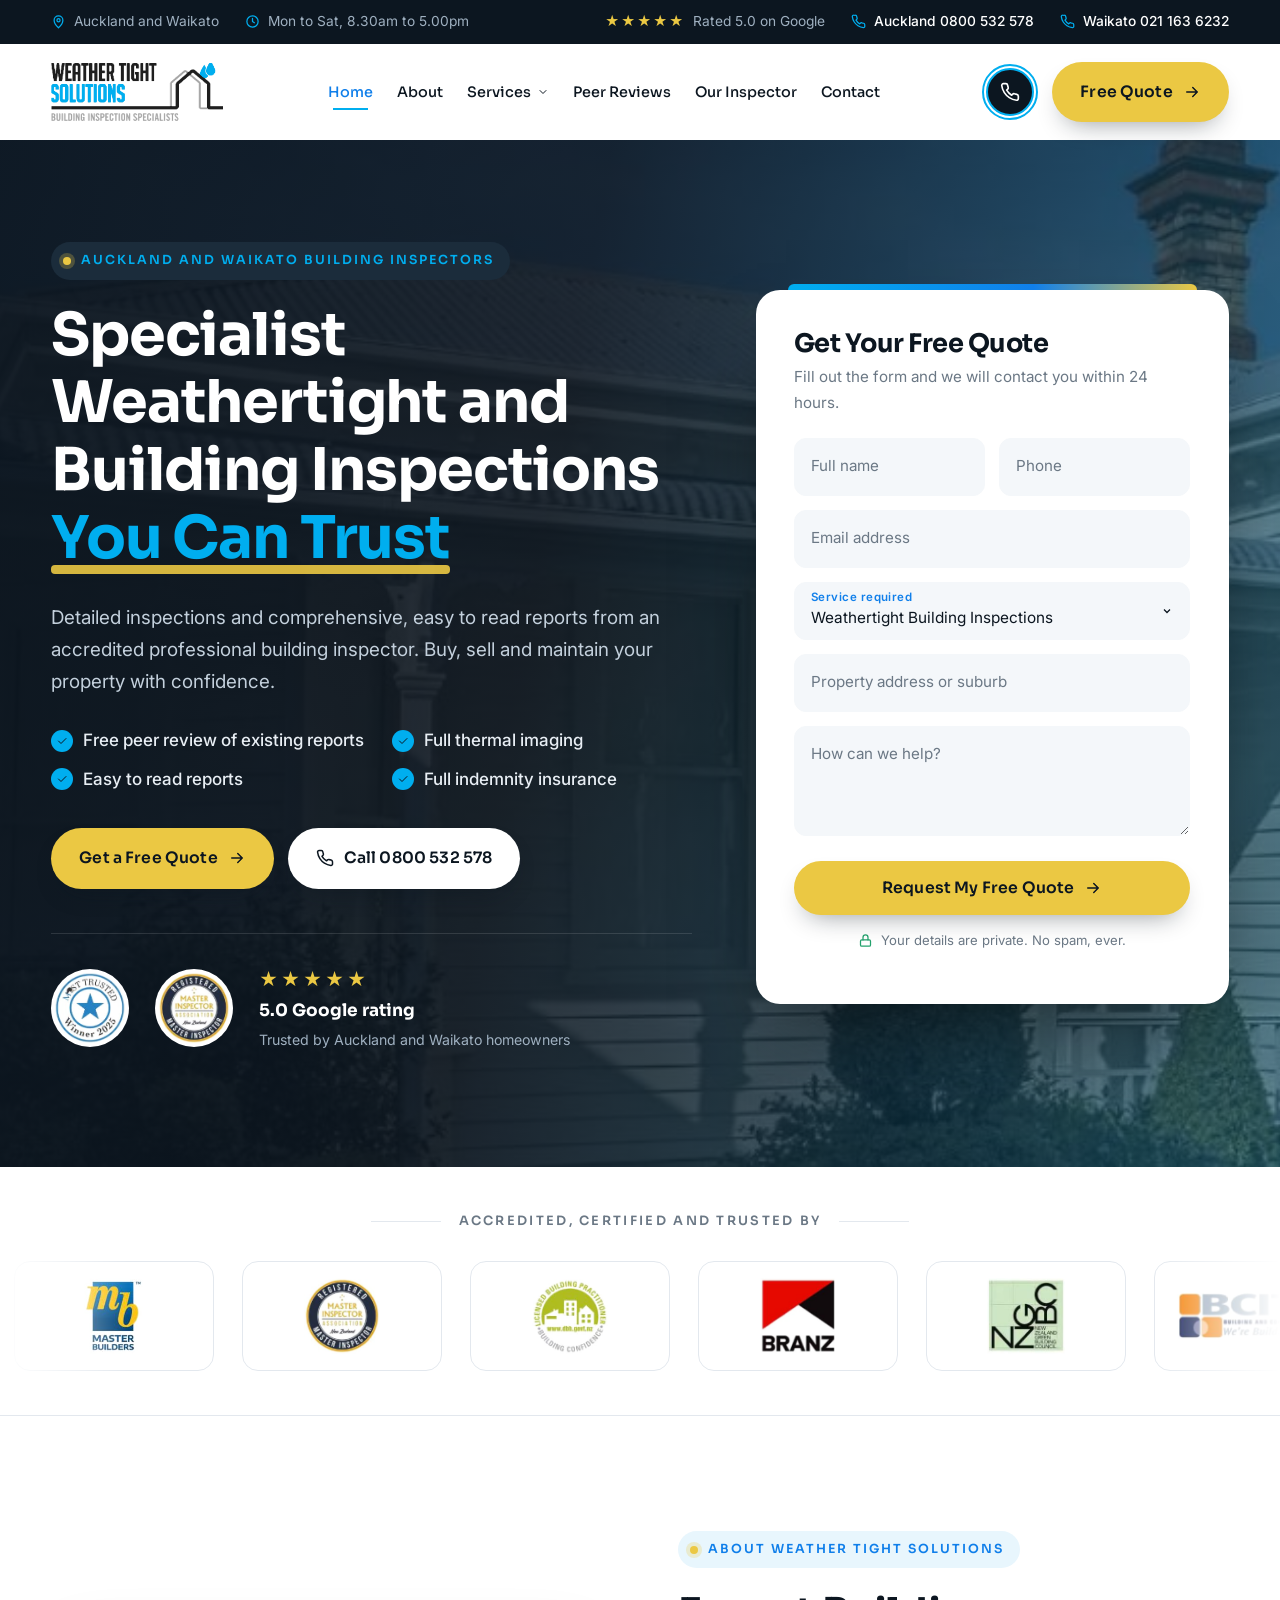
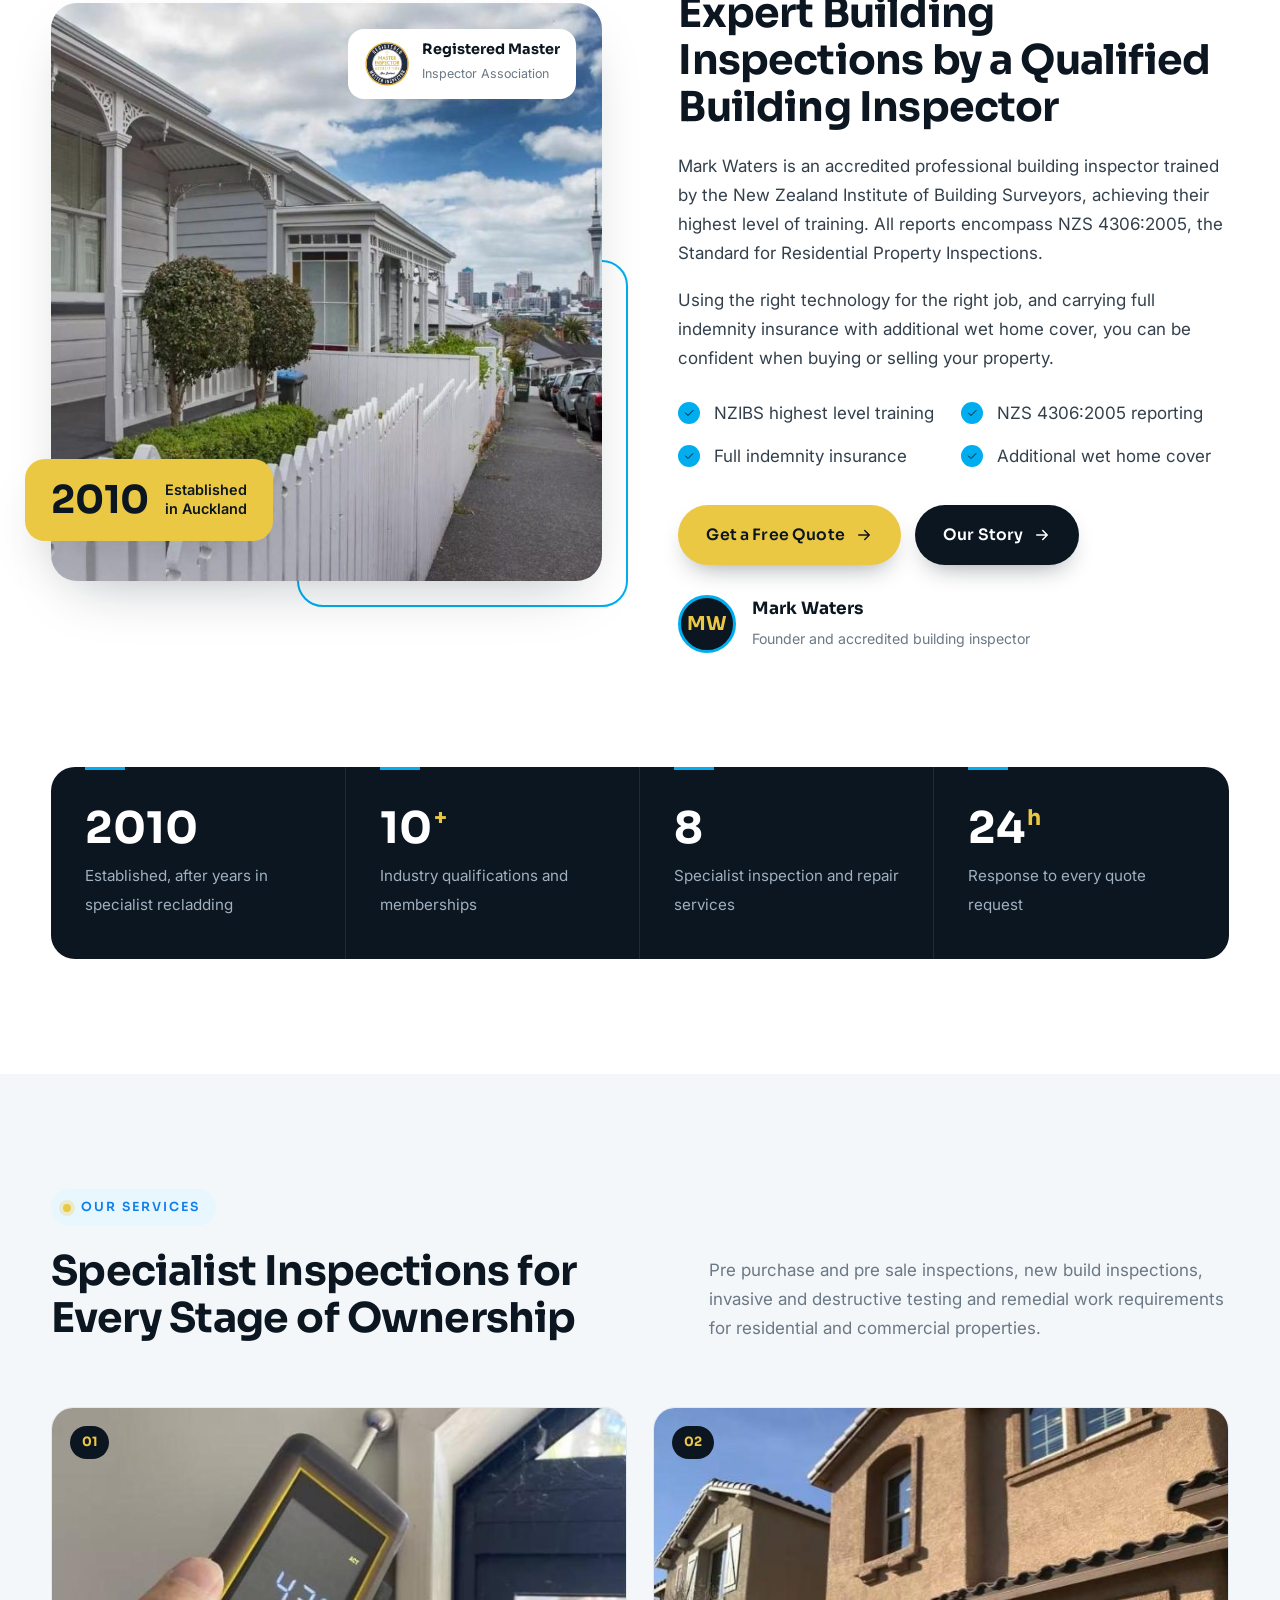
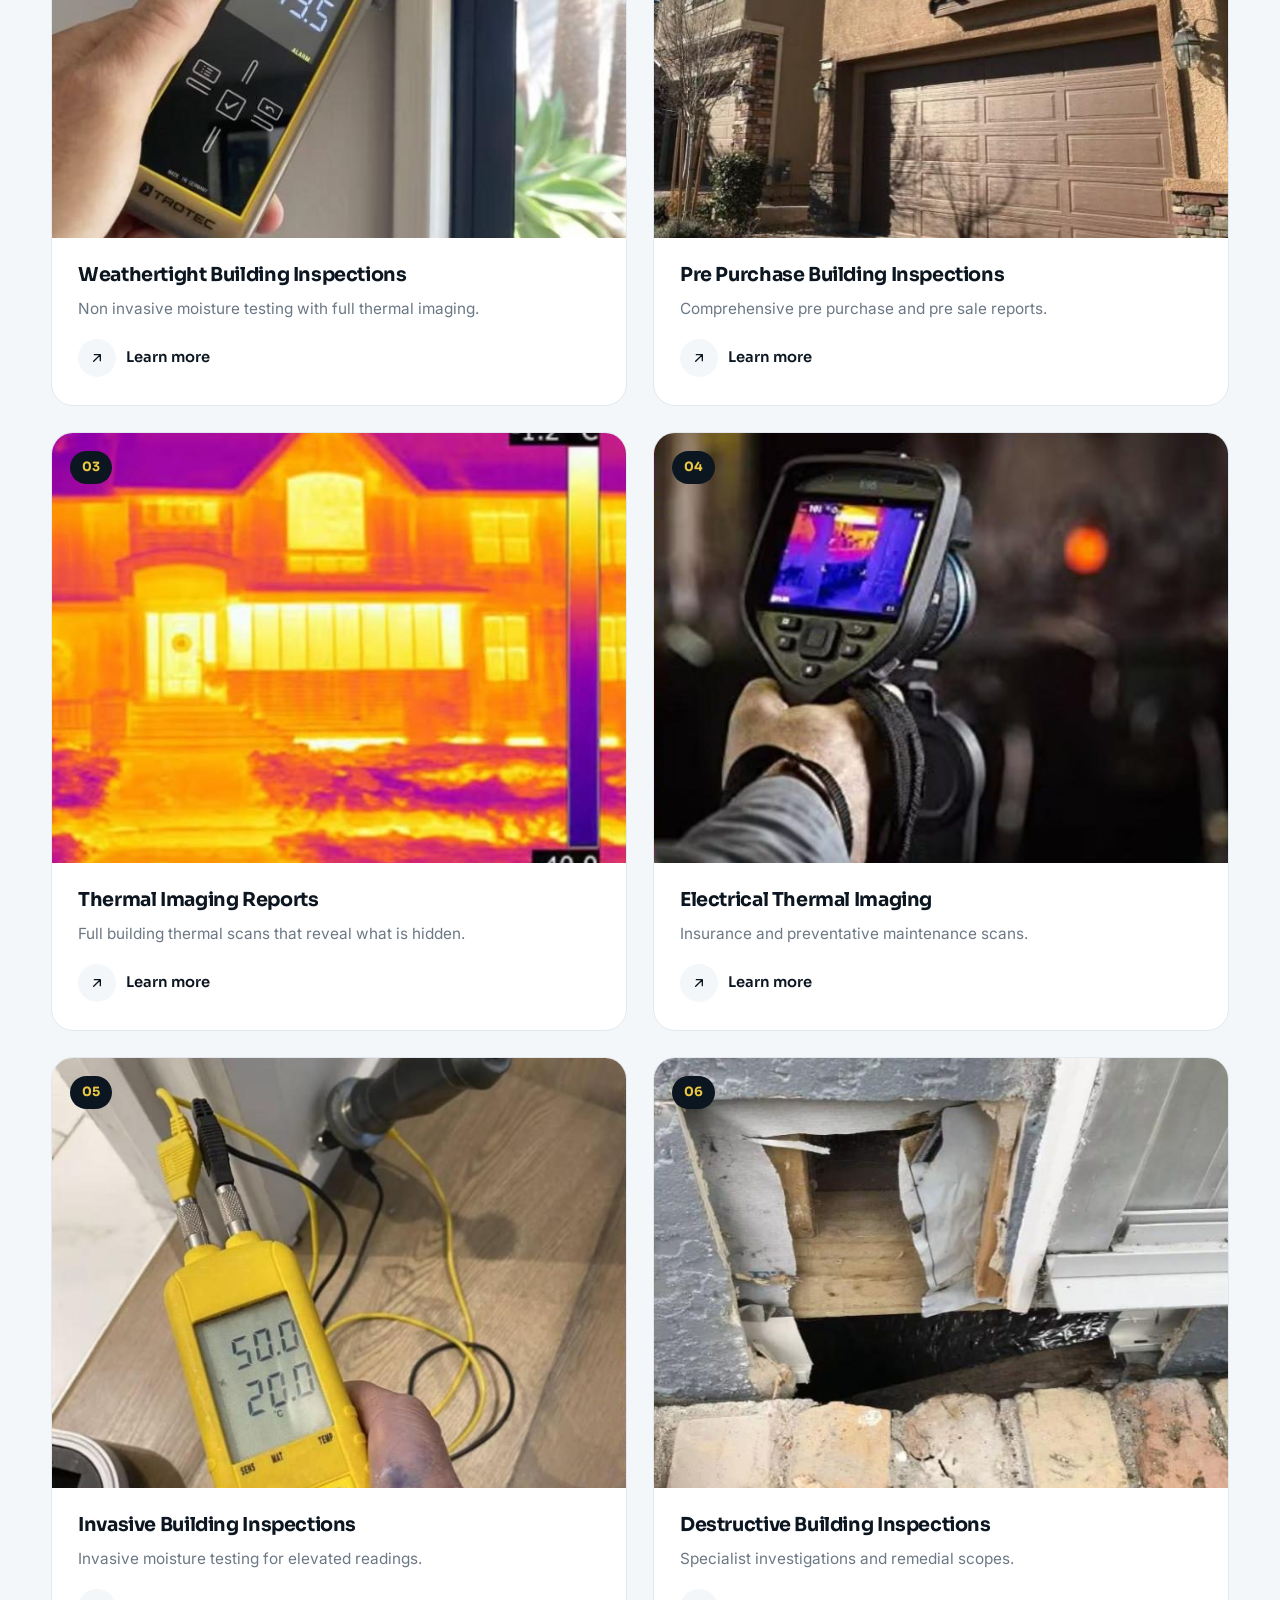
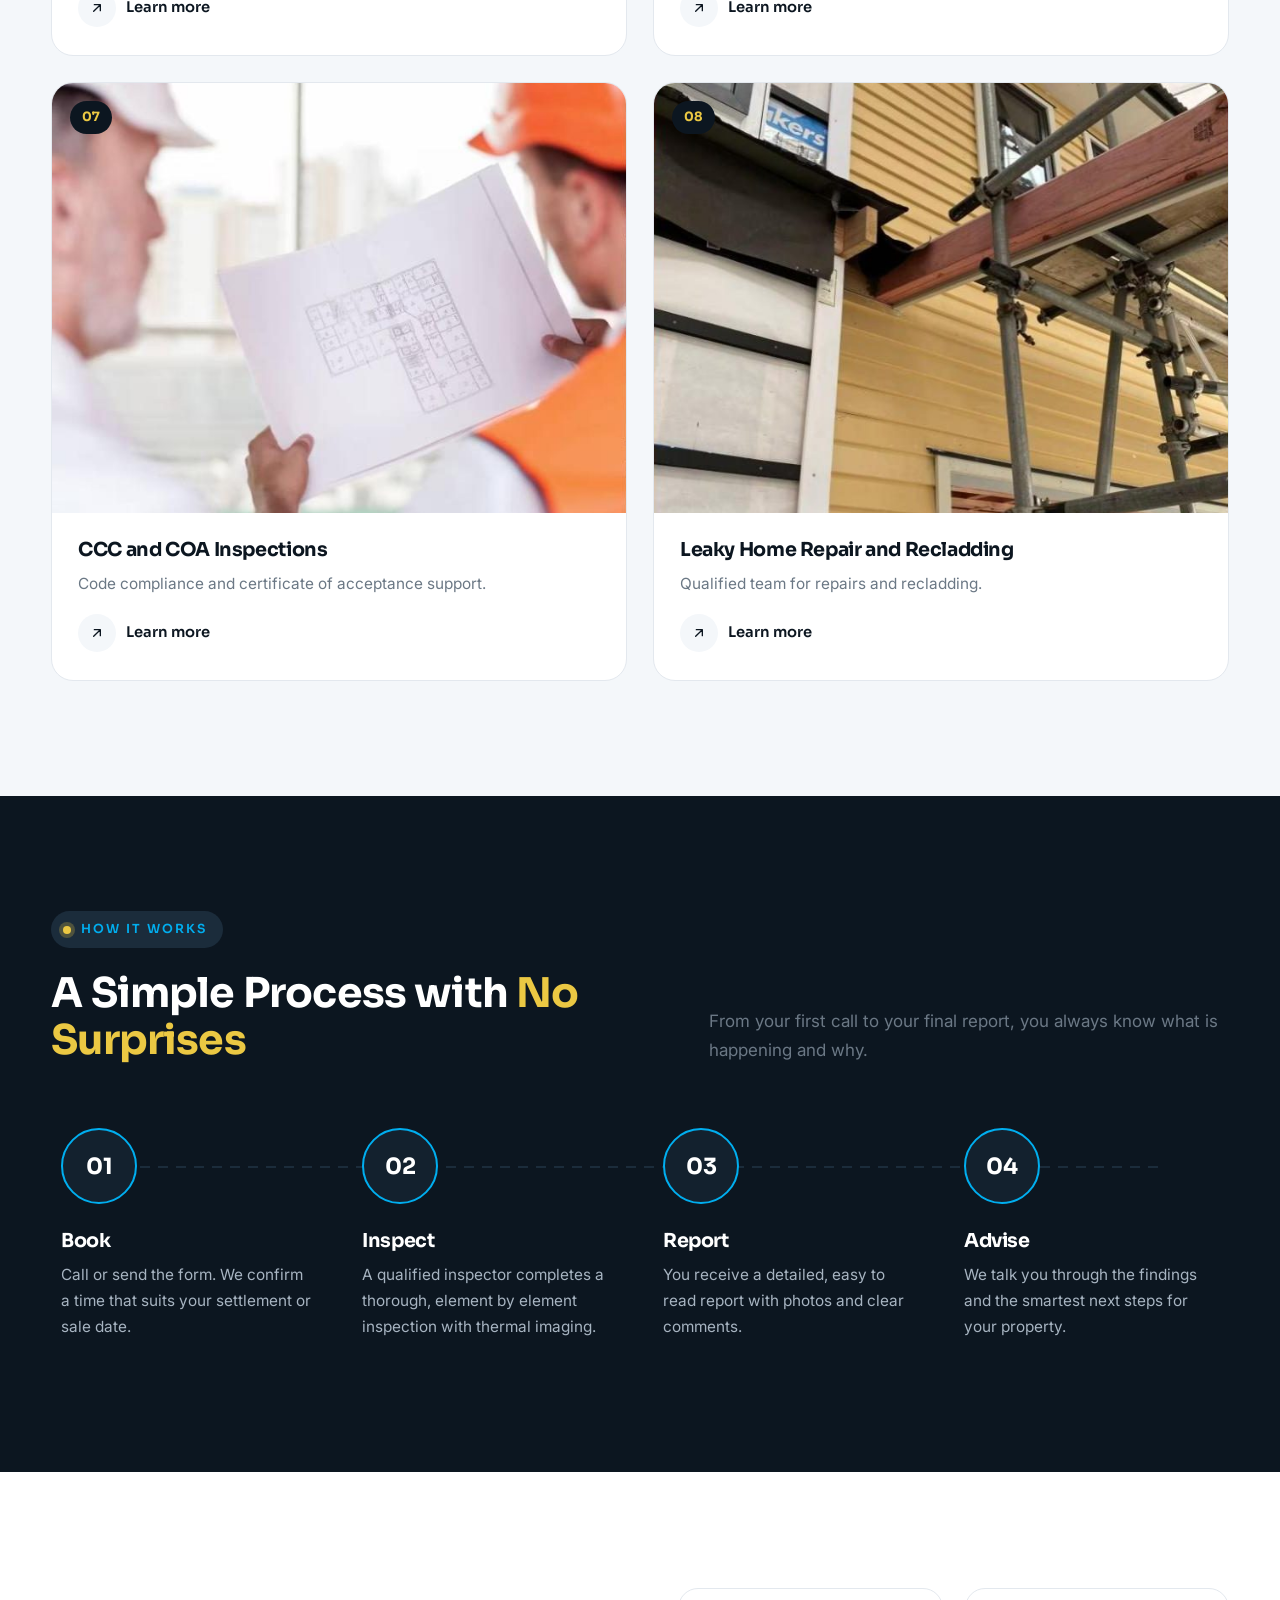
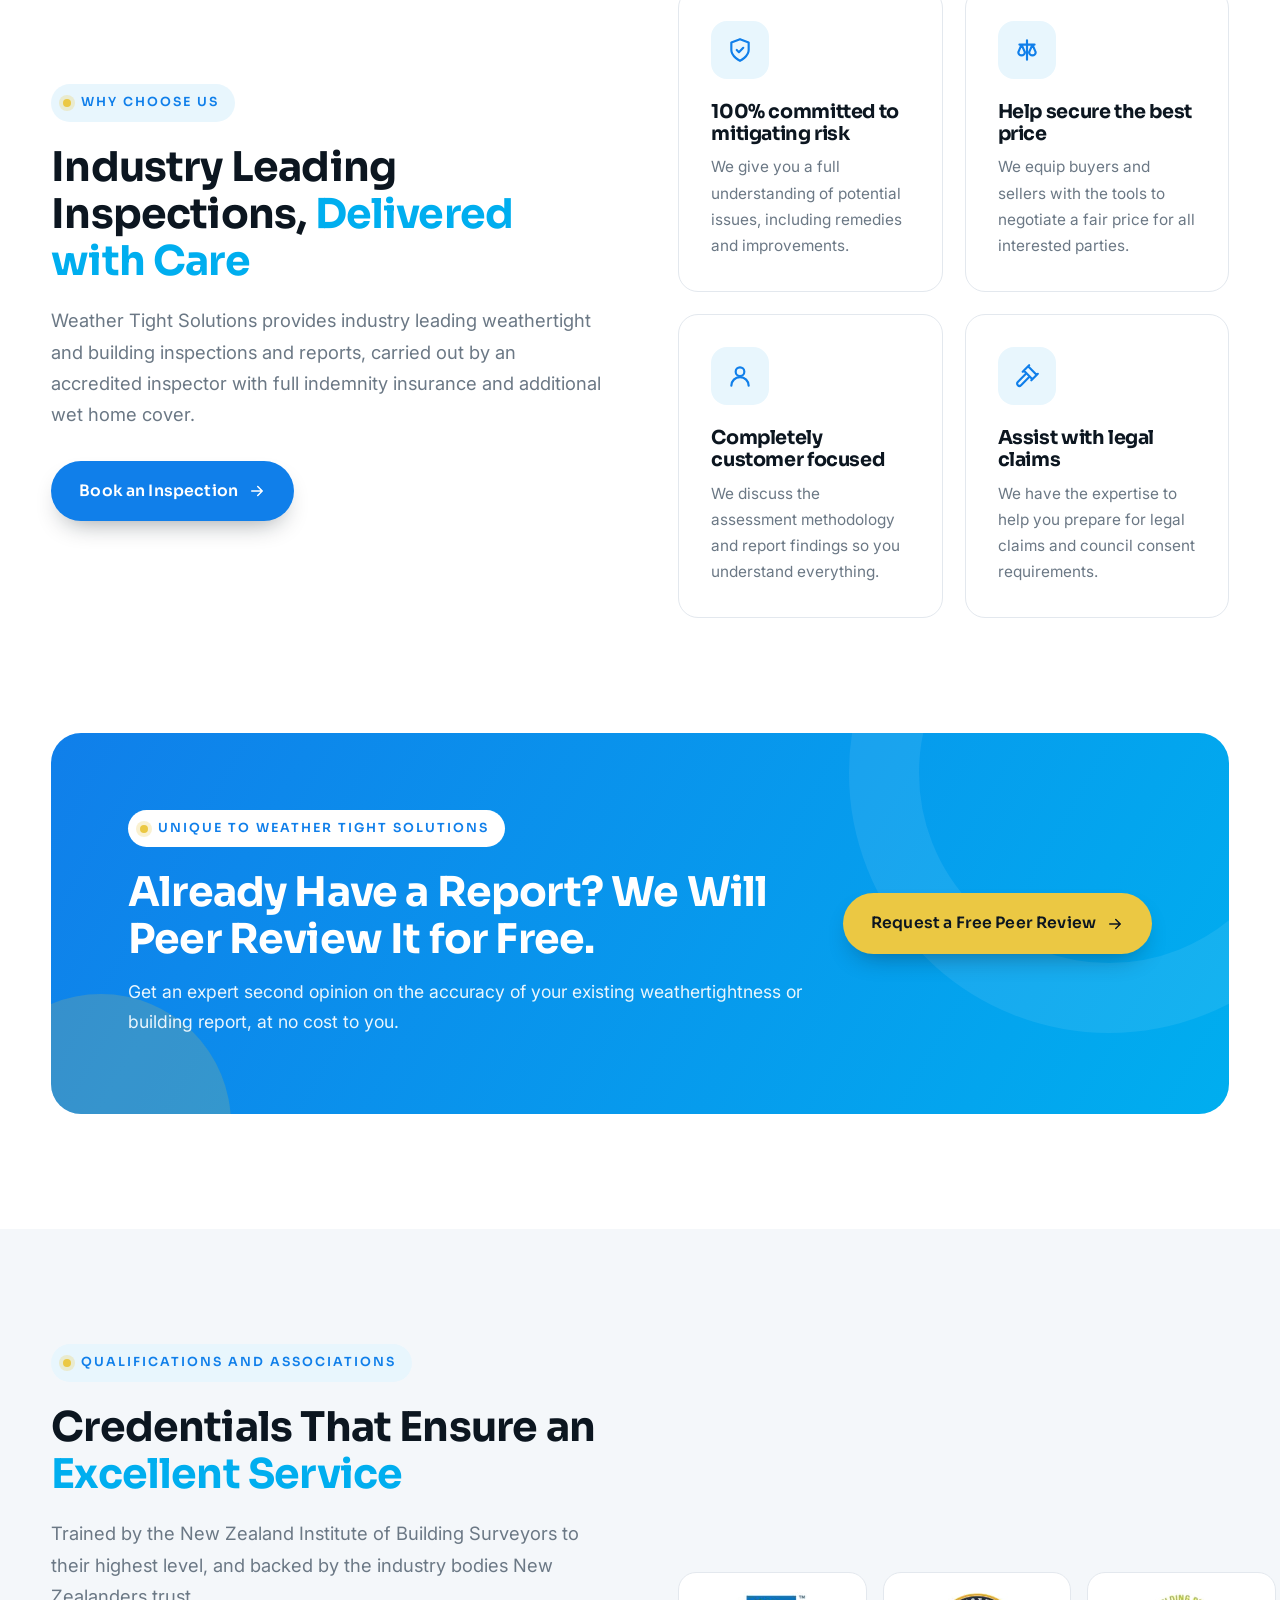
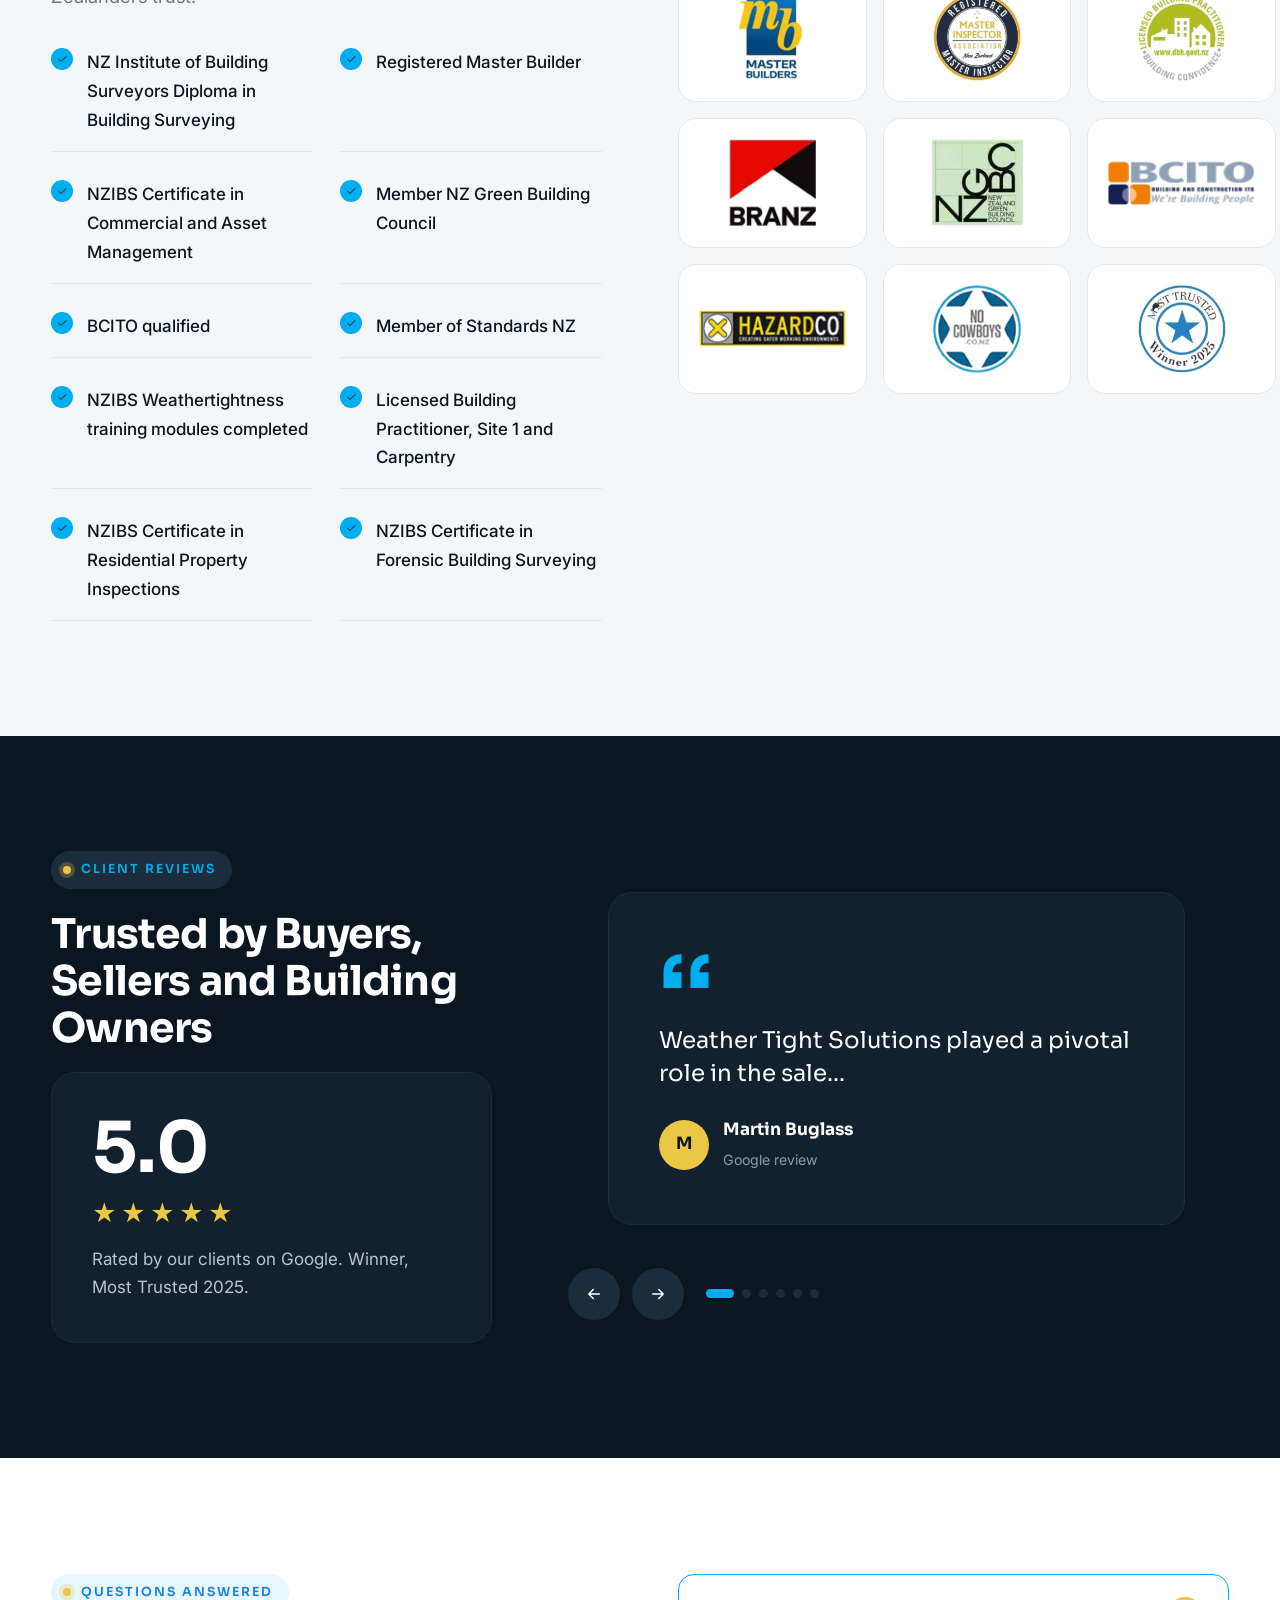
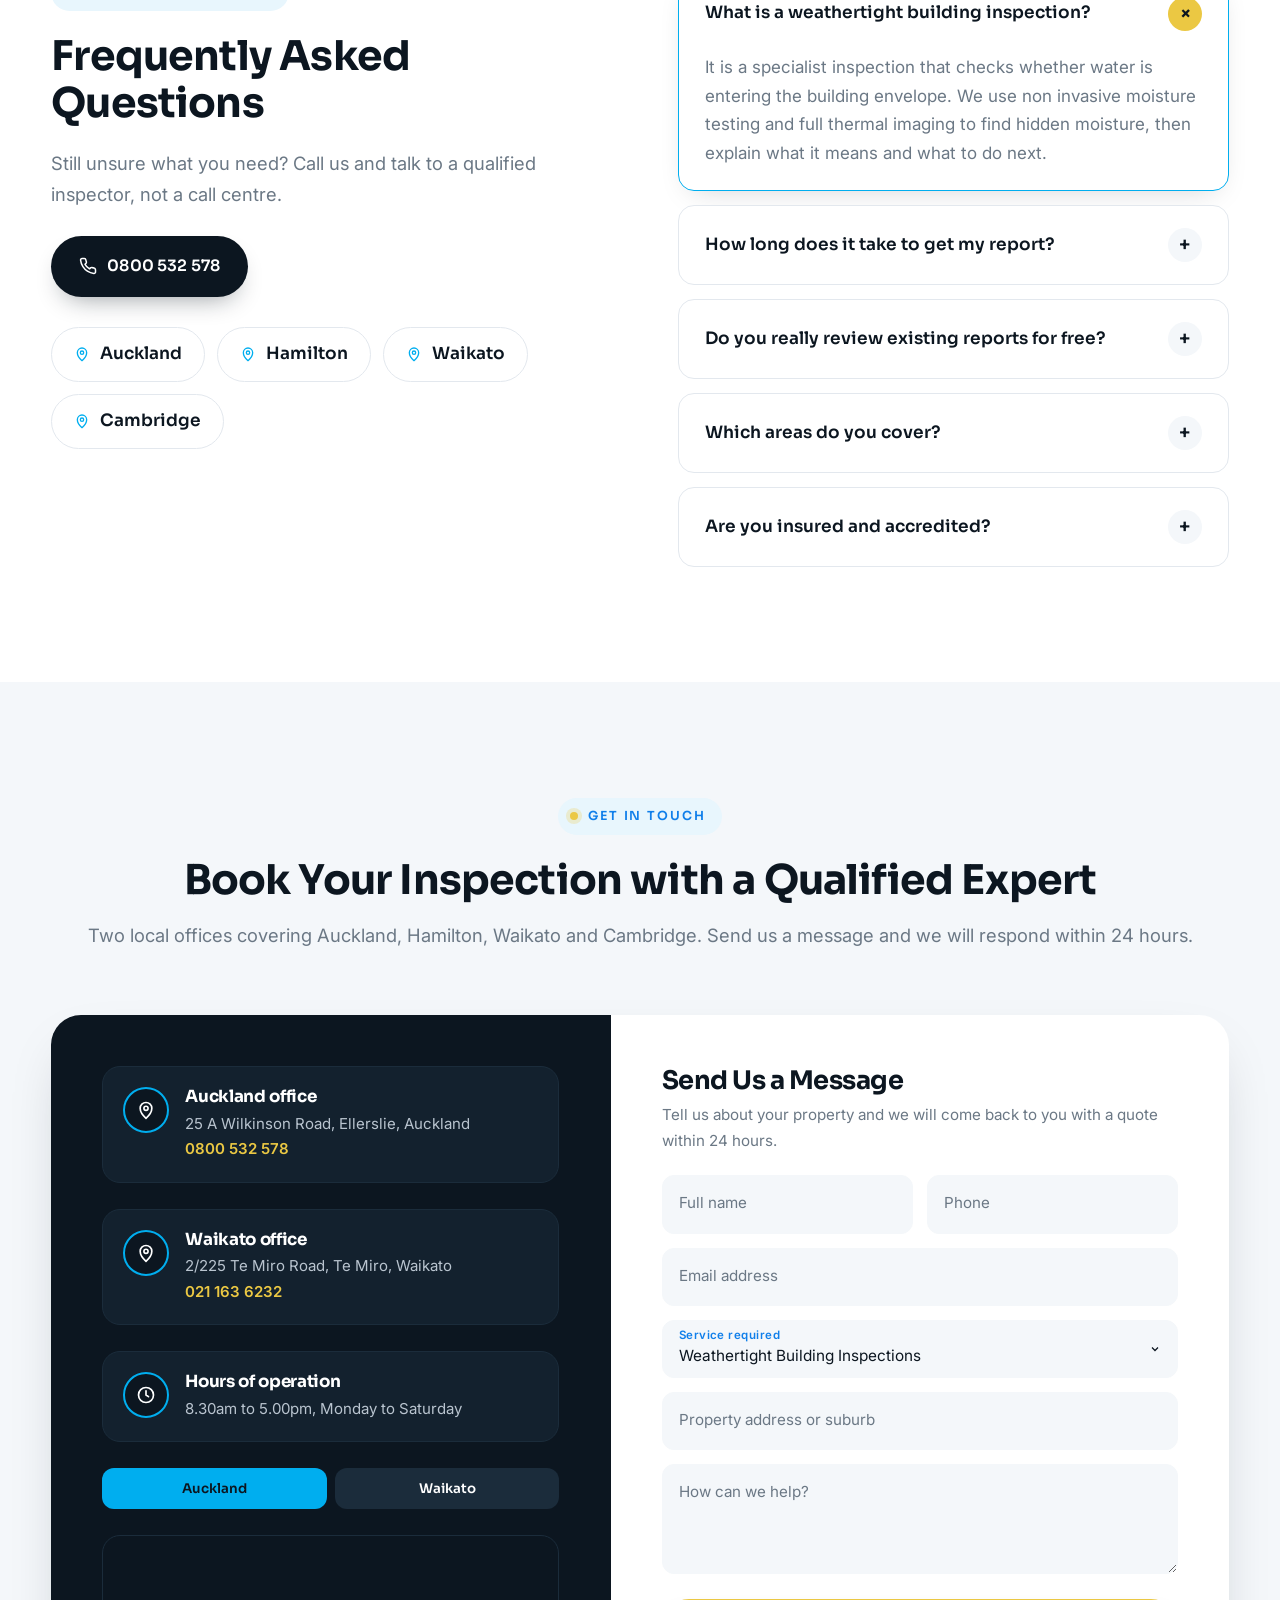
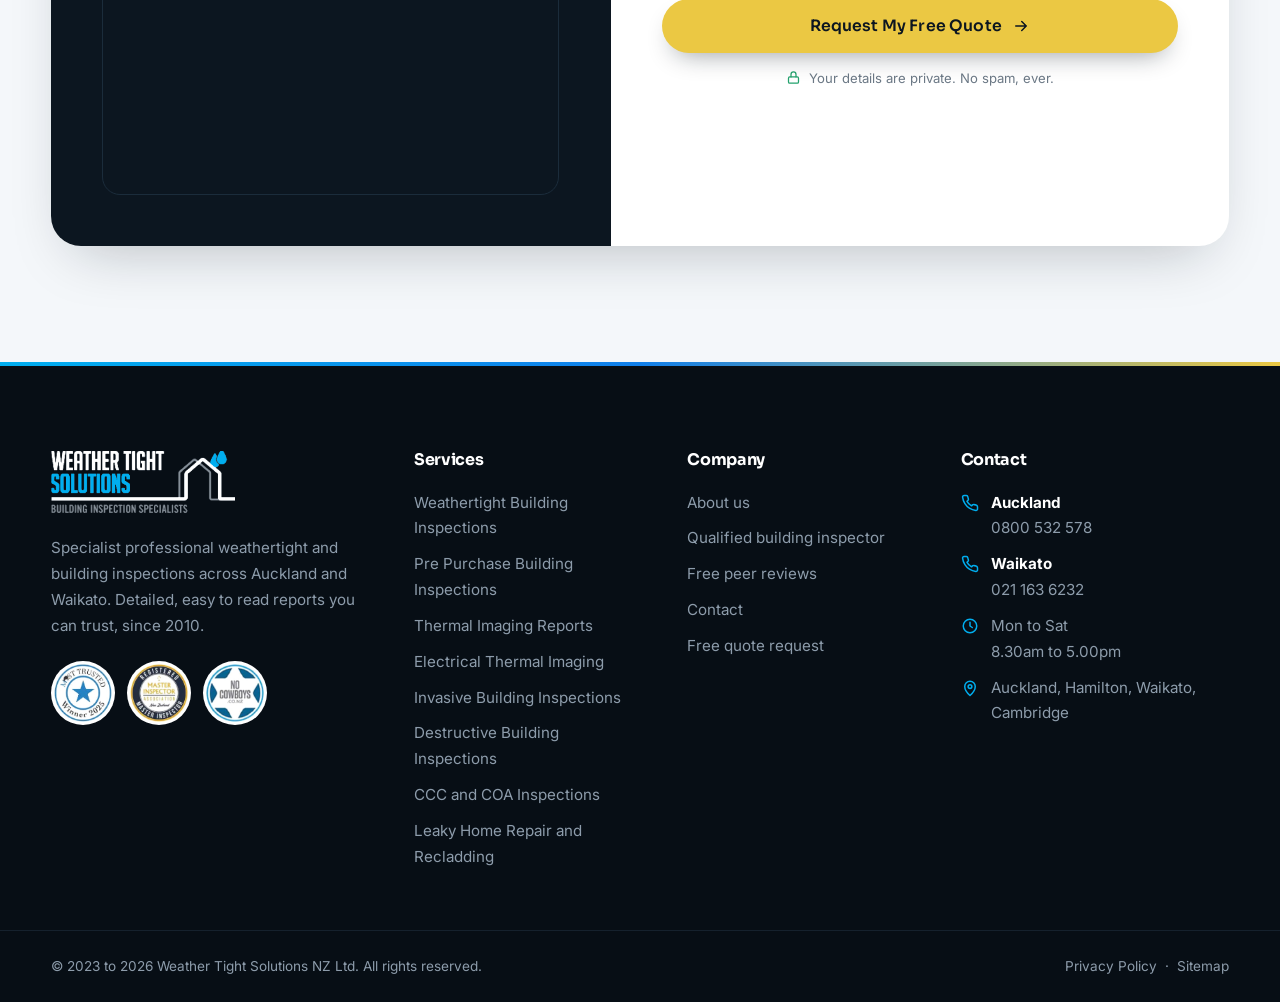
<file: index.html>
<!DOCTYPE html>
<html lang="en-NZ">
<head>
<meta charset="utf-8">
<meta name="viewport" content="width=device-width, initial-scale=1">
<title>Weather Tight Solutions | Weathertight and Building Inspections Auckland and Waikato</title>
<meta name="description" content="Specialist weathertight and building inspections across Auckland and Waikato. Thermal imaging, invasive testing, free peer reviews and easy to read reports.">
<meta name="theme-color" content="#0c1620">
<link rel="icon" href="assets/img/favicon.png">
<link rel="preconnect" href="https://fonts.googleapis.com">
<link rel="preconnect" href="https://fonts.gstatic.com" crossorigin>
<link href="https://fonts.googleapis.com/css2?family=Inter:wght@400;500;600&family=Sora:wght@400;500;600;700;800&display=swap" rel="stylesheet">
<link rel="stylesheet" href="assets/css/style.css">
</head>
<body>
<a class="skip" href="#main">Skip to content</a>
<div class="progress" aria-hidden="true"></div>

<div class="topbar">
  <div class="container">
    <div class="topbar__left">
      <span class="topbar__item"><svg viewBox="0 0 24 24" fill="none" stroke="currentColor" stroke-width="2" stroke-linecap="round" stroke-linejoin="round" aria-hidden="true"><path d="M12 22s7-6.2 7-12a7 7 0 0 0-14 0c0 5.8 7 12 7 12z"/><circle cx="12" cy="10" r="2.5"/></svg>Auckland and Waikato</span>
      <span class="topbar__item hide-md"><svg viewBox="0 0 24 24" fill="none" stroke="currentColor" stroke-width="2" stroke-linecap="round" stroke-linejoin="round" aria-hidden="true"><circle cx="12" cy="12" r="9"/><path d="M12 7v5l3 2"/></svg>Mon to Sat, 8.30am to 5.00pm</span>
    </div>
    <div class="topbar__right">
      <span class="topbar__item"><span class="stars">&#9733;&#9733;&#9733;&#9733;&#9733;</span>Rated 5.0 on Google</span>
      <a class="topbar__item" href="tel:0800532578"><svg viewBox="0 0 24 24" fill="none" stroke="currentColor" stroke-width="2" stroke-linecap="round" stroke-linejoin="round" aria-hidden="true"><path d="M22 16.9v3a2 2 0 0 1-2.2 2 19.8 19.8 0 0 1-8.6-3.1 19.5 19.5 0 0 1-6-6A19.8 19.8 0 0 1 2.1 4.2 2 2 0 0 1 4.1 2h3a2 2 0 0 1 2 1.7c.1.9.4 1.8.7 2.7a2 2 0 0 1-.5 2.1L8 9.8a16 16 0 0 0 6 6l1.3-1.3a2 2 0 0 1 2.1-.4c.9.3 1.8.6 2.7.7a2 2 0 0 1 1.7 2z"/></svg>Auckland 0800 532 578</a>
      <a class="topbar__item" href="tel:0211636232"><svg viewBox="0 0 24 24" fill="none" stroke="currentColor" stroke-width="2" stroke-linecap="round" stroke-linejoin="round" aria-hidden="true"><path d="M22 16.9v3a2 2 0 0 1-2.2 2 19.8 19.8 0 0 1-8.6-3.1 19.5 19.5 0 0 1-6-6A19.8 19.8 0 0 1 2.1 4.2 2 2 0 0 1 4.1 2h3a2 2 0 0 1 2 1.7c.1.9.4 1.8.7 2.7a2 2 0 0 1-.5 2.1L8 9.8a16 16 0 0 0 6 6l1.3-1.3a2 2 0 0 1 2.1-.4c.9.3 1.8.6 2.7.7a2 2 0 0 1 1.7 2z"/></svg>Waikato 021 163 6232</a>
    </div>
  </div>
</div>
<header class="header">
  <div class="container">
    <a class="logo" href="index.html" aria-label="Weather Tight Solutions home"><img src="assets/img/logo.png" alt="Weather Tight Solutions, building inspection specialists" width="630" height="213"></a>
    <ul class="nav">
      <li><a class="nav__link is-active" href="index.html">Home</a></li>
      <li><a class="nav__link" href="about.html">About</a></li>
      <li class="has-drop"><a class="nav__link" href="weathertight-building-inspections.html">Services <svg viewBox="0 0 24 24" fill="none" stroke="currentColor" stroke-width="2" stroke-linecap="round" stroke-linejoin="round" aria-hidden="true"><path d="m6 9 6 6 6-6"/></svg></a>
        <div class="drop"><a href="weathertight-building-inspections.html"><img src="assets/img/svc-weathertight.jpg" alt="" loading="lazy"><div><strong>Weathertight Building Inspections</strong><span>Non invasive moisture testing with full thermal imaging.</span></div></a><a href="pre-purchase-building-inspections.html"><img src="assets/img/svc-building.jpg" alt="" loading="lazy"><div><strong>Pre Purchase Building Inspections</strong><span>Comprehensive pre purchase and pre sale reports.</span></div></a><a href="thermal-imaging-inspections.html"><img src="assets/img/svc-thermal.jpg" alt="" loading="lazy"><div><strong>Thermal Imaging Reports</strong><span>Full building thermal scans that reveal what is hidden.</span></div></a><a href="electrical-thermal-imaging.html"><img src="assets/img/svc-electrical.jpg" alt="" loading="lazy"><div><strong>Electrical Thermal Imaging</strong><span>Insurance and preventative maintenance scans.</span></div></a><a href="invasive-moisture-testing.html"><img src="assets/img/svc-invasive.jpg" alt="" loading="lazy"><div><strong>Invasive Building Inspections</strong><span>Invasive moisture testing for elevated readings.</span></div></a><a href="destructive-building-inspections.html"><img src="assets/img/svc-destructive.jpg" alt="" loading="lazy"><div><strong>Destructive Building Inspections</strong><span>Specialist investigations and remedial scopes.</span></div></a><a href="ccc-coa-inspections.html"><img src="assets/img/svc-consents.jpg" alt="" loading="lazy"><div><strong>CCC and COA Inspections</strong><span>Code compliance and certificate of acceptance support.</span></div></a><a href="leaky-home-repair-recladding.html"><img src="assets/img/svc-leaky.jpg" alt="" loading="lazy"><div><strong>Leaky Home Repair and Recladding</strong><span>Qualified team for repairs and recladding.</span></div></a></div></li>
      <li><a class="nav__link" href="peer-reviews.html">Peer Reviews</a></li>
      <li><a class="nav__link" href="qualified-building-inspector-auckland.html">Our Inspector</a></li>
      <li><a class="nav__link" href="contact.html">Contact</a></li>
    </ul>
    <div class="header__cta">
      <a class="header__phone" href="tel:0800532578"><span class="icon-circle pulse"><svg viewBox="0 0 24 24" fill="none" stroke="currentColor" stroke-width="2" stroke-linecap="round" stroke-linejoin="round" aria-hidden="true"><path d="M22 16.9v3a2 2 0 0 1-2.2 2 19.8 19.8 0 0 1-8.6-3.1 19.5 19.5 0 0 1-6-6A19.8 19.8 0 0 1 2.1 4.2 2 2 0 0 1 4.1 2h3a2 2 0 0 1 2 1.7c.1.9.4 1.8.7 2.7a2 2 0 0 1-.5 2.1L8 9.8a16 16 0 0 0 6 6l1.3-1.3a2 2 0 0 1 2.1-.4c.9.3 1.8.6 2.7.7a2 2 0 0 1 1.7 2z"/></svg></span><div><small>Call us free</small><strong>0800 532 578</strong></div></a>
      <a class="btn btn--yellow" href="contact.html#quote">Free Quote <svg class="arrow" viewBox="0 0 24 24" fill="none" stroke="currentColor" stroke-width="2" stroke-linecap="round" stroke-linejoin="round" aria-hidden="true"><path d="M5 12h14M13 6l6 6-6 6"/></svg></a>
    </div>
    <div class="mobile-actions">
      <a class="icon-circle" href="tel:0800532578" aria-label="Call 0800 532 578"><svg viewBox="0 0 24 24" fill="none" stroke="currentColor" stroke-width="2" stroke-linecap="round" stroke-linejoin="round" aria-hidden="true"><path d="M22 16.9v3a2 2 0 0 1-2.2 2 19.8 19.8 0 0 1-8.6-3.1 19.5 19.5 0 0 1-6-6A19.8 19.8 0 0 1 2.1 4.2 2 2 0 0 1 4.1 2h3a2 2 0 0 1 2 1.7c.1.9.4 1.8.7 2.7a2 2 0 0 1-.5 2.1L8 9.8a16 16 0 0 0 6 6l1.3-1.3a2 2 0 0 1 2.1-.4c.9.3 1.8.6 2.7.7a2 2 0 0 1 1.7 2z"/></svg></a>
      <button class="burger" data-open-menu aria-label="Open menu"><span></span></button>
    </div>
  </div>
</header>
<div class="drawer" aria-hidden="true">
  <div class="drawer__bg" data-close-menu></div>
  <div class="drawer__panel">
    <div class="drawer__head"><img src="assets/img/logo-white.png" alt="Weather Tight Solutions"><button class="drawer__close" data-close-menu aria-label="Close menu">&times;</button></div>
    <nav>
      <a href="index.html">Home</a><a href="about.html">About</a>
      <a href="weathertight-building-inspections.html">Services</a><a class="sub" href="weathertight-building-inspections.html">Weathertight Building Inspections</a><a class="sub" href="pre-purchase-building-inspections.html">Pre Purchase Building Inspections</a><a class="sub" href="thermal-imaging-inspections.html">Thermal Imaging Reports</a><a class="sub" href="electrical-thermal-imaging.html">Electrical Thermal Imaging</a><a class="sub" href="invasive-moisture-testing.html">Invasive Building Inspections</a><a class="sub" href="destructive-building-inspections.html">Destructive Building Inspections</a><a class="sub" href="ccc-coa-inspections.html">CCC and COA Inspections</a><a class="sub" href="leaky-home-repair-recladding.html">Leaky Home Repair and Recladding</a>
      <a href="peer-reviews.html">Peer Reviews</a>
      <a href="qualified-building-inspector-auckland.html">Our Inspector</a>
      <a href="contact.html">Contact</a>
    </nav>
    <a class="btn btn--yellow btn--block" href="contact.html#quote">Get a Free Quote <svg class="arrow" viewBox="0 0 24 24" fill="none" stroke="currentColor" stroke-width="2" stroke-linecap="round" stroke-linejoin="round" aria-hidden="true"><path d="M5 12h14M13 6l6 6-6 6"/></svg></a>
    <a class="btn btn--blue btn--block" href="tel:0800532578"><svg viewBox="0 0 24 24" fill="none" stroke="currentColor" stroke-width="2" stroke-linecap="round" stroke-linejoin="round" aria-hidden="true"><path d="M22 16.9v3a2 2 0 0 1-2.2 2 19.8 19.8 0 0 1-8.6-3.1 19.5 19.5 0 0 1-6-6A19.8 19.8 0 0 1 2.1 4.2 2 2 0 0 1 4.1 2h3a2 2 0 0 1 2 1.7c.1.9.4 1.8.7 2.7a2 2 0 0 1-.5 2.1L8 9.8a16 16 0 0 0 6 6l1.3-1.3a2 2 0 0 1 2.1-.4c.9.3 1.8.6 2.7.7a2 2 0 0 1 1.7 2z"/></svg> 0800 532 578</a>
  </div>
</div>
<main id="main">

<section class="hero">
  <div class="hero__bg"><img src="assets/img/hero-villa.jpg" alt="" fetchpriority="high"></div>
  <div class="container hero__grid">
    <div class="hero__content">
      
      <span class="eyebrow">Auckland and Waikato building inspectors</span>
      <h1>Specialist Weathertight and Building Inspections <em>You Can Trust</em></h1>
      <p class="hero__text">Detailed inspections and comprehensive, easy to read reports from an accredited professional building inspector. Buy, sell and maintain your property with confidence.</p>
      <ul class="hero__checks"><li><span class="check"><svg viewBox="0 0 24 24" fill="none" stroke="currentColor" stroke-width="2" stroke-linecap="round" stroke-linejoin="round" aria-hidden="true"><path d="m5 12 5 5L20 7"/></svg></span>Free peer review of existing reports</li><li><span class="check"><svg viewBox="0 0 24 24" fill="none" stroke="currentColor" stroke-width="2" stroke-linecap="round" stroke-linejoin="round" aria-hidden="true"><path d="m5 12 5 5L20 7"/></svg></span>Full thermal imaging</li><li><span class="check"><svg viewBox="0 0 24 24" fill="none" stroke="currentColor" stroke-width="2" stroke-linecap="round" stroke-linejoin="round" aria-hidden="true"><path d="m5 12 5 5L20 7"/></svg></span>Easy to read reports</li><li><span class="check"><svg viewBox="0 0 24 24" fill="none" stroke="currentColor" stroke-width="2" stroke-linecap="round" stroke-linejoin="round" aria-hidden="true"><path d="m5 12 5 5L20 7"/></svg></span>Full indemnity insurance</li></ul>
      <div class="btn-row">
        <a class="btn btn--yellow" href="#quote">Get a Free Quote <svg class="arrow" viewBox="0 0 24 24" fill="none" stroke="currentColor" stroke-width="2" stroke-linecap="round" stroke-linejoin="round" aria-hidden="true"><path d="M5 12h14M13 6l6 6-6 6"/></svg></a>
        <a class="btn btn--white" href="tel:0800532578"><svg viewBox="0 0 24 24" fill="none" stroke="currentColor" stroke-width="2" stroke-linecap="round" stroke-linejoin="round" aria-hidden="true"><path d="M22 16.9v3a2 2 0 0 1-2.2 2 19.8 19.8 0 0 1-8.6-3.1 19.5 19.5 0 0 1-6-6A19.8 19.8 0 0 1 2.1 4.2 2 2 0 0 1 4.1 2h3a2 2 0 0 1 2 1.7c.1.9.4 1.8.7 2.7a2 2 0 0 1-.5 2.1L8 9.8a16 16 0 0 0 6 6l1.3-1.3a2 2 0 0 1 2.1-.4c.9.3 1.8.6 2.7.7a2 2 0 0 1 1.7 2z"/></svg> Call 0800 532 578</a>
      </div>
      <div class="hero__trust">
        <img src="assets/img/logos/most-trusted-2025.png" alt="Most Trusted Winner 2025">
        <img src="assets/img/logos/master-inspector.png" alt="Registered Master Inspector">
        <div class="rating"><span class="stars">&#9733;&#9733;&#9733;&#9733;&#9733;</span><strong>5.0 Google rating</strong><small>Trusted by Auckland and Waikato homeowners</small></div>
      </div>
    </div>
    
<div class="form-card" id="quote">
  <h2>Get Your Free Quote</h2>
  <p>Fill out the form and we will contact you within 24 hours.</p>
  <form data-quote novalidate>
    <div class="form-grid">
      <div class="field"><input id="quote-name" name="name" placeholder=" " required><label for="quote-name">Full name</label></div>
      <div class="field"><input id="quote-phone" name="phone" type="tel" placeholder=" " required><label for="quote-phone">Phone</label></div>
      <div class="field full"><input id="quote-email" name="email" type="email" placeholder=" " required><label for="quote-email">Email address</label></div>
      <div class="field full"><select id="quote-service" name="service"><option>Weathertight Building Inspections</option><option>Pre Purchase Building Inspections</option><option>Thermal Imaging Reports</option><option>Electrical Thermal Imaging</option><option>Invasive Building Inspections</option><option>Destructive Building Inspections</option><option>CCC and COA Inspections</option><option>Leaky Home Repair and Recladding</option><option>Free peer review</option><option>Something else</option></select><label for="quote-service">Service required</label></div>
      <div class="field full"><input id="quote-address" name="address" placeholder=" "><label for="quote-address">Property address or suburb</label></div>
      <div class="field full"><textarea id="quote-msg" name="message" placeholder=" "></textarea><label for="quote-msg">How can we help?</label></div>
    </div>
    <button class="btn btn--yellow btn--block" type="submit" style="margin-top:16px">Request My Free Quote <svg class="arrow" viewBox="0 0 24 24" fill="none" stroke="currentColor" stroke-width="2" stroke-linecap="round" stroke-linejoin="round" aria-hidden="true"><path d="M5 12h14M13 6l6 6-6 6"/></svg></button>
    <p class="form-note"><svg viewBox="0 0 24 24" fill="none" stroke="currentColor" stroke-width="2" stroke-linecap="round" stroke-linejoin="round" aria-hidden="true"><rect x="4" y="11" width="16" height="10" rx="2"/><path d="M8 11V7a4 4 0 0 1 8 0v4"/></svg>Your details are private. No spam, ever.</p>
    <div class="form-success"><span class="check"><svg viewBox="0 0 24 24" fill="none" stroke="currentColor" stroke-width="2" stroke-linecap="round" stroke-linejoin="round" aria-hidden="true"><path d="m5 12 5 5L20 7"/></svg></span><h3>Thank you, we have your request</h3><p>Our team will be in touch within 24 hours. Need us sooner? Call <a href="tel:0800532578"><strong>0800 532 578</strong></a>.</p></div>
  </form>
</div>
  </div>
</section>
<section class="logos" aria-label="Accreditations and partners">
  <div class="logos__head">Accredited, certified and trusted by</div>
  <div class="logos__mask"><div class="marquee"><div class="marquee__item"><img src="assets/img/logos/master-builders.png" alt="Registered Master Builders" loading="lazy"></div><div class="marquee__item"><img src="assets/img/logos/master-inspector.png" alt="Registered Master Inspector Association NZ" loading="lazy"></div><div class="marquee__item"><img src="assets/img/logos/lbp.png" alt="Licensed Building Practitioner" loading="lazy"></div><div class="marquee__item"><img src="assets/img/logos/branz.png" alt="BRANZ" loading="lazy"></div><div class="marquee__item"><img src="assets/img/logos/nzgbc.png" alt="New Zealand Green Building Council" loading="lazy"></div><div class="marquee__item"><img src="assets/img/logos/bcito.png" alt="BCITO" loading="lazy"></div><div class="marquee__item"><img src="assets/img/logos/hazardco.png" alt="HazardCo" loading="lazy"></div><div class="marquee__item"><img src="assets/img/logos/no-cowboys.png" alt="No Cowboys" loading="lazy"></div><div class="marquee__item"><img src="assets/img/logos/most-trusted-2025.png" alt="Most Trusted Winner 2025" loading="lazy"></div><div class="marquee__item"><img src="assets/img/logos/master-builders.png" aria-hidden="true" alt="Registered Master Builders" loading="lazy"></div><div class="marquee__item"><img src="assets/img/logos/master-inspector.png" aria-hidden="true" alt="Registered Master Inspector Association NZ" loading="lazy"></div><div class="marquee__item"><img src="assets/img/logos/lbp.png" aria-hidden="true" alt="Licensed Building Practitioner" loading="lazy"></div><div class="marquee__item"><img src="assets/img/logos/branz.png" aria-hidden="true" alt="BRANZ" loading="lazy"></div><div class="marquee__item"><img src="assets/img/logos/nzgbc.png" aria-hidden="true" alt="New Zealand Green Building Council" loading="lazy"></div><div class="marquee__item"><img src="assets/img/logos/bcito.png" aria-hidden="true" alt="BCITO" loading="lazy"></div><div class="marquee__item"><img src="assets/img/logos/hazardco.png" aria-hidden="true" alt="HazardCo" loading="lazy"></div><div class="marquee__item"><img src="assets/img/logos/no-cowboys.png" aria-hidden="true" alt="No Cowboys" loading="lazy"></div><div class="marquee__item"><img src="assets/img/logos/most-trusted-2025.png" aria-hidden="true" alt="Most Trusted Winner 2025" loading="lazy"></div></div></div>
</section>
<section class="section">
  <div class="container split">
    <div class="split__media reveal-l">
      <div class="media-frame"><img class="parallax-img" src="assets/img/house-auckland.jpg" alt="Auckland home inspected by Weather Tight Solutions" loading="lazy"></div>
      <div class="media-deco"></div>
      <div class="media-badge"><strong>2010</strong><span>Established<br>in Auckland</span></div>
      <div class="media-chip"><img src="assets/img/logos/master-inspector.png" alt=""><div><strong>Registered Master</strong><small>Inspector Association</small></div></div>
    </div>
    <div class="reveal-r">
      <span class="eyebrow">About Weather Tight Solutions</span>
      <h2>Expert Building Inspections by a Qualified Building Inspector</h2>
      <p>Mark Waters is an accredited professional building inspector trained by the New Zealand Institute of Building Surveyors, achieving their highest level of training. All reports encompass NZS 4306:2005, the Standard for Residential Property Inspections.</p><p>Using the right technology for the right job, and carrying full indemnity insurance with additional wet home cover, you can be confident when buying or selling your property.</p><ul class="ticks ticks--2"><li><span class="check"><svg viewBox="0 0 24 24" fill="none" stroke="currentColor" stroke-width="2" stroke-linecap="round" stroke-linejoin="round" aria-hidden="true"><path d="m5 12 5 5L20 7"/></svg></span>NZIBS highest level training</li><li><span class="check"><svg viewBox="0 0 24 24" fill="none" stroke="currentColor" stroke-width="2" stroke-linecap="round" stroke-linejoin="round" aria-hidden="true"><path d="m5 12 5 5L20 7"/></svg></span>NZS 4306:2005 reporting</li><li><span class="check"><svg viewBox="0 0 24 24" fill="none" stroke="currentColor" stroke-width="2" stroke-linecap="round" stroke-linejoin="round" aria-hidden="true"><path d="m5 12 5 5L20 7"/></svg></span>Full indemnity insurance</li><li><span class="check"><svg viewBox="0 0 24 24" fill="none" stroke="currentColor" stroke-width="2" stroke-linecap="round" stroke-linejoin="round" aria-hidden="true"><path d="m5 12 5 5L20 7"/></svg></span>Additional wet home cover</li></ul>
      <div class="btn-row" style="margin-top:28px"><a class="btn btn--yellow" href="contact.html#quote">Get a Free Quote <svg class="arrow" viewBox="0 0 24 24" fill="none" stroke="currentColor" stroke-width="2" stroke-linecap="round" stroke-linejoin="round" aria-hidden="true"><path d="M5 12h14M13 6l6 6-6 6"/></svg></a><a class="btn btn--dark" href="about.html">Our Story <svg class="arrow" viewBox="0 0 24 24" fill="none" stroke="currentColor" stroke-width="2" stroke-linecap="round" stroke-linejoin="round" aria-hidden="true"><path d="M5 12h14M13 6l6 6-6 6"/></svg></a></div>
      <div class="signature"><span class="avatar">MW</span><div><strong>Mark Waters</strong><small>Founder and accredited building inspector</small></div></div>
    </div>
  </div>
</section>
<div class="container" style="margin-top:0;margin-bottom:clamp(72px,9vw,140px)">
  <div class="stats reveal">
    <div class="stat"><strong><span data-count="2010">2010</span></strong><span>Established, after years in specialist recladding</span></div>
    <div class="stat"><strong><span data-count="10">10</span><sup>+</sup></strong><span>Industry qualifications and memberships</span></div>
    <div class="stat"><strong><span data-count="8">8</span></strong><span>Specialist inspection and repair services</span></div>
    <div class="stat"><strong><span data-count="24">24</span><sup>h</sup></strong><span>Response to every quote request</span></div>
  </div>
</div>
<section class="section section--mist">
  <div class="container">
    <div class="head reveal">
      <div><span class="eyebrow">Our services</span><h2>Specialist Inspections for Every Stage of Ownership</h2></div>
      <p>Pre purchase and pre sale inspections, new build inspections, invasive and destructive testing and remedial work requirements for residential and commercial properties.</p>
    </div>
    <div class="cards  stagger">
<a class="card" href="weathertight-building-inspections.html">
  <div class="card__img"><img src="assets/img/svc-weathertight.jpg" alt="Weathertight Building Inspections" loading="lazy"><span class="card__num">01</span></div>
  <div class="card__body"><h3>Weathertight Building Inspections</h3><p>Non invasive moisture testing with full thermal imaging.</p><span class="card__more"><i><svg viewBox="0 0 24 24" fill="none" stroke="currentColor" stroke-width="2" stroke-linecap="round" stroke-linejoin="round" aria-hidden="true"><path d="M7 17 17 7M8 7h9v9"/></svg></i>Learn more</span></div>
</a>
<a class="card" href="pre-purchase-building-inspections.html">
  <div class="card__img"><img src="assets/img/svc-building.jpg" alt="Pre Purchase Building Inspections" loading="lazy"><span class="card__num">02</span></div>
  <div class="card__body"><h3>Pre Purchase Building Inspections</h3><p>Comprehensive pre purchase and pre sale reports.</p><span class="card__more"><i><svg viewBox="0 0 24 24" fill="none" stroke="currentColor" stroke-width="2" stroke-linecap="round" stroke-linejoin="round" aria-hidden="true"><path d="M7 17 17 7M8 7h9v9"/></svg></i>Learn more</span></div>
</a>
<a class="card" href="thermal-imaging-inspections.html">
  <div class="card__img"><img src="assets/img/svc-thermal.jpg" alt="Thermal Imaging Reports" loading="lazy"><span class="card__num">03</span></div>
  <div class="card__body"><h3>Thermal Imaging Reports</h3><p>Full building thermal scans that reveal what is hidden.</p><span class="card__more"><i><svg viewBox="0 0 24 24" fill="none" stroke="currentColor" stroke-width="2" stroke-linecap="round" stroke-linejoin="round" aria-hidden="true"><path d="M7 17 17 7M8 7h9v9"/></svg></i>Learn more</span></div>
</a>
<a class="card" href="electrical-thermal-imaging.html">
  <div class="card__img"><img src="assets/img/svc-electrical.jpg" alt="Electrical Thermal Imaging" loading="lazy"><span class="card__num">04</span></div>
  <div class="card__body"><h3>Electrical Thermal Imaging</h3><p>Insurance and preventative maintenance scans.</p><span class="card__more"><i><svg viewBox="0 0 24 24" fill="none" stroke="currentColor" stroke-width="2" stroke-linecap="round" stroke-linejoin="round" aria-hidden="true"><path d="M7 17 17 7M8 7h9v9"/></svg></i>Learn more</span></div>
</a>
<a class="card" href="invasive-moisture-testing.html">
  <div class="card__img"><img src="assets/img/svc-invasive.jpg" alt="Invasive Building Inspections" loading="lazy"><span class="card__num">05</span></div>
  <div class="card__body"><h3>Invasive Building Inspections</h3><p>Invasive moisture testing for elevated readings.</p><span class="card__more"><i><svg viewBox="0 0 24 24" fill="none" stroke="currentColor" stroke-width="2" stroke-linecap="round" stroke-linejoin="round" aria-hidden="true"><path d="M7 17 17 7M8 7h9v9"/></svg></i>Learn more</span></div>
</a>
<a class="card" href="destructive-building-inspections.html">
  <div class="card__img"><img src="assets/img/svc-destructive.jpg" alt="Destructive Building Inspections" loading="lazy"><span class="card__num">06</span></div>
  <div class="card__body"><h3>Destructive Building Inspections</h3><p>Specialist investigations and remedial scopes.</p><span class="card__more"><i><svg viewBox="0 0 24 24" fill="none" stroke="currentColor" stroke-width="2" stroke-linecap="round" stroke-linejoin="round" aria-hidden="true"><path d="M7 17 17 7M8 7h9v9"/></svg></i>Learn more</span></div>
</a>
<a class="card" href="ccc-coa-inspections.html">
  <div class="card__img"><img src="assets/img/svc-consents.jpg" alt="CCC and COA Inspections" loading="lazy"><span class="card__num">07</span></div>
  <div class="card__body"><h3>CCC and COA Inspections</h3><p>Code compliance and certificate of acceptance support.</p><span class="card__more"><i><svg viewBox="0 0 24 24" fill="none" stroke="currentColor" stroke-width="2" stroke-linecap="round" stroke-linejoin="round" aria-hidden="true"><path d="M7 17 17 7M8 7h9v9"/></svg></i>Learn more</span></div>
</a>
<a class="card" href="leaky-home-repair-recladding.html">
  <div class="card__img"><img src="assets/img/svc-leaky.jpg" alt="Leaky Home Repair and Recladding" loading="lazy"><span class="card__num">08</span></div>
  <div class="card__body"><h3>Leaky Home Repair and Recladding</h3><p>Qualified team for repairs and recladding.</p><span class="card__more"><i><svg viewBox="0 0 24 24" fill="none" stroke="currentColor" stroke-width="2" stroke-linecap="round" stroke-linejoin="round" aria-hidden="true"><path d="M7 17 17 7M8 7h9v9"/></svg></i>Learn more</span></div>
</a></div>
  </div>
</section>
<section class="section section--dark">
  <div class="container">
    <div class="head reveal">
      <div><span class="eyebrow">How it works</span><h2>A Simple Process with <span class="text-yellow">No Surprises</span></h2></div>
      <p>From your first call to your final report, you always know what is happening and why.</p>
    </div>
    <div class="process stagger"><div class="step"><div class="step__n">01</div><h3>Book</h3><p>Call or send the form. We confirm a time that suits your settlement or sale date.</p></div><div class="step"><div class="step__n">02</div><h3>Inspect</h3><p>A qualified inspector completes a thorough, element by element inspection with thermal imaging.</p></div><div class="step"><div class="step__n">03</div><h3>Report</h3><p>You receive a detailed, easy to read report with photos and clear comments.</p></div><div class="step"><div class="step__n">04</div><h3>Advise</h3><p>We talk you through the findings and the smartest next steps for your property.</p></div></div>
  </div>
</section>
<section class="section">
  <div class="container split">
    <div class="reveal-l">
      <span class="eyebrow">Why choose us</span>
      <h2>Industry Leading Inspections, <span class="text-blue">Delivered with Care</span></h2>
      <p class="lead">Weather Tight Solutions provides industry leading weathertight and building inspections and reports, carried out by an accredited inspector with full indemnity insurance and additional wet home cover.</p>
      <div class="btn-row" style="margin-top:30px"><a class="btn btn--blue" href="contact.html#quote">Book an Inspection <svg class="arrow" viewBox="0 0 24 24" fill="none" stroke="currentColor" stroke-width="2" stroke-linecap="round" stroke-linejoin="round" aria-hidden="true"><path d="M5 12h14M13 6l6 6-6 6"/></svg></a></div>
    </div>
    <div class="why stagger"><div class="why__item"><div class="why__icon"><svg viewBox="0 0 24 24" fill="none" stroke="currentColor" stroke-width="2" stroke-linecap="round" stroke-linejoin="round" aria-hidden="true"><path d="M12 22s8-4 8-10V5l-8-3-8 3v7c0 6 8 10 8 10z"/><path d="m9 12 2 2 4-4"/></svg></div><h3>100% committed to mitigating risk</h3><p>We give you a full understanding of potential issues, including remedies and improvements.</p></div><div class="why__item"><div class="why__icon"><svg viewBox="0 0 24 24" fill="none" stroke="currentColor" stroke-width="2" stroke-linecap="round" stroke-linejoin="round" aria-hidden="true"><path d="M12 3v18M5 7h14M7 7l-3 7a3 3 0 0 0 6 0zM17 7l-3 7a3 3 0 0 0 6 0z"/></svg></div><h3>Help secure the best price</h3><p>We equip buyers and sellers with the tools to negotiate a fair price for all interested parties.</p></div><div class="why__item"><div class="why__icon"><svg viewBox="0 0 24 24" fill="none" stroke="currentColor" stroke-width="2" stroke-linecap="round" stroke-linejoin="round" aria-hidden="true"><circle cx="12" cy="8" r="4"/><path d="M4 21a8 8 0 0 1 16 0"/></svg></div><h3>Completely customer focused</h3><p>We discuss the assessment methodology and report findings so you understand everything.</p></div><div class="why__item"><div class="why__icon"><svg viewBox="0 0 24 24" fill="none" stroke="currentColor" stroke-width="2" stroke-linecap="round" stroke-linejoin="round" aria-hidden="true"><path d="m14 13-7.5 7.5a2.1 2.1 0 0 1-3-3L11 10"/><path d="m16 16 6-6M8 8l6-6M9 7l8 8M21 11l-8-8"/></svg></div><h3>Assist with legal claims</h3><p>We have the expertise to help you prepare for legal claims and council consent requirements.</p></div></div>
  </div>
</section>
<section class="section" style="padding-top:0">
  <div class="container">
    <div class="band reveal">
      <div>
        <span class="eyebrow">Unique to Weather Tight Solutions</span>
        <h2>Already Have a Report? We Will Peer Review It for Free.</h2>
        <p>Get an expert second opinion on the accuracy of your existing weathertightness or building report, at no cost to you.</p>
      </div>
      <div class="btn-row"><a class="btn btn--yellow" href="peer-reviews.html">Request a Free Peer Review <svg class="arrow" viewBox="0 0 24 24" fill="none" stroke="currentColor" stroke-width="2" stroke-linecap="round" stroke-linejoin="round" aria-hidden="true"><path d="M5 12h14M13 6l6 6-6 6"/></svg></a></div>
    </div>
  </div>
</section>
<section class="section section--mist">
  <div class="container split">
    <div class="reveal-l">
      <span class="eyebrow">Qualifications and associations</span>
      <h2>Credentials That Ensure an <span class="text-blue">Excellent Service</span></h2>
      <p class="lead">Trained by the New Zealand Institute of Building Surveyors to their highest level, and backed by the industry bodies New Zealanders trust.</p>
      <ul class="quals"><li><span class="check"><svg viewBox="0 0 24 24" fill="none" stroke="currentColor" stroke-width="2" stroke-linecap="round" stroke-linejoin="round" aria-hidden="true"><path d="m5 12 5 5L20 7"/></svg></span>NZ Institute of Building Surveyors Diploma in Building Surveying</li><li><span class="check"><svg viewBox="0 0 24 24" fill="none" stroke="currentColor" stroke-width="2" stroke-linecap="round" stroke-linejoin="round" aria-hidden="true"><path d="m5 12 5 5L20 7"/></svg></span>Registered Master Builder</li><li><span class="check"><svg viewBox="0 0 24 24" fill="none" stroke="currentColor" stroke-width="2" stroke-linecap="round" stroke-linejoin="round" aria-hidden="true"><path d="m5 12 5 5L20 7"/></svg></span>NZIBS Certificate in Commercial and Asset Management</li><li><span class="check"><svg viewBox="0 0 24 24" fill="none" stroke="currentColor" stroke-width="2" stroke-linecap="round" stroke-linejoin="round" aria-hidden="true"><path d="m5 12 5 5L20 7"/></svg></span>Member NZ Green Building Council</li><li><span class="check"><svg viewBox="0 0 24 24" fill="none" stroke="currentColor" stroke-width="2" stroke-linecap="round" stroke-linejoin="round" aria-hidden="true"><path d="m5 12 5 5L20 7"/></svg></span>BCITO qualified</li><li><span class="check"><svg viewBox="0 0 24 24" fill="none" stroke="currentColor" stroke-width="2" stroke-linecap="round" stroke-linejoin="round" aria-hidden="true"><path d="m5 12 5 5L20 7"/></svg></span>Member of Standards NZ</li><li><span class="check"><svg viewBox="0 0 24 24" fill="none" stroke="currentColor" stroke-width="2" stroke-linecap="round" stroke-linejoin="round" aria-hidden="true"><path d="m5 12 5 5L20 7"/></svg></span>NZIBS Weathertightness training modules completed</li><li><span class="check"><svg viewBox="0 0 24 24" fill="none" stroke="currentColor" stroke-width="2" stroke-linecap="round" stroke-linejoin="round" aria-hidden="true"><path d="m5 12 5 5L20 7"/></svg></span>Licensed Building Practitioner, Site 1 and Carpentry</li><li><span class="check"><svg viewBox="0 0 24 24" fill="none" stroke="currentColor" stroke-width="2" stroke-linecap="round" stroke-linejoin="round" aria-hidden="true"><path d="m5 12 5 5L20 7"/></svg></span>NZIBS Certificate in Residential Property Inspections</li><li><span class="check"><svg viewBox="0 0 24 24" fill="none" stroke="currentColor" stroke-width="2" stroke-linecap="round" stroke-linejoin="round" aria-hidden="true"><path d="m5 12 5 5L20 7"/></svg></span>NZIBS Certificate in Forensic Building Surveying</li></ul>
    </div>
    <div class="logo-grid stagger"><div><img src="assets/img/logos/master-builders.png" alt="Registered Master Builders" loading="lazy"></div><div><img src="assets/img/logos/master-inspector.png" alt="Registered Master Inspector Association NZ" loading="lazy"></div><div><img src="assets/img/logos/lbp.png" alt="Licensed Building Practitioner" loading="lazy"></div><div><img src="assets/img/logos/branz.png" alt="BRANZ" loading="lazy"></div><div><img src="assets/img/logos/nzgbc.png" alt="New Zealand Green Building Council" loading="lazy"></div><div><img src="assets/img/logos/bcito.png" alt="BCITO" loading="lazy"></div><div><img src="assets/img/logos/hazardco.png" alt="HazardCo" loading="lazy"></div><div><img src="assets/img/logos/no-cowboys.png" alt="No Cowboys" loading="lazy"></div><div><img src="assets/img/logos/most-trusted-2025.png" alt="Most Trusted Winner 2025" loading="lazy"></div></div>
  </div>
</section>
<section class="section section--dark">
  <div class="container reviews">
    <div class="reveal-l">
      <span class="eyebrow">Client reviews</span>
      <h2>Trusted by Buyers, Sellers and Building Owners</h2>
      <div class="score"><strong>5.0</strong><div class="stars">&#9733;&#9733;&#9733;&#9733;&#9733;</div><p style="margin:0">Rated by our clients on Google. Winner, Most Trusted 2025.</p></div>
    </div>
    <div class="reveal-r">
      <div class="slider"><div class="slides"><div class="slide"><blockquote class="quote"><svg class="q" viewBox="0 0 48 48" fill="currentColor" aria-hidden="true"><path d="M20 10v8c-5 0-8 3-8 8h8v14H4V26C4 16 10 10 20 10zm24 0v8c-5 0-8 3-8 8h8v14H28V26c0-10 6-16 16-16z"/></svg><p>Weather Tight Solutions played a pivotal role in the sale...</p>
<footer><span class="avatar">M</span><div><strong>Martin Buglass</strong><small>Google review</small></div></footer></blockquote></div><div class="slide"><blockquote class="quote"><svg class="q" viewBox="0 0 48 48" fill="currentColor" aria-hidden="true"><path d="M20 10v8c-5 0-8 3-8 8h8v14H4V26C4 16 10 10 20 10zm24 0v8c-5 0-8 3-8 8h8v14H28V26c0-10 6-16 16-16z"/></svg><p>I can highly recommend Mark at Weather Tight Solutions.</p>
<footer><span class="avatar">B</span><div><strong>Brian Cole</strong><small>Google review</small></div></footer></blockquote></div><div class="slide"><blockquote class="quote"><svg class="q" viewBox="0 0 48 48" fill="currentColor" aria-hidden="true"><path d="M20 10v8c-5 0-8 3-8 8h8v14H4V26C4 16 10 10 20 10zm24 0v8c-5 0-8 3-8 8h8v14H28V26c0-10 6-16 16-16z"/></svg><p>Great communication, easy to talk to and very informative.</p>
<footer><span class="avatar">Z</span><div><strong>Zac Macfarlane</strong><small>Google review</small></div></footer></blockquote></div><div class="slide"><blockquote class="quote"><svg class="q" viewBox="0 0 48 48" fill="currentColor" aria-hidden="true"><path d="M20 10v8c-5 0-8 3-8 8h8v14H4V26C4 16 10 10 20 10zm24 0v8c-5 0-8 3-8 8h8v14H28V26c0-10 6-16 16-16z"/></svg><p>We are so pleased with the service that Mark has provided.</p>
<footer><span class="avatar">K</span><div><strong>Katie Don</strong><small>Google review</small></div></footer></blockquote></div><div class="slide"><blockquote class="quote"><svg class="q" viewBox="0 0 48 48" fill="currentColor" aria-hidden="true"><path d="M20 10v8c-5 0-8 3-8 8h8v14H4V26C4 16 10 10 20 10zm24 0v8c-5 0-8 3-8 8h8v14H28V26c0-10 6-16 16-16z"/></svg><p>They are extremely knowledgeable, friendly and...</p>
<footer><span class="avatar">S</span><div><strong>Sanet Jooste</strong><small>Google review</small></div></footer></blockquote></div><div class="slide"><blockquote class="quote"><svg class="q" viewBox="0 0 48 48" fill="currentColor" aria-hidden="true"><path d="M20 10v8c-5 0-8 3-8 8h8v14H4V26C4 16 10 10 20 10zm24 0v8c-5 0-8 3-8 8h8v14H28V26c0-10 6-16 16-16z"/></svg><p>We had the pleasure of working with Mark from Weather Tight...</p>
<footer><span class="avatar">E</span><div><strong>Elko Media</strong><small>Google review</small></div></footer></blockquote></div></div></div>
      <div class="slider__nav"><button class="arrow" data-prev aria-label="Previous review"><svg viewBox="0 0 24 24" fill="none" stroke="currentColor" stroke-width="2" stroke-linecap="round" stroke-linejoin="round" aria-hidden="true"><path d="M19 12H5M11 6l-6 6 6 6"/></svg></button><button class="arrow" data-next aria-label="Next review"><svg class="arrow" viewBox="0 0 24 24" fill="none" stroke="currentColor" stroke-width="2" stroke-linecap="round" stroke-linejoin="round" aria-hidden="true"><path d="M5 12h14M13 6l6 6-6 6"/></svg></button><div class="dots"></div></div>
    </div>
  </div>
</section>
<section class="section">
  <div class="container split" style="align-items:start">
    <div class="reveal-l">
      <span class="eyebrow">Questions answered</span>
      <h2>Frequently Asked Questions</h2>
      <p class="lead">Still unsure what you need? Call us and talk to a qualified inspector, not a call centre.</p>
      <div class="btn-row" style="margin-top:26px"><a class="btn btn--dark" href="tel:0800532578"><svg viewBox="0 0 24 24" fill="none" stroke="currentColor" stroke-width="2" stroke-linecap="round" stroke-linejoin="round" aria-hidden="true"><path d="M22 16.9v3a2 2 0 0 1-2.2 2 19.8 19.8 0 0 1-8.6-3.1 19.5 19.5 0 0 1-6-6A19.8 19.8 0 0 1 2.1 4.2 2 2 0 0 1 4.1 2h3a2 2 0 0 1 2 1.7c.1.9.4 1.8.7 2.7a2 2 0 0 1-.5 2.1L8 9.8a16 16 0 0 0 6 6l1.3-1.3a2 2 0 0 1 2.1-.4c.9.3 1.8.6 2.7.7a2 2 0 0 1 1.7 2z"/></svg> 0800 532 578</a></div>
      <div class="areas" style="justify-content:flex-start">
        <span><svg viewBox="0 0 24 24" fill="none" stroke="currentColor" stroke-width="2" stroke-linecap="round" stroke-linejoin="round" aria-hidden="true"><path d="M12 22s7-6.2 7-12a7 7 0 0 0-14 0c0 5.8 7 12 7 12z"/><circle cx="12" cy="10" r="2.5"/></svg>Auckland</span><span><svg viewBox="0 0 24 24" fill="none" stroke="currentColor" stroke-width="2" stroke-linecap="round" stroke-linejoin="round" aria-hidden="true"><path d="M12 22s7-6.2 7-12a7 7 0 0 0-14 0c0 5.8 7 12 7 12z"/><circle cx="12" cy="10" r="2.5"/></svg>Hamilton</span><span><svg viewBox="0 0 24 24" fill="none" stroke="currentColor" stroke-width="2" stroke-linecap="round" stroke-linejoin="round" aria-hidden="true"><path d="M12 22s7-6.2 7-12a7 7 0 0 0-14 0c0 5.8 7 12 7 12z"/><circle cx="12" cy="10" r="2.5"/></svg>Waikato</span><span><svg viewBox="0 0 24 24" fill="none" stroke="currentColor" stroke-width="2" stroke-linecap="round" stroke-linejoin="round" aria-hidden="true"><path d="M12 22s7-6.2 7-12a7 7 0 0 0-14 0c0 5.8 7 12 7 12z"/><circle cx="12" cy="10" r="2.5"/></svg>Cambridge</span>
      </div>
    </div>
    <div class="faq reveal-r"><details open><summary>What is a weathertight building inspection?<i>+</i></summary><div>It is a specialist inspection that checks whether water is entering the building envelope. We use non invasive moisture testing and full thermal imaging to find hidden moisture, then explain what it means and what to do next.</div></details><details><summary>How long does it take to get my report?<i>+</i></summary><div>Reports are detailed yet easy to read, with photos and comments throughout. We will confirm the turnaround when you book so it fits your settlement or sale timeline.</div></details><details><summary>Do you really review existing reports for free?<i>+</i></summary><div>Yes. Unique to our company, we peer review existing weathertightness or building reports free of charge and tell you whether further investigation is needed.</div></details><details><summary>Which areas do you cover?<i>+</i></summary><div>We have offices in Ellerslie, Auckland and Te Miro, Waikato, and regularly inspect across Auckland, Hamilton, Waikato and Cambridge.</div></details><details><summary>Are you insured and accredited?<i>+</i></summary><div>Yes. We carry full indemnity insurance with additional wet home cover, and our inspector is trained by the New Zealand Institute of Building Surveyors to their highest level.</div></details></div>
  </div>
</section>
<section class="section section--mist" id="contact">
  <div class="container">
    <div class="head center reveal">
      <span class="eyebrow">Get in touch</span>
      <h2>Book Your Inspection with a Qualified Expert</h2>
      <p class="lead">Two local offices covering Auckland, Hamilton, Waikato and Cambridge. Send us a message and we will respond within 24 hours.</p>
    </div>
    <div class="contact reveal">
      <div class="contact__info">
        <div class="office">
          <span class="icon-circle"><svg viewBox="0 0 24 24" fill="none" stroke="currentColor" stroke-width="2" stroke-linecap="round" stroke-linejoin="round" aria-hidden="true"><path d="M12 22s7-6.2 7-12a7 7 0 0 0-14 0c0 5.8 7 12 7 12z"/><circle cx="12" cy="10" r="2.5"/></svg></span>
          <div><h3>Auckland office</h3><p>25 A Wilkinson Road, Ellerslie, Auckland</p><p><a href="tel:0800532578">0800 532 578</a></p></div>
        </div>
        <div class="office">
          <span class="icon-circle"><svg viewBox="0 0 24 24" fill="none" stroke="currentColor" stroke-width="2" stroke-linecap="round" stroke-linejoin="round" aria-hidden="true"><path d="M12 22s7-6.2 7-12a7 7 0 0 0-14 0c0 5.8 7 12 7 12z"/><circle cx="12" cy="10" r="2.5"/></svg></span>
          <div><h3>Waikato office</h3><p>2/225 Te Miro Road, Te Miro, Waikato</p><p><a href="tel:0211636232">021 163 6232</a></p></div>
        </div>
        <div class="office">
          <span class="icon-circle"><svg viewBox="0 0 24 24" fill="none" stroke="currentColor" stroke-width="2" stroke-linecap="round" stroke-linejoin="round" aria-hidden="true"><circle cx="12" cy="12" r="9"/><path d="M12 7v5l3 2"/></svg></span>
          <div><h3>Hours of operation</h3><p>8.30am to 5.00pm, Monday to Saturday</p></div>
        </div>
        <div class="map-tabs">
          <button class="is-active" data-q="25A Wilkinson Road, Ellerslie, Auckland 1051">Auckland</button>
          <button data-q="225 Te Miro Road, Te Miro, Waikato">Waikato</button>
        </div>
        <div class="map"><iframe title="Weather Tight Solutions location map" loading="lazy" referrerpolicy="no-referrer-when-downgrade" src="https://maps.google.com/maps?q=25A%20Wilkinson%20Road%2C%20Ellerslie%2C%20Auckland%201051&z=14&output=embed"></iframe></div>
      </div>
      <div class="contact__form">
        
<div class="form-card" id="contact-form">
  <h2>Send Us a Message</h2>
  <p>Tell us about your property and we will come back to you with a quote within 24 hours.</p>
  <form data-quote novalidate>
    <div class="form-grid">
      <div class="field"><input id="contact-form-name" name="name" placeholder=" " required><label for="contact-form-name">Full name</label></div>
      <div class="field"><input id="contact-form-phone" name="phone" type="tel" placeholder=" " required><label for="contact-form-phone">Phone</label></div>
      <div class="field full"><input id="contact-form-email" name="email" type="email" placeholder=" " required><label for="contact-form-email">Email address</label></div>
      <div class="field full"><select id="contact-form-service" name="service"><option>Weathertight Building Inspections</option><option>Pre Purchase Building Inspections</option><option>Thermal Imaging Reports</option><option>Electrical Thermal Imaging</option><option>Invasive Building Inspections</option><option>Destructive Building Inspections</option><option>CCC and COA Inspections</option><option>Leaky Home Repair and Recladding</option><option>Free peer review</option><option>Something else</option></select><label for="contact-form-service">Service required</label></div>
      <div class="field full"><input id="contact-form-address" name="address" placeholder=" "><label for="contact-form-address">Property address or suburb</label></div>
      <div class="field full"><textarea id="contact-form-msg" name="message" placeholder=" "></textarea><label for="contact-form-msg">How can we help?</label></div>
    </div>
    <button class="btn btn--yellow btn--block" type="submit" style="margin-top:16px">Request My Free Quote <svg class="arrow" viewBox="0 0 24 24" fill="none" stroke="currentColor" stroke-width="2" stroke-linecap="round" stroke-linejoin="round" aria-hidden="true"><path d="M5 12h14M13 6l6 6-6 6"/></svg></button>
    <p class="form-note"><svg viewBox="0 0 24 24" fill="none" stroke="currentColor" stroke-width="2" stroke-linecap="round" stroke-linejoin="round" aria-hidden="true"><rect x="4" y="11" width="16" height="10" rx="2"/><path d="M8 11V7a4 4 0 0 1 8 0v4"/></svg>Your details are private. No spam, ever.</p>
    <div class="form-success"><span class="check"><svg viewBox="0 0 24 24" fill="none" stroke="currentColor" stroke-width="2" stroke-linecap="round" stroke-linejoin="round" aria-hidden="true"><path d="m5 12 5 5L20 7"/></svg></span><h3>Thank you, we have your request</h3><p>Our team will be in touch within 24 hours. Need us sooner? Call <a href="tel:0800532578"><strong>0800 532 578</strong></a>.</p></div>
  </form>
</div>
      </div>
    </div>
  </div>
</section>
</main>
<footer class="footer">
  <div class="container">
    <div class="footer__grid">
      <div>
        <a class="footer__logo" href="index.html"><img src="assets/img/logo-white.png" alt="Weather Tight Solutions" loading="lazy"></a>
        <p>Specialist professional weathertight and building inspections across Auckland and Waikato. Detailed, easy to read reports you can trust, since 2010.</p>
        <div class="footer__badges">
          <img src="assets/img/logos/most-trusted-2025.png" alt="Most Trusted 2025" loading="lazy">
          <img src="assets/img/logos/master-inspector.png" alt="Registered Master Inspector" loading="lazy">
          <img src="assets/img/logos/no-cowboys.png" alt="No Cowboys" loading="lazy">
        </div>
      </div>
      <div>
        <h4>Services</h4>
        <ul><li><a href="weathertight-building-inspections.html">Weathertight Building Inspections</a></li><li><a href="pre-purchase-building-inspections.html">Pre Purchase Building Inspections</a></li><li><a href="thermal-imaging-inspections.html">Thermal Imaging Reports</a></li><li><a href="electrical-thermal-imaging.html">Electrical Thermal Imaging</a></li><li><a href="invasive-moisture-testing.html">Invasive Building Inspections</a></li><li><a href="destructive-building-inspections.html">Destructive Building Inspections</a></li><li><a href="ccc-coa-inspections.html">CCC and COA Inspections</a></li><li><a href="leaky-home-repair-recladding.html">Leaky Home Repair and Recladding</a></li></ul>
      </div>
      <div>
        <h4>Company</h4>
        <ul>
          <li><a href="about.html">About us</a></li>
          <li><a href="qualified-building-inspector-auckland.html">Qualified building inspector</a></li>
          <li><a href="peer-reviews.html">Free peer reviews</a></li>
          <li><a href="contact.html">Contact</a></li>
          <li><a href="contact.html#quote">Free quote request</a></li>
        </ul>
      </div>
      <div>
        <h4>Contact</h4>
        <ul class="footer__contact">
          <li><svg viewBox="0 0 24 24" fill="none" stroke="currentColor" stroke-width="2" stroke-linecap="round" stroke-linejoin="round" aria-hidden="true"><path d="M22 16.9v3a2 2 0 0 1-2.2 2 19.8 19.8 0 0 1-8.6-3.1 19.5 19.5 0 0 1-6-6A19.8 19.8 0 0 1 2.1 4.2 2 2 0 0 1 4.1 2h3a2 2 0 0 1 2 1.7c.1.9.4 1.8.7 2.7a2 2 0 0 1-.5 2.1L8 9.8a16 16 0 0 0 6 6l1.3-1.3a2 2 0 0 1 2.1-.4c.9.3 1.8.6 2.7.7a2 2 0 0 1 1.7 2z"/></svg><span><strong>Auckland</strong><br><a href="tel:0800532578">0800 532 578</a></span></li>
          <li><svg viewBox="0 0 24 24" fill="none" stroke="currentColor" stroke-width="2" stroke-linecap="round" stroke-linejoin="round" aria-hidden="true"><path d="M22 16.9v3a2 2 0 0 1-2.2 2 19.8 19.8 0 0 1-8.6-3.1 19.5 19.5 0 0 1-6-6A19.8 19.8 0 0 1 2.1 4.2 2 2 0 0 1 4.1 2h3a2 2 0 0 1 2 1.7c.1.9.4 1.8.7 2.7a2 2 0 0 1-.5 2.1L8 9.8a16 16 0 0 0 6 6l1.3-1.3a2 2 0 0 1 2.1-.4c.9.3 1.8.6 2.7.7a2 2 0 0 1 1.7 2z"/></svg><span><strong>Waikato</strong><br><a href="tel:0211636232">021 163 6232</a></span></li>
          <li><svg viewBox="0 0 24 24" fill="none" stroke="currentColor" stroke-width="2" stroke-linecap="round" stroke-linejoin="round" aria-hidden="true"><circle cx="12" cy="12" r="9"/><path d="M12 7v5l3 2"/></svg><span>Mon to Sat<br>8.30am to 5.00pm</span></li>
          <li><svg viewBox="0 0 24 24" fill="none" stroke="currentColor" stroke-width="2" stroke-linecap="round" stroke-linejoin="round" aria-hidden="true"><path d="M12 22s7-6.2 7-12a7 7 0 0 0-14 0c0 5.8 7 12 7 12z"/><circle cx="12" cy="10" r="2.5"/></svg><span>Auckland, Hamilton, Waikato, Cambridge</span></li>
        </ul>
      </div>
    </div>
  </div>
  <div class="container footer__bottom">
    <span>&copy; 2023 to <span data-year></span> Weather Tight Solutions NZ Ltd. All rights reserved.</span>
    <span><a href="#">Privacy Policy</a> &nbsp;&middot;&nbsp; <a href="#">Sitemap</a></span>
  </div>
</footer>
<a class="float-call" href="tel:0800532578" aria-label="Call now 0800 532 578"><span class="icon-circle"><svg viewBox="0 0 24 24" fill="none" stroke="currentColor" stroke-width="2" stroke-linecap="round" stroke-linejoin="round" aria-hidden="true"><path d="M22 16.9v3a2 2 0 0 1-2.2 2 19.8 19.8 0 0 1-8.6-3.1 19.5 19.5 0 0 1-6-6A19.8 19.8 0 0 1 2.1 4.2 2 2 0 0 1 4.1 2h3a2 2 0 0 1 2 1.7c.1.9.4 1.8.7 2.7a2 2 0 0 1-.5 2.1L8 9.8a16 16 0 0 0 6 6l1.3-1.3a2 2 0 0 1 2.1-.4c.9.3 1.8.6 2.7.7a2 2 0 0 1 1.7 2z"/></svg></span><span><small>Free call</small>Call Now</span></a>
<script src="assets/js/main.js" defer></script>
</body>
</html>
</file>
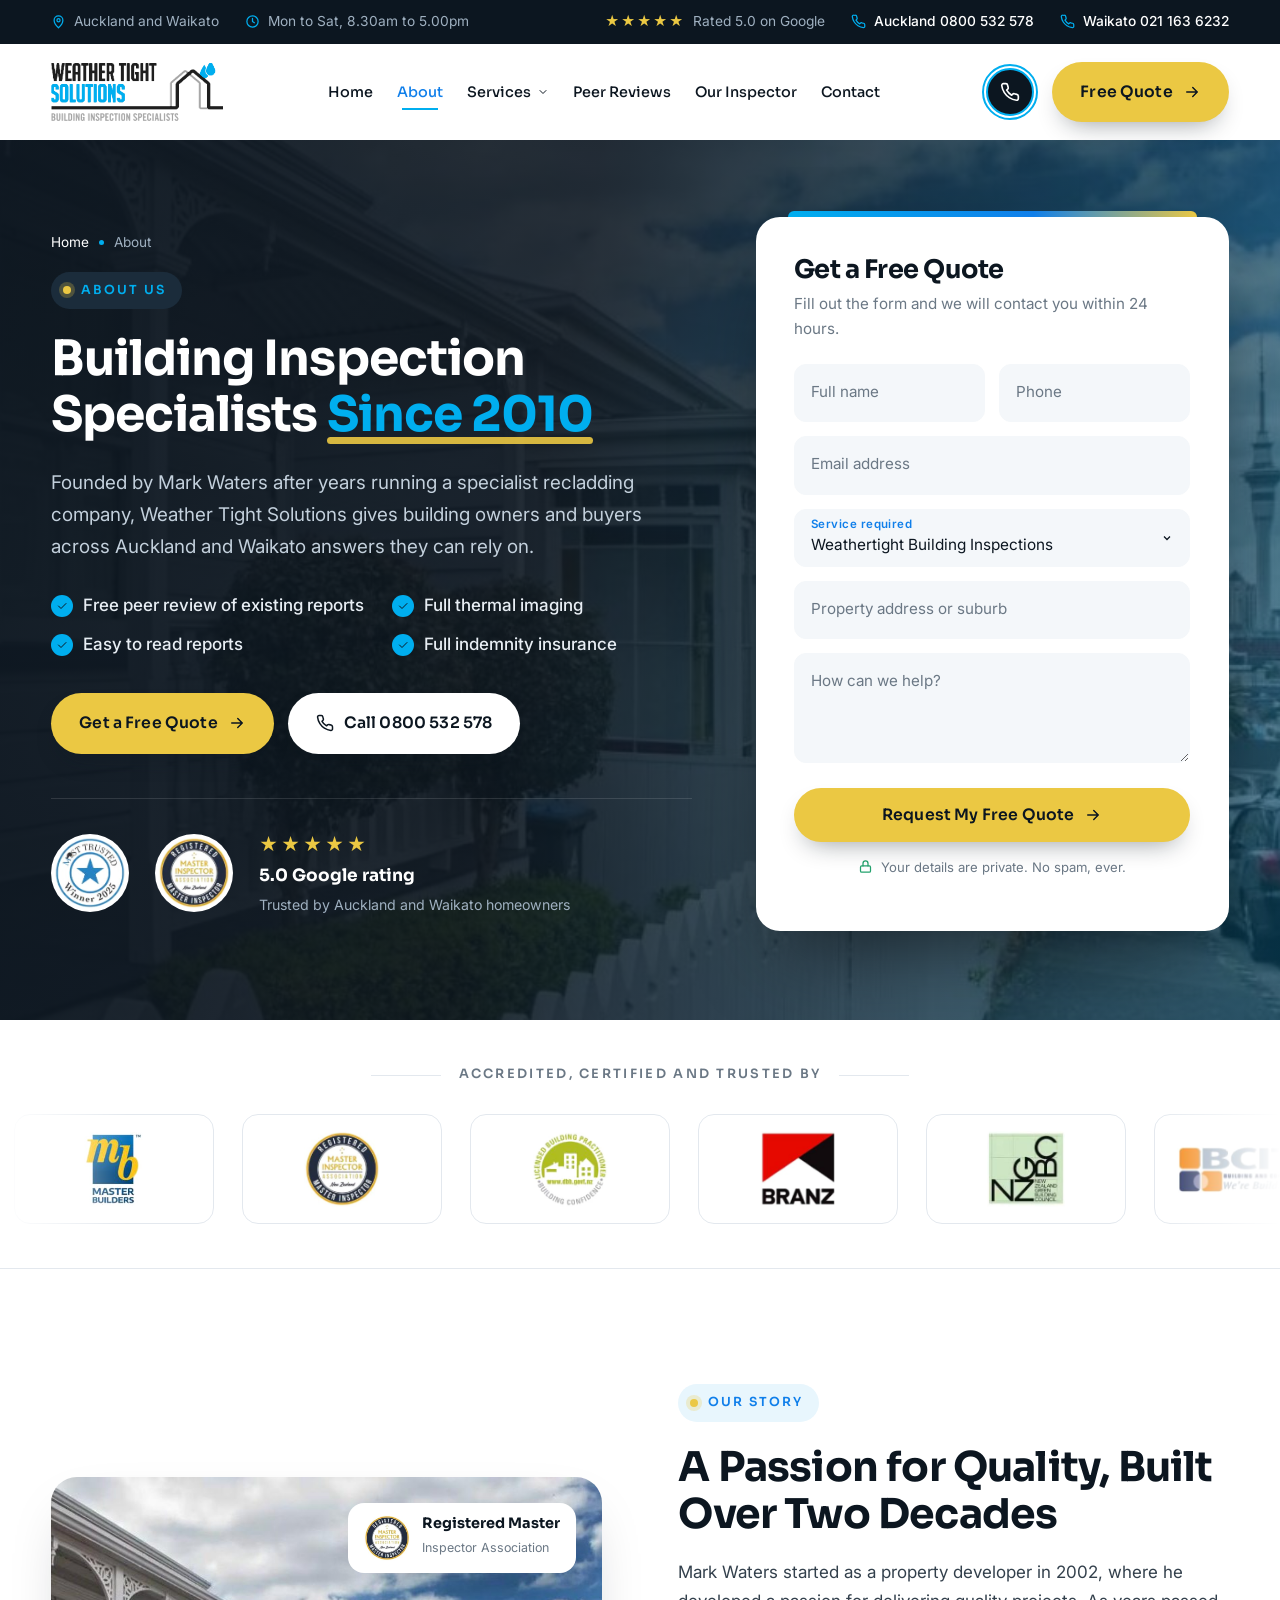
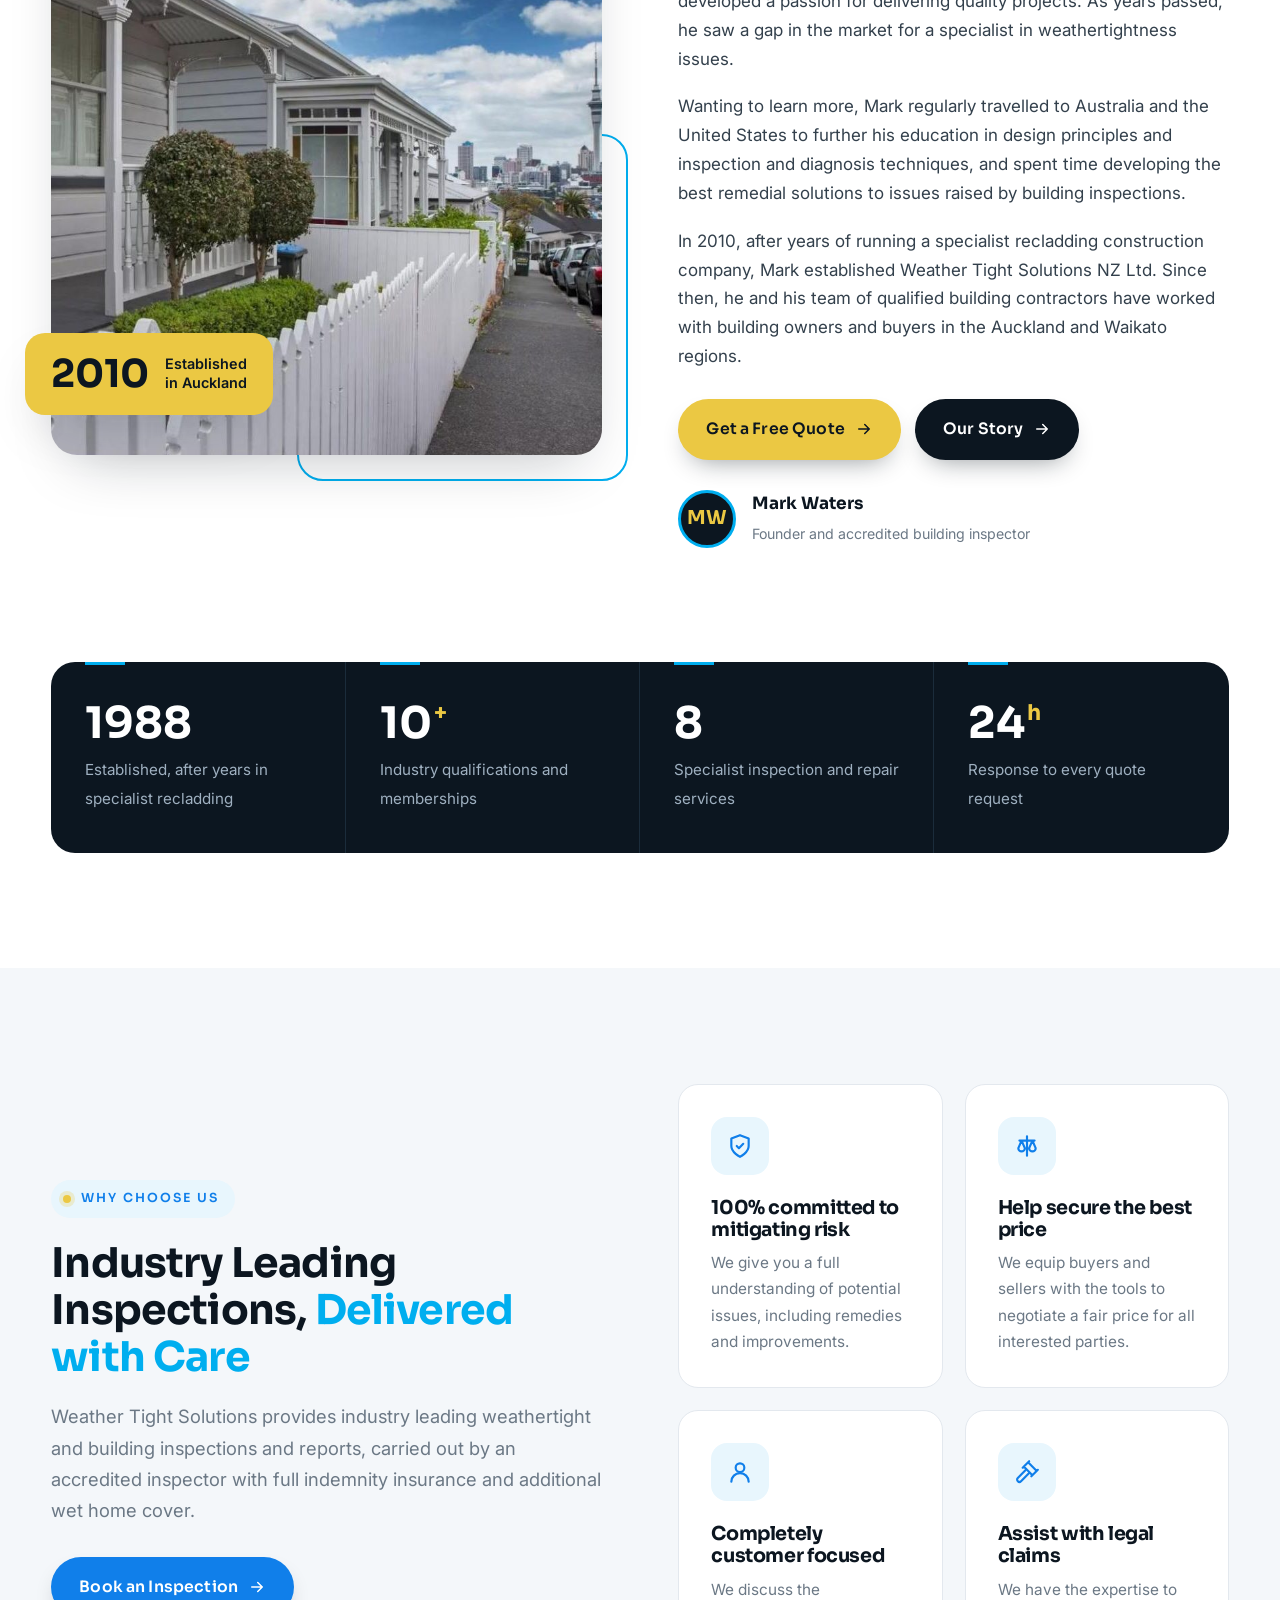
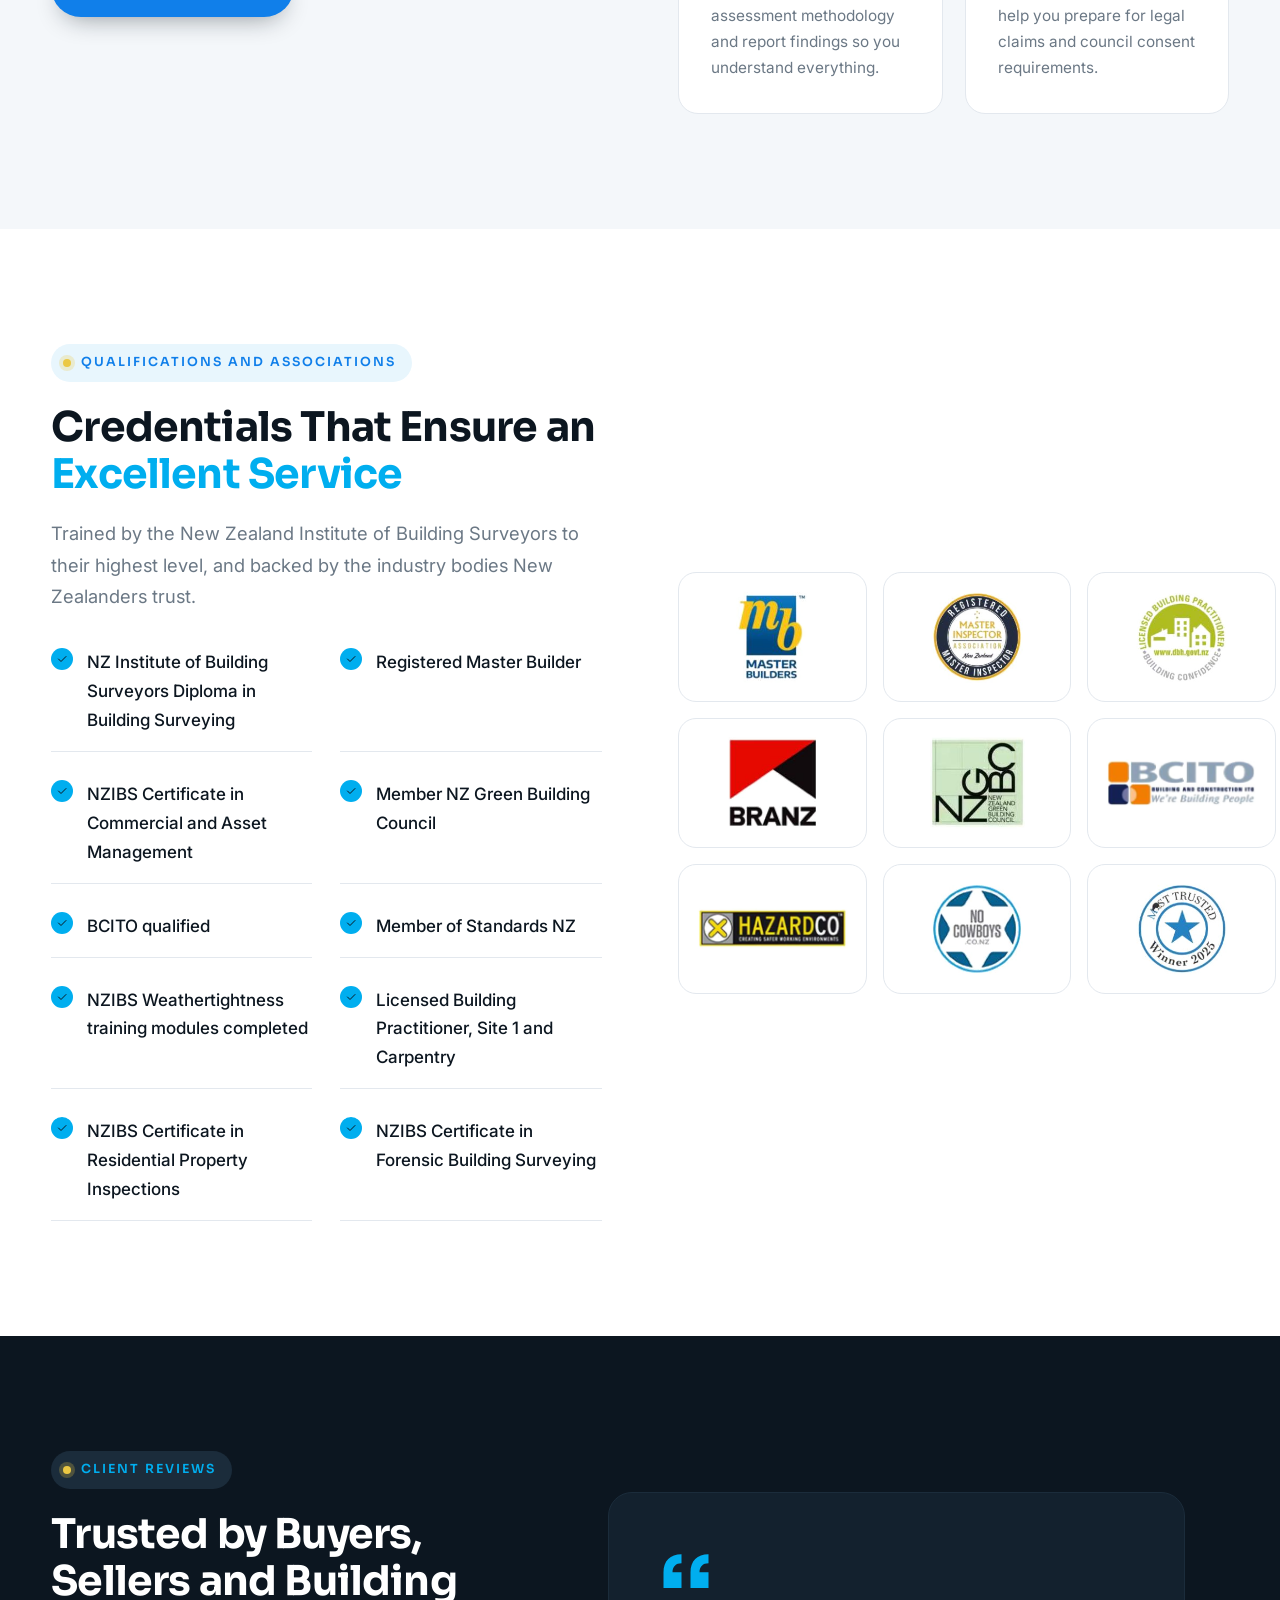
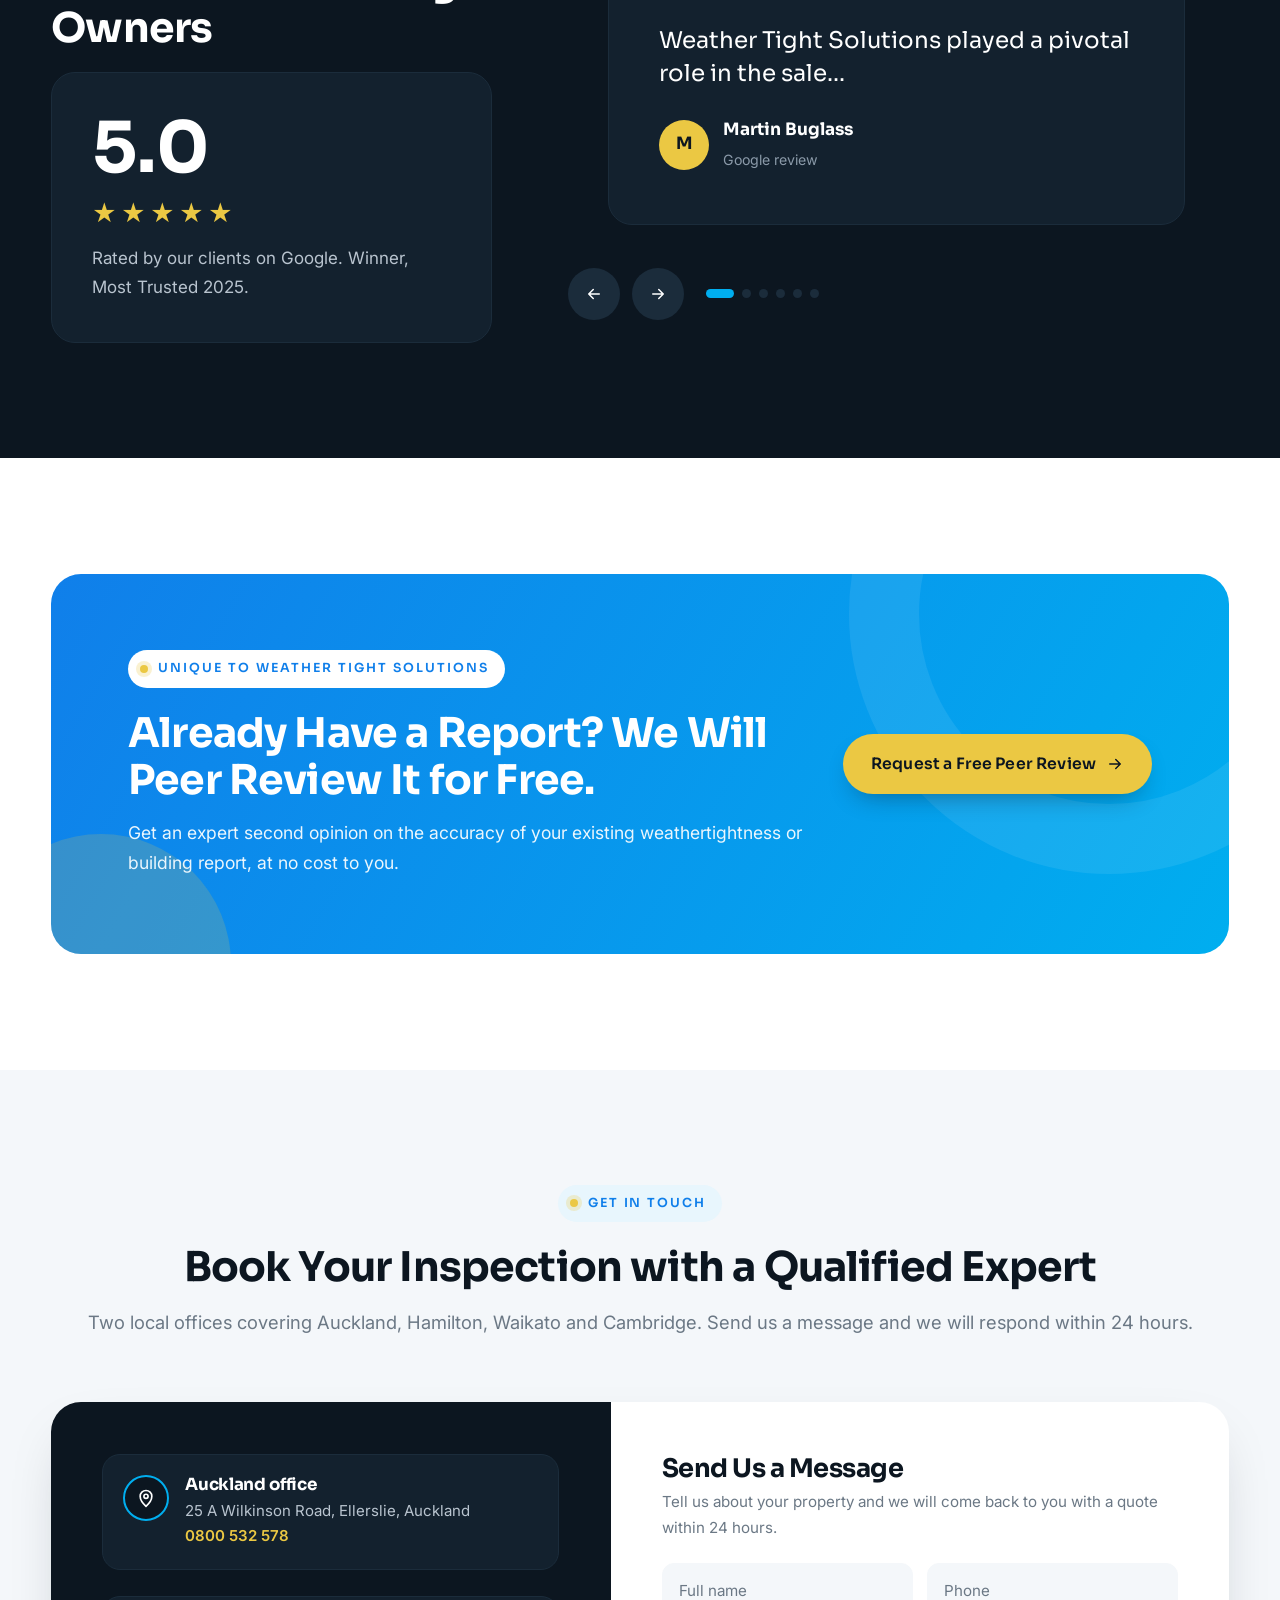
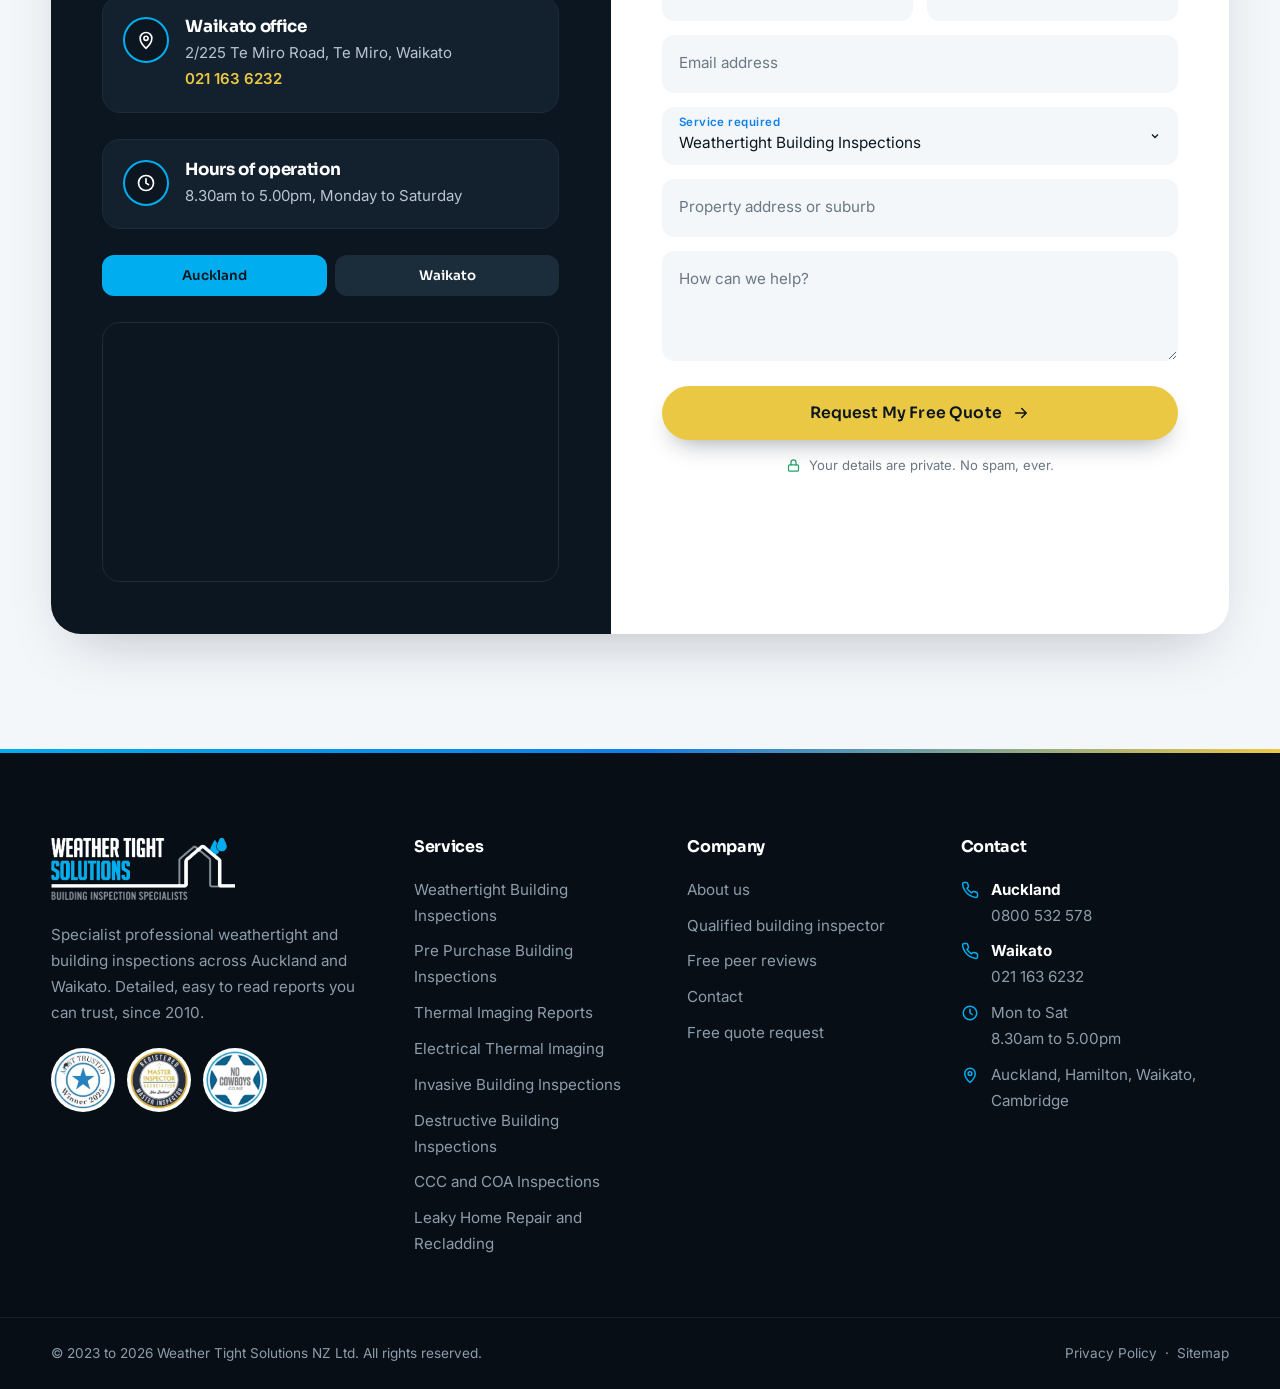
<file: about.html>
<!DOCTYPE html>
<html lang="en-NZ">
<head>
<meta charset="utf-8">
<meta name="viewport" content="width=device-width, initial-scale=1">
<title>About Weather Tight Solutions | Building Inspection Specialists</title>
<meta name="description" content="Weather Tight Solutions NZ Ltd was established in 2010 by Mark Waters. Specialist weathertight and building inspections across Auckland and Waikato.">
<meta name="theme-color" content="#0c1620">
<link rel="icon" href="assets/img/favicon.png">
<link rel="preconnect" href="https://fonts.googleapis.com">
<link rel="preconnect" href="https://fonts.gstatic.com" crossorigin>
<link href="https://fonts.googleapis.com/css2?family=Inter:wght@400;500;600&family=Sora:wght@400;500;600;700;800&display=swap" rel="stylesheet">
<link rel="stylesheet" href="assets/css/style.css">
</head>
<body>
<a class="skip" href="#main">Skip to content</a>
<div class="progress" aria-hidden="true"></div>

<div class="topbar">
  <div class="container">
    <div class="topbar__left">
      <span class="topbar__item"><svg viewBox="0 0 24 24" fill="none" stroke="currentColor" stroke-width="2" stroke-linecap="round" stroke-linejoin="round" aria-hidden="true"><path d="M12 22s7-6.2 7-12a7 7 0 0 0-14 0c0 5.8 7 12 7 12z"/><circle cx="12" cy="10" r="2.5"/></svg>Auckland and Waikato</span>
      <span class="topbar__item hide-md"><svg viewBox="0 0 24 24" fill="none" stroke="currentColor" stroke-width="2" stroke-linecap="round" stroke-linejoin="round" aria-hidden="true"><circle cx="12" cy="12" r="9"/><path d="M12 7v5l3 2"/></svg>Mon to Sat, 8.30am to 5.00pm</span>
    </div>
    <div class="topbar__right">
      <span class="topbar__item"><span class="stars">&#9733;&#9733;&#9733;&#9733;&#9733;</span>Rated 5.0 on Google</span>
      <a class="topbar__item" href="tel:0800532578"><svg viewBox="0 0 24 24" fill="none" stroke="currentColor" stroke-width="2" stroke-linecap="round" stroke-linejoin="round" aria-hidden="true"><path d="M22 16.9v3a2 2 0 0 1-2.2 2 19.8 19.8 0 0 1-8.6-3.1 19.5 19.5 0 0 1-6-6A19.8 19.8 0 0 1 2.1 4.2 2 2 0 0 1 4.1 2h3a2 2 0 0 1 2 1.7c.1.9.4 1.8.7 2.7a2 2 0 0 1-.5 2.1L8 9.8a16 16 0 0 0 6 6l1.3-1.3a2 2 0 0 1 2.1-.4c.9.3 1.8.6 2.7.7a2 2 0 0 1 1.7 2z"/></svg>Auckland 0800 532 578</a>
      <a class="topbar__item" href="tel:0211636232"><svg viewBox="0 0 24 24" fill="none" stroke="currentColor" stroke-width="2" stroke-linecap="round" stroke-linejoin="round" aria-hidden="true"><path d="M22 16.9v3a2 2 0 0 1-2.2 2 19.8 19.8 0 0 1-8.6-3.1 19.5 19.5 0 0 1-6-6A19.8 19.8 0 0 1 2.1 4.2 2 2 0 0 1 4.1 2h3a2 2 0 0 1 2 1.7c.1.9.4 1.8.7 2.7a2 2 0 0 1-.5 2.1L8 9.8a16 16 0 0 0 6 6l1.3-1.3a2 2 0 0 1 2.1-.4c.9.3 1.8.6 2.7.7a2 2 0 0 1 1.7 2z"/></svg>Waikato 021 163 6232</a>
    </div>
  </div>
</div>
<header class="header">
  <div class="container">
    <a class="logo" href="index.html" aria-label="Weather Tight Solutions home"><img src="assets/img/logo.png" alt="Weather Tight Solutions, building inspection specialists" width="630" height="213"></a>
    <ul class="nav">
      <li><a class="nav__link" href="index.html">Home</a></li>
      <li><a class="nav__link is-active" href="about.html">About</a></li>
      <li class="has-drop"><a class="nav__link" href="weathertight-building-inspections.html">Services <svg viewBox="0 0 24 24" fill="none" stroke="currentColor" stroke-width="2" stroke-linecap="round" stroke-linejoin="round" aria-hidden="true"><path d="m6 9 6 6 6-6"/></svg></a>
        <div class="drop"><a href="weathertight-building-inspections.html"><img src="assets/img/svc-weathertight.jpg" alt="" loading="lazy"><div><strong>Weathertight Building Inspections</strong><span>Non invasive moisture testing with full thermal imaging.</span></div></a><a href="pre-purchase-building-inspections.html"><img src="assets/img/svc-building.jpg" alt="" loading="lazy"><div><strong>Pre Purchase Building Inspections</strong><span>Comprehensive pre purchase and pre sale reports.</span></div></a><a href="thermal-imaging-inspections.html"><img src="assets/img/svc-thermal.jpg" alt="" loading="lazy"><div><strong>Thermal Imaging Reports</strong><span>Full building thermal scans that reveal what is hidden.</span></div></a><a href="electrical-thermal-imaging.html"><img src="assets/img/svc-electrical.jpg" alt="" loading="lazy"><div><strong>Electrical Thermal Imaging</strong><span>Insurance and preventative maintenance scans.</span></div></a><a href="invasive-moisture-testing.html"><img src="assets/img/svc-invasive.jpg" alt="" loading="lazy"><div><strong>Invasive Building Inspections</strong><span>Invasive moisture testing for elevated readings.</span></div></a><a href="destructive-building-inspections.html"><img src="assets/img/svc-destructive.jpg" alt="" loading="lazy"><div><strong>Destructive Building Inspections</strong><span>Specialist investigations and remedial scopes.</span></div></a><a href="ccc-coa-inspections.html"><img src="assets/img/svc-consents.jpg" alt="" loading="lazy"><div><strong>CCC and COA Inspections</strong><span>Code compliance and certificate of acceptance support.</span></div></a><a href="leaky-home-repair-recladding.html"><img src="assets/img/svc-leaky.jpg" alt="" loading="lazy"><div><strong>Leaky Home Repair and Recladding</strong><span>Qualified team for repairs and recladding.</span></div></a></div></li>
      <li><a class="nav__link" href="peer-reviews.html">Peer Reviews</a></li>
      <li><a class="nav__link" href="qualified-building-inspector-auckland.html">Our Inspector</a></li>
      <li><a class="nav__link" href="contact.html">Contact</a></li>
    </ul>
    <div class="header__cta">
      <a class="header__phone" href="tel:0800532578"><span class="icon-circle pulse"><svg viewBox="0 0 24 24" fill="none" stroke="currentColor" stroke-width="2" stroke-linecap="round" stroke-linejoin="round" aria-hidden="true"><path d="M22 16.9v3a2 2 0 0 1-2.2 2 19.8 19.8 0 0 1-8.6-3.1 19.5 19.5 0 0 1-6-6A19.8 19.8 0 0 1 2.1 4.2 2 2 0 0 1 4.1 2h3a2 2 0 0 1 2 1.7c.1.9.4 1.8.7 2.7a2 2 0 0 1-.5 2.1L8 9.8a16 16 0 0 0 6 6l1.3-1.3a2 2 0 0 1 2.1-.4c.9.3 1.8.6 2.7.7a2 2 0 0 1 1.7 2z"/></svg></span><div><small>Call us free</small><strong>0800 532 578</strong></div></a>
      <a class="btn btn--yellow" href="contact.html#quote">Free Quote <svg class="arrow" viewBox="0 0 24 24" fill="none" stroke="currentColor" stroke-width="2" stroke-linecap="round" stroke-linejoin="round" aria-hidden="true"><path d="M5 12h14M13 6l6 6-6 6"/></svg></a>
    </div>
    <div class="mobile-actions">
      <a class="icon-circle" href="tel:0800532578" aria-label="Call 0800 532 578"><svg viewBox="0 0 24 24" fill="none" stroke="currentColor" stroke-width="2" stroke-linecap="round" stroke-linejoin="round" aria-hidden="true"><path d="M22 16.9v3a2 2 0 0 1-2.2 2 19.8 19.8 0 0 1-8.6-3.1 19.5 19.5 0 0 1-6-6A19.8 19.8 0 0 1 2.1 4.2 2 2 0 0 1 4.1 2h3a2 2 0 0 1 2 1.7c.1.9.4 1.8.7 2.7a2 2 0 0 1-.5 2.1L8 9.8a16 16 0 0 0 6 6l1.3-1.3a2 2 0 0 1 2.1-.4c.9.3 1.8.6 2.7.7a2 2 0 0 1 1.7 2z"/></svg></a>
      <button class="burger" data-open-menu aria-label="Open menu"><span></span></button>
    </div>
  </div>
</header>
<div class="drawer" aria-hidden="true">
  <div class="drawer__bg" data-close-menu></div>
  <div class="drawer__panel">
    <div class="drawer__head"><img src="assets/img/logo-white.png" alt="Weather Tight Solutions"><button class="drawer__close" data-close-menu aria-label="Close menu">&times;</button></div>
    <nav>
      <a href="index.html">Home</a><a href="about.html">About</a>
      <a href="weathertight-building-inspections.html">Services</a><a class="sub" href="weathertight-building-inspections.html">Weathertight Building Inspections</a><a class="sub" href="pre-purchase-building-inspections.html">Pre Purchase Building Inspections</a><a class="sub" href="thermal-imaging-inspections.html">Thermal Imaging Reports</a><a class="sub" href="electrical-thermal-imaging.html">Electrical Thermal Imaging</a><a class="sub" href="invasive-moisture-testing.html">Invasive Building Inspections</a><a class="sub" href="destructive-building-inspections.html">Destructive Building Inspections</a><a class="sub" href="ccc-coa-inspections.html">CCC and COA Inspections</a><a class="sub" href="leaky-home-repair-recladding.html">Leaky Home Repair and Recladding</a>
      <a href="peer-reviews.html">Peer Reviews</a>
      <a href="qualified-building-inspector-auckland.html">Our Inspector</a>
      <a href="contact.html">Contact</a>
    </nav>
    <a class="btn btn--yellow btn--block" href="contact.html#quote">Get a Free Quote <svg class="arrow" viewBox="0 0 24 24" fill="none" stroke="currentColor" stroke-width="2" stroke-linecap="round" stroke-linejoin="round" aria-hidden="true"><path d="M5 12h14M13 6l6 6-6 6"/></svg></a>
    <a class="btn btn--blue btn--block" href="tel:0800532578"><svg viewBox="0 0 24 24" fill="none" stroke="currentColor" stroke-width="2" stroke-linecap="round" stroke-linejoin="round" aria-hidden="true"><path d="M22 16.9v3a2 2 0 0 1-2.2 2 19.8 19.8 0 0 1-8.6-3.1 19.5 19.5 0 0 1-6-6A19.8 19.8 0 0 1 2.1 4.2 2 2 0 0 1 4.1 2h3a2 2 0 0 1 2 1.7c.1.9.4 1.8.7 2.7a2 2 0 0 1-.5 2.1L8 9.8a16 16 0 0 0 6 6l1.3-1.3a2 2 0 0 1 2.1-.4c.9.3 1.8.6 2.7.7a2 2 0 0 1 1.7 2z"/></svg> 0800 532 578</a>
  </div>
</div>
<main id="main">

<section class="hero hero--inner">
  <div class="hero__bg"><img src="assets/img/house-auckland.jpg" alt="" fetchpriority="high"></div>
  <div class="container hero__grid">
    <div class="hero__content">
      <nav class="crumbs" aria-label="Breadcrumb"><a href="index.html">Home</a><span class="sep"></span><span>About</span></nav>
      <span class="eyebrow">About us</span>
      <h1>Building Inspection Specialists <em>Since 2010</em></h1>
      <p class="hero__text">Founded by Mark Waters after years running a specialist recladding company, Weather Tight Solutions gives building owners and buyers across Auckland and Waikato answers they can rely on.</p>
      <ul class="hero__checks"><li><span class="check"><svg viewBox="0 0 24 24" fill="none" stroke="currentColor" stroke-width="2" stroke-linecap="round" stroke-linejoin="round" aria-hidden="true"><path d="m5 12 5 5L20 7"/></svg></span>Free peer review of existing reports</li><li><span class="check"><svg viewBox="0 0 24 24" fill="none" stroke="currentColor" stroke-width="2" stroke-linecap="round" stroke-linejoin="round" aria-hidden="true"><path d="m5 12 5 5L20 7"/></svg></span>Full thermal imaging</li><li><span class="check"><svg viewBox="0 0 24 24" fill="none" stroke="currentColor" stroke-width="2" stroke-linecap="round" stroke-linejoin="round" aria-hidden="true"><path d="m5 12 5 5L20 7"/></svg></span>Easy to read reports</li><li><span class="check"><svg viewBox="0 0 24 24" fill="none" stroke="currentColor" stroke-width="2" stroke-linecap="round" stroke-linejoin="round" aria-hidden="true"><path d="m5 12 5 5L20 7"/></svg></span>Full indemnity insurance</li></ul>
      <div class="btn-row">
        <a class="btn btn--yellow" href="#quote">Get a Free Quote <svg class="arrow" viewBox="0 0 24 24" fill="none" stroke="currentColor" stroke-width="2" stroke-linecap="round" stroke-linejoin="round" aria-hidden="true"><path d="M5 12h14M13 6l6 6-6 6"/></svg></a>
        <a class="btn btn--white" href="tel:0800532578"><svg viewBox="0 0 24 24" fill="none" stroke="currentColor" stroke-width="2" stroke-linecap="round" stroke-linejoin="round" aria-hidden="true"><path d="M22 16.9v3a2 2 0 0 1-2.2 2 19.8 19.8 0 0 1-8.6-3.1 19.5 19.5 0 0 1-6-6A19.8 19.8 0 0 1 2.1 4.2 2 2 0 0 1 4.1 2h3a2 2 0 0 1 2 1.7c.1.9.4 1.8.7 2.7a2 2 0 0 1-.5 2.1L8 9.8a16 16 0 0 0 6 6l1.3-1.3a2 2 0 0 1 2.1-.4c.9.3 1.8.6 2.7.7a2 2 0 0 1 1.7 2z"/></svg> Call 0800 532 578</a>
      </div>
      <div class="hero__trust">
        <img src="assets/img/logos/most-trusted-2025.png" alt="Most Trusted Winner 2025">
        <img src="assets/img/logos/master-inspector.png" alt="Registered Master Inspector">
        <div class="rating"><span class="stars">&#9733;&#9733;&#9733;&#9733;&#9733;</span><strong>5.0 Google rating</strong><small>Trusted by Auckland and Waikato homeowners</small></div>
      </div>
    </div>
    
<div class="form-card" id="quote">
  <h2>Get a Free Quote</h2>
  <p>Fill out the form and we will contact you within 24 hours.</p>
  <form data-quote novalidate>
    <div class="form-grid">
      <div class="field"><input id="quote-name" name="name" placeholder=" " required><label for="quote-name">Full name</label></div>
      <div class="field"><input id="quote-phone" name="phone" type="tel" placeholder=" " required><label for="quote-phone">Phone</label></div>
      <div class="field full"><input id="quote-email" name="email" type="email" placeholder=" " required><label for="quote-email">Email address</label></div>
      <div class="field full"><select id="quote-service" name="service"><option>Weathertight Building Inspections</option><option>Pre Purchase Building Inspections</option><option>Thermal Imaging Reports</option><option>Electrical Thermal Imaging</option><option>Invasive Building Inspections</option><option>Destructive Building Inspections</option><option>CCC and COA Inspections</option><option>Leaky Home Repair and Recladding</option><option>Free peer review</option><option>Something else</option></select><label for="quote-service">Service required</label></div>
      <div class="field full"><input id="quote-address" name="address" placeholder=" "><label for="quote-address">Property address or suburb</label></div>
      <div class="field full"><textarea id="quote-msg" name="message" placeholder=" "></textarea><label for="quote-msg">How can we help?</label></div>
    </div>
    <button class="btn btn--yellow btn--block" type="submit" style="margin-top:16px">Request My Free Quote <svg class="arrow" viewBox="0 0 24 24" fill="none" stroke="currentColor" stroke-width="2" stroke-linecap="round" stroke-linejoin="round" aria-hidden="true"><path d="M5 12h14M13 6l6 6-6 6"/></svg></button>
    <p class="form-note"><svg viewBox="0 0 24 24" fill="none" stroke="currentColor" stroke-width="2" stroke-linecap="round" stroke-linejoin="round" aria-hidden="true"><rect x="4" y="11" width="16" height="10" rx="2"/><path d="M8 11V7a4 4 0 0 1 8 0v4"/></svg>Your details are private. No spam, ever.</p>
    <div class="form-success"><span class="check"><svg viewBox="0 0 24 24" fill="none" stroke="currentColor" stroke-width="2" stroke-linecap="round" stroke-linejoin="round" aria-hidden="true"><path d="m5 12 5 5L20 7"/></svg></span><h3>Thank you, we have your request</h3><p>Our team will be in touch within 24 hours. Need us sooner? Call <a href="tel:0800532578"><strong>0800 532 578</strong></a>.</p></div>
  </form>
</div>
  </div>
</section>
<section class="logos" aria-label="Accreditations and partners">
  <div class="logos__head">Accredited, certified and trusted by</div>
  <div class="logos__mask"><div class="marquee"><div class="marquee__item"><img src="assets/img/logos/master-builders.png" alt="Registered Master Builders" loading="lazy"></div><div class="marquee__item"><img src="assets/img/logos/master-inspector.png" alt="Registered Master Inspector Association NZ" loading="lazy"></div><div class="marquee__item"><img src="assets/img/logos/lbp.png" alt="Licensed Building Practitioner" loading="lazy"></div><div class="marquee__item"><img src="assets/img/logos/branz.png" alt="BRANZ" loading="lazy"></div><div class="marquee__item"><img src="assets/img/logos/nzgbc.png" alt="New Zealand Green Building Council" loading="lazy"></div><div class="marquee__item"><img src="assets/img/logos/bcito.png" alt="BCITO" loading="lazy"></div><div class="marquee__item"><img src="assets/img/logos/hazardco.png" alt="HazardCo" loading="lazy"></div><div class="marquee__item"><img src="assets/img/logos/no-cowboys.png" alt="No Cowboys" loading="lazy"></div><div class="marquee__item"><img src="assets/img/logos/most-trusted-2025.png" alt="Most Trusted Winner 2025" loading="lazy"></div><div class="marquee__item"><img src="assets/img/logos/master-builders.png" aria-hidden="true" alt="Registered Master Builders" loading="lazy"></div><div class="marquee__item"><img src="assets/img/logos/master-inspector.png" aria-hidden="true" alt="Registered Master Inspector Association NZ" loading="lazy"></div><div class="marquee__item"><img src="assets/img/logos/lbp.png" aria-hidden="true" alt="Licensed Building Practitioner" loading="lazy"></div><div class="marquee__item"><img src="assets/img/logos/branz.png" aria-hidden="true" alt="BRANZ" loading="lazy"></div><div class="marquee__item"><img src="assets/img/logos/nzgbc.png" aria-hidden="true" alt="New Zealand Green Building Council" loading="lazy"></div><div class="marquee__item"><img src="assets/img/logos/bcito.png" aria-hidden="true" alt="BCITO" loading="lazy"></div><div class="marquee__item"><img src="assets/img/logos/hazardco.png" aria-hidden="true" alt="HazardCo" loading="lazy"></div><div class="marquee__item"><img src="assets/img/logos/no-cowboys.png" aria-hidden="true" alt="No Cowboys" loading="lazy"></div><div class="marquee__item"><img src="assets/img/logos/most-trusted-2025.png" aria-hidden="true" alt="Most Trusted Winner 2025" loading="lazy"></div></div></div>
</section>
<section class="section">
  <div class="container split">
    <div class="split__media reveal-l">
      <div class="media-frame"><img class="parallax-img" src="assets/img/house-auckland.jpg" alt="Auckland home inspected by Weather Tight Solutions" loading="lazy"></div>
      <div class="media-deco"></div>
      <div class="media-badge"><strong>2010</strong><span>Established<br>in Auckland</span></div>
      <div class="media-chip"><img src="assets/img/logos/master-inspector.png" alt=""><div><strong>Registered Master</strong><small>Inspector Association</small></div></div>
    </div>
    <div class="reveal-r">
      <span class="eyebrow">Our story</span>
      <h2>A Passion for Quality, Built Over Two Decades</h2>
      <p>Mark Waters started as a property developer in 2002, where he developed a passion for delivering quality projects. As years passed, he saw a gap in the market for a specialist in weathertightness issues.</p><p>Wanting to learn more, Mark regularly travelled to Australia and the United States to further his education in design principles and inspection and diagnosis techniques, and spent time developing the best remedial solutions to issues raised by building inspections.</p><p>In 2010, after years of running a specialist recladding construction company, Mark established Weather Tight Solutions NZ Ltd. Since then, he and his team of qualified building contractors have worked with building owners and buyers in the Auckland and Waikato regions.</p>
      <div class="btn-row" style="margin-top:28px"><a class="btn btn--yellow" href="contact.html#quote">Get a Free Quote <svg class="arrow" viewBox="0 0 24 24" fill="none" stroke="currentColor" stroke-width="2" stroke-linecap="round" stroke-linejoin="round" aria-hidden="true"><path d="M5 12h14M13 6l6 6-6 6"/></svg></a><a class="btn btn--dark" href="about.html">Our Story <svg class="arrow" viewBox="0 0 24 24" fill="none" stroke="currentColor" stroke-width="2" stroke-linecap="round" stroke-linejoin="round" aria-hidden="true"><path d="M5 12h14M13 6l6 6-6 6"/></svg></a></div>
      <div class="signature"><span class="avatar">MW</span><div><strong>Mark Waters</strong><small>Founder and accredited building inspector</small></div></div>
    </div>
  </div>
</section>
<div class="container" style="margin-top:0;margin-bottom:clamp(72px,9vw,140px)">
  <div class="stats reveal">
    <div class="stat"><strong><span data-count="2010">2010</span></strong><span>Established, after years in specialist recladding</span></div>
    <div class="stat"><strong><span data-count="10">10</span><sup>+</sup></strong><span>Industry qualifications and memberships</span></div>
    <div class="stat"><strong><span data-count="8">8</span></strong><span>Specialist inspection and repair services</span></div>
    <div class="stat"><strong><span data-count="24">24</span><sup>h</sup></strong><span>Response to every quote request</span></div>
  </div>
</div>
<section class="section section--mist">
  <div class="container split">
    <div class="reveal-l">
      <span class="eyebrow">Why choose us</span>
      <h2>Industry Leading Inspections, <span class="text-blue">Delivered with Care</span></h2>
      <p class="lead">Weather Tight Solutions provides industry leading weathertight and building inspections and reports, carried out by an accredited inspector with full indemnity insurance and additional wet home cover.</p>
      <div class="btn-row" style="margin-top:30px"><a class="btn btn--blue" href="contact.html#quote">Book an Inspection <svg class="arrow" viewBox="0 0 24 24" fill="none" stroke="currentColor" stroke-width="2" stroke-linecap="round" stroke-linejoin="round" aria-hidden="true"><path d="M5 12h14M13 6l6 6-6 6"/></svg></a></div>
    </div>
    <div class="why stagger"><div class="why__item"><div class="why__icon"><svg viewBox="0 0 24 24" fill="none" stroke="currentColor" stroke-width="2" stroke-linecap="round" stroke-linejoin="round" aria-hidden="true"><path d="M12 22s8-4 8-10V5l-8-3-8 3v7c0 6 8 10 8 10z"/><path d="m9 12 2 2 4-4"/></svg></div><h3>100% committed to mitigating risk</h3><p>We give you a full understanding of potential issues, including remedies and improvements.</p></div><div class="why__item"><div class="why__icon"><svg viewBox="0 0 24 24" fill="none" stroke="currentColor" stroke-width="2" stroke-linecap="round" stroke-linejoin="round" aria-hidden="true"><path d="M12 3v18M5 7h14M7 7l-3 7a3 3 0 0 0 6 0zM17 7l-3 7a3 3 0 0 0 6 0z"/></svg></div><h3>Help secure the best price</h3><p>We equip buyers and sellers with the tools to negotiate a fair price for all interested parties.</p></div><div class="why__item"><div class="why__icon"><svg viewBox="0 0 24 24" fill="none" stroke="currentColor" stroke-width="2" stroke-linecap="round" stroke-linejoin="round" aria-hidden="true"><circle cx="12" cy="8" r="4"/><path d="M4 21a8 8 0 0 1 16 0"/></svg></div><h3>Completely customer focused</h3><p>We discuss the assessment methodology and report findings so you understand everything.</p></div><div class="why__item"><div class="why__icon"><svg viewBox="0 0 24 24" fill="none" stroke="currentColor" stroke-width="2" stroke-linecap="round" stroke-linejoin="round" aria-hidden="true"><path d="m14 13-7.5 7.5a2.1 2.1 0 0 1-3-3L11 10"/><path d="m16 16 6-6M8 8l6-6M9 7l8 8M21 11l-8-8"/></svg></div><h3>Assist with legal claims</h3><p>We have the expertise to help you prepare for legal claims and council consent requirements.</p></div></div>
  </div>
</section>
<section class="section">
  <div class="container split">
    <div class="reveal-l">
      <span class="eyebrow">Qualifications and associations</span>
      <h2>Credentials That Ensure an <span class="text-blue">Excellent Service</span></h2>
      <p class="lead">Trained by the New Zealand Institute of Building Surveyors to their highest level, and backed by the industry bodies New Zealanders trust.</p>
      <ul class="quals"><li><span class="check"><svg viewBox="0 0 24 24" fill="none" stroke="currentColor" stroke-width="2" stroke-linecap="round" stroke-linejoin="round" aria-hidden="true"><path d="m5 12 5 5L20 7"/></svg></span>NZ Institute of Building Surveyors Diploma in Building Surveying</li><li><span class="check"><svg viewBox="0 0 24 24" fill="none" stroke="currentColor" stroke-width="2" stroke-linecap="round" stroke-linejoin="round" aria-hidden="true"><path d="m5 12 5 5L20 7"/></svg></span>Registered Master Builder</li><li><span class="check"><svg viewBox="0 0 24 24" fill="none" stroke="currentColor" stroke-width="2" stroke-linecap="round" stroke-linejoin="round" aria-hidden="true"><path d="m5 12 5 5L20 7"/></svg></span>NZIBS Certificate in Commercial and Asset Management</li><li><span class="check"><svg viewBox="0 0 24 24" fill="none" stroke="currentColor" stroke-width="2" stroke-linecap="round" stroke-linejoin="round" aria-hidden="true"><path d="m5 12 5 5L20 7"/></svg></span>Member NZ Green Building Council</li><li><span class="check"><svg viewBox="0 0 24 24" fill="none" stroke="currentColor" stroke-width="2" stroke-linecap="round" stroke-linejoin="round" aria-hidden="true"><path d="m5 12 5 5L20 7"/></svg></span>BCITO qualified</li><li><span class="check"><svg viewBox="0 0 24 24" fill="none" stroke="currentColor" stroke-width="2" stroke-linecap="round" stroke-linejoin="round" aria-hidden="true"><path d="m5 12 5 5L20 7"/></svg></span>Member of Standards NZ</li><li><span class="check"><svg viewBox="0 0 24 24" fill="none" stroke="currentColor" stroke-width="2" stroke-linecap="round" stroke-linejoin="round" aria-hidden="true"><path d="m5 12 5 5L20 7"/></svg></span>NZIBS Weathertightness training modules completed</li><li><span class="check"><svg viewBox="0 0 24 24" fill="none" stroke="currentColor" stroke-width="2" stroke-linecap="round" stroke-linejoin="round" aria-hidden="true"><path d="m5 12 5 5L20 7"/></svg></span>Licensed Building Practitioner, Site 1 and Carpentry</li><li><span class="check"><svg viewBox="0 0 24 24" fill="none" stroke="currentColor" stroke-width="2" stroke-linecap="round" stroke-linejoin="round" aria-hidden="true"><path d="m5 12 5 5L20 7"/></svg></span>NZIBS Certificate in Residential Property Inspections</li><li><span class="check"><svg viewBox="0 0 24 24" fill="none" stroke="currentColor" stroke-width="2" stroke-linecap="round" stroke-linejoin="round" aria-hidden="true"><path d="m5 12 5 5L20 7"/></svg></span>NZIBS Certificate in Forensic Building Surveying</li></ul>
    </div>
    <div class="logo-grid stagger"><div><img src="assets/img/logos/master-builders.png" alt="Registered Master Builders" loading="lazy"></div><div><img src="assets/img/logos/master-inspector.png" alt="Registered Master Inspector Association NZ" loading="lazy"></div><div><img src="assets/img/logos/lbp.png" alt="Licensed Building Practitioner" loading="lazy"></div><div><img src="assets/img/logos/branz.png" alt="BRANZ" loading="lazy"></div><div><img src="assets/img/logos/nzgbc.png" alt="New Zealand Green Building Council" loading="lazy"></div><div><img src="assets/img/logos/bcito.png" alt="BCITO" loading="lazy"></div><div><img src="assets/img/logos/hazardco.png" alt="HazardCo" loading="lazy"></div><div><img src="assets/img/logos/no-cowboys.png" alt="No Cowboys" loading="lazy"></div><div><img src="assets/img/logos/most-trusted-2025.png" alt="Most Trusted Winner 2025" loading="lazy"></div></div>
  </div>
</section>
<section class="section section--dark">
  <div class="container reviews">
    <div class="reveal-l">
      <span class="eyebrow">Client reviews</span>
      <h2>Trusted by Buyers, Sellers and Building Owners</h2>
      <div class="score"><strong>5.0</strong><div class="stars">&#9733;&#9733;&#9733;&#9733;&#9733;</div><p style="margin:0">Rated by our clients on Google. Winner, Most Trusted 2025.</p></div>
    </div>
    <div class="reveal-r">
      <div class="slider"><div class="slides"><div class="slide"><blockquote class="quote"><svg class="q" viewBox="0 0 48 48" fill="currentColor" aria-hidden="true"><path d="M20 10v8c-5 0-8 3-8 8h8v14H4V26C4 16 10 10 20 10zm24 0v8c-5 0-8 3-8 8h8v14H28V26c0-10 6-16 16-16z"/></svg><p>Weather Tight Solutions played a pivotal role in the sale...</p>
<footer><span class="avatar">M</span><div><strong>Martin Buglass</strong><small>Google review</small></div></footer></blockquote></div><div class="slide"><blockquote class="quote"><svg class="q" viewBox="0 0 48 48" fill="currentColor" aria-hidden="true"><path d="M20 10v8c-5 0-8 3-8 8h8v14H4V26C4 16 10 10 20 10zm24 0v8c-5 0-8 3-8 8h8v14H28V26c0-10 6-16 16-16z"/></svg><p>I can highly recommend Mark at Weather Tight Solutions.</p>
<footer><span class="avatar">B</span><div><strong>Brian Cole</strong><small>Google review</small></div></footer></blockquote></div><div class="slide"><blockquote class="quote"><svg class="q" viewBox="0 0 48 48" fill="currentColor" aria-hidden="true"><path d="M20 10v8c-5 0-8 3-8 8h8v14H4V26C4 16 10 10 20 10zm24 0v8c-5 0-8 3-8 8h8v14H28V26c0-10 6-16 16-16z"/></svg><p>Great communication, easy to talk to and very informative.</p>
<footer><span class="avatar">Z</span><div><strong>Zac Macfarlane</strong><small>Google review</small></div></footer></blockquote></div><div class="slide"><blockquote class="quote"><svg class="q" viewBox="0 0 48 48" fill="currentColor" aria-hidden="true"><path d="M20 10v8c-5 0-8 3-8 8h8v14H4V26C4 16 10 10 20 10zm24 0v8c-5 0-8 3-8 8h8v14H28V26c0-10 6-16 16-16z"/></svg><p>We are so pleased with the service that Mark has provided.</p>
<footer><span class="avatar">K</span><div><strong>Katie Don</strong><small>Google review</small></div></footer></blockquote></div><div class="slide"><blockquote class="quote"><svg class="q" viewBox="0 0 48 48" fill="currentColor" aria-hidden="true"><path d="M20 10v8c-5 0-8 3-8 8h8v14H4V26C4 16 10 10 20 10zm24 0v8c-5 0-8 3-8 8h8v14H28V26c0-10 6-16 16-16z"/></svg><p>They are extremely knowledgeable, friendly and...</p>
<footer><span class="avatar">S</span><div><strong>Sanet Jooste</strong><small>Google review</small></div></footer></blockquote></div><div class="slide"><blockquote class="quote"><svg class="q" viewBox="0 0 48 48" fill="currentColor" aria-hidden="true"><path d="M20 10v8c-5 0-8 3-8 8h8v14H4V26C4 16 10 10 20 10zm24 0v8c-5 0-8 3-8 8h8v14H28V26c0-10 6-16 16-16z"/></svg><p>We had the pleasure of working with Mark from Weather Tight...</p>
<footer><span class="avatar">E</span><div><strong>Elko Media</strong><small>Google review</small></div></footer></blockquote></div></div></div>
      <div class="slider__nav"><button class="arrow" data-prev aria-label="Previous review"><svg viewBox="0 0 24 24" fill="none" stroke="currentColor" stroke-width="2" stroke-linecap="round" stroke-linejoin="round" aria-hidden="true"><path d="M19 12H5M11 6l-6 6 6 6"/></svg></button><button class="arrow" data-next aria-label="Next review"><svg class="arrow" viewBox="0 0 24 24" fill="none" stroke="currentColor" stroke-width="2" stroke-linecap="round" stroke-linejoin="round" aria-hidden="true"><path d="M5 12h14M13 6l6 6-6 6"/></svg></button><div class="dots"></div></div>
    </div>
  </div>
</section>
<section class="section" >
  <div class="container">
    <div class="band reveal">
      <div>
        <span class="eyebrow">Unique to Weather Tight Solutions</span>
        <h2>Already Have a Report? We Will Peer Review It for Free.</h2>
        <p>Get an expert second opinion on the accuracy of your existing weathertightness or building report, at no cost to you.</p>
      </div>
      <div class="btn-row"><a class="btn btn--yellow" href="peer-reviews.html">Request a Free Peer Review <svg class="arrow" viewBox="0 0 24 24" fill="none" stroke="currentColor" stroke-width="2" stroke-linecap="round" stroke-linejoin="round" aria-hidden="true"><path d="M5 12h14M13 6l6 6-6 6"/></svg></a></div>
    </div>
  </div>
</section>
<section class="section section--mist" id="contact">
  <div class="container">
    <div class="head center reveal">
      <span class="eyebrow">Get in touch</span>
      <h2>Book Your Inspection with a Qualified Expert</h2>
      <p class="lead">Two local offices covering Auckland, Hamilton, Waikato and Cambridge. Send us a message and we will respond within 24 hours.</p>
    </div>
    <div class="contact reveal">
      <div class="contact__info">
        <div class="office">
          <span class="icon-circle"><svg viewBox="0 0 24 24" fill="none" stroke="currentColor" stroke-width="2" stroke-linecap="round" stroke-linejoin="round" aria-hidden="true"><path d="M12 22s7-6.2 7-12a7 7 0 0 0-14 0c0 5.8 7 12 7 12z"/><circle cx="12" cy="10" r="2.5"/></svg></span>
          <div><h3>Auckland office</h3><p>25 A Wilkinson Road, Ellerslie, Auckland</p><p><a href="tel:0800532578">0800 532 578</a></p></div>
        </div>
        <div class="office">
          <span class="icon-circle"><svg viewBox="0 0 24 24" fill="none" stroke="currentColor" stroke-width="2" stroke-linecap="round" stroke-linejoin="round" aria-hidden="true"><path d="M12 22s7-6.2 7-12a7 7 0 0 0-14 0c0 5.8 7 12 7 12z"/><circle cx="12" cy="10" r="2.5"/></svg></span>
          <div><h3>Waikato office</h3><p>2/225 Te Miro Road, Te Miro, Waikato</p><p><a href="tel:0211636232">021 163 6232</a></p></div>
        </div>
        <div class="office">
          <span class="icon-circle"><svg viewBox="0 0 24 24" fill="none" stroke="currentColor" stroke-width="2" stroke-linecap="round" stroke-linejoin="round" aria-hidden="true"><circle cx="12" cy="12" r="9"/><path d="M12 7v5l3 2"/></svg></span>
          <div><h3>Hours of operation</h3><p>8.30am to 5.00pm, Monday to Saturday</p></div>
        </div>
        <div class="map-tabs">
          <button class="is-active" data-q="25A Wilkinson Road, Ellerslie, Auckland 1051">Auckland</button>
          <button data-q="225 Te Miro Road, Te Miro, Waikato">Waikato</button>
        </div>
        <div class="map"><iframe title="Weather Tight Solutions location map" loading="lazy" referrerpolicy="no-referrer-when-downgrade" src="https://maps.google.com/maps?q=25A%20Wilkinson%20Road%2C%20Ellerslie%2C%20Auckland%201051&z=14&output=embed"></iframe></div>
      </div>
      <div class="contact__form">
        
<div class="form-card" id="contact-form">
  <h2>Send Us a Message</h2>
  <p>Tell us about your property and we will come back to you with a quote within 24 hours.</p>
  <form data-quote novalidate>
    <div class="form-grid">
      <div class="field"><input id="contact-form-name" name="name" placeholder=" " required><label for="contact-form-name">Full name</label></div>
      <div class="field"><input id="contact-form-phone" name="phone" type="tel" placeholder=" " required><label for="contact-form-phone">Phone</label></div>
      <div class="field full"><input id="contact-form-email" name="email" type="email" placeholder=" " required><label for="contact-form-email">Email address</label></div>
      <div class="field full"><select id="contact-form-service" name="service"><option>Weathertight Building Inspections</option><option>Pre Purchase Building Inspections</option><option>Thermal Imaging Reports</option><option>Electrical Thermal Imaging</option><option>Invasive Building Inspections</option><option>Destructive Building Inspections</option><option>CCC and COA Inspections</option><option>Leaky Home Repair and Recladding</option><option>Free peer review</option><option>Something else</option></select><label for="contact-form-service">Service required</label></div>
      <div class="field full"><input id="contact-form-address" name="address" placeholder=" "><label for="contact-form-address">Property address or suburb</label></div>
      <div class="field full"><textarea id="contact-form-msg" name="message" placeholder=" "></textarea><label for="contact-form-msg">How can we help?</label></div>
    </div>
    <button class="btn btn--yellow btn--block" type="submit" style="margin-top:16px">Request My Free Quote <svg class="arrow" viewBox="0 0 24 24" fill="none" stroke="currentColor" stroke-width="2" stroke-linecap="round" stroke-linejoin="round" aria-hidden="true"><path d="M5 12h14M13 6l6 6-6 6"/></svg></button>
    <p class="form-note"><svg viewBox="0 0 24 24" fill="none" stroke="currentColor" stroke-width="2" stroke-linecap="round" stroke-linejoin="round" aria-hidden="true"><rect x="4" y="11" width="16" height="10" rx="2"/><path d="M8 11V7a4 4 0 0 1 8 0v4"/></svg>Your details are private. No spam, ever.</p>
    <div class="form-success"><span class="check"><svg viewBox="0 0 24 24" fill="none" stroke="currentColor" stroke-width="2" stroke-linecap="round" stroke-linejoin="round" aria-hidden="true"><path d="m5 12 5 5L20 7"/></svg></span><h3>Thank you, we have your request</h3><p>Our team will be in touch within 24 hours. Need us sooner? Call <a href="tel:0800532578"><strong>0800 532 578</strong></a>.</p></div>
  </form>
</div>
      </div>
    </div>
  </div>
</section>
</main>
<footer class="footer">
  <div class="container">
    <div class="footer__grid">
      <div>
        <a class="footer__logo" href="index.html"><img src="assets/img/logo-white.png" alt="Weather Tight Solutions" loading="lazy"></a>
        <p>Specialist professional weathertight and building inspections across Auckland and Waikato. Detailed, easy to read reports you can trust, since 2010.</p>
        <div class="footer__badges">
          <img src="assets/img/logos/most-trusted-2025.png" alt="Most Trusted 2025" loading="lazy">
          <img src="assets/img/logos/master-inspector.png" alt="Registered Master Inspector" loading="lazy">
          <img src="assets/img/logos/no-cowboys.png" alt="No Cowboys" loading="lazy">
        </div>
      </div>
      <div>
        <h4>Services</h4>
        <ul><li><a href="weathertight-building-inspections.html">Weathertight Building Inspections</a></li><li><a href="pre-purchase-building-inspections.html">Pre Purchase Building Inspections</a></li><li><a href="thermal-imaging-inspections.html">Thermal Imaging Reports</a></li><li><a href="electrical-thermal-imaging.html">Electrical Thermal Imaging</a></li><li><a href="invasive-moisture-testing.html">Invasive Building Inspections</a></li><li><a href="destructive-building-inspections.html">Destructive Building Inspections</a></li><li><a href="ccc-coa-inspections.html">CCC and COA Inspections</a></li><li><a href="leaky-home-repair-recladding.html">Leaky Home Repair and Recladding</a></li></ul>
      </div>
      <div>
        <h4>Company</h4>
        <ul>
          <li><a href="about.html">About us</a></li>
          <li><a href="qualified-building-inspector-auckland.html">Qualified building inspector</a></li>
          <li><a href="peer-reviews.html">Free peer reviews</a></li>
          <li><a href="contact.html">Contact</a></li>
          <li><a href="contact.html#quote">Free quote request</a></li>
        </ul>
      </div>
      <div>
        <h4>Contact</h4>
        <ul class="footer__contact">
          <li><svg viewBox="0 0 24 24" fill="none" stroke="currentColor" stroke-width="2" stroke-linecap="round" stroke-linejoin="round" aria-hidden="true"><path d="M22 16.9v3a2 2 0 0 1-2.2 2 19.8 19.8 0 0 1-8.6-3.1 19.5 19.5 0 0 1-6-6A19.8 19.8 0 0 1 2.1 4.2 2 2 0 0 1 4.1 2h3a2 2 0 0 1 2 1.7c.1.9.4 1.8.7 2.7a2 2 0 0 1-.5 2.1L8 9.8a16 16 0 0 0 6 6l1.3-1.3a2 2 0 0 1 2.1-.4c.9.3 1.8.6 2.7.7a2 2 0 0 1 1.7 2z"/></svg><span><strong>Auckland</strong><br><a href="tel:0800532578">0800 532 578</a></span></li>
          <li><svg viewBox="0 0 24 24" fill="none" stroke="currentColor" stroke-width="2" stroke-linecap="round" stroke-linejoin="round" aria-hidden="true"><path d="M22 16.9v3a2 2 0 0 1-2.2 2 19.8 19.8 0 0 1-8.6-3.1 19.5 19.5 0 0 1-6-6A19.8 19.8 0 0 1 2.1 4.2 2 2 0 0 1 4.1 2h3a2 2 0 0 1 2 1.7c.1.9.4 1.8.7 2.7a2 2 0 0 1-.5 2.1L8 9.8a16 16 0 0 0 6 6l1.3-1.3a2 2 0 0 1 2.1-.4c.9.3 1.8.6 2.7.7a2 2 0 0 1 1.7 2z"/></svg><span><strong>Waikato</strong><br><a href="tel:0211636232">021 163 6232</a></span></li>
          <li><svg viewBox="0 0 24 24" fill="none" stroke="currentColor" stroke-width="2" stroke-linecap="round" stroke-linejoin="round" aria-hidden="true"><circle cx="12" cy="12" r="9"/><path d="M12 7v5l3 2"/></svg><span>Mon to Sat<br>8.30am to 5.00pm</span></li>
          <li><svg viewBox="0 0 24 24" fill="none" stroke="currentColor" stroke-width="2" stroke-linecap="round" stroke-linejoin="round" aria-hidden="true"><path d="M12 22s7-6.2 7-12a7 7 0 0 0-14 0c0 5.8 7 12 7 12z"/><circle cx="12" cy="10" r="2.5"/></svg><span>Auckland, Hamilton, Waikato, Cambridge</span></li>
        </ul>
      </div>
    </div>
  </div>
  <div class="container footer__bottom">
    <span>&copy; 2023 to <span data-year></span> Weather Tight Solutions NZ Ltd. All rights reserved.</span>
    <span><a href="#">Privacy Policy</a> &nbsp;&middot;&nbsp; <a href="#">Sitemap</a></span>
  </div>
</footer>
<a class="float-call" href="tel:0800532578" aria-label="Call now 0800 532 578"><span class="icon-circle"><svg viewBox="0 0 24 24" fill="none" stroke="currentColor" stroke-width="2" stroke-linecap="round" stroke-linejoin="round" aria-hidden="true"><path d="M22 16.9v3a2 2 0 0 1-2.2 2 19.8 19.8 0 0 1-8.6-3.1 19.5 19.5 0 0 1-6-6A19.8 19.8 0 0 1 2.1 4.2 2 2 0 0 1 4.1 2h3a2 2 0 0 1 2 1.7c.1.9.4 1.8.7 2.7a2 2 0 0 1-.5 2.1L8 9.8a16 16 0 0 0 6 6l1.3-1.3a2 2 0 0 1 2.1-.4c.9.3 1.8.6 2.7.7a2 2 0 0 1 1.7 2z"/></svg></span><span><small>Free call</small>Call Now</span></a>
<script src="assets/js/main.js" defer></script>
</body>
</html>
</file>
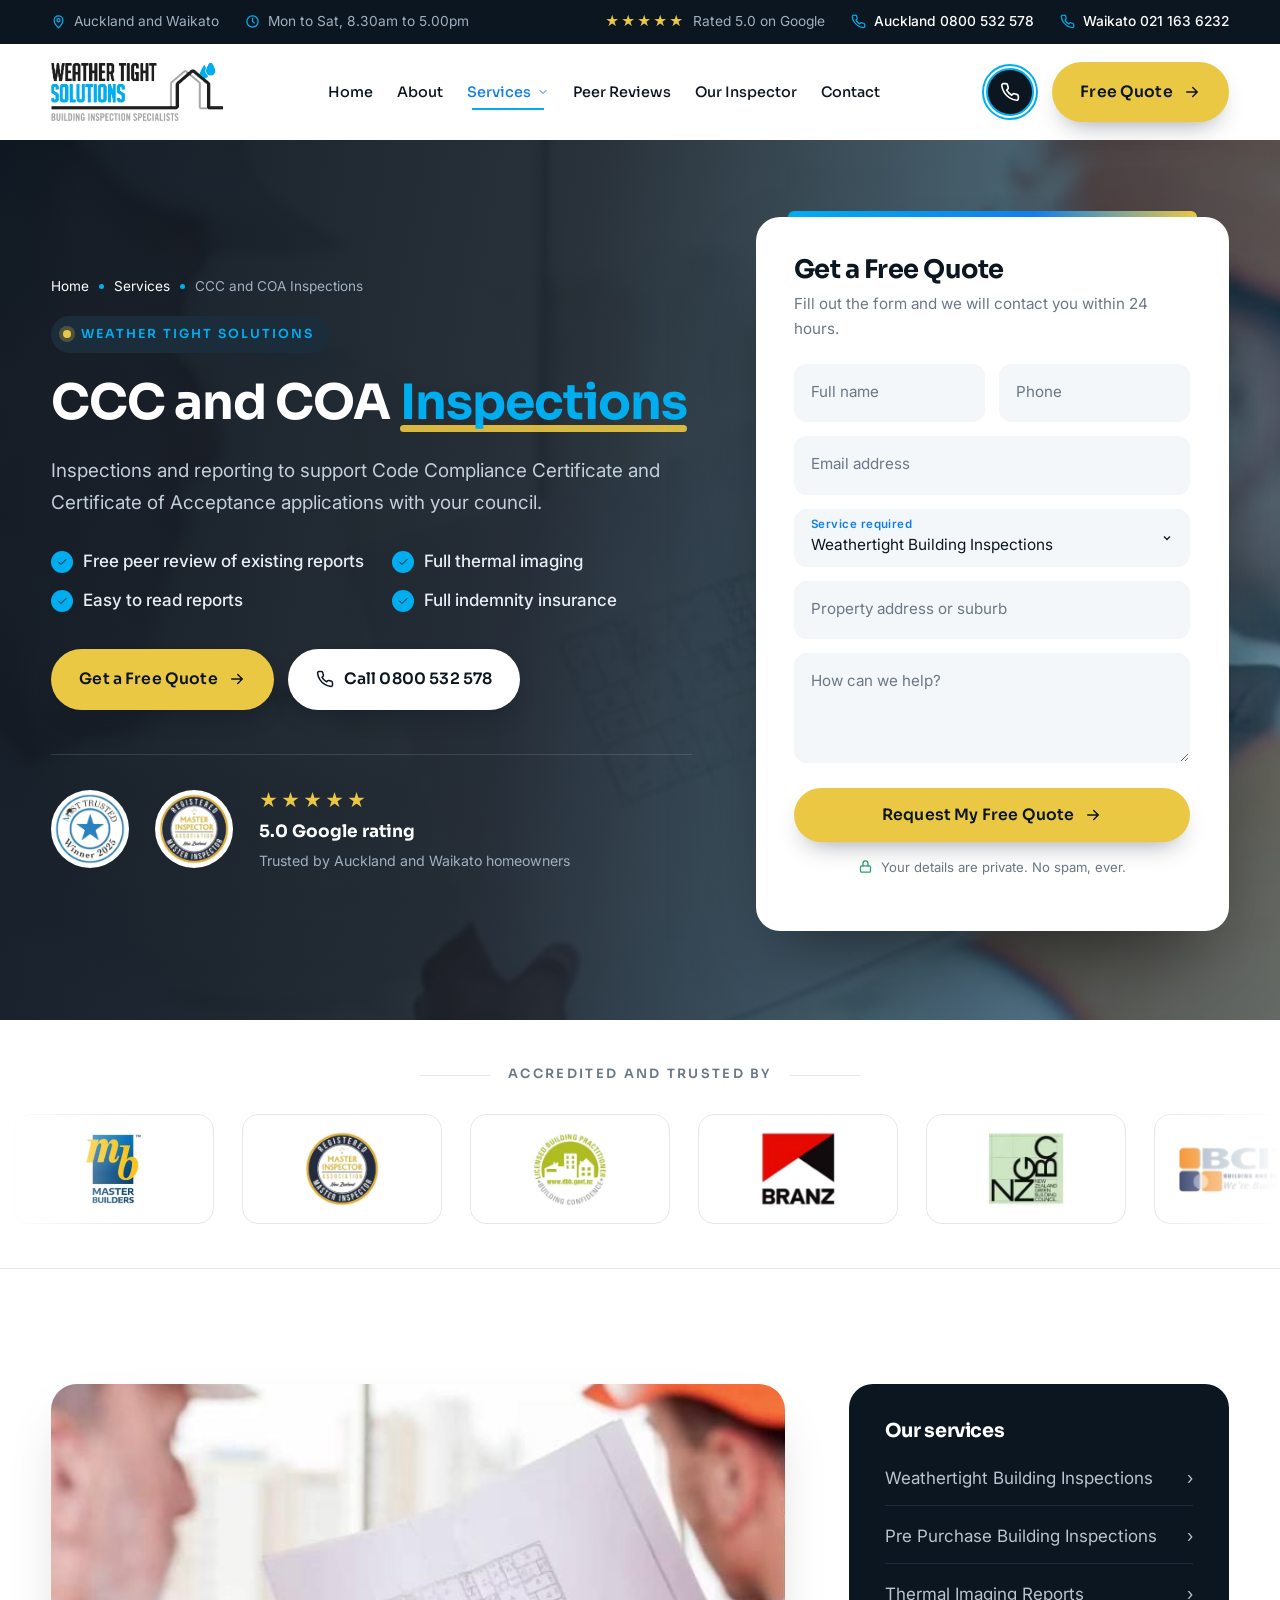
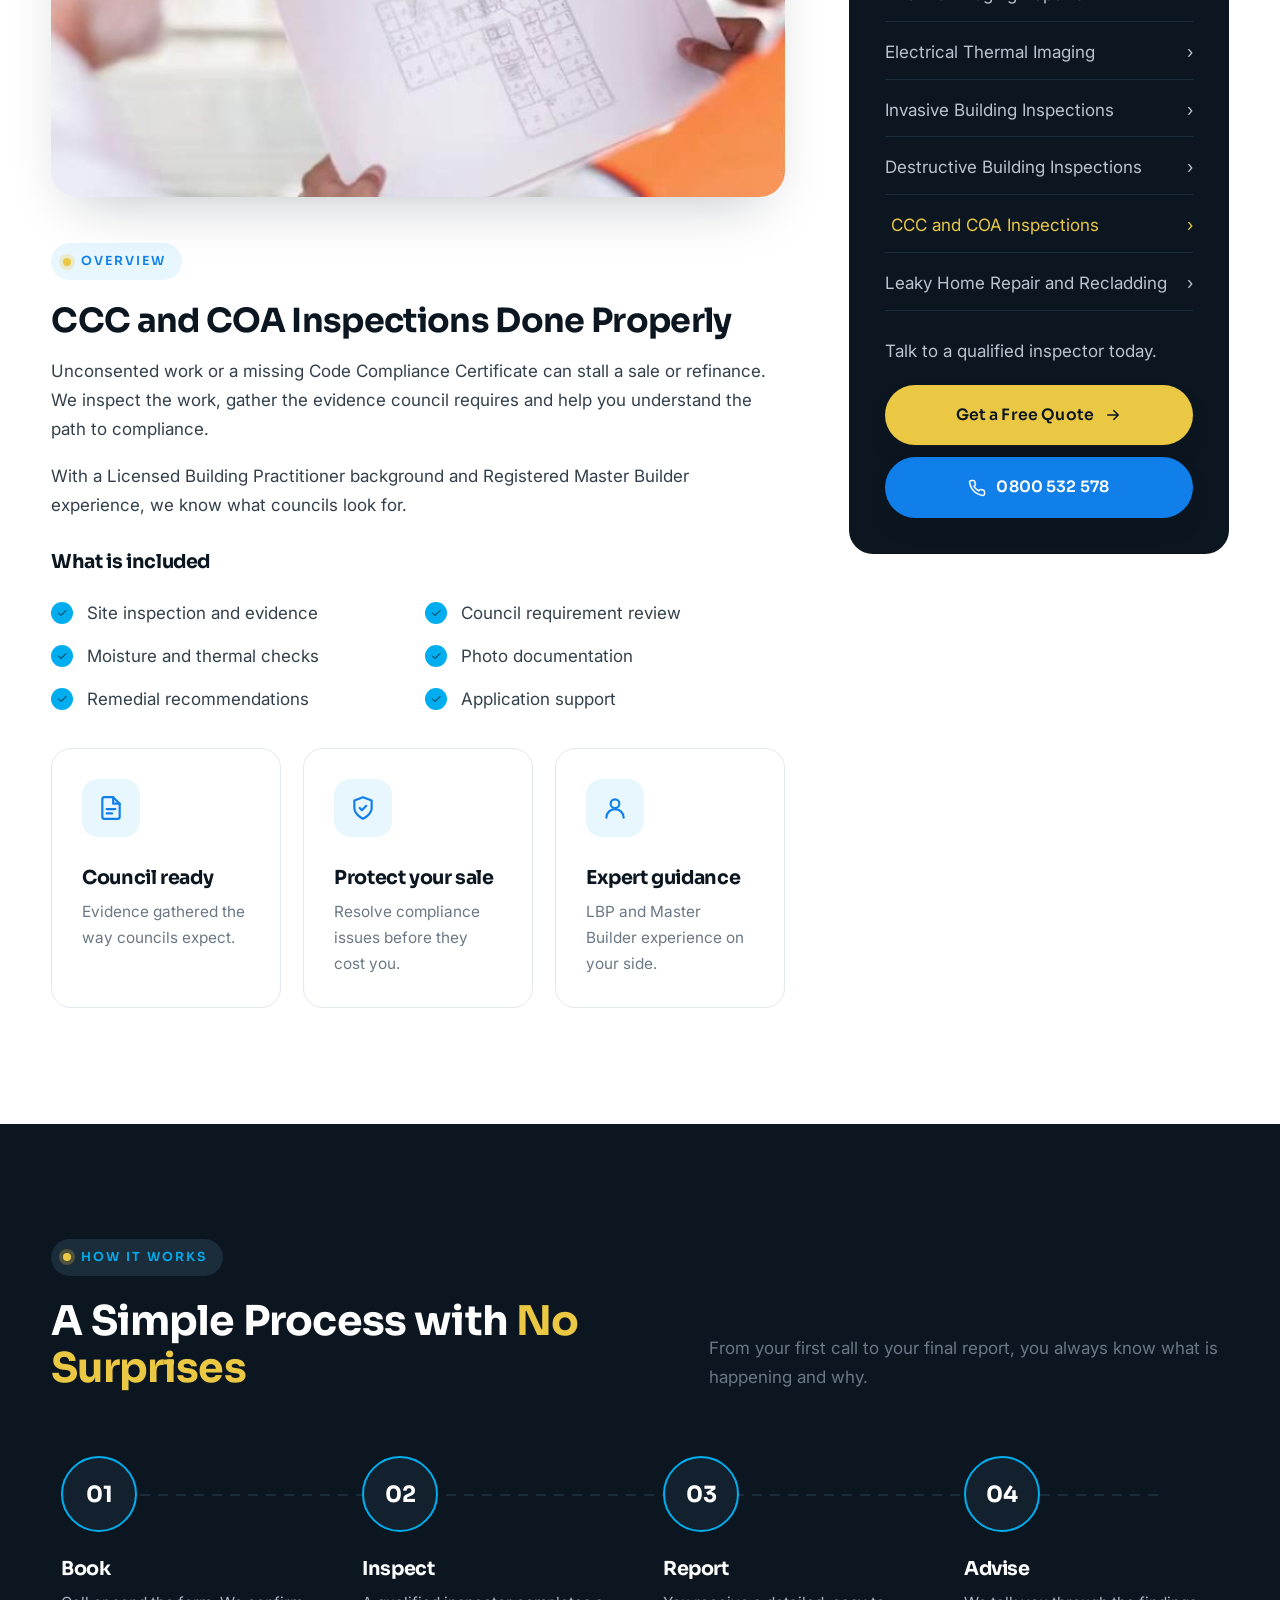
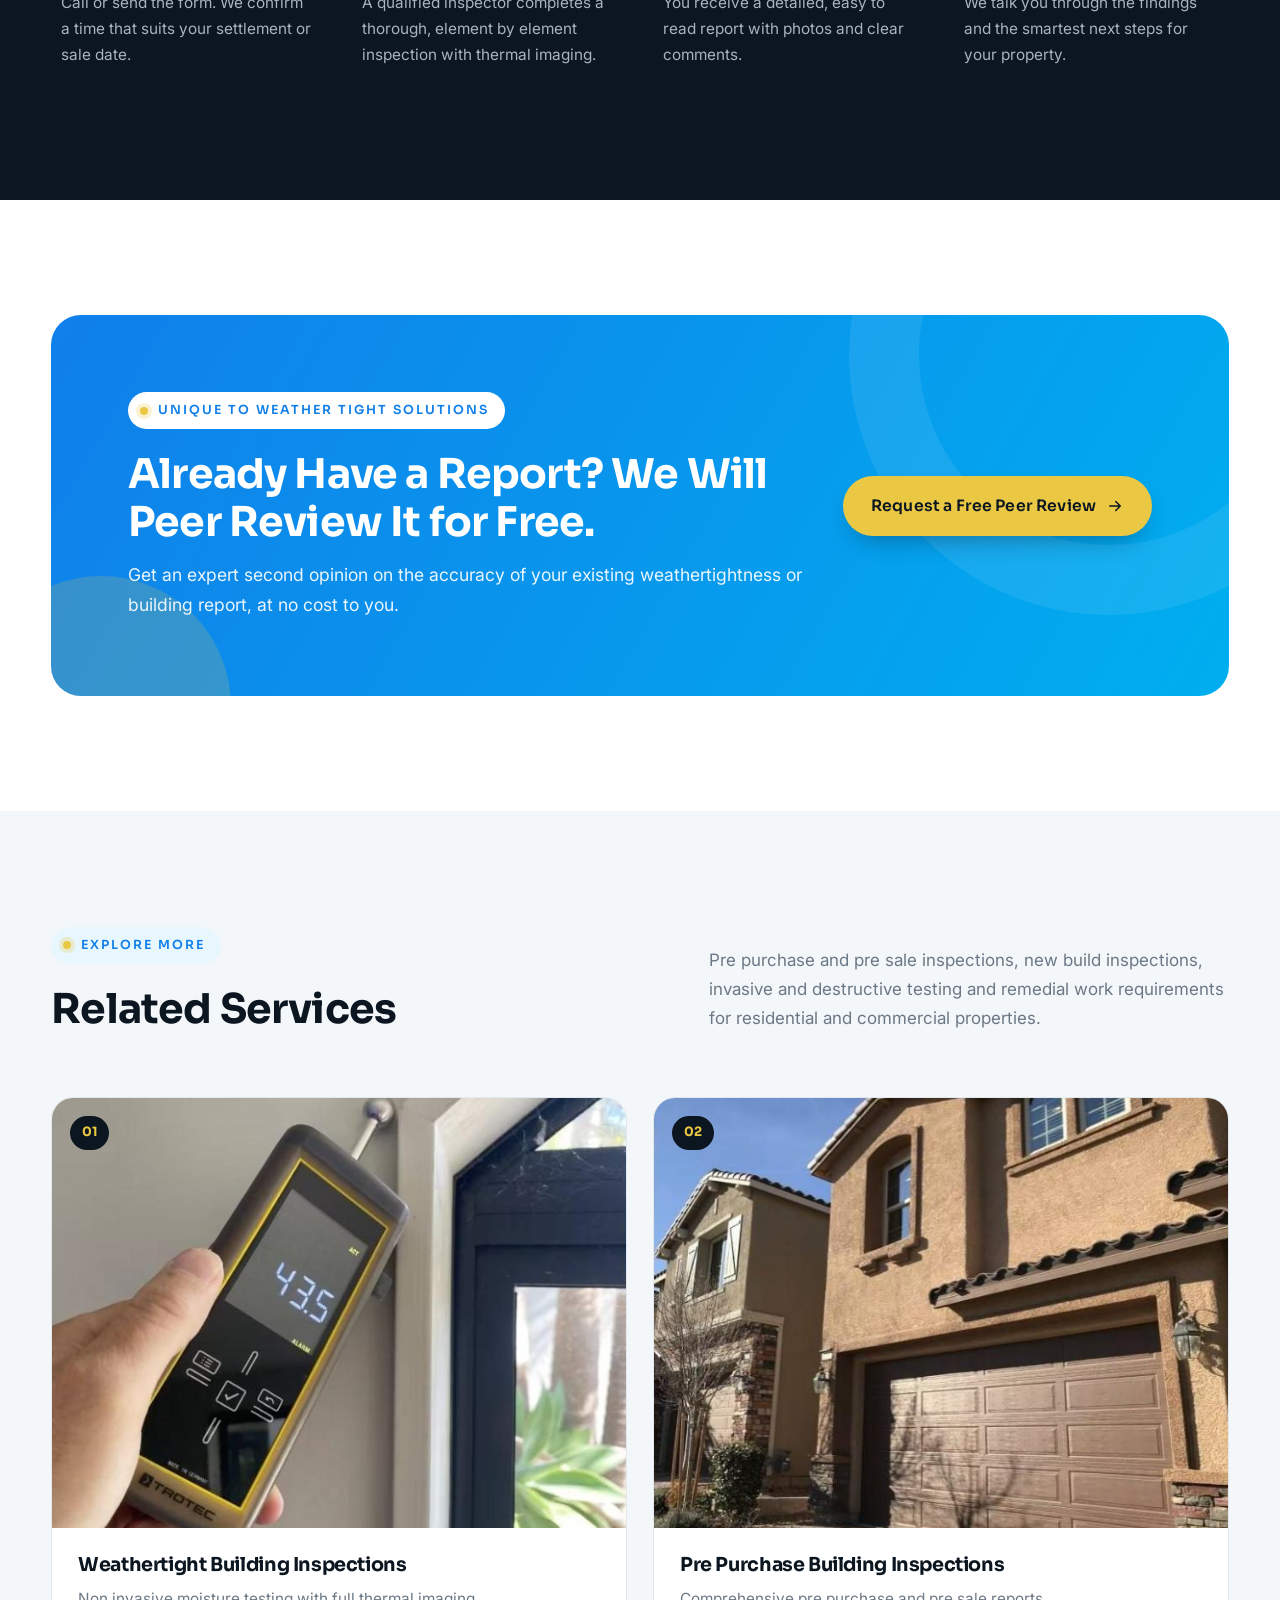
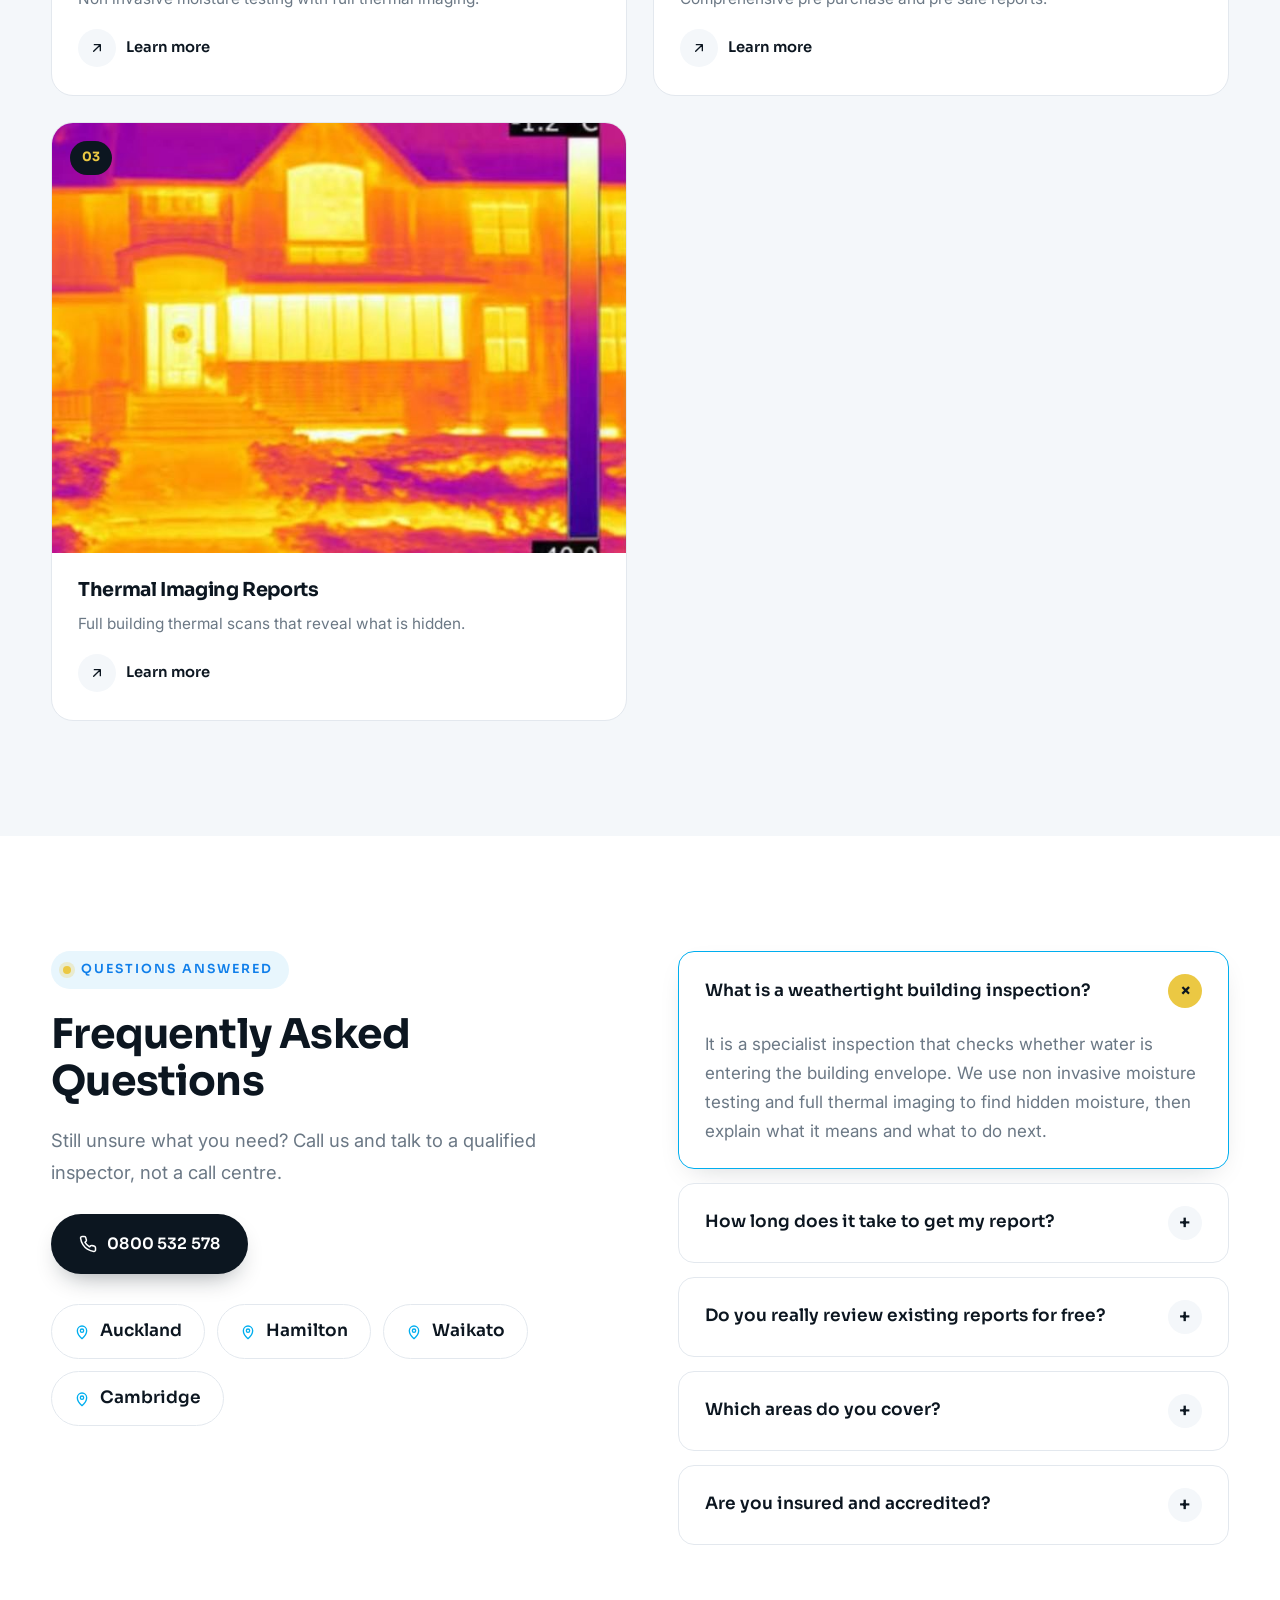
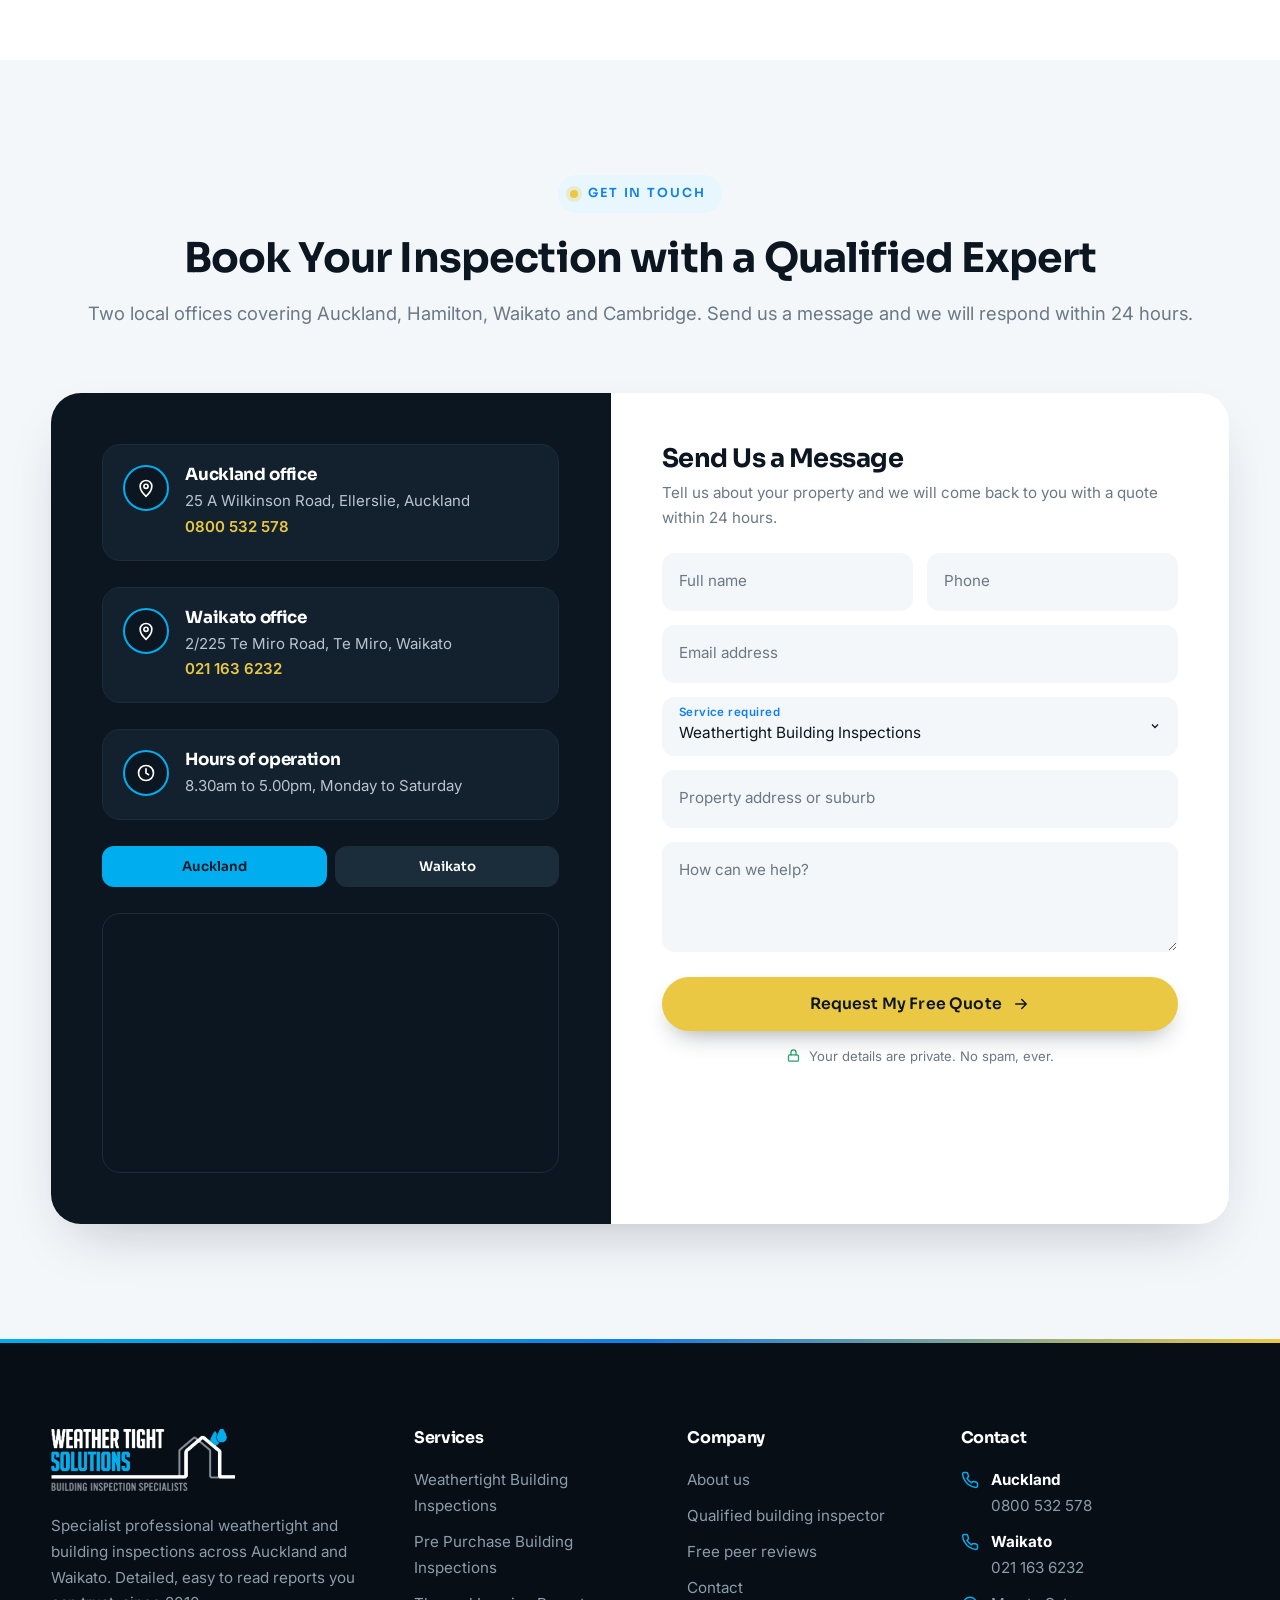
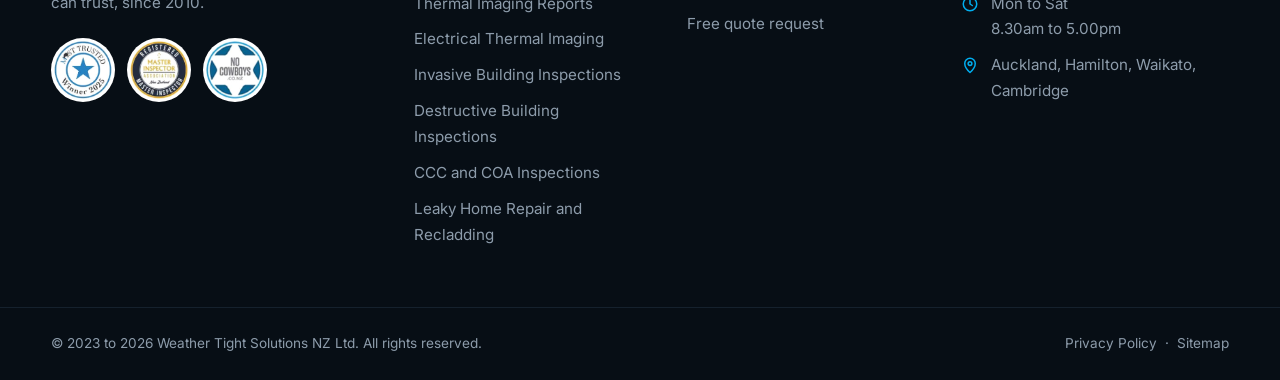
<file: ccc-coa-inspections.html>
<!DOCTYPE html>
<html lang="en-NZ">
<head>
<meta charset="utf-8">
<meta name="viewport" content="width=device-width, initial-scale=1">
<title>CCC and COA Inspections Auckland and Waikato | Weather Tight Solutions</title>
<meta name="description" content="Inspections and reporting to support Code Compliance Certificate and Certificate of Acceptance applications with your council.">
<meta name="theme-color" content="#0c1620">
<link rel="icon" href="assets/img/favicon.png">
<link rel="preconnect" href="https://fonts.googleapis.com">
<link rel="preconnect" href="https://fonts.gstatic.com" crossorigin>
<link href="https://fonts.googleapis.com/css2?family=Inter:wght@400;500;600&family=Sora:wght@400;500;600;700;800&display=swap" rel="stylesheet">
<link rel="stylesheet" href="assets/css/style.css">
</head>
<body>
<a class="skip" href="#main">Skip to content</a>
<div class="progress" aria-hidden="true"></div>

<div class="topbar">
  <div class="container">
    <div class="topbar__left">
      <span class="topbar__item"><svg viewBox="0 0 24 24" fill="none" stroke="currentColor" stroke-width="2" stroke-linecap="round" stroke-linejoin="round" aria-hidden="true"><path d="M12 22s7-6.2 7-12a7 7 0 0 0-14 0c0 5.8 7 12 7 12z"/><circle cx="12" cy="10" r="2.5"/></svg>Auckland and Waikato</span>
      <span class="topbar__item hide-md"><svg viewBox="0 0 24 24" fill="none" stroke="currentColor" stroke-width="2" stroke-linecap="round" stroke-linejoin="round" aria-hidden="true"><circle cx="12" cy="12" r="9"/><path d="M12 7v5l3 2"/></svg>Mon to Sat, 8.30am to 5.00pm</span>
    </div>
    <div class="topbar__right">
      <span class="topbar__item"><span class="stars">&#9733;&#9733;&#9733;&#9733;&#9733;</span>Rated 5.0 on Google</span>
      <a class="topbar__item" href="tel:0800532578"><svg viewBox="0 0 24 24" fill="none" stroke="currentColor" stroke-width="2" stroke-linecap="round" stroke-linejoin="round" aria-hidden="true"><path d="M22 16.9v3a2 2 0 0 1-2.2 2 19.8 19.8 0 0 1-8.6-3.1 19.5 19.5 0 0 1-6-6A19.8 19.8 0 0 1 2.1 4.2 2 2 0 0 1 4.1 2h3a2 2 0 0 1 2 1.7c.1.9.4 1.8.7 2.7a2 2 0 0 1-.5 2.1L8 9.8a16 16 0 0 0 6 6l1.3-1.3a2 2 0 0 1 2.1-.4c.9.3 1.8.6 2.7.7a2 2 0 0 1 1.7 2z"/></svg>Auckland 0800 532 578</a>
      <a class="topbar__item" href="tel:0211636232"><svg viewBox="0 0 24 24" fill="none" stroke="currentColor" stroke-width="2" stroke-linecap="round" stroke-linejoin="round" aria-hidden="true"><path d="M22 16.9v3a2 2 0 0 1-2.2 2 19.8 19.8 0 0 1-8.6-3.1 19.5 19.5 0 0 1-6-6A19.8 19.8 0 0 1 2.1 4.2 2 2 0 0 1 4.1 2h3a2 2 0 0 1 2 1.7c.1.9.4 1.8.7 2.7a2 2 0 0 1-.5 2.1L8 9.8a16 16 0 0 0 6 6l1.3-1.3a2 2 0 0 1 2.1-.4c.9.3 1.8.6 2.7.7a2 2 0 0 1 1.7 2z"/></svg>Waikato 021 163 6232</a>
    </div>
  </div>
</div>
<header class="header">
  <div class="container">
    <a class="logo" href="index.html" aria-label="Weather Tight Solutions home"><img src="assets/img/logo.png" alt="Weather Tight Solutions, building inspection specialists" width="630" height="213"></a>
    <ul class="nav">
      <li><a class="nav__link" href="index.html">Home</a></li>
      <li><a class="nav__link" href="about.html">About</a></li>
      <li class="has-drop"><a class="nav__link is-active" href="weathertight-building-inspections.html">Services <svg viewBox="0 0 24 24" fill="none" stroke="currentColor" stroke-width="2" stroke-linecap="round" stroke-linejoin="round" aria-hidden="true"><path d="m6 9 6 6 6-6"/></svg></a>
        <div class="drop"><a href="weathertight-building-inspections.html"><img src="assets/img/svc-weathertight.jpg" alt="" loading="lazy"><div><strong>Weathertight Building Inspections</strong><span>Non invasive moisture testing with full thermal imaging.</span></div></a><a href="pre-purchase-building-inspections.html"><img src="assets/img/svc-building.jpg" alt="" loading="lazy"><div><strong>Pre Purchase Building Inspections</strong><span>Comprehensive pre purchase and pre sale reports.</span></div></a><a href="thermal-imaging-inspections.html"><img src="assets/img/svc-thermal.jpg" alt="" loading="lazy"><div><strong>Thermal Imaging Reports</strong><span>Full building thermal scans that reveal what is hidden.</span></div></a><a href="electrical-thermal-imaging.html"><img src="assets/img/svc-electrical.jpg" alt="" loading="lazy"><div><strong>Electrical Thermal Imaging</strong><span>Insurance and preventative maintenance scans.</span></div></a><a href="invasive-moisture-testing.html"><img src="assets/img/svc-invasive.jpg" alt="" loading="lazy"><div><strong>Invasive Building Inspections</strong><span>Invasive moisture testing for elevated readings.</span></div></a><a href="destructive-building-inspections.html"><img src="assets/img/svc-destructive.jpg" alt="" loading="lazy"><div><strong>Destructive Building Inspections</strong><span>Specialist investigations and remedial scopes.</span></div></a><a href="ccc-coa-inspections.html"><img src="assets/img/svc-consents.jpg" alt="" loading="lazy"><div><strong>CCC and COA Inspections</strong><span>Code compliance and certificate of acceptance support.</span></div></a><a href="leaky-home-repair-recladding.html"><img src="assets/img/svc-leaky.jpg" alt="" loading="lazy"><div><strong>Leaky Home Repair and Recladding</strong><span>Qualified team for repairs and recladding.</span></div></a></div></li>
      <li><a class="nav__link" href="peer-reviews.html">Peer Reviews</a></li>
      <li><a class="nav__link" href="qualified-building-inspector-auckland.html">Our Inspector</a></li>
      <li><a class="nav__link" href="contact.html">Contact</a></li>
    </ul>
    <div class="header__cta">
      <a class="header__phone" href="tel:0800532578"><span class="icon-circle pulse"><svg viewBox="0 0 24 24" fill="none" stroke="currentColor" stroke-width="2" stroke-linecap="round" stroke-linejoin="round" aria-hidden="true"><path d="M22 16.9v3a2 2 0 0 1-2.2 2 19.8 19.8 0 0 1-8.6-3.1 19.5 19.5 0 0 1-6-6A19.8 19.8 0 0 1 2.1 4.2 2 2 0 0 1 4.1 2h3a2 2 0 0 1 2 1.7c.1.9.4 1.8.7 2.7a2 2 0 0 1-.5 2.1L8 9.8a16 16 0 0 0 6 6l1.3-1.3a2 2 0 0 1 2.1-.4c.9.3 1.8.6 2.7.7a2 2 0 0 1 1.7 2z"/></svg></span><div><small>Call us free</small><strong>0800 532 578</strong></div></a>
      <a class="btn btn--yellow" href="contact.html#quote">Free Quote <svg class="arrow" viewBox="0 0 24 24" fill="none" stroke="currentColor" stroke-width="2" stroke-linecap="round" stroke-linejoin="round" aria-hidden="true"><path d="M5 12h14M13 6l6 6-6 6"/></svg></a>
    </div>
    <div class="mobile-actions">
      <a class="icon-circle" href="tel:0800532578" aria-label="Call 0800 532 578"><svg viewBox="0 0 24 24" fill="none" stroke="currentColor" stroke-width="2" stroke-linecap="round" stroke-linejoin="round" aria-hidden="true"><path d="M22 16.9v3a2 2 0 0 1-2.2 2 19.8 19.8 0 0 1-8.6-3.1 19.5 19.5 0 0 1-6-6A19.8 19.8 0 0 1 2.1 4.2 2 2 0 0 1 4.1 2h3a2 2 0 0 1 2 1.7c.1.9.4 1.8.7 2.7a2 2 0 0 1-.5 2.1L8 9.8a16 16 0 0 0 6 6l1.3-1.3a2 2 0 0 1 2.1-.4c.9.3 1.8.6 2.7.7a2 2 0 0 1 1.7 2z"/></svg></a>
      <button class="burger" data-open-menu aria-label="Open menu"><span></span></button>
    </div>
  </div>
</header>
<div class="drawer" aria-hidden="true">
  <div class="drawer__bg" data-close-menu></div>
  <div class="drawer__panel">
    <div class="drawer__head"><img src="assets/img/logo-white.png" alt="Weather Tight Solutions"><button class="drawer__close" data-close-menu aria-label="Close menu">&times;</button></div>
    <nav>
      <a href="index.html">Home</a><a href="about.html">About</a>
      <a href="weathertight-building-inspections.html">Services</a><a class="sub" href="weathertight-building-inspections.html">Weathertight Building Inspections</a><a class="sub" href="pre-purchase-building-inspections.html">Pre Purchase Building Inspections</a><a class="sub" href="thermal-imaging-inspections.html">Thermal Imaging Reports</a><a class="sub" href="electrical-thermal-imaging.html">Electrical Thermal Imaging</a><a class="sub" href="invasive-moisture-testing.html">Invasive Building Inspections</a><a class="sub" href="destructive-building-inspections.html">Destructive Building Inspections</a><a class="sub" href="ccc-coa-inspections.html">CCC and COA Inspections</a><a class="sub" href="leaky-home-repair-recladding.html">Leaky Home Repair and Recladding</a>
      <a href="peer-reviews.html">Peer Reviews</a>
      <a href="qualified-building-inspector-auckland.html">Our Inspector</a>
      <a href="contact.html">Contact</a>
    </nav>
    <a class="btn btn--yellow btn--block" href="contact.html#quote">Get a Free Quote <svg class="arrow" viewBox="0 0 24 24" fill="none" stroke="currentColor" stroke-width="2" stroke-linecap="round" stroke-linejoin="round" aria-hidden="true"><path d="M5 12h14M13 6l6 6-6 6"/></svg></a>
    <a class="btn btn--blue btn--block" href="tel:0800532578"><svg viewBox="0 0 24 24" fill="none" stroke="currentColor" stroke-width="2" stroke-linecap="round" stroke-linejoin="round" aria-hidden="true"><path d="M22 16.9v3a2 2 0 0 1-2.2 2 19.8 19.8 0 0 1-8.6-3.1 19.5 19.5 0 0 1-6-6A19.8 19.8 0 0 1 2.1 4.2 2 2 0 0 1 4.1 2h3a2 2 0 0 1 2 1.7c.1.9.4 1.8.7 2.7a2 2 0 0 1-.5 2.1L8 9.8a16 16 0 0 0 6 6l1.3-1.3a2 2 0 0 1 2.1-.4c.9.3 1.8.6 2.7.7a2 2 0 0 1 1.7 2z"/></svg> 0800 532 578</a>
  </div>
</div>
<main id="main">

<section class="hero hero--inner">
  <div class="hero__bg"><img src="assets/img/svc-consents.jpg" alt="" fetchpriority="high"></div>
  <div class="container hero__grid">
    <div class="hero__content">
      <nav class="crumbs" aria-label="Breadcrumb"><a href="index.html">Home</a><span class="sep"></span><a href="weathertight-building-inspections.html">Services</a><span class="sep"></span><span>CCC and COA Inspections</span></nav>
      <span class="eyebrow">Weather Tight Solutions</span>
      <h1>CCC and COA <em>Inspections</em></h1>
      <p class="hero__text">Inspections and reporting to support Code Compliance Certificate and Certificate of Acceptance applications with your council.</p>
      <ul class="hero__checks"><li><span class="check"><svg viewBox="0 0 24 24" fill="none" stroke="currentColor" stroke-width="2" stroke-linecap="round" stroke-linejoin="round" aria-hidden="true"><path d="m5 12 5 5L20 7"/></svg></span>Free peer review of existing reports</li><li><span class="check"><svg viewBox="0 0 24 24" fill="none" stroke="currentColor" stroke-width="2" stroke-linecap="round" stroke-linejoin="round" aria-hidden="true"><path d="m5 12 5 5L20 7"/></svg></span>Full thermal imaging</li><li><span class="check"><svg viewBox="0 0 24 24" fill="none" stroke="currentColor" stroke-width="2" stroke-linecap="round" stroke-linejoin="round" aria-hidden="true"><path d="m5 12 5 5L20 7"/></svg></span>Easy to read reports</li><li><span class="check"><svg viewBox="0 0 24 24" fill="none" stroke="currentColor" stroke-width="2" stroke-linecap="round" stroke-linejoin="round" aria-hidden="true"><path d="m5 12 5 5L20 7"/></svg></span>Full indemnity insurance</li></ul>
      <div class="btn-row">
        <a class="btn btn--yellow" href="#quote">Get a Free Quote <svg class="arrow" viewBox="0 0 24 24" fill="none" stroke="currentColor" stroke-width="2" stroke-linecap="round" stroke-linejoin="round" aria-hidden="true"><path d="M5 12h14M13 6l6 6-6 6"/></svg></a>
        <a class="btn btn--white" href="tel:0800532578"><svg viewBox="0 0 24 24" fill="none" stroke="currentColor" stroke-width="2" stroke-linecap="round" stroke-linejoin="round" aria-hidden="true"><path d="M22 16.9v3a2 2 0 0 1-2.2 2 19.8 19.8 0 0 1-8.6-3.1 19.5 19.5 0 0 1-6-6A19.8 19.8 0 0 1 2.1 4.2 2 2 0 0 1 4.1 2h3a2 2 0 0 1 2 1.7c.1.9.4 1.8.7 2.7a2 2 0 0 1-.5 2.1L8 9.8a16 16 0 0 0 6 6l1.3-1.3a2 2 0 0 1 2.1-.4c.9.3 1.8.6 2.7.7a2 2 0 0 1 1.7 2z"/></svg> Call 0800 532 578</a>
      </div>
      <div class="hero__trust">
        <img src="assets/img/logos/most-trusted-2025.png" alt="Most Trusted Winner 2025">
        <img src="assets/img/logos/master-inspector.png" alt="Registered Master Inspector">
        <div class="rating"><span class="stars">&#9733;&#9733;&#9733;&#9733;&#9733;</span><strong>5.0 Google rating</strong><small>Trusted by Auckland and Waikato homeowners</small></div>
      </div>
    </div>
    
<div class="form-card" id="quote">
  <h2>Get a Free Quote</h2>
  <p>Fill out the form and we will contact you within 24 hours.</p>
  <form data-quote novalidate>
    <div class="form-grid">
      <div class="field"><input id="quote-name" name="name" placeholder=" " required><label for="quote-name">Full name</label></div>
      <div class="field"><input id="quote-phone" name="phone" type="tel" placeholder=" " required><label for="quote-phone">Phone</label></div>
      <div class="field full"><input id="quote-email" name="email" type="email" placeholder=" " required><label for="quote-email">Email address</label></div>
      <div class="field full"><select id="quote-service" name="service"><option>Weathertight Building Inspections</option><option>Pre Purchase Building Inspections</option><option>Thermal Imaging Reports</option><option>Electrical Thermal Imaging</option><option>Invasive Building Inspections</option><option>Destructive Building Inspections</option><option>CCC and COA Inspections</option><option>Leaky Home Repair and Recladding</option><option>Free peer review</option><option>Something else</option></select><label for="quote-service">Service required</label></div>
      <div class="field full"><input id="quote-address" name="address" placeholder=" "><label for="quote-address">Property address or suburb</label></div>
      <div class="field full"><textarea id="quote-msg" name="message" placeholder=" "></textarea><label for="quote-msg">How can we help?</label></div>
    </div>
    <button class="btn btn--yellow btn--block" type="submit" style="margin-top:16px">Request My Free Quote <svg class="arrow" viewBox="0 0 24 24" fill="none" stroke="currentColor" stroke-width="2" stroke-linecap="round" stroke-linejoin="round" aria-hidden="true"><path d="M5 12h14M13 6l6 6-6 6"/></svg></button>
    <p class="form-note"><svg viewBox="0 0 24 24" fill="none" stroke="currentColor" stroke-width="2" stroke-linecap="round" stroke-linejoin="round" aria-hidden="true"><rect x="4" y="11" width="16" height="10" rx="2"/><path d="M8 11V7a4 4 0 0 1 8 0v4"/></svg>Your details are private. No spam, ever.</p>
    <div class="form-success"><span class="check"><svg viewBox="0 0 24 24" fill="none" stroke="currentColor" stroke-width="2" stroke-linecap="round" stroke-linejoin="round" aria-hidden="true"><path d="m5 12 5 5L20 7"/></svg></span><h3>Thank you, we have your request</h3><p>Our team will be in touch within 24 hours. Need us sooner? Call <a href="tel:0800532578"><strong>0800 532 578</strong></a>.</p></div>
  </form>
</div>
  </div>
</section>
<section class="logos" aria-label="Accreditations and partners">
  <div class="logos__head">Accredited and trusted by</div>
  <div class="logos__mask"><div class="marquee"><div class="marquee__item"><img src="assets/img/logos/master-builders.png" alt="Registered Master Builders" loading="lazy"></div><div class="marquee__item"><img src="assets/img/logos/master-inspector.png" alt="Registered Master Inspector Association NZ" loading="lazy"></div><div class="marquee__item"><img src="assets/img/logos/lbp.png" alt="Licensed Building Practitioner" loading="lazy"></div><div class="marquee__item"><img src="assets/img/logos/branz.png" alt="BRANZ" loading="lazy"></div><div class="marquee__item"><img src="assets/img/logos/nzgbc.png" alt="New Zealand Green Building Council" loading="lazy"></div><div class="marquee__item"><img src="assets/img/logos/bcito.png" alt="BCITO" loading="lazy"></div><div class="marquee__item"><img src="assets/img/logos/hazardco.png" alt="HazardCo" loading="lazy"></div><div class="marquee__item"><img src="assets/img/logos/no-cowboys.png" alt="No Cowboys" loading="lazy"></div><div class="marquee__item"><img src="assets/img/logos/most-trusted-2025.png" alt="Most Trusted Winner 2025" loading="lazy"></div><div class="marquee__item"><img src="assets/img/logos/master-builders.png" aria-hidden="true" alt="Registered Master Builders" loading="lazy"></div><div class="marquee__item"><img src="assets/img/logos/master-inspector.png" aria-hidden="true" alt="Registered Master Inspector Association NZ" loading="lazy"></div><div class="marquee__item"><img src="assets/img/logos/lbp.png" aria-hidden="true" alt="Licensed Building Practitioner" loading="lazy"></div><div class="marquee__item"><img src="assets/img/logos/branz.png" aria-hidden="true" alt="BRANZ" loading="lazy"></div><div class="marquee__item"><img src="assets/img/logos/nzgbc.png" aria-hidden="true" alt="New Zealand Green Building Council" loading="lazy"></div><div class="marquee__item"><img src="assets/img/logos/bcito.png" aria-hidden="true" alt="BCITO" loading="lazy"></div><div class="marquee__item"><img src="assets/img/logos/hazardco.png" aria-hidden="true" alt="HazardCo" loading="lazy"></div><div class="marquee__item"><img src="assets/img/logos/no-cowboys.png" aria-hidden="true" alt="No Cowboys" loading="lazy"></div><div class="marquee__item"><img src="assets/img/logos/most-trusted-2025.png" aria-hidden="true" alt="Most Trusted Winner 2025" loading="lazy"></div></div></div>
</section>
<section class="section">
  <div class="container content-layout">
    <div class="prose">
      <div class="split" style="grid-template-columns:1fr;gap:40px">
        <div class="media-frame reveal"><img src="assets/img/svc-consents.jpg" alt="CCC and COA Inspections" style="aspect-ratio:16/9" loading="lazy"></div>
      </div>
      <div class="reveal" style="margin-top:46px">
        <span class="eyebrow">Overview</span>
        <h2>CCC and COA Inspections Done Properly</h2>
        <p>Unconsented work or a missing Code Compliance Certificate can stall a sale or refinance. We inspect the work, gather the evidence council requires and help you understand the path to compliance.</p><p>With a Licensed Building Practitioner background and Registered Master Builder experience, we know what councils look for.</p>
        <h3>What is included</h3>
        <ul class="ticks ticks--2"><li><span class="check"><svg viewBox="0 0 24 24" fill="none" stroke="currentColor" stroke-width="2" stroke-linecap="round" stroke-linejoin="round" aria-hidden="true"><path d="m5 12 5 5L20 7"/></svg></span>Site inspection and evidence</li><li><span class="check"><svg viewBox="0 0 24 24" fill="none" stroke="currentColor" stroke-width="2" stroke-linecap="round" stroke-linejoin="round" aria-hidden="true"><path d="m5 12 5 5L20 7"/></svg></span>Council requirement review</li><li><span class="check"><svg viewBox="0 0 24 24" fill="none" stroke="currentColor" stroke-width="2" stroke-linecap="round" stroke-linejoin="round" aria-hidden="true"><path d="m5 12 5 5L20 7"/></svg></span>Moisture and thermal checks</li><li><span class="check"><svg viewBox="0 0 24 24" fill="none" stroke="currentColor" stroke-width="2" stroke-linecap="round" stroke-linejoin="round" aria-hidden="true"><path d="m5 12 5 5L20 7"/></svg></span>Photo documentation</li><li><span class="check"><svg viewBox="0 0 24 24" fill="none" stroke="currentColor" stroke-width="2" stroke-linecap="round" stroke-linejoin="round" aria-hidden="true"><path d="m5 12 5 5L20 7"/></svg></span>Remedial recommendations</li><li><span class="check"><svg viewBox="0 0 24 24" fill="none" stroke="currentColor" stroke-width="2" stroke-linecap="round" stroke-linejoin="round" aria-hidden="true"><path d="m5 12 5 5L20 7"/></svg></span>Application support</li></ul>
      </div>
      <div class="feature-grid stagger" style="margin-top:20px"><div class="feature"><div class="why__icon"><svg viewBox="0 0 24 24" fill="none" stroke="currentColor" stroke-width="2" stroke-linecap="round" stroke-linejoin="round" aria-hidden="true"><path d="M14 2H6a2 2 0 0 0-2 2v16a2 2 0 0 0 2 2h12a2 2 0 0 0 2-2V8z"/><path d="M14 2v6h6M8 13h8M8 17h5"/></svg></div><h3>Council ready</h3><p>Evidence gathered the way councils expect.</p></div><div class="feature"><div class="why__icon"><svg viewBox="0 0 24 24" fill="none" stroke="currentColor" stroke-width="2" stroke-linecap="round" stroke-linejoin="round" aria-hidden="true"><path d="M12 22s8-4 8-10V5l-8-3-8 3v7c0 6 8 10 8 10z"/><path d="m9 12 2 2 4-4"/></svg></div><h3>Protect your sale</h3><p>Resolve compliance issues before they cost you.</p></div><div class="feature"><div class="why__icon"><svg viewBox="0 0 24 24" fill="none" stroke="currentColor" stroke-width="2" stroke-linecap="round" stroke-linejoin="round" aria-hidden="true"><circle cx="12" cy="8" r="4"/><path d="M4 21a8 8 0 0 1 16 0"/></svg></div><h3>Expert guidance</h3><p>LBP and Master Builder experience on your side.</p></div></div>
    </div>
    <aside class="aside-card reveal-r">
      <h3>Our services</h3>
      <ul><li><a href="weathertight-building-inspections.html">Weathertight Building Inspections<span>&#8250;</span></a></li><li><a href="pre-purchase-building-inspections.html">Pre Purchase Building Inspections<span>&#8250;</span></a></li><li><a href="thermal-imaging-inspections.html">Thermal Imaging Reports<span>&#8250;</span></a></li><li><a href="electrical-thermal-imaging.html">Electrical Thermal Imaging<span>&#8250;</span></a></li><li><a href="invasive-moisture-testing.html">Invasive Building Inspections<span>&#8250;</span></a></li><li><a href="destructive-building-inspections.html">Destructive Building Inspections<span>&#8250;</span></a></li><li><a href="ccc-coa-inspections.html" class="is-active">CCC and COA Inspections<span>&#8250;</span></a></li><li><a href="leaky-home-repair-recladding.html">Leaky Home Repair and Recladding<span>&#8250;</span></a></li></ul>
      <p>Talk to a qualified inspector today.</p>
      <a class="btn btn--yellow btn--block" href="#quote">Get a Free Quote <svg class="arrow" viewBox="0 0 24 24" fill="none" stroke="currentColor" stroke-width="2" stroke-linecap="round" stroke-linejoin="round" aria-hidden="true"><path d="M5 12h14M13 6l6 6-6 6"/></svg></a>
      <a class="btn btn--blue btn--block" style="margin-top:12px" href="tel:0800532578"><svg viewBox="0 0 24 24" fill="none" stroke="currentColor" stroke-width="2" stroke-linecap="round" stroke-linejoin="round" aria-hidden="true"><path d="M22 16.9v3a2 2 0 0 1-2.2 2 19.8 19.8 0 0 1-8.6-3.1 19.5 19.5 0 0 1-6-6A19.8 19.8 0 0 1 2.1 4.2 2 2 0 0 1 4.1 2h3a2 2 0 0 1 2 1.7c.1.9.4 1.8.7 2.7a2 2 0 0 1-.5 2.1L8 9.8a16 16 0 0 0 6 6l1.3-1.3a2 2 0 0 1 2.1-.4c.9.3 1.8.6 2.7.7a2 2 0 0 1 1.7 2z"/></svg> 0800 532 578</a>
    </aside>
  </div>
</section>
<section class="section section--dark">
  <div class="container">
    <div class="head reveal">
      <div><span class="eyebrow">How it works</span><h2>A Simple Process with <span class="text-yellow">No Surprises</span></h2></div>
      <p>From your first call to your final report, you always know what is happening and why.</p>
    </div>
    <div class="process stagger"><div class="step"><div class="step__n">01</div><h3>Book</h3><p>Call or send the form. We confirm a time that suits your settlement or sale date.</p></div><div class="step"><div class="step__n">02</div><h3>Inspect</h3><p>A qualified inspector completes a thorough, element by element inspection with thermal imaging.</p></div><div class="step"><div class="step__n">03</div><h3>Report</h3><p>You receive a detailed, easy to read report with photos and clear comments.</p></div><div class="step"><div class="step__n">04</div><h3>Advise</h3><p>We talk you through the findings and the smartest next steps for your property.</p></div></div>
  </div>
</section><div style="height:clamp(72px,9vw,140px)"></div>
<section class="section" style="padding-top:0">
  <div class="container">
    <div class="band reveal">
      <div>
        <span class="eyebrow">Unique to Weather Tight Solutions</span>
        <h2>Already Have a Report? We Will Peer Review It for Free.</h2>
        <p>Get an expert second opinion on the accuracy of your existing weathertightness or building report, at no cost to you.</p>
      </div>
      <div class="btn-row"><a class="btn btn--yellow" href="peer-reviews.html">Request a Free Peer Review <svg class="arrow" viewBox="0 0 24 24" fill="none" stroke="currentColor" stroke-width="2" stroke-linecap="round" stroke-linejoin="round" aria-hidden="true"><path d="M5 12h14M13 6l6 6-6 6"/></svg></a></div>
    </div>
  </div>
</section>
<section class="section section--mist">
  <div class="container">
    <div class="head reveal">
      <div><span class="eyebrow">Explore more</span><h2>Related Services</h2></div>
      <p>Pre purchase and pre sale inspections, new build inspections, invasive and destructive testing and remedial work requirements for residential and commercial properties.</p>
    </div>
    <div class="cards cards--3 stagger">
<a class="card" href="weathertight-building-inspections.html">
  <div class="card__img"><img src="assets/img/svc-weathertight.jpg" alt="Weathertight Building Inspections" loading="lazy"><span class="card__num">01</span></div>
  <div class="card__body"><h3>Weathertight Building Inspections</h3><p>Non invasive moisture testing with full thermal imaging.</p><span class="card__more"><i><svg viewBox="0 0 24 24" fill="none" stroke="currentColor" stroke-width="2" stroke-linecap="round" stroke-linejoin="round" aria-hidden="true"><path d="M7 17 17 7M8 7h9v9"/></svg></i>Learn more</span></div>
</a>
<a class="card" href="pre-purchase-building-inspections.html">
  <div class="card__img"><img src="assets/img/svc-building.jpg" alt="Pre Purchase Building Inspections" loading="lazy"><span class="card__num">02</span></div>
  <div class="card__body"><h3>Pre Purchase Building Inspections</h3><p>Comprehensive pre purchase and pre sale reports.</p><span class="card__more"><i><svg viewBox="0 0 24 24" fill="none" stroke="currentColor" stroke-width="2" stroke-linecap="round" stroke-linejoin="round" aria-hidden="true"><path d="M7 17 17 7M8 7h9v9"/></svg></i>Learn more</span></div>
</a>
<a class="card" href="thermal-imaging-inspections.html">
  <div class="card__img"><img src="assets/img/svc-thermal.jpg" alt="Thermal Imaging Reports" loading="lazy"><span class="card__num">03</span></div>
  <div class="card__body"><h3>Thermal Imaging Reports</h3><p>Full building thermal scans that reveal what is hidden.</p><span class="card__more"><i><svg viewBox="0 0 24 24" fill="none" stroke="currentColor" stroke-width="2" stroke-linecap="round" stroke-linejoin="round" aria-hidden="true"><path d="M7 17 17 7M8 7h9v9"/></svg></i>Learn more</span></div>
</a></div>
  </div>
</section>
<section class="section">
  <div class="container split" style="align-items:start">
    <div class="reveal-l">
      <span class="eyebrow">Questions answered</span>
      <h2>Frequently Asked Questions</h2>
      <p class="lead">Still unsure what you need? Call us and talk to a qualified inspector, not a call centre.</p>
      <div class="btn-row" style="margin-top:26px"><a class="btn btn--dark" href="tel:0800532578"><svg viewBox="0 0 24 24" fill="none" stroke="currentColor" stroke-width="2" stroke-linecap="round" stroke-linejoin="round" aria-hidden="true"><path d="M22 16.9v3a2 2 0 0 1-2.2 2 19.8 19.8 0 0 1-8.6-3.1 19.5 19.5 0 0 1-6-6A19.8 19.8 0 0 1 2.1 4.2 2 2 0 0 1 4.1 2h3a2 2 0 0 1 2 1.7c.1.9.4 1.8.7 2.7a2 2 0 0 1-.5 2.1L8 9.8a16 16 0 0 0 6 6l1.3-1.3a2 2 0 0 1 2.1-.4c.9.3 1.8.6 2.7.7a2 2 0 0 1 1.7 2z"/></svg> 0800 532 578</a></div>
      <div class="areas" style="justify-content:flex-start">
        <span><svg viewBox="0 0 24 24" fill="none" stroke="currentColor" stroke-width="2" stroke-linecap="round" stroke-linejoin="round" aria-hidden="true"><path d="M12 22s7-6.2 7-12a7 7 0 0 0-14 0c0 5.8 7 12 7 12z"/><circle cx="12" cy="10" r="2.5"/></svg>Auckland</span><span><svg viewBox="0 0 24 24" fill="none" stroke="currentColor" stroke-width="2" stroke-linecap="round" stroke-linejoin="round" aria-hidden="true"><path d="M12 22s7-6.2 7-12a7 7 0 0 0-14 0c0 5.8 7 12 7 12z"/><circle cx="12" cy="10" r="2.5"/></svg>Hamilton</span><span><svg viewBox="0 0 24 24" fill="none" stroke="currentColor" stroke-width="2" stroke-linecap="round" stroke-linejoin="round" aria-hidden="true"><path d="M12 22s7-6.2 7-12a7 7 0 0 0-14 0c0 5.8 7 12 7 12z"/><circle cx="12" cy="10" r="2.5"/></svg>Waikato</span><span><svg viewBox="0 0 24 24" fill="none" stroke="currentColor" stroke-width="2" stroke-linecap="round" stroke-linejoin="round" aria-hidden="true"><path d="M12 22s7-6.2 7-12a7 7 0 0 0-14 0c0 5.8 7 12 7 12z"/><circle cx="12" cy="10" r="2.5"/></svg>Cambridge</span>
      </div>
    </div>
    <div class="faq reveal-r"><details open><summary>What is a weathertight building inspection?<i>+</i></summary><div>It is a specialist inspection that checks whether water is entering the building envelope. We use non invasive moisture testing and full thermal imaging to find hidden moisture, then explain what it means and what to do next.</div></details><details><summary>How long does it take to get my report?<i>+</i></summary><div>Reports are detailed yet easy to read, with photos and comments throughout. We will confirm the turnaround when you book so it fits your settlement or sale timeline.</div></details><details><summary>Do you really review existing reports for free?<i>+</i></summary><div>Yes. Unique to our company, we peer review existing weathertightness or building reports free of charge and tell you whether further investigation is needed.</div></details><details><summary>Which areas do you cover?<i>+</i></summary><div>We have offices in Ellerslie, Auckland and Te Miro, Waikato, and regularly inspect across Auckland, Hamilton, Waikato and Cambridge.</div></details><details><summary>Are you insured and accredited?<i>+</i></summary><div>Yes. We carry full indemnity insurance with additional wet home cover, and our inspector is trained by the New Zealand Institute of Building Surveyors to their highest level.</div></details></div>
  </div>
</section>
<section class="section section--mist" id="contact">
  <div class="container">
    <div class="head center reveal">
      <span class="eyebrow">Get in touch</span>
      <h2>Book Your Inspection with a Qualified Expert</h2>
      <p class="lead">Two local offices covering Auckland, Hamilton, Waikato and Cambridge. Send us a message and we will respond within 24 hours.</p>
    </div>
    <div class="contact reveal">
      <div class="contact__info">
        <div class="office">
          <span class="icon-circle"><svg viewBox="0 0 24 24" fill="none" stroke="currentColor" stroke-width="2" stroke-linecap="round" stroke-linejoin="round" aria-hidden="true"><path d="M12 22s7-6.2 7-12a7 7 0 0 0-14 0c0 5.8 7 12 7 12z"/><circle cx="12" cy="10" r="2.5"/></svg></span>
          <div><h3>Auckland office</h3><p>25 A Wilkinson Road, Ellerslie, Auckland</p><p><a href="tel:0800532578">0800 532 578</a></p></div>
        </div>
        <div class="office">
          <span class="icon-circle"><svg viewBox="0 0 24 24" fill="none" stroke="currentColor" stroke-width="2" stroke-linecap="round" stroke-linejoin="round" aria-hidden="true"><path d="M12 22s7-6.2 7-12a7 7 0 0 0-14 0c0 5.8 7 12 7 12z"/><circle cx="12" cy="10" r="2.5"/></svg></span>
          <div><h3>Waikato office</h3><p>2/225 Te Miro Road, Te Miro, Waikato</p><p><a href="tel:0211636232">021 163 6232</a></p></div>
        </div>
        <div class="office">
          <span class="icon-circle"><svg viewBox="0 0 24 24" fill="none" stroke="currentColor" stroke-width="2" stroke-linecap="round" stroke-linejoin="round" aria-hidden="true"><circle cx="12" cy="12" r="9"/><path d="M12 7v5l3 2"/></svg></span>
          <div><h3>Hours of operation</h3><p>8.30am to 5.00pm, Monday to Saturday</p></div>
        </div>
        <div class="map-tabs">
          <button class="is-active" data-q="25A Wilkinson Road, Ellerslie, Auckland 1051">Auckland</button>
          <button data-q="225 Te Miro Road, Te Miro, Waikato">Waikato</button>
        </div>
        <div class="map"><iframe title="Weather Tight Solutions location map" loading="lazy" referrerpolicy="no-referrer-when-downgrade" src="https://maps.google.com/maps?q=25A%20Wilkinson%20Road%2C%20Ellerslie%2C%20Auckland%201051&z=14&output=embed"></iframe></div>
      </div>
      <div class="contact__form">
        
<div class="form-card" id="contact-form">
  <h2>Send Us a Message</h2>
  <p>Tell us about your property and we will come back to you with a quote within 24 hours.</p>
  <form data-quote novalidate>
    <div class="form-grid">
      <div class="field"><input id="contact-form-name" name="name" placeholder=" " required><label for="contact-form-name">Full name</label></div>
      <div class="field"><input id="contact-form-phone" name="phone" type="tel" placeholder=" " required><label for="contact-form-phone">Phone</label></div>
      <div class="field full"><input id="contact-form-email" name="email" type="email" placeholder=" " required><label for="contact-form-email">Email address</label></div>
      <div class="field full"><select id="contact-form-service" name="service"><option>Weathertight Building Inspections</option><option>Pre Purchase Building Inspections</option><option>Thermal Imaging Reports</option><option>Electrical Thermal Imaging</option><option>Invasive Building Inspections</option><option>Destructive Building Inspections</option><option>CCC and COA Inspections</option><option>Leaky Home Repair and Recladding</option><option>Free peer review</option><option>Something else</option></select><label for="contact-form-service">Service required</label></div>
      <div class="field full"><input id="contact-form-address" name="address" placeholder=" "><label for="contact-form-address">Property address or suburb</label></div>
      <div class="field full"><textarea id="contact-form-msg" name="message" placeholder=" "></textarea><label for="contact-form-msg">How can we help?</label></div>
    </div>
    <button class="btn btn--yellow btn--block" type="submit" style="margin-top:16px">Request My Free Quote <svg class="arrow" viewBox="0 0 24 24" fill="none" stroke="currentColor" stroke-width="2" stroke-linecap="round" stroke-linejoin="round" aria-hidden="true"><path d="M5 12h14M13 6l6 6-6 6"/></svg></button>
    <p class="form-note"><svg viewBox="0 0 24 24" fill="none" stroke="currentColor" stroke-width="2" stroke-linecap="round" stroke-linejoin="round" aria-hidden="true"><rect x="4" y="11" width="16" height="10" rx="2"/><path d="M8 11V7a4 4 0 0 1 8 0v4"/></svg>Your details are private. No spam, ever.</p>
    <div class="form-success"><span class="check"><svg viewBox="0 0 24 24" fill="none" stroke="currentColor" stroke-width="2" stroke-linecap="round" stroke-linejoin="round" aria-hidden="true"><path d="m5 12 5 5L20 7"/></svg></span><h3>Thank you, we have your request</h3><p>Our team will be in touch within 24 hours. Need us sooner? Call <a href="tel:0800532578"><strong>0800 532 578</strong></a>.</p></div>
  </form>
</div>
      </div>
    </div>
  </div>
</section>
</main>
<footer class="footer">
  <div class="container">
    <div class="footer__grid">
      <div>
        <a class="footer__logo" href="index.html"><img src="assets/img/logo-white.png" alt="Weather Tight Solutions" loading="lazy"></a>
        <p>Specialist professional weathertight and building inspections across Auckland and Waikato. Detailed, easy to read reports you can trust, since 2010.</p>
        <div class="footer__badges">
          <img src="assets/img/logos/most-trusted-2025.png" alt="Most Trusted 2025" loading="lazy">
          <img src="assets/img/logos/master-inspector.png" alt="Registered Master Inspector" loading="lazy">
          <img src="assets/img/logos/no-cowboys.png" alt="No Cowboys" loading="lazy">
        </div>
      </div>
      <div>
        <h4>Services</h4>
        <ul><li><a href="weathertight-building-inspections.html">Weathertight Building Inspections</a></li><li><a href="pre-purchase-building-inspections.html">Pre Purchase Building Inspections</a></li><li><a href="thermal-imaging-inspections.html">Thermal Imaging Reports</a></li><li><a href="electrical-thermal-imaging.html">Electrical Thermal Imaging</a></li><li><a href="invasive-moisture-testing.html">Invasive Building Inspections</a></li><li><a href="destructive-building-inspections.html">Destructive Building Inspections</a></li><li><a href="ccc-coa-inspections.html">CCC and COA Inspections</a></li><li><a href="leaky-home-repair-recladding.html">Leaky Home Repair and Recladding</a></li></ul>
      </div>
      <div>
        <h4>Company</h4>
        <ul>
          <li><a href="about.html">About us</a></li>
          <li><a href="qualified-building-inspector-auckland.html">Qualified building inspector</a></li>
          <li><a href="peer-reviews.html">Free peer reviews</a></li>
          <li><a href="contact.html">Contact</a></li>
          <li><a href="contact.html#quote">Free quote request</a></li>
        </ul>
      </div>
      <div>
        <h4>Contact</h4>
        <ul class="footer__contact">
          <li><svg viewBox="0 0 24 24" fill="none" stroke="currentColor" stroke-width="2" stroke-linecap="round" stroke-linejoin="round" aria-hidden="true"><path d="M22 16.9v3a2 2 0 0 1-2.2 2 19.8 19.8 0 0 1-8.6-3.1 19.5 19.5 0 0 1-6-6A19.8 19.8 0 0 1 2.1 4.2 2 2 0 0 1 4.1 2h3a2 2 0 0 1 2 1.7c.1.9.4 1.8.7 2.7a2 2 0 0 1-.5 2.1L8 9.8a16 16 0 0 0 6 6l1.3-1.3a2 2 0 0 1 2.1-.4c.9.3 1.8.6 2.7.7a2 2 0 0 1 1.7 2z"/></svg><span><strong>Auckland</strong><br><a href="tel:0800532578">0800 532 578</a></span></li>
          <li><svg viewBox="0 0 24 24" fill="none" stroke="currentColor" stroke-width="2" stroke-linecap="round" stroke-linejoin="round" aria-hidden="true"><path d="M22 16.9v3a2 2 0 0 1-2.2 2 19.8 19.8 0 0 1-8.6-3.1 19.5 19.5 0 0 1-6-6A19.8 19.8 0 0 1 2.1 4.2 2 2 0 0 1 4.1 2h3a2 2 0 0 1 2 1.7c.1.9.4 1.8.7 2.7a2 2 0 0 1-.5 2.1L8 9.8a16 16 0 0 0 6 6l1.3-1.3a2 2 0 0 1 2.1-.4c.9.3 1.8.6 2.7.7a2 2 0 0 1 1.7 2z"/></svg><span><strong>Waikato</strong><br><a href="tel:0211636232">021 163 6232</a></span></li>
          <li><svg viewBox="0 0 24 24" fill="none" stroke="currentColor" stroke-width="2" stroke-linecap="round" stroke-linejoin="round" aria-hidden="true"><circle cx="12" cy="12" r="9"/><path d="M12 7v5l3 2"/></svg><span>Mon to Sat<br>8.30am to 5.00pm</span></li>
          <li><svg viewBox="0 0 24 24" fill="none" stroke="currentColor" stroke-width="2" stroke-linecap="round" stroke-linejoin="round" aria-hidden="true"><path d="M12 22s7-6.2 7-12a7 7 0 0 0-14 0c0 5.8 7 12 7 12z"/><circle cx="12" cy="10" r="2.5"/></svg><span>Auckland, Hamilton, Waikato, Cambridge</span></li>
        </ul>
      </div>
    </div>
  </div>
  <div class="container footer__bottom">
    <span>&copy; 2023 to <span data-year></span> Weather Tight Solutions NZ Ltd. All rights reserved.</span>
    <span><a href="#">Privacy Policy</a> &nbsp;&middot;&nbsp; <a href="#">Sitemap</a></span>
  </div>
</footer>
<a class="float-call" href="tel:0800532578" aria-label="Call now 0800 532 578"><span class="icon-circle"><svg viewBox="0 0 24 24" fill="none" stroke="currentColor" stroke-width="2" stroke-linecap="round" stroke-linejoin="round" aria-hidden="true"><path d="M22 16.9v3a2 2 0 0 1-2.2 2 19.8 19.8 0 0 1-8.6-3.1 19.5 19.5 0 0 1-6-6A19.8 19.8 0 0 1 2.1 4.2 2 2 0 0 1 4.1 2h3a2 2 0 0 1 2 1.7c.1.9.4 1.8.7 2.7a2 2 0 0 1-.5 2.1L8 9.8a16 16 0 0 0 6 6l1.3-1.3a2 2 0 0 1 2.1-.4c.9.3 1.8.6 2.7.7a2 2 0 0 1 1.7 2z"/></svg></span><span><small>Free call</small>Call Now</span></a>
<script src="assets/js/main.js" defer></script>
</body>
</html>
</file>
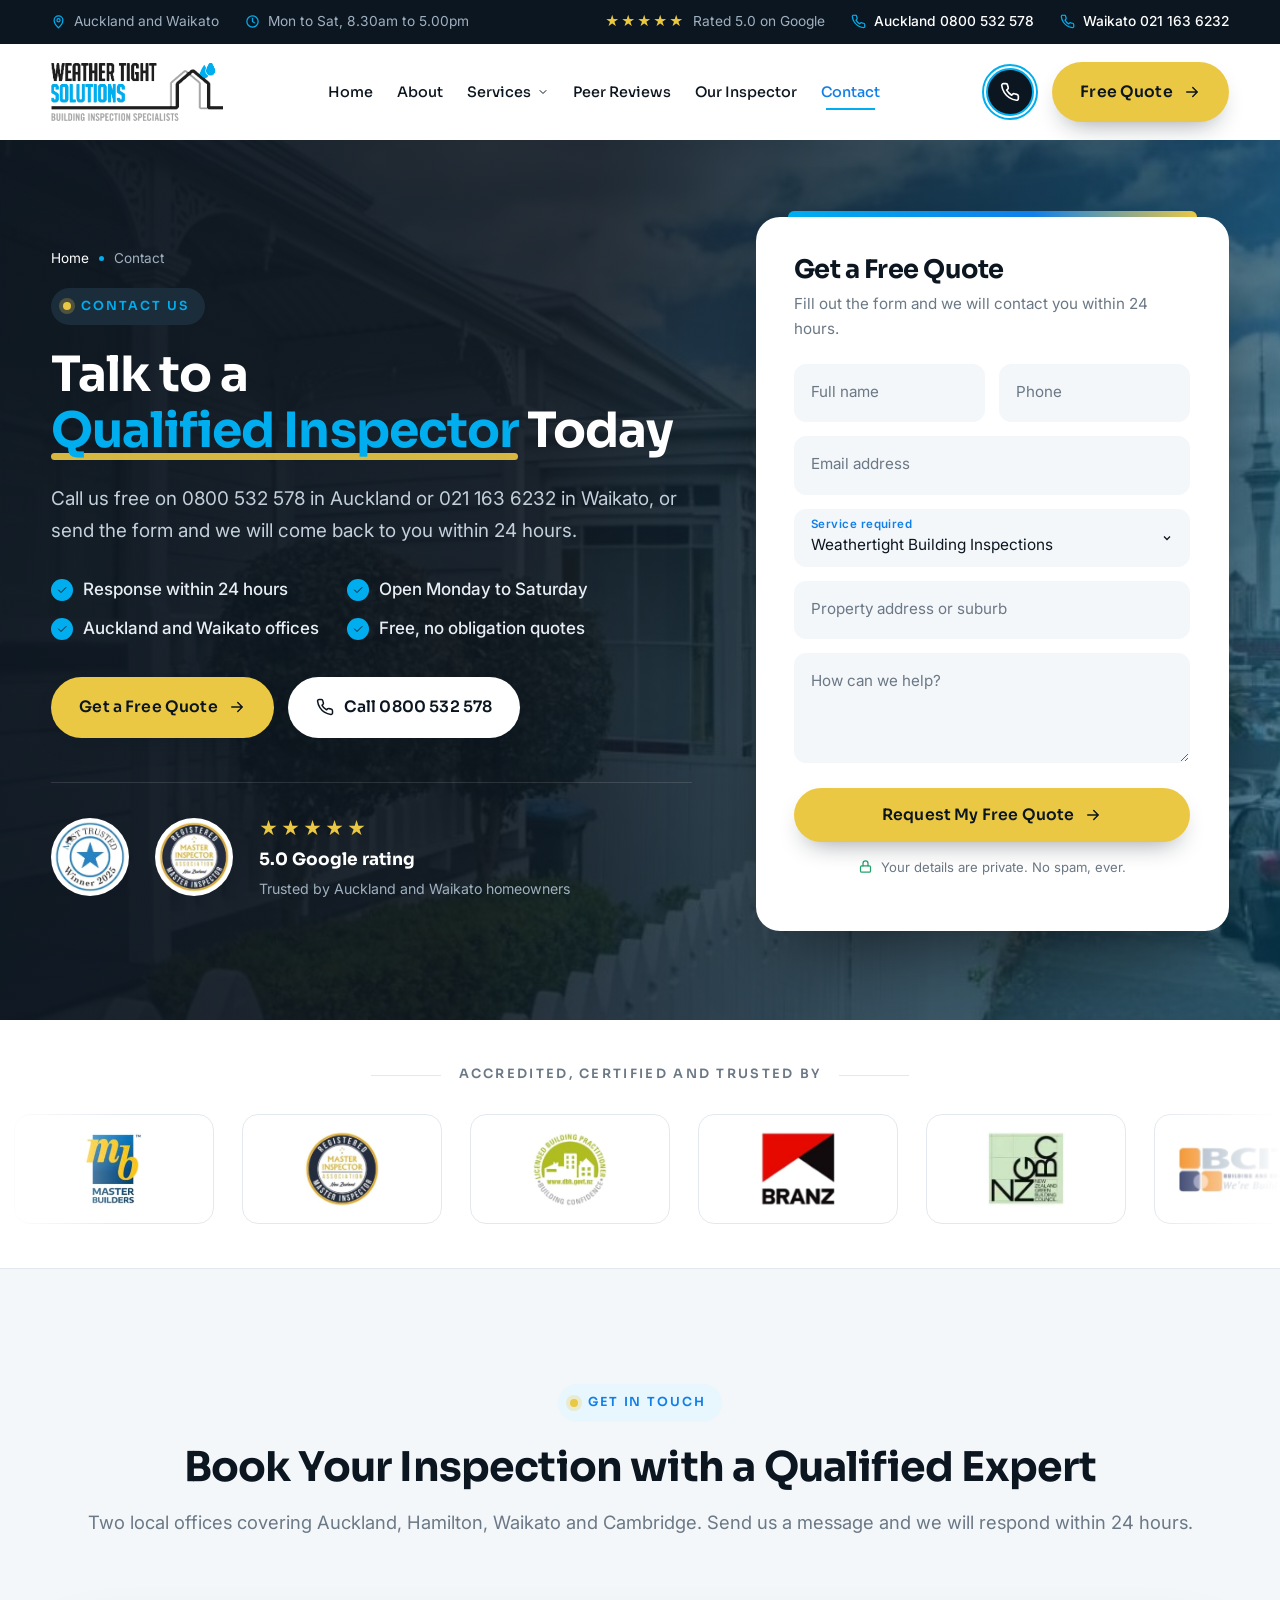
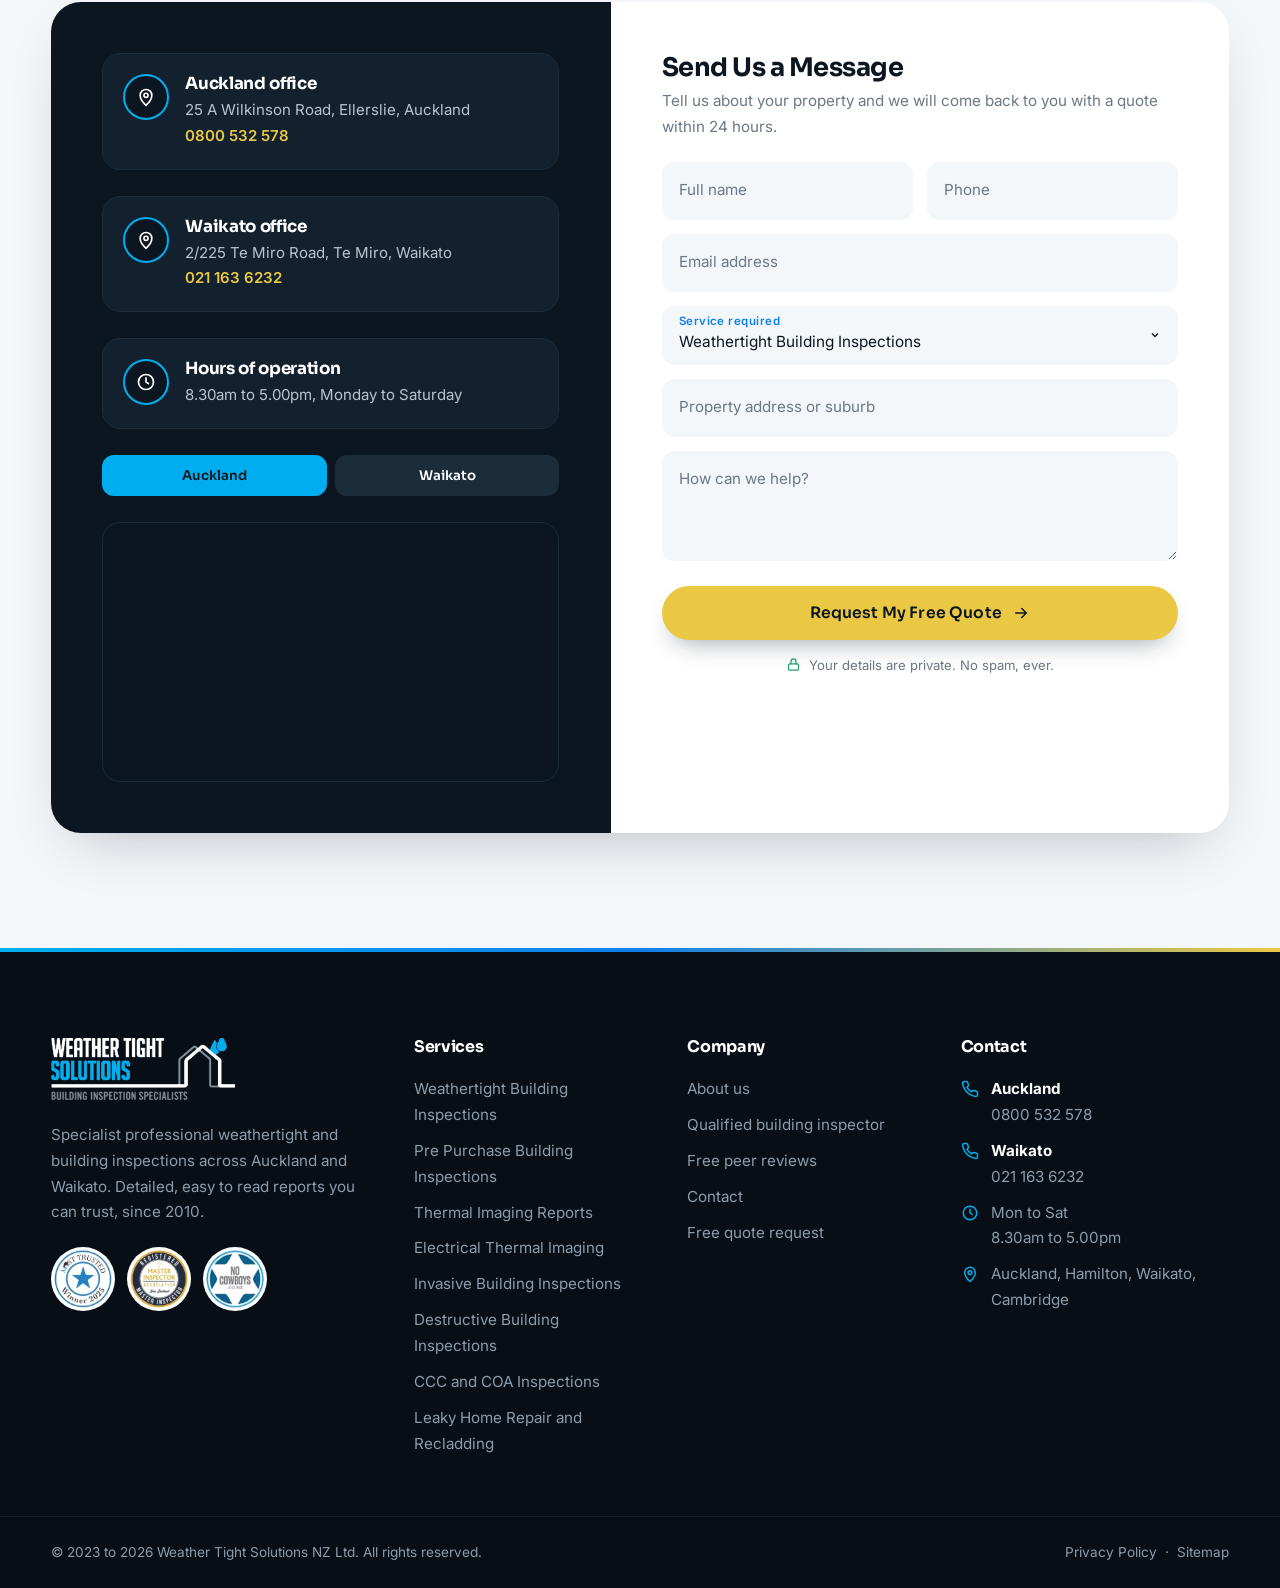
<file: contact.html>
<!DOCTYPE html>
<html lang="en-NZ">
<head>
<meta charset="utf-8">
<meta name="viewport" content="width=device-width, initial-scale=1">
<title>Contact Weather Tight Solutions | Auckland and Waikato</title>
<meta name="description" content="Contact Weather Tight Solutions for weathertight and building inspections in Auckland and Waikato. Call 0800 532 578 or 021 163 6232.">
<meta name="theme-color" content="#0c1620">
<link rel="icon" href="assets/img/favicon.png">
<link rel="preconnect" href="https://fonts.googleapis.com">
<link rel="preconnect" href="https://fonts.gstatic.com" crossorigin>
<link href="https://fonts.googleapis.com/css2?family=Inter:wght@400;500;600&family=Sora:wght@400;500;600;700;800&display=swap" rel="stylesheet">
<link rel="stylesheet" href="assets/css/style.css">
</head>
<body>
<a class="skip" href="#main">Skip to content</a>
<div class="progress" aria-hidden="true"></div>

<div class="topbar">
  <div class="container">
    <div class="topbar__left">
      <span class="topbar__item"><svg viewBox="0 0 24 24" fill="none" stroke="currentColor" stroke-width="2" stroke-linecap="round" stroke-linejoin="round" aria-hidden="true"><path d="M12 22s7-6.2 7-12a7 7 0 0 0-14 0c0 5.8 7 12 7 12z"/><circle cx="12" cy="10" r="2.5"/></svg>Auckland and Waikato</span>
      <span class="topbar__item hide-md"><svg viewBox="0 0 24 24" fill="none" stroke="currentColor" stroke-width="2" stroke-linecap="round" stroke-linejoin="round" aria-hidden="true"><circle cx="12" cy="12" r="9"/><path d="M12 7v5l3 2"/></svg>Mon to Sat, 8.30am to 5.00pm</span>
    </div>
    <div class="topbar__right">
      <span class="topbar__item"><span class="stars">&#9733;&#9733;&#9733;&#9733;&#9733;</span>Rated 5.0 on Google</span>
      <a class="topbar__item" href="tel:0800532578"><svg viewBox="0 0 24 24" fill="none" stroke="currentColor" stroke-width="2" stroke-linecap="round" stroke-linejoin="round" aria-hidden="true"><path d="M22 16.9v3a2 2 0 0 1-2.2 2 19.8 19.8 0 0 1-8.6-3.1 19.5 19.5 0 0 1-6-6A19.8 19.8 0 0 1 2.1 4.2 2 2 0 0 1 4.1 2h3a2 2 0 0 1 2 1.7c.1.9.4 1.8.7 2.7a2 2 0 0 1-.5 2.1L8 9.8a16 16 0 0 0 6 6l1.3-1.3a2 2 0 0 1 2.1-.4c.9.3 1.8.6 2.7.7a2 2 0 0 1 1.7 2z"/></svg>Auckland 0800 532 578</a>
      <a class="topbar__item" href="tel:0211636232"><svg viewBox="0 0 24 24" fill="none" stroke="currentColor" stroke-width="2" stroke-linecap="round" stroke-linejoin="round" aria-hidden="true"><path d="M22 16.9v3a2 2 0 0 1-2.2 2 19.8 19.8 0 0 1-8.6-3.1 19.5 19.5 0 0 1-6-6A19.8 19.8 0 0 1 2.1 4.2 2 2 0 0 1 4.1 2h3a2 2 0 0 1 2 1.7c.1.9.4 1.8.7 2.7a2 2 0 0 1-.5 2.1L8 9.8a16 16 0 0 0 6 6l1.3-1.3a2 2 0 0 1 2.1-.4c.9.3 1.8.6 2.7.7a2 2 0 0 1 1.7 2z"/></svg>Waikato 021 163 6232</a>
    </div>
  </div>
</div>
<header class="header">
  <div class="container">
    <a class="logo" href="index.html" aria-label="Weather Tight Solutions home"><img src="assets/img/logo.png" alt="Weather Tight Solutions, building inspection specialists" width="630" height="213"></a>
    <ul class="nav">
      <li><a class="nav__link" href="index.html">Home</a></li>
      <li><a class="nav__link" href="about.html">About</a></li>
      <li class="has-drop"><a class="nav__link" href="weathertight-building-inspections.html">Services <svg viewBox="0 0 24 24" fill="none" stroke="currentColor" stroke-width="2" stroke-linecap="round" stroke-linejoin="round" aria-hidden="true"><path d="m6 9 6 6 6-6"/></svg></a>
        <div class="drop"><a href="weathertight-building-inspections.html"><img src="assets/img/svc-weathertight.jpg" alt="" loading="lazy"><div><strong>Weathertight Building Inspections</strong><span>Non invasive moisture testing with full thermal imaging.</span></div></a><a href="pre-purchase-building-inspections.html"><img src="assets/img/svc-building.jpg" alt="" loading="lazy"><div><strong>Pre Purchase Building Inspections</strong><span>Comprehensive pre purchase and pre sale reports.</span></div></a><a href="thermal-imaging-inspections.html"><img src="assets/img/svc-thermal.jpg" alt="" loading="lazy"><div><strong>Thermal Imaging Reports</strong><span>Full building thermal scans that reveal what is hidden.</span></div></a><a href="electrical-thermal-imaging.html"><img src="assets/img/svc-electrical.jpg" alt="" loading="lazy"><div><strong>Electrical Thermal Imaging</strong><span>Insurance and preventative maintenance scans.</span></div></a><a href="invasive-moisture-testing.html"><img src="assets/img/svc-invasive.jpg" alt="" loading="lazy"><div><strong>Invasive Building Inspections</strong><span>Invasive moisture testing for elevated readings.</span></div></a><a href="destructive-building-inspections.html"><img src="assets/img/svc-destructive.jpg" alt="" loading="lazy"><div><strong>Destructive Building Inspections</strong><span>Specialist investigations and remedial scopes.</span></div></a><a href="ccc-coa-inspections.html"><img src="assets/img/svc-consents.jpg" alt="" loading="lazy"><div><strong>CCC and COA Inspections</strong><span>Code compliance and certificate of acceptance support.</span></div></a><a href="leaky-home-repair-recladding.html"><img src="assets/img/svc-leaky.jpg" alt="" loading="lazy"><div><strong>Leaky Home Repair and Recladding</strong><span>Qualified team for repairs and recladding.</span></div></a></div></li>
      <li><a class="nav__link" href="peer-reviews.html">Peer Reviews</a></li>
      <li><a class="nav__link" href="qualified-building-inspector-auckland.html">Our Inspector</a></li>
      <li><a class="nav__link is-active" href="contact.html">Contact</a></li>
    </ul>
    <div class="header__cta">
      <a class="header__phone" href="tel:0800532578"><span class="icon-circle pulse"><svg viewBox="0 0 24 24" fill="none" stroke="currentColor" stroke-width="2" stroke-linecap="round" stroke-linejoin="round" aria-hidden="true"><path d="M22 16.9v3a2 2 0 0 1-2.2 2 19.8 19.8 0 0 1-8.6-3.1 19.5 19.5 0 0 1-6-6A19.8 19.8 0 0 1 2.1 4.2 2 2 0 0 1 4.1 2h3a2 2 0 0 1 2 1.7c.1.9.4 1.8.7 2.7a2 2 0 0 1-.5 2.1L8 9.8a16 16 0 0 0 6 6l1.3-1.3a2 2 0 0 1 2.1-.4c.9.3 1.8.6 2.7.7a2 2 0 0 1 1.7 2z"/></svg></span><div><small>Call us free</small><strong>0800 532 578</strong></div></a>
      <a class="btn btn--yellow" href="contact.html#quote">Free Quote <svg class="arrow" viewBox="0 0 24 24" fill="none" stroke="currentColor" stroke-width="2" stroke-linecap="round" stroke-linejoin="round" aria-hidden="true"><path d="M5 12h14M13 6l6 6-6 6"/></svg></a>
    </div>
    <div class="mobile-actions">
      <a class="icon-circle" href="tel:0800532578" aria-label="Call 0800 532 578"><svg viewBox="0 0 24 24" fill="none" stroke="currentColor" stroke-width="2" stroke-linecap="round" stroke-linejoin="round" aria-hidden="true"><path d="M22 16.9v3a2 2 0 0 1-2.2 2 19.8 19.8 0 0 1-8.6-3.1 19.5 19.5 0 0 1-6-6A19.8 19.8 0 0 1 2.1 4.2 2 2 0 0 1 4.1 2h3a2 2 0 0 1 2 1.7c.1.9.4 1.8.7 2.7a2 2 0 0 1-.5 2.1L8 9.8a16 16 0 0 0 6 6l1.3-1.3a2 2 0 0 1 2.1-.4c.9.3 1.8.6 2.7.7a2 2 0 0 1 1.7 2z"/></svg></a>
      <button class="burger" data-open-menu aria-label="Open menu"><span></span></button>
    </div>
  </div>
</header>
<div class="drawer" aria-hidden="true">
  <div class="drawer__bg" data-close-menu></div>
  <div class="drawer__panel">
    <div class="drawer__head"><img src="assets/img/logo-white.png" alt="Weather Tight Solutions"><button class="drawer__close" data-close-menu aria-label="Close menu">&times;</button></div>
    <nav>
      <a href="index.html">Home</a><a href="about.html">About</a>
      <a href="weathertight-building-inspections.html">Services</a><a class="sub" href="weathertight-building-inspections.html">Weathertight Building Inspections</a><a class="sub" href="pre-purchase-building-inspections.html">Pre Purchase Building Inspections</a><a class="sub" href="thermal-imaging-inspections.html">Thermal Imaging Reports</a><a class="sub" href="electrical-thermal-imaging.html">Electrical Thermal Imaging</a><a class="sub" href="invasive-moisture-testing.html">Invasive Building Inspections</a><a class="sub" href="destructive-building-inspections.html">Destructive Building Inspections</a><a class="sub" href="ccc-coa-inspections.html">CCC and COA Inspections</a><a class="sub" href="leaky-home-repair-recladding.html">Leaky Home Repair and Recladding</a>
      <a href="peer-reviews.html">Peer Reviews</a>
      <a href="qualified-building-inspector-auckland.html">Our Inspector</a>
      <a href="contact.html">Contact</a>
    </nav>
    <a class="btn btn--yellow btn--block" href="contact.html#quote">Get a Free Quote <svg class="arrow" viewBox="0 0 24 24" fill="none" stroke="currentColor" stroke-width="2" stroke-linecap="round" stroke-linejoin="round" aria-hidden="true"><path d="M5 12h14M13 6l6 6-6 6"/></svg></a>
    <a class="btn btn--blue btn--block" href="tel:0800532578"><svg viewBox="0 0 24 24" fill="none" stroke="currentColor" stroke-width="2" stroke-linecap="round" stroke-linejoin="round" aria-hidden="true"><path d="M22 16.9v3a2 2 0 0 1-2.2 2 19.8 19.8 0 0 1-8.6-3.1 19.5 19.5 0 0 1-6-6A19.8 19.8 0 0 1 2.1 4.2 2 2 0 0 1 4.1 2h3a2 2 0 0 1 2 1.7c.1.9.4 1.8.7 2.7a2 2 0 0 1-.5 2.1L8 9.8a16 16 0 0 0 6 6l1.3-1.3a2 2 0 0 1 2.1-.4c.9.3 1.8.6 2.7.7a2 2 0 0 1 1.7 2z"/></svg> 0800 532 578</a>
  </div>
</div>
<main id="main">

<section class="hero hero--inner">
  <div class="hero__bg"><img src="assets/img/house-auckland.jpg" alt="" fetchpriority="high"></div>
  <div class="container hero__grid">
    <div class="hero__content">
      <nav class="crumbs" aria-label="Breadcrumb"><a href="index.html">Home</a><span class="sep"></span><span>Contact</span></nav>
      <span class="eyebrow">Contact us</span>
      <h1>Talk to a <em>Qualified Inspector</em> Today</h1>
      <p class="hero__text">Call us free on 0800 532 578 in Auckland or 021 163 6232 in Waikato, or send the form and we will come back to you within 24 hours.</p>
      <ul class="hero__checks"><li><span class="check"><svg viewBox="0 0 24 24" fill="none" stroke="currentColor" stroke-width="2" stroke-linecap="round" stroke-linejoin="round" aria-hidden="true"><path d="m5 12 5 5L20 7"/></svg></span>Response within 24 hours</li><li><span class="check"><svg viewBox="0 0 24 24" fill="none" stroke="currentColor" stroke-width="2" stroke-linecap="round" stroke-linejoin="round" aria-hidden="true"><path d="m5 12 5 5L20 7"/></svg></span>Open Monday to Saturday</li><li><span class="check"><svg viewBox="0 0 24 24" fill="none" stroke="currentColor" stroke-width="2" stroke-linecap="round" stroke-linejoin="round" aria-hidden="true"><path d="m5 12 5 5L20 7"/></svg></span>Auckland and Waikato offices</li><li><span class="check"><svg viewBox="0 0 24 24" fill="none" stroke="currentColor" stroke-width="2" stroke-linecap="round" stroke-linejoin="round" aria-hidden="true"><path d="m5 12 5 5L20 7"/></svg></span>Free, no obligation quotes</li></ul>
      <div class="btn-row">
        <a class="btn btn--yellow" href="#quote">Get a Free Quote <svg class="arrow" viewBox="0 0 24 24" fill="none" stroke="currentColor" stroke-width="2" stroke-linecap="round" stroke-linejoin="round" aria-hidden="true"><path d="M5 12h14M13 6l6 6-6 6"/></svg></a>
        <a class="btn btn--white" href="tel:0800532578"><svg viewBox="0 0 24 24" fill="none" stroke="currentColor" stroke-width="2" stroke-linecap="round" stroke-linejoin="round" aria-hidden="true"><path d="M22 16.9v3a2 2 0 0 1-2.2 2 19.8 19.8 0 0 1-8.6-3.1 19.5 19.5 0 0 1-6-6A19.8 19.8 0 0 1 2.1 4.2 2 2 0 0 1 4.1 2h3a2 2 0 0 1 2 1.7c.1.9.4 1.8.7 2.7a2 2 0 0 1-.5 2.1L8 9.8a16 16 0 0 0 6 6l1.3-1.3a2 2 0 0 1 2.1-.4c.9.3 1.8.6 2.7.7a2 2 0 0 1 1.7 2z"/></svg> Call 0800 532 578</a>
      </div>
      <div class="hero__trust">
        <img src="assets/img/logos/most-trusted-2025.png" alt="Most Trusted Winner 2025">
        <img src="assets/img/logos/master-inspector.png" alt="Registered Master Inspector">
        <div class="rating"><span class="stars">&#9733;&#9733;&#9733;&#9733;&#9733;</span><strong>5.0 Google rating</strong><small>Trusted by Auckland and Waikato homeowners</small></div>
      </div>
    </div>
    
<div class="form-card" id="quote">
  <h2>Get a Free Quote</h2>
  <p>Fill out the form and we will contact you within 24 hours.</p>
  <form data-quote novalidate>
    <div class="form-grid">
      <div class="field"><input id="quote-name" name="name" placeholder=" " required><label for="quote-name">Full name</label></div>
      <div class="field"><input id="quote-phone" name="phone" type="tel" placeholder=" " required><label for="quote-phone">Phone</label></div>
      <div class="field full"><input id="quote-email" name="email" type="email" placeholder=" " required><label for="quote-email">Email address</label></div>
      <div class="field full"><select id="quote-service" name="service"><option>Weathertight Building Inspections</option><option>Pre Purchase Building Inspections</option><option>Thermal Imaging Reports</option><option>Electrical Thermal Imaging</option><option>Invasive Building Inspections</option><option>Destructive Building Inspections</option><option>CCC and COA Inspections</option><option>Leaky Home Repair and Recladding</option><option>Free peer review</option><option>Something else</option></select><label for="quote-service">Service required</label></div>
      <div class="field full"><input id="quote-address" name="address" placeholder=" "><label for="quote-address">Property address or suburb</label></div>
      <div class="field full"><textarea id="quote-msg" name="message" placeholder=" "></textarea><label for="quote-msg">How can we help?</label></div>
    </div>
    <button class="btn btn--yellow btn--block" type="submit" style="margin-top:16px">Request My Free Quote <svg class="arrow" viewBox="0 0 24 24" fill="none" stroke="currentColor" stroke-width="2" stroke-linecap="round" stroke-linejoin="round" aria-hidden="true"><path d="M5 12h14M13 6l6 6-6 6"/></svg></button>
    <p class="form-note"><svg viewBox="0 0 24 24" fill="none" stroke="currentColor" stroke-width="2" stroke-linecap="round" stroke-linejoin="round" aria-hidden="true"><rect x="4" y="11" width="16" height="10" rx="2"/><path d="M8 11V7a4 4 0 0 1 8 0v4"/></svg>Your details are private. No spam, ever.</p>
    <div class="form-success"><span class="check"><svg viewBox="0 0 24 24" fill="none" stroke="currentColor" stroke-width="2" stroke-linecap="round" stroke-linejoin="round" aria-hidden="true"><path d="m5 12 5 5L20 7"/></svg></span><h3>Thank you, we have your request</h3><p>Our team will be in touch within 24 hours. Need us sooner? Call <a href="tel:0800532578"><strong>0800 532 578</strong></a>.</p></div>
  </form>
</div>
  </div>
</section>
<section class="logos" aria-label="Accreditations and partners">
  <div class="logos__head">Accredited, certified and trusted by</div>
  <div class="logos__mask"><div class="marquee"><div class="marquee__item"><img src="assets/img/logos/master-builders.png" alt="Registered Master Builders" loading="lazy"></div><div class="marquee__item"><img src="assets/img/logos/master-inspector.png" alt="Registered Master Inspector Association NZ" loading="lazy"></div><div class="marquee__item"><img src="assets/img/logos/lbp.png" alt="Licensed Building Practitioner" loading="lazy"></div><div class="marquee__item"><img src="assets/img/logos/branz.png" alt="BRANZ" loading="lazy"></div><div class="marquee__item"><img src="assets/img/logos/nzgbc.png" alt="New Zealand Green Building Council" loading="lazy"></div><div class="marquee__item"><img src="assets/img/logos/bcito.png" alt="BCITO" loading="lazy"></div><div class="marquee__item"><img src="assets/img/logos/hazardco.png" alt="HazardCo" loading="lazy"></div><div class="marquee__item"><img src="assets/img/logos/no-cowboys.png" alt="No Cowboys" loading="lazy"></div><div class="marquee__item"><img src="assets/img/logos/most-trusted-2025.png" alt="Most Trusted Winner 2025" loading="lazy"></div><div class="marquee__item"><img src="assets/img/logos/master-builders.png" aria-hidden="true" alt="Registered Master Builders" loading="lazy"></div><div class="marquee__item"><img src="assets/img/logos/master-inspector.png" aria-hidden="true" alt="Registered Master Inspector Association NZ" loading="lazy"></div><div class="marquee__item"><img src="assets/img/logos/lbp.png" aria-hidden="true" alt="Licensed Building Practitioner" loading="lazy"></div><div class="marquee__item"><img src="assets/img/logos/branz.png" aria-hidden="true" alt="BRANZ" loading="lazy"></div><div class="marquee__item"><img src="assets/img/logos/nzgbc.png" aria-hidden="true" alt="New Zealand Green Building Council" loading="lazy"></div><div class="marquee__item"><img src="assets/img/logos/bcito.png" aria-hidden="true" alt="BCITO" loading="lazy"></div><div class="marquee__item"><img src="assets/img/logos/hazardco.png" aria-hidden="true" alt="HazardCo" loading="lazy"></div><div class="marquee__item"><img src="assets/img/logos/no-cowboys.png" aria-hidden="true" alt="No Cowboys" loading="lazy"></div><div class="marquee__item"><img src="assets/img/logos/most-trusted-2025.png" aria-hidden="true" alt="Most Trusted Winner 2025" loading="lazy"></div></div></div>
</section>
<section class="section section--mist" id="contact">
  <div class="container">
    <div class="head center reveal">
      <span class="eyebrow">Get in touch</span>
      <h2>Book Your Inspection with a Qualified Expert</h2>
      <p class="lead">Two local offices covering Auckland, Hamilton, Waikato and Cambridge. Send us a message and we will respond within 24 hours.</p>
    </div>
    <div class="contact reveal">
      <div class="contact__info">
        <div class="office">
          <span class="icon-circle"><svg viewBox="0 0 24 24" fill="none" stroke="currentColor" stroke-width="2" stroke-linecap="round" stroke-linejoin="round" aria-hidden="true"><path d="M12 22s7-6.2 7-12a7 7 0 0 0-14 0c0 5.8 7 12 7 12z"/><circle cx="12" cy="10" r="2.5"/></svg></span>
          <div><h3>Auckland office</h3><p>25 A Wilkinson Road, Ellerslie, Auckland</p><p><a href="tel:0800532578">0800 532 578</a></p></div>
        </div>
        <div class="office">
          <span class="icon-circle"><svg viewBox="0 0 24 24" fill="none" stroke="currentColor" stroke-width="2" stroke-linecap="round" stroke-linejoin="round" aria-hidden="true"><path d="M12 22s7-6.2 7-12a7 7 0 0 0-14 0c0 5.8 7 12 7 12z"/><circle cx="12" cy="10" r="2.5"/></svg></span>
          <div><h3>Waikato office</h3><p>2/225 Te Miro Road, Te Miro, Waikato</p><p><a href="tel:0211636232">021 163 6232</a></p></div>
        </div>
        <div class="office">
          <span class="icon-circle"><svg viewBox="0 0 24 24" fill="none" stroke="currentColor" stroke-width="2" stroke-linecap="round" stroke-linejoin="round" aria-hidden="true"><circle cx="12" cy="12" r="9"/><path d="M12 7v5l3 2"/></svg></span>
          <div><h3>Hours of operation</h3><p>8.30am to 5.00pm, Monday to Saturday</p></div>
        </div>
        <div class="map-tabs">
          <button class="is-active" data-q="25A Wilkinson Road, Ellerslie, Auckland 1051">Auckland</button>
          <button data-q="225 Te Miro Road, Te Miro, Waikato">Waikato</button>
        </div>
        <div class="map"><iframe title="Weather Tight Solutions location map" loading="lazy" referrerpolicy="no-referrer-when-downgrade" src="https://maps.google.com/maps?q=25A%20Wilkinson%20Road%2C%20Ellerslie%2C%20Auckland%201051&z=14&output=embed"></iframe></div>
      </div>
      <div class="contact__form">
        
<div class="form-card" id="contact-form">
  <h2>Send Us a Message</h2>
  <p>Tell us about your property and we will come back to you with a quote within 24 hours.</p>
  <form data-quote novalidate>
    <div class="form-grid">
      <div class="field"><input id="contact-form-name" name="name" placeholder=" " required><label for="contact-form-name">Full name</label></div>
      <div class="field"><input id="contact-form-phone" name="phone" type="tel" placeholder=" " required><label for="contact-form-phone">Phone</label></div>
      <div class="field full"><input id="contact-form-email" name="email" type="email" placeholder=" " required><label for="contact-form-email">Email address</label></div>
      <div class="field full"><select id="contact-form-service" name="service"><option>Weathertight Building Inspections</option><option>Pre Purchase Building Inspections</option><option>Thermal Imaging Reports</option><option>Electrical Thermal Imaging</option><option>Invasive Building Inspections</option><option>Destructive Building Inspections</option><option>CCC and COA Inspections</option><option>Leaky Home Repair and Recladding</option><option>Free peer review</option><option>Something else</option></select><label for="contact-form-service">Service required</label></div>
      <div class="field full"><input id="contact-form-address" name="address" placeholder=" "><label for="contact-form-address">Property address or suburb</label></div>
      <div class="field full"><textarea id="contact-form-msg" name="message" placeholder=" "></textarea><label for="contact-form-msg">How can we help?</label></div>
    </div>
    <button class="btn btn--yellow btn--block" type="submit" style="margin-top:16px">Request My Free Quote <svg class="arrow" viewBox="0 0 24 24" fill="none" stroke="currentColor" stroke-width="2" stroke-linecap="round" stroke-linejoin="round" aria-hidden="true"><path d="M5 12h14M13 6l6 6-6 6"/></svg></button>
    <p class="form-note"><svg viewBox="0 0 24 24" fill="none" stroke="currentColor" stroke-width="2" stroke-linecap="round" stroke-linejoin="round" aria-hidden="true"><rect x="4" y="11" width="16" height="10" rx="2"/><path d="M8 11V7a4 4 0 0 1 8 0v4"/></svg>Your details are private. No spam, ever.</p>
    <div class="form-success"><span class="check"><svg viewBox="0 0 24 24" fill="none" stroke="currentColor" stroke-width="2" stroke-linecap="round" stroke-linejoin="round" aria-hidden="true"><path d="m5 12 5 5L20 7"/></svg></span><h3>Thank you, we have your request</h3><p>Our team will be in touch within 24 hours. Need us sooner? Call <a href="tel:0800532578"><strong>0800 532 578</strong></a>.</p></div>
  </form>
</div>
      </div>
    </div>
  </div>
</section>
</main>
<footer class="footer">
  <div class="container">
    <div class="footer__grid">
      <div>
        <a class="footer__logo" href="index.html"><img src="assets/img/logo-white.png" alt="Weather Tight Solutions" loading="lazy"></a>
        <p>Specialist professional weathertight and building inspections across Auckland and Waikato. Detailed, easy to read reports you can trust, since 2010.</p>
        <div class="footer__badges">
          <img src="assets/img/logos/most-trusted-2025.png" alt="Most Trusted 2025" loading="lazy">
          <img src="assets/img/logos/master-inspector.png" alt="Registered Master Inspector" loading="lazy">
          <img src="assets/img/logos/no-cowboys.png" alt="No Cowboys" loading="lazy">
        </div>
      </div>
      <div>
        <h4>Services</h4>
        <ul><li><a href="weathertight-building-inspections.html">Weathertight Building Inspections</a></li><li><a href="pre-purchase-building-inspections.html">Pre Purchase Building Inspections</a></li><li><a href="thermal-imaging-inspections.html">Thermal Imaging Reports</a></li><li><a href="electrical-thermal-imaging.html">Electrical Thermal Imaging</a></li><li><a href="invasive-moisture-testing.html">Invasive Building Inspections</a></li><li><a href="destructive-building-inspections.html">Destructive Building Inspections</a></li><li><a href="ccc-coa-inspections.html">CCC and COA Inspections</a></li><li><a href="leaky-home-repair-recladding.html">Leaky Home Repair and Recladding</a></li></ul>
      </div>
      <div>
        <h4>Company</h4>
        <ul>
          <li><a href="about.html">About us</a></li>
          <li><a href="qualified-building-inspector-auckland.html">Qualified building inspector</a></li>
          <li><a href="peer-reviews.html">Free peer reviews</a></li>
          <li><a href="contact.html">Contact</a></li>
          <li><a href="contact.html#quote">Free quote request</a></li>
        </ul>
      </div>
      <div>
        <h4>Contact</h4>
        <ul class="footer__contact">
          <li><svg viewBox="0 0 24 24" fill="none" stroke="currentColor" stroke-width="2" stroke-linecap="round" stroke-linejoin="round" aria-hidden="true"><path d="M22 16.9v3a2 2 0 0 1-2.2 2 19.8 19.8 0 0 1-8.6-3.1 19.5 19.5 0 0 1-6-6A19.8 19.8 0 0 1 2.1 4.2 2 2 0 0 1 4.1 2h3a2 2 0 0 1 2 1.7c.1.9.4 1.8.7 2.7a2 2 0 0 1-.5 2.1L8 9.8a16 16 0 0 0 6 6l1.3-1.3a2 2 0 0 1 2.1-.4c.9.3 1.8.6 2.7.7a2 2 0 0 1 1.7 2z"/></svg><span><strong>Auckland</strong><br><a href="tel:0800532578">0800 532 578</a></span></li>
          <li><svg viewBox="0 0 24 24" fill="none" stroke="currentColor" stroke-width="2" stroke-linecap="round" stroke-linejoin="round" aria-hidden="true"><path d="M22 16.9v3a2 2 0 0 1-2.2 2 19.8 19.8 0 0 1-8.6-3.1 19.5 19.5 0 0 1-6-6A19.8 19.8 0 0 1 2.1 4.2 2 2 0 0 1 4.1 2h3a2 2 0 0 1 2 1.7c.1.9.4 1.8.7 2.7a2 2 0 0 1-.5 2.1L8 9.8a16 16 0 0 0 6 6l1.3-1.3a2 2 0 0 1 2.1-.4c.9.3 1.8.6 2.7.7a2 2 0 0 1 1.7 2z"/></svg><span><strong>Waikato</strong><br><a href="tel:0211636232">021 163 6232</a></span></li>
          <li><svg viewBox="0 0 24 24" fill="none" stroke="currentColor" stroke-width="2" stroke-linecap="round" stroke-linejoin="round" aria-hidden="true"><circle cx="12" cy="12" r="9"/><path d="M12 7v5l3 2"/></svg><span>Mon to Sat<br>8.30am to 5.00pm</span></li>
          <li><svg viewBox="0 0 24 24" fill="none" stroke="currentColor" stroke-width="2" stroke-linecap="round" stroke-linejoin="round" aria-hidden="true"><path d="M12 22s7-6.2 7-12a7 7 0 0 0-14 0c0 5.8 7 12 7 12z"/><circle cx="12" cy="10" r="2.5"/></svg><span>Auckland, Hamilton, Waikato, Cambridge</span></li>
        </ul>
      </div>
    </div>
  </div>
  <div class="container footer__bottom">
    <span>&copy; 2023 to <span data-year></span> Weather Tight Solutions NZ Ltd. All rights reserved.</span>
    <span><a href="#">Privacy Policy</a> &nbsp;&middot;&nbsp; <a href="#">Sitemap</a></span>
  </div>
</footer>
<a class="float-call" href="tel:0800532578" aria-label="Call now 0800 532 578"><span class="icon-circle"><svg viewBox="0 0 24 24" fill="none" stroke="currentColor" stroke-width="2" stroke-linecap="round" stroke-linejoin="round" aria-hidden="true"><path d="M22 16.9v3a2 2 0 0 1-2.2 2 19.8 19.8 0 0 1-8.6-3.1 19.5 19.5 0 0 1-6-6A19.8 19.8 0 0 1 2.1 4.2 2 2 0 0 1 4.1 2h3a2 2 0 0 1 2 1.7c.1.9.4 1.8.7 2.7a2 2 0 0 1-.5 2.1L8 9.8a16 16 0 0 0 6 6l1.3-1.3a2 2 0 0 1 2.1-.4c.9.3 1.8.6 2.7.7a2 2 0 0 1 1.7 2z"/></svg></span><span><small>Free call</small>Call Now</span></a>
<script src="assets/js/main.js" defer></script>
</body>
</html>
</file>
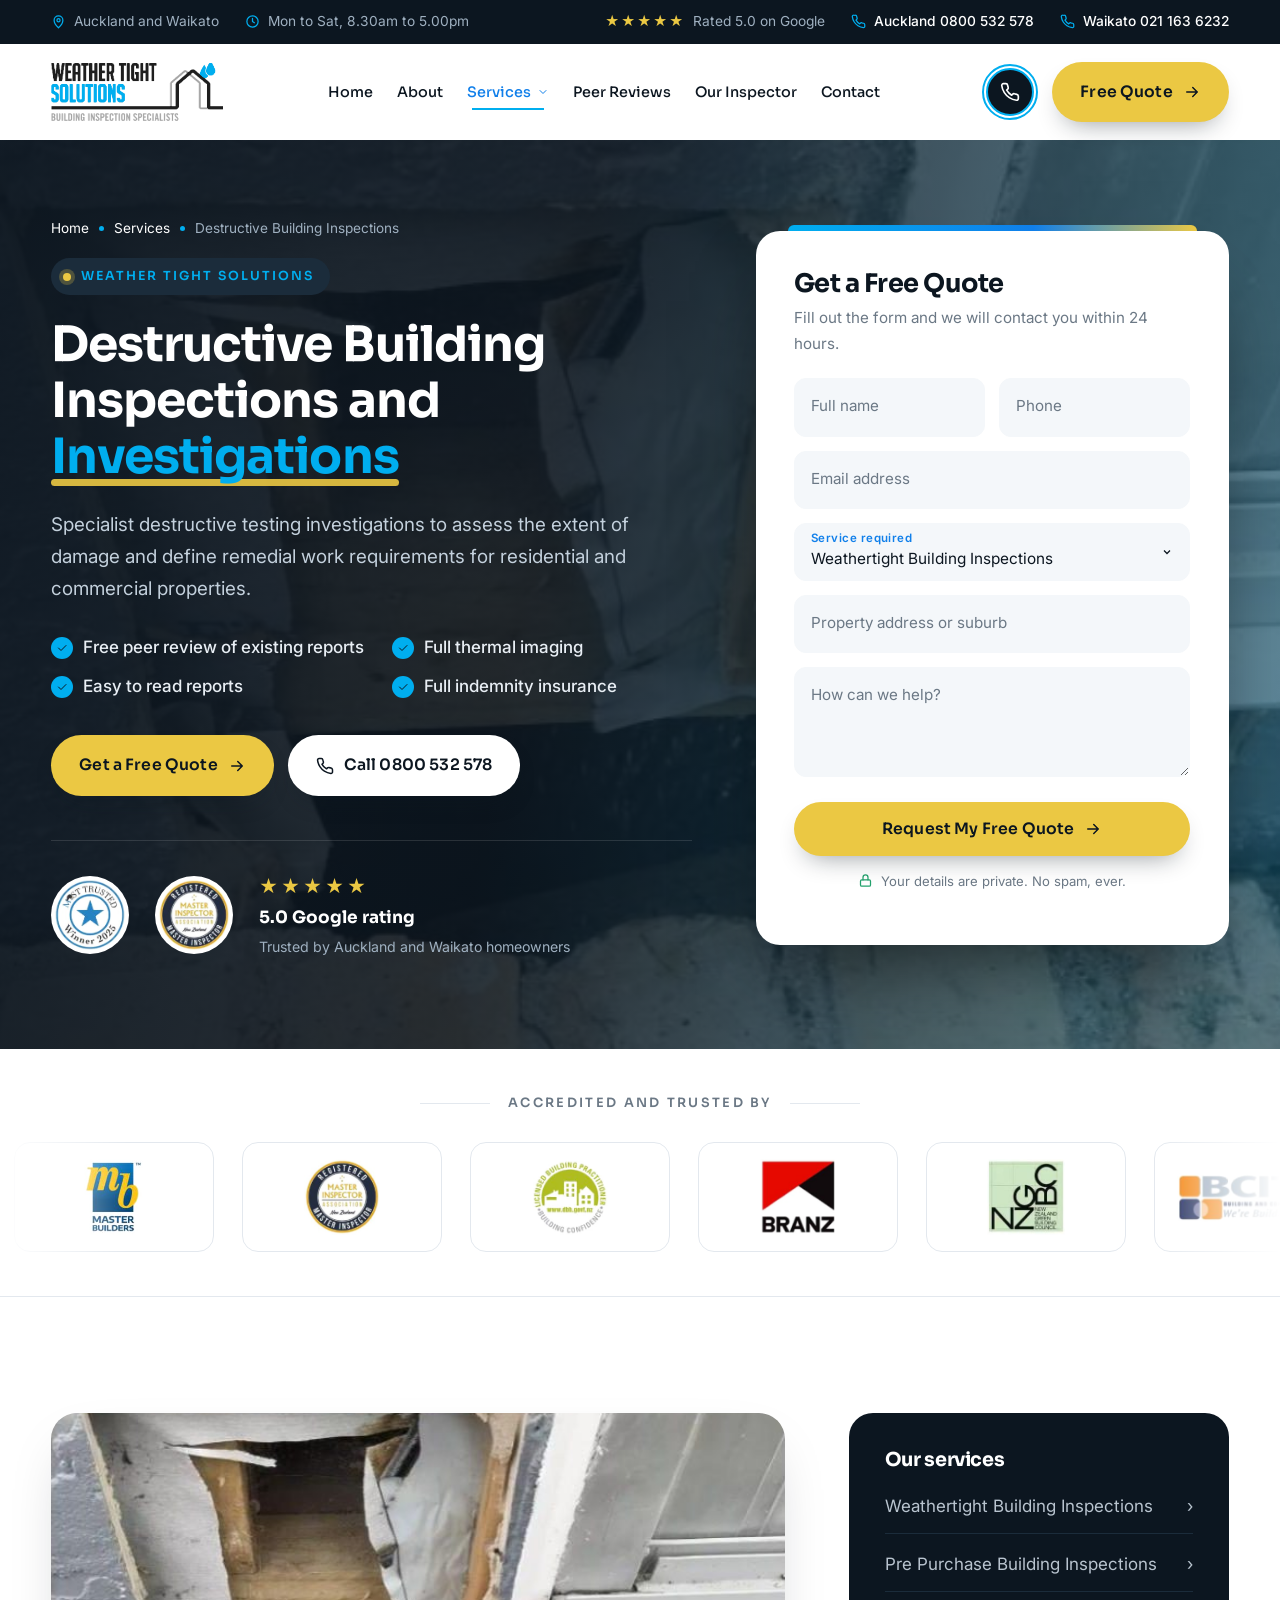
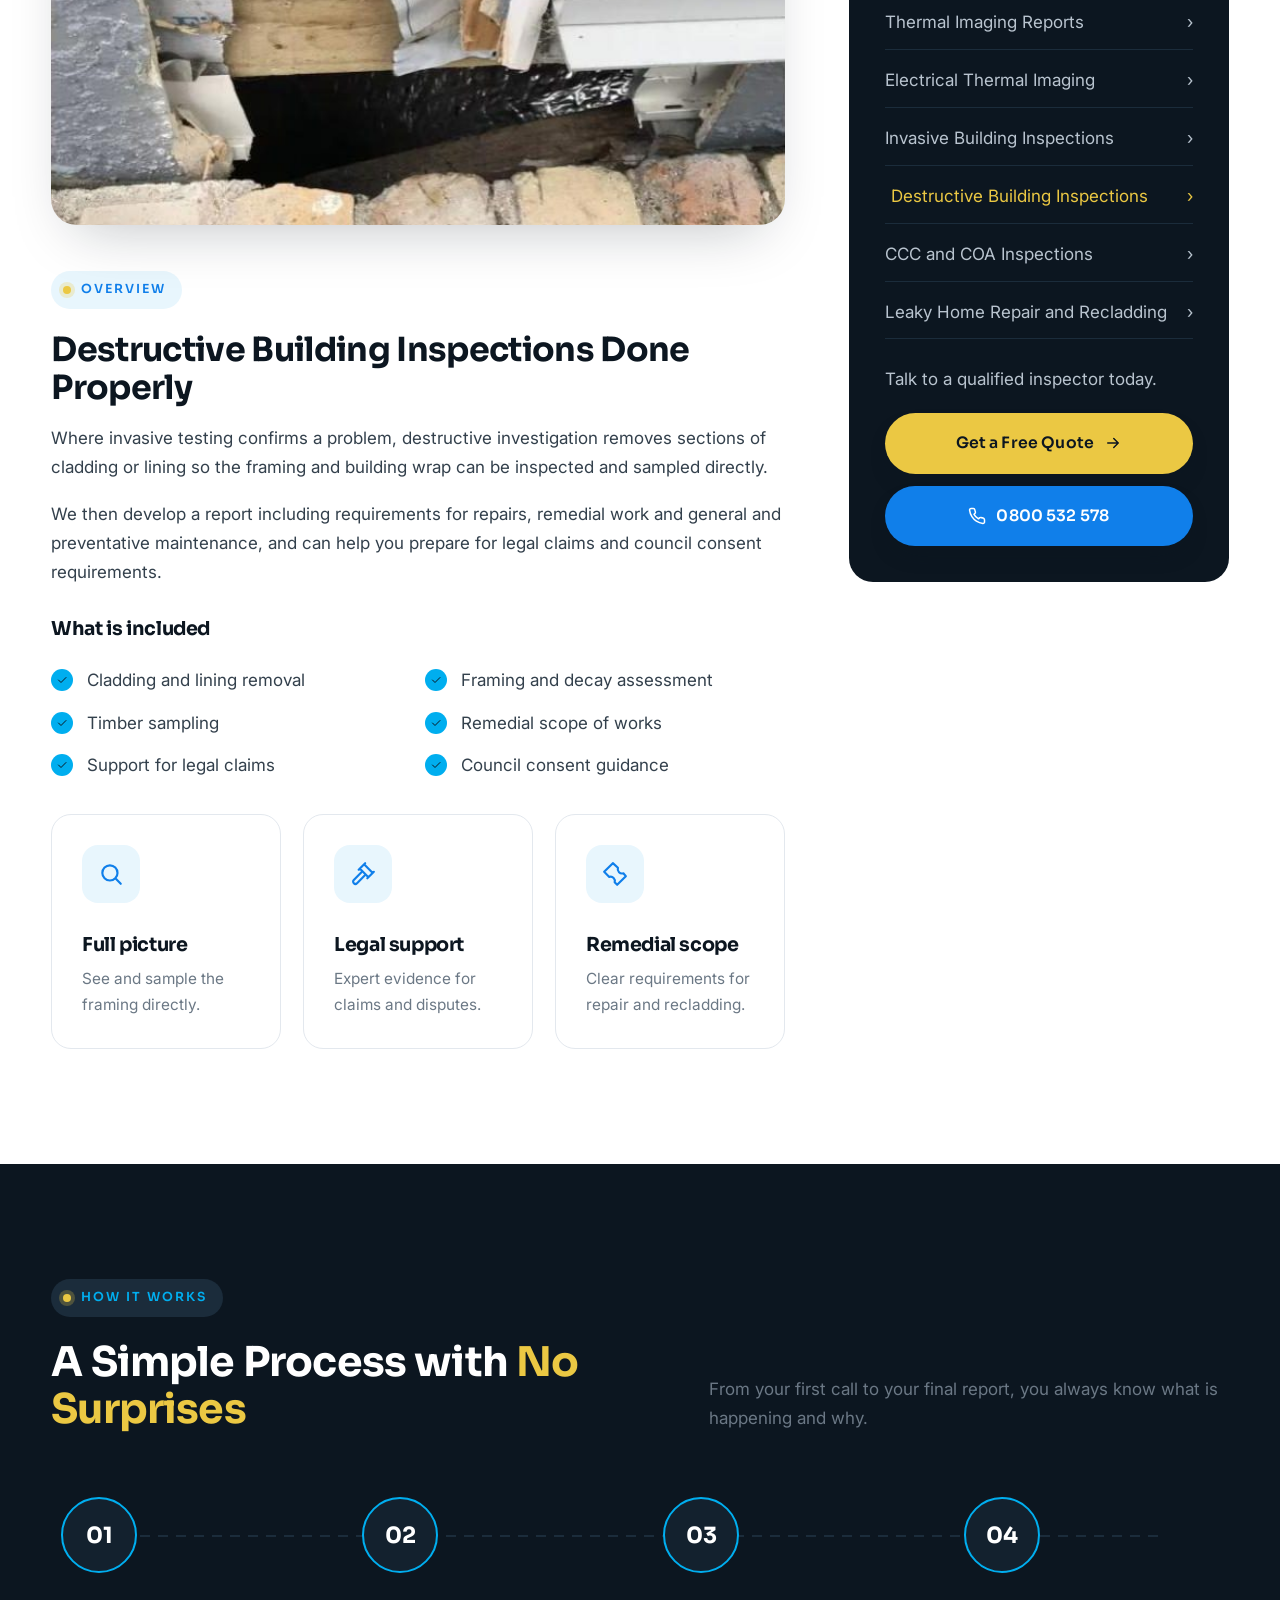
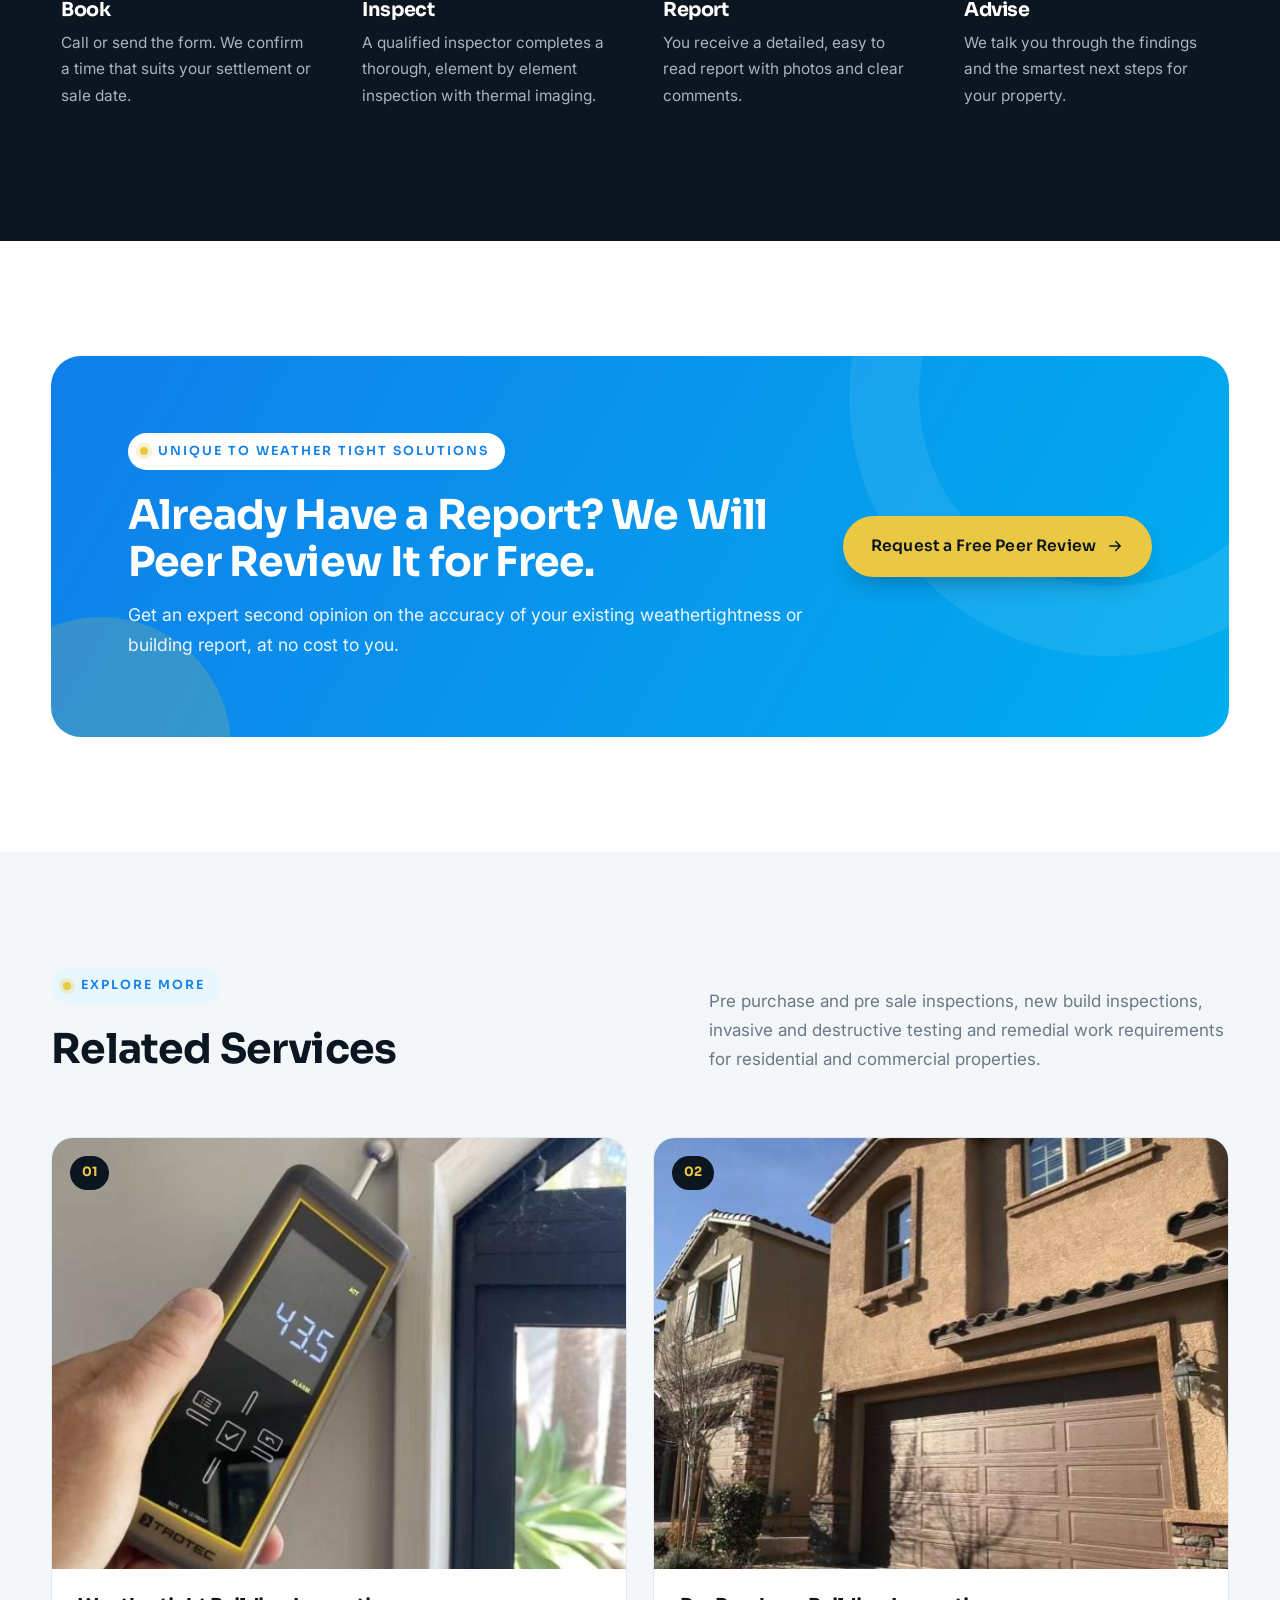
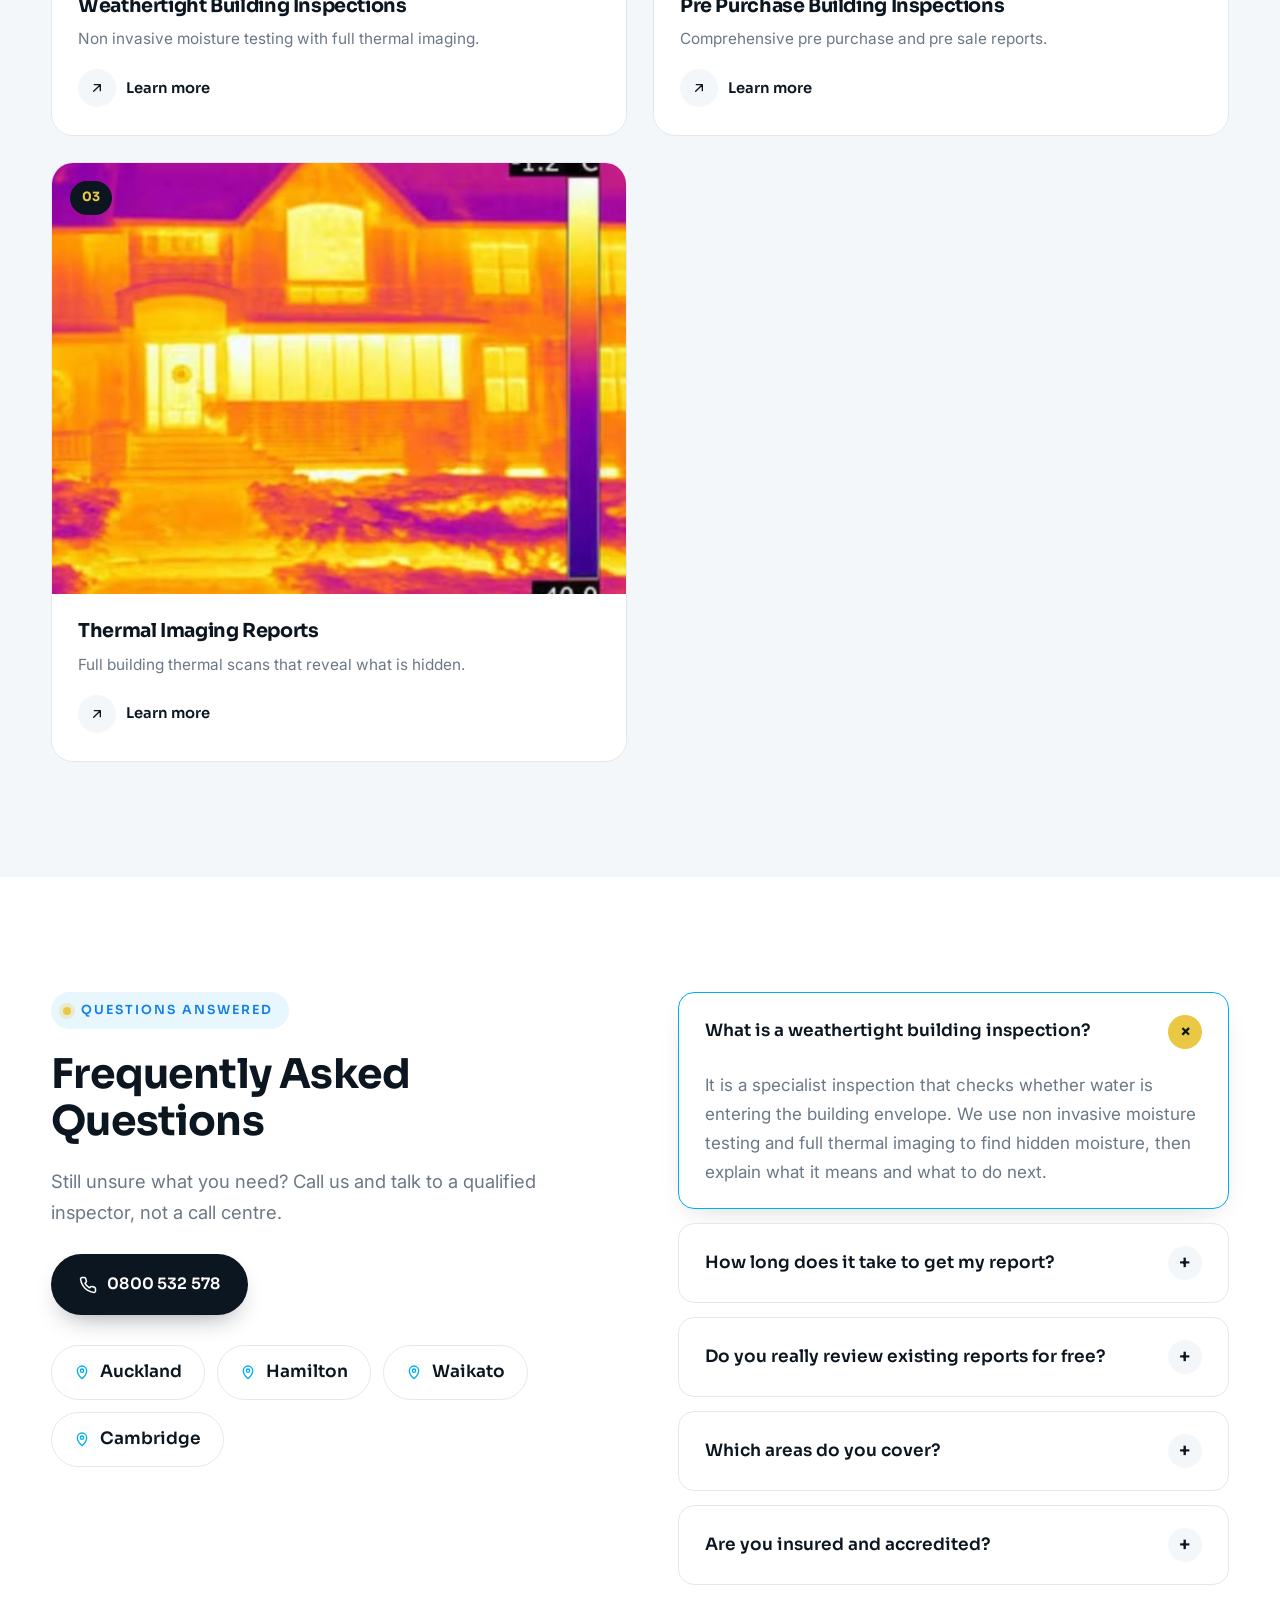
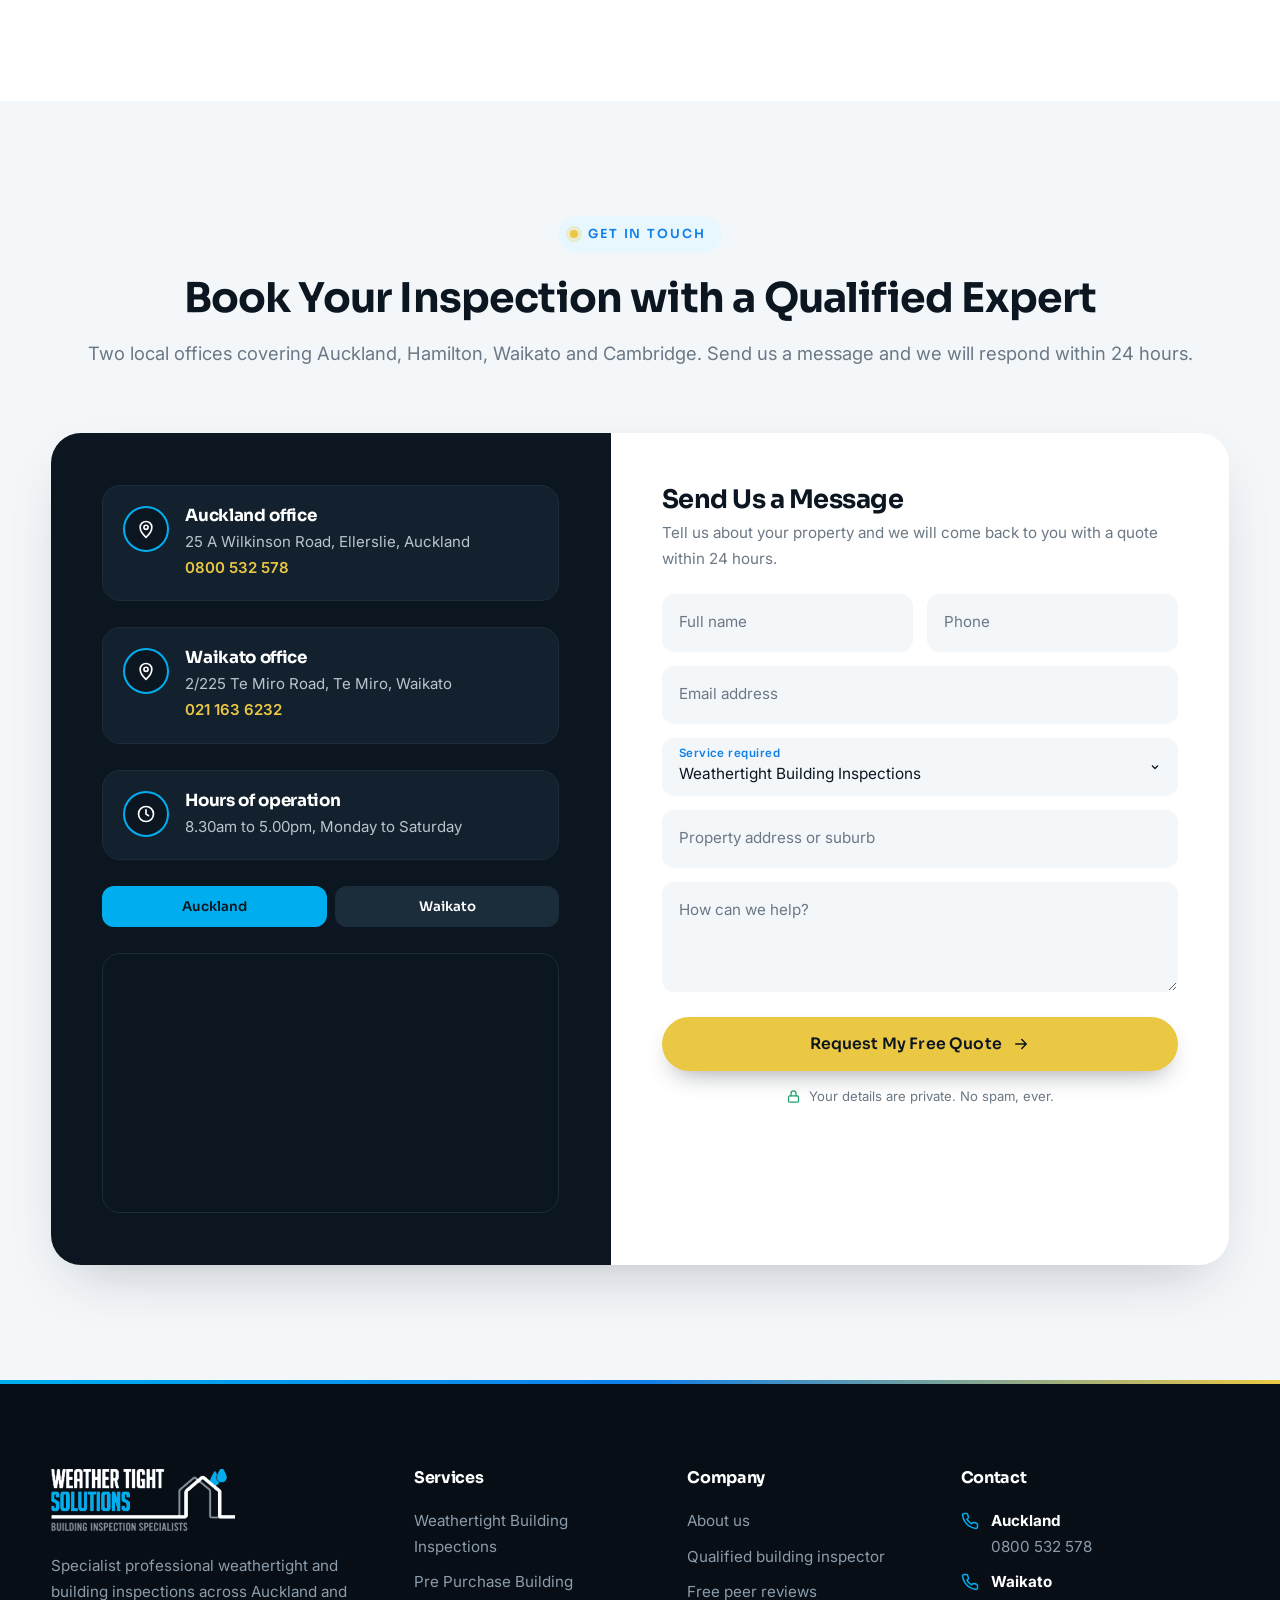
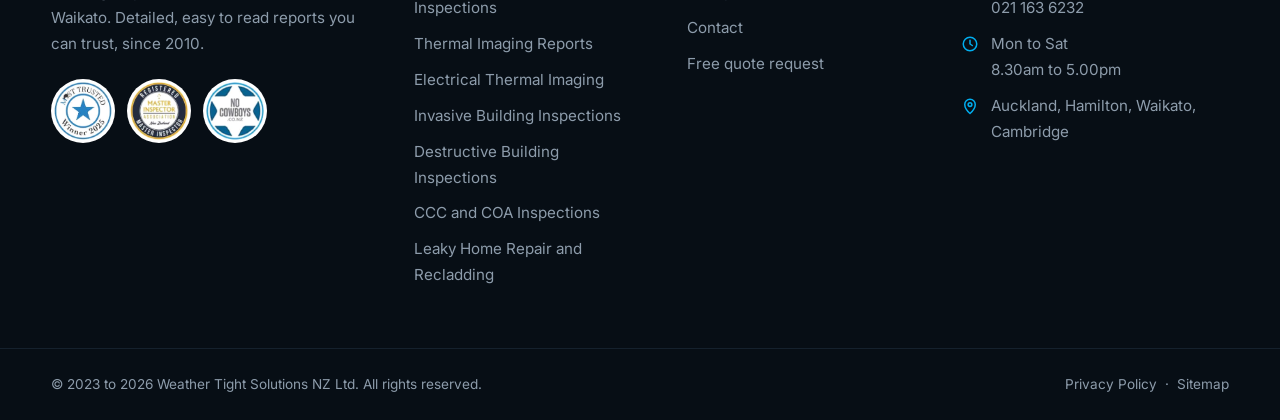
<file: destructive-building-inspections.html>
<!DOCTYPE html>
<html lang="en-NZ">
<head>
<meta charset="utf-8">
<meta name="viewport" content="width=device-width, initial-scale=1">
<title>Destructive Building Inspections Auckland and Waikato | Weather Tight Solutions</title>
<meta name="description" content="Specialist destructive testing investigations to assess the extent of damage and define remedial work requirements for residential and commercial properties.">
<meta name="theme-color" content="#0c1620">
<link rel="icon" href="assets/img/favicon.png">
<link rel="preconnect" href="https://fonts.googleapis.com">
<link rel="preconnect" href="https://fonts.gstatic.com" crossorigin>
<link href="https://fonts.googleapis.com/css2?family=Inter:wght@400;500;600&family=Sora:wght@400;500;600;700;800&display=swap" rel="stylesheet">
<link rel="stylesheet" href="assets/css/style.css">
</head>
<body>
<a class="skip" href="#main">Skip to content</a>
<div class="progress" aria-hidden="true"></div>

<div class="topbar">
  <div class="container">
    <div class="topbar__left">
      <span class="topbar__item"><svg viewBox="0 0 24 24" fill="none" stroke="currentColor" stroke-width="2" stroke-linecap="round" stroke-linejoin="round" aria-hidden="true"><path d="M12 22s7-6.2 7-12a7 7 0 0 0-14 0c0 5.8 7 12 7 12z"/><circle cx="12" cy="10" r="2.5"/></svg>Auckland and Waikato</span>
      <span class="topbar__item hide-md"><svg viewBox="0 0 24 24" fill="none" stroke="currentColor" stroke-width="2" stroke-linecap="round" stroke-linejoin="round" aria-hidden="true"><circle cx="12" cy="12" r="9"/><path d="M12 7v5l3 2"/></svg>Mon to Sat, 8.30am to 5.00pm</span>
    </div>
    <div class="topbar__right">
      <span class="topbar__item"><span class="stars">&#9733;&#9733;&#9733;&#9733;&#9733;</span>Rated 5.0 on Google</span>
      <a class="topbar__item" href="tel:0800532578"><svg viewBox="0 0 24 24" fill="none" stroke="currentColor" stroke-width="2" stroke-linecap="round" stroke-linejoin="round" aria-hidden="true"><path d="M22 16.9v3a2 2 0 0 1-2.2 2 19.8 19.8 0 0 1-8.6-3.1 19.5 19.5 0 0 1-6-6A19.8 19.8 0 0 1 2.1 4.2 2 2 0 0 1 4.1 2h3a2 2 0 0 1 2 1.7c.1.9.4 1.8.7 2.7a2 2 0 0 1-.5 2.1L8 9.8a16 16 0 0 0 6 6l1.3-1.3a2 2 0 0 1 2.1-.4c.9.3 1.8.6 2.7.7a2 2 0 0 1 1.7 2z"/></svg>Auckland 0800 532 578</a>
      <a class="topbar__item" href="tel:0211636232"><svg viewBox="0 0 24 24" fill="none" stroke="currentColor" stroke-width="2" stroke-linecap="round" stroke-linejoin="round" aria-hidden="true"><path d="M22 16.9v3a2 2 0 0 1-2.2 2 19.8 19.8 0 0 1-8.6-3.1 19.5 19.5 0 0 1-6-6A19.8 19.8 0 0 1 2.1 4.2 2 2 0 0 1 4.1 2h3a2 2 0 0 1 2 1.7c.1.9.4 1.8.7 2.7a2 2 0 0 1-.5 2.1L8 9.8a16 16 0 0 0 6 6l1.3-1.3a2 2 0 0 1 2.1-.4c.9.3 1.8.6 2.7.7a2 2 0 0 1 1.7 2z"/></svg>Waikato 021 163 6232</a>
    </div>
  </div>
</div>
<header class="header">
  <div class="container">
    <a class="logo" href="index.html" aria-label="Weather Tight Solutions home"><img src="assets/img/logo.png" alt="Weather Tight Solutions, building inspection specialists" width="630" height="213"></a>
    <ul class="nav">
      <li><a class="nav__link" href="index.html">Home</a></li>
      <li><a class="nav__link" href="about.html">About</a></li>
      <li class="has-drop"><a class="nav__link is-active" href="weathertight-building-inspections.html">Services <svg viewBox="0 0 24 24" fill="none" stroke="currentColor" stroke-width="2" stroke-linecap="round" stroke-linejoin="round" aria-hidden="true"><path d="m6 9 6 6 6-6"/></svg></a>
        <div class="drop"><a href="weathertight-building-inspections.html"><img src="assets/img/svc-weathertight.jpg" alt="" loading="lazy"><div><strong>Weathertight Building Inspections</strong><span>Non invasive moisture testing with full thermal imaging.</span></div></a><a href="pre-purchase-building-inspections.html"><img src="assets/img/svc-building.jpg" alt="" loading="lazy"><div><strong>Pre Purchase Building Inspections</strong><span>Comprehensive pre purchase and pre sale reports.</span></div></a><a href="thermal-imaging-inspections.html"><img src="assets/img/svc-thermal.jpg" alt="" loading="lazy"><div><strong>Thermal Imaging Reports</strong><span>Full building thermal scans that reveal what is hidden.</span></div></a><a href="electrical-thermal-imaging.html"><img src="assets/img/svc-electrical.jpg" alt="" loading="lazy"><div><strong>Electrical Thermal Imaging</strong><span>Insurance and preventative maintenance scans.</span></div></a><a href="invasive-moisture-testing.html"><img src="assets/img/svc-invasive.jpg" alt="" loading="lazy"><div><strong>Invasive Building Inspections</strong><span>Invasive moisture testing for elevated readings.</span></div></a><a href="destructive-building-inspections.html"><img src="assets/img/svc-destructive.jpg" alt="" loading="lazy"><div><strong>Destructive Building Inspections</strong><span>Specialist investigations and remedial scopes.</span></div></a><a href="ccc-coa-inspections.html"><img src="assets/img/svc-consents.jpg" alt="" loading="lazy"><div><strong>CCC and COA Inspections</strong><span>Code compliance and certificate of acceptance support.</span></div></a><a href="leaky-home-repair-recladding.html"><img src="assets/img/svc-leaky.jpg" alt="" loading="lazy"><div><strong>Leaky Home Repair and Recladding</strong><span>Qualified team for repairs and recladding.</span></div></a></div></li>
      <li><a class="nav__link" href="peer-reviews.html">Peer Reviews</a></li>
      <li><a class="nav__link" href="qualified-building-inspector-auckland.html">Our Inspector</a></li>
      <li><a class="nav__link" href="contact.html">Contact</a></li>
    </ul>
    <div class="header__cta">
      <a class="header__phone" href="tel:0800532578"><span class="icon-circle pulse"><svg viewBox="0 0 24 24" fill="none" stroke="currentColor" stroke-width="2" stroke-linecap="round" stroke-linejoin="round" aria-hidden="true"><path d="M22 16.9v3a2 2 0 0 1-2.2 2 19.8 19.8 0 0 1-8.6-3.1 19.5 19.5 0 0 1-6-6A19.8 19.8 0 0 1 2.1 4.2 2 2 0 0 1 4.1 2h3a2 2 0 0 1 2 1.7c.1.9.4 1.8.7 2.7a2 2 0 0 1-.5 2.1L8 9.8a16 16 0 0 0 6 6l1.3-1.3a2 2 0 0 1 2.1-.4c.9.3 1.8.6 2.7.7a2 2 0 0 1 1.7 2z"/></svg></span><div><small>Call us free</small><strong>0800 532 578</strong></div></a>
      <a class="btn btn--yellow" href="contact.html#quote">Free Quote <svg class="arrow" viewBox="0 0 24 24" fill="none" stroke="currentColor" stroke-width="2" stroke-linecap="round" stroke-linejoin="round" aria-hidden="true"><path d="M5 12h14M13 6l6 6-6 6"/></svg></a>
    </div>
    <div class="mobile-actions">
      <a class="icon-circle" href="tel:0800532578" aria-label="Call 0800 532 578"><svg viewBox="0 0 24 24" fill="none" stroke="currentColor" stroke-width="2" stroke-linecap="round" stroke-linejoin="round" aria-hidden="true"><path d="M22 16.9v3a2 2 0 0 1-2.2 2 19.8 19.8 0 0 1-8.6-3.1 19.5 19.5 0 0 1-6-6A19.8 19.8 0 0 1 2.1 4.2 2 2 0 0 1 4.1 2h3a2 2 0 0 1 2 1.7c.1.9.4 1.8.7 2.7a2 2 0 0 1-.5 2.1L8 9.8a16 16 0 0 0 6 6l1.3-1.3a2 2 0 0 1 2.1-.4c.9.3 1.8.6 2.7.7a2 2 0 0 1 1.7 2z"/></svg></a>
      <button class="burger" data-open-menu aria-label="Open menu"><span></span></button>
    </div>
  </div>
</header>
<div class="drawer" aria-hidden="true">
  <div class="drawer__bg" data-close-menu></div>
  <div class="drawer__panel">
    <div class="drawer__head"><img src="assets/img/logo-white.png" alt="Weather Tight Solutions"><button class="drawer__close" data-close-menu aria-label="Close menu">&times;</button></div>
    <nav>
      <a href="index.html">Home</a><a href="about.html">About</a>
      <a href="weathertight-building-inspections.html">Services</a><a class="sub" href="weathertight-building-inspections.html">Weathertight Building Inspections</a><a class="sub" href="pre-purchase-building-inspections.html">Pre Purchase Building Inspections</a><a class="sub" href="thermal-imaging-inspections.html">Thermal Imaging Reports</a><a class="sub" href="electrical-thermal-imaging.html">Electrical Thermal Imaging</a><a class="sub" href="invasive-moisture-testing.html">Invasive Building Inspections</a><a class="sub" href="destructive-building-inspections.html">Destructive Building Inspections</a><a class="sub" href="ccc-coa-inspections.html">CCC and COA Inspections</a><a class="sub" href="leaky-home-repair-recladding.html">Leaky Home Repair and Recladding</a>
      <a href="peer-reviews.html">Peer Reviews</a>
      <a href="qualified-building-inspector-auckland.html">Our Inspector</a>
      <a href="contact.html">Contact</a>
    </nav>
    <a class="btn btn--yellow btn--block" href="contact.html#quote">Get a Free Quote <svg class="arrow" viewBox="0 0 24 24" fill="none" stroke="currentColor" stroke-width="2" stroke-linecap="round" stroke-linejoin="round" aria-hidden="true"><path d="M5 12h14M13 6l6 6-6 6"/></svg></a>
    <a class="btn btn--blue btn--block" href="tel:0800532578"><svg viewBox="0 0 24 24" fill="none" stroke="currentColor" stroke-width="2" stroke-linecap="round" stroke-linejoin="round" aria-hidden="true"><path d="M22 16.9v3a2 2 0 0 1-2.2 2 19.8 19.8 0 0 1-8.6-3.1 19.5 19.5 0 0 1-6-6A19.8 19.8 0 0 1 2.1 4.2 2 2 0 0 1 4.1 2h3a2 2 0 0 1 2 1.7c.1.9.4 1.8.7 2.7a2 2 0 0 1-.5 2.1L8 9.8a16 16 0 0 0 6 6l1.3-1.3a2 2 0 0 1 2.1-.4c.9.3 1.8.6 2.7.7a2 2 0 0 1 1.7 2z"/></svg> 0800 532 578</a>
  </div>
</div>
<main id="main">

<section class="hero hero--inner">
  <div class="hero__bg"><img src="assets/img/svc-destructive.jpg" alt="" fetchpriority="high"></div>
  <div class="container hero__grid">
    <div class="hero__content">
      <nav class="crumbs" aria-label="Breadcrumb"><a href="index.html">Home</a><span class="sep"></span><a href="weathertight-building-inspections.html">Services</a><span class="sep"></span><span>Destructive Building Inspections</span></nav>
      <span class="eyebrow">Weather Tight Solutions</span>
      <h1>Destructive Building Inspections and <em>Investigations</em></h1>
      <p class="hero__text">Specialist destructive testing investigations to assess the extent of damage and define remedial work requirements for residential and commercial properties.</p>
      <ul class="hero__checks"><li><span class="check"><svg viewBox="0 0 24 24" fill="none" stroke="currentColor" stroke-width="2" stroke-linecap="round" stroke-linejoin="round" aria-hidden="true"><path d="m5 12 5 5L20 7"/></svg></span>Free peer review of existing reports</li><li><span class="check"><svg viewBox="0 0 24 24" fill="none" stroke="currentColor" stroke-width="2" stroke-linecap="round" stroke-linejoin="round" aria-hidden="true"><path d="m5 12 5 5L20 7"/></svg></span>Full thermal imaging</li><li><span class="check"><svg viewBox="0 0 24 24" fill="none" stroke="currentColor" stroke-width="2" stroke-linecap="round" stroke-linejoin="round" aria-hidden="true"><path d="m5 12 5 5L20 7"/></svg></span>Easy to read reports</li><li><span class="check"><svg viewBox="0 0 24 24" fill="none" stroke="currentColor" stroke-width="2" stroke-linecap="round" stroke-linejoin="round" aria-hidden="true"><path d="m5 12 5 5L20 7"/></svg></span>Full indemnity insurance</li></ul>
      <div class="btn-row">
        <a class="btn btn--yellow" href="#quote">Get a Free Quote <svg class="arrow" viewBox="0 0 24 24" fill="none" stroke="currentColor" stroke-width="2" stroke-linecap="round" stroke-linejoin="round" aria-hidden="true"><path d="M5 12h14M13 6l6 6-6 6"/></svg></a>
        <a class="btn btn--white" href="tel:0800532578"><svg viewBox="0 0 24 24" fill="none" stroke="currentColor" stroke-width="2" stroke-linecap="round" stroke-linejoin="round" aria-hidden="true"><path d="M22 16.9v3a2 2 0 0 1-2.2 2 19.8 19.8 0 0 1-8.6-3.1 19.5 19.5 0 0 1-6-6A19.8 19.8 0 0 1 2.1 4.2 2 2 0 0 1 4.1 2h3a2 2 0 0 1 2 1.7c.1.9.4 1.8.7 2.7a2 2 0 0 1-.5 2.1L8 9.8a16 16 0 0 0 6 6l1.3-1.3a2 2 0 0 1 2.1-.4c.9.3 1.8.6 2.7.7a2 2 0 0 1 1.7 2z"/></svg> Call 0800 532 578</a>
      </div>
      <div class="hero__trust">
        <img src="assets/img/logos/most-trusted-2025.png" alt="Most Trusted Winner 2025">
        <img src="assets/img/logos/master-inspector.png" alt="Registered Master Inspector">
        <div class="rating"><span class="stars">&#9733;&#9733;&#9733;&#9733;&#9733;</span><strong>5.0 Google rating</strong><small>Trusted by Auckland and Waikato homeowners</small></div>
      </div>
    </div>
    
<div class="form-card" id="quote">
  <h2>Get a Free Quote</h2>
  <p>Fill out the form and we will contact you within 24 hours.</p>
  <form data-quote novalidate>
    <div class="form-grid">
      <div class="field"><input id="quote-name" name="name" placeholder=" " required><label for="quote-name">Full name</label></div>
      <div class="field"><input id="quote-phone" name="phone" type="tel" placeholder=" " required><label for="quote-phone">Phone</label></div>
      <div class="field full"><input id="quote-email" name="email" type="email" placeholder=" " required><label for="quote-email">Email address</label></div>
      <div class="field full"><select id="quote-service" name="service"><option>Weathertight Building Inspections</option><option>Pre Purchase Building Inspections</option><option>Thermal Imaging Reports</option><option>Electrical Thermal Imaging</option><option>Invasive Building Inspections</option><option>Destructive Building Inspections</option><option>CCC and COA Inspections</option><option>Leaky Home Repair and Recladding</option><option>Free peer review</option><option>Something else</option></select><label for="quote-service">Service required</label></div>
      <div class="field full"><input id="quote-address" name="address" placeholder=" "><label for="quote-address">Property address or suburb</label></div>
      <div class="field full"><textarea id="quote-msg" name="message" placeholder=" "></textarea><label for="quote-msg">How can we help?</label></div>
    </div>
    <button class="btn btn--yellow btn--block" type="submit" style="margin-top:16px">Request My Free Quote <svg class="arrow" viewBox="0 0 24 24" fill="none" stroke="currentColor" stroke-width="2" stroke-linecap="round" stroke-linejoin="round" aria-hidden="true"><path d="M5 12h14M13 6l6 6-6 6"/></svg></button>
    <p class="form-note"><svg viewBox="0 0 24 24" fill="none" stroke="currentColor" stroke-width="2" stroke-linecap="round" stroke-linejoin="round" aria-hidden="true"><rect x="4" y="11" width="16" height="10" rx="2"/><path d="M8 11V7a4 4 0 0 1 8 0v4"/></svg>Your details are private. No spam, ever.</p>
    <div class="form-success"><span class="check"><svg viewBox="0 0 24 24" fill="none" stroke="currentColor" stroke-width="2" stroke-linecap="round" stroke-linejoin="round" aria-hidden="true"><path d="m5 12 5 5L20 7"/></svg></span><h3>Thank you, we have your request</h3><p>Our team will be in touch within 24 hours. Need us sooner? Call <a href="tel:0800532578"><strong>0800 532 578</strong></a>.</p></div>
  </form>
</div>
  </div>
</section>
<section class="logos" aria-label="Accreditations and partners">
  <div class="logos__head">Accredited and trusted by</div>
  <div class="logos__mask"><div class="marquee"><div class="marquee__item"><img src="assets/img/logos/master-builders.png" alt="Registered Master Builders" loading="lazy"></div><div class="marquee__item"><img src="assets/img/logos/master-inspector.png" alt="Registered Master Inspector Association NZ" loading="lazy"></div><div class="marquee__item"><img src="assets/img/logos/lbp.png" alt="Licensed Building Practitioner" loading="lazy"></div><div class="marquee__item"><img src="assets/img/logos/branz.png" alt="BRANZ" loading="lazy"></div><div class="marquee__item"><img src="assets/img/logos/nzgbc.png" alt="New Zealand Green Building Council" loading="lazy"></div><div class="marquee__item"><img src="assets/img/logos/bcito.png" alt="BCITO" loading="lazy"></div><div class="marquee__item"><img src="assets/img/logos/hazardco.png" alt="HazardCo" loading="lazy"></div><div class="marquee__item"><img src="assets/img/logos/no-cowboys.png" alt="No Cowboys" loading="lazy"></div><div class="marquee__item"><img src="assets/img/logos/most-trusted-2025.png" alt="Most Trusted Winner 2025" loading="lazy"></div><div class="marquee__item"><img src="assets/img/logos/master-builders.png" aria-hidden="true" alt="Registered Master Builders" loading="lazy"></div><div class="marquee__item"><img src="assets/img/logos/master-inspector.png" aria-hidden="true" alt="Registered Master Inspector Association NZ" loading="lazy"></div><div class="marquee__item"><img src="assets/img/logos/lbp.png" aria-hidden="true" alt="Licensed Building Practitioner" loading="lazy"></div><div class="marquee__item"><img src="assets/img/logos/branz.png" aria-hidden="true" alt="BRANZ" loading="lazy"></div><div class="marquee__item"><img src="assets/img/logos/nzgbc.png" aria-hidden="true" alt="New Zealand Green Building Council" loading="lazy"></div><div class="marquee__item"><img src="assets/img/logos/bcito.png" aria-hidden="true" alt="BCITO" loading="lazy"></div><div class="marquee__item"><img src="assets/img/logos/hazardco.png" aria-hidden="true" alt="HazardCo" loading="lazy"></div><div class="marquee__item"><img src="assets/img/logos/no-cowboys.png" aria-hidden="true" alt="No Cowboys" loading="lazy"></div><div class="marquee__item"><img src="assets/img/logos/most-trusted-2025.png" aria-hidden="true" alt="Most Trusted Winner 2025" loading="lazy"></div></div></div>
</section>
<section class="section">
  <div class="container content-layout">
    <div class="prose">
      <div class="split" style="grid-template-columns:1fr;gap:40px">
        <div class="media-frame reveal"><img src="assets/img/svc-destructive.jpg" alt="Destructive Building Inspections" style="aspect-ratio:16/9" loading="lazy"></div>
      </div>
      <div class="reveal" style="margin-top:46px">
        <span class="eyebrow">Overview</span>
        <h2>Destructive Building Inspections Done Properly</h2>
        <p>Where invasive testing confirms a problem, destructive investigation removes sections of cladding or lining so the framing and building wrap can be inspected and sampled directly.</p><p>We then develop a report including requirements for repairs, remedial work and general and preventative maintenance, and can help you prepare for legal claims and council consent requirements.</p>
        <h3>What is included</h3>
        <ul class="ticks ticks--2"><li><span class="check"><svg viewBox="0 0 24 24" fill="none" stroke="currentColor" stroke-width="2" stroke-linecap="round" stroke-linejoin="round" aria-hidden="true"><path d="m5 12 5 5L20 7"/></svg></span>Cladding and lining removal</li><li><span class="check"><svg viewBox="0 0 24 24" fill="none" stroke="currentColor" stroke-width="2" stroke-linecap="round" stroke-linejoin="round" aria-hidden="true"><path d="m5 12 5 5L20 7"/></svg></span>Framing and decay assessment</li><li><span class="check"><svg viewBox="0 0 24 24" fill="none" stroke="currentColor" stroke-width="2" stroke-linecap="round" stroke-linejoin="round" aria-hidden="true"><path d="m5 12 5 5L20 7"/></svg></span>Timber sampling</li><li><span class="check"><svg viewBox="0 0 24 24" fill="none" stroke="currentColor" stroke-width="2" stroke-linecap="round" stroke-linejoin="round" aria-hidden="true"><path d="m5 12 5 5L20 7"/></svg></span>Remedial scope of works</li><li><span class="check"><svg viewBox="0 0 24 24" fill="none" stroke="currentColor" stroke-width="2" stroke-linecap="round" stroke-linejoin="round" aria-hidden="true"><path d="m5 12 5 5L20 7"/></svg></span>Support for legal claims</li><li><span class="check"><svg viewBox="0 0 24 24" fill="none" stroke="currentColor" stroke-width="2" stroke-linecap="round" stroke-linejoin="round" aria-hidden="true"><path d="m5 12 5 5L20 7"/></svg></span>Council consent guidance</li></ul>
      </div>
      <div class="feature-grid stagger" style="margin-top:20px"><div class="feature"><div class="why__icon"><svg viewBox="0 0 24 24" fill="none" stroke="currentColor" stroke-width="2" stroke-linecap="round" stroke-linejoin="round" aria-hidden="true"><circle cx="11" cy="11" r="7"/><path d="m21 21-4.3-4.3"/></svg></div><h3>Full picture</h3><p>See and sample the framing directly.</p></div><div class="feature"><div class="why__icon"><svg viewBox="0 0 24 24" fill="none" stroke="currentColor" stroke-width="2" stroke-linecap="round" stroke-linejoin="round" aria-hidden="true"><path d="m14 13-7.5 7.5a2.1 2.1 0 0 1-3-3L11 10"/><path d="m16 16 6-6M8 8l6-6M9 7l8 8M21 11l-8-8"/></svg></div><h3>Legal support</h3><p>Expert evidence for claims and disputes.</p></div><div class="feature"><div class="why__icon"><svg viewBox="0 0 24 24" fill="none" stroke="currentColor" stroke-width="2" stroke-linecap="round" stroke-linejoin="round" aria-hidden="true"><path d="M14.7 6.3a4 4 0 0 0 5 5L22 14l-8 8-2.3-2.3a4 4 0 0 0-5-5L2 10l8-8z"/></svg></div><h3>Remedial scope</h3><p>Clear requirements for repair and recladding.</p></div></div>
    </div>
    <aside class="aside-card reveal-r">
      <h3>Our services</h3>
      <ul><li><a href="weathertight-building-inspections.html">Weathertight Building Inspections<span>&#8250;</span></a></li><li><a href="pre-purchase-building-inspections.html">Pre Purchase Building Inspections<span>&#8250;</span></a></li><li><a href="thermal-imaging-inspections.html">Thermal Imaging Reports<span>&#8250;</span></a></li><li><a href="electrical-thermal-imaging.html">Electrical Thermal Imaging<span>&#8250;</span></a></li><li><a href="invasive-moisture-testing.html">Invasive Building Inspections<span>&#8250;</span></a></li><li><a href="destructive-building-inspections.html" class="is-active">Destructive Building Inspections<span>&#8250;</span></a></li><li><a href="ccc-coa-inspections.html">CCC and COA Inspections<span>&#8250;</span></a></li><li><a href="leaky-home-repair-recladding.html">Leaky Home Repair and Recladding<span>&#8250;</span></a></li></ul>
      <p>Talk to a qualified inspector today.</p>
      <a class="btn btn--yellow btn--block" href="#quote">Get a Free Quote <svg class="arrow" viewBox="0 0 24 24" fill="none" stroke="currentColor" stroke-width="2" stroke-linecap="round" stroke-linejoin="round" aria-hidden="true"><path d="M5 12h14M13 6l6 6-6 6"/></svg></a>
      <a class="btn btn--blue btn--block" style="margin-top:12px" href="tel:0800532578"><svg viewBox="0 0 24 24" fill="none" stroke="currentColor" stroke-width="2" stroke-linecap="round" stroke-linejoin="round" aria-hidden="true"><path d="M22 16.9v3a2 2 0 0 1-2.2 2 19.8 19.8 0 0 1-8.6-3.1 19.5 19.5 0 0 1-6-6A19.8 19.8 0 0 1 2.1 4.2 2 2 0 0 1 4.1 2h3a2 2 0 0 1 2 1.7c.1.9.4 1.8.7 2.7a2 2 0 0 1-.5 2.1L8 9.8a16 16 0 0 0 6 6l1.3-1.3a2 2 0 0 1 2.1-.4c.9.3 1.8.6 2.7.7a2 2 0 0 1 1.7 2z"/></svg> 0800 532 578</a>
    </aside>
  </div>
</section>
<section class="section section--dark">
  <div class="container">
    <div class="head reveal">
      <div><span class="eyebrow">How it works</span><h2>A Simple Process with <span class="text-yellow">No Surprises</span></h2></div>
      <p>From your first call to your final report, you always know what is happening and why.</p>
    </div>
    <div class="process stagger"><div class="step"><div class="step__n">01</div><h3>Book</h3><p>Call or send the form. We confirm a time that suits your settlement or sale date.</p></div><div class="step"><div class="step__n">02</div><h3>Inspect</h3><p>A qualified inspector completes a thorough, element by element inspection with thermal imaging.</p></div><div class="step"><div class="step__n">03</div><h3>Report</h3><p>You receive a detailed, easy to read report with photos and clear comments.</p></div><div class="step"><div class="step__n">04</div><h3>Advise</h3><p>We talk you through the findings and the smartest next steps for your property.</p></div></div>
  </div>
</section><div style="height:clamp(72px,9vw,140px)"></div>
<section class="section" style="padding-top:0">
  <div class="container">
    <div class="band reveal">
      <div>
        <span class="eyebrow">Unique to Weather Tight Solutions</span>
        <h2>Already Have a Report? We Will Peer Review It for Free.</h2>
        <p>Get an expert second opinion on the accuracy of your existing weathertightness or building report, at no cost to you.</p>
      </div>
      <div class="btn-row"><a class="btn btn--yellow" href="peer-reviews.html">Request a Free Peer Review <svg class="arrow" viewBox="0 0 24 24" fill="none" stroke="currentColor" stroke-width="2" stroke-linecap="round" stroke-linejoin="round" aria-hidden="true"><path d="M5 12h14M13 6l6 6-6 6"/></svg></a></div>
    </div>
  </div>
</section>
<section class="section section--mist">
  <div class="container">
    <div class="head reveal">
      <div><span class="eyebrow">Explore more</span><h2>Related Services</h2></div>
      <p>Pre purchase and pre sale inspections, new build inspections, invasive and destructive testing and remedial work requirements for residential and commercial properties.</p>
    </div>
    <div class="cards cards--3 stagger">
<a class="card" href="weathertight-building-inspections.html">
  <div class="card__img"><img src="assets/img/svc-weathertight.jpg" alt="Weathertight Building Inspections" loading="lazy"><span class="card__num">01</span></div>
  <div class="card__body"><h3>Weathertight Building Inspections</h3><p>Non invasive moisture testing with full thermal imaging.</p><span class="card__more"><i><svg viewBox="0 0 24 24" fill="none" stroke="currentColor" stroke-width="2" stroke-linecap="round" stroke-linejoin="round" aria-hidden="true"><path d="M7 17 17 7M8 7h9v9"/></svg></i>Learn more</span></div>
</a>
<a class="card" href="pre-purchase-building-inspections.html">
  <div class="card__img"><img src="assets/img/svc-building.jpg" alt="Pre Purchase Building Inspections" loading="lazy"><span class="card__num">02</span></div>
  <div class="card__body"><h3>Pre Purchase Building Inspections</h3><p>Comprehensive pre purchase and pre sale reports.</p><span class="card__more"><i><svg viewBox="0 0 24 24" fill="none" stroke="currentColor" stroke-width="2" stroke-linecap="round" stroke-linejoin="round" aria-hidden="true"><path d="M7 17 17 7M8 7h9v9"/></svg></i>Learn more</span></div>
</a>
<a class="card" href="thermal-imaging-inspections.html">
  <div class="card__img"><img src="assets/img/svc-thermal.jpg" alt="Thermal Imaging Reports" loading="lazy"><span class="card__num">03</span></div>
  <div class="card__body"><h3>Thermal Imaging Reports</h3><p>Full building thermal scans that reveal what is hidden.</p><span class="card__more"><i><svg viewBox="0 0 24 24" fill="none" stroke="currentColor" stroke-width="2" stroke-linecap="round" stroke-linejoin="round" aria-hidden="true"><path d="M7 17 17 7M8 7h9v9"/></svg></i>Learn more</span></div>
</a></div>
  </div>
</section>
<section class="section">
  <div class="container split" style="align-items:start">
    <div class="reveal-l">
      <span class="eyebrow">Questions answered</span>
      <h2>Frequently Asked Questions</h2>
      <p class="lead">Still unsure what you need? Call us and talk to a qualified inspector, not a call centre.</p>
      <div class="btn-row" style="margin-top:26px"><a class="btn btn--dark" href="tel:0800532578"><svg viewBox="0 0 24 24" fill="none" stroke="currentColor" stroke-width="2" stroke-linecap="round" stroke-linejoin="round" aria-hidden="true"><path d="M22 16.9v3a2 2 0 0 1-2.2 2 19.8 19.8 0 0 1-8.6-3.1 19.5 19.5 0 0 1-6-6A19.8 19.8 0 0 1 2.1 4.2 2 2 0 0 1 4.1 2h3a2 2 0 0 1 2 1.7c.1.9.4 1.8.7 2.7a2 2 0 0 1-.5 2.1L8 9.8a16 16 0 0 0 6 6l1.3-1.3a2 2 0 0 1 2.1-.4c.9.3 1.8.6 2.7.7a2 2 0 0 1 1.7 2z"/></svg> 0800 532 578</a></div>
      <div class="areas" style="justify-content:flex-start">
        <span><svg viewBox="0 0 24 24" fill="none" stroke="currentColor" stroke-width="2" stroke-linecap="round" stroke-linejoin="round" aria-hidden="true"><path d="M12 22s7-6.2 7-12a7 7 0 0 0-14 0c0 5.8 7 12 7 12z"/><circle cx="12" cy="10" r="2.5"/></svg>Auckland</span><span><svg viewBox="0 0 24 24" fill="none" stroke="currentColor" stroke-width="2" stroke-linecap="round" stroke-linejoin="round" aria-hidden="true"><path d="M12 22s7-6.2 7-12a7 7 0 0 0-14 0c0 5.8 7 12 7 12z"/><circle cx="12" cy="10" r="2.5"/></svg>Hamilton</span><span><svg viewBox="0 0 24 24" fill="none" stroke="currentColor" stroke-width="2" stroke-linecap="round" stroke-linejoin="round" aria-hidden="true"><path d="M12 22s7-6.2 7-12a7 7 0 0 0-14 0c0 5.8 7 12 7 12z"/><circle cx="12" cy="10" r="2.5"/></svg>Waikato</span><span><svg viewBox="0 0 24 24" fill="none" stroke="currentColor" stroke-width="2" stroke-linecap="round" stroke-linejoin="round" aria-hidden="true"><path d="M12 22s7-6.2 7-12a7 7 0 0 0-14 0c0 5.8 7 12 7 12z"/><circle cx="12" cy="10" r="2.5"/></svg>Cambridge</span>
      </div>
    </div>
    <div class="faq reveal-r"><details open><summary>What is a weathertight building inspection?<i>+</i></summary><div>It is a specialist inspection that checks whether water is entering the building envelope. We use non invasive moisture testing and full thermal imaging to find hidden moisture, then explain what it means and what to do next.</div></details><details><summary>How long does it take to get my report?<i>+</i></summary><div>Reports are detailed yet easy to read, with photos and comments throughout. We will confirm the turnaround when you book so it fits your settlement or sale timeline.</div></details><details><summary>Do you really review existing reports for free?<i>+</i></summary><div>Yes. Unique to our company, we peer review existing weathertightness or building reports free of charge and tell you whether further investigation is needed.</div></details><details><summary>Which areas do you cover?<i>+</i></summary><div>We have offices in Ellerslie, Auckland and Te Miro, Waikato, and regularly inspect across Auckland, Hamilton, Waikato and Cambridge.</div></details><details><summary>Are you insured and accredited?<i>+</i></summary><div>Yes. We carry full indemnity insurance with additional wet home cover, and our inspector is trained by the New Zealand Institute of Building Surveyors to their highest level.</div></details></div>
  </div>
</section>
<section class="section section--mist" id="contact">
  <div class="container">
    <div class="head center reveal">
      <span class="eyebrow">Get in touch</span>
      <h2>Book Your Inspection with a Qualified Expert</h2>
      <p class="lead">Two local offices covering Auckland, Hamilton, Waikato and Cambridge. Send us a message and we will respond within 24 hours.</p>
    </div>
    <div class="contact reveal">
      <div class="contact__info">
        <div class="office">
          <span class="icon-circle"><svg viewBox="0 0 24 24" fill="none" stroke="currentColor" stroke-width="2" stroke-linecap="round" stroke-linejoin="round" aria-hidden="true"><path d="M12 22s7-6.2 7-12a7 7 0 0 0-14 0c0 5.8 7 12 7 12z"/><circle cx="12" cy="10" r="2.5"/></svg></span>
          <div><h3>Auckland office</h3><p>25 A Wilkinson Road, Ellerslie, Auckland</p><p><a href="tel:0800532578">0800 532 578</a></p></div>
        </div>
        <div class="office">
          <span class="icon-circle"><svg viewBox="0 0 24 24" fill="none" stroke="currentColor" stroke-width="2" stroke-linecap="round" stroke-linejoin="round" aria-hidden="true"><path d="M12 22s7-6.2 7-12a7 7 0 0 0-14 0c0 5.8 7 12 7 12z"/><circle cx="12" cy="10" r="2.5"/></svg></span>
          <div><h3>Waikato office</h3><p>2/225 Te Miro Road, Te Miro, Waikato</p><p><a href="tel:0211636232">021 163 6232</a></p></div>
        </div>
        <div class="office">
          <span class="icon-circle"><svg viewBox="0 0 24 24" fill="none" stroke="currentColor" stroke-width="2" stroke-linecap="round" stroke-linejoin="round" aria-hidden="true"><circle cx="12" cy="12" r="9"/><path d="M12 7v5l3 2"/></svg></span>
          <div><h3>Hours of operation</h3><p>8.30am to 5.00pm, Monday to Saturday</p></div>
        </div>
        <div class="map-tabs">
          <button class="is-active" data-q="25A Wilkinson Road, Ellerslie, Auckland 1051">Auckland</button>
          <button data-q="225 Te Miro Road, Te Miro, Waikato">Waikato</button>
        </div>
        <div class="map"><iframe title="Weather Tight Solutions location map" loading="lazy" referrerpolicy="no-referrer-when-downgrade" src="https://maps.google.com/maps?q=25A%20Wilkinson%20Road%2C%20Ellerslie%2C%20Auckland%201051&z=14&output=embed"></iframe></div>
      </div>
      <div class="contact__form">
        
<div class="form-card" id="contact-form">
  <h2>Send Us a Message</h2>
  <p>Tell us about your property and we will come back to you with a quote within 24 hours.</p>
  <form data-quote novalidate>
    <div class="form-grid">
      <div class="field"><input id="contact-form-name" name="name" placeholder=" " required><label for="contact-form-name">Full name</label></div>
      <div class="field"><input id="contact-form-phone" name="phone" type="tel" placeholder=" " required><label for="contact-form-phone">Phone</label></div>
      <div class="field full"><input id="contact-form-email" name="email" type="email" placeholder=" " required><label for="contact-form-email">Email address</label></div>
      <div class="field full"><select id="contact-form-service" name="service"><option>Weathertight Building Inspections</option><option>Pre Purchase Building Inspections</option><option>Thermal Imaging Reports</option><option>Electrical Thermal Imaging</option><option>Invasive Building Inspections</option><option>Destructive Building Inspections</option><option>CCC and COA Inspections</option><option>Leaky Home Repair and Recladding</option><option>Free peer review</option><option>Something else</option></select><label for="contact-form-service">Service required</label></div>
      <div class="field full"><input id="contact-form-address" name="address" placeholder=" "><label for="contact-form-address">Property address or suburb</label></div>
      <div class="field full"><textarea id="contact-form-msg" name="message" placeholder=" "></textarea><label for="contact-form-msg">How can we help?</label></div>
    </div>
    <button class="btn btn--yellow btn--block" type="submit" style="margin-top:16px">Request My Free Quote <svg class="arrow" viewBox="0 0 24 24" fill="none" stroke="currentColor" stroke-width="2" stroke-linecap="round" stroke-linejoin="round" aria-hidden="true"><path d="M5 12h14M13 6l6 6-6 6"/></svg></button>
    <p class="form-note"><svg viewBox="0 0 24 24" fill="none" stroke="currentColor" stroke-width="2" stroke-linecap="round" stroke-linejoin="round" aria-hidden="true"><rect x="4" y="11" width="16" height="10" rx="2"/><path d="M8 11V7a4 4 0 0 1 8 0v4"/></svg>Your details are private. No spam, ever.</p>
    <div class="form-success"><span class="check"><svg viewBox="0 0 24 24" fill="none" stroke="currentColor" stroke-width="2" stroke-linecap="round" stroke-linejoin="round" aria-hidden="true"><path d="m5 12 5 5L20 7"/></svg></span><h3>Thank you, we have your request</h3><p>Our team will be in touch within 24 hours. Need us sooner? Call <a href="tel:0800532578"><strong>0800 532 578</strong></a>.</p></div>
  </form>
</div>
      </div>
    </div>
  </div>
</section>
</main>
<footer class="footer">
  <div class="container">
    <div class="footer__grid">
      <div>
        <a class="footer__logo" href="index.html"><img src="assets/img/logo-white.png" alt="Weather Tight Solutions" loading="lazy"></a>
        <p>Specialist professional weathertight and building inspections across Auckland and Waikato. Detailed, easy to read reports you can trust, since 2010.</p>
        <div class="footer__badges">
          <img src="assets/img/logos/most-trusted-2025.png" alt="Most Trusted 2025" loading="lazy">
          <img src="assets/img/logos/master-inspector.png" alt="Registered Master Inspector" loading="lazy">
          <img src="assets/img/logos/no-cowboys.png" alt="No Cowboys" loading="lazy">
        </div>
      </div>
      <div>
        <h4>Services</h4>
        <ul><li><a href="weathertight-building-inspections.html">Weathertight Building Inspections</a></li><li><a href="pre-purchase-building-inspections.html">Pre Purchase Building Inspections</a></li><li><a href="thermal-imaging-inspections.html">Thermal Imaging Reports</a></li><li><a href="electrical-thermal-imaging.html">Electrical Thermal Imaging</a></li><li><a href="invasive-moisture-testing.html">Invasive Building Inspections</a></li><li><a href="destructive-building-inspections.html">Destructive Building Inspections</a></li><li><a href="ccc-coa-inspections.html">CCC and COA Inspections</a></li><li><a href="leaky-home-repair-recladding.html">Leaky Home Repair and Recladding</a></li></ul>
      </div>
      <div>
        <h4>Company</h4>
        <ul>
          <li><a href="about.html">About us</a></li>
          <li><a href="qualified-building-inspector-auckland.html">Qualified building inspector</a></li>
          <li><a href="peer-reviews.html">Free peer reviews</a></li>
          <li><a href="contact.html">Contact</a></li>
          <li><a href="contact.html#quote">Free quote request</a></li>
        </ul>
      </div>
      <div>
        <h4>Contact</h4>
        <ul class="footer__contact">
          <li><svg viewBox="0 0 24 24" fill="none" stroke="currentColor" stroke-width="2" stroke-linecap="round" stroke-linejoin="round" aria-hidden="true"><path d="M22 16.9v3a2 2 0 0 1-2.2 2 19.8 19.8 0 0 1-8.6-3.1 19.5 19.5 0 0 1-6-6A19.8 19.8 0 0 1 2.1 4.2 2 2 0 0 1 4.1 2h3a2 2 0 0 1 2 1.7c.1.9.4 1.8.7 2.7a2 2 0 0 1-.5 2.1L8 9.8a16 16 0 0 0 6 6l1.3-1.3a2 2 0 0 1 2.1-.4c.9.3 1.8.6 2.7.7a2 2 0 0 1 1.7 2z"/></svg><span><strong>Auckland</strong><br><a href="tel:0800532578">0800 532 578</a></span></li>
          <li><svg viewBox="0 0 24 24" fill="none" stroke="currentColor" stroke-width="2" stroke-linecap="round" stroke-linejoin="round" aria-hidden="true"><path d="M22 16.9v3a2 2 0 0 1-2.2 2 19.8 19.8 0 0 1-8.6-3.1 19.5 19.5 0 0 1-6-6A19.8 19.8 0 0 1 2.1 4.2 2 2 0 0 1 4.1 2h3a2 2 0 0 1 2 1.7c.1.9.4 1.8.7 2.7a2 2 0 0 1-.5 2.1L8 9.8a16 16 0 0 0 6 6l1.3-1.3a2 2 0 0 1 2.1-.4c.9.3 1.8.6 2.7.7a2 2 0 0 1 1.7 2z"/></svg><span><strong>Waikato</strong><br><a href="tel:0211636232">021 163 6232</a></span></li>
          <li><svg viewBox="0 0 24 24" fill="none" stroke="currentColor" stroke-width="2" stroke-linecap="round" stroke-linejoin="round" aria-hidden="true"><circle cx="12" cy="12" r="9"/><path d="M12 7v5l3 2"/></svg><span>Mon to Sat<br>8.30am to 5.00pm</span></li>
          <li><svg viewBox="0 0 24 24" fill="none" stroke="currentColor" stroke-width="2" stroke-linecap="round" stroke-linejoin="round" aria-hidden="true"><path d="M12 22s7-6.2 7-12a7 7 0 0 0-14 0c0 5.8 7 12 7 12z"/><circle cx="12" cy="10" r="2.5"/></svg><span>Auckland, Hamilton, Waikato, Cambridge</span></li>
        </ul>
      </div>
    </div>
  </div>
  <div class="container footer__bottom">
    <span>&copy; 2023 to <span data-year></span> Weather Tight Solutions NZ Ltd. All rights reserved.</span>
    <span><a href="#">Privacy Policy</a> &nbsp;&middot;&nbsp; <a href="#">Sitemap</a></span>
  </div>
</footer>
<a class="float-call" href="tel:0800532578" aria-label="Call now 0800 532 578"><span class="icon-circle"><svg viewBox="0 0 24 24" fill="none" stroke="currentColor" stroke-width="2" stroke-linecap="round" stroke-linejoin="round" aria-hidden="true"><path d="M22 16.9v3a2 2 0 0 1-2.2 2 19.8 19.8 0 0 1-8.6-3.1 19.5 19.5 0 0 1-6-6A19.8 19.8 0 0 1 2.1 4.2 2 2 0 0 1 4.1 2h3a2 2 0 0 1 2 1.7c.1.9.4 1.8.7 2.7a2 2 0 0 1-.5 2.1L8 9.8a16 16 0 0 0 6 6l1.3-1.3a2 2 0 0 1 2.1-.4c.9.3 1.8.6 2.7.7a2 2 0 0 1 1.7 2z"/></svg></span><span><small>Free call</small>Call Now</span></a>
<script src="assets/js/main.js" defer></script>
</body>
</html>
</file>
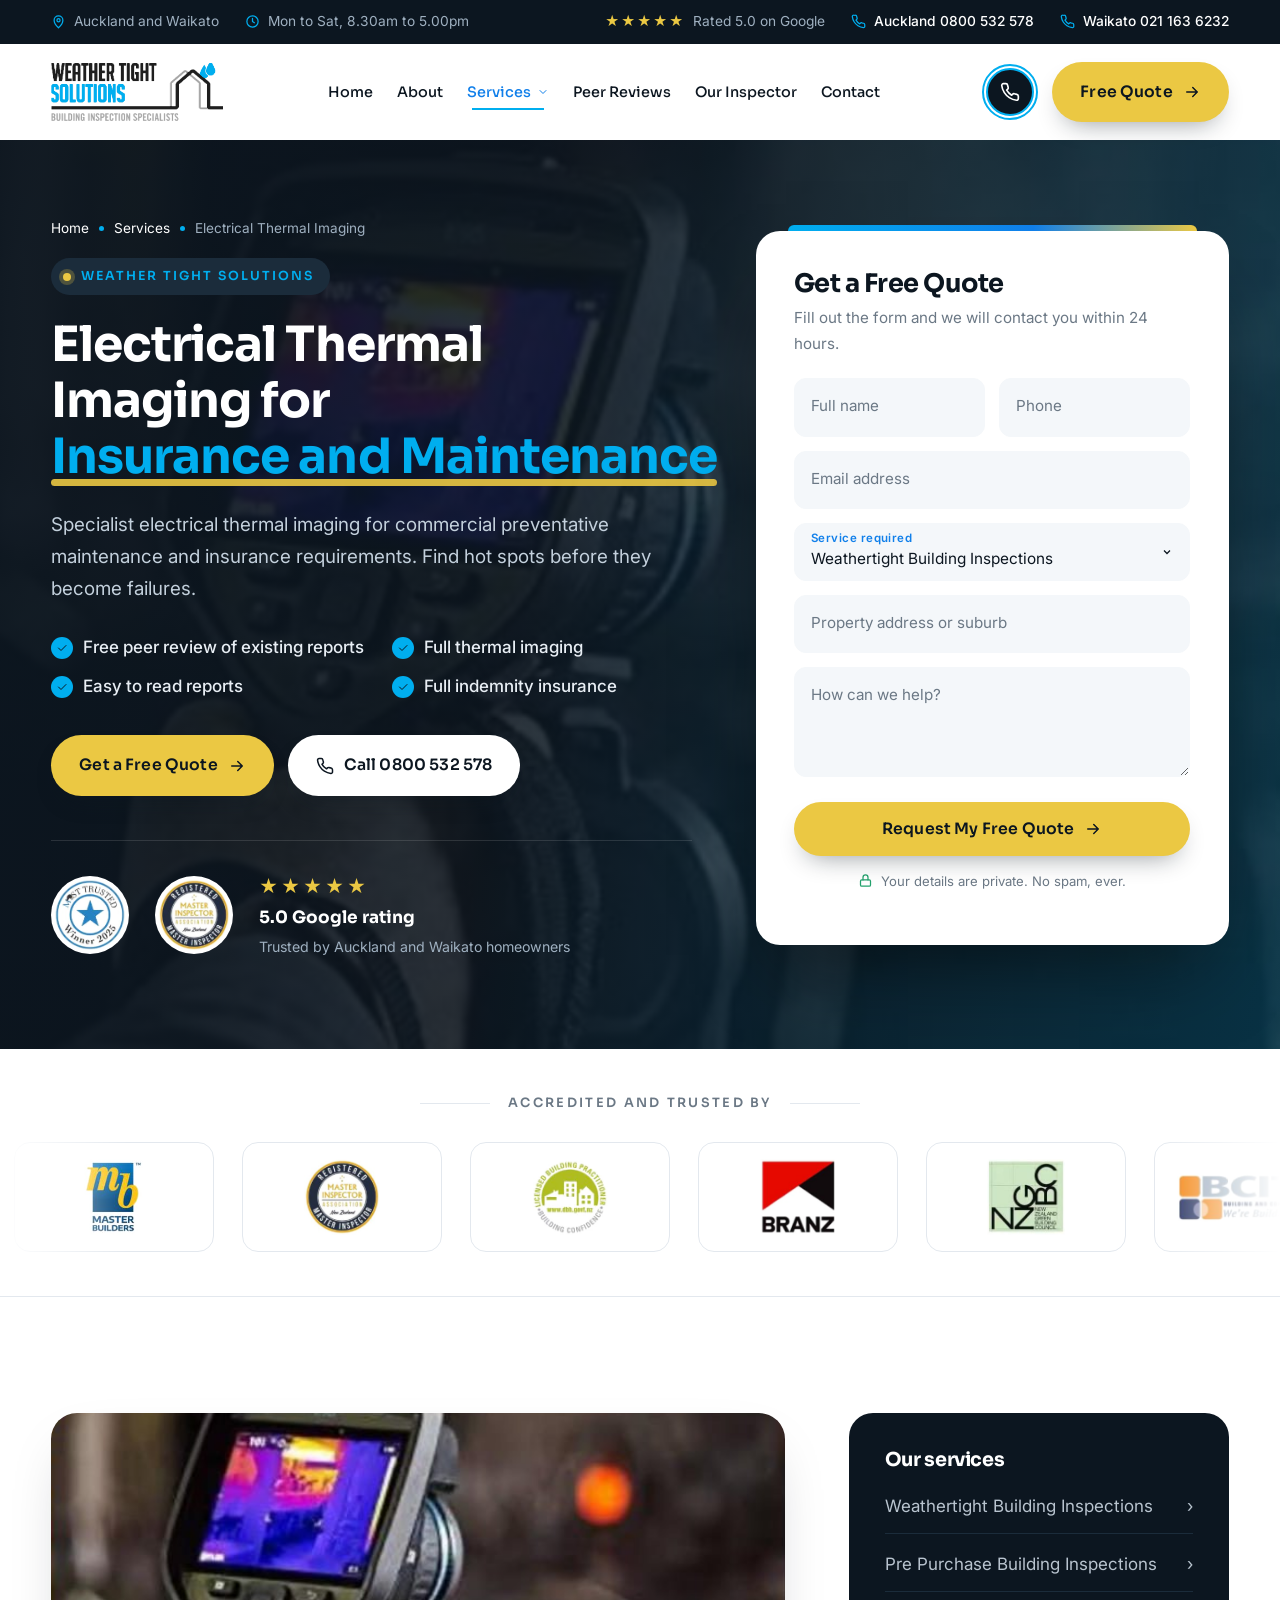
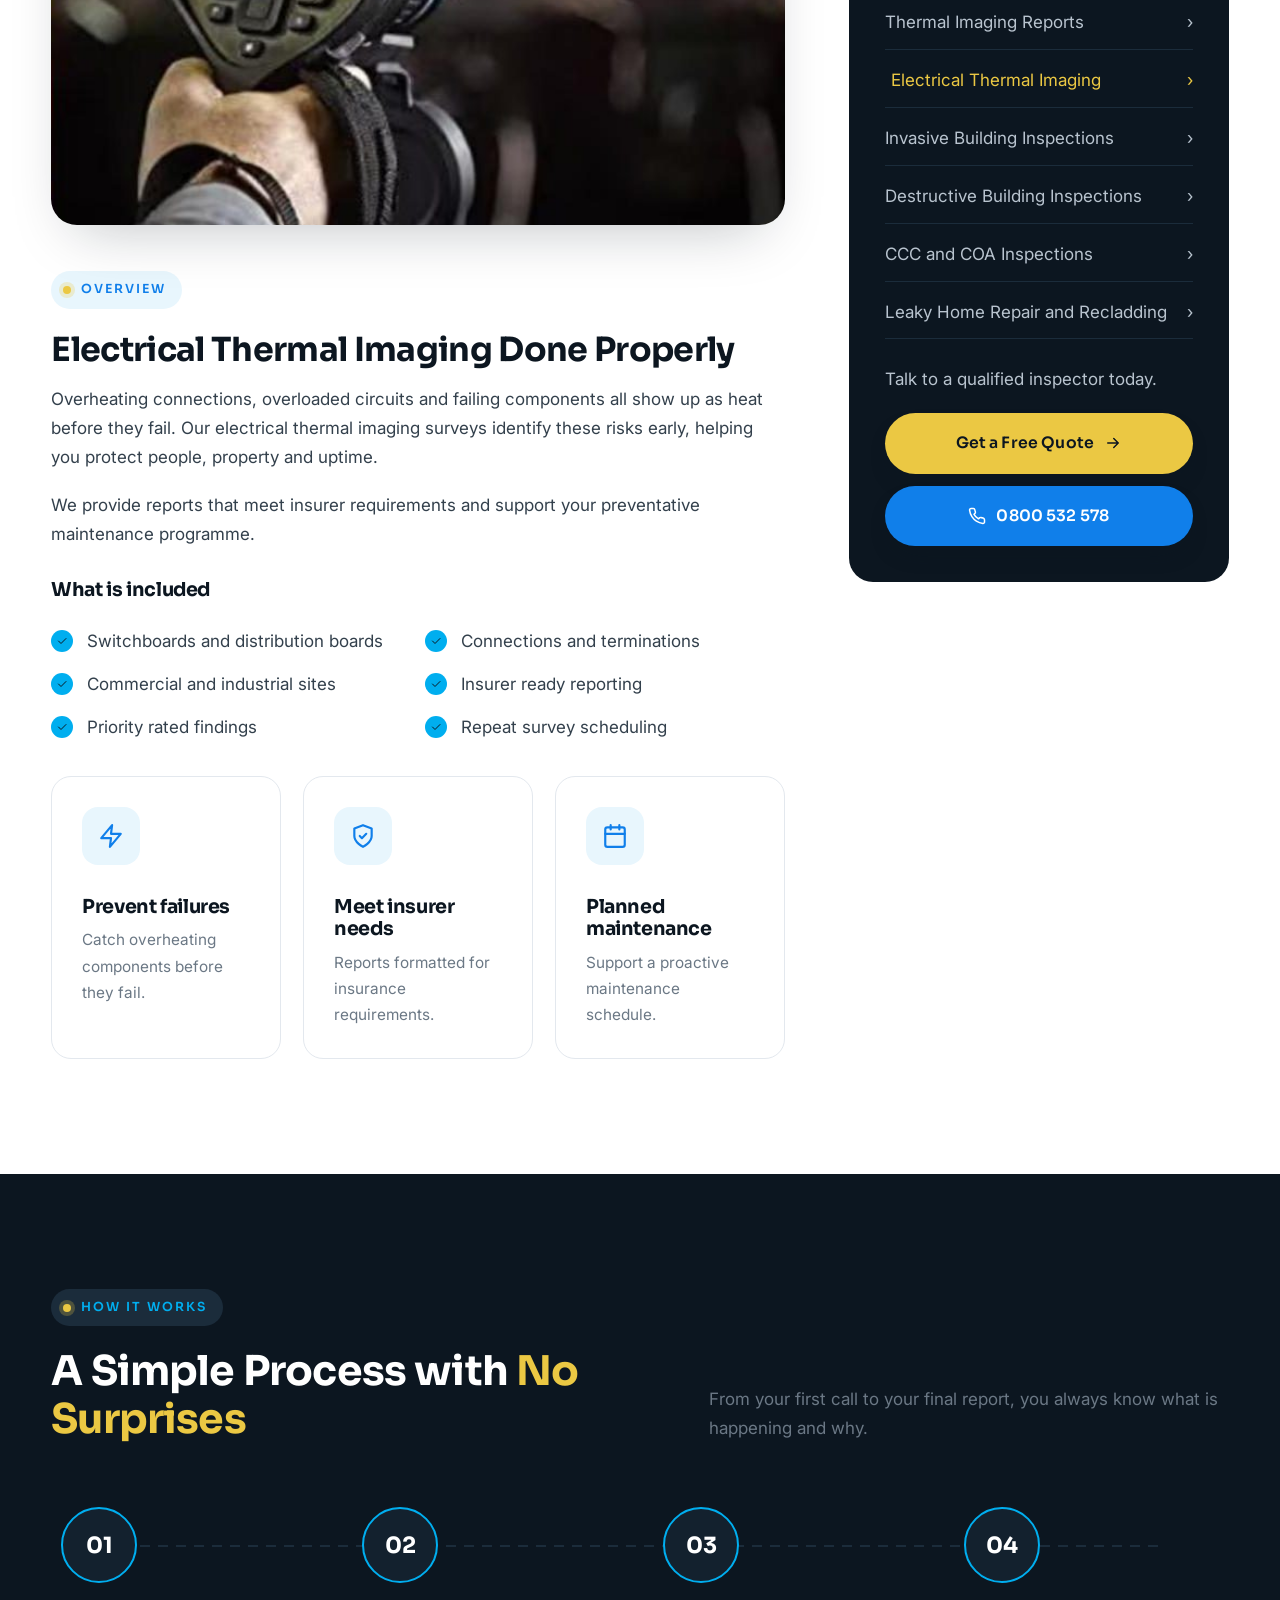
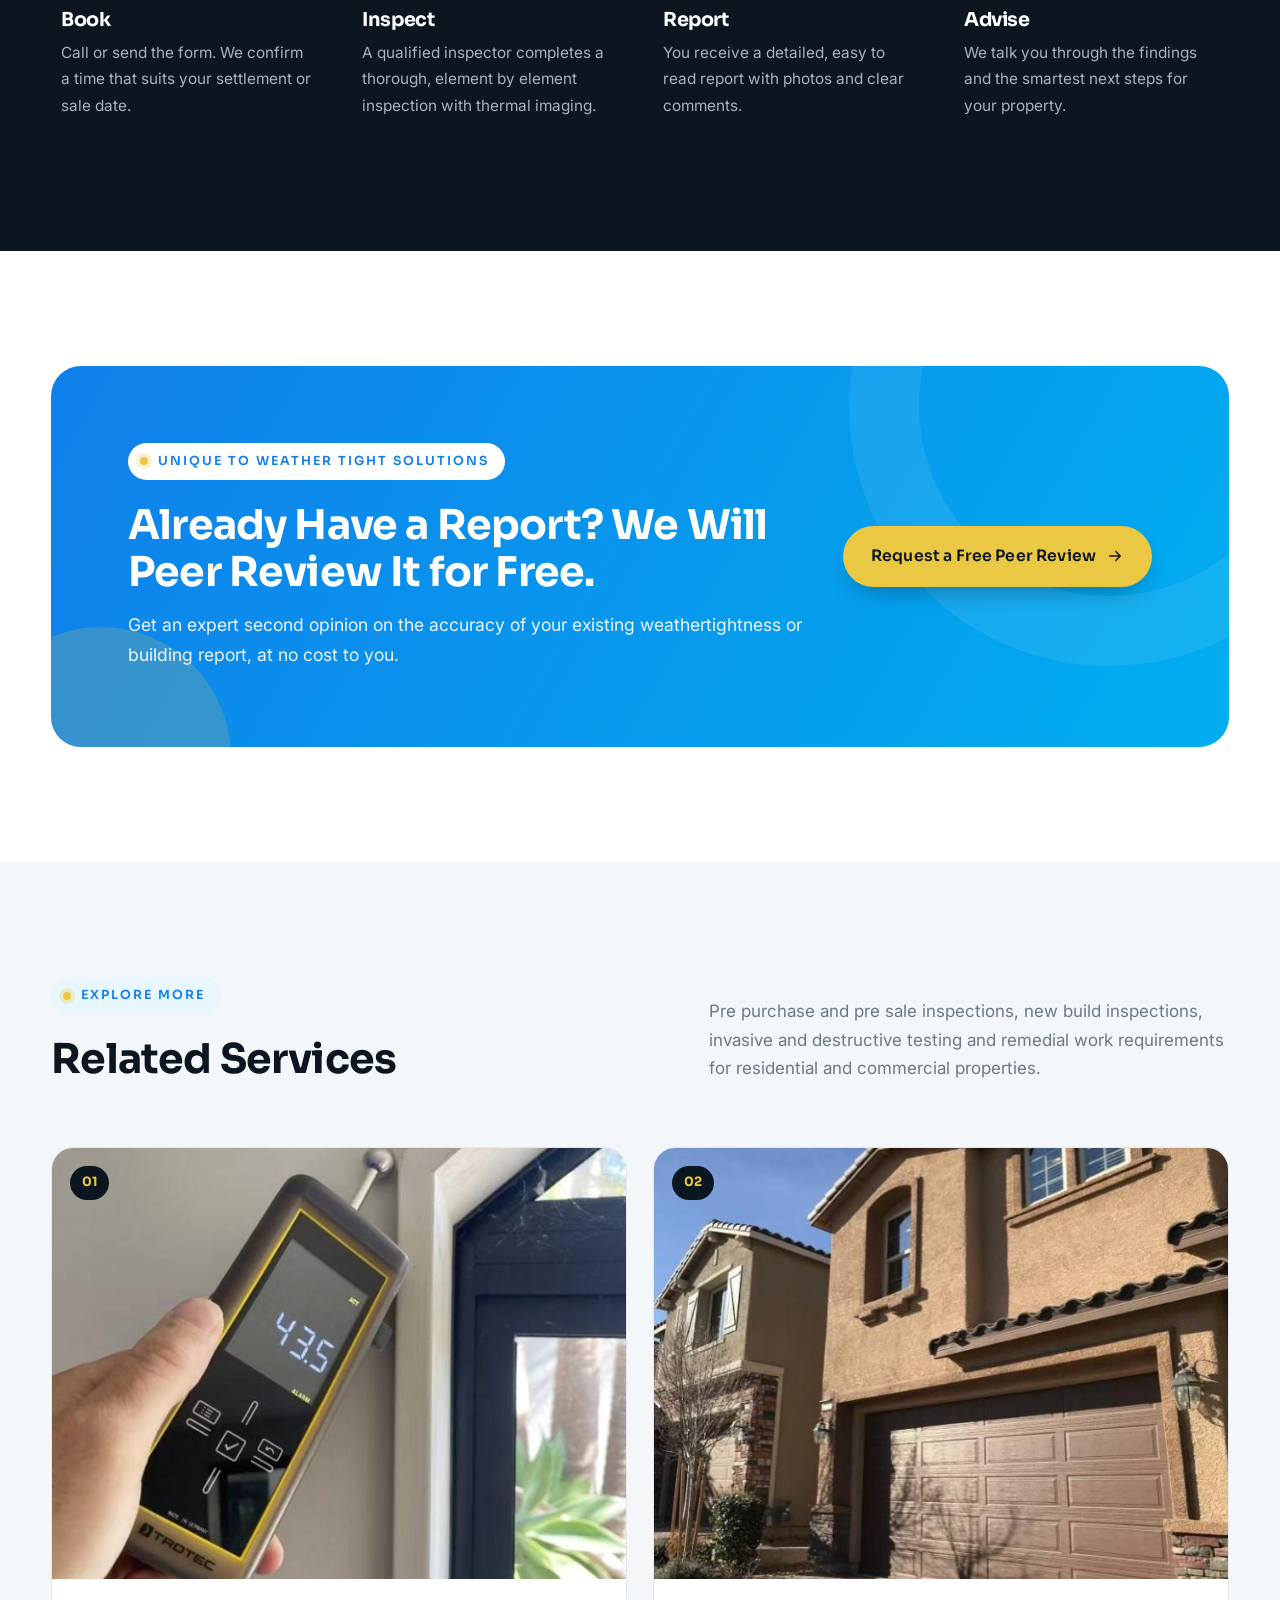
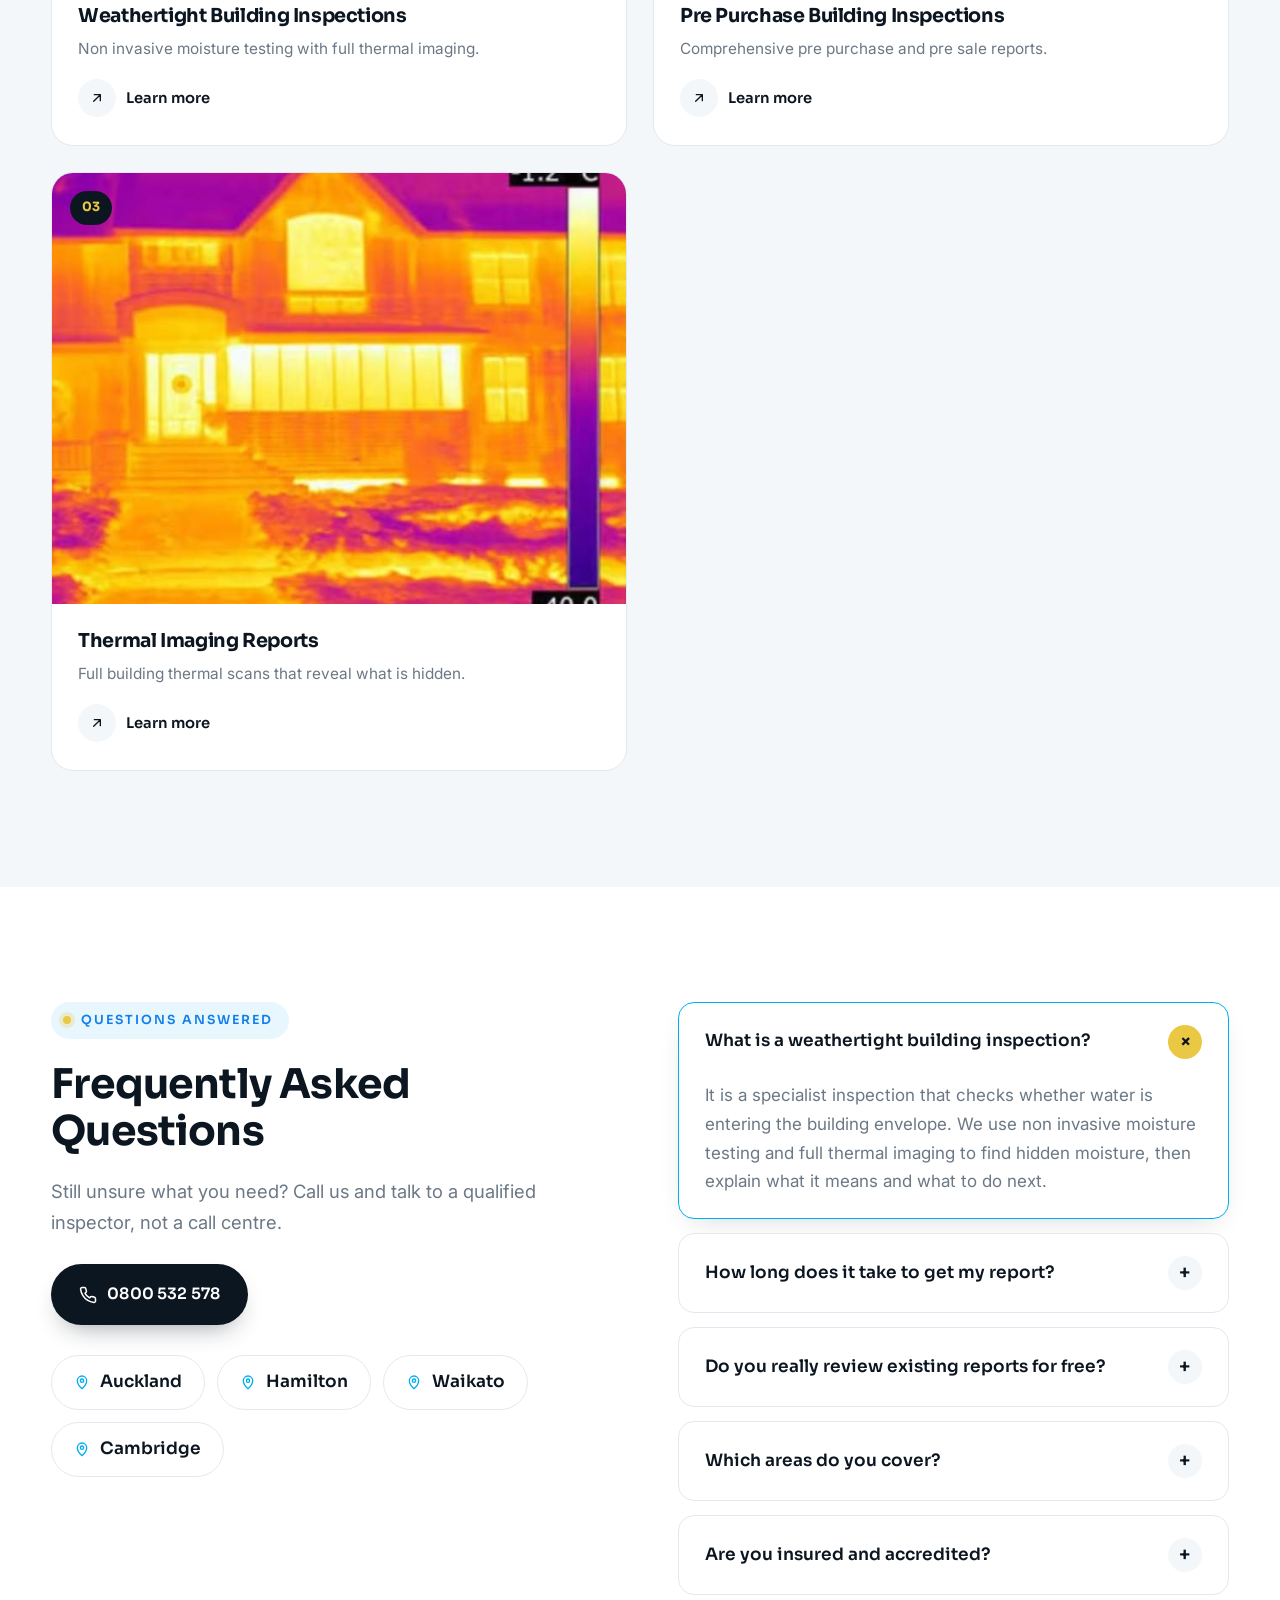
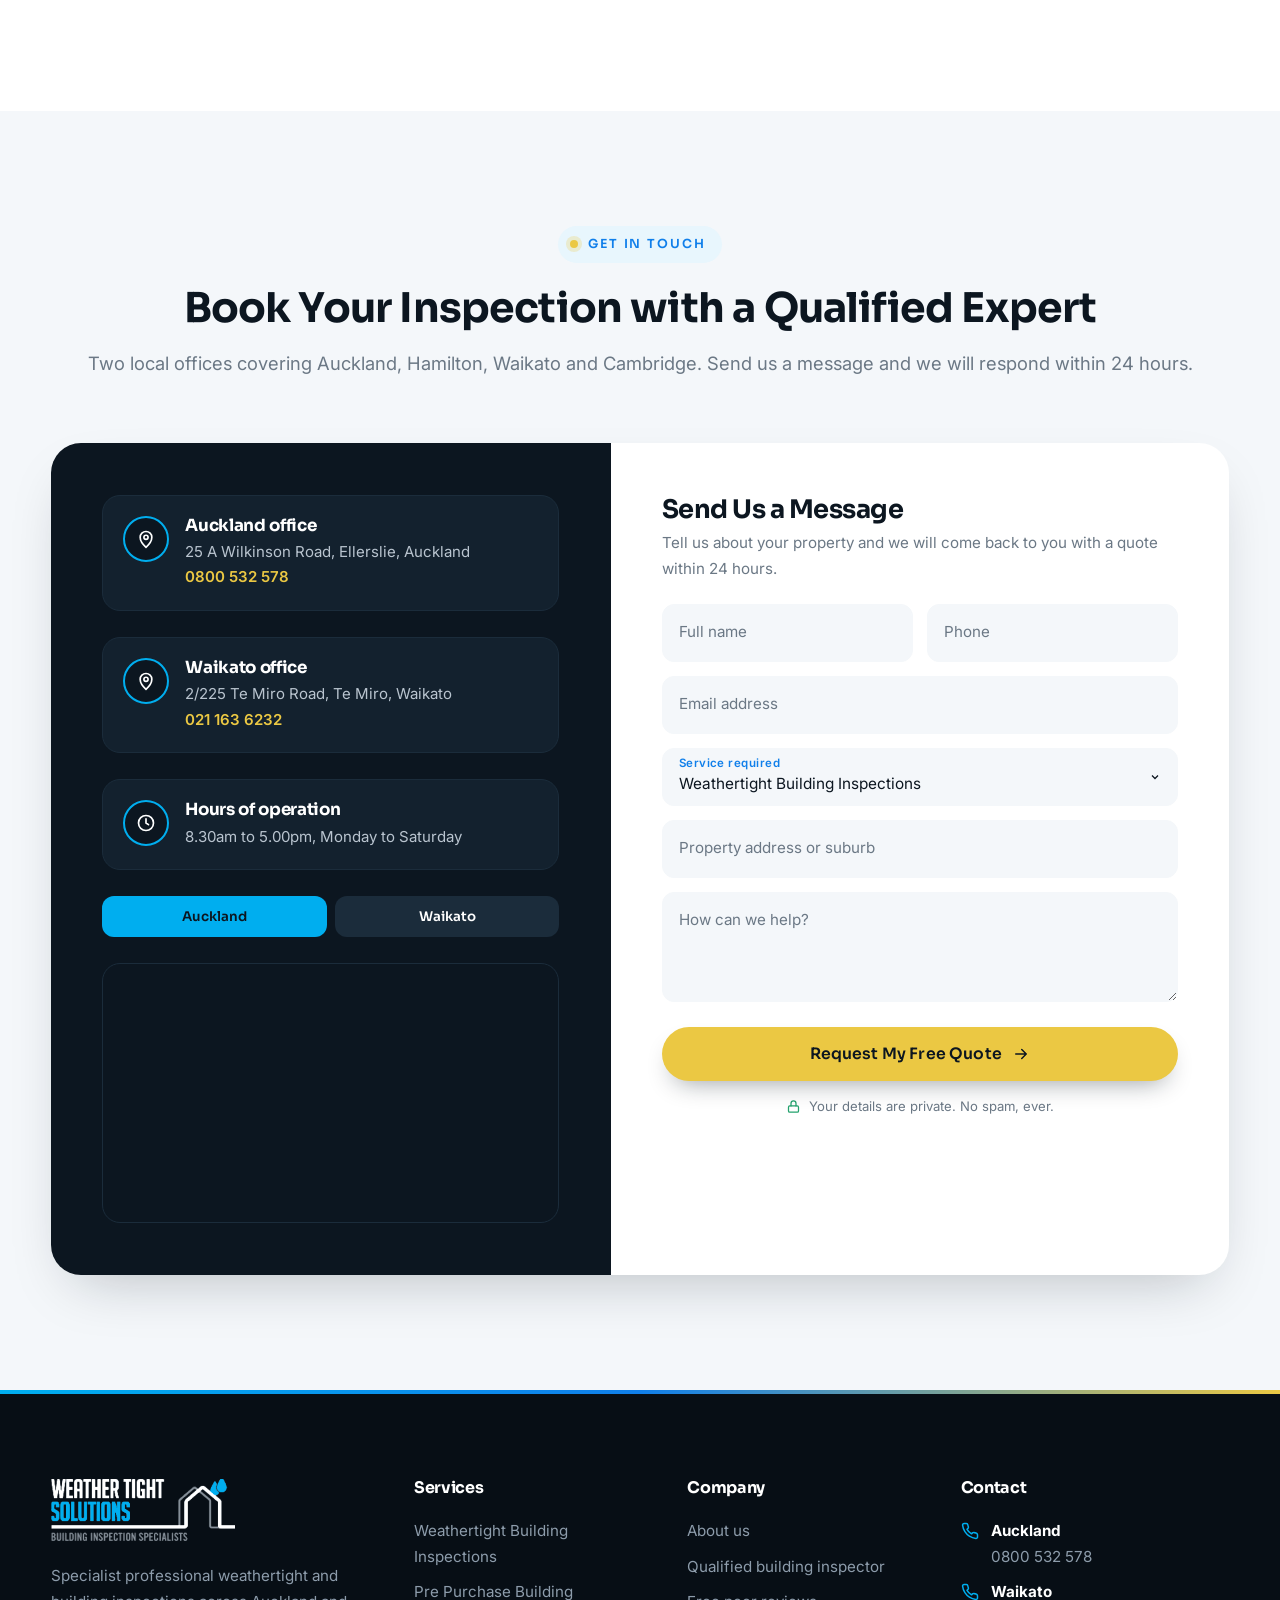
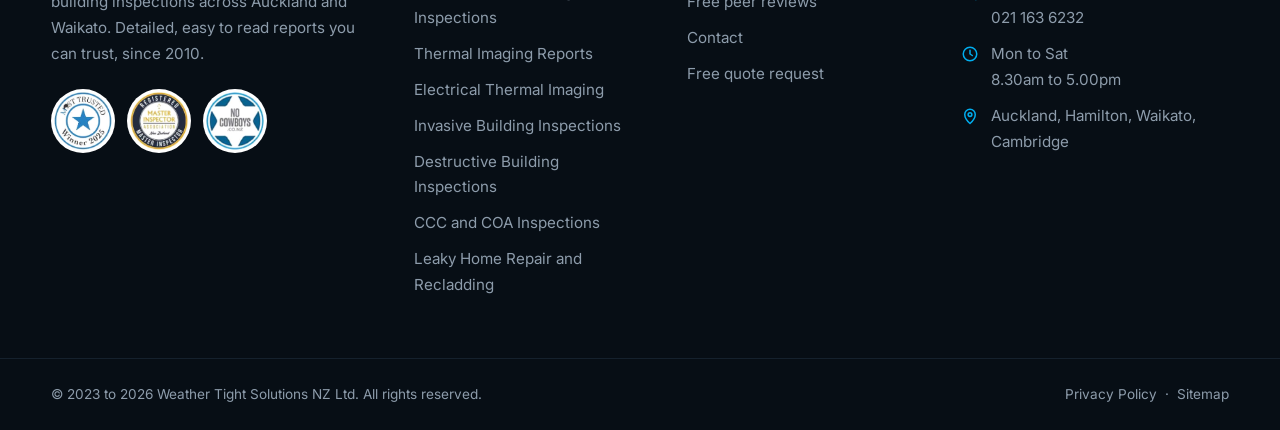
<file: electrical-thermal-imaging.html>
<!DOCTYPE html>
<html lang="en-NZ">
<head>
<meta charset="utf-8">
<meta name="viewport" content="width=device-width, initial-scale=1">
<title>Electrical Thermal Imaging Auckland and Waikato | Weather Tight Solutions</title>
<meta name="description" content="Specialist electrical thermal imaging for commercial preventative maintenance and insurance requirements. Find hot spots before they become failures.">
<meta name="theme-color" content="#0c1620">
<link rel="icon" href="assets/img/favicon.png">
<link rel="preconnect" href="https://fonts.googleapis.com">
<link rel="preconnect" href="https://fonts.gstatic.com" crossorigin>
<link href="https://fonts.googleapis.com/css2?family=Inter:wght@400;500;600&family=Sora:wght@400;500;600;700;800&display=swap" rel="stylesheet">
<link rel="stylesheet" href="assets/css/style.css">
</head>
<body>
<a class="skip" href="#main">Skip to content</a>
<div class="progress" aria-hidden="true"></div>

<div class="topbar">
  <div class="container">
    <div class="topbar__left">
      <span class="topbar__item"><svg viewBox="0 0 24 24" fill="none" stroke="currentColor" stroke-width="2" stroke-linecap="round" stroke-linejoin="round" aria-hidden="true"><path d="M12 22s7-6.2 7-12a7 7 0 0 0-14 0c0 5.8 7 12 7 12z"/><circle cx="12" cy="10" r="2.5"/></svg>Auckland and Waikato</span>
      <span class="topbar__item hide-md"><svg viewBox="0 0 24 24" fill="none" stroke="currentColor" stroke-width="2" stroke-linecap="round" stroke-linejoin="round" aria-hidden="true"><circle cx="12" cy="12" r="9"/><path d="M12 7v5l3 2"/></svg>Mon to Sat, 8.30am to 5.00pm</span>
    </div>
    <div class="topbar__right">
      <span class="topbar__item"><span class="stars">&#9733;&#9733;&#9733;&#9733;&#9733;</span>Rated 5.0 on Google</span>
      <a class="topbar__item" href="tel:0800532578"><svg viewBox="0 0 24 24" fill="none" stroke="currentColor" stroke-width="2" stroke-linecap="round" stroke-linejoin="round" aria-hidden="true"><path d="M22 16.9v3a2 2 0 0 1-2.2 2 19.8 19.8 0 0 1-8.6-3.1 19.5 19.5 0 0 1-6-6A19.8 19.8 0 0 1 2.1 4.2 2 2 0 0 1 4.1 2h3a2 2 0 0 1 2 1.7c.1.9.4 1.8.7 2.7a2 2 0 0 1-.5 2.1L8 9.8a16 16 0 0 0 6 6l1.3-1.3a2 2 0 0 1 2.1-.4c.9.3 1.8.6 2.7.7a2 2 0 0 1 1.7 2z"/></svg>Auckland 0800 532 578</a>
      <a class="topbar__item" href="tel:0211636232"><svg viewBox="0 0 24 24" fill="none" stroke="currentColor" stroke-width="2" stroke-linecap="round" stroke-linejoin="round" aria-hidden="true"><path d="M22 16.9v3a2 2 0 0 1-2.2 2 19.8 19.8 0 0 1-8.6-3.1 19.5 19.5 0 0 1-6-6A19.8 19.8 0 0 1 2.1 4.2 2 2 0 0 1 4.1 2h3a2 2 0 0 1 2 1.7c.1.9.4 1.8.7 2.7a2 2 0 0 1-.5 2.1L8 9.8a16 16 0 0 0 6 6l1.3-1.3a2 2 0 0 1 2.1-.4c.9.3 1.8.6 2.7.7a2 2 0 0 1 1.7 2z"/></svg>Waikato 021 163 6232</a>
    </div>
  </div>
</div>
<header class="header">
  <div class="container">
    <a class="logo" href="index.html" aria-label="Weather Tight Solutions home"><img src="assets/img/logo.png" alt="Weather Tight Solutions, building inspection specialists" width="630" height="213"></a>
    <ul class="nav">
      <li><a class="nav__link" href="index.html">Home</a></li>
      <li><a class="nav__link" href="about.html">About</a></li>
      <li class="has-drop"><a class="nav__link is-active" href="weathertight-building-inspections.html">Services <svg viewBox="0 0 24 24" fill="none" stroke="currentColor" stroke-width="2" stroke-linecap="round" stroke-linejoin="round" aria-hidden="true"><path d="m6 9 6 6 6-6"/></svg></a>
        <div class="drop"><a href="weathertight-building-inspections.html"><img src="assets/img/svc-weathertight.jpg" alt="" loading="lazy"><div><strong>Weathertight Building Inspections</strong><span>Non invasive moisture testing with full thermal imaging.</span></div></a><a href="pre-purchase-building-inspections.html"><img src="assets/img/svc-building.jpg" alt="" loading="lazy"><div><strong>Pre Purchase Building Inspections</strong><span>Comprehensive pre purchase and pre sale reports.</span></div></a><a href="thermal-imaging-inspections.html"><img src="assets/img/svc-thermal.jpg" alt="" loading="lazy"><div><strong>Thermal Imaging Reports</strong><span>Full building thermal scans that reveal what is hidden.</span></div></a><a href="electrical-thermal-imaging.html"><img src="assets/img/svc-electrical.jpg" alt="" loading="lazy"><div><strong>Electrical Thermal Imaging</strong><span>Insurance and preventative maintenance scans.</span></div></a><a href="invasive-moisture-testing.html"><img src="assets/img/svc-invasive.jpg" alt="" loading="lazy"><div><strong>Invasive Building Inspections</strong><span>Invasive moisture testing for elevated readings.</span></div></a><a href="destructive-building-inspections.html"><img src="assets/img/svc-destructive.jpg" alt="" loading="lazy"><div><strong>Destructive Building Inspections</strong><span>Specialist investigations and remedial scopes.</span></div></a><a href="ccc-coa-inspections.html"><img src="assets/img/svc-consents.jpg" alt="" loading="lazy"><div><strong>CCC and COA Inspections</strong><span>Code compliance and certificate of acceptance support.</span></div></a><a href="leaky-home-repair-recladding.html"><img src="assets/img/svc-leaky.jpg" alt="" loading="lazy"><div><strong>Leaky Home Repair and Recladding</strong><span>Qualified team for repairs and recladding.</span></div></a></div></li>
      <li><a class="nav__link" href="peer-reviews.html">Peer Reviews</a></li>
      <li><a class="nav__link" href="qualified-building-inspector-auckland.html">Our Inspector</a></li>
      <li><a class="nav__link" href="contact.html">Contact</a></li>
    </ul>
    <div class="header__cta">
      <a class="header__phone" href="tel:0800532578"><span class="icon-circle pulse"><svg viewBox="0 0 24 24" fill="none" stroke="currentColor" stroke-width="2" stroke-linecap="round" stroke-linejoin="round" aria-hidden="true"><path d="M22 16.9v3a2 2 0 0 1-2.2 2 19.8 19.8 0 0 1-8.6-3.1 19.5 19.5 0 0 1-6-6A19.8 19.8 0 0 1 2.1 4.2 2 2 0 0 1 4.1 2h3a2 2 0 0 1 2 1.7c.1.9.4 1.8.7 2.7a2 2 0 0 1-.5 2.1L8 9.8a16 16 0 0 0 6 6l1.3-1.3a2 2 0 0 1 2.1-.4c.9.3 1.8.6 2.7.7a2 2 0 0 1 1.7 2z"/></svg></span><div><small>Call us free</small><strong>0800 532 578</strong></div></a>
      <a class="btn btn--yellow" href="contact.html#quote">Free Quote <svg class="arrow" viewBox="0 0 24 24" fill="none" stroke="currentColor" stroke-width="2" stroke-linecap="round" stroke-linejoin="round" aria-hidden="true"><path d="M5 12h14M13 6l6 6-6 6"/></svg></a>
    </div>
    <div class="mobile-actions">
      <a class="icon-circle" href="tel:0800532578" aria-label="Call 0800 532 578"><svg viewBox="0 0 24 24" fill="none" stroke="currentColor" stroke-width="2" stroke-linecap="round" stroke-linejoin="round" aria-hidden="true"><path d="M22 16.9v3a2 2 0 0 1-2.2 2 19.8 19.8 0 0 1-8.6-3.1 19.5 19.5 0 0 1-6-6A19.8 19.8 0 0 1 2.1 4.2 2 2 0 0 1 4.1 2h3a2 2 0 0 1 2 1.7c.1.9.4 1.8.7 2.7a2 2 0 0 1-.5 2.1L8 9.8a16 16 0 0 0 6 6l1.3-1.3a2 2 0 0 1 2.1-.4c.9.3 1.8.6 2.7.7a2 2 0 0 1 1.7 2z"/></svg></a>
      <button class="burger" data-open-menu aria-label="Open menu"><span></span></button>
    </div>
  </div>
</header>
<div class="drawer" aria-hidden="true">
  <div class="drawer__bg" data-close-menu></div>
  <div class="drawer__panel">
    <div class="drawer__head"><img src="assets/img/logo-white.png" alt="Weather Tight Solutions"><button class="drawer__close" data-close-menu aria-label="Close menu">&times;</button></div>
    <nav>
      <a href="index.html">Home</a><a href="about.html">About</a>
      <a href="weathertight-building-inspections.html">Services</a><a class="sub" href="weathertight-building-inspections.html">Weathertight Building Inspections</a><a class="sub" href="pre-purchase-building-inspections.html">Pre Purchase Building Inspections</a><a class="sub" href="thermal-imaging-inspections.html">Thermal Imaging Reports</a><a class="sub" href="electrical-thermal-imaging.html">Electrical Thermal Imaging</a><a class="sub" href="invasive-moisture-testing.html">Invasive Building Inspections</a><a class="sub" href="destructive-building-inspections.html">Destructive Building Inspections</a><a class="sub" href="ccc-coa-inspections.html">CCC and COA Inspections</a><a class="sub" href="leaky-home-repair-recladding.html">Leaky Home Repair and Recladding</a>
      <a href="peer-reviews.html">Peer Reviews</a>
      <a href="qualified-building-inspector-auckland.html">Our Inspector</a>
      <a href="contact.html">Contact</a>
    </nav>
    <a class="btn btn--yellow btn--block" href="contact.html#quote">Get a Free Quote <svg class="arrow" viewBox="0 0 24 24" fill="none" stroke="currentColor" stroke-width="2" stroke-linecap="round" stroke-linejoin="round" aria-hidden="true"><path d="M5 12h14M13 6l6 6-6 6"/></svg></a>
    <a class="btn btn--blue btn--block" href="tel:0800532578"><svg viewBox="0 0 24 24" fill="none" stroke="currentColor" stroke-width="2" stroke-linecap="round" stroke-linejoin="round" aria-hidden="true"><path d="M22 16.9v3a2 2 0 0 1-2.2 2 19.8 19.8 0 0 1-8.6-3.1 19.5 19.5 0 0 1-6-6A19.8 19.8 0 0 1 2.1 4.2 2 2 0 0 1 4.1 2h3a2 2 0 0 1 2 1.7c.1.9.4 1.8.7 2.7a2 2 0 0 1-.5 2.1L8 9.8a16 16 0 0 0 6 6l1.3-1.3a2 2 0 0 1 2.1-.4c.9.3 1.8.6 2.7.7a2 2 0 0 1 1.7 2z"/></svg> 0800 532 578</a>
  </div>
</div>
<main id="main">

<section class="hero hero--inner">
  <div class="hero__bg"><img src="assets/img/svc-electrical.jpg" alt="" fetchpriority="high"></div>
  <div class="container hero__grid">
    <div class="hero__content">
      <nav class="crumbs" aria-label="Breadcrumb"><a href="index.html">Home</a><span class="sep"></span><a href="weathertight-building-inspections.html">Services</a><span class="sep"></span><span>Electrical Thermal Imaging</span></nav>
      <span class="eyebrow">Weather Tight Solutions</span>
      <h1>Electrical Thermal Imaging for <em>Insurance and Maintenance</em></h1>
      <p class="hero__text">Specialist electrical thermal imaging for commercial preventative maintenance and insurance requirements. Find hot spots before they become failures.</p>
      <ul class="hero__checks"><li><span class="check"><svg viewBox="0 0 24 24" fill="none" stroke="currentColor" stroke-width="2" stroke-linecap="round" stroke-linejoin="round" aria-hidden="true"><path d="m5 12 5 5L20 7"/></svg></span>Free peer review of existing reports</li><li><span class="check"><svg viewBox="0 0 24 24" fill="none" stroke="currentColor" stroke-width="2" stroke-linecap="round" stroke-linejoin="round" aria-hidden="true"><path d="m5 12 5 5L20 7"/></svg></span>Full thermal imaging</li><li><span class="check"><svg viewBox="0 0 24 24" fill="none" stroke="currentColor" stroke-width="2" stroke-linecap="round" stroke-linejoin="round" aria-hidden="true"><path d="m5 12 5 5L20 7"/></svg></span>Easy to read reports</li><li><span class="check"><svg viewBox="0 0 24 24" fill="none" stroke="currentColor" stroke-width="2" stroke-linecap="round" stroke-linejoin="round" aria-hidden="true"><path d="m5 12 5 5L20 7"/></svg></span>Full indemnity insurance</li></ul>
      <div class="btn-row">
        <a class="btn btn--yellow" href="#quote">Get a Free Quote <svg class="arrow" viewBox="0 0 24 24" fill="none" stroke="currentColor" stroke-width="2" stroke-linecap="round" stroke-linejoin="round" aria-hidden="true"><path d="M5 12h14M13 6l6 6-6 6"/></svg></a>
        <a class="btn btn--white" href="tel:0800532578"><svg viewBox="0 0 24 24" fill="none" stroke="currentColor" stroke-width="2" stroke-linecap="round" stroke-linejoin="round" aria-hidden="true"><path d="M22 16.9v3a2 2 0 0 1-2.2 2 19.8 19.8 0 0 1-8.6-3.1 19.5 19.5 0 0 1-6-6A19.8 19.8 0 0 1 2.1 4.2 2 2 0 0 1 4.1 2h3a2 2 0 0 1 2 1.7c.1.9.4 1.8.7 2.7a2 2 0 0 1-.5 2.1L8 9.8a16 16 0 0 0 6 6l1.3-1.3a2 2 0 0 1 2.1-.4c.9.3 1.8.6 2.7.7a2 2 0 0 1 1.7 2z"/></svg> Call 0800 532 578</a>
      </div>
      <div class="hero__trust">
        <img src="assets/img/logos/most-trusted-2025.png" alt="Most Trusted Winner 2025">
        <img src="assets/img/logos/master-inspector.png" alt="Registered Master Inspector">
        <div class="rating"><span class="stars">&#9733;&#9733;&#9733;&#9733;&#9733;</span><strong>5.0 Google rating</strong><small>Trusted by Auckland and Waikato homeowners</small></div>
      </div>
    </div>
    
<div class="form-card" id="quote">
  <h2>Get a Free Quote</h2>
  <p>Fill out the form and we will contact you within 24 hours.</p>
  <form data-quote novalidate>
    <div class="form-grid">
      <div class="field"><input id="quote-name" name="name" placeholder=" " required><label for="quote-name">Full name</label></div>
      <div class="field"><input id="quote-phone" name="phone" type="tel" placeholder=" " required><label for="quote-phone">Phone</label></div>
      <div class="field full"><input id="quote-email" name="email" type="email" placeholder=" " required><label for="quote-email">Email address</label></div>
      <div class="field full"><select id="quote-service" name="service"><option>Weathertight Building Inspections</option><option>Pre Purchase Building Inspections</option><option>Thermal Imaging Reports</option><option>Electrical Thermal Imaging</option><option>Invasive Building Inspections</option><option>Destructive Building Inspections</option><option>CCC and COA Inspections</option><option>Leaky Home Repair and Recladding</option><option>Free peer review</option><option>Something else</option></select><label for="quote-service">Service required</label></div>
      <div class="field full"><input id="quote-address" name="address" placeholder=" "><label for="quote-address">Property address or suburb</label></div>
      <div class="field full"><textarea id="quote-msg" name="message" placeholder=" "></textarea><label for="quote-msg">How can we help?</label></div>
    </div>
    <button class="btn btn--yellow btn--block" type="submit" style="margin-top:16px">Request My Free Quote <svg class="arrow" viewBox="0 0 24 24" fill="none" stroke="currentColor" stroke-width="2" stroke-linecap="round" stroke-linejoin="round" aria-hidden="true"><path d="M5 12h14M13 6l6 6-6 6"/></svg></button>
    <p class="form-note"><svg viewBox="0 0 24 24" fill="none" stroke="currentColor" stroke-width="2" stroke-linecap="round" stroke-linejoin="round" aria-hidden="true"><rect x="4" y="11" width="16" height="10" rx="2"/><path d="M8 11V7a4 4 0 0 1 8 0v4"/></svg>Your details are private. No spam, ever.</p>
    <div class="form-success"><span class="check"><svg viewBox="0 0 24 24" fill="none" stroke="currentColor" stroke-width="2" stroke-linecap="round" stroke-linejoin="round" aria-hidden="true"><path d="m5 12 5 5L20 7"/></svg></span><h3>Thank you, we have your request</h3><p>Our team will be in touch within 24 hours. Need us sooner? Call <a href="tel:0800532578"><strong>0800 532 578</strong></a>.</p></div>
  </form>
</div>
  </div>
</section>
<section class="logos" aria-label="Accreditations and partners">
  <div class="logos__head">Accredited and trusted by</div>
  <div class="logos__mask"><div class="marquee"><div class="marquee__item"><img src="assets/img/logos/master-builders.png" alt="Registered Master Builders" loading="lazy"></div><div class="marquee__item"><img src="assets/img/logos/master-inspector.png" alt="Registered Master Inspector Association NZ" loading="lazy"></div><div class="marquee__item"><img src="assets/img/logos/lbp.png" alt="Licensed Building Practitioner" loading="lazy"></div><div class="marquee__item"><img src="assets/img/logos/branz.png" alt="BRANZ" loading="lazy"></div><div class="marquee__item"><img src="assets/img/logos/nzgbc.png" alt="New Zealand Green Building Council" loading="lazy"></div><div class="marquee__item"><img src="assets/img/logos/bcito.png" alt="BCITO" loading="lazy"></div><div class="marquee__item"><img src="assets/img/logos/hazardco.png" alt="HazardCo" loading="lazy"></div><div class="marquee__item"><img src="assets/img/logos/no-cowboys.png" alt="No Cowboys" loading="lazy"></div><div class="marquee__item"><img src="assets/img/logos/most-trusted-2025.png" alt="Most Trusted Winner 2025" loading="lazy"></div><div class="marquee__item"><img src="assets/img/logos/master-builders.png" aria-hidden="true" alt="Registered Master Builders" loading="lazy"></div><div class="marquee__item"><img src="assets/img/logos/master-inspector.png" aria-hidden="true" alt="Registered Master Inspector Association NZ" loading="lazy"></div><div class="marquee__item"><img src="assets/img/logos/lbp.png" aria-hidden="true" alt="Licensed Building Practitioner" loading="lazy"></div><div class="marquee__item"><img src="assets/img/logos/branz.png" aria-hidden="true" alt="BRANZ" loading="lazy"></div><div class="marquee__item"><img src="assets/img/logos/nzgbc.png" aria-hidden="true" alt="New Zealand Green Building Council" loading="lazy"></div><div class="marquee__item"><img src="assets/img/logos/bcito.png" aria-hidden="true" alt="BCITO" loading="lazy"></div><div class="marquee__item"><img src="assets/img/logos/hazardco.png" aria-hidden="true" alt="HazardCo" loading="lazy"></div><div class="marquee__item"><img src="assets/img/logos/no-cowboys.png" aria-hidden="true" alt="No Cowboys" loading="lazy"></div><div class="marquee__item"><img src="assets/img/logos/most-trusted-2025.png" aria-hidden="true" alt="Most Trusted Winner 2025" loading="lazy"></div></div></div>
</section>
<section class="section">
  <div class="container content-layout">
    <div class="prose">
      <div class="split" style="grid-template-columns:1fr;gap:40px">
        <div class="media-frame reveal"><img src="assets/img/svc-electrical.jpg" alt="Electrical Thermal Imaging" style="aspect-ratio:16/9" loading="lazy"></div>
      </div>
      <div class="reveal" style="margin-top:46px">
        <span class="eyebrow">Overview</span>
        <h2>Electrical Thermal Imaging Done Properly</h2>
        <p>Overheating connections, overloaded circuits and failing components all show up as heat before they fail. Our electrical thermal imaging surveys identify these risks early, helping you protect people, property and uptime.</p><p>We provide reports that meet insurer requirements and support your preventative maintenance programme.</p>
        <h3>What is included</h3>
        <ul class="ticks ticks--2"><li><span class="check"><svg viewBox="0 0 24 24" fill="none" stroke="currentColor" stroke-width="2" stroke-linecap="round" stroke-linejoin="round" aria-hidden="true"><path d="m5 12 5 5L20 7"/></svg></span>Switchboards and distribution boards</li><li><span class="check"><svg viewBox="0 0 24 24" fill="none" stroke="currentColor" stroke-width="2" stroke-linecap="round" stroke-linejoin="round" aria-hidden="true"><path d="m5 12 5 5L20 7"/></svg></span>Connections and terminations</li><li><span class="check"><svg viewBox="0 0 24 24" fill="none" stroke="currentColor" stroke-width="2" stroke-linecap="round" stroke-linejoin="round" aria-hidden="true"><path d="m5 12 5 5L20 7"/></svg></span>Commercial and industrial sites</li><li><span class="check"><svg viewBox="0 0 24 24" fill="none" stroke="currentColor" stroke-width="2" stroke-linecap="round" stroke-linejoin="round" aria-hidden="true"><path d="m5 12 5 5L20 7"/></svg></span>Insurer ready reporting</li><li><span class="check"><svg viewBox="0 0 24 24" fill="none" stroke="currentColor" stroke-width="2" stroke-linecap="round" stroke-linejoin="round" aria-hidden="true"><path d="m5 12 5 5L20 7"/></svg></span>Priority rated findings</li><li><span class="check"><svg viewBox="0 0 24 24" fill="none" stroke="currentColor" stroke-width="2" stroke-linecap="round" stroke-linejoin="round" aria-hidden="true"><path d="m5 12 5 5L20 7"/></svg></span>Repeat survey scheduling</li></ul>
      </div>
      <div class="feature-grid stagger" style="margin-top:20px"><div class="feature"><div class="why__icon"><svg viewBox="0 0 24 24" fill="none" stroke="currentColor" stroke-width="2" stroke-linecap="round" stroke-linejoin="round" aria-hidden="true"><path d="M13 2 3 14h9l-1 8 10-12h-9z"/></svg></div><h3>Prevent failures</h3><p>Catch overheating components before they fail.</p></div><div class="feature"><div class="why__icon"><svg viewBox="0 0 24 24" fill="none" stroke="currentColor" stroke-width="2" stroke-linecap="round" stroke-linejoin="round" aria-hidden="true"><path d="M12 22s8-4 8-10V5l-8-3-8 3v7c0 6 8 10 8 10z"/><path d="m9 12 2 2 4-4"/></svg></div><h3>Meet insurer needs</h3><p>Reports formatted for insurance requirements.</p></div><div class="feature"><div class="why__icon"><svg viewBox="0 0 24 24" fill="none" stroke="currentColor" stroke-width="2" stroke-linecap="round" stroke-linejoin="round" aria-hidden="true"><rect x="3" y="4" width="18" height="18" rx="2"/><path d="M16 2v4M8 2v4M3 10h18"/></svg></div><h3>Planned maintenance</h3><p>Support a proactive maintenance schedule.</p></div></div>
    </div>
    <aside class="aside-card reveal-r">
      <h3>Our services</h3>
      <ul><li><a href="weathertight-building-inspections.html">Weathertight Building Inspections<span>&#8250;</span></a></li><li><a href="pre-purchase-building-inspections.html">Pre Purchase Building Inspections<span>&#8250;</span></a></li><li><a href="thermal-imaging-inspections.html">Thermal Imaging Reports<span>&#8250;</span></a></li><li><a href="electrical-thermal-imaging.html" class="is-active">Electrical Thermal Imaging<span>&#8250;</span></a></li><li><a href="invasive-moisture-testing.html">Invasive Building Inspections<span>&#8250;</span></a></li><li><a href="destructive-building-inspections.html">Destructive Building Inspections<span>&#8250;</span></a></li><li><a href="ccc-coa-inspections.html">CCC and COA Inspections<span>&#8250;</span></a></li><li><a href="leaky-home-repair-recladding.html">Leaky Home Repair and Recladding<span>&#8250;</span></a></li></ul>
      <p>Talk to a qualified inspector today.</p>
      <a class="btn btn--yellow btn--block" href="#quote">Get a Free Quote <svg class="arrow" viewBox="0 0 24 24" fill="none" stroke="currentColor" stroke-width="2" stroke-linecap="round" stroke-linejoin="round" aria-hidden="true"><path d="M5 12h14M13 6l6 6-6 6"/></svg></a>
      <a class="btn btn--blue btn--block" style="margin-top:12px" href="tel:0800532578"><svg viewBox="0 0 24 24" fill="none" stroke="currentColor" stroke-width="2" stroke-linecap="round" stroke-linejoin="round" aria-hidden="true"><path d="M22 16.9v3a2 2 0 0 1-2.2 2 19.8 19.8 0 0 1-8.6-3.1 19.5 19.5 0 0 1-6-6A19.8 19.8 0 0 1 2.1 4.2 2 2 0 0 1 4.1 2h3a2 2 0 0 1 2 1.7c.1.9.4 1.8.7 2.7a2 2 0 0 1-.5 2.1L8 9.8a16 16 0 0 0 6 6l1.3-1.3a2 2 0 0 1 2.1-.4c.9.3 1.8.6 2.7.7a2 2 0 0 1 1.7 2z"/></svg> 0800 532 578</a>
    </aside>
  </div>
</section>
<section class="section section--dark">
  <div class="container">
    <div class="head reveal">
      <div><span class="eyebrow">How it works</span><h2>A Simple Process with <span class="text-yellow">No Surprises</span></h2></div>
      <p>From your first call to your final report, you always know what is happening and why.</p>
    </div>
    <div class="process stagger"><div class="step"><div class="step__n">01</div><h3>Book</h3><p>Call or send the form. We confirm a time that suits your settlement or sale date.</p></div><div class="step"><div class="step__n">02</div><h3>Inspect</h3><p>A qualified inspector completes a thorough, element by element inspection with thermal imaging.</p></div><div class="step"><div class="step__n">03</div><h3>Report</h3><p>You receive a detailed, easy to read report with photos and clear comments.</p></div><div class="step"><div class="step__n">04</div><h3>Advise</h3><p>We talk you through the findings and the smartest next steps for your property.</p></div></div>
  </div>
</section><div style="height:clamp(72px,9vw,140px)"></div>
<section class="section" style="padding-top:0">
  <div class="container">
    <div class="band reveal">
      <div>
        <span class="eyebrow">Unique to Weather Tight Solutions</span>
        <h2>Already Have a Report? We Will Peer Review It for Free.</h2>
        <p>Get an expert second opinion on the accuracy of your existing weathertightness or building report, at no cost to you.</p>
      </div>
      <div class="btn-row"><a class="btn btn--yellow" href="peer-reviews.html">Request a Free Peer Review <svg class="arrow" viewBox="0 0 24 24" fill="none" stroke="currentColor" stroke-width="2" stroke-linecap="round" stroke-linejoin="round" aria-hidden="true"><path d="M5 12h14M13 6l6 6-6 6"/></svg></a></div>
    </div>
  </div>
</section>
<section class="section section--mist">
  <div class="container">
    <div class="head reveal">
      <div><span class="eyebrow">Explore more</span><h2>Related Services</h2></div>
      <p>Pre purchase and pre sale inspections, new build inspections, invasive and destructive testing and remedial work requirements for residential and commercial properties.</p>
    </div>
    <div class="cards cards--3 stagger">
<a class="card" href="weathertight-building-inspections.html">
  <div class="card__img"><img src="assets/img/svc-weathertight.jpg" alt="Weathertight Building Inspections" loading="lazy"><span class="card__num">01</span></div>
  <div class="card__body"><h3>Weathertight Building Inspections</h3><p>Non invasive moisture testing with full thermal imaging.</p><span class="card__more"><i><svg viewBox="0 0 24 24" fill="none" stroke="currentColor" stroke-width="2" stroke-linecap="round" stroke-linejoin="round" aria-hidden="true"><path d="M7 17 17 7M8 7h9v9"/></svg></i>Learn more</span></div>
</a>
<a class="card" href="pre-purchase-building-inspections.html">
  <div class="card__img"><img src="assets/img/svc-building.jpg" alt="Pre Purchase Building Inspections" loading="lazy"><span class="card__num">02</span></div>
  <div class="card__body"><h3>Pre Purchase Building Inspections</h3><p>Comprehensive pre purchase and pre sale reports.</p><span class="card__more"><i><svg viewBox="0 0 24 24" fill="none" stroke="currentColor" stroke-width="2" stroke-linecap="round" stroke-linejoin="round" aria-hidden="true"><path d="M7 17 17 7M8 7h9v9"/></svg></i>Learn more</span></div>
</a>
<a class="card" href="thermal-imaging-inspections.html">
  <div class="card__img"><img src="assets/img/svc-thermal.jpg" alt="Thermal Imaging Reports" loading="lazy"><span class="card__num">03</span></div>
  <div class="card__body"><h3>Thermal Imaging Reports</h3><p>Full building thermal scans that reveal what is hidden.</p><span class="card__more"><i><svg viewBox="0 0 24 24" fill="none" stroke="currentColor" stroke-width="2" stroke-linecap="round" stroke-linejoin="round" aria-hidden="true"><path d="M7 17 17 7M8 7h9v9"/></svg></i>Learn more</span></div>
</a></div>
  </div>
</section>
<section class="section">
  <div class="container split" style="align-items:start">
    <div class="reveal-l">
      <span class="eyebrow">Questions answered</span>
      <h2>Frequently Asked Questions</h2>
      <p class="lead">Still unsure what you need? Call us and talk to a qualified inspector, not a call centre.</p>
      <div class="btn-row" style="margin-top:26px"><a class="btn btn--dark" href="tel:0800532578"><svg viewBox="0 0 24 24" fill="none" stroke="currentColor" stroke-width="2" stroke-linecap="round" stroke-linejoin="round" aria-hidden="true"><path d="M22 16.9v3a2 2 0 0 1-2.2 2 19.8 19.8 0 0 1-8.6-3.1 19.5 19.5 0 0 1-6-6A19.8 19.8 0 0 1 2.1 4.2 2 2 0 0 1 4.1 2h3a2 2 0 0 1 2 1.7c.1.9.4 1.8.7 2.7a2 2 0 0 1-.5 2.1L8 9.8a16 16 0 0 0 6 6l1.3-1.3a2 2 0 0 1 2.1-.4c.9.3 1.8.6 2.7.7a2 2 0 0 1 1.7 2z"/></svg> 0800 532 578</a></div>
      <div class="areas" style="justify-content:flex-start">
        <span><svg viewBox="0 0 24 24" fill="none" stroke="currentColor" stroke-width="2" stroke-linecap="round" stroke-linejoin="round" aria-hidden="true"><path d="M12 22s7-6.2 7-12a7 7 0 0 0-14 0c0 5.8 7 12 7 12z"/><circle cx="12" cy="10" r="2.5"/></svg>Auckland</span><span><svg viewBox="0 0 24 24" fill="none" stroke="currentColor" stroke-width="2" stroke-linecap="round" stroke-linejoin="round" aria-hidden="true"><path d="M12 22s7-6.2 7-12a7 7 0 0 0-14 0c0 5.8 7 12 7 12z"/><circle cx="12" cy="10" r="2.5"/></svg>Hamilton</span><span><svg viewBox="0 0 24 24" fill="none" stroke="currentColor" stroke-width="2" stroke-linecap="round" stroke-linejoin="round" aria-hidden="true"><path d="M12 22s7-6.2 7-12a7 7 0 0 0-14 0c0 5.8 7 12 7 12z"/><circle cx="12" cy="10" r="2.5"/></svg>Waikato</span><span><svg viewBox="0 0 24 24" fill="none" stroke="currentColor" stroke-width="2" stroke-linecap="round" stroke-linejoin="round" aria-hidden="true"><path d="M12 22s7-6.2 7-12a7 7 0 0 0-14 0c0 5.8 7 12 7 12z"/><circle cx="12" cy="10" r="2.5"/></svg>Cambridge</span>
      </div>
    </div>
    <div class="faq reveal-r"><details open><summary>What is a weathertight building inspection?<i>+</i></summary><div>It is a specialist inspection that checks whether water is entering the building envelope. We use non invasive moisture testing and full thermal imaging to find hidden moisture, then explain what it means and what to do next.</div></details><details><summary>How long does it take to get my report?<i>+</i></summary><div>Reports are detailed yet easy to read, with photos and comments throughout. We will confirm the turnaround when you book so it fits your settlement or sale timeline.</div></details><details><summary>Do you really review existing reports for free?<i>+</i></summary><div>Yes. Unique to our company, we peer review existing weathertightness or building reports free of charge and tell you whether further investigation is needed.</div></details><details><summary>Which areas do you cover?<i>+</i></summary><div>We have offices in Ellerslie, Auckland and Te Miro, Waikato, and regularly inspect across Auckland, Hamilton, Waikato and Cambridge.</div></details><details><summary>Are you insured and accredited?<i>+</i></summary><div>Yes. We carry full indemnity insurance with additional wet home cover, and our inspector is trained by the New Zealand Institute of Building Surveyors to their highest level.</div></details></div>
  </div>
</section>
<section class="section section--mist" id="contact">
  <div class="container">
    <div class="head center reveal">
      <span class="eyebrow">Get in touch</span>
      <h2>Book Your Inspection with a Qualified Expert</h2>
      <p class="lead">Two local offices covering Auckland, Hamilton, Waikato and Cambridge. Send us a message and we will respond within 24 hours.</p>
    </div>
    <div class="contact reveal">
      <div class="contact__info">
        <div class="office">
          <span class="icon-circle"><svg viewBox="0 0 24 24" fill="none" stroke="currentColor" stroke-width="2" stroke-linecap="round" stroke-linejoin="round" aria-hidden="true"><path d="M12 22s7-6.2 7-12a7 7 0 0 0-14 0c0 5.8 7 12 7 12z"/><circle cx="12" cy="10" r="2.5"/></svg></span>
          <div><h3>Auckland office</h3><p>25 A Wilkinson Road, Ellerslie, Auckland</p><p><a href="tel:0800532578">0800 532 578</a></p></div>
        </div>
        <div class="office">
          <span class="icon-circle"><svg viewBox="0 0 24 24" fill="none" stroke="currentColor" stroke-width="2" stroke-linecap="round" stroke-linejoin="round" aria-hidden="true"><path d="M12 22s7-6.2 7-12a7 7 0 0 0-14 0c0 5.8 7 12 7 12z"/><circle cx="12" cy="10" r="2.5"/></svg></span>
          <div><h3>Waikato office</h3><p>2/225 Te Miro Road, Te Miro, Waikato</p><p><a href="tel:0211636232">021 163 6232</a></p></div>
        </div>
        <div class="office">
          <span class="icon-circle"><svg viewBox="0 0 24 24" fill="none" stroke="currentColor" stroke-width="2" stroke-linecap="round" stroke-linejoin="round" aria-hidden="true"><circle cx="12" cy="12" r="9"/><path d="M12 7v5l3 2"/></svg></span>
          <div><h3>Hours of operation</h3><p>8.30am to 5.00pm, Monday to Saturday</p></div>
        </div>
        <div class="map-tabs">
          <button class="is-active" data-q="25A Wilkinson Road, Ellerslie, Auckland 1051">Auckland</button>
          <button data-q="225 Te Miro Road, Te Miro, Waikato">Waikato</button>
        </div>
        <div class="map"><iframe title="Weather Tight Solutions location map" loading="lazy" referrerpolicy="no-referrer-when-downgrade" src="https://maps.google.com/maps?q=25A%20Wilkinson%20Road%2C%20Ellerslie%2C%20Auckland%201051&z=14&output=embed"></iframe></div>
      </div>
      <div class="contact__form">
        
<div class="form-card" id="contact-form">
  <h2>Send Us a Message</h2>
  <p>Tell us about your property and we will come back to you with a quote within 24 hours.</p>
  <form data-quote novalidate>
    <div class="form-grid">
      <div class="field"><input id="contact-form-name" name="name" placeholder=" " required><label for="contact-form-name">Full name</label></div>
      <div class="field"><input id="contact-form-phone" name="phone" type="tel" placeholder=" " required><label for="contact-form-phone">Phone</label></div>
      <div class="field full"><input id="contact-form-email" name="email" type="email" placeholder=" " required><label for="contact-form-email">Email address</label></div>
      <div class="field full"><select id="contact-form-service" name="service"><option>Weathertight Building Inspections</option><option>Pre Purchase Building Inspections</option><option>Thermal Imaging Reports</option><option>Electrical Thermal Imaging</option><option>Invasive Building Inspections</option><option>Destructive Building Inspections</option><option>CCC and COA Inspections</option><option>Leaky Home Repair and Recladding</option><option>Free peer review</option><option>Something else</option></select><label for="contact-form-service">Service required</label></div>
      <div class="field full"><input id="contact-form-address" name="address" placeholder=" "><label for="contact-form-address">Property address or suburb</label></div>
      <div class="field full"><textarea id="contact-form-msg" name="message" placeholder=" "></textarea><label for="contact-form-msg">How can we help?</label></div>
    </div>
    <button class="btn btn--yellow btn--block" type="submit" style="margin-top:16px">Request My Free Quote <svg class="arrow" viewBox="0 0 24 24" fill="none" stroke="currentColor" stroke-width="2" stroke-linecap="round" stroke-linejoin="round" aria-hidden="true"><path d="M5 12h14M13 6l6 6-6 6"/></svg></button>
    <p class="form-note"><svg viewBox="0 0 24 24" fill="none" stroke="currentColor" stroke-width="2" stroke-linecap="round" stroke-linejoin="round" aria-hidden="true"><rect x="4" y="11" width="16" height="10" rx="2"/><path d="M8 11V7a4 4 0 0 1 8 0v4"/></svg>Your details are private. No spam, ever.</p>
    <div class="form-success"><span class="check"><svg viewBox="0 0 24 24" fill="none" stroke="currentColor" stroke-width="2" stroke-linecap="round" stroke-linejoin="round" aria-hidden="true"><path d="m5 12 5 5L20 7"/></svg></span><h3>Thank you, we have your request</h3><p>Our team will be in touch within 24 hours. Need us sooner? Call <a href="tel:0800532578"><strong>0800 532 578</strong></a>.</p></div>
  </form>
</div>
      </div>
    </div>
  </div>
</section>
</main>
<footer class="footer">
  <div class="container">
    <div class="footer__grid">
      <div>
        <a class="footer__logo" href="index.html"><img src="assets/img/logo-white.png" alt="Weather Tight Solutions" loading="lazy"></a>
        <p>Specialist professional weathertight and building inspections across Auckland and Waikato. Detailed, easy to read reports you can trust, since 2010.</p>
        <div class="footer__badges">
          <img src="assets/img/logos/most-trusted-2025.png" alt="Most Trusted 2025" loading="lazy">
          <img src="assets/img/logos/master-inspector.png" alt="Registered Master Inspector" loading="lazy">
          <img src="assets/img/logos/no-cowboys.png" alt="No Cowboys" loading="lazy">
        </div>
      </div>
      <div>
        <h4>Services</h4>
        <ul><li><a href="weathertight-building-inspections.html">Weathertight Building Inspections</a></li><li><a href="pre-purchase-building-inspections.html">Pre Purchase Building Inspections</a></li><li><a href="thermal-imaging-inspections.html">Thermal Imaging Reports</a></li><li><a href="electrical-thermal-imaging.html">Electrical Thermal Imaging</a></li><li><a href="invasive-moisture-testing.html">Invasive Building Inspections</a></li><li><a href="destructive-building-inspections.html">Destructive Building Inspections</a></li><li><a href="ccc-coa-inspections.html">CCC and COA Inspections</a></li><li><a href="leaky-home-repair-recladding.html">Leaky Home Repair and Recladding</a></li></ul>
      </div>
      <div>
        <h4>Company</h4>
        <ul>
          <li><a href="about.html">About us</a></li>
          <li><a href="qualified-building-inspector-auckland.html">Qualified building inspector</a></li>
          <li><a href="peer-reviews.html">Free peer reviews</a></li>
          <li><a href="contact.html">Contact</a></li>
          <li><a href="contact.html#quote">Free quote request</a></li>
        </ul>
      </div>
      <div>
        <h4>Contact</h4>
        <ul class="footer__contact">
          <li><svg viewBox="0 0 24 24" fill="none" stroke="currentColor" stroke-width="2" stroke-linecap="round" stroke-linejoin="round" aria-hidden="true"><path d="M22 16.9v3a2 2 0 0 1-2.2 2 19.8 19.8 0 0 1-8.6-3.1 19.5 19.5 0 0 1-6-6A19.8 19.8 0 0 1 2.1 4.2 2 2 0 0 1 4.1 2h3a2 2 0 0 1 2 1.7c.1.9.4 1.8.7 2.7a2 2 0 0 1-.5 2.1L8 9.8a16 16 0 0 0 6 6l1.3-1.3a2 2 0 0 1 2.1-.4c.9.3 1.8.6 2.7.7a2 2 0 0 1 1.7 2z"/></svg><span><strong>Auckland</strong><br><a href="tel:0800532578">0800 532 578</a></span></li>
          <li><svg viewBox="0 0 24 24" fill="none" stroke="currentColor" stroke-width="2" stroke-linecap="round" stroke-linejoin="round" aria-hidden="true"><path d="M22 16.9v3a2 2 0 0 1-2.2 2 19.8 19.8 0 0 1-8.6-3.1 19.5 19.5 0 0 1-6-6A19.8 19.8 0 0 1 2.1 4.2 2 2 0 0 1 4.1 2h3a2 2 0 0 1 2 1.7c.1.9.4 1.8.7 2.7a2 2 0 0 1-.5 2.1L8 9.8a16 16 0 0 0 6 6l1.3-1.3a2 2 0 0 1 2.1-.4c.9.3 1.8.6 2.7.7a2 2 0 0 1 1.7 2z"/></svg><span><strong>Waikato</strong><br><a href="tel:0211636232">021 163 6232</a></span></li>
          <li><svg viewBox="0 0 24 24" fill="none" stroke="currentColor" stroke-width="2" stroke-linecap="round" stroke-linejoin="round" aria-hidden="true"><circle cx="12" cy="12" r="9"/><path d="M12 7v5l3 2"/></svg><span>Mon to Sat<br>8.30am to 5.00pm</span></li>
          <li><svg viewBox="0 0 24 24" fill="none" stroke="currentColor" stroke-width="2" stroke-linecap="round" stroke-linejoin="round" aria-hidden="true"><path d="M12 22s7-6.2 7-12a7 7 0 0 0-14 0c0 5.8 7 12 7 12z"/><circle cx="12" cy="10" r="2.5"/></svg><span>Auckland, Hamilton, Waikato, Cambridge</span></li>
        </ul>
      </div>
    </div>
  </div>
  <div class="container footer__bottom">
    <span>&copy; 2023 to <span data-year></span> Weather Tight Solutions NZ Ltd. All rights reserved.</span>
    <span><a href="#">Privacy Policy</a> &nbsp;&middot;&nbsp; <a href="#">Sitemap</a></span>
  </div>
</footer>
<a class="float-call" href="tel:0800532578" aria-label="Call now 0800 532 578"><span class="icon-circle"><svg viewBox="0 0 24 24" fill="none" stroke="currentColor" stroke-width="2" stroke-linecap="round" stroke-linejoin="round" aria-hidden="true"><path d="M22 16.9v3a2 2 0 0 1-2.2 2 19.8 19.8 0 0 1-8.6-3.1 19.5 19.5 0 0 1-6-6A19.8 19.8 0 0 1 2.1 4.2 2 2 0 0 1 4.1 2h3a2 2 0 0 1 2 1.7c.1.9.4 1.8.7 2.7a2 2 0 0 1-.5 2.1L8 9.8a16 16 0 0 0 6 6l1.3-1.3a2 2 0 0 1 2.1-.4c.9.3 1.8.6 2.7.7a2 2 0 0 1 1.7 2z"/></svg></span><span><small>Free call</small>Call Now</span></a>
<script src="assets/js/main.js" defer></script>
</body>
</html>
</file>
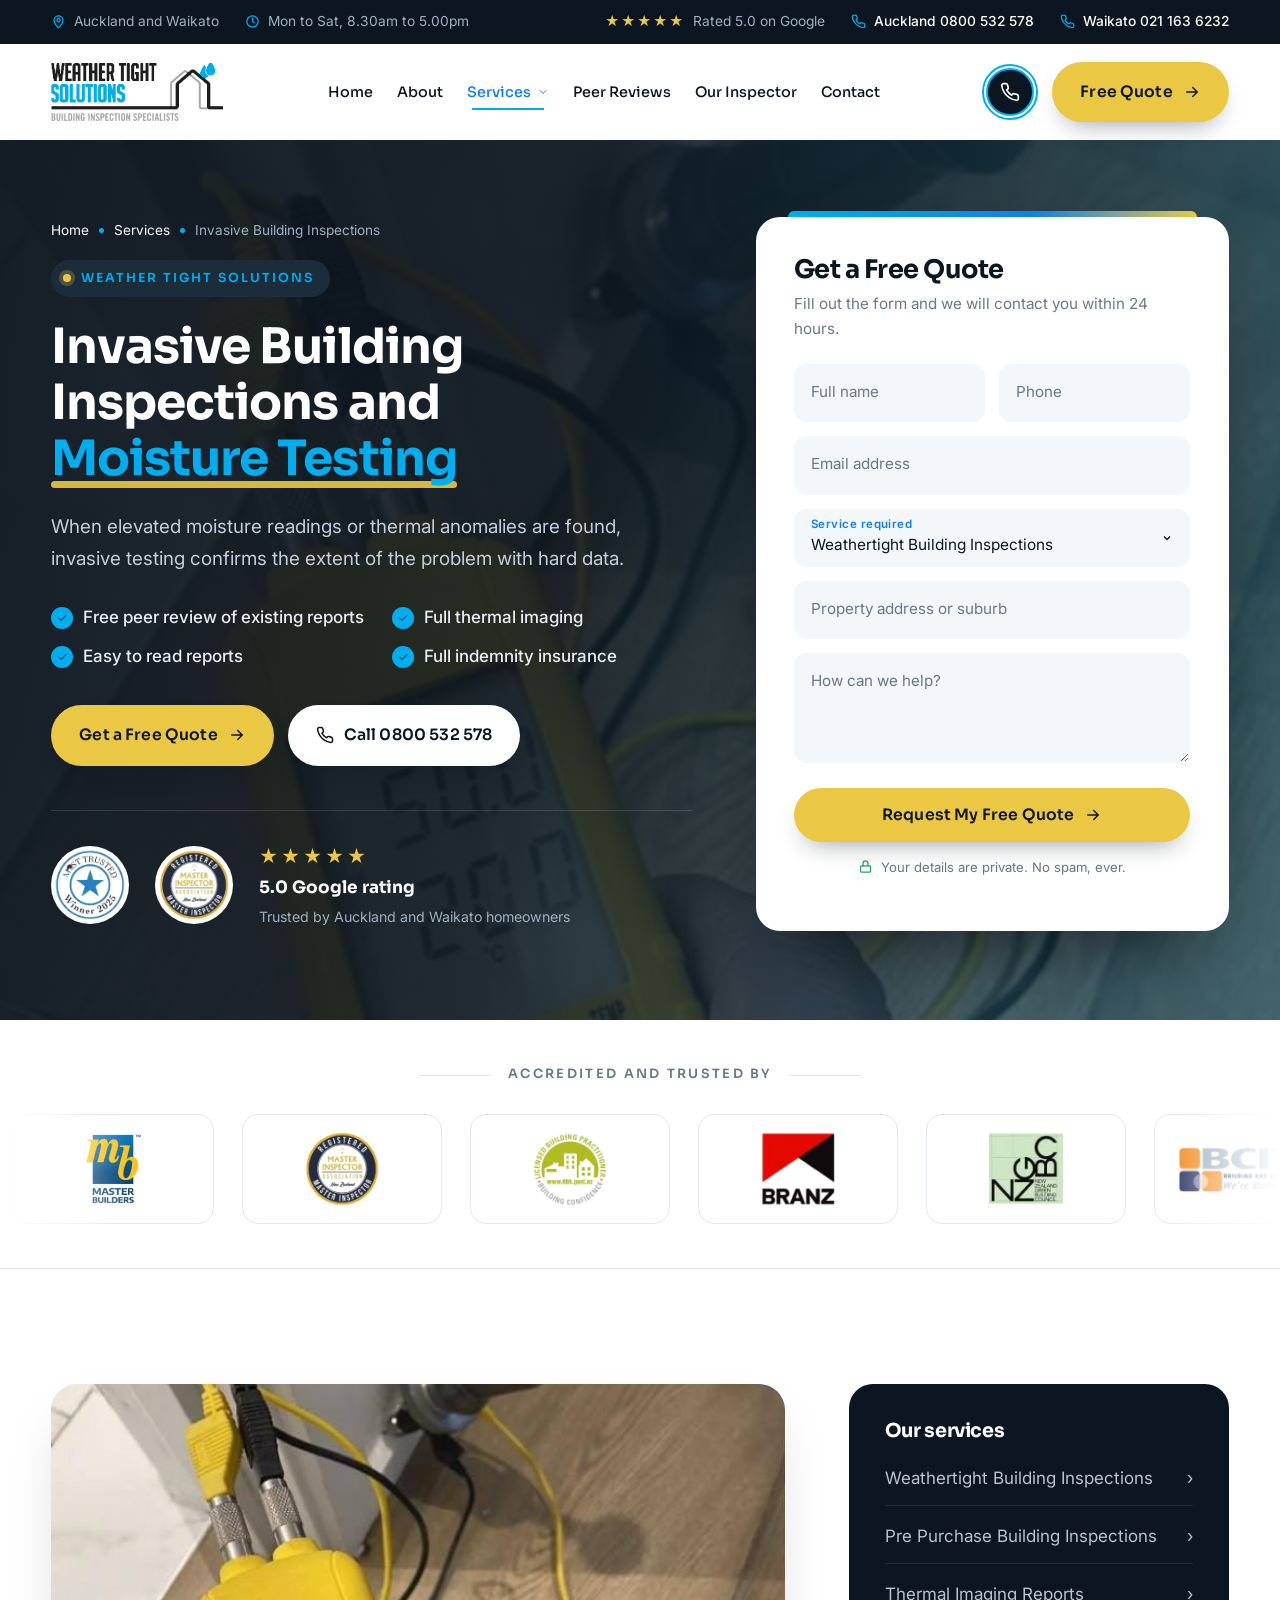
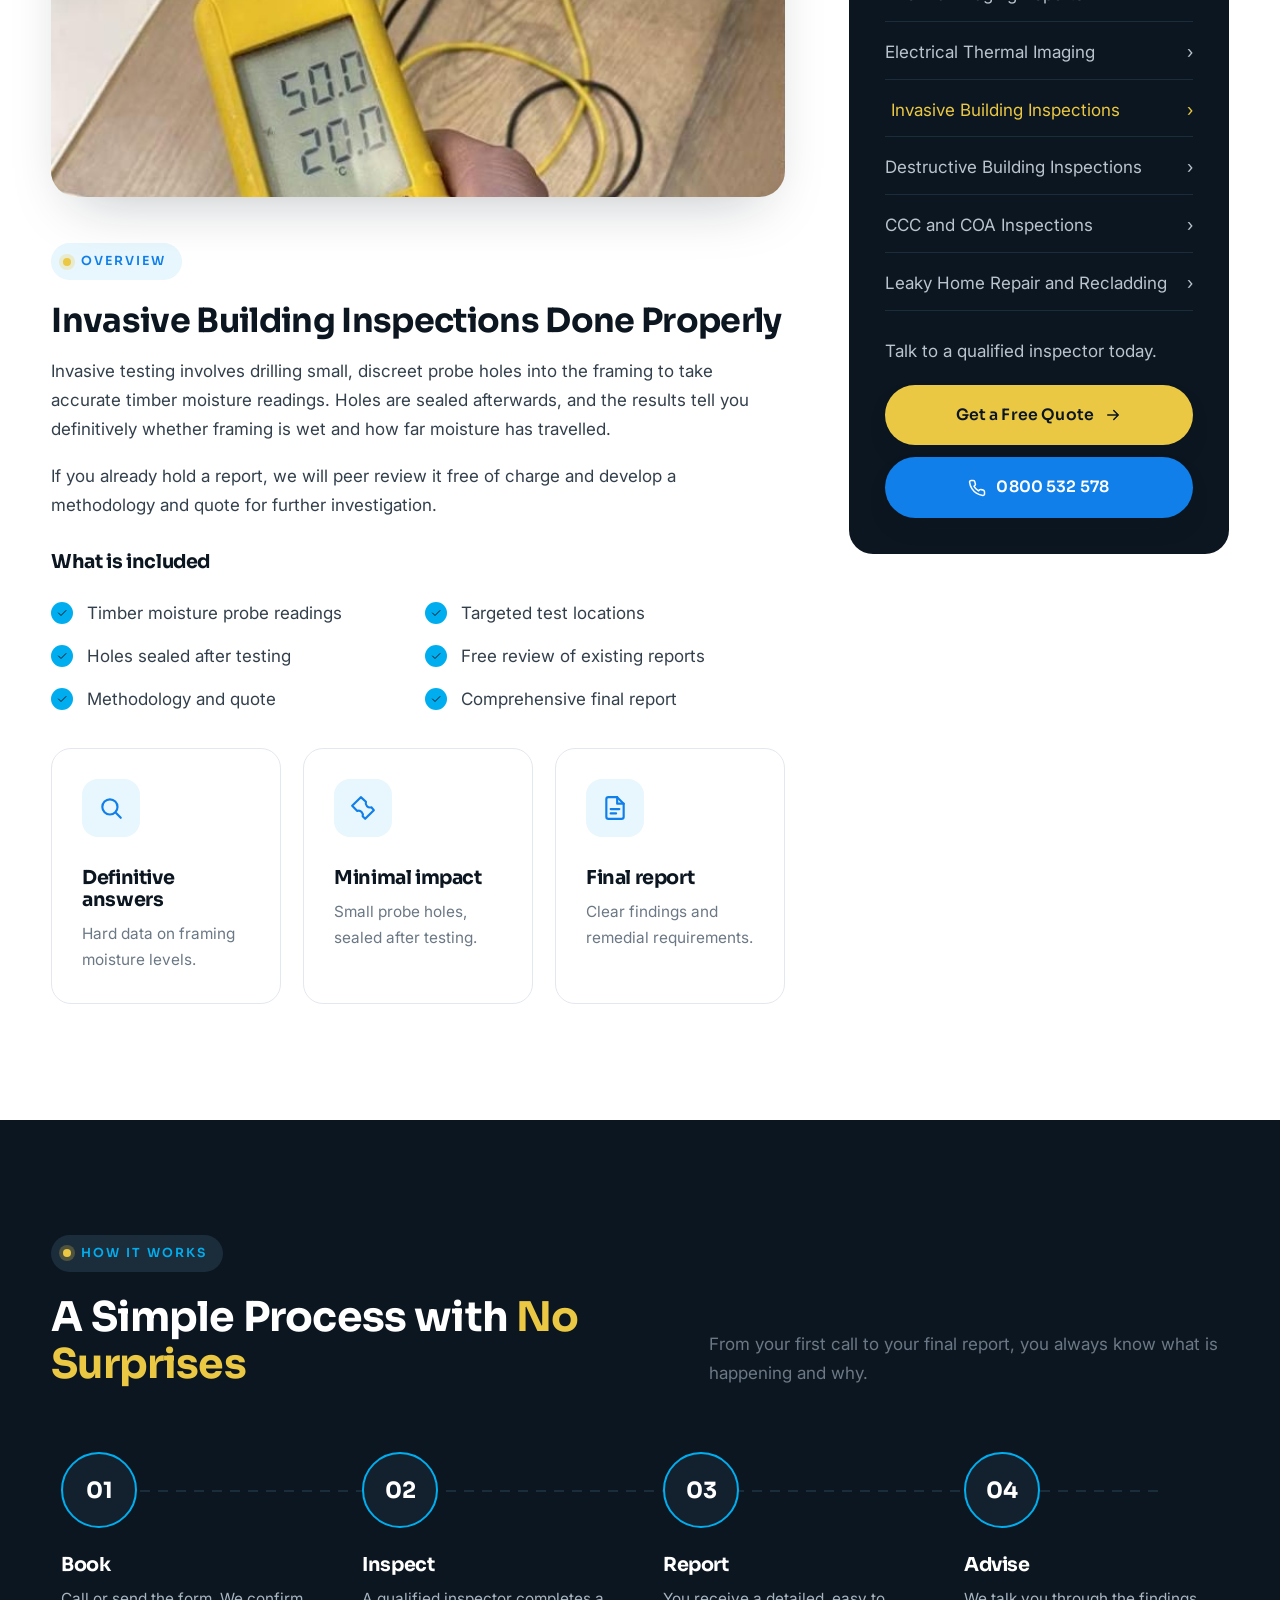
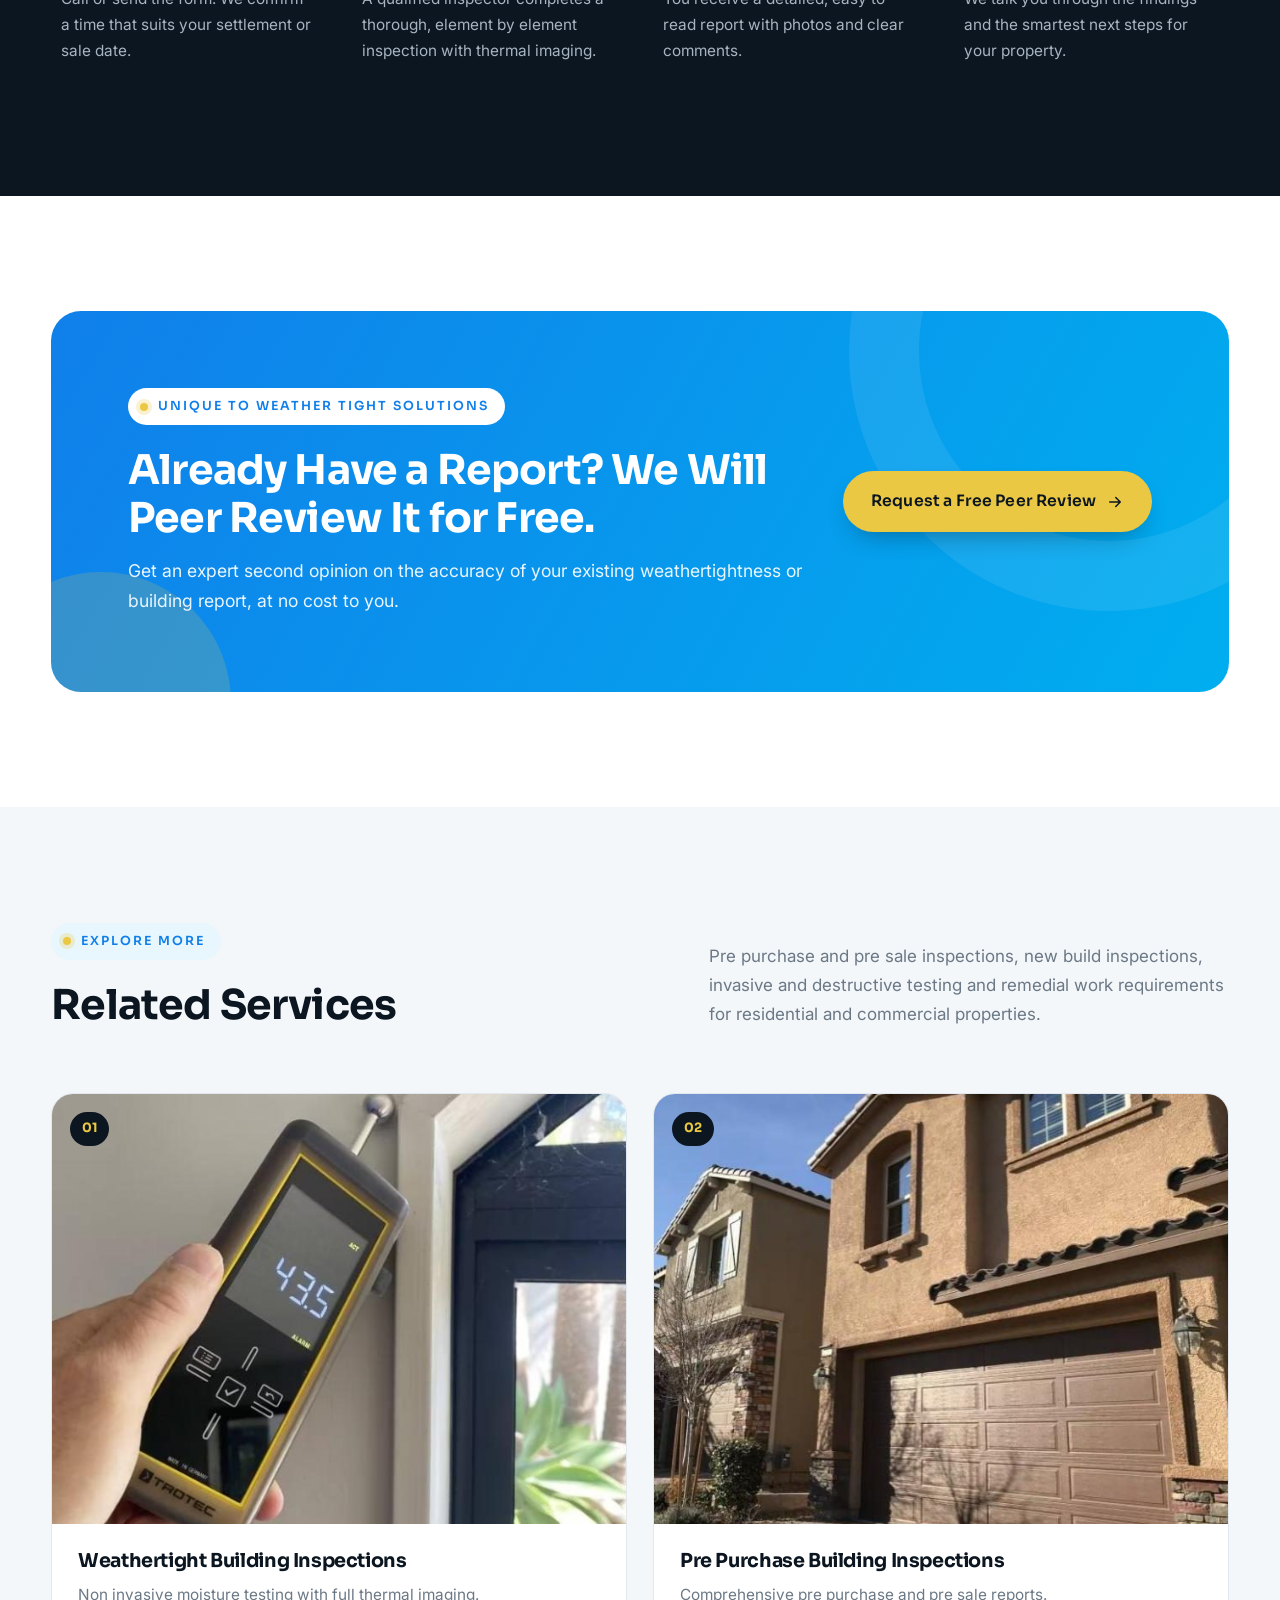
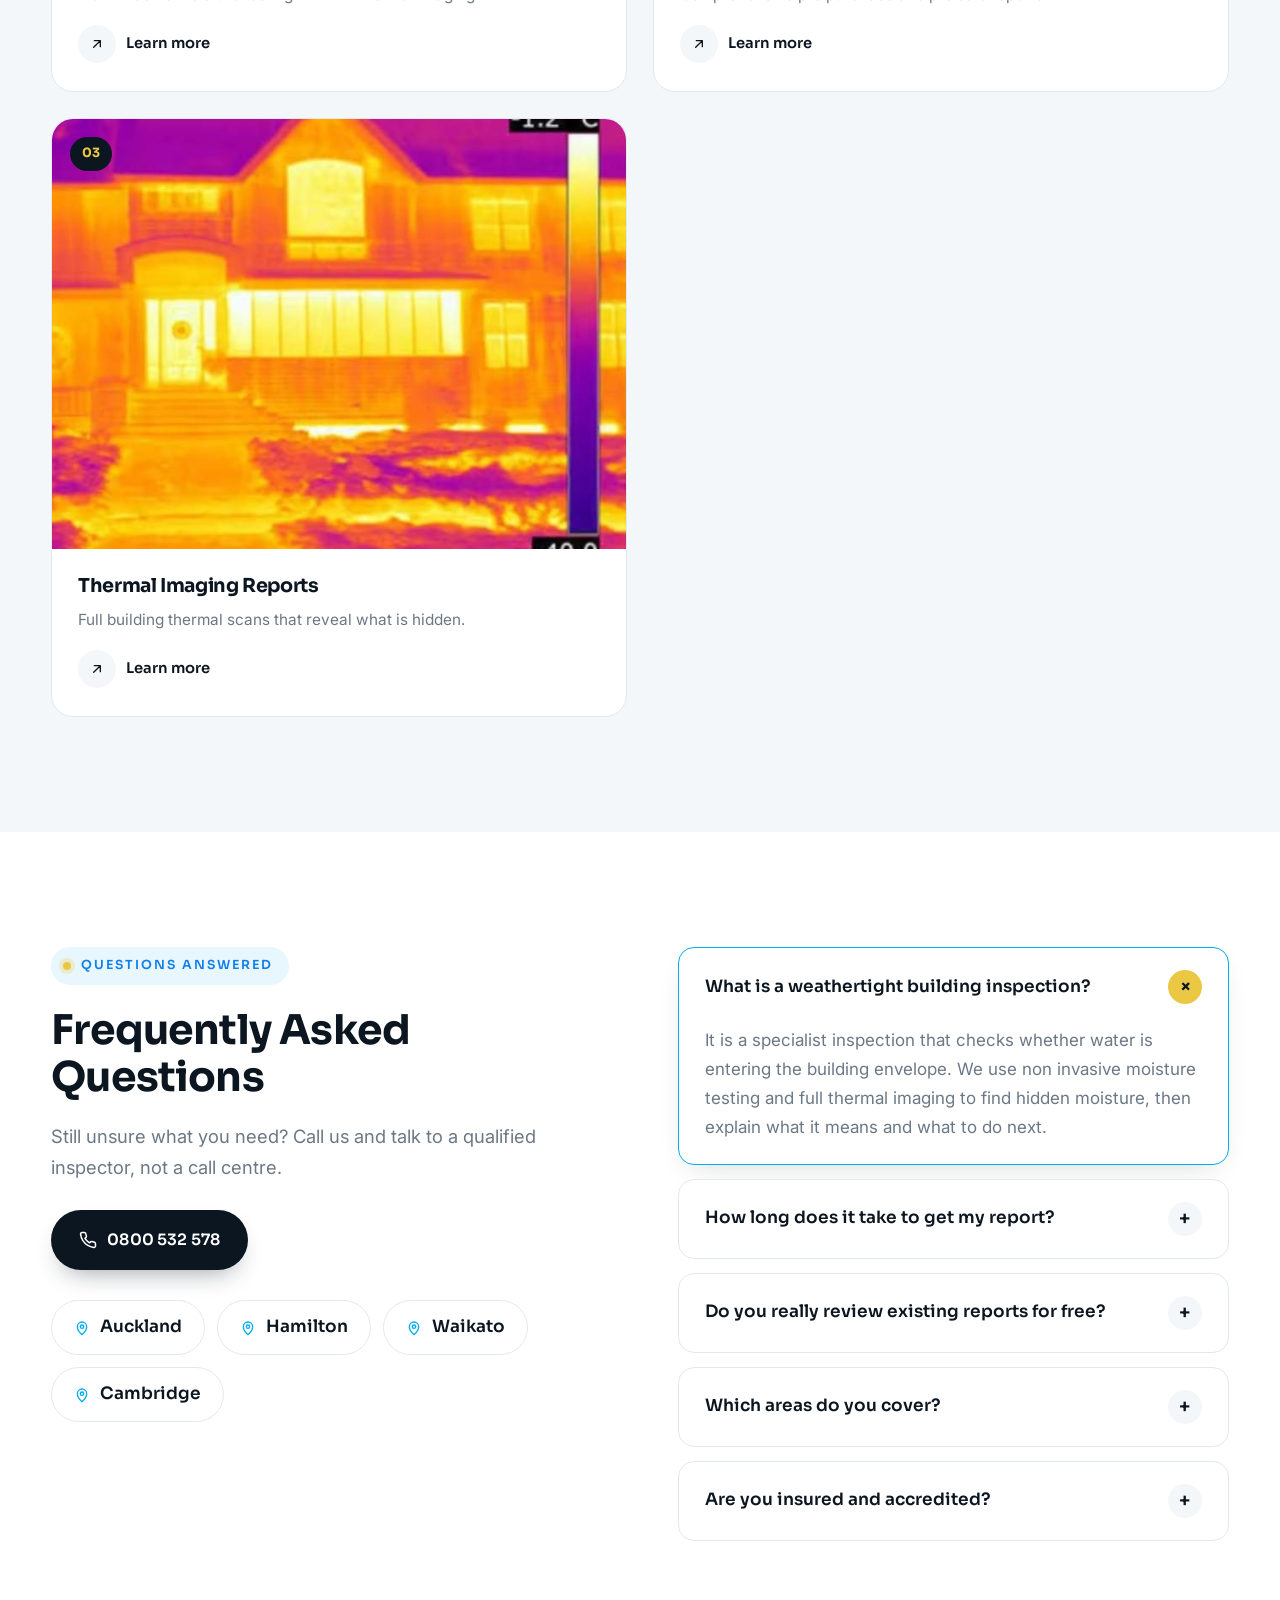
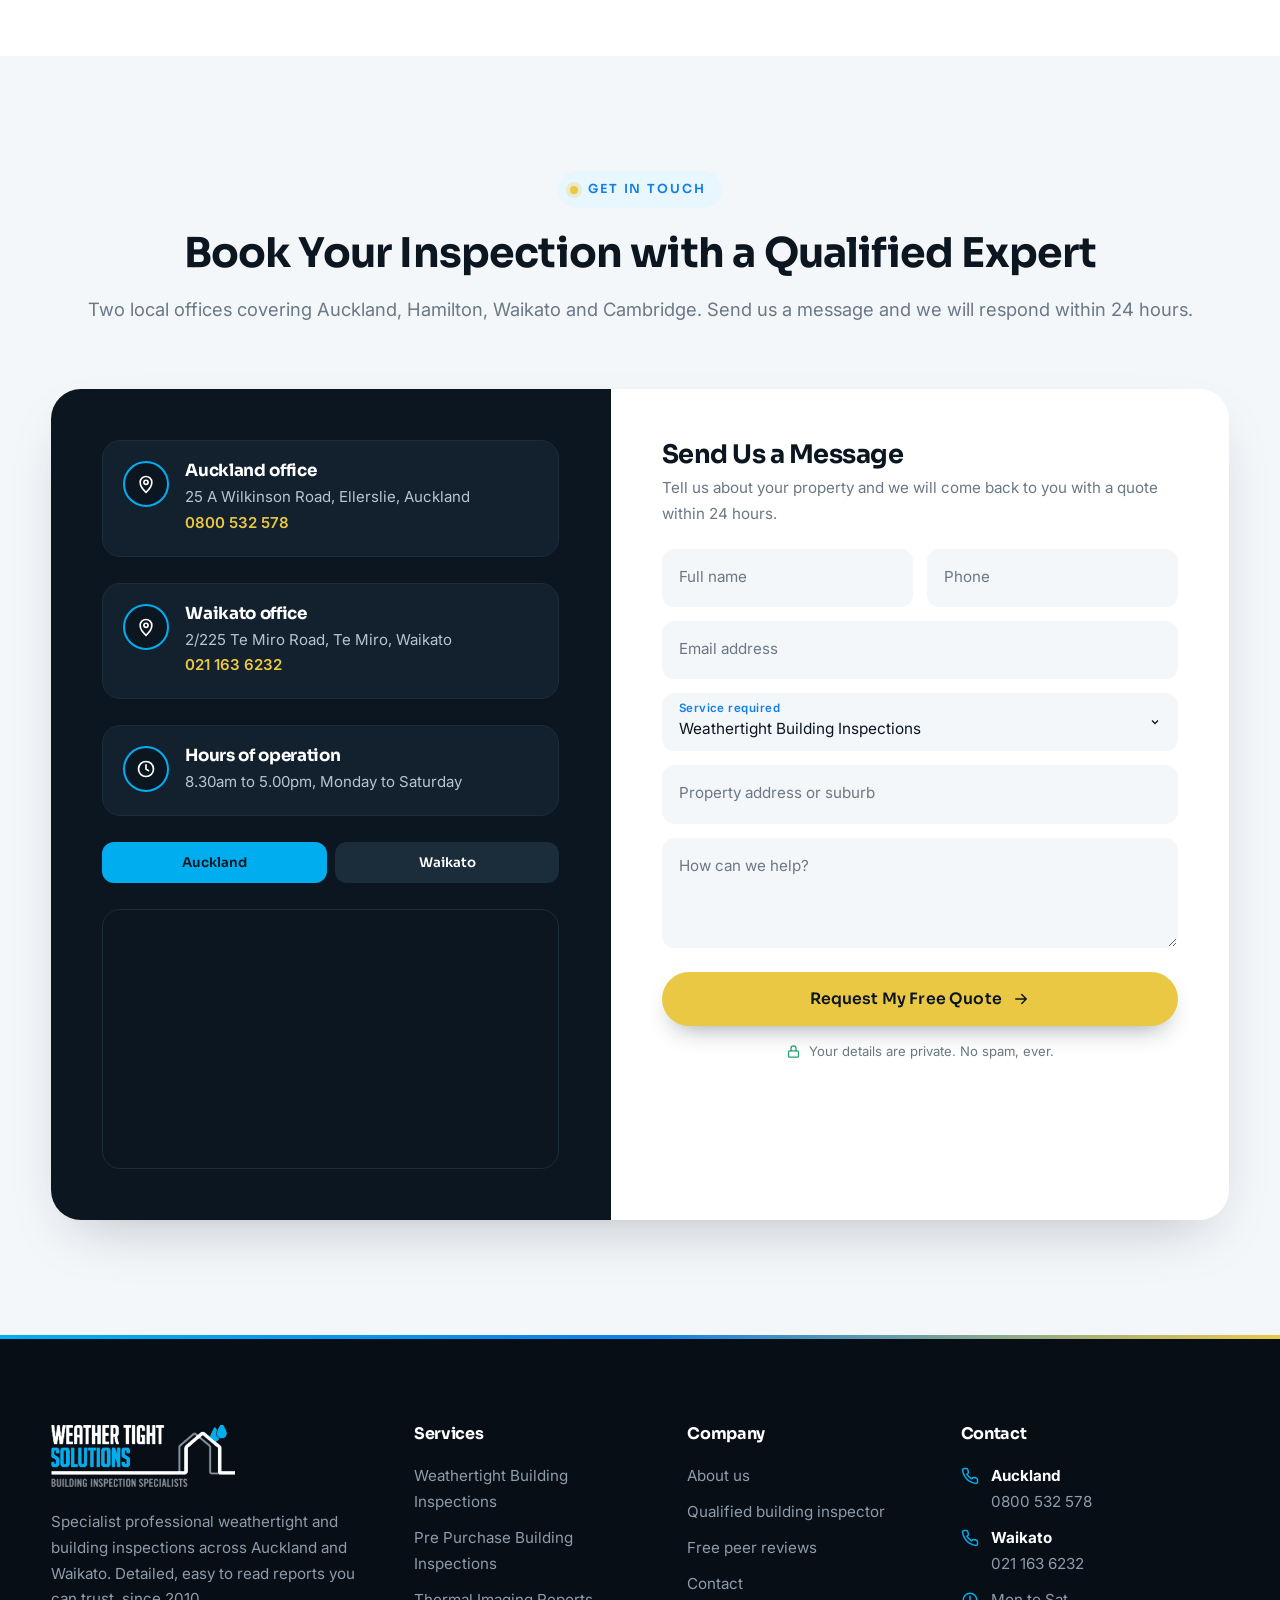
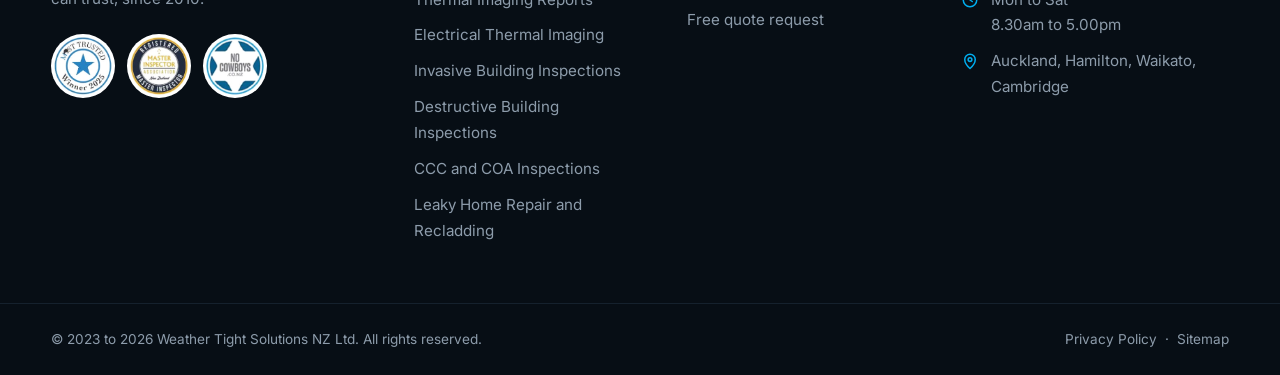
<file: invasive-moisture-testing.html>
<!DOCTYPE html>
<html lang="en-NZ">
<head>
<meta charset="utf-8">
<meta name="viewport" content="width=device-width, initial-scale=1">
<title>Invasive Building Inspections Auckland and Waikato | Weather Tight Solutions</title>
<meta name="description" content="When elevated moisture readings or thermal anomalies are found, invasive testing confirms the extent of the problem with hard data.">
<meta name="theme-color" content="#0c1620">
<link rel="icon" href="assets/img/favicon.png">
<link rel="preconnect" href="https://fonts.googleapis.com">
<link rel="preconnect" href="https://fonts.gstatic.com" crossorigin>
<link href="https://fonts.googleapis.com/css2?family=Inter:wght@400;500;600&family=Sora:wght@400;500;600;700;800&display=swap" rel="stylesheet">
<link rel="stylesheet" href="assets/css/style.css">
</head>
<body>
<a class="skip" href="#main">Skip to content</a>
<div class="progress" aria-hidden="true"></div>

<div class="topbar">
  <div class="container">
    <div class="topbar__left">
      <span class="topbar__item"><svg viewBox="0 0 24 24" fill="none" stroke="currentColor" stroke-width="2" stroke-linecap="round" stroke-linejoin="round" aria-hidden="true"><path d="M12 22s7-6.2 7-12a7 7 0 0 0-14 0c0 5.8 7 12 7 12z"/><circle cx="12" cy="10" r="2.5"/></svg>Auckland and Waikato</span>
      <span class="topbar__item hide-md"><svg viewBox="0 0 24 24" fill="none" stroke="currentColor" stroke-width="2" stroke-linecap="round" stroke-linejoin="round" aria-hidden="true"><circle cx="12" cy="12" r="9"/><path d="M12 7v5l3 2"/></svg>Mon to Sat, 8.30am to 5.00pm</span>
    </div>
    <div class="topbar__right">
      <span class="topbar__item"><span class="stars">&#9733;&#9733;&#9733;&#9733;&#9733;</span>Rated 5.0 on Google</span>
      <a class="topbar__item" href="tel:0800532578"><svg viewBox="0 0 24 24" fill="none" stroke="currentColor" stroke-width="2" stroke-linecap="round" stroke-linejoin="round" aria-hidden="true"><path d="M22 16.9v3a2 2 0 0 1-2.2 2 19.8 19.8 0 0 1-8.6-3.1 19.5 19.5 0 0 1-6-6A19.8 19.8 0 0 1 2.1 4.2 2 2 0 0 1 4.1 2h3a2 2 0 0 1 2 1.7c.1.9.4 1.8.7 2.7a2 2 0 0 1-.5 2.1L8 9.8a16 16 0 0 0 6 6l1.3-1.3a2 2 0 0 1 2.1-.4c.9.3 1.8.6 2.7.7a2 2 0 0 1 1.7 2z"/></svg>Auckland 0800 532 578</a>
      <a class="topbar__item" href="tel:0211636232"><svg viewBox="0 0 24 24" fill="none" stroke="currentColor" stroke-width="2" stroke-linecap="round" stroke-linejoin="round" aria-hidden="true"><path d="M22 16.9v3a2 2 0 0 1-2.2 2 19.8 19.8 0 0 1-8.6-3.1 19.5 19.5 0 0 1-6-6A19.8 19.8 0 0 1 2.1 4.2 2 2 0 0 1 4.1 2h3a2 2 0 0 1 2 1.7c.1.9.4 1.8.7 2.7a2 2 0 0 1-.5 2.1L8 9.8a16 16 0 0 0 6 6l1.3-1.3a2 2 0 0 1 2.1-.4c.9.3 1.8.6 2.7.7a2 2 0 0 1 1.7 2z"/></svg>Waikato 021 163 6232</a>
    </div>
  </div>
</div>
<header class="header">
  <div class="container">
    <a class="logo" href="index.html" aria-label="Weather Tight Solutions home"><img src="assets/img/logo.png" alt="Weather Tight Solutions, building inspection specialists" width="630" height="213"></a>
    <ul class="nav">
      <li><a class="nav__link" href="index.html">Home</a></li>
      <li><a class="nav__link" href="about.html">About</a></li>
      <li class="has-drop"><a class="nav__link is-active" href="weathertight-building-inspections.html">Services <svg viewBox="0 0 24 24" fill="none" stroke="currentColor" stroke-width="2" stroke-linecap="round" stroke-linejoin="round" aria-hidden="true"><path d="m6 9 6 6 6-6"/></svg></a>
        <div class="drop"><a href="weathertight-building-inspections.html"><img src="assets/img/svc-weathertight.jpg" alt="" loading="lazy"><div><strong>Weathertight Building Inspections</strong><span>Non invasive moisture testing with full thermal imaging.</span></div></a><a href="pre-purchase-building-inspections.html"><img src="assets/img/svc-building.jpg" alt="" loading="lazy"><div><strong>Pre Purchase Building Inspections</strong><span>Comprehensive pre purchase and pre sale reports.</span></div></a><a href="thermal-imaging-inspections.html"><img src="assets/img/svc-thermal.jpg" alt="" loading="lazy"><div><strong>Thermal Imaging Reports</strong><span>Full building thermal scans that reveal what is hidden.</span></div></a><a href="electrical-thermal-imaging.html"><img src="assets/img/svc-electrical.jpg" alt="" loading="lazy"><div><strong>Electrical Thermal Imaging</strong><span>Insurance and preventative maintenance scans.</span></div></a><a href="invasive-moisture-testing.html"><img src="assets/img/svc-invasive.jpg" alt="" loading="lazy"><div><strong>Invasive Building Inspections</strong><span>Invasive moisture testing for elevated readings.</span></div></a><a href="destructive-building-inspections.html"><img src="assets/img/svc-destructive.jpg" alt="" loading="lazy"><div><strong>Destructive Building Inspections</strong><span>Specialist investigations and remedial scopes.</span></div></a><a href="ccc-coa-inspections.html"><img src="assets/img/svc-consents.jpg" alt="" loading="lazy"><div><strong>CCC and COA Inspections</strong><span>Code compliance and certificate of acceptance support.</span></div></a><a href="leaky-home-repair-recladding.html"><img src="assets/img/svc-leaky.jpg" alt="" loading="lazy"><div><strong>Leaky Home Repair and Recladding</strong><span>Qualified team for repairs and recladding.</span></div></a></div></li>
      <li><a class="nav__link" href="peer-reviews.html">Peer Reviews</a></li>
      <li><a class="nav__link" href="qualified-building-inspector-auckland.html">Our Inspector</a></li>
      <li><a class="nav__link" href="contact.html">Contact</a></li>
    </ul>
    <div class="header__cta">
      <a class="header__phone" href="tel:0800532578"><span class="icon-circle pulse"><svg viewBox="0 0 24 24" fill="none" stroke="currentColor" stroke-width="2" stroke-linecap="round" stroke-linejoin="round" aria-hidden="true"><path d="M22 16.9v3a2 2 0 0 1-2.2 2 19.8 19.8 0 0 1-8.6-3.1 19.5 19.5 0 0 1-6-6A19.8 19.8 0 0 1 2.1 4.2 2 2 0 0 1 4.1 2h3a2 2 0 0 1 2 1.7c.1.9.4 1.8.7 2.7a2 2 0 0 1-.5 2.1L8 9.8a16 16 0 0 0 6 6l1.3-1.3a2 2 0 0 1 2.1-.4c.9.3 1.8.6 2.7.7a2 2 0 0 1 1.7 2z"/></svg></span><div><small>Call us free</small><strong>0800 532 578</strong></div></a>
      <a class="btn btn--yellow" href="contact.html#quote">Free Quote <svg class="arrow" viewBox="0 0 24 24" fill="none" stroke="currentColor" stroke-width="2" stroke-linecap="round" stroke-linejoin="round" aria-hidden="true"><path d="M5 12h14M13 6l6 6-6 6"/></svg></a>
    </div>
    <div class="mobile-actions">
      <a class="icon-circle" href="tel:0800532578" aria-label="Call 0800 532 578"><svg viewBox="0 0 24 24" fill="none" stroke="currentColor" stroke-width="2" stroke-linecap="round" stroke-linejoin="round" aria-hidden="true"><path d="M22 16.9v3a2 2 0 0 1-2.2 2 19.8 19.8 0 0 1-8.6-3.1 19.5 19.5 0 0 1-6-6A19.8 19.8 0 0 1 2.1 4.2 2 2 0 0 1 4.1 2h3a2 2 0 0 1 2 1.7c.1.9.4 1.8.7 2.7a2 2 0 0 1-.5 2.1L8 9.8a16 16 0 0 0 6 6l1.3-1.3a2 2 0 0 1 2.1-.4c.9.3 1.8.6 2.7.7a2 2 0 0 1 1.7 2z"/></svg></a>
      <button class="burger" data-open-menu aria-label="Open menu"><span></span></button>
    </div>
  </div>
</header>
<div class="drawer" aria-hidden="true">
  <div class="drawer__bg" data-close-menu></div>
  <div class="drawer__panel">
    <div class="drawer__head"><img src="assets/img/logo-white.png" alt="Weather Tight Solutions"><button class="drawer__close" data-close-menu aria-label="Close menu">&times;</button></div>
    <nav>
      <a href="index.html">Home</a><a href="about.html">About</a>
      <a href="weathertight-building-inspections.html">Services</a><a class="sub" href="weathertight-building-inspections.html">Weathertight Building Inspections</a><a class="sub" href="pre-purchase-building-inspections.html">Pre Purchase Building Inspections</a><a class="sub" href="thermal-imaging-inspections.html">Thermal Imaging Reports</a><a class="sub" href="electrical-thermal-imaging.html">Electrical Thermal Imaging</a><a class="sub" href="invasive-moisture-testing.html">Invasive Building Inspections</a><a class="sub" href="destructive-building-inspections.html">Destructive Building Inspections</a><a class="sub" href="ccc-coa-inspections.html">CCC and COA Inspections</a><a class="sub" href="leaky-home-repair-recladding.html">Leaky Home Repair and Recladding</a>
      <a href="peer-reviews.html">Peer Reviews</a>
      <a href="qualified-building-inspector-auckland.html">Our Inspector</a>
      <a href="contact.html">Contact</a>
    </nav>
    <a class="btn btn--yellow btn--block" href="contact.html#quote">Get a Free Quote <svg class="arrow" viewBox="0 0 24 24" fill="none" stroke="currentColor" stroke-width="2" stroke-linecap="round" stroke-linejoin="round" aria-hidden="true"><path d="M5 12h14M13 6l6 6-6 6"/></svg></a>
    <a class="btn btn--blue btn--block" href="tel:0800532578"><svg viewBox="0 0 24 24" fill="none" stroke="currentColor" stroke-width="2" stroke-linecap="round" stroke-linejoin="round" aria-hidden="true"><path d="M22 16.9v3a2 2 0 0 1-2.2 2 19.8 19.8 0 0 1-8.6-3.1 19.5 19.5 0 0 1-6-6A19.8 19.8 0 0 1 2.1 4.2 2 2 0 0 1 4.1 2h3a2 2 0 0 1 2 1.7c.1.9.4 1.8.7 2.7a2 2 0 0 1-.5 2.1L8 9.8a16 16 0 0 0 6 6l1.3-1.3a2 2 0 0 1 2.1-.4c.9.3 1.8.6 2.7.7a2 2 0 0 1 1.7 2z"/></svg> 0800 532 578</a>
  </div>
</div>
<main id="main">

<section class="hero hero--inner">
  <div class="hero__bg"><img src="assets/img/svc-invasive.jpg" alt="" fetchpriority="high"></div>
  <div class="container hero__grid">
    <div class="hero__content">
      <nav class="crumbs" aria-label="Breadcrumb"><a href="index.html">Home</a><span class="sep"></span><a href="weathertight-building-inspections.html">Services</a><span class="sep"></span><span>Invasive Building Inspections</span></nav>
      <span class="eyebrow">Weather Tight Solutions</span>
      <h1>Invasive Building Inspections and <em>Moisture Testing</em></h1>
      <p class="hero__text">When elevated moisture readings or thermal anomalies are found, invasive testing confirms the extent of the problem with hard data.</p>
      <ul class="hero__checks"><li><span class="check"><svg viewBox="0 0 24 24" fill="none" stroke="currentColor" stroke-width="2" stroke-linecap="round" stroke-linejoin="round" aria-hidden="true"><path d="m5 12 5 5L20 7"/></svg></span>Free peer review of existing reports</li><li><span class="check"><svg viewBox="0 0 24 24" fill="none" stroke="currentColor" stroke-width="2" stroke-linecap="round" stroke-linejoin="round" aria-hidden="true"><path d="m5 12 5 5L20 7"/></svg></span>Full thermal imaging</li><li><span class="check"><svg viewBox="0 0 24 24" fill="none" stroke="currentColor" stroke-width="2" stroke-linecap="round" stroke-linejoin="round" aria-hidden="true"><path d="m5 12 5 5L20 7"/></svg></span>Easy to read reports</li><li><span class="check"><svg viewBox="0 0 24 24" fill="none" stroke="currentColor" stroke-width="2" stroke-linecap="round" stroke-linejoin="round" aria-hidden="true"><path d="m5 12 5 5L20 7"/></svg></span>Full indemnity insurance</li></ul>
      <div class="btn-row">
        <a class="btn btn--yellow" href="#quote">Get a Free Quote <svg class="arrow" viewBox="0 0 24 24" fill="none" stroke="currentColor" stroke-width="2" stroke-linecap="round" stroke-linejoin="round" aria-hidden="true"><path d="M5 12h14M13 6l6 6-6 6"/></svg></a>
        <a class="btn btn--white" href="tel:0800532578"><svg viewBox="0 0 24 24" fill="none" stroke="currentColor" stroke-width="2" stroke-linecap="round" stroke-linejoin="round" aria-hidden="true"><path d="M22 16.9v3a2 2 0 0 1-2.2 2 19.8 19.8 0 0 1-8.6-3.1 19.5 19.5 0 0 1-6-6A19.8 19.8 0 0 1 2.1 4.2 2 2 0 0 1 4.1 2h3a2 2 0 0 1 2 1.7c.1.9.4 1.8.7 2.7a2 2 0 0 1-.5 2.1L8 9.8a16 16 0 0 0 6 6l1.3-1.3a2 2 0 0 1 2.1-.4c.9.3 1.8.6 2.7.7a2 2 0 0 1 1.7 2z"/></svg> Call 0800 532 578</a>
      </div>
      <div class="hero__trust">
        <img src="assets/img/logos/most-trusted-2025.png" alt="Most Trusted Winner 2025">
        <img src="assets/img/logos/master-inspector.png" alt="Registered Master Inspector">
        <div class="rating"><span class="stars">&#9733;&#9733;&#9733;&#9733;&#9733;</span><strong>5.0 Google rating</strong><small>Trusted by Auckland and Waikato homeowners</small></div>
      </div>
    </div>
    
<div class="form-card" id="quote">
  <h2>Get a Free Quote</h2>
  <p>Fill out the form and we will contact you within 24 hours.</p>
  <form data-quote novalidate>
    <div class="form-grid">
      <div class="field"><input id="quote-name" name="name" placeholder=" " required><label for="quote-name">Full name</label></div>
      <div class="field"><input id="quote-phone" name="phone" type="tel" placeholder=" " required><label for="quote-phone">Phone</label></div>
      <div class="field full"><input id="quote-email" name="email" type="email" placeholder=" " required><label for="quote-email">Email address</label></div>
      <div class="field full"><select id="quote-service" name="service"><option>Weathertight Building Inspections</option><option>Pre Purchase Building Inspections</option><option>Thermal Imaging Reports</option><option>Electrical Thermal Imaging</option><option>Invasive Building Inspections</option><option>Destructive Building Inspections</option><option>CCC and COA Inspections</option><option>Leaky Home Repair and Recladding</option><option>Free peer review</option><option>Something else</option></select><label for="quote-service">Service required</label></div>
      <div class="field full"><input id="quote-address" name="address" placeholder=" "><label for="quote-address">Property address or suburb</label></div>
      <div class="field full"><textarea id="quote-msg" name="message" placeholder=" "></textarea><label for="quote-msg">How can we help?</label></div>
    </div>
    <button class="btn btn--yellow btn--block" type="submit" style="margin-top:16px">Request My Free Quote <svg class="arrow" viewBox="0 0 24 24" fill="none" stroke="currentColor" stroke-width="2" stroke-linecap="round" stroke-linejoin="round" aria-hidden="true"><path d="M5 12h14M13 6l6 6-6 6"/></svg></button>
    <p class="form-note"><svg viewBox="0 0 24 24" fill="none" stroke="currentColor" stroke-width="2" stroke-linecap="round" stroke-linejoin="round" aria-hidden="true"><rect x="4" y="11" width="16" height="10" rx="2"/><path d="M8 11V7a4 4 0 0 1 8 0v4"/></svg>Your details are private. No spam, ever.</p>
    <div class="form-success"><span class="check"><svg viewBox="0 0 24 24" fill="none" stroke="currentColor" stroke-width="2" stroke-linecap="round" stroke-linejoin="round" aria-hidden="true"><path d="m5 12 5 5L20 7"/></svg></span><h3>Thank you, we have your request</h3><p>Our team will be in touch within 24 hours. Need us sooner? Call <a href="tel:0800532578"><strong>0800 532 578</strong></a>.</p></div>
  </form>
</div>
  </div>
</section>
<section class="logos" aria-label="Accreditations and partners">
  <div class="logos__head">Accredited and trusted by</div>
  <div class="logos__mask"><div class="marquee"><div class="marquee__item"><img src="assets/img/logos/master-builders.png" alt="Registered Master Builders" loading="lazy"></div><div class="marquee__item"><img src="assets/img/logos/master-inspector.png" alt="Registered Master Inspector Association NZ" loading="lazy"></div><div class="marquee__item"><img src="assets/img/logos/lbp.png" alt="Licensed Building Practitioner" loading="lazy"></div><div class="marquee__item"><img src="assets/img/logos/branz.png" alt="BRANZ" loading="lazy"></div><div class="marquee__item"><img src="assets/img/logos/nzgbc.png" alt="New Zealand Green Building Council" loading="lazy"></div><div class="marquee__item"><img src="assets/img/logos/bcito.png" alt="BCITO" loading="lazy"></div><div class="marquee__item"><img src="assets/img/logos/hazardco.png" alt="HazardCo" loading="lazy"></div><div class="marquee__item"><img src="assets/img/logos/no-cowboys.png" alt="No Cowboys" loading="lazy"></div><div class="marquee__item"><img src="assets/img/logos/most-trusted-2025.png" alt="Most Trusted Winner 2025" loading="lazy"></div><div class="marquee__item"><img src="assets/img/logos/master-builders.png" aria-hidden="true" alt="Registered Master Builders" loading="lazy"></div><div class="marquee__item"><img src="assets/img/logos/master-inspector.png" aria-hidden="true" alt="Registered Master Inspector Association NZ" loading="lazy"></div><div class="marquee__item"><img src="assets/img/logos/lbp.png" aria-hidden="true" alt="Licensed Building Practitioner" loading="lazy"></div><div class="marquee__item"><img src="assets/img/logos/branz.png" aria-hidden="true" alt="BRANZ" loading="lazy"></div><div class="marquee__item"><img src="assets/img/logos/nzgbc.png" aria-hidden="true" alt="New Zealand Green Building Council" loading="lazy"></div><div class="marquee__item"><img src="assets/img/logos/bcito.png" aria-hidden="true" alt="BCITO" loading="lazy"></div><div class="marquee__item"><img src="assets/img/logos/hazardco.png" aria-hidden="true" alt="HazardCo" loading="lazy"></div><div class="marquee__item"><img src="assets/img/logos/no-cowboys.png" aria-hidden="true" alt="No Cowboys" loading="lazy"></div><div class="marquee__item"><img src="assets/img/logos/most-trusted-2025.png" aria-hidden="true" alt="Most Trusted Winner 2025" loading="lazy"></div></div></div>
</section>
<section class="section">
  <div class="container content-layout">
    <div class="prose">
      <div class="split" style="grid-template-columns:1fr;gap:40px">
        <div class="media-frame reveal"><img src="assets/img/svc-invasive.jpg" alt="Invasive Building Inspections" style="aspect-ratio:16/9" loading="lazy"></div>
      </div>
      <div class="reveal" style="margin-top:46px">
        <span class="eyebrow">Overview</span>
        <h2>Invasive Building Inspections Done Properly</h2>
        <p>Invasive testing involves drilling small, discreet probe holes into the framing to take accurate timber moisture readings. Holes are sealed afterwards, and the results tell you definitively whether framing is wet and how far moisture has travelled.</p><p>If you already hold a report, we will peer review it free of charge and develop a methodology and quote for further investigation.</p>
        <h3>What is included</h3>
        <ul class="ticks ticks--2"><li><span class="check"><svg viewBox="0 0 24 24" fill="none" stroke="currentColor" stroke-width="2" stroke-linecap="round" stroke-linejoin="round" aria-hidden="true"><path d="m5 12 5 5L20 7"/></svg></span>Timber moisture probe readings</li><li><span class="check"><svg viewBox="0 0 24 24" fill="none" stroke="currentColor" stroke-width="2" stroke-linecap="round" stroke-linejoin="round" aria-hidden="true"><path d="m5 12 5 5L20 7"/></svg></span>Targeted test locations</li><li><span class="check"><svg viewBox="0 0 24 24" fill="none" stroke="currentColor" stroke-width="2" stroke-linecap="round" stroke-linejoin="round" aria-hidden="true"><path d="m5 12 5 5L20 7"/></svg></span>Holes sealed after testing</li><li><span class="check"><svg viewBox="0 0 24 24" fill="none" stroke="currentColor" stroke-width="2" stroke-linecap="round" stroke-linejoin="round" aria-hidden="true"><path d="m5 12 5 5L20 7"/></svg></span>Free review of existing reports</li><li><span class="check"><svg viewBox="0 0 24 24" fill="none" stroke="currentColor" stroke-width="2" stroke-linecap="round" stroke-linejoin="round" aria-hidden="true"><path d="m5 12 5 5L20 7"/></svg></span>Methodology and quote</li><li><span class="check"><svg viewBox="0 0 24 24" fill="none" stroke="currentColor" stroke-width="2" stroke-linecap="round" stroke-linejoin="round" aria-hidden="true"><path d="m5 12 5 5L20 7"/></svg></span>Comprehensive final report</li></ul>
      </div>
      <div class="feature-grid stagger" style="margin-top:20px"><div class="feature"><div class="why__icon"><svg viewBox="0 0 24 24" fill="none" stroke="currentColor" stroke-width="2" stroke-linecap="round" stroke-linejoin="round" aria-hidden="true"><circle cx="11" cy="11" r="7"/><path d="m21 21-4.3-4.3"/></svg></div><h3>Definitive answers</h3><p>Hard data on framing moisture levels.</p></div><div class="feature"><div class="why__icon"><svg viewBox="0 0 24 24" fill="none" stroke="currentColor" stroke-width="2" stroke-linecap="round" stroke-linejoin="round" aria-hidden="true"><path d="M14.7 6.3a4 4 0 0 0 5 5L22 14l-8 8-2.3-2.3a4 4 0 0 0-5-5L2 10l8-8z"/></svg></div><h3>Minimal impact</h3><p>Small probe holes, sealed after testing.</p></div><div class="feature"><div class="why__icon"><svg viewBox="0 0 24 24" fill="none" stroke="currentColor" stroke-width="2" stroke-linecap="round" stroke-linejoin="round" aria-hidden="true"><path d="M14 2H6a2 2 0 0 0-2 2v16a2 2 0 0 0 2 2h12a2 2 0 0 0 2-2V8z"/><path d="M14 2v6h6M8 13h8M8 17h5"/></svg></div><h3>Final report</h3><p>Clear findings and remedial requirements.</p></div></div>
    </div>
    <aside class="aside-card reveal-r">
      <h3>Our services</h3>
      <ul><li><a href="weathertight-building-inspections.html">Weathertight Building Inspections<span>&#8250;</span></a></li><li><a href="pre-purchase-building-inspections.html">Pre Purchase Building Inspections<span>&#8250;</span></a></li><li><a href="thermal-imaging-inspections.html">Thermal Imaging Reports<span>&#8250;</span></a></li><li><a href="electrical-thermal-imaging.html">Electrical Thermal Imaging<span>&#8250;</span></a></li><li><a href="invasive-moisture-testing.html" class="is-active">Invasive Building Inspections<span>&#8250;</span></a></li><li><a href="destructive-building-inspections.html">Destructive Building Inspections<span>&#8250;</span></a></li><li><a href="ccc-coa-inspections.html">CCC and COA Inspections<span>&#8250;</span></a></li><li><a href="leaky-home-repair-recladding.html">Leaky Home Repair and Recladding<span>&#8250;</span></a></li></ul>
      <p>Talk to a qualified inspector today.</p>
      <a class="btn btn--yellow btn--block" href="#quote">Get a Free Quote <svg class="arrow" viewBox="0 0 24 24" fill="none" stroke="currentColor" stroke-width="2" stroke-linecap="round" stroke-linejoin="round" aria-hidden="true"><path d="M5 12h14M13 6l6 6-6 6"/></svg></a>
      <a class="btn btn--blue btn--block" style="margin-top:12px" href="tel:0800532578"><svg viewBox="0 0 24 24" fill="none" stroke="currentColor" stroke-width="2" stroke-linecap="round" stroke-linejoin="round" aria-hidden="true"><path d="M22 16.9v3a2 2 0 0 1-2.2 2 19.8 19.8 0 0 1-8.6-3.1 19.5 19.5 0 0 1-6-6A19.8 19.8 0 0 1 2.1 4.2 2 2 0 0 1 4.1 2h3a2 2 0 0 1 2 1.7c.1.9.4 1.8.7 2.7a2 2 0 0 1-.5 2.1L8 9.8a16 16 0 0 0 6 6l1.3-1.3a2 2 0 0 1 2.1-.4c.9.3 1.8.6 2.7.7a2 2 0 0 1 1.7 2z"/></svg> 0800 532 578</a>
    </aside>
  </div>
</section>
<section class="section section--dark">
  <div class="container">
    <div class="head reveal">
      <div><span class="eyebrow">How it works</span><h2>A Simple Process with <span class="text-yellow">No Surprises</span></h2></div>
      <p>From your first call to your final report, you always know what is happening and why.</p>
    </div>
    <div class="process stagger"><div class="step"><div class="step__n">01</div><h3>Book</h3><p>Call or send the form. We confirm a time that suits your settlement or sale date.</p></div><div class="step"><div class="step__n">02</div><h3>Inspect</h3><p>A qualified inspector completes a thorough, element by element inspection with thermal imaging.</p></div><div class="step"><div class="step__n">03</div><h3>Report</h3><p>You receive a detailed, easy to read report with photos and clear comments.</p></div><div class="step"><div class="step__n">04</div><h3>Advise</h3><p>We talk you through the findings and the smartest next steps for your property.</p></div></div>
  </div>
</section><div style="height:clamp(72px,9vw,140px)"></div>
<section class="section" style="padding-top:0">
  <div class="container">
    <div class="band reveal">
      <div>
        <span class="eyebrow">Unique to Weather Tight Solutions</span>
        <h2>Already Have a Report? We Will Peer Review It for Free.</h2>
        <p>Get an expert second opinion on the accuracy of your existing weathertightness or building report, at no cost to you.</p>
      </div>
      <div class="btn-row"><a class="btn btn--yellow" href="peer-reviews.html">Request a Free Peer Review <svg class="arrow" viewBox="0 0 24 24" fill="none" stroke="currentColor" stroke-width="2" stroke-linecap="round" stroke-linejoin="round" aria-hidden="true"><path d="M5 12h14M13 6l6 6-6 6"/></svg></a></div>
    </div>
  </div>
</section>
<section class="section section--mist">
  <div class="container">
    <div class="head reveal">
      <div><span class="eyebrow">Explore more</span><h2>Related Services</h2></div>
      <p>Pre purchase and pre sale inspections, new build inspections, invasive and destructive testing and remedial work requirements for residential and commercial properties.</p>
    </div>
    <div class="cards cards--3 stagger">
<a class="card" href="weathertight-building-inspections.html">
  <div class="card__img"><img src="assets/img/svc-weathertight.jpg" alt="Weathertight Building Inspections" loading="lazy"><span class="card__num">01</span></div>
  <div class="card__body"><h3>Weathertight Building Inspections</h3><p>Non invasive moisture testing with full thermal imaging.</p><span class="card__more"><i><svg viewBox="0 0 24 24" fill="none" stroke="currentColor" stroke-width="2" stroke-linecap="round" stroke-linejoin="round" aria-hidden="true"><path d="M7 17 17 7M8 7h9v9"/></svg></i>Learn more</span></div>
</a>
<a class="card" href="pre-purchase-building-inspections.html">
  <div class="card__img"><img src="assets/img/svc-building.jpg" alt="Pre Purchase Building Inspections" loading="lazy"><span class="card__num">02</span></div>
  <div class="card__body"><h3>Pre Purchase Building Inspections</h3><p>Comprehensive pre purchase and pre sale reports.</p><span class="card__more"><i><svg viewBox="0 0 24 24" fill="none" stroke="currentColor" stroke-width="2" stroke-linecap="round" stroke-linejoin="round" aria-hidden="true"><path d="M7 17 17 7M8 7h9v9"/></svg></i>Learn more</span></div>
</a>
<a class="card" href="thermal-imaging-inspections.html">
  <div class="card__img"><img src="assets/img/svc-thermal.jpg" alt="Thermal Imaging Reports" loading="lazy"><span class="card__num">03</span></div>
  <div class="card__body"><h3>Thermal Imaging Reports</h3><p>Full building thermal scans that reveal what is hidden.</p><span class="card__more"><i><svg viewBox="0 0 24 24" fill="none" stroke="currentColor" stroke-width="2" stroke-linecap="round" stroke-linejoin="round" aria-hidden="true"><path d="M7 17 17 7M8 7h9v9"/></svg></i>Learn more</span></div>
</a></div>
  </div>
</section>
<section class="section">
  <div class="container split" style="align-items:start">
    <div class="reveal-l">
      <span class="eyebrow">Questions answered</span>
      <h2>Frequently Asked Questions</h2>
      <p class="lead">Still unsure what you need? Call us and talk to a qualified inspector, not a call centre.</p>
      <div class="btn-row" style="margin-top:26px"><a class="btn btn--dark" href="tel:0800532578"><svg viewBox="0 0 24 24" fill="none" stroke="currentColor" stroke-width="2" stroke-linecap="round" stroke-linejoin="round" aria-hidden="true"><path d="M22 16.9v3a2 2 0 0 1-2.2 2 19.8 19.8 0 0 1-8.6-3.1 19.5 19.5 0 0 1-6-6A19.8 19.8 0 0 1 2.1 4.2 2 2 0 0 1 4.1 2h3a2 2 0 0 1 2 1.7c.1.9.4 1.8.7 2.7a2 2 0 0 1-.5 2.1L8 9.8a16 16 0 0 0 6 6l1.3-1.3a2 2 0 0 1 2.1-.4c.9.3 1.8.6 2.7.7a2 2 0 0 1 1.7 2z"/></svg> 0800 532 578</a></div>
      <div class="areas" style="justify-content:flex-start">
        <span><svg viewBox="0 0 24 24" fill="none" stroke="currentColor" stroke-width="2" stroke-linecap="round" stroke-linejoin="round" aria-hidden="true"><path d="M12 22s7-6.2 7-12a7 7 0 0 0-14 0c0 5.8 7 12 7 12z"/><circle cx="12" cy="10" r="2.5"/></svg>Auckland</span><span><svg viewBox="0 0 24 24" fill="none" stroke="currentColor" stroke-width="2" stroke-linecap="round" stroke-linejoin="round" aria-hidden="true"><path d="M12 22s7-6.2 7-12a7 7 0 0 0-14 0c0 5.8 7 12 7 12z"/><circle cx="12" cy="10" r="2.5"/></svg>Hamilton</span><span><svg viewBox="0 0 24 24" fill="none" stroke="currentColor" stroke-width="2" stroke-linecap="round" stroke-linejoin="round" aria-hidden="true"><path d="M12 22s7-6.2 7-12a7 7 0 0 0-14 0c0 5.8 7 12 7 12z"/><circle cx="12" cy="10" r="2.5"/></svg>Waikato</span><span><svg viewBox="0 0 24 24" fill="none" stroke="currentColor" stroke-width="2" stroke-linecap="round" stroke-linejoin="round" aria-hidden="true"><path d="M12 22s7-6.2 7-12a7 7 0 0 0-14 0c0 5.8 7 12 7 12z"/><circle cx="12" cy="10" r="2.5"/></svg>Cambridge</span>
      </div>
    </div>
    <div class="faq reveal-r"><details open><summary>What is a weathertight building inspection?<i>+</i></summary><div>It is a specialist inspection that checks whether water is entering the building envelope. We use non invasive moisture testing and full thermal imaging to find hidden moisture, then explain what it means and what to do next.</div></details><details><summary>How long does it take to get my report?<i>+</i></summary><div>Reports are detailed yet easy to read, with photos and comments throughout. We will confirm the turnaround when you book so it fits your settlement or sale timeline.</div></details><details><summary>Do you really review existing reports for free?<i>+</i></summary><div>Yes. Unique to our company, we peer review existing weathertightness or building reports free of charge and tell you whether further investigation is needed.</div></details><details><summary>Which areas do you cover?<i>+</i></summary><div>We have offices in Ellerslie, Auckland and Te Miro, Waikato, and regularly inspect across Auckland, Hamilton, Waikato and Cambridge.</div></details><details><summary>Are you insured and accredited?<i>+</i></summary><div>Yes. We carry full indemnity insurance with additional wet home cover, and our inspector is trained by the New Zealand Institute of Building Surveyors to their highest level.</div></details></div>
  </div>
</section>
<section class="section section--mist" id="contact">
  <div class="container">
    <div class="head center reveal">
      <span class="eyebrow">Get in touch</span>
      <h2>Book Your Inspection with a Qualified Expert</h2>
      <p class="lead">Two local offices covering Auckland, Hamilton, Waikato and Cambridge. Send us a message and we will respond within 24 hours.</p>
    </div>
    <div class="contact reveal">
      <div class="contact__info">
        <div class="office">
          <span class="icon-circle"><svg viewBox="0 0 24 24" fill="none" stroke="currentColor" stroke-width="2" stroke-linecap="round" stroke-linejoin="round" aria-hidden="true"><path d="M12 22s7-6.2 7-12a7 7 0 0 0-14 0c0 5.8 7 12 7 12z"/><circle cx="12" cy="10" r="2.5"/></svg></span>
          <div><h3>Auckland office</h3><p>25 A Wilkinson Road, Ellerslie, Auckland</p><p><a href="tel:0800532578">0800 532 578</a></p></div>
        </div>
        <div class="office">
          <span class="icon-circle"><svg viewBox="0 0 24 24" fill="none" stroke="currentColor" stroke-width="2" stroke-linecap="round" stroke-linejoin="round" aria-hidden="true"><path d="M12 22s7-6.2 7-12a7 7 0 0 0-14 0c0 5.8 7 12 7 12z"/><circle cx="12" cy="10" r="2.5"/></svg></span>
          <div><h3>Waikato office</h3><p>2/225 Te Miro Road, Te Miro, Waikato</p><p><a href="tel:0211636232">021 163 6232</a></p></div>
        </div>
        <div class="office">
          <span class="icon-circle"><svg viewBox="0 0 24 24" fill="none" stroke="currentColor" stroke-width="2" stroke-linecap="round" stroke-linejoin="round" aria-hidden="true"><circle cx="12" cy="12" r="9"/><path d="M12 7v5l3 2"/></svg></span>
          <div><h3>Hours of operation</h3><p>8.30am to 5.00pm, Monday to Saturday</p></div>
        </div>
        <div class="map-tabs">
          <button class="is-active" data-q="25A Wilkinson Road, Ellerslie, Auckland 1051">Auckland</button>
          <button data-q="225 Te Miro Road, Te Miro, Waikato">Waikato</button>
        </div>
        <div class="map"><iframe title="Weather Tight Solutions location map" loading="lazy" referrerpolicy="no-referrer-when-downgrade" src="https://maps.google.com/maps?q=25A%20Wilkinson%20Road%2C%20Ellerslie%2C%20Auckland%201051&z=14&output=embed"></iframe></div>
      </div>
      <div class="contact__form">
        
<div class="form-card" id="contact-form">
  <h2>Send Us a Message</h2>
  <p>Tell us about your property and we will come back to you with a quote within 24 hours.</p>
  <form data-quote novalidate>
    <div class="form-grid">
      <div class="field"><input id="contact-form-name" name="name" placeholder=" " required><label for="contact-form-name">Full name</label></div>
      <div class="field"><input id="contact-form-phone" name="phone" type="tel" placeholder=" " required><label for="contact-form-phone">Phone</label></div>
      <div class="field full"><input id="contact-form-email" name="email" type="email" placeholder=" " required><label for="contact-form-email">Email address</label></div>
      <div class="field full"><select id="contact-form-service" name="service"><option>Weathertight Building Inspections</option><option>Pre Purchase Building Inspections</option><option>Thermal Imaging Reports</option><option>Electrical Thermal Imaging</option><option>Invasive Building Inspections</option><option>Destructive Building Inspections</option><option>CCC and COA Inspections</option><option>Leaky Home Repair and Recladding</option><option>Free peer review</option><option>Something else</option></select><label for="contact-form-service">Service required</label></div>
      <div class="field full"><input id="contact-form-address" name="address" placeholder=" "><label for="contact-form-address">Property address or suburb</label></div>
      <div class="field full"><textarea id="contact-form-msg" name="message" placeholder=" "></textarea><label for="contact-form-msg">How can we help?</label></div>
    </div>
    <button class="btn btn--yellow btn--block" type="submit" style="margin-top:16px">Request My Free Quote <svg class="arrow" viewBox="0 0 24 24" fill="none" stroke="currentColor" stroke-width="2" stroke-linecap="round" stroke-linejoin="round" aria-hidden="true"><path d="M5 12h14M13 6l6 6-6 6"/></svg></button>
    <p class="form-note"><svg viewBox="0 0 24 24" fill="none" stroke="currentColor" stroke-width="2" stroke-linecap="round" stroke-linejoin="round" aria-hidden="true"><rect x="4" y="11" width="16" height="10" rx="2"/><path d="M8 11V7a4 4 0 0 1 8 0v4"/></svg>Your details are private. No spam, ever.</p>
    <div class="form-success"><span class="check"><svg viewBox="0 0 24 24" fill="none" stroke="currentColor" stroke-width="2" stroke-linecap="round" stroke-linejoin="round" aria-hidden="true"><path d="m5 12 5 5L20 7"/></svg></span><h3>Thank you, we have your request</h3><p>Our team will be in touch within 24 hours. Need us sooner? Call <a href="tel:0800532578"><strong>0800 532 578</strong></a>.</p></div>
  </form>
</div>
      </div>
    </div>
  </div>
</section>
</main>
<footer class="footer">
  <div class="container">
    <div class="footer__grid">
      <div>
        <a class="footer__logo" href="index.html"><img src="assets/img/logo-white.png" alt="Weather Tight Solutions" loading="lazy"></a>
        <p>Specialist professional weathertight and building inspections across Auckland and Waikato. Detailed, easy to read reports you can trust, since 2010.</p>
        <div class="footer__badges">
          <img src="assets/img/logos/most-trusted-2025.png" alt="Most Trusted 2025" loading="lazy">
          <img src="assets/img/logos/master-inspector.png" alt="Registered Master Inspector" loading="lazy">
          <img src="assets/img/logos/no-cowboys.png" alt="No Cowboys" loading="lazy">
        </div>
      </div>
      <div>
        <h4>Services</h4>
        <ul><li><a href="weathertight-building-inspections.html">Weathertight Building Inspections</a></li><li><a href="pre-purchase-building-inspections.html">Pre Purchase Building Inspections</a></li><li><a href="thermal-imaging-inspections.html">Thermal Imaging Reports</a></li><li><a href="electrical-thermal-imaging.html">Electrical Thermal Imaging</a></li><li><a href="invasive-moisture-testing.html">Invasive Building Inspections</a></li><li><a href="destructive-building-inspections.html">Destructive Building Inspections</a></li><li><a href="ccc-coa-inspections.html">CCC and COA Inspections</a></li><li><a href="leaky-home-repair-recladding.html">Leaky Home Repair and Recladding</a></li></ul>
      </div>
      <div>
        <h4>Company</h4>
        <ul>
          <li><a href="about.html">About us</a></li>
          <li><a href="qualified-building-inspector-auckland.html">Qualified building inspector</a></li>
          <li><a href="peer-reviews.html">Free peer reviews</a></li>
          <li><a href="contact.html">Contact</a></li>
          <li><a href="contact.html#quote">Free quote request</a></li>
        </ul>
      </div>
      <div>
        <h4>Contact</h4>
        <ul class="footer__contact">
          <li><svg viewBox="0 0 24 24" fill="none" stroke="currentColor" stroke-width="2" stroke-linecap="round" stroke-linejoin="round" aria-hidden="true"><path d="M22 16.9v3a2 2 0 0 1-2.2 2 19.8 19.8 0 0 1-8.6-3.1 19.5 19.5 0 0 1-6-6A19.8 19.8 0 0 1 2.1 4.2 2 2 0 0 1 4.1 2h3a2 2 0 0 1 2 1.7c.1.9.4 1.8.7 2.7a2 2 0 0 1-.5 2.1L8 9.8a16 16 0 0 0 6 6l1.3-1.3a2 2 0 0 1 2.1-.4c.9.3 1.8.6 2.7.7a2 2 0 0 1 1.7 2z"/></svg><span><strong>Auckland</strong><br><a href="tel:0800532578">0800 532 578</a></span></li>
          <li><svg viewBox="0 0 24 24" fill="none" stroke="currentColor" stroke-width="2" stroke-linecap="round" stroke-linejoin="round" aria-hidden="true"><path d="M22 16.9v3a2 2 0 0 1-2.2 2 19.8 19.8 0 0 1-8.6-3.1 19.5 19.5 0 0 1-6-6A19.8 19.8 0 0 1 2.1 4.2 2 2 0 0 1 4.1 2h3a2 2 0 0 1 2 1.7c.1.9.4 1.8.7 2.7a2 2 0 0 1-.5 2.1L8 9.8a16 16 0 0 0 6 6l1.3-1.3a2 2 0 0 1 2.1-.4c.9.3 1.8.6 2.7.7a2 2 0 0 1 1.7 2z"/></svg><span><strong>Waikato</strong><br><a href="tel:0211636232">021 163 6232</a></span></li>
          <li><svg viewBox="0 0 24 24" fill="none" stroke="currentColor" stroke-width="2" stroke-linecap="round" stroke-linejoin="round" aria-hidden="true"><circle cx="12" cy="12" r="9"/><path d="M12 7v5l3 2"/></svg><span>Mon to Sat<br>8.30am to 5.00pm</span></li>
          <li><svg viewBox="0 0 24 24" fill="none" stroke="currentColor" stroke-width="2" stroke-linecap="round" stroke-linejoin="round" aria-hidden="true"><path d="M12 22s7-6.2 7-12a7 7 0 0 0-14 0c0 5.8 7 12 7 12z"/><circle cx="12" cy="10" r="2.5"/></svg><span>Auckland, Hamilton, Waikato, Cambridge</span></li>
        </ul>
      </div>
    </div>
  </div>
  <div class="container footer__bottom">
    <span>&copy; 2023 to <span data-year></span> Weather Tight Solutions NZ Ltd. All rights reserved.</span>
    <span><a href="#">Privacy Policy</a> &nbsp;&middot;&nbsp; <a href="#">Sitemap</a></span>
  </div>
</footer>
<a class="float-call" href="tel:0800532578" aria-label="Call now 0800 532 578"><span class="icon-circle"><svg viewBox="0 0 24 24" fill="none" stroke="currentColor" stroke-width="2" stroke-linecap="round" stroke-linejoin="round" aria-hidden="true"><path d="M22 16.9v3a2 2 0 0 1-2.2 2 19.8 19.8 0 0 1-8.6-3.1 19.5 19.5 0 0 1-6-6A19.8 19.8 0 0 1 2.1 4.2 2 2 0 0 1 4.1 2h3a2 2 0 0 1 2 1.7c.1.9.4 1.8.7 2.7a2 2 0 0 1-.5 2.1L8 9.8a16 16 0 0 0 6 6l1.3-1.3a2 2 0 0 1 2.1-.4c.9.3 1.8.6 2.7.7a2 2 0 0 1 1.7 2z"/></svg></span><span><small>Free call</small>Call Now</span></a>
<script src="assets/js/main.js" defer></script>
</body>
</html>
</file>
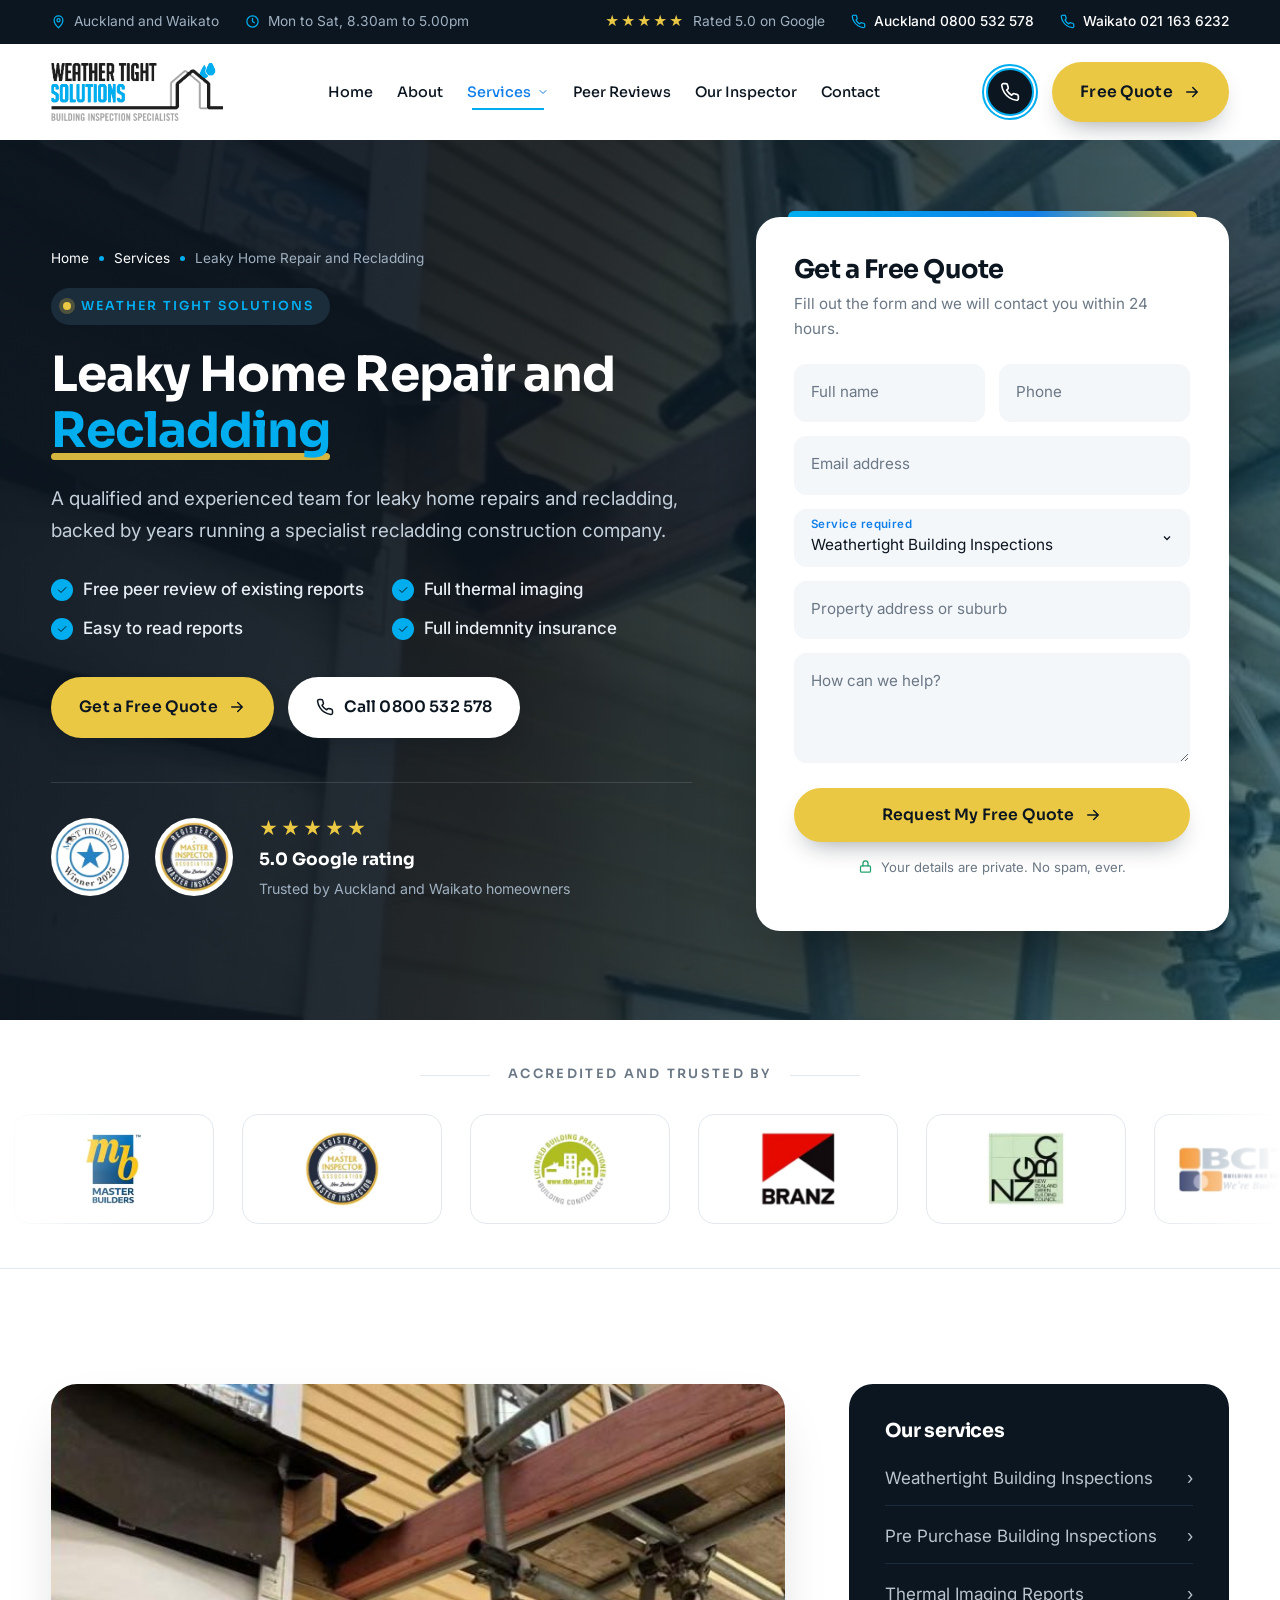
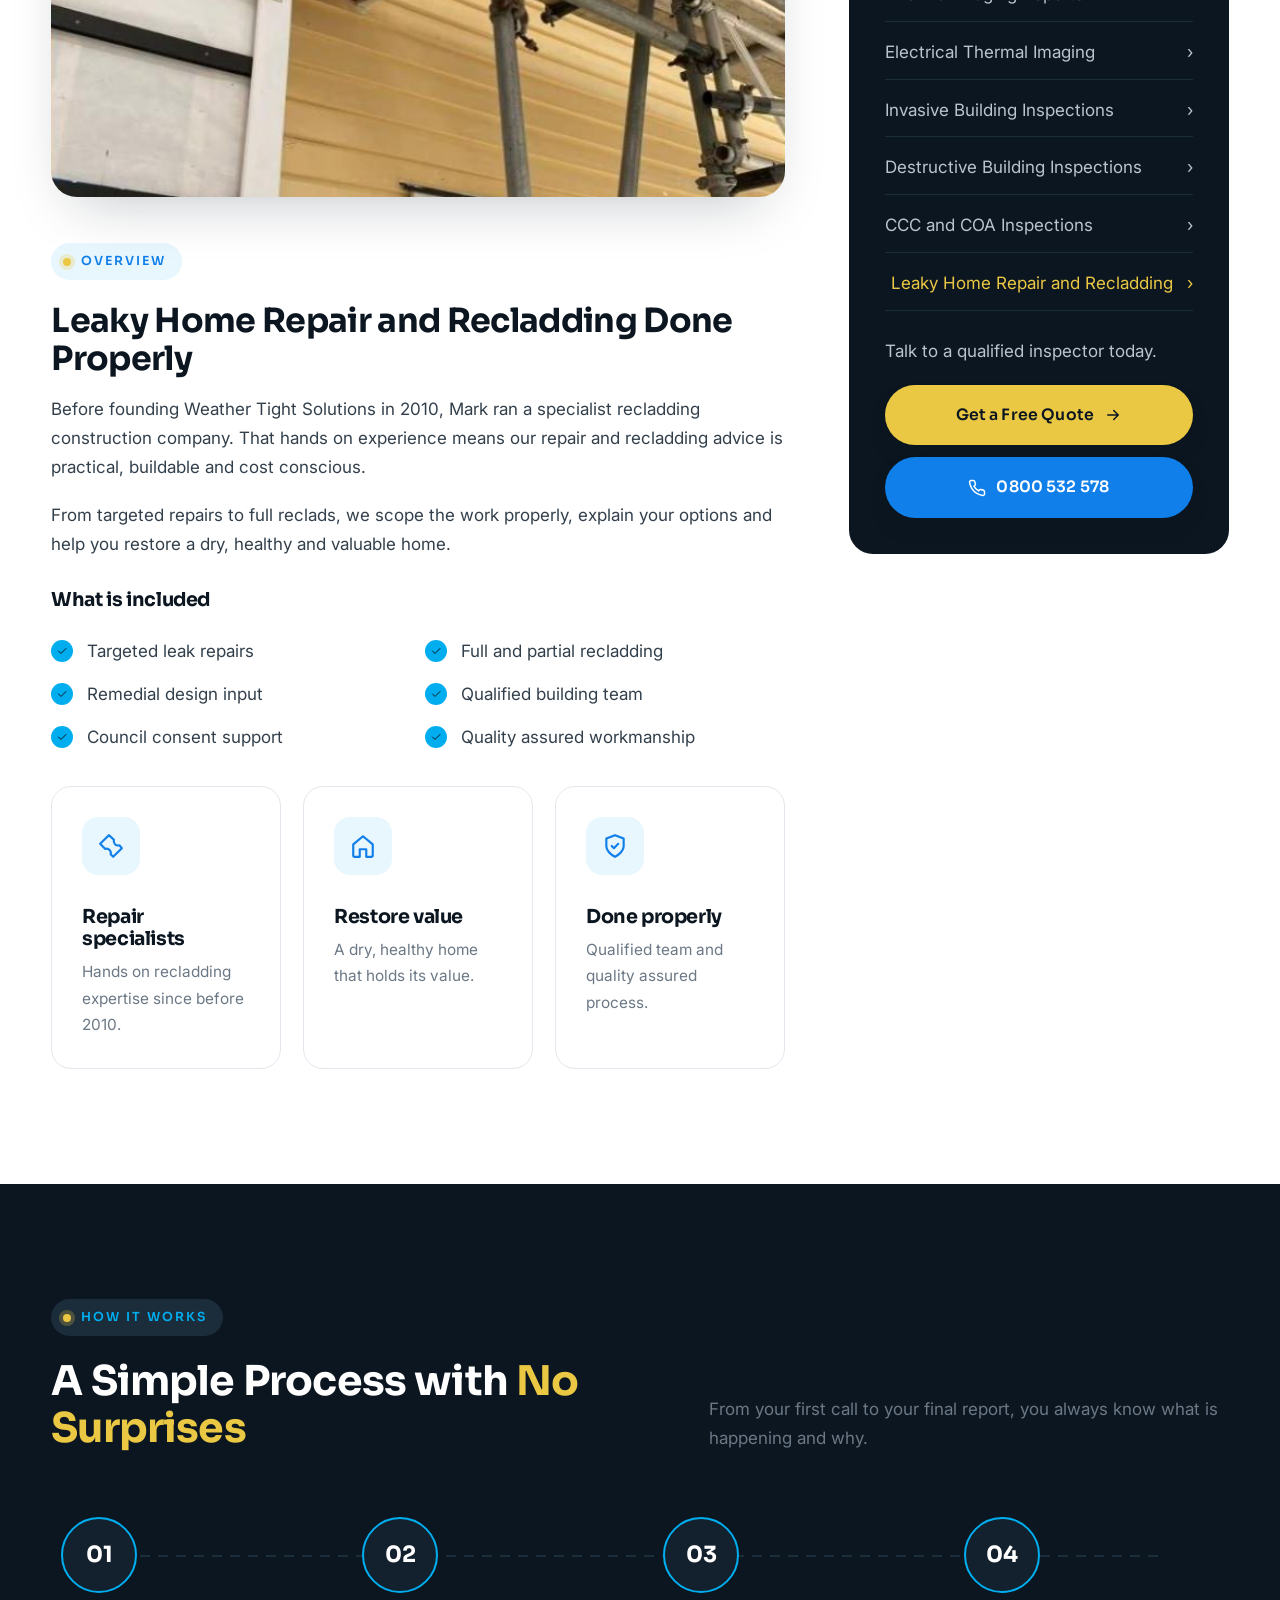
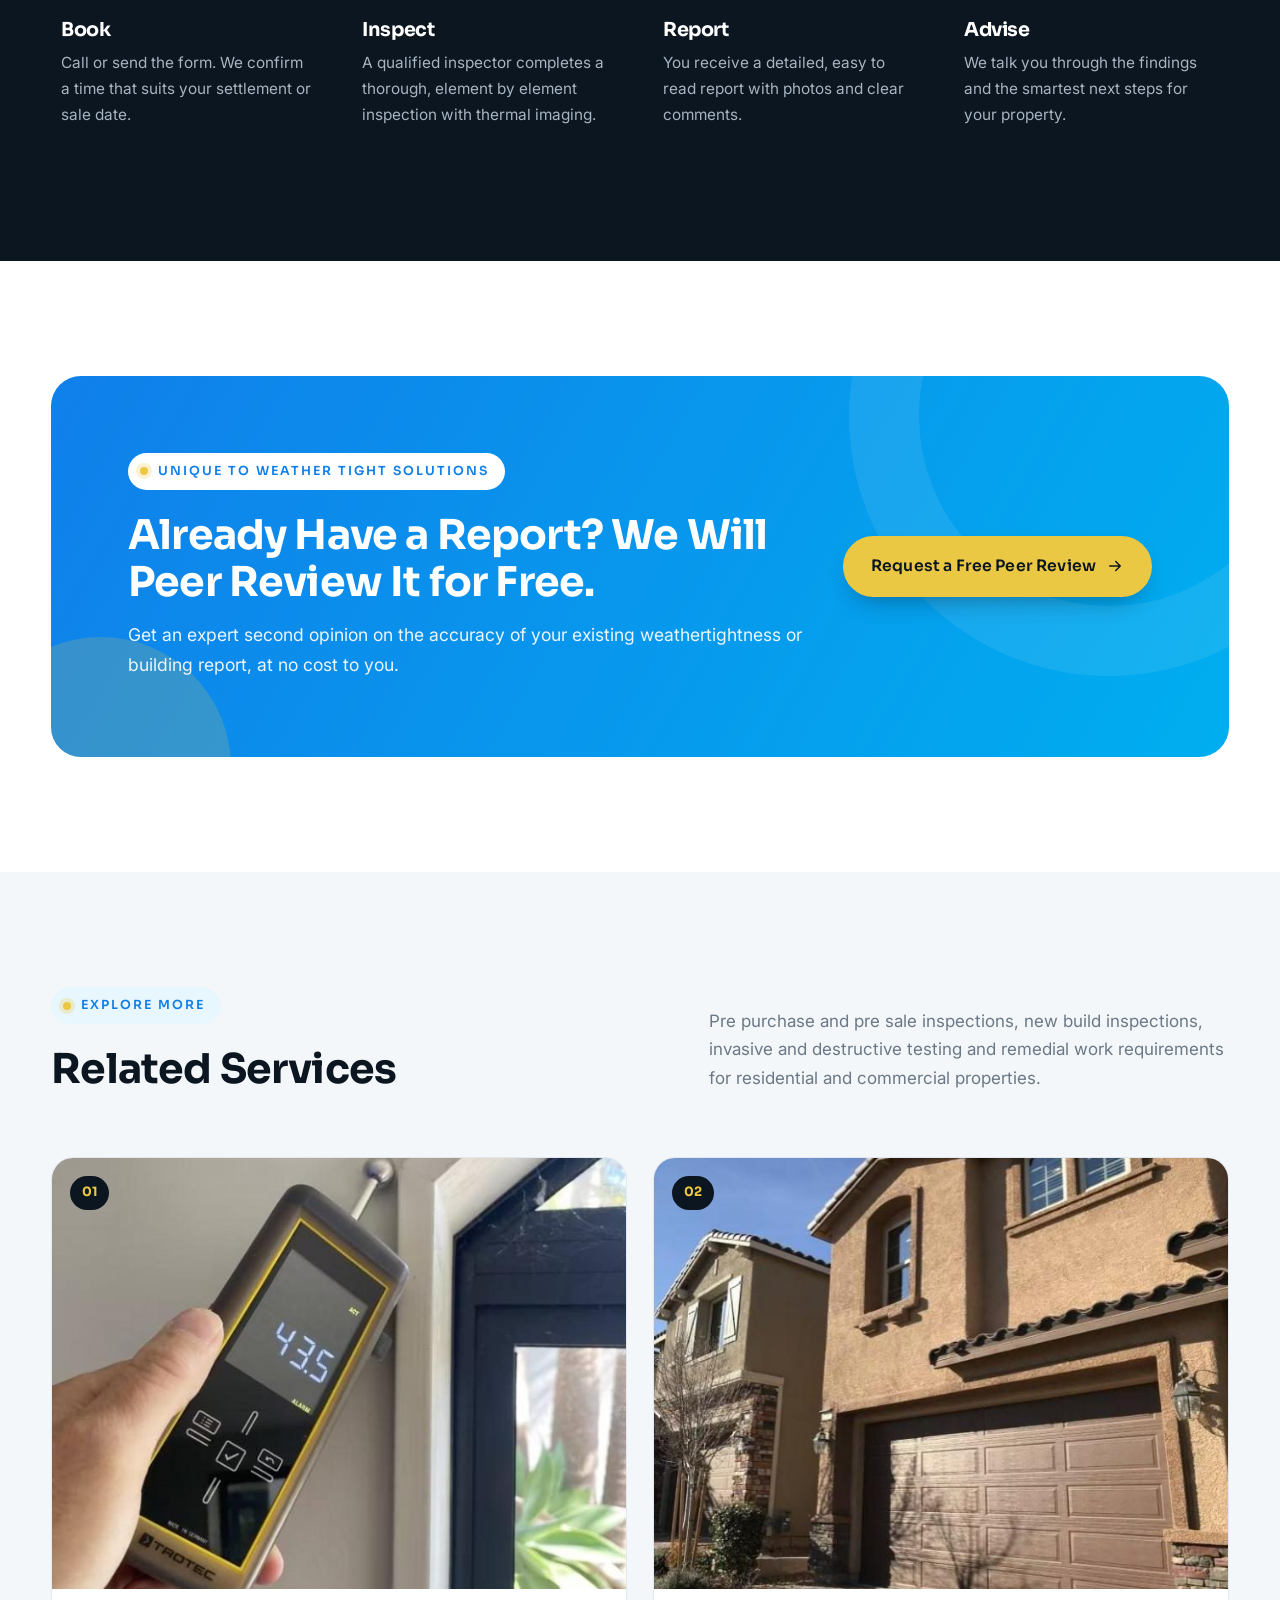
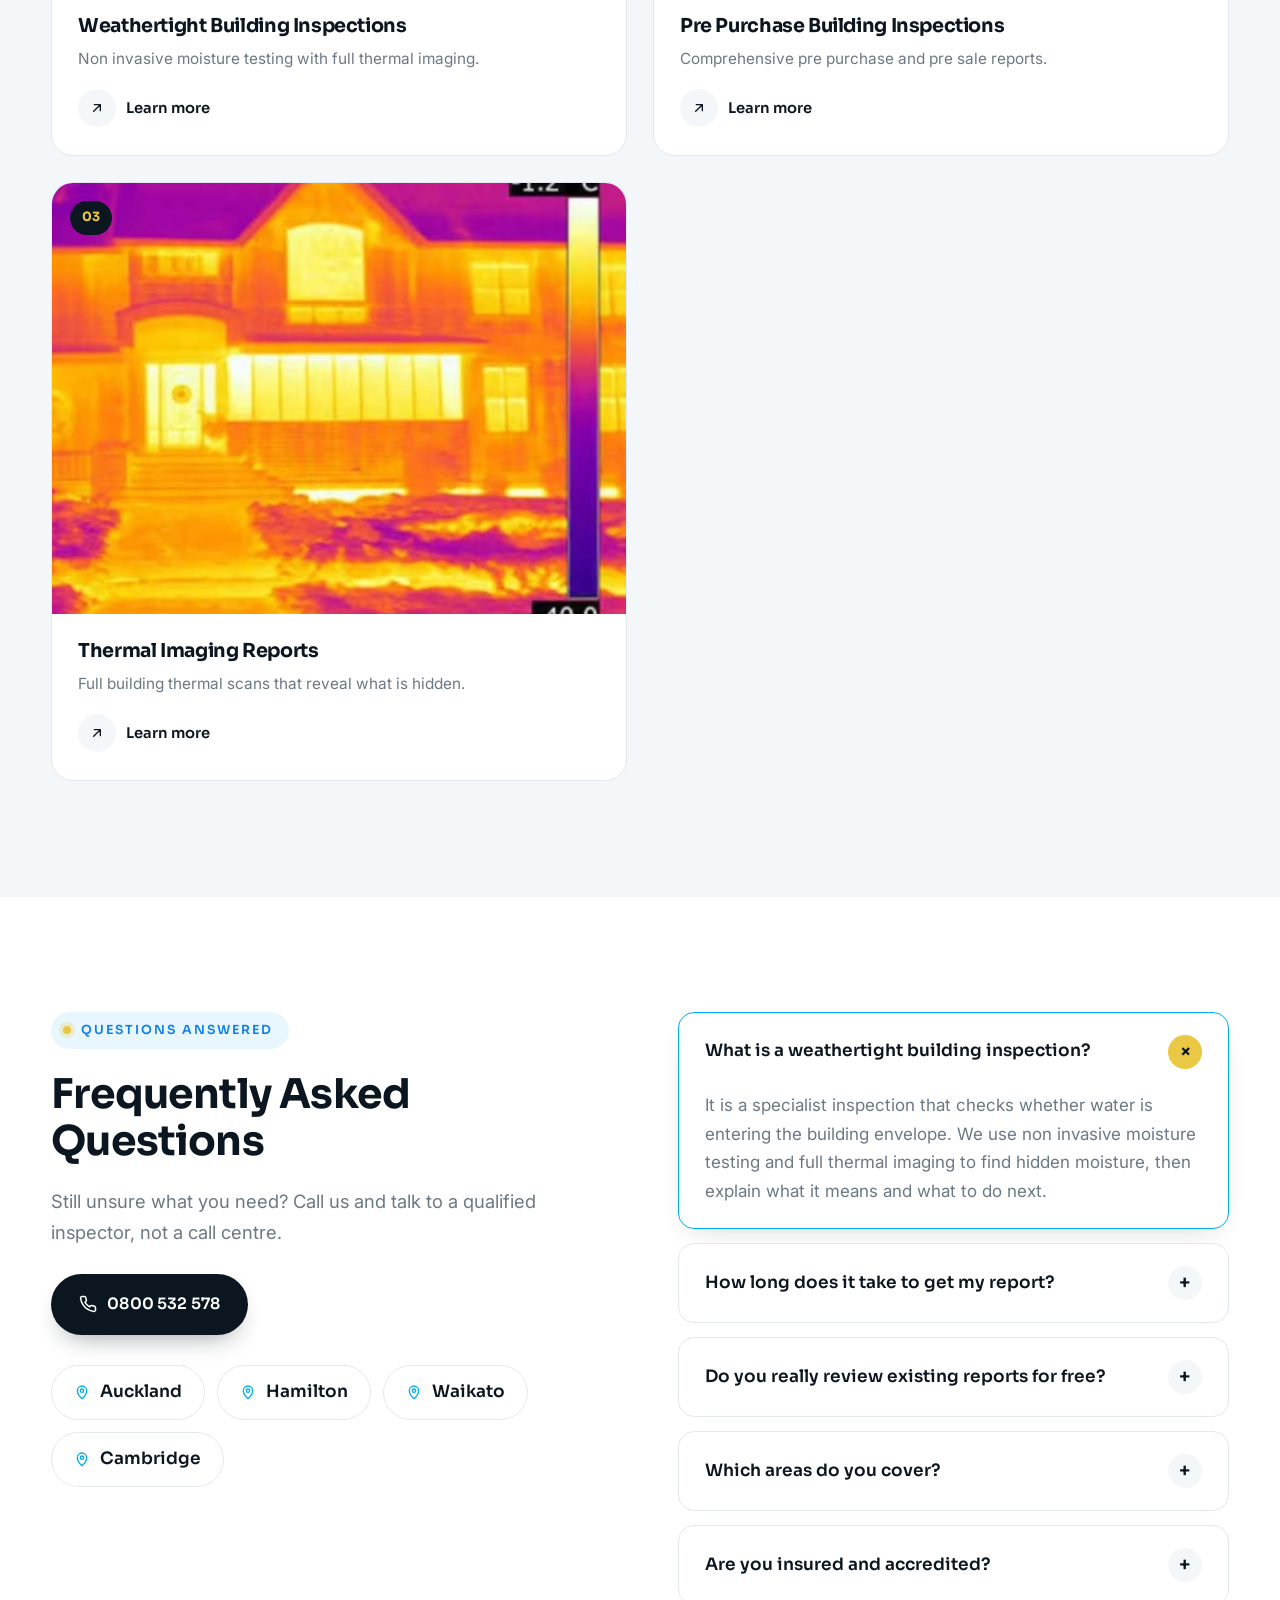
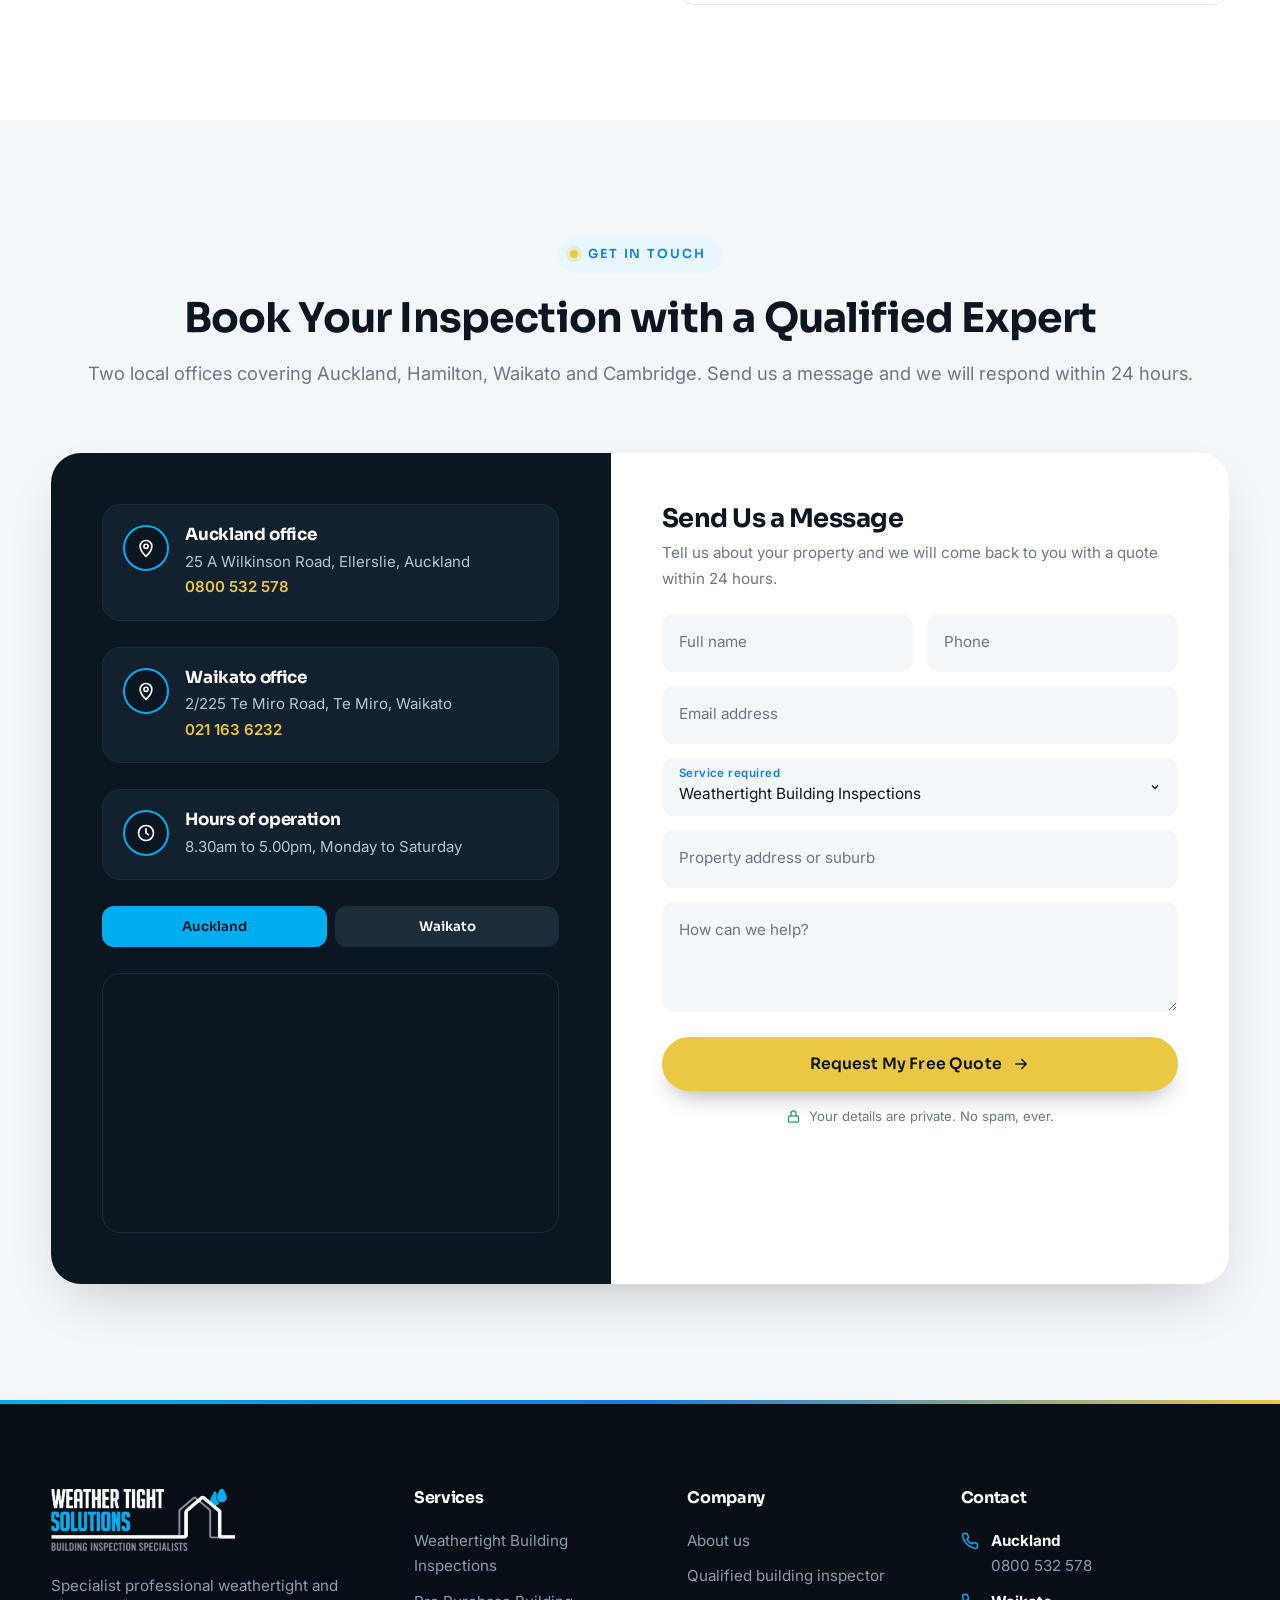
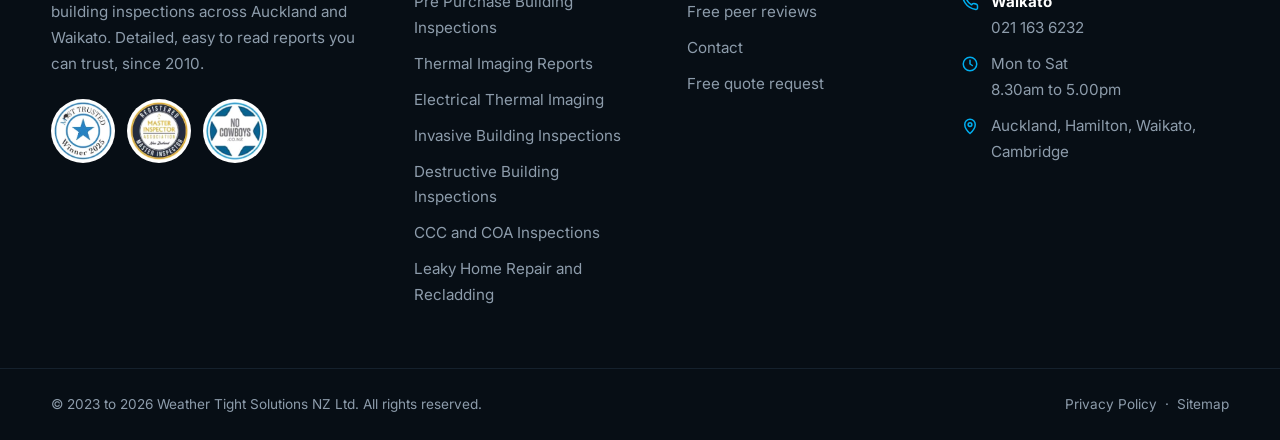
<file: leaky-home-repair-recladding.html>
<!DOCTYPE html>
<html lang="en-NZ">
<head>
<meta charset="utf-8">
<meta name="viewport" content="width=device-width, initial-scale=1">
<title>Leaky Home Repair and Recladding Auckland and Waikato | Weather Tight Solutions</title>
<meta name="description" content="A qualified and experienced team for leaky home repairs and recladding, backed by years running a specialist recladding construction company.">
<meta name="theme-color" content="#0c1620">
<link rel="icon" href="assets/img/favicon.png">
<link rel="preconnect" href="https://fonts.googleapis.com">
<link rel="preconnect" href="https://fonts.gstatic.com" crossorigin>
<link href="https://fonts.googleapis.com/css2?family=Inter:wght@400;500;600&family=Sora:wght@400;500;600;700;800&display=swap" rel="stylesheet">
<link rel="stylesheet" href="assets/css/style.css">
</head>
<body>
<a class="skip" href="#main">Skip to content</a>
<div class="progress" aria-hidden="true"></div>

<div class="topbar">
  <div class="container">
    <div class="topbar__left">
      <span class="topbar__item"><svg viewBox="0 0 24 24" fill="none" stroke="currentColor" stroke-width="2" stroke-linecap="round" stroke-linejoin="round" aria-hidden="true"><path d="M12 22s7-6.2 7-12a7 7 0 0 0-14 0c0 5.8 7 12 7 12z"/><circle cx="12" cy="10" r="2.5"/></svg>Auckland and Waikato</span>
      <span class="topbar__item hide-md"><svg viewBox="0 0 24 24" fill="none" stroke="currentColor" stroke-width="2" stroke-linecap="round" stroke-linejoin="round" aria-hidden="true"><circle cx="12" cy="12" r="9"/><path d="M12 7v5l3 2"/></svg>Mon to Sat, 8.30am to 5.00pm</span>
    </div>
    <div class="topbar__right">
      <span class="topbar__item"><span class="stars">&#9733;&#9733;&#9733;&#9733;&#9733;</span>Rated 5.0 on Google</span>
      <a class="topbar__item" href="tel:0800532578"><svg viewBox="0 0 24 24" fill="none" stroke="currentColor" stroke-width="2" stroke-linecap="round" stroke-linejoin="round" aria-hidden="true"><path d="M22 16.9v3a2 2 0 0 1-2.2 2 19.8 19.8 0 0 1-8.6-3.1 19.5 19.5 0 0 1-6-6A19.8 19.8 0 0 1 2.1 4.2 2 2 0 0 1 4.1 2h3a2 2 0 0 1 2 1.7c.1.9.4 1.8.7 2.7a2 2 0 0 1-.5 2.1L8 9.8a16 16 0 0 0 6 6l1.3-1.3a2 2 0 0 1 2.1-.4c.9.3 1.8.6 2.7.7a2 2 0 0 1 1.7 2z"/></svg>Auckland 0800 532 578</a>
      <a class="topbar__item" href="tel:0211636232"><svg viewBox="0 0 24 24" fill="none" stroke="currentColor" stroke-width="2" stroke-linecap="round" stroke-linejoin="round" aria-hidden="true"><path d="M22 16.9v3a2 2 0 0 1-2.2 2 19.8 19.8 0 0 1-8.6-3.1 19.5 19.5 0 0 1-6-6A19.8 19.8 0 0 1 2.1 4.2 2 2 0 0 1 4.1 2h3a2 2 0 0 1 2 1.7c.1.9.4 1.8.7 2.7a2 2 0 0 1-.5 2.1L8 9.8a16 16 0 0 0 6 6l1.3-1.3a2 2 0 0 1 2.1-.4c.9.3 1.8.6 2.7.7a2 2 0 0 1 1.7 2z"/></svg>Waikato 021 163 6232</a>
    </div>
  </div>
</div>
<header class="header">
  <div class="container">
    <a class="logo" href="index.html" aria-label="Weather Tight Solutions home"><img src="assets/img/logo.png" alt="Weather Tight Solutions, building inspection specialists" width="630" height="213"></a>
    <ul class="nav">
      <li><a class="nav__link" href="index.html">Home</a></li>
      <li><a class="nav__link" href="about.html">About</a></li>
      <li class="has-drop"><a class="nav__link is-active" href="weathertight-building-inspections.html">Services <svg viewBox="0 0 24 24" fill="none" stroke="currentColor" stroke-width="2" stroke-linecap="round" stroke-linejoin="round" aria-hidden="true"><path d="m6 9 6 6 6-6"/></svg></a>
        <div class="drop"><a href="weathertight-building-inspections.html"><img src="assets/img/svc-weathertight.jpg" alt="" loading="lazy"><div><strong>Weathertight Building Inspections</strong><span>Non invasive moisture testing with full thermal imaging.</span></div></a><a href="pre-purchase-building-inspections.html"><img src="assets/img/svc-building.jpg" alt="" loading="lazy"><div><strong>Pre Purchase Building Inspections</strong><span>Comprehensive pre purchase and pre sale reports.</span></div></a><a href="thermal-imaging-inspections.html"><img src="assets/img/svc-thermal.jpg" alt="" loading="lazy"><div><strong>Thermal Imaging Reports</strong><span>Full building thermal scans that reveal what is hidden.</span></div></a><a href="electrical-thermal-imaging.html"><img src="assets/img/svc-electrical.jpg" alt="" loading="lazy"><div><strong>Electrical Thermal Imaging</strong><span>Insurance and preventative maintenance scans.</span></div></a><a href="invasive-moisture-testing.html"><img src="assets/img/svc-invasive.jpg" alt="" loading="lazy"><div><strong>Invasive Building Inspections</strong><span>Invasive moisture testing for elevated readings.</span></div></a><a href="destructive-building-inspections.html"><img src="assets/img/svc-destructive.jpg" alt="" loading="lazy"><div><strong>Destructive Building Inspections</strong><span>Specialist investigations and remedial scopes.</span></div></a><a href="ccc-coa-inspections.html"><img src="assets/img/svc-consents.jpg" alt="" loading="lazy"><div><strong>CCC and COA Inspections</strong><span>Code compliance and certificate of acceptance support.</span></div></a><a href="leaky-home-repair-recladding.html"><img src="assets/img/svc-leaky.jpg" alt="" loading="lazy"><div><strong>Leaky Home Repair and Recladding</strong><span>Qualified team for repairs and recladding.</span></div></a></div></li>
      <li><a class="nav__link" href="peer-reviews.html">Peer Reviews</a></li>
      <li><a class="nav__link" href="qualified-building-inspector-auckland.html">Our Inspector</a></li>
      <li><a class="nav__link" href="contact.html">Contact</a></li>
    </ul>
    <div class="header__cta">
      <a class="header__phone" href="tel:0800532578"><span class="icon-circle pulse"><svg viewBox="0 0 24 24" fill="none" stroke="currentColor" stroke-width="2" stroke-linecap="round" stroke-linejoin="round" aria-hidden="true"><path d="M22 16.9v3a2 2 0 0 1-2.2 2 19.8 19.8 0 0 1-8.6-3.1 19.5 19.5 0 0 1-6-6A19.8 19.8 0 0 1 2.1 4.2 2 2 0 0 1 4.1 2h3a2 2 0 0 1 2 1.7c.1.9.4 1.8.7 2.7a2 2 0 0 1-.5 2.1L8 9.8a16 16 0 0 0 6 6l1.3-1.3a2 2 0 0 1 2.1-.4c.9.3 1.8.6 2.7.7a2 2 0 0 1 1.7 2z"/></svg></span><div><small>Call us free</small><strong>0800 532 578</strong></div></a>
      <a class="btn btn--yellow" href="contact.html#quote">Free Quote <svg class="arrow" viewBox="0 0 24 24" fill="none" stroke="currentColor" stroke-width="2" stroke-linecap="round" stroke-linejoin="round" aria-hidden="true"><path d="M5 12h14M13 6l6 6-6 6"/></svg></a>
    </div>
    <div class="mobile-actions">
      <a class="icon-circle" href="tel:0800532578" aria-label="Call 0800 532 578"><svg viewBox="0 0 24 24" fill="none" stroke="currentColor" stroke-width="2" stroke-linecap="round" stroke-linejoin="round" aria-hidden="true"><path d="M22 16.9v3a2 2 0 0 1-2.2 2 19.8 19.8 0 0 1-8.6-3.1 19.5 19.5 0 0 1-6-6A19.8 19.8 0 0 1 2.1 4.2 2 2 0 0 1 4.1 2h3a2 2 0 0 1 2 1.7c.1.9.4 1.8.7 2.7a2 2 0 0 1-.5 2.1L8 9.8a16 16 0 0 0 6 6l1.3-1.3a2 2 0 0 1 2.1-.4c.9.3 1.8.6 2.7.7a2 2 0 0 1 1.7 2z"/></svg></a>
      <button class="burger" data-open-menu aria-label="Open menu"><span></span></button>
    </div>
  </div>
</header>
<div class="drawer" aria-hidden="true">
  <div class="drawer__bg" data-close-menu></div>
  <div class="drawer__panel">
    <div class="drawer__head"><img src="assets/img/logo-white.png" alt="Weather Tight Solutions"><button class="drawer__close" data-close-menu aria-label="Close menu">&times;</button></div>
    <nav>
      <a href="index.html">Home</a><a href="about.html">About</a>
      <a href="weathertight-building-inspections.html">Services</a><a class="sub" href="weathertight-building-inspections.html">Weathertight Building Inspections</a><a class="sub" href="pre-purchase-building-inspections.html">Pre Purchase Building Inspections</a><a class="sub" href="thermal-imaging-inspections.html">Thermal Imaging Reports</a><a class="sub" href="electrical-thermal-imaging.html">Electrical Thermal Imaging</a><a class="sub" href="invasive-moisture-testing.html">Invasive Building Inspections</a><a class="sub" href="destructive-building-inspections.html">Destructive Building Inspections</a><a class="sub" href="ccc-coa-inspections.html">CCC and COA Inspections</a><a class="sub" href="leaky-home-repair-recladding.html">Leaky Home Repair and Recladding</a>
      <a href="peer-reviews.html">Peer Reviews</a>
      <a href="qualified-building-inspector-auckland.html">Our Inspector</a>
      <a href="contact.html">Contact</a>
    </nav>
    <a class="btn btn--yellow btn--block" href="contact.html#quote">Get a Free Quote <svg class="arrow" viewBox="0 0 24 24" fill="none" stroke="currentColor" stroke-width="2" stroke-linecap="round" stroke-linejoin="round" aria-hidden="true"><path d="M5 12h14M13 6l6 6-6 6"/></svg></a>
    <a class="btn btn--blue btn--block" href="tel:0800532578"><svg viewBox="0 0 24 24" fill="none" stroke="currentColor" stroke-width="2" stroke-linecap="round" stroke-linejoin="round" aria-hidden="true"><path d="M22 16.9v3a2 2 0 0 1-2.2 2 19.8 19.8 0 0 1-8.6-3.1 19.5 19.5 0 0 1-6-6A19.8 19.8 0 0 1 2.1 4.2 2 2 0 0 1 4.1 2h3a2 2 0 0 1 2 1.7c.1.9.4 1.8.7 2.7a2 2 0 0 1-.5 2.1L8 9.8a16 16 0 0 0 6 6l1.3-1.3a2 2 0 0 1 2.1-.4c.9.3 1.8.6 2.7.7a2 2 0 0 1 1.7 2z"/></svg> 0800 532 578</a>
  </div>
</div>
<main id="main">

<section class="hero hero--inner">
  <div class="hero__bg"><img src="assets/img/svc-leaky.jpg" alt="" fetchpriority="high"></div>
  <div class="container hero__grid">
    <div class="hero__content">
      <nav class="crumbs" aria-label="Breadcrumb"><a href="index.html">Home</a><span class="sep"></span><a href="weathertight-building-inspections.html">Services</a><span class="sep"></span><span>Leaky Home Repair and Recladding</span></nav>
      <span class="eyebrow">Weather Tight Solutions</span>
      <h1>Leaky Home Repair and <em>Recladding</em></h1>
      <p class="hero__text">A qualified and experienced team for leaky home repairs and recladding, backed by years running a specialist recladding construction company.</p>
      <ul class="hero__checks"><li><span class="check"><svg viewBox="0 0 24 24" fill="none" stroke="currentColor" stroke-width="2" stroke-linecap="round" stroke-linejoin="round" aria-hidden="true"><path d="m5 12 5 5L20 7"/></svg></span>Free peer review of existing reports</li><li><span class="check"><svg viewBox="0 0 24 24" fill="none" stroke="currentColor" stroke-width="2" stroke-linecap="round" stroke-linejoin="round" aria-hidden="true"><path d="m5 12 5 5L20 7"/></svg></span>Full thermal imaging</li><li><span class="check"><svg viewBox="0 0 24 24" fill="none" stroke="currentColor" stroke-width="2" stroke-linecap="round" stroke-linejoin="round" aria-hidden="true"><path d="m5 12 5 5L20 7"/></svg></span>Easy to read reports</li><li><span class="check"><svg viewBox="0 0 24 24" fill="none" stroke="currentColor" stroke-width="2" stroke-linecap="round" stroke-linejoin="round" aria-hidden="true"><path d="m5 12 5 5L20 7"/></svg></span>Full indemnity insurance</li></ul>
      <div class="btn-row">
        <a class="btn btn--yellow" href="#quote">Get a Free Quote <svg class="arrow" viewBox="0 0 24 24" fill="none" stroke="currentColor" stroke-width="2" stroke-linecap="round" stroke-linejoin="round" aria-hidden="true"><path d="M5 12h14M13 6l6 6-6 6"/></svg></a>
        <a class="btn btn--white" href="tel:0800532578"><svg viewBox="0 0 24 24" fill="none" stroke="currentColor" stroke-width="2" stroke-linecap="round" stroke-linejoin="round" aria-hidden="true"><path d="M22 16.9v3a2 2 0 0 1-2.2 2 19.8 19.8 0 0 1-8.6-3.1 19.5 19.5 0 0 1-6-6A19.8 19.8 0 0 1 2.1 4.2 2 2 0 0 1 4.1 2h3a2 2 0 0 1 2 1.7c.1.9.4 1.8.7 2.7a2 2 0 0 1-.5 2.1L8 9.8a16 16 0 0 0 6 6l1.3-1.3a2 2 0 0 1 2.1-.4c.9.3 1.8.6 2.7.7a2 2 0 0 1 1.7 2z"/></svg> Call 0800 532 578</a>
      </div>
      <div class="hero__trust">
        <img src="assets/img/logos/most-trusted-2025.png" alt="Most Trusted Winner 2025">
        <img src="assets/img/logos/master-inspector.png" alt="Registered Master Inspector">
        <div class="rating"><span class="stars">&#9733;&#9733;&#9733;&#9733;&#9733;</span><strong>5.0 Google rating</strong><small>Trusted by Auckland and Waikato homeowners</small></div>
      </div>
    </div>
    
<div class="form-card" id="quote">
  <h2>Get a Free Quote</h2>
  <p>Fill out the form and we will contact you within 24 hours.</p>
  <form data-quote novalidate>
    <div class="form-grid">
      <div class="field"><input id="quote-name" name="name" placeholder=" " required><label for="quote-name">Full name</label></div>
      <div class="field"><input id="quote-phone" name="phone" type="tel" placeholder=" " required><label for="quote-phone">Phone</label></div>
      <div class="field full"><input id="quote-email" name="email" type="email" placeholder=" " required><label for="quote-email">Email address</label></div>
      <div class="field full"><select id="quote-service" name="service"><option>Weathertight Building Inspections</option><option>Pre Purchase Building Inspections</option><option>Thermal Imaging Reports</option><option>Electrical Thermal Imaging</option><option>Invasive Building Inspections</option><option>Destructive Building Inspections</option><option>CCC and COA Inspections</option><option>Leaky Home Repair and Recladding</option><option>Free peer review</option><option>Something else</option></select><label for="quote-service">Service required</label></div>
      <div class="field full"><input id="quote-address" name="address" placeholder=" "><label for="quote-address">Property address or suburb</label></div>
      <div class="field full"><textarea id="quote-msg" name="message" placeholder=" "></textarea><label for="quote-msg">How can we help?</label></div>
    </div>
    <button class="btn btn--yellow btn--block" type="submit" style="margin-top:16px">Request My Free Quote <svg class="arrow" viewBox="0 0 24 24" fill="none" stroke="currentColor" stroke-width="2" stroke-linecap="round" stroke-linejoin="round" aria-hidden="true"><path d="M5 12h14M13 6l6 6-6 6"/></svg></button>
    <p class="form-note"><svg viewBox="0 0 24 24" fill="none" stroke="currentColor" stroke-width="2" stroke-linecap="round" stroke-linejoin="round" aria-hidden="true"><rect x="4" y="11" width="16" height="10" rx="2"/><path d="M8 11V7a4 4 0 0 1 8 0v4"/></svg>Your details are private. No spam, ever.</p>
    <div class="form-success"><span class="check"><svg viewBox="0 0 24 24" fill="none" stroke="currentColor" stroke-width="2" stroke-linecap="round" stroke-linejoin="round" aria-hidden="true"><path d="m5 12 5 5L20 7"/></svg></span><h3>Thank you, we have your request</h3><p>Our team will be in touch within 24 hours. Need us sooner? Call <a href="tel:0800532578"><strong>0800 532 578</strong></a>.</p></div>
  </form>
</div>
  </div>
</section>
<section class="logos" aria-label="Accreditations and partners">
  <div class="logos__head">Accredited and trusted by</div>
  <div class="logos__mask"><div class="marquee"><div class="marquee__item"><img src="assets/img/logos/master-builders.png" alt="Registered Master Builders" loading="lazy"></div><div class="marquee__item"><img src="assets/img/logos/master-inspector.png" alt="Registered Master Inspector Association NZ" loading="lazy"></div><div class="marquee__item"><img src="assets/img/logos/lbp.png" alt="Licensed Building Practitioner" loading="lazy"></div><div class="marquee__item"><img src="assets/img/logos/branz.png" alt="BRANZ" loading="lazy"></div><div class="marquee__item"><img src="assets/img/logos/nzgbc.png" alt="New Zealand Green Building Council" loading="lazy"></div><div class="marquee__item"><img src="assets/img/logos/bcito.png" alt="BCITO" loading="lazy"></div><div class="marquee__item"><img src="assets/img/logos/hazardco.png" alt="HazardCo" loading="lazy"></div><div class="marquee__item"><img src="assets/img/logos/no-cowboys.png" alt="No Cowboys" loading="lazy"></div><div class="marquee__item"><img src="assets/img/logos/most-trusted-2025.png" alt="Most Trusted Winner 2025" loading="lazy"></div><div class="marquee__item"><img src="assets/img/logos/master-builders.png" aria-hidden="true" alt="Registered Master Builders" loading="lazy"></div><div class="marquee__item"><img src="assets/img/logos/master-inspector.png" aria-hidden="true" alt="Registered Master Inspector Association NZ" loading="lazy"></div><div class="marquee__item"><img src="assets/img/logos/lbp.png" aria-hidden="true" alt="Licensed Building Practitioner" loading="lazy"></div><div class="marquee__item"><img src="assets/img/logos/branz.png" aria-hidden="true" alt="BRANZ" loading="lazy"></div><div class="marquee__item"><img src="assets/img/logos/nzgbc.png" aria-hidden="true" alt="New Zealand Green Building Council" loading="lazy"></div><div class="marquee__item"><img src="assets/img/logos/bcito.png" aria-hidden="true" alt="BCITO" loading="lazy"></div><div class="marquee__item"><img src="assets/img/logos/hazardco.png" aria-hidden="true" alt="HazardCo" loading="lazy"></div><div class="marquee__item"><img src="assets/img/logos/no-cowboys.png" aria-hidden="true" alt="No Cowboys" loading="lazy"></div><div class="marquee__item"><img src="assets/img/logos/most-trusted-2025.png" aria-hidden="true" alt="Most Trusted Winner 2025" loading="lazy"></div></div></div>
</section>
<section class="section">
  <div class="container content-layout">
    <div class="prose">
      <div class="split" style="grid-template-columns:1fr;gap:40px">
        <div class="media-frame reveal"><img src="assets/img/svc-leaky.jpg" alt="Leaky Home Repair and Recladding" style="aspect-ratio:16/9" loading="lazy"></div>
      </div>
      <div class="reveal" style="margin-top:46px">
        <span class="eyebrow">Overview</span>
        <h2>Leaky Home Repair and Recladding Done Properly</h2>
        <p>Before founding Weather Tight Solutions in 2010, Mark ran a specialist recladding construction company. That hands on experience means our repair and recladding advice is practical, buildable and cost conscious.</p><p>From targeted repairs to full reclads, we scope the work properly, explain your options and help you restore a dry, healthy and valuable home.</p>
        <h3>What is included</h3>
        <ul class="ticks ticks--2"><li><span class="check"><svg viewBox="0 0 24 24" fill="none" stroke="currentColor" stroke-width="2" stroke-linecap="round" stroke-linejoin="round" aria-hidden="true"><path d="m5 12 5 5L20 7"/></svg></span>Targeted leak repairs</li><li><span class="check"><svg viewBox="0 0 24 24" fill="none" stroke="currentColor" stroke-width="2" stroke-linecap="round" stroke-linejoin="round" aria-hidden="true"><path d="m5 12 5 5L20 7"/></svg></span>Full and partial recladding</li><li><span class="check"><svg viewBox="0 0 24 24" fill="none" stroke="currentColor" stroke-width="2" stroke-linecap="round" stroke-linejoin="round" aria-hidden="true"><path d="m5 12 5 5L20 7"/></svg></span>Remedial design input</li><li><span class="check"><svg viewBox="0 0 24 24" fill="none" stroke="currentColor" stroke-width="2" stroke-linecap="round" stroke-linejoin="round" aria-hidden="true"><path d="m5 12 5 5L20 7"/></svg></span>Qualified building team</li><li><span class="check"><svg viewBox="0 0 24 24" fill="none" stroke="currentColor" stroke-width="2" stroke-linecap="round" stroke-linejoin="round" aria-hidden="true"><path d="m5 12 5 5L20 7"/></svg></span>Council consent support</li><li><span class="check"><svg viewBox="0 0 24 24" fill="none" stroke="currentColor" stroke-width="2" stroke-linecap="round" stroke-linejoin="round" aria-hidden="true"><path d="m5 12 5 5L20 7"/></svg></span>Quality assured workmanship</li></ul>
      </div>
      <div class="feature-grid stagger" style="margin-top:20px"><div class="feature"><div class="why__icon"><svg viewBox="0 0 24 24" fill="none" stroke="currentColor" stroke-width="2" stroke-linecap="round" stroke-linejoin="round" aria-hidden="true"><path d="M14.7 6.3a4 4 0 0 0 5 5L22 14l-8 8-2.3-2.3a4 4 0 0 0-5-5L2 10l8-8z"/></svg></div><h3>Repair specialists</h3><p>Hands on recladding expertise since before 2010.</p></div><div class="feature"><div class="why__icon"><svg viewBox="0 0 24 24" fill="none" stroke="currentColor" stroke-width="2" stroke-linecap="round" stroke-linejoin="round" aria-hidden="true"><path d="M3 10.5 12 3l9 7.5V21a1 1 0 0 1-1 1h-5v-7H9v7H4a1 1 0 0 1-1-1z"/></svg></div><h3>Restore value</h3><p>A dry, healthy home that holds its value.</p></div><div class="feature"><div class="why__icon"><svg viewBox="0 0 24 24" fill="none" stroke="currentColor" stroke-width="2" stroke-linecap="round" stroke-linejoin="round" aria-hidden="true"><path d="M12 22s8-4 8-10V5l-8-3-8 3v7c0 6 8 10 8 10z"/><path d="m9 12 2 2 4-4"/></svg></div><h3>Done properly</h3><p>Qualified team and quality assured process.</p></div></div>
    </div>
    <aside class="aside-card reveal-r">
      <h3>Our services</h3>
      <ul><li><a href="weathertight-building-inspections.html">Weathertight Building Inspections<span>&#8250;</span></a></li><li><a href="pre-purchase-building-inspections.html">Pre Purchase Building Inspections<span>&#8250;</span></a></li><li><a href="thermal-imaging-inspections.html">Thermal Imaging Reports<span>&#8250;</span></a></li><li><a href="electrical-thermal-imaging.html">Electrical Thermal Imaging<span>&#8250;</span></a></li><li><a href="invasive-moisture-testing.html">Invasive Building Inspections<span>&#8250;</span></a></li><li><a href="destructive-building-inspections.html">Destructive Building Inspections<span>&#8250;</span></a></li><li><a href="ccc-coa-inspections.html">CCC and COA Inspections<span>&#8250;</span></a></li><li><a href="leaky-home-repair-recladding.html" class="is-active">Leaky Home Repair and Recladding<span>&#8250;</span></a></li></ul>
      <p>Talk to a qualified inspector today.</p>
      <a class="btn btn--yellow btn--block" href="#quote">Get a Free Quote <svg class="arrow" viewBox="0 0 24 24" fill="none" stroke="currentColor" stroke-width="2" stroke-linecap="round" stroke-linejoin="round" aria-hidden="true"><path d="M5 12h14M13 6l6 6-6 6"/></svg></a>
      <a class="btn btn--blue btn--block" style="margin-top:12px" href="tel:0800532578"><svg viewBox="0 0 24 24" fill="none" stroke="currentColor" stroke-width="2" stroke-linecap="round" stroke-linejoin="round" aria-hidden="true"><path d="M22 16.9v3a2 2 0 0 1-2.2 2 19.8 19.8 0 0 1-8.6-3.1 19.5 19.5 0 0 1-6-6A19.8 19.8 0 0 1 2.1 4.2 2 2 0 0 1 4.1 2h3a2 2 0 0 1 2 1.7c.1.9.4 1.8.7 2.7a2 2 0 0 1-.5 2.1L8 9.8a16 16 0 0 0 6 6l1.3-1.3a2 2 0 0 1 2.1-.4c.9.3 1.8.6 2.7.7a2 2 0 0 1 1.7 2z"/></svg> 0800 532 578</a>
    </aside>
  </div>
</section>
<section class="section section--dark">
  <div class="container">
    <div class="head reveal">
      <div><span class="eyebrow">How it works</span><h2>A Simple Process with <span class="text-yellow">No Surprises</span></h2></div>
      <p>From your first call to your final report, you always know what is happening and why.</p>
    </div>
    <div class="process stagger"><div class="step"><div class="step__n">01</div><h3>Book</h3><p>Call or send the form. We confirm a time that suits your settlement or sale date.</p></div><div class="step"><div class="step__n">02</div><h3>Inspect</h3><p>A qualified inspector completes a thorough, element by element inspection with thermal imaging.</p></div><div class="step"><div class="step__n">03</div><h3>Report</h3><p>You receive a detailed, easy to read report with photos and clear comments.</p></div><div class="step"><div class="step__n">04</div><h3>Advise</h3><p>We talk you through the findings and the smartest next steps for your property.</p></div></div>
  </div>
</section><div style="height:clamp(72px,9vw,140px)"></div>
<section class="section" style="padding-top:0">
  <div class="container">
    <div class="band reveal">
      <div>
        <span class="eyebrow">Unique to Weather Tight Solutions</span>
        <h2>Already Have a Report? We Will Peer Review It for Free.</h2>
        <p>Get an expert second opinion on the accuracy of your existing weathertightness or building report, at no cost to you.</p>
      </div>
      <div class="btn-row"><a class="btn btn--yellow" href="peer-reviews.html">Request a Free Peer Review <svg class="arrow" viewBox="0 0 24 24" fill="none" stroke="currentColor" stroke-width="2" stroke-linecap="round" stroke-linejoin="round" aria-hidden="true"><path d="M5 12h14M13 6l6 6-6 6"/></svg></a></div>
    </div>
  </div>
</section>
<section class="section section--mist">
  <div class="container">
    <div class="head reveal">
      <div><span class="eyebrow">Explore more</span><h2>Related Services</h2></div>
      <p>Pre purchase and pre sale inspections, new build inspections, invasive and destructive testing and remedial work requirements for residential and commercial properties.</p>
    </div>
    <div class="cards cards--3 stagger">
<a class="card" href="weathertight-building-inspections.html">
  <div class="card__img"><img src="assets/img/svc-weathertight.jpg" alt="Weathertight Building Inspections" loading="lazy"><span class="card__num">01</span></div>
  <div class="card__body"><h3>Weathertight Building Inspections</h3><p>Non invasive moisture testing with full thermal imaging.</p><span class="card__more"><i><svg viewBox="0 0 24 24" fill="none" stroke="currentColor" stroke-width="2" stroke-linecap="round" stroke-linejoin="round" aria-hidden="true"><path d="M7 17 17 7M8 7h9v9"/></svg></i>Learn more</span></div>
</a>
<a class="card" href="pre-purchase-building-inspections.html">
  <div class="card__img"><img src="assets/img/svc-building.jpg" alt="Pre Purchase Building Inspections" loading="lazy"><span class="card__num">02</span></div>
  <div class="card__body"><h3>Pre Purchase Building Inspections</h3><p>Comprehensive pre purchase and pre sale reports.</p><span class="card__more"><i><svg viewBox="0 0 24 24" fill="none" stroke="currentColor" stroke-width="2" stroke-linecap="round" stroke-linejoin="round" aria-hidden="true"><path d="M7 17 17 7M8 7h9v9"/></svg></i>Learn more</span></div>
</a>
<a class="card" href="thermal-imaging-inspections.html">
  <div class="card__img"><img src="assets/img/svc-thermal.jpg" alt="Thermal Imaging Reports" loading="lazy"><span class="card__num">03</span></div>
  <div class="card__body"><h3>Thermal Imaging Reports</h3><p>Full building thermal scans that reveal what is hidden.</p><span class="card__more"><i><svg viewBox="0 0 24 24" fill="none" stroke="currentColor" stroke-width="2" stroke-linecap="round" stroke-linejoin="round" aria-hidden="true"><path d="M7 17 17 7M8 7h9v9"/></svg></i>Learn more</span></div>
</a></div>
  </div>
</section>
<section class="section">
  <div class="container split" style="align-items:start">
    <div class="reveal-l">
      <span class="eyebrow">Questions answered</span>
      <h2>Frequently Asked Questions</h2>
      <p class="lead">Still unsure what you need? Call us and talk to a qualified inspector, not a call centre.</p>
      <div class="btn-row" style="margin-top:26px"><a class="btn btn--dark" href="tel:0800532578"><svg viewBox="0 0 24 24" fill="none" stroke="currentColor" stroke-width="2" stroke-linecap="round" stroke-linejoin="round" aria-hidden="true"><path d="M22 16.9v3a2 2 0 0 1-2.2 2 19.8 19.8 0 0 1-8.6-3.1 19.5 19.5 0 0 1-6-6A19.8 19.8 0 0 1 2.1 4.2 2 2 0 0 1 4.1 2h3a2 2 0 0 1 2 1.7c.1.9.4 1.8.7 2.7a2 2 0 0 1-.5 2.1L8 9.8a16 16 0 0 0 6 6l1.3-1.3a2 2 0 0 1 2.1-.4c.9.3 1.8.6 2.7.7a2 2 0 0 1 1.7 2z"/></svg> 0800 532 578</a></div>
      <div class="areas" style="justify-content:flex-start">
        <span><svg viewBox="0 0 24 24" fill="none" stroke="currentColor" stroke-width="2" stroke-linecap="round" stroke-linejoin="round" aria-hidden="true"><path d="M12 22s7-6.2 7-12a7 7 0 0 0-14 0c0 5.8 7 12 7 12z"/><circle cx="12" cy="10" r="2.5"/></svg>Auckland</span><span><svg viewBox="0 0 24 24" fill="none" stroke="currentColor" stroke-width="2" stroke-linecap="round" stroke-linejoin="round" aria-hidden="true"><path d="M12 22s7-6.2 7-12a7 7 0 0 0-14 0c0 5.8 7 12 7 12z"/><circle cx="12" cy="10" r="2.5"/></svg>Hamilton</span><span><svg viewBox="0 0 24 24" fill="none" stroke="currentColor" stroke-width="2" stroke-linecap="round" stroke-linejoin="round" aria-hidden="true"><path d="M12 22s7-6.2 7-12a7 7 0 0 0-14 0c0 5.8 7 12 7 12z"/><circle cx="12" cy="10" r="2.5"/></svg>Waikato</span><span><svg viewBox="0 0 24 24" fill="none" stroke="currentColor" stroke-width="2" stroke-linecap="round" stroke-linejoin="round" aria-hidden="true"><path d="M12 22s7-6.2 7-12a7 7 0 0 0-14 0c0 5.8 7 12 7 12z"/><circle cx="12" cy="10" r="2.5"/></svg>Cambridge</span>
      </div>
    </div>
    <div class="faq reveal-r"><details open><summary>What is a weathertight building inspection?<i>+</i></summary><div>It is a specialist inspection that checks whether water is entering the building envelope. We use non invasive moisture testing and full thermal imaging to find hidden moisture, then explain what it means and what to do next.</div></details><details><summary>How long does it take to get my report?<i>+</i></summary><div>Reports are detailed yet easy to read, with photos and comments throughout. We will confirm the turnaround when you book so it fits your settlement or sale timeline.</div></details><details><summary>Do you really review existing reports for free?<i>+</i></summary><div>Yes. Unique to our company, we peer review existing weathertightness or building reports free of charge and tell you whether further investigation is needed.</div></details><details><summary>Which areas do you cover?<i>+</i></summary><div>We have offices in Ellerslie, Auckland and Te Miro, Waikato, and regularly inspect across Auckland, Hamilton, Waikato and Cambridge.</div></details><details><summary>Are you insured and accredited?<i>+</i></summary><div>Yes. We carry full indemnity insurance with additional wet home cover, and our inspector is trained by the New Zealand Institute of Building Surveyors to their highest level.</div></details></div>
  </div>
</section>
<section class="section section--mist" id="contact">
  <div class="container">
    <div class="head center reveal">
      <span class="eyebrow">Get in touch</span>
      <h2>Book Your Inspection with a Qualified Expert</h2>
      <p class="lead">Two local offices covering Auckland, Hamilton, Waikato and Cambridge. Send us a message and we will respond within 24 hours.</p>
    </div>
    <div class="contact reveal">
      <div class="contact__info">
        <div class="office">
          <span class="icon-circle"><svg viewBox="0 0 24 24" fill="none" stroke="currentColor" stroke-width="2" stroke-linecap="round" stroke-linejoin="round" aria-hidden="true"><path d="M12 22s7-6.2 7-12a7 7 0 0 0-14 0c0 5.8 7 12 7 12z"/><circle cx="12" cy="10" r="2.5"/></svg></span>
          <div><h3>Auckland office</h3><p>25 A Wilkinson Road, Ellerslie, Auckland</p><p><a href="tel:0800532578">0800 532 578</a></p></div>
        </div>
        <div class="office">
          <span class="icon-circle"><svg viewBox="0 0 24 24" fill="none" stroke="currentColor" stroke-width="2" stroke-linecap="round" stroke-linejoin="round" aria-hidden="true"><path d="M12 22s7-6.2 7-12a7 7 0 0 0-14 0c0 5.8 7 12 7 12z"/><circle cx="12" cy="10" r="2.5"/></svg></span>
          <div><h3>Waikato office</h3><p>2/225 Te Miro Road, Te Miro, Waikato</p><p><a href="tel:0211636232">021 163 6232</a></p></div>
        </div>
        <div class="office">
          <span class="icon-circle"><svg viewBox="0 0 24 24" fill="none" stroke="currentColor" stroke-width="2" stroke-linecap="round" stroke-linejoin="round" aria-hidden="true"><circle cx="12" cy="12" r="9"/><path d="M12 7v5l3 2"/></svg></span>
          <div><h3>Hours of operation</h3><p>8.30am to 5.00pm, Monday to Saturday</p></div>
        </div>
        <div class="map-tabs">
          <button class="is-active" data-q="25A Wilkinson Road, Ellerslie, Auckland 1051">Auckland</button>
          <button data-q="225 Te Miro Road, Te Miro, Waikato">Waikato</button>
        </div>
        <div class="map"><iframe title="Weather Tight Solutions location map" loading="lazy" referrerpolicy="no-referrer-when-downgrade" src="https://maps.google.com/maps?q=25A%20Wilkinson%20Road%2C%20Ellerslie%2C%20Auckland%201051&z=14&output=embed"></iframe></div>
      </div>
      <div class="contact__form">
        
<div class="form-card" id="contact-form">
  <h2>Send Us a Message</h2>
  <p>Tell us about your property and we will come back to you with a quote within 24 hours.</p>
  <form data-quote novalidate>
    <div class="form-grid">
      <div class="field"><input id="contact-form-name" name="name" placeholder=" " required><label for="contact-form-name">Full name</label></div>
      <div class="field"><input id="contact-form-phone" name="phone" type="tel" placeholder=" " required><label for="contact-form-phone">Phone</label></div>
      <div class="field full"><input id="contact-form-email" name="email" type="email" placeholder=" " required><label for="contact-form-email">Email address</label></div>
      <div class="field full"><select id="contact-form-service" name="service"><option>Weathertight Building Inspections</option><option>Pre Purchase Building Inspections</option><option>Thermal Imaging Reports</option><option>Electrical Thermal Imaging</option><option>Invasive Building Inspections</option><option>Destructive Building Inspections</option><option>CCC and COA Inspections</option><option>Leaky Home Repair and Recladding</option><option>Free peer review</option><option>Something else</option></select><label for="contact-form-service">Service required</label></div>
      <div class="field full"><input id="contact-form-address" name="address" placeholder=" "><label for="contact-form-address">Property address or suburb</label></div>
      <div class="field full"><textarea id="contact-form-msg" name="message" placeholder=" "></textarea><label for="contact-form-msg">How can we help?</label></div>
    </div>
    <button class="btn btn--yellow btn--block" type="submit" style="margin-top:16px">Request My Free Quote <svg class="arrow" viewBox="0 0 24 24" fill="none" stroke="currentColor" stroke-width="2" stroke-linecap="round" stroke-linejoin="round" aria-hidden="true"><path d="M5 12h14M13 6l6 6-6 6"/></svg></button>
    <p class="form-note"><svg viewBox="0 0 24 24" fill="none" stroke="currentColor" stroke-width="2" stroke-linecap="round" stroke-linejoin="round" aria-hidden="true"><rect x="4" y="11" width="16" height="10" rx="2"/><path d="M8 11V7a4 4 0 0 1 8 0v4"/></svg>Your details are private. No spam, ever.</p>
    <div class="form-success"><span class="check"><svg viewBox="0 0 24 24" fill="none" stroke="currentColor" stroke-width="2" stroke-linecap="round" stroke-linejoin="round" aria-hidden="true"><path d="m5 12 5 5L20 7"/></svg></span><h3>Thank you, we have your request</h3><p>Our team will be in touch within 24 hours. Need us sooner? Call <a href="tel:0800532578"><strong>0800 532 578</strong></a>.</p></div>
  </form>
</div>
      </div>
    </div>
  </div>
</section>
</main>
<footer class="footer">
  <div class="container">
    <div class="footer__grid">
      <div>
        <a class="footer__logo" href="index.html"><img src="assets/img/logo-white.png" alt="Weather Tight Solutions" loading="lazy"></a>
        <p>Specialist professional weathertight and building inspections across Auckland and Waikato. Detailed, easy to read reports you can trust, since 2010.</p>
        <div class="footer__badges">
          <img src="assets/img/logos/most-trusted-2025.png" alt="Most Trusted 2025" loading="lazy">
          <img src="assets/img/logos/master-inspector.png" alt="Registered Master Inspector" loading="lazy">
          <img src="assets/img/logos/no-cowboys.png" alt="No Cowboys" loading="lazy">
        </div>
      </div>
      <div>
        <h4>Services</h4>
        <ul><li><a href="weathertight-building-inspections.html">Weathertight Building Inspections</a></li><li><a href="pre-purchase-building-inspections.html">Pre Purchase Building Inspections</a></li><li><a href="thermal-imaging-inspections.html">Thermal Imaging Reports</a></li><li><a href="electrical-thermal-imaging.html">Electrical Thermal Imaging</a></li><li><a href="invasive-moisture-testing.html">Invasive Building Inspections</a></li><li><a href="destructive-building-inspections.html">Destructive Building Inspections</a></li><li><a href="ccc-coa-inspections.html">CCC and COA Inspections</a></li><li><a href="leaky-home-repair-recladding.html">Leaky Home Repair and Recladding</a></li></ul>
      </div>
      <div>
        <h4>Company</h4>
        <ul>
          <li><a href="about.html">About us</a></li>
          <li><a href="qualified-building-inspector-auckland.html">Qualified building inspector</a></li>
          <li><a href="peer-reviews.html">Free peer reviews</a></li>
          <li><a href="contact.html">Contact</a></li>
          <li><a href="contact.html#quote">Free quote request</a></li>
        </ul>
      </div>
      <div>
        <h4>Contact</h4>
        <ul class="footer__contact">
          <li><svg viewBox="0 0 24 24" fill="none" stroke="currentColor" stroke-width="2" stroke-linecap="round" stroke-linejoin="round" aria-hidden="true"><path d="M22 16.9v3a2 2 0 0 1-2.2 2 19.8 19.8 0 0 1-8.6-3.1 19.5 19.5 0 0 1-6-6A19.8 19.8 0 0 1 2.1 4.2 2 2 0 0 1 4.1 2h3a2 2 0 0 1 2 1.7c.1.9.4 1.8.7 2.7a2 2 0 0 1-.5 2.1L8 9.8a16 16 0 0 0 6 6l1.3-1.3a2 2 0 0 1 2.1-.4c.9.3 1.8.6 2.7.7a2 2 0 0 1 1.7 2z"/></svg><span><strong>Auckland</strong><br><a href="tel:0800532578">0800 532 578</a></span></li>
          <li><svg viewBox="0 0 24 24" fill="none" stroke="currentColor" stroke-width="2" stroke-linecap="round" stroke-linejoin="round" aria-hidden="true"><path d="M22 16.9v3a2 2 0 0 1-2.2 2 19.8 19.8 0 0 1-8.6-3.1 19.5 19.5 0 0 1-6-6A19.8 19.8 0 0 1 2.1 4.2 2 2 0 0 1 4.1 2h3a2 2 0 0 1 2 1.7c.1.9.4 1.8.7 2.7a2 2 0 0 1-.5 2.1L8 9.8a16 16 0 0 0 6 6l1.3-1.3a2 2 0 0 1 2.1-.4c.9.3 1.8.6 2.7.7a2 2 0 0 1 1.7 2z"/></svg><span><strong>Waikato</strong><br><a href="tel:0211636232">021 163 6232</a></span></li>
          <li><svg viewBox="0 0 24 24" fill="none" stroke="currentColor" stroke-width="2" stroke-linecap="round" stroke-linejoin="round" aria-hidden="true"><circle cx="12" cy="12" r="9"/><path d="M12 7v5l3 2"/></svg><span>Mon to Sat<br>8.30am to 5.00pm</span></li>
          <li><svg viewBox="0 0 24 24" fill="none" stroke="currentColor" stroke-width="2" stroke-linecap="round" stroke-linejoin="round" aria-hidden="true"><path d="M12 22s7-6.2 7-12a7 7 0 0 0-14 0c0 5.8 7 12 7 12z"/><circle cx="12" cy="10" r="2.5"/></svg><span>Auckland, Hamilton, Waikato, Cambridge</span></li>
        </ul>
      </div>
    </div>
  </div>
  <div class="container footer__bottom">
    <span>&copy; 2023 to <span data-year></span> Weather Tight Solutions NZ Ltd. All rights reserved.</span>
    <span><a href="#">Privacy Policy</a> &nbsp;&middot;&nbsp; <a href="#">Sitemap</a></span>
  </div>
</footer>
<a class="float-call" href="tel:0800532578" aria-label="Call now 0800 532 578"><span class="icon-circle"><svg viewBox="0 0 24 24" fill="none" stroke="currentColor" stroke-width="2" stroke-linecap="round" stroke-linejoin="round" aria-hidden="true"><path d="M22 16.9v3a2 2 0 0 1-2.2 2 19.8 19.8 0 0 1-8.6-3.1 19.5 19.5 0 0 1-6-6A19.8 19.8 0 0 1 2.1 4.2 2 2 0 0 1 4.1 2h3a2 2 0 0 1 2 1.7c.1.9.4 1.8.7 2.7a2 2 0 0 1-.5 2.1L8 9.8a16 16 0 0 0 6 6l1.3-1.3a2 2 0 0 1 2.1-.4c.9.3 1.8.6 2.7.7a2 2 0 0 1 1.7 2z"/></svg></span><span><small>Free call</small>Call Now</span></a>
<script src="assets/js/main.js" defer></script>
</body>
</html>
</file>
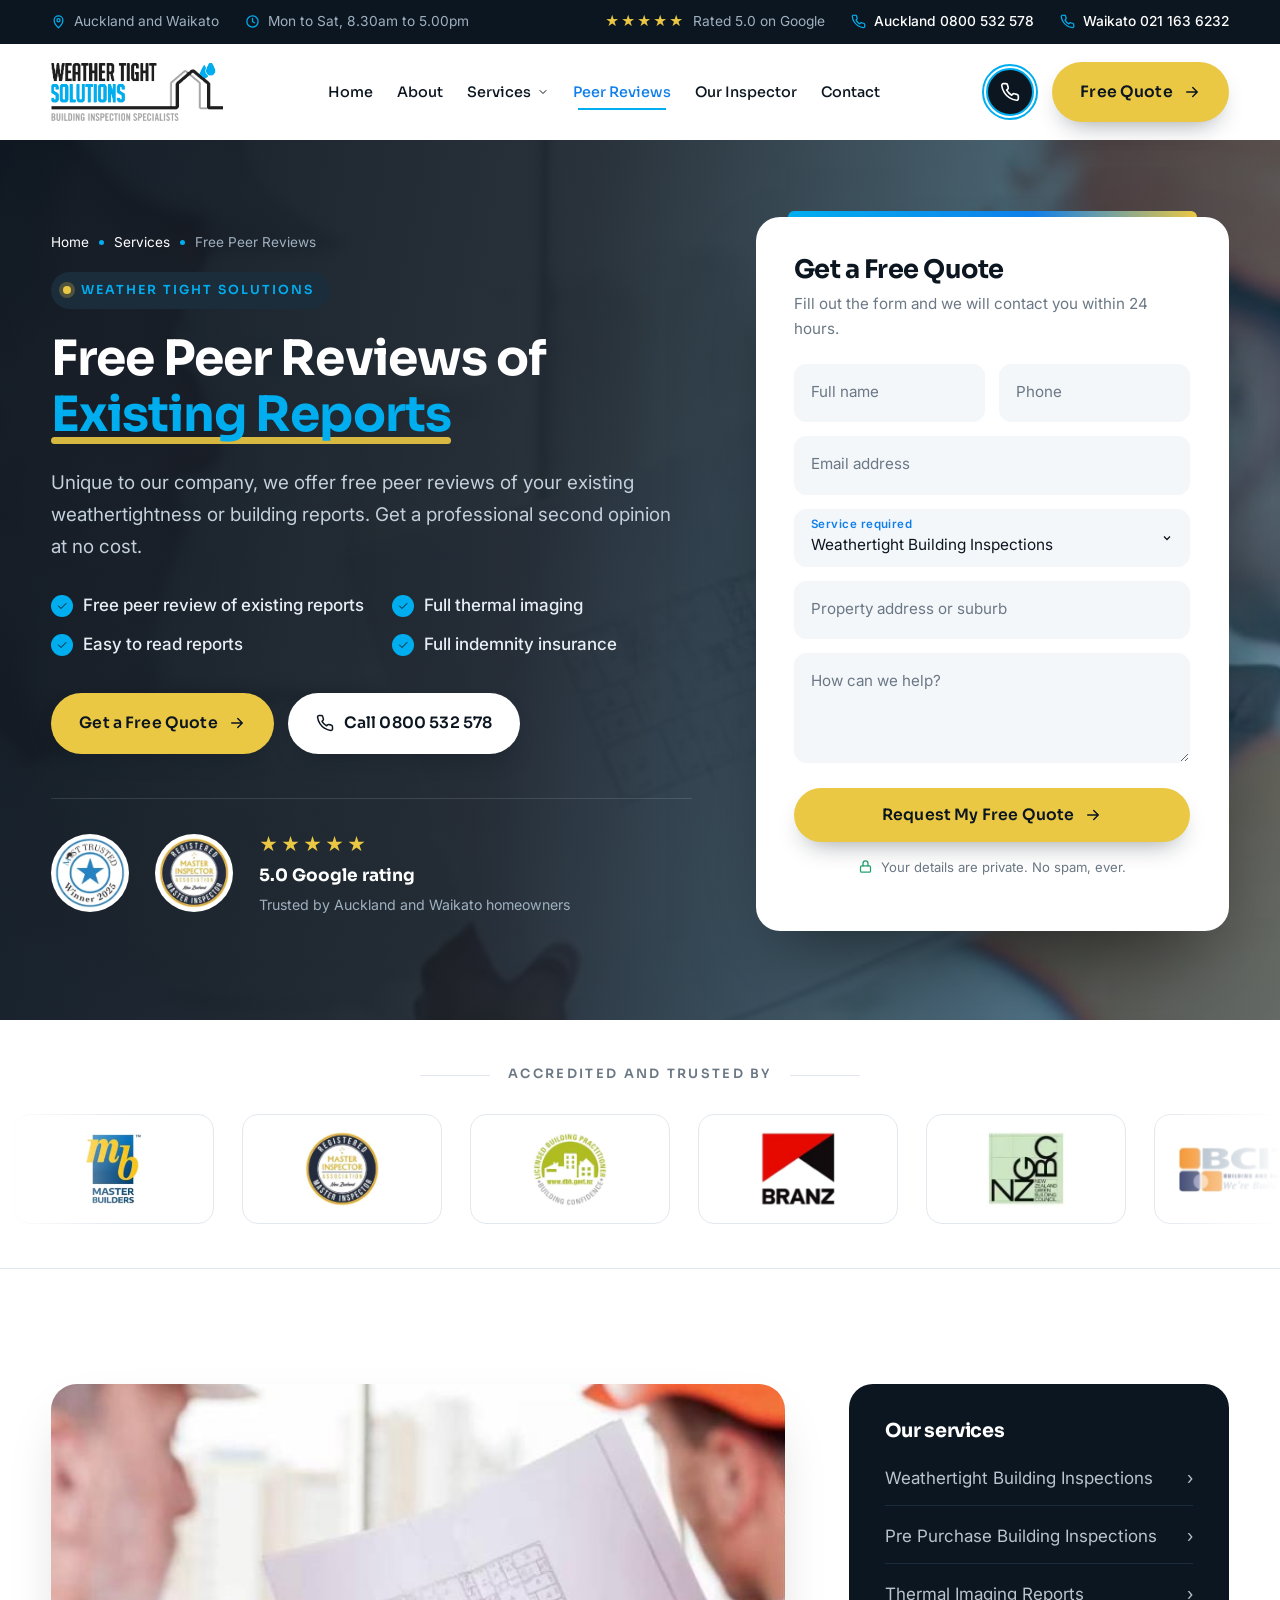
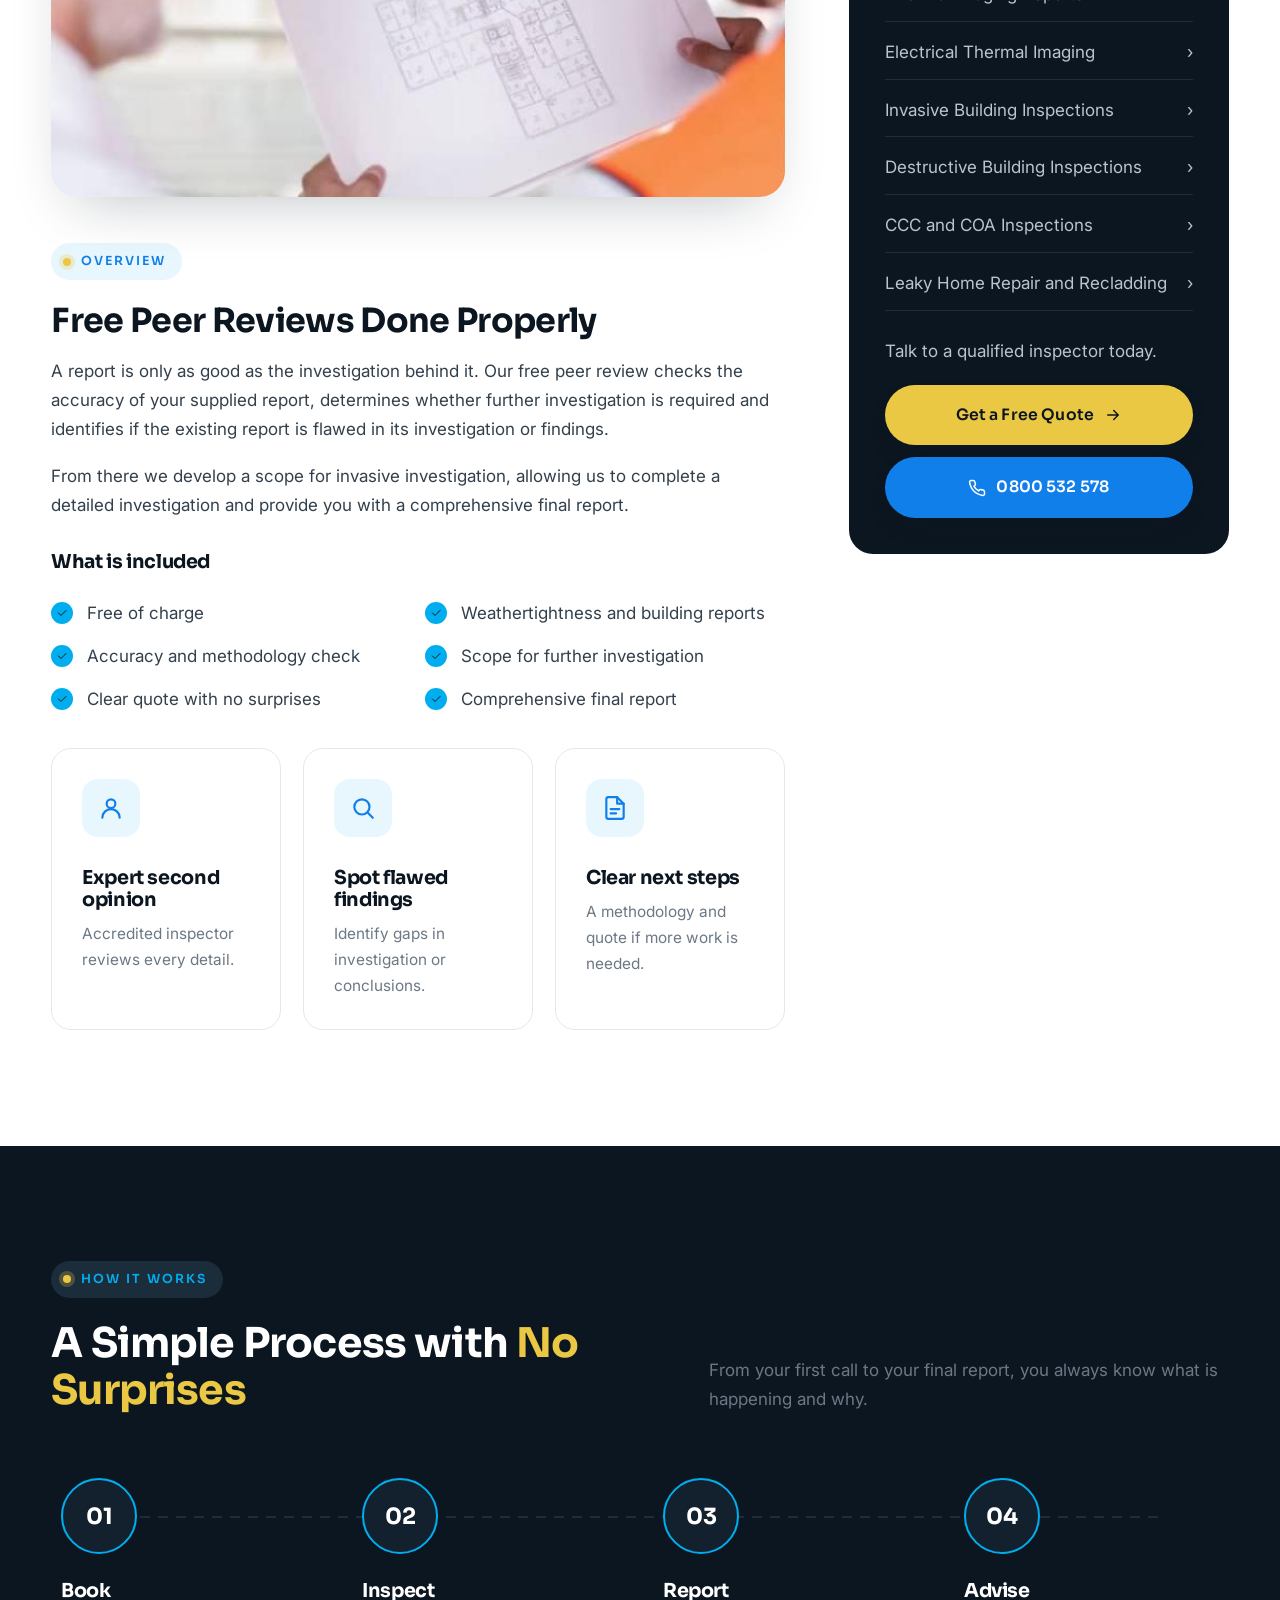
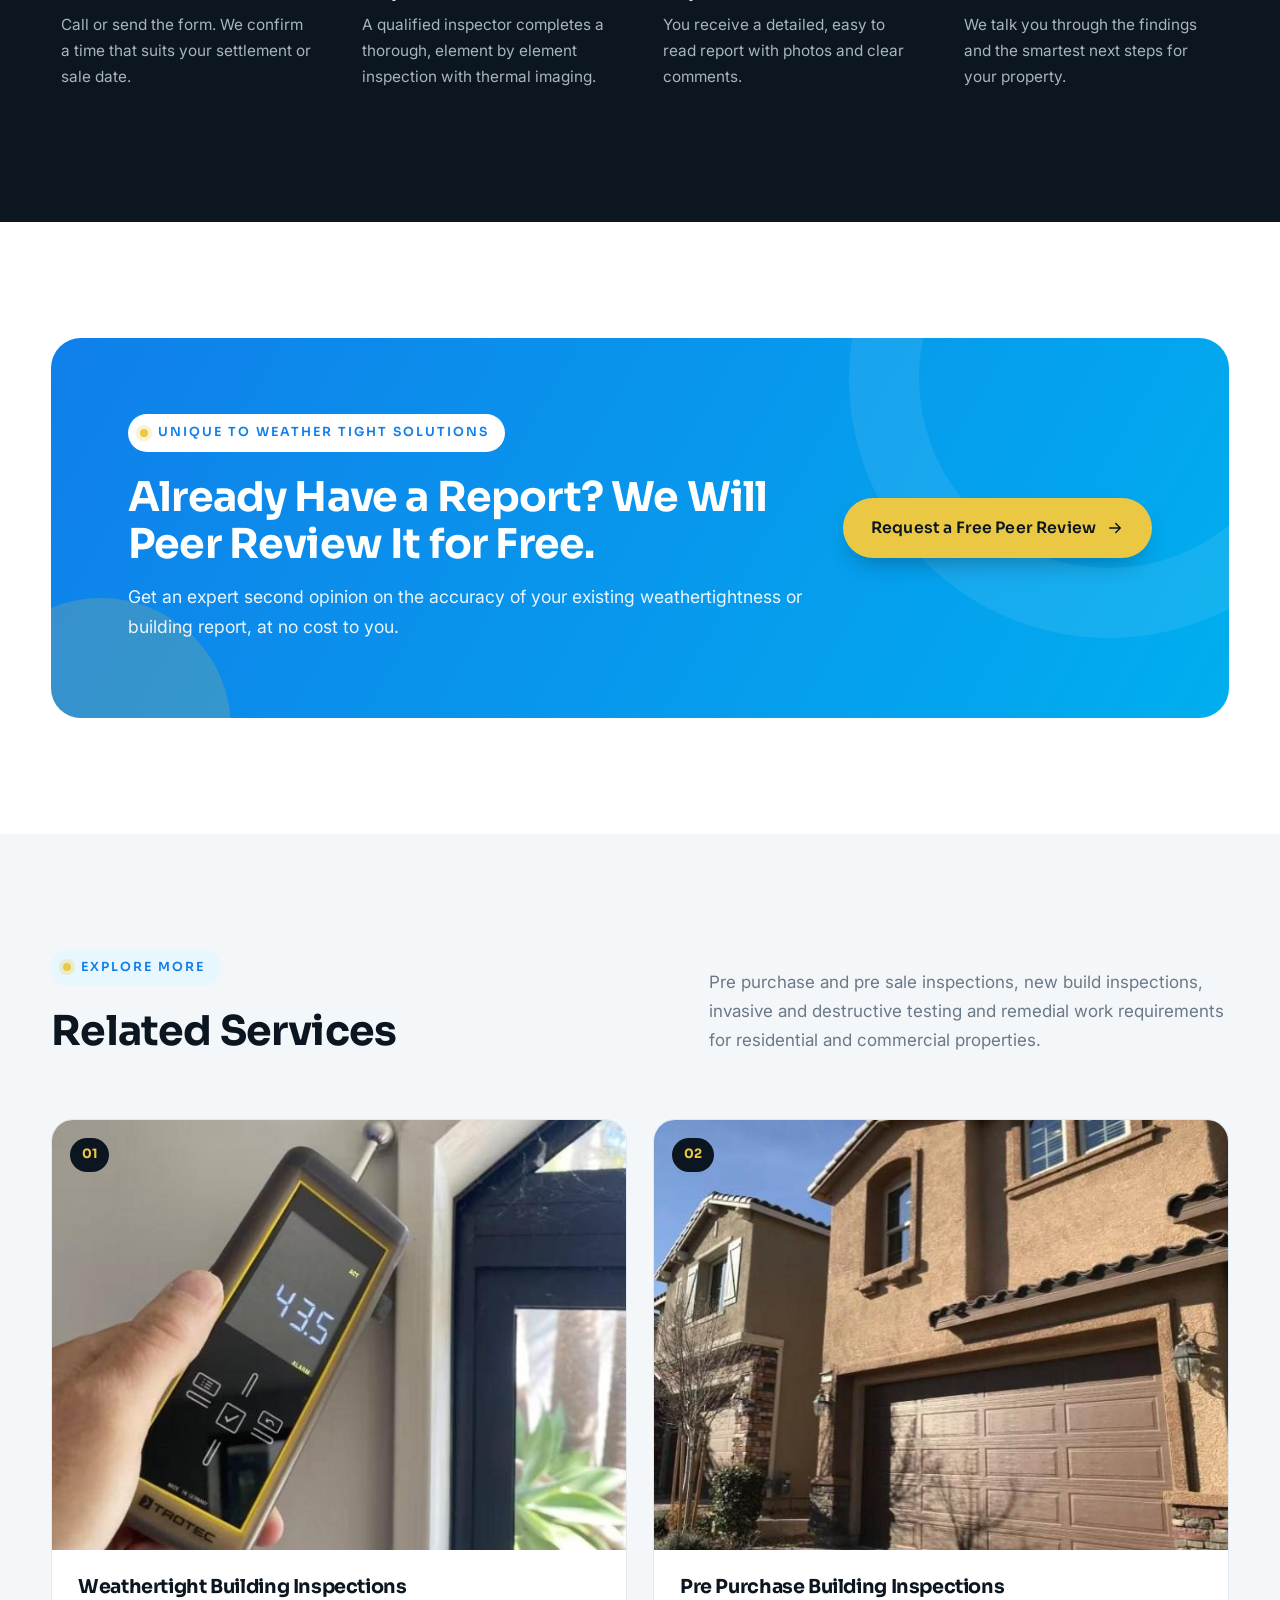
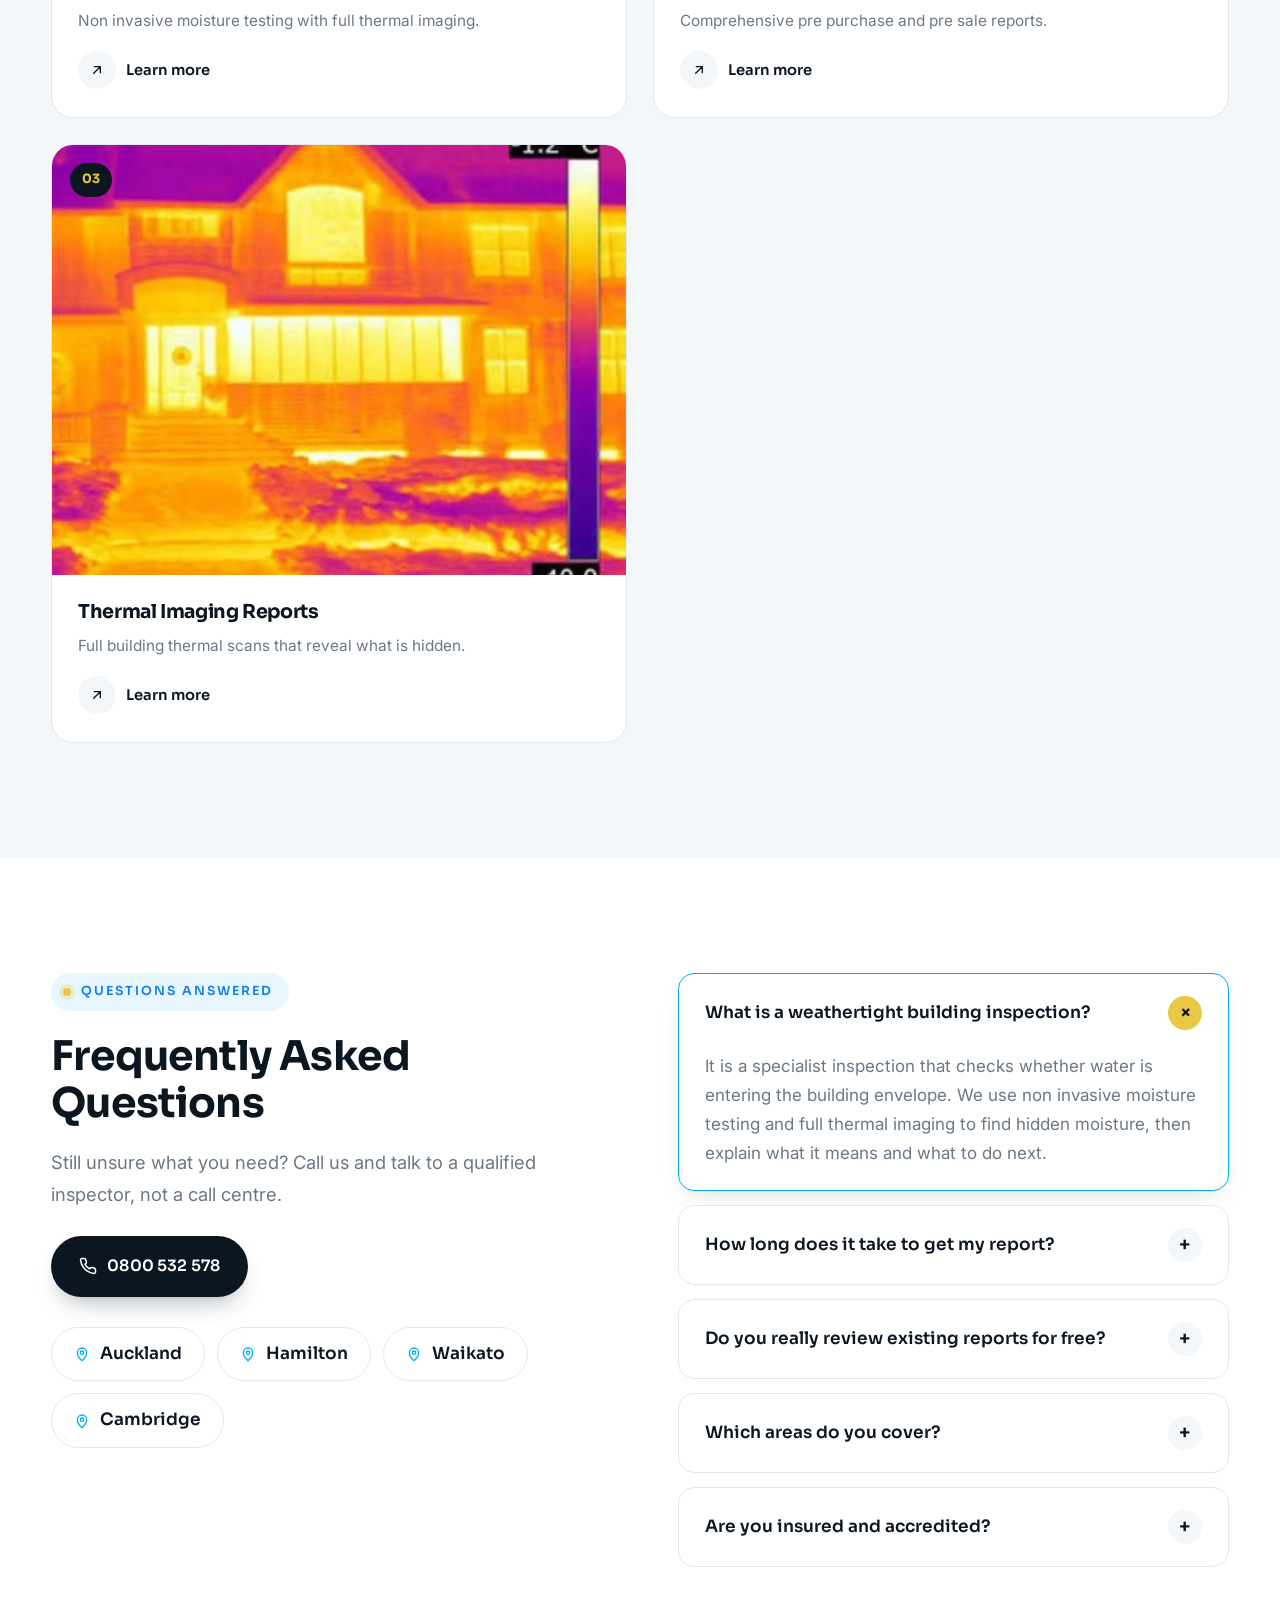
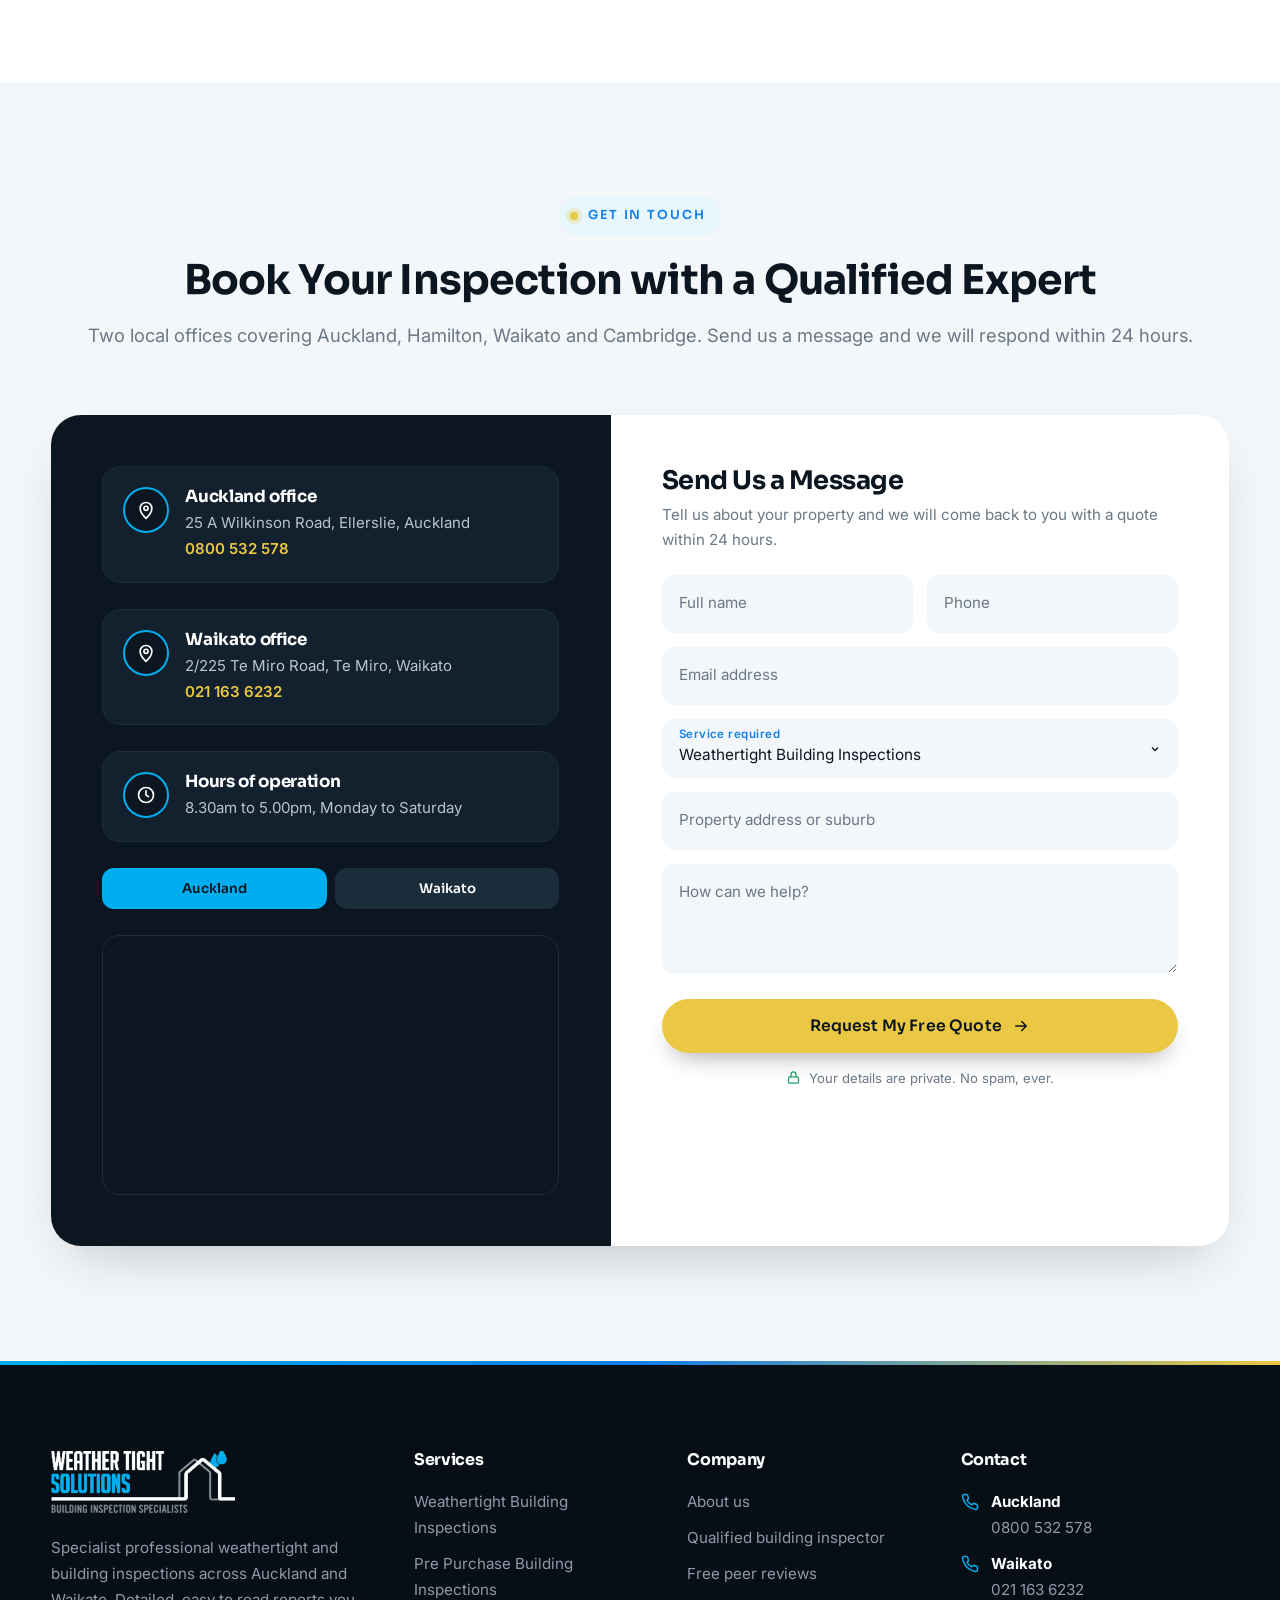
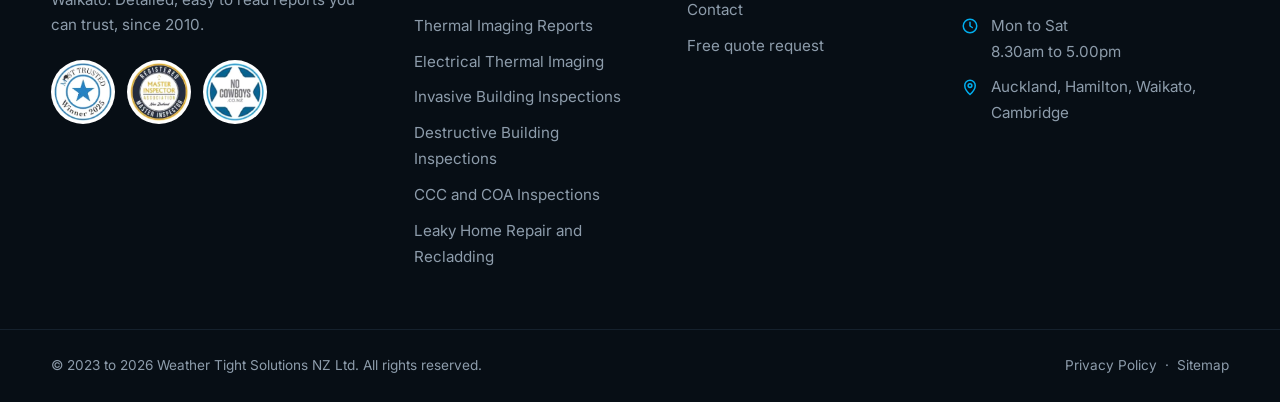
<file: peer-reviews.html>
<!DOCTYPE html>
<html lang="en-NZ">
<head>
<meta charset="utf-8">
<meta name="viewport" content="width=device-width, initial-scale=1">
<title>Free Peer Reviews Auckland and Waikato | Weather Tight Solutions</title>
<meta name="description" content="Unique to our company, we offer free peer reviews of your existing weathertightness or building reports. Get a professional second opinion at no cost.">
<meta name="theme-color" content="#0c1620">
<link rel="icon" href="assets/img/favicon.png">
<link rel="preconnect" href="https://fonts.googleapis.com">
<link rel="preconnect" href="https://fonts.gstatic.com" crossorigin>
<link href="https://fonts.googleapis.com/css2?family=Inter:wght@400;500;600&family=Sora:wght@400;500;600;700;800&display=swap" rel="stylesheet">
<link rel="stylesheet" href="assets/css/style.css">
</head>
<body>
<a class="skip" href="#main">Skip to content</a>
<div class="progress" aria-hidden="true"></div>

<div class="topbar">
  <div class="container">
    <div class="topbar__left">
      <span class="topbar__item"><svg viewBox="0 0 24 24" fill="none" stroke="currentColor" stroke-width="2" stroke-linecap="round" stroke-linejoin="round" aria-hidden="true"><path d="M12 22s7-6.2 7-12a7 7 0 0 0-14 0c0 5.8 7 12 7 12z"/><circle cx="12" cy="10" r="2.5"/></svg>Auckland and Waikato</span>
      <span class="topbar__item hide-md"><svg viewBox="0 0 24 24" fill="none" stroke="currentColor" stroke-width="2" stroke-linecap="round" stroke-linejoin="round" aria-hidden="true"><circle cx="12" cy="12" r="9"/><path d="M12 7v5l3 2"/></svg>Mon to Sat, 8.30am to 5.00pm</span>
    </div>
    <div class="topbar__right">
      <span class="topbar__item"><span class="stars">&#9733;&#9733;&#9733;&#9733;&#9733;</span>Rated 5.0 on Google</span>
      <a class="topbar__item" href="tel:0800532578"><svg viewBox="0 0 24 24" fill="none" stroke="currentColor" stroke-width="2" stroke-linecap="round" stroke-linejoin="round" aria-hidden="true"><path d="M22 16.9v3a2 2 0 0 1-2.2 2 19.8 19.8 0 0 1-8.6-3.1 19.5 19.5 0 0 1-6-6A19.8 19.8 0 0 1 2.1 4.2 2 2 0 0 1 4.1 2h3a2 2 0 0 1 2 1.7c.1.9.4 1.8.7 2.7a2 2 0 0 1-.5 2.1L8 9.8a16 16 0 0 0 6 6l1.3-1.3a2 2 0 0 1 2.1-.4c.9.3 1.8.6 2.7.7a2 2 0 0 1 1.7 2z"/></svg>Auckland 0800 532 578</a>
      <a class="topbar__item" href="tel:0211636232"><svg viewBox="0 0 24 24" fill="none" stroke="currentColor" stroke-width="2" stroke-linecap="round" stroke-linejoin="round" aria-hidden="true"><path d="M22 16.9v3a2 2 0 0 1-2.2 2 19.8 19.8 0 0 1-8.6-3.1 19.5 19.5 0 0 1-6-6A19.8 19.8 0 0 1 2.1 4.2 2 2 0 0 1 4.1 2h3a2 2 0 0 1 2 1.7c.1.9.4 1.8.7 2.7a2 2 0 0 1-.5 2.1L8 9.8a16 16 0 0 0 6 6l1.3-1.3a2 2 0 0 1 2.1-.4c.9.3 1.8.6 2.7.7a2 2 0 0 1 1.7 2z"/></svg>Waikato 021 163 6232</a>
    </div>
  </div>
</div>
<header class="header">
  <div class="container">
    <a class="logo" href="index.html" aria-label="Weather Tight Solutions home"><img src="assets/img/logo.png" alt="Weather Tight Solutions, building inspection specialists" width="630" height="213"></a>
    <ul class="nav">
      <li><a class="nav__link" href="index.html">Home</a></li>
      <li><a class="nav__link" href="about.html">About</a></li>
      <li class="has-drop"><a class="nav__link" href="weathertight-building-inspections.html">Services <svg viewBox="0 0 24 24" fill="none" stroke="currentColor" stroke-width="2" stroke-linecap="round" stroke-linejoin="round" aria-hidden="true"><path d="m6 9 6 6 6-6"/></svg></a>
        <div class="drop"><a href="weathertight-building-inspections.html"><img src="assets/img/svc-weathertight.jpg" alt="" loading="lazy"><div><strong>Weathertight Building Inspections</strong><span>Non invasive moisture testing with full thermal imaging.</span></div></a><a href="pre-purchase-building-inspections.html"><img src="assets/img/svc-building.jpg" alt="" loading="lazy"><div><strong>Pre Purchase Building Inspections</strong><span>Comprehensive pre purchase and pre sale reports.</span></div></a><a href="thermal-imaging-inspections.html"><img src="assets/img/svc-thermal.jpg" alt="" loading="lazy"><div><strong>Thermal Imaging Reports</strong><span>Full building thermal scans that reveal what is hidden.</span></div></a><a href="electrical-thermal-imaging.html"><img src="assets/img/svc-electrical.jpg" alt="" loading="lazy"><div><strong>Electrical Thermal Imaging</strong><span>Insurance and preventative maintenance scans.</span></div></a><a href="invasive-moisture-testing.html"><img src="assets/img/svc-invasive.jpg" alt="" loading="lazy"><div><strong>Invasive Building Inspections</strong><span>Invasive moisture testing for elevated readings.</span></div></a><a href="destructive-building-inspections.html"><img src="assets/img/svc-destructive.jpg" alt="" loading="lazy"><div><strong>Destructive Building Inspections</strong><span>Specialist investigations and remedial scopes.</span></div></a><a href="ccc-coa-inspections.html"><img src="assets/img/svc-consents.jpg" alt="" loading="lazy"><div><strong>CCC and COA Inspections</strong><span>Code compliance and certificate of acceptance support.</span></div></a><a href="leaky-home-repair-recladding.html"><img src="assets/img/svc-leaky.jpg" alt="" loading="lazy"><div><strong>Leaky Home Repair and Recladding</strong><span>Qualified team for repairs and recladding.</span></div></a></div></li>
      <li><a class="nav__link is-active" href="peer-reviews.html">Peer Reviews</a></li>
      <li><a class="nav__link" href="qualified-building-inspector-auckland.html">Our Inspector</a></li>
      <li><a class="nav__link" href="contact.html">Contact</a></li>
    </ul>
    <div class="header__cta">
      <a class="header__phone" href="tel:0800532578"><span class="icon-circle pulse"><svg viewBox="0 0 24 24" fill="none" stroke="currentColor" stroke-width="2" stroke-linecap="round" stroke-linejoin="round" aria-hidden="true"><path d="M22 16.9v3a2 2 0 0 1-2.2 2 19.8 19.8 0 0 1-8.6-3.1 19.5 19.5 0 0 1-6-6A19.8 19.8 0 0 1 2.1 4.2 2 2 0 0 1 4.1 2h3a2 2 0 0 1 2 1.7c.1.9.4 1.8.7 2.7a2 2 0 0 1-.5 2.1L8 9.8a16 16 0 0 0 6 6l1.3-1.3a2 2 0 0 1 2.1-.4c.9.3 1.8.6 2.7.7a2 2 0 0 1 1.7 2z"/></svg></span><div><small>Call us free</small><strong>0800 532 578</strong></div></a>
      <a class="btn btn--yellow" href="contact.html#quote">Free Quote <svg class="arrow" viewBox="0 0 24 24" fill="none" stroke="currentColor" stroke-width="2" stroke-linecap="round" stroke-linejoin="round" aria-hidden="true"><path d="M5 12h14M13 6l6 6-6 6"/></svg></a>
    </div>
    <div class="mobile-actions">
      <a class="icon-circle" href="tel:0800532578" aria-label="Call 0800 532 578"><svg viewBox="0 0 24 24" fill="none" stroke="currentColor" stroke-width="2" stroke-linecap="round" stroke-linejoin="round" aria-hidden="true"><path d="M22 16.9v3a2 2 0 0 1-2.2 2 19.8 19.8 0 0 1-8.6-3.1 19.5 19.5 0 0 1-6-6A19.8 19.8 0 0 1 2.1 4.2 2 2 0 0 1 4.1 2h3a2 2 0 0 1 2 1.7c.1.9.4 1.8.7 2.7a2 2 0 0 1-.5 2.1L8 9.8a16 16 0 0 0 6 6l1.3-1.3a2 2 0 0 1 2.1-.4c.9.3 1.8.6 2.7.7a2 2 0 0 1 1.7 2z"/></svg></a>
      <button class="burger" data-open-menu aria-label="Open menu"><span></span></button>
    </div>
  </div>
</header>
<div class="drawer" aria-hidden="true">
  <div class="drawer__bg" data-close-menu></div>
  <div class="drawer__panel">
    <div class="drawer__head"><img src="assets/img/logo-white.png" alt="Weather Tight Solutions"><button class="drawer__close" data-close-menu aria-label="Close menu">&times;</button></div>
    <nav>
      <a href="index.html">Home</a><a href="about.html">About</a>
      <a href="weathertight-building-inspections.html">Services</a><a class="sub" href="weathertight-building-inspections.html">Weathertight Building Inspections</a><a class="sub" href="pre-purchase-building-inspections.html">Pre Purchase Building Inspections</a><a class="sub" href="thermal-imaging-inspections.html">Thermal Imaging Reports</a><a class="sub" href="electrical-thermal-imaging.html">Electrical Thermal Imaging</a><a class="sub" href="invasive-moisture-testing.html">Invasive Building Inspections</a><a class="sub" href="destructive-building-inspections.html">Destructive Building Inspections</a><a class="sub" href="ccc-coa-inspections.html">CCC and COA Inspections</a><a class="sub" href="leaky-home-repair-recladding.html">Leaky Home Repair and Recladding</a>
      <a href="peer-reviews.html">Peer Reviews</a>
      <a href="qualified-building-inspector-auckland.html">Our Inspector</a>
      <a href="contact.html">Contact</a>
    </nav>
    <a class="btn btn--yellow btn--block" href="contact.html#quote">Get a Free Quote <svg class="arrow" viewBox="0 0 24 24" fill="none" stroke="currentColor" stroke-width="2" stroke-linecap="round" stroke-linejoin="round" aria-hidden="true"><path d="M5 12h14M13 6l6 6-6 6"/></svg></a>
    <a class="btn btn--blue btn--block" href="tel:0800532578"><svg viewBox="0 0 24 24" fill="none" stroke="currentColor" stroke-width="2" stroke-linecap="round" stroke-linejoin="round" aria-hidden="true"><path d="M22 16.9v3a2 2 0 0 1-2.2 2 19.8 19.8 0 0 1-8.6-3.1 19.5 19.5 0 0 1-6-6A19.8 19.8 0 0 1 2.1 4.2 2 2 0 0 1 4.1 2h3a2 2 0 0 1 2 1.7c.1.9.4 1.8.7 2.7a2 2 0 0 1-.5 2.1L8 9.8a16 16 0 0 0 6 6l1.3-1.3a2 2 0 0 1 2.1-.4c.9.3 1.8.6 2.7.7a2 2 0 0 1 1.7 2z"/></svg> 0800 532 578</a>
  </div>
</div>
<main id="main">

<section class="hero hero--inner">
  <div class="hero__bg"><img src="assets/img/svc-consents.jpg" alt="" fetchpriority="high"></div>
  <div class="container hero__grid">
    <div class="hero__content">
      <nav class="crumbs" aria-label="Breadcrumb"><a href="index.html">Home</a><span class="sep"></span><a href="weathertight-building-inspections.html">Services</a><span class="sep"></span><span>Free Peer Reviews</span></nav>
      <span class="eyebrow">Weather Tight Solutions</span>
      <h1>Free Peer Reviews of <em>Existing Reports</em></h1>
      <p class="hero__text">Unique to our company, we offer free peer reviews of your existing weathertightness or building reports. Get a professional second opinion at no cost.</p>
      <ul class="hero__checks"><li><span class="check"><svg viewBox="0 0 24 24" fill="none" stroke="currentColor" stroke-width="2" stroke-linecap="round" stroke-linejoin="round" aria-hidden="true"><path d="m5 12 5 5L20 7"/></svg></span>Free peer review of existing reports</li><li><span class="check"><svg viewBox="0 0 24 24" fill="none" stroke="currentColor" stroke-width="2" stroke-linecap="round" stroke-linejoin="round" aria-hidden="true"><path d="m5 12 5 5L20 7"/></svg></span>Full thermal imaging</li><li><span class="check"><svg viewBox="0 0 24 24" fill="none" stroke="currentColor" stroke-width="2" stroke-linecap="round" stroke-linejoin="round" aria-hidden="true"><path d="m5 12 5 5L20 7"/></svg></span>Easy to read reports</li><li><span class="check"><svg viewBox="0 0 24 24" fill="none" stroke="currentColor" stroke-width="2" stroke-linecap="round" stroke-linejoin="round" aria-hidden="true"><path d="m5 12 5 5L20 7"/></svg></span>Full indemnity insurance</li></ul>
      <div class="btn-row">
        <a class="btn btn--yellow" href="#quote">Get a Free Quote <svg class="arrow" viewBox="0 0 24 24" fill="none" stroke="currentColor" stroke-width="2" stroke-linecap="round" stroke-linejoin="round" aria-hidden="true"><path d="M5 12h14M13 6l6 6-6 6"/></svg></a>
        <a class="btn btn--white" href="tel:0800532578"><svg viewBox="0 0 24 24" fill="none" stroke="currentColor" stroke-width="2" stroke-linecap="round" stroke-linejoin="round" aria-hidden="true"><path d="M22 16.9v3a2 2 0 0 1-2.2 2 19.8 19.8 0 0 1-8.6-3.1 19.5 19.5 0 0 1-6-6A19.8 19.8 0 0 1 2.1 4.2 2 2 0 0 1 4.1 2h3a2 2 0 0 1 2 1.7c.1.9.4 1.8.7 2.7a2 2 0 0 1-.5 2.1L8 9.8a16 16 0 0 0 6 6l1.3-1.3a2 2 0 0 1 2.1-.4c.9.3 1.8.6 2.7.7a2 2 0 0 1 1.7 2z"/></svg> Call 0800 532 578</a>
      </div>
      <div class="hero__trust">
        <img src="assets/img/logos/most-trusted-2025.png" alt="Most Trusted Winner 2025">
        <img src="assets/img/logos/master-inspector.png" alt="Registered Master Inspector">
        <div class="rating"><span class="stars">&#9733;&#9733;&#9733;&#9733;&#9733;</span><strong>5.0 Google rating</strong><small>Trusted by Auckland and Waikato homeowners</small></div>
      </div>
    </div>
    
<div class="form-card" id="quote">
  <h2>Get a Free Quote</h2>
  <p>Fill out the form and we will contact you within 24 hours.</p>
  <form data-quote novalidate>
    <div class="form-grid">
      <div class="field"><input id="quote-name" name="name" placeholder=" " required><label for="quote-name">Full name</label></div>
      <div class="field"><input id="quote-phone" name="phone" type="tel" placeholder=" " required><label for="quote-phone">Phone</label></div>
      <div class="field full"><input id="quote-email" name="email" type="email" placeholder=" " required><label for="quote-email">Email address</label></div>
      <div class="field full"><select id="quote-service" name="service"><option>Weathertight Building Inspections</option><option>Pre Purchase Building Inspections</option><option>Thermal Imaging Reports</option><option>Electrical Thermal Imaging</option><option>Invasive Building Inspections</option><option>Destructive Building Inspections</option><option>CCC and COA Inspections</option><option>Leaky Home Repair and Recladding</option><option>Free peer review</option><option>Something else</option></select><label for="quote-service">Service required</label></div>
      <div class="field full"><input id="quote-address" name="address" placeholder=" "><label for="quote-address">Property address or suburb</label></div>
      <div class="field full"><textarea id="quote-msg" name="message" placeholder=" "></textarea><label for="quote-msg">How can we help?</label></div>
    </div>
    <button class="btn btn--yellow btn--block" type="submit" style="margin-top:16px">Request My Free Quote <svg class="arrow" viewBox="0 0 24 24" fill="none" stroke="currentColor" stroke-width="2" stroke-linecap="round" stroke-linejoin="round" aria-hidden="true"><path d="M5 12h14M13 6l6 6-6 6"/></svg></button>
    <p class="form-note"><svg viewBox="0 0 24 24" fill="none" stroke="currentColor" stroke-width="2" stroke-linecap="round" stroke-linejoin="round" aria-hidden="true"><rect x="4" y="11" width="16" height="10" rx="2"/><path d="M8 11V7a4 4 0 0 1 8 0v4"/></svg>Your details are private. No spam, ever.</p>
    <div class="form-success"><span class="check"><svg viewBox="0 0 24 24" fill="none" stroke="currentColor" stroke-width="2" stroke-linecap="round" stroke-linejoin="round" aria-hidden="true"><path d="m5 12 5 5L20 7"/></svg></span><h3>Thank you, we have your request</h3><p>Our team will be in touch within 24 hours. Need us sooner? Call <a href="tel:0800532578"><strong>0800 532 578</strong></a>.</p></div>
  </form>
</div>
  </div>
</section>
<section class="logos" aria-label="Accreditations and partners">
  <div class="logos__head">Accredited and trusted by</div>
  <div class="logos__mask"><div class="marquee"><div class="marquee__item"><img src="assets/img/logos/master-builders.png" alt="Registered Master Builders" loading="lazy"></div><div class="marquee__item"><img src="assets/img/logos/master-inspector.png" alt="Registered Master Inspector Association NZ" loading="lazy"></div><div class="marquee__item"><img src="assets/img/logos/lbp.png" alt="Licensed Building Practitioner" loading="lazy"></div><div class="marquee__item"><img src="assets/img/logos/branz.png" alt="BRANZ" loading="lazy"></div><div class="marquee__item"><img src="assets/img/logos/nzgbc.png" alt="New Zealand Green Building Council" loading="lazy"></div><div class="marquee__item"><img src="assets/img/logos/bcito.png" alt="BCITO" loading="lazy"></div><div class="marquee__item"><img src="assets/img/logos/hazardco.png" alt="HazardCo" loading="lazy"></div><div class="marquee__item"><img src="assets/img/logos/no-cowboys.png" alt="No Cowboys" loading="lazy"></div><div class="marquee__item"><img src="assets/img/logos/most-trusted-2025.png" alt="Most Trusted Winner 2025" loading="lazy"></div><div class="marquee__item"><img src="assets/img/logos/master-builders.png" aria-hidden="true" alt="Registered Master Builders" loading="lazy"></div><div class="marquee__item"><img src="assets/img/logos/master-inspector.png" aria-hidden="true" alt="Registered Master Inspector Association NZ" loading="lazy"></div><div class="marquee__item"><img src="assets/img/logos/lbp.png" aria-hidden="true" alt="Licensed Building Practitioner" loading="lazy"></div><div class="marquee__item"><img src="assets/img/logos/branz.png" aria-hidden="true" alt="BRANZ" loading="lazy"></div><div class="marquee__item"><img src="assets/img/logos/nzgbc.png" aria-hidden="true" alt="New Zealand Green Building Council" loading="lazy"></div><div class="marquee__item"><img src="assets/img/logos/bcito.png" aria-hidden="true" alt="BCITO" loading="lazy"></div><div class="marquee__item"><img src="assets/img/logos/hazardco.png" aria-hidden="true" alt="HazardCo" loading="lazy"></div><div class="marquee__item"><img src="assets/img/logos/no-cowboys.png" aria-hidden="true" alt="No Cowboys" loading="lazy"></div><div class="marquee__item"><img src="assets/img/logos/most-trusted-2025.png" aria-hidden="true" alt="Most Trusted Winner 2025" loading="lazy"></div></div></div>
</section>
<section class="section">
  <div class="container content-layout">
    <div class="prose">
      <div class="split" style="grid-template-columns:1fr;gap:40px">
        <div class="media-frame reveal"><img src="assets/img/svc-consents.jpg" alt="Free Peer Reviews" style="aspect-ratio:16/9" loading="lazy"></div>
      </div>
      <div class="reveal" style="margin-top:46px">
        <span class="eyebrow">Overview</span>
        <h2>Free Peer Reviews Done Properly</h2>
        <p>A report is only as good as the investigation behind it. Our free peer review checks the accuracy of your supplied report, determines whether further investigation is required and identifies if the existing report is flawed in its investigation or findings.</p><p>From there we develop a scope for invasive investigation, allowing us to complete a detailed investigation and provide you with a comprehensive final report.</p>
        <h3>What is included</h3>
        <ul class="ticks ticks--2"><li><span class="check"><svg viewBox="0 0 24 24" fill="none" stroke="currentColor" stroke-width="2" stroke-linecap="round" stroke-linejoin="round" aria-hidden="true"><path d="m5 12 5 5L20 7"/></svg></span>Free of charge</li><li><span class="check"><svg viewBox="0 0 24 24" fill="none" stroke="currentColor" stroke-width="2" stroke-linecap="round" stroke-linejoin="round" aria-hidden="true"><path d="m5 12 5 5L20 7"/></svg></span>Weathertightness and building reports</li><li><span class="check"><svg viewBox="0 0 24 24" fill="none" stroke="currentColor" stroke-width="2" stroke-linecap="round" stroke-linejoin="round" aria-hidden="true"><path d="m5 12 5 5L20 7"/></svg></span>Accuracy and methodology check</li><li><span class="check"><svg viewBox="0 0 24 24" fill="none" stroke="currentColor" stroke-width="2" stroke-linecap="round" stroke-linejoin="round" aria-hidden="true"><path d="m5 12 5 5L20 7"/></svg></span>Scope for further investigation</li><li><span class="check"><svg viewBox="0 0 24 24" fill="none" stroke="currentColor" stroke-width="2" stroke-linecap="round" stroke-linejoin="round" aria-hidden="true"><path d="m5 12 5 5L20 7"/></svg></span>Clear quote with no surprises</li><li><span class="check"><svg viewBox="0 0 24 24" fill="none" stroke="currentColor" stroke-width="2" stroke-linecap="round" stroke-linejoin="round" aria-hidden="true"><path d="m5 12 5 5L20 7"/></svg></span>Comprehensive final report</li></ul>
      </div>
      <div class="feature-grid stagger" style="margin-top:20px"><div class="feature"><div class="why__icon"><svg viewBox="0 0 24 24" fill="none" stroke="currentColor" stroke-width="2" stroke-linecap="round" stroke-linejoin="round" aria-hidden="true"><circle cx="12" cy="8" r="4"/><path d="M4 21a8 8 0 0 1 16 0"/></svg></div><h3>Expert second opinion</h3><p>Accredited inspector reviews every detail.</p></div><div class="feature"><div class="why__icon"><svg viewBox="0 0 24 24" fill="none" stroke="currentColor" stroke-width="2" stroke-linecap="round" stroke-linejoin="round" aria-hidden="true"><circle cx="11" cy="11" r="7"/><path d="m21 21-4.3-4.3"/></svg></div><h3>Spot flawed findings</h3><p>Identify gaps in investigation or conclusions.</p></div><div class="feature"><div class="why__icon"><svg viewBox="0 0 24 24" fill="none" stroke="currentColor" stroke-width="2" stroke-linecap="round" stroke-linejoin="round" aria-hidden="true"><path d="M14 2H6a2 2 0 0 0-2 2v16a2 2 0 0 0 2 2h12a2 2 0 0 0 2-2V8z"/><path d="M14 2v6h6M8 13h8M8 17h5"/></svg></div><h3>Clear next steps</h3><p>A methodology and quote if more work is needed.</p></div></div>
    </div>
    <aside class="aside-card reveal-r">
      <h3>Our services</h3>
      <ul><li><a href="weathertight-building-inspections.html">Weathertight Building Inspections<span>&#8250;</span></a></li><li><a href="pre-purchase-building-inspections.html">Pre Purchase Building Inspections<span>&#8250;</span></a></li><li><a href="thermal-imaging-inspections.html">Thermal Imaging Reports<span>&#8250;</span></a></li><li><a href="electrical-thermal-imaging.html">Electrical Thermal Imaging<span>&#8250;</span></a></li><li><a href="invasive-moisture-testing.html">Invasive Building Inspections<span>&#8250;</span></a></li><li><a href="destructive-building-inspections.html">Destructive Building Inspections<span>&#8250;</span></a></li><li><a href="ccc-coa-inspections.html">CCC and COA Inspections<span>&#8250;</span></a></li><li><a href="leaky-home-repair-recladding.html">Leaky Home Repair and Recladding<span>&#8250;</span></a></li></ul>
      <p>Talk to a qualified inspector today.</p>
      <a class="btn btn--yellow btn--block" href="#quote">Get a Free Quote <svg class="arrow" viewBox="0 0 24 24" fill="none" stroke="currentColor" stroke-width="2" stroke-linecap="round" stroke-linejoin="round" aria-hidden="true"><path d="M5 12h14M13 6l6 6-6 6"/></svg></a>
      <a class="btn btn--blue btn--block" style="margin-top:12px" href="tel:0800532578"><svg viewBox="0 0 24 24" fill="none" stroke="currentColor" stroke-width="2" stroke-linecap="round" stroke-linejoin="round" aria-hidden="true"><path d="M22 16.9v3a2 2 0 0 1-2.2 2 19.8 19.8 0 0 1-8.6-3.1 19.5 19.5 0 0 1-6-6A19.8 19.8 0 0 1 2.1 4.2 2 2 0 0 1 4.1 2h3a2 2 0 0 1 2 1.7c.1.9.4 1.8.7 2.7a2 2 0 0 1-.5 2.1L8 9.8a16 16 0 0 0 6 6l1.3-1.3a2 2 0 0 1 2.1-.4c.9.3 1.8.6 2.7.7a2 2 0 0 1 1.7 2z"/></svg> 0800 532 578</a>
    </aside>
  </div>
</section>
<section class="section section--dark">
  <div class="container">
    <div class="head reveal">
      <div><span class="eyebrow">How it works</span><h2>A Simple Process with <span class="text-yellow">No Surprises</span></h2></div>
      <p>From your first call to your final report, you always know what is happening and why.</p>
    </div>
    <div class="process stagger"><div class="step"><div class="step__n">01</div><h3>Book</h3><p>Call or send the form. We confirm a time that suits your settlement or sale date.</p></div><div class="step"><div class="step__n">02</div><h3>Inspect</h3><p>A qualified inspector completes a thorough, element by element inspection with thermal imaging.</p></div><div class="step"><div class="step__n">03</div><h3>Report</h3><p>You receive a detailed, easy to read report with photos and clear comments.</p></div><div class="step"><div class="step__n">04</div><h3>Advise</h3><p>We talk you through the findings and the smartest next steps for your property.</p></div></div>
  </div>
</section><div style="height:clamp(72px,9vw,140px)"></div>
<section class="section" style="padding-top:0">
  <div class="container">
    <div class="band reveal">
      <div>
        <span class="eyebrow">Unique to Weather Tight Solutions</span>
        <h2>Already Have a Report? We Will Peer Review It for Free.</h2>
        <p>Get an expert second opinion on the accuracy of your existing weathertightness or building report, at no cost to you.</p>
      </div>
      <div class="btn-row"><a class="btn btn--yellow" href="peer-reviews.html">Request a Free Peer Review <svg class="arrow" viewBox="0 0 24 24" fill="none" stroke="currentColor" stroke-width="2" stroke-linecap="round" stroke-linejoin="round" aria-hidden="true"><path d="M5 12h14M13 6l6 6-6 6"/></svg></a></div>
    </div>
  </div>
</section>
<section class="section section--mist">
  <div class="container">
    <div class="head reveal">
      <div><span class="eyebrow">Explore more</span><h2>Related Services</h2></div>
      <p>Pre purchase and pre sale inspections, new build inspections, invasive and destructive testing and remedial work requirements for residential and commercial properties.</p>
    </div>
    <div class="cards cards--3 stagger">
<a class="card" href="weathertight-building-inspections.html">
  <div class="card__img"><img src="assets/img/svc-weathertight.jpg" alt="Weathertight Building Inspections" loading="lazy"><span class="card__num">01</span></div>
  <div class="card__body"><h3>Weathertight Building Inspections</h3><p>Non invasive moisture testing with full thermal imaging.</p><span class="card__more"><i><svg viewBox="0 0 24 24" fill="none" stroke="currentColor" stroke-width="2" stroke-linecap="round" stroke-linejoin="round" aria-hidden="true"><path d="M7 17 17 7M8 7h9v9"/></svg></i>Learn more</span></div>
</a>
<a class="card" href="pre-purchase-building-inspections.html">
  <div class="card__img"><img src="assets/img/svc-building.jpg" alt="Pre Purchase Building Inspections" loading="lazy"><span class="card__num">02</span></div>
  <div class="card__body"><h3>Pre Purchase Building Inspections</h3><p>Comprehensive pre purchase and pre sale reports.</p><span class="card__more"><i><svg viewBox="0 0 24 24" fill="none" stroke="currentColor" stroke-width="2" stroke-linecap="round" stroke-linejoin="round" aria-hidden="true"><path d="M7 17 17 7M8 7h9v9"/></svg></i>Learn more</span></div>
</a>
<a class="card" href="thermal-imaging-inspections.html">
  <div class="card__img"><img src="assets/img/svc-thermal.jpg" alt="Thermal Imaging Reports" loading="lazy"><span class="card__num">03</span></div>
  <div class="card__body"><h3>Thermal Imaging Reports</h3><p>Full building thermal scans that reveal what is hidden.</p><span class="card__more"><i><svg viewBox="0 0 24 24" fill="none" stroke="currentColor" stroke-width="2" stroke-linecap="round" stroke-linejoin="round" aria-hidden="true"><path d="M7 17 17 7M8 7h9v9"/></svg></i>Learn more</span></div>
</a></div>
  </div>
</section>
<section class="section">
  <div class="container split" style="align-items:start">
    <div class="reveal-l">
      <span class="eyebrow">Questions answered</span>
      <h2>Frequently Asked Questions</h2>
      <p class="lead">Still unsure what you need? Call us and talk to a qualified inspector, not a call centre.</p>
      <div class="btn-row" style="margin-top:26px"><a class="btn btn--dark" href="tel:0800532578"><svg viewBox="0 0 24 24" fill="none" stroke="currentColor" stroke-width="2" stroke-linecap="round" stroke-linejoin="round" aria-hidden="true"><path d="M22 16.9v3a2 2 0 0 1-2.2 2 19.8 19.8 0 0 1-8.6-3.1 19.5 19.5 0 0 1-6-6A19.8 19.8 0 0 1 2.1 4.2 2 2 0 0 1 4.1 2h3a2 2 0 0 1 2 1.7c.1.9.4 1.8.7 2.7a2 2 0 0 1-.5 2.1L8 9.8a16 16 0 0 0 6 6l1.3-1.3a2 2 0 0 1 2.1-.4c.9.3 1.8.6 2.7.7a2 2 0 0 1 1.7 2z"/></svg> 0800 532 578</a></div>
      <div class="areas" style="justify-content:flex-start">
        <span><svg viewBox="0 0 24 24" fill="none" stroke="currentColor" stroke-width="2" stroke-linecap="round" stroke-linejoin="round" aria-hidden="true"><path d="M12 22s7-6.2 7-12a7 7 0 0 0-14 0c0 5.8 7 12 7 12z"/><circle cx="12" cy="10" r="2.5"/></svg>Auckland</span><span><svg viewBox="0 0 24 24" fill="none" stroke="currentColor" stroke-width="2" stroke-linecap="round" stroke-linejoin="round" aria-hidden="true"><path d="M12 22s7-6.2 7-12a7 7 0 0 0-14 0c0 5.8 7 12 7 12z"/><circle cx="12" cy="10" r="2.5"/></svg>Hamilton</span><span><svg viewBox="0 0 24 24" fill="none" stroke="currentColor" stroke-width="2" stroke-linecap="round" stroke-linejoin="round" aria-hidden="true"><path d="M12 22s7-6.2 7-12a7 7 0 0 0-14 0c0 5.8 7 12 7 12z"/><circle cx="12" cy="10" r="2.5"/></svg>Waikato</span><span><svg viewBox="0 0 24 24" fill="none" stroke="currentColor" stroke-width="2" stroke-linecap="round" stroke-linejoin="round" aria-hidden="true"><path d="M12 22s7-6.2 7-12a7 7 0 0 0-14 0c0 5.8 7 12 7 12z"/><circle cx="12" cy="10" r="2.5"/></svg>Cambridge</span>
      </div>
    </div>
    <div class="faq reveal-r"><details open><summary>What is a weathertight building inspection?<i>+</i></summary><div>It is a specialist inspection that checks whether water is entering the building envelope. We use non invasive moisture testing and full thermal imaging to find hidden moisture, then explain what it means and what to do next.</div></details><details><summary>How long does it take to get my report?<i>+</i></summary><div>Reports are detailed yet easy to read, with photos and comments throughout. We will confirm the turnaround when you book so it fits your settlement or sale timeline.</div></details><details><summary>Do you really review existing reports for free?<i>+</i></summary><div>Yes. Unique to our company, we peer review existing weathertightness or building reports free of charge and tell you whether further investigation is needed.</div></details><details><summary>Which areas do you cover?<i>+</i></summary><div>We have offices in Ellerslie, Auckland and Te Miro, Waikato, and regularly inspect across Auckland, Hamilton, Waikato and Cambridge.</div></details><details><summary>Are you insured and accredited?<i>+</i></summary><div>Yes. We carry full indemnity insurance with additional wet home cover, and our inspector is trained by the New Zealand Institute of Building Surveyors to their highest level.</div></details></div>
  </div>
</section>
<section class="section section--mist" id="contact">
  <div class="container">
    <div class="head center reveal">
      <span class="eyebrow">Get in touch</span>
      <h2>Book Your Inspection with a Qualified Expert</h2>
      <p class="lead">Two local offices covering Auckland, Hamilton, Waikato and Cambridge. Send us a message and we will respond within 24 hours.</p>
    </div>
    <div class="contact reveal">
      <div class="contact__info">
        <div class="office">
          <span class="icon-circle"><svg viewBox="0 0 24 24" fill="none" stroke="currentColor" stroke-width="2" stroke-linecap="round" stroke-linejoin="round" aria-hidden="true"><path d="M12 22s7-6.2 7-12a7 7 0 0 0-14 0c0 5.8 7 12 7 12z"/><circle cx="12" cy="10" r="2.5"/></svg></span>
          <div><h3>Auckland office</h3><p>25 A Wilkinson Road, Ellerslie, Auckland</p><p><a href="tel:0800532578">0800 532 578</a></p></div>
        </div>
        <div class="office">
          <span class="icon-circle"><svg viewBox="0 0 24 24" fill="none" stroke="currentColor" stroke-width="2" stroke-linecap="round" stroke-linejoin="round" aria-hidden="true"><path d="M12 22s7-6.2 7-12a7 7 0 0 0-14 0c0 5.8 7 12 7 12z"/><circle cx="12" cy="10" r="2.5"/></svg></span>
          <div><h3>Waikato office</h3><p>2/225 Te Miro Road, Te Miro, Waikato</p><p><a href="tel:0211636232">021 163 6232</a></p></div>
        </div>
        <div class="office">
          <span class="icon-circle"><svg viewBox="0 0 24 24" fill="none" stroke="currentColor" stroke-width="2" stroke-linecap="round" stroke-linejoin="round" aria-hidden="true"><circle cx="12" cy="12" r="9"/><path d="M12 7v5l3 2"/></svg></span>
          <div><h3>Hours of operation</h3><p>8.30am to 5.00pm, Monday to Saturday</p></div>
        </div>
        <div class="map-tabs">
          <button class="is-active" data-q="25A Wilkinson Road, Ellerslie, Auckland 1051">Auckland</button>
          <button data-q="225 Te Miro Road, Te Miro, Waikato">Waikato</button>
        </div>
        <div class="map"><iframe title="Weather Tight Solutions location map" loading="lazy" referrerpolicy="no-referrer-when-downgrade" src="https://maps.google.com/maps?q=25A%20Wilkinson%20Road%2C%20Ellerslie%2C%20Auckland%201051&z=14&output=embed"></iframe></div>
      </div>
      <div class="contact__form">
        
<div class="form-card" id="contact-form">
  <h2>Send Us a Message</h2>
  <p>Tell us about your property and we will come back to you with a quote within 24 hours.</p>
  <form data-quote novalidate>
    <div class="form-grid">
      <div class="field"><input id="contact-form-name" name="name" placeholder=" " required><label for="contact-form-name">Full name</label></div>
      <div class="field"><input id="contact-form-phone" name="phone" type="tel" placeholder=" " required><label for="contact-form-phone">Phone</label></div>
      <div class="field full"><input id="contact-form-email" name="email" type="email" placeholder=" " required><label for="contact-form-email">Email address</label></div>
      <div class="field full"><select id="contact-form-service" name="service"><option>Weathertight Building Inspections</option><option>Pre Purchase Building Inspections</option><option>Thermal Imaging Reports</option><option>Electrical Thermal Imaging</option><option>Invasive Building Inspections</option><option>Destructive Building Inspections</option><option>CCC and COA Inspections</option><option>Leaky Home Repair and Recladding</option><option>Free peer review</option><option>Something else</option></select><label for="contact-form-service">Service required</label></div>
      <div class="field full"><input id="contact-form-address" name="address" placeholder=" "><label for="contact-form-address">Property address or suburb</label></div>
      <div class="field full"><textarea id="contact-form-msg" name="message" placeholder=" "></textarea><label for="contact-form-msg">How can we help?</label></div>
    </div>
    <button class="btn btn--yellow btn--block" type="submit" style="margin-top:16px">Request My Free Quote <svg class="arrow" viewBox="0 0 24 24" fill="none" stroke="currentColor" stroke-width="2" stroke-linecap="round" stroke-linejoin="round" aria-hidden="true"><path d="M5 12h14M13 6l6 6-6 6"/></svg></button>
    <p class="form-note"><svg viewBox="0 0 24 24" fill="none" stroke="currentColor" stroke-width="2" stroke-linecap="round" stroke-linejoin="round" aria-hidden="true"><rect x="4" y="11" width="16" height="10" rx="2"/><path d="M8 11V7a4 4 0 0 1 8 0v4"/></svg>Your details are private. No spam, ever.</p>
    <div class="form-success"><span class="check"><svg viewBox="0 0 24 24" fill="none" stroke="currentColor" stroke-width="2" stroke-linecap="round" stroke-linejoin="round" aria-hidden="true"><path d="m5 12 5 5L20 7"/></svg></span><h3>Thank you, we have your request</h3><p>Our team will be in touch within 24 hours. Need us sooner? Call <a href="tel:0800532578"><strong>0800 532 578</strong></a>.</p></div>
  </form>
</div>
      </div>
    </div>
  </div>
</section>
</main>
<footer class="footer">
  <div class="container">
    <div class="footer__grid">
      <div>
        <a class="footer__logo" href="index.html"><img src="assets/img/logo-white.png" alt="Weather Tight Solutions" loading="lazy"></a>
        <p>Specialist professional weathertight and building inspections across Auckland and Waikato. Detailed, easy to read reports you can trust, since 2010.</p>
        <div class="footer__badges">
          <img src="assets/img/logos/most-trusted-2025.png" alt="Most Trusted 2025" loading="lazy">
          <img src="assets/img/logos/master-inspector.png" alt="Registered Master Inspector" loading="lazy">
          <img src="assets/img/logos/no-cowboys.png" alt="No Cowboys" loading="lazy">
        </div>
      </div>
      <div>
        <h4>Services</h4>
        <ul><li><a href="weathertight-building-inspections.html">Weathertight Building Inspections</a></li><li><a href="pre-purchase-building-inspections.html">Pre Purchase Building Inspections</a></li><li><a href="thermal-imaging-inspections.html">Thermal Imaging Reports</a></li><li><a href="electrical-thermal-imaging.html">Electrical Thermal Imaging</a></li><li><a href="invasive-moisture-testing.html">Invasive Building Inspections</a></li><li><a href="destructive-building-inspections.html">Destructive Building Inspections</a></li><li><a href="ccc-coa-inspections.html">CCC and COA Inspections</a></li><li><a href="leaky-home-repair-recladding.html">Leaky Home Repair and Recladding</a></li></ul>
      </div>
      <div>
        <h4>Company</h4>
        <ul>
          <li><a href="about.html">About us</a></li>
          <li><a href="qualified-building-inspector-auckland.html">Qualified building inspector</a></li>
          <li><a href="peer-reviews.html">Free peer reviews</a></li>
          <li><a href="contact.html">Contact</a></li>
          <li><a href="contact.html#quote">Free quote request</a></li>
        </ul>
      </div>
      <div>
        <h4>Contact</h4>
        <ul class="footer__contact">
          <li><svg viewBox="0 0 24 24" fill="none" stroke="currentColor" stroke-width="2" stroke-linecap="round" stroke-linejoin="round" aria-hidden="true"><path d="M22 16.9v3a2 2 0 0 1-2.2 2 19.8 19.8 0 0 1-8.6-3.1 19.5 19.5 0 0 1-6-6A19.8 19.8 0 0 1 2.1 4.2 2 2 0 0 1 4.1 2h3a2 2 0 0 1 2 1.7c.1.9.4 1.8.7 2.7a2 2 0 0 1-.5 2.1L8 9.8a16 16 0 0 0 6 6l1.3-1.3a2 2 0 0 1 2.1-.4c.9.3 1.8.6 2.7.7a2 2 0 0 1 1.7 2z"/></svg><span><strong>Auckland</strong><br><a href="tel:0800532578">0800 532 578</a></span></li>
          <li><svg viewBox="0 0 24 24" fill="none" stroke="currentColor" stroke-width="2" stroke-linecap="round" stroke-linejoin="round" aria-hidden="true"><path d="M22 16.9v3a2 2 0 0 1-2.2 2 19.8 19.8 0 0 1-8.6-3.1 19.5 19.5 0 0 1-6-6A19.8 19.8 0 0 1 2.1 4.2 2 2 0 0 1 4.1 2h3a2 2 0 0 1 2 1.7c.1.9.4 1.8.7 2.7a2 2 0 0 1-.5 2.1L8 9.8a16 16 0 0 0 6 6l1.3-1.3a2 2 0 0 1 2.1-.4c.9.3 1.8.6 2.7.7a2 2 0 0 1 1.7 2z"/></svg><span><strong>Waikato</strong><br><a href="tel:0211636232">021 163 6232</a></span></li>
          <li><svg viewBox="0 0 24 24" fill="none" stroke="currentColor" stroke-width="2" stroke-linecap="round" stroke-linejoin="round" aria-hidden="true"><circle cx="12" cy="12" r="9"/><path d="M12 7v5l3 2"/></svg><span>Mon to Sat<br>8.30am to 5.00pm</span></li>
          <li><svg viewBox="0 0 24 24" fill="none" stroke="currentColor" stroke-width="2" stroke-linecap="round" stroke-linejoin="round" aria-hidden="true"><path d="M12 22s7-6.2 7-12a7 7 0 0 0-14 0c0 5.8 7 12 7 12z"/><circle cx="12" cy="10" r="2.5"/></svg><span>Auckland, Hamilton, Waikato, Cambridge</span></li>
        </ul>
      </div>
    </div>
  </div>
  <div class="container footer__bottom">
    <span>&copy; 2023 to <span data-year></span> Weather Tight Solutions NZ Ltd. All rights reserved.</span>
    <span><a href="#">Privacy Policy</a> &nbsp;&middot;&nbsp; <a href="#">Sitemap</a></span>
  </div>
</footer>
<a class="float-call" href="tel:0800532578" aria-label="Call now 0800 532 578"><span class="icon-circle"><svg viewBox="0 0 24 24" fill="none" stroke="currentColor" stroke-width="2" stroke-linecap="round" stroke-linejoin="round" aria-hidden="true"><path d="M22 16.9v3a2 2 0 0 1-2.2 2 19.8 19.8 0 0 1-8.6-3.1 19.5 19.5 0 0 1-6-6A19.8 19.8 0 0 1 2.1 4.2 2 2 0 0 1 4.1 2h3a2 2 0 0 1 2 1.7c.1.9.4 1.8.7 2.7a2 2 0 0 1-.5 2.1L8 9.8a16 16 0 0 0 6 6l1.3-1.3a2 2 0 0 1 2.1-.4c.9.3 1.8.6 2.7.7a2 2 0 0 1 1.7 2z"/></svg></span><span><small>Free call</small>Call Now</span></a>
<script src="assets/js/main.js" defer></script>
</body>
</html>
</file>
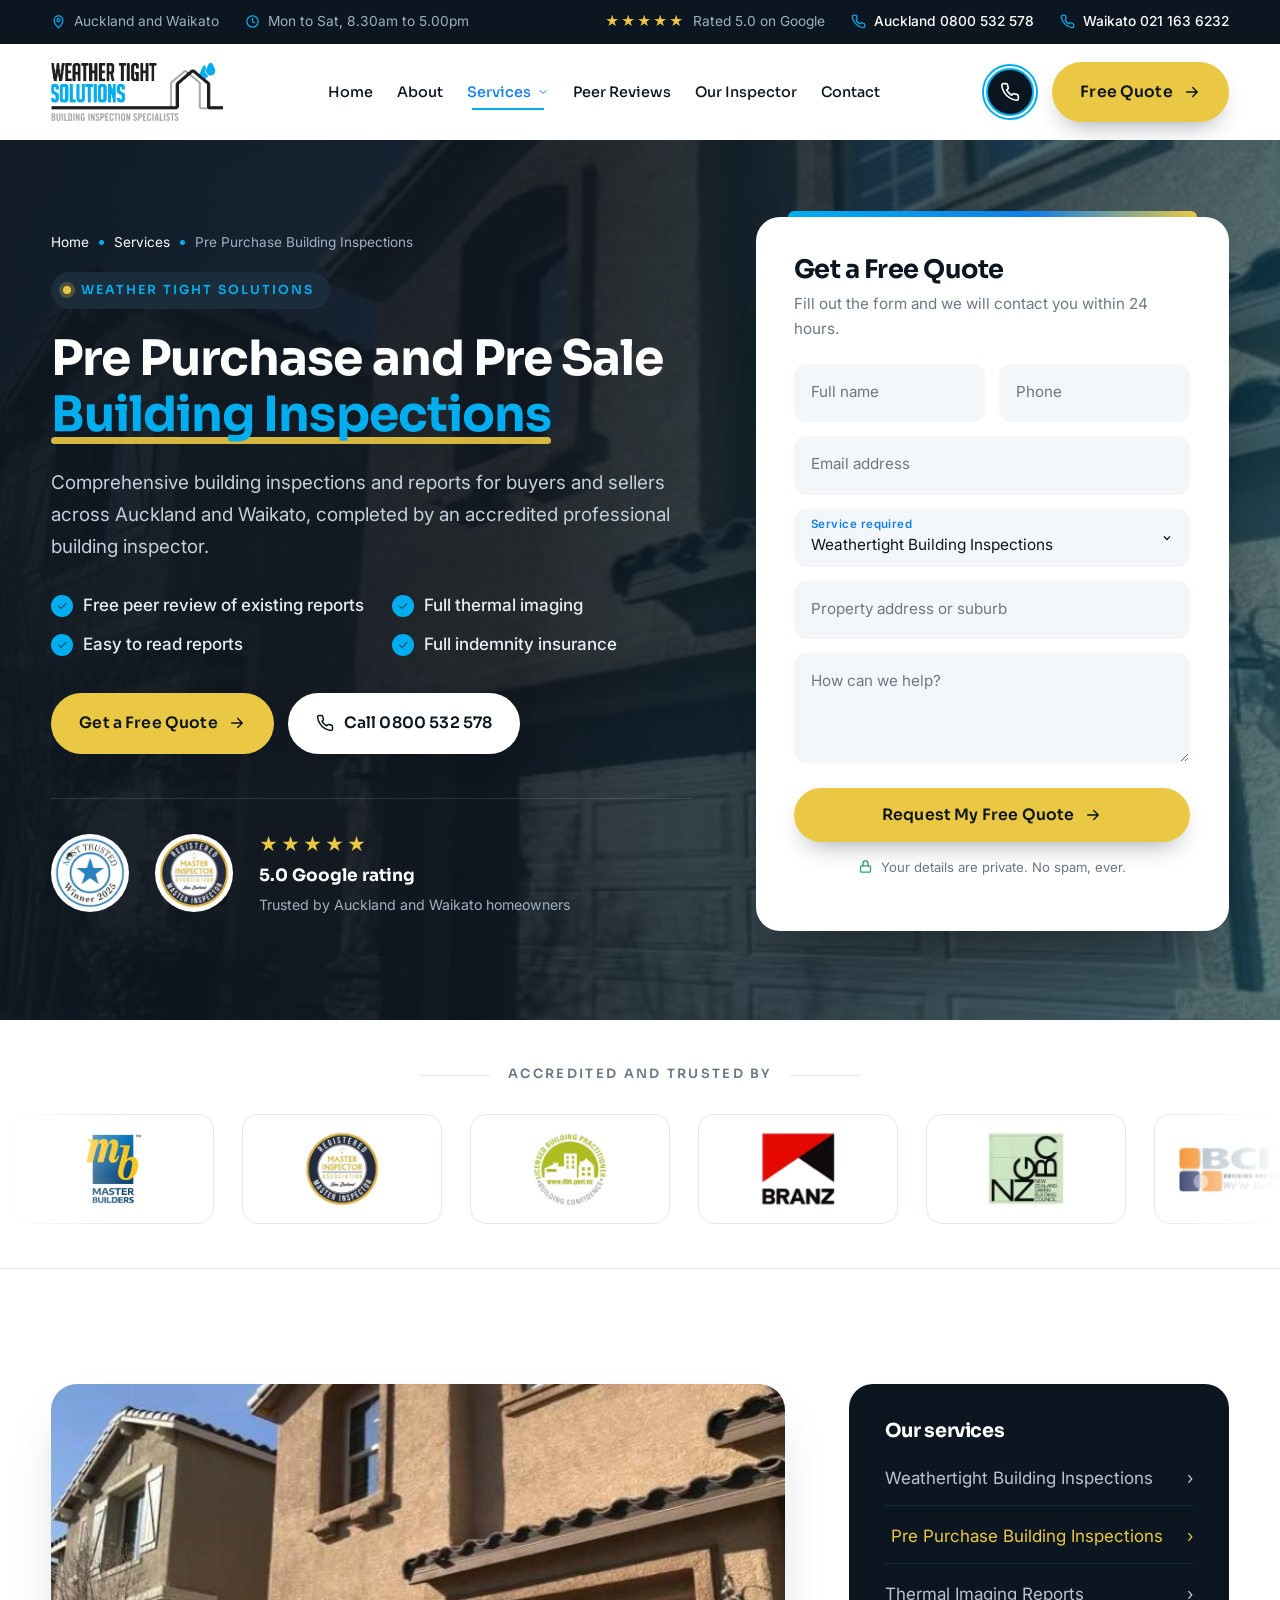
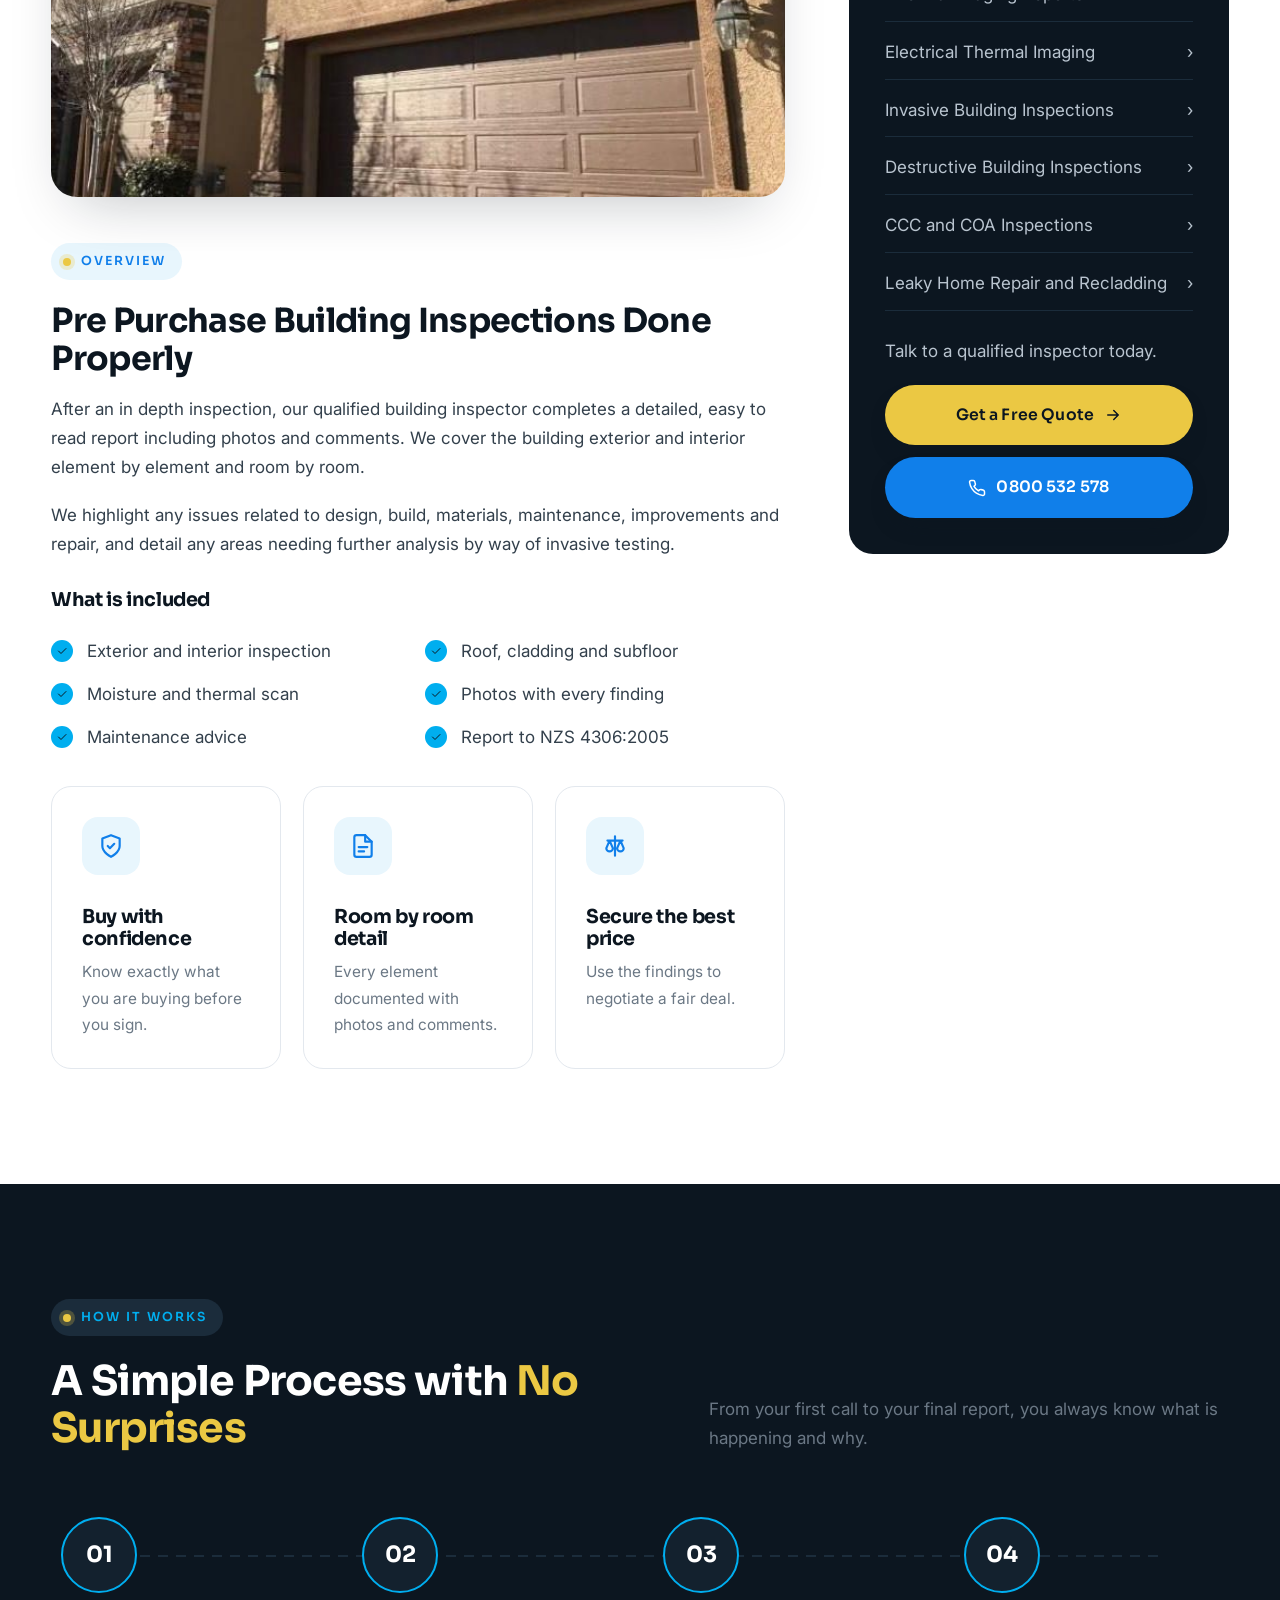
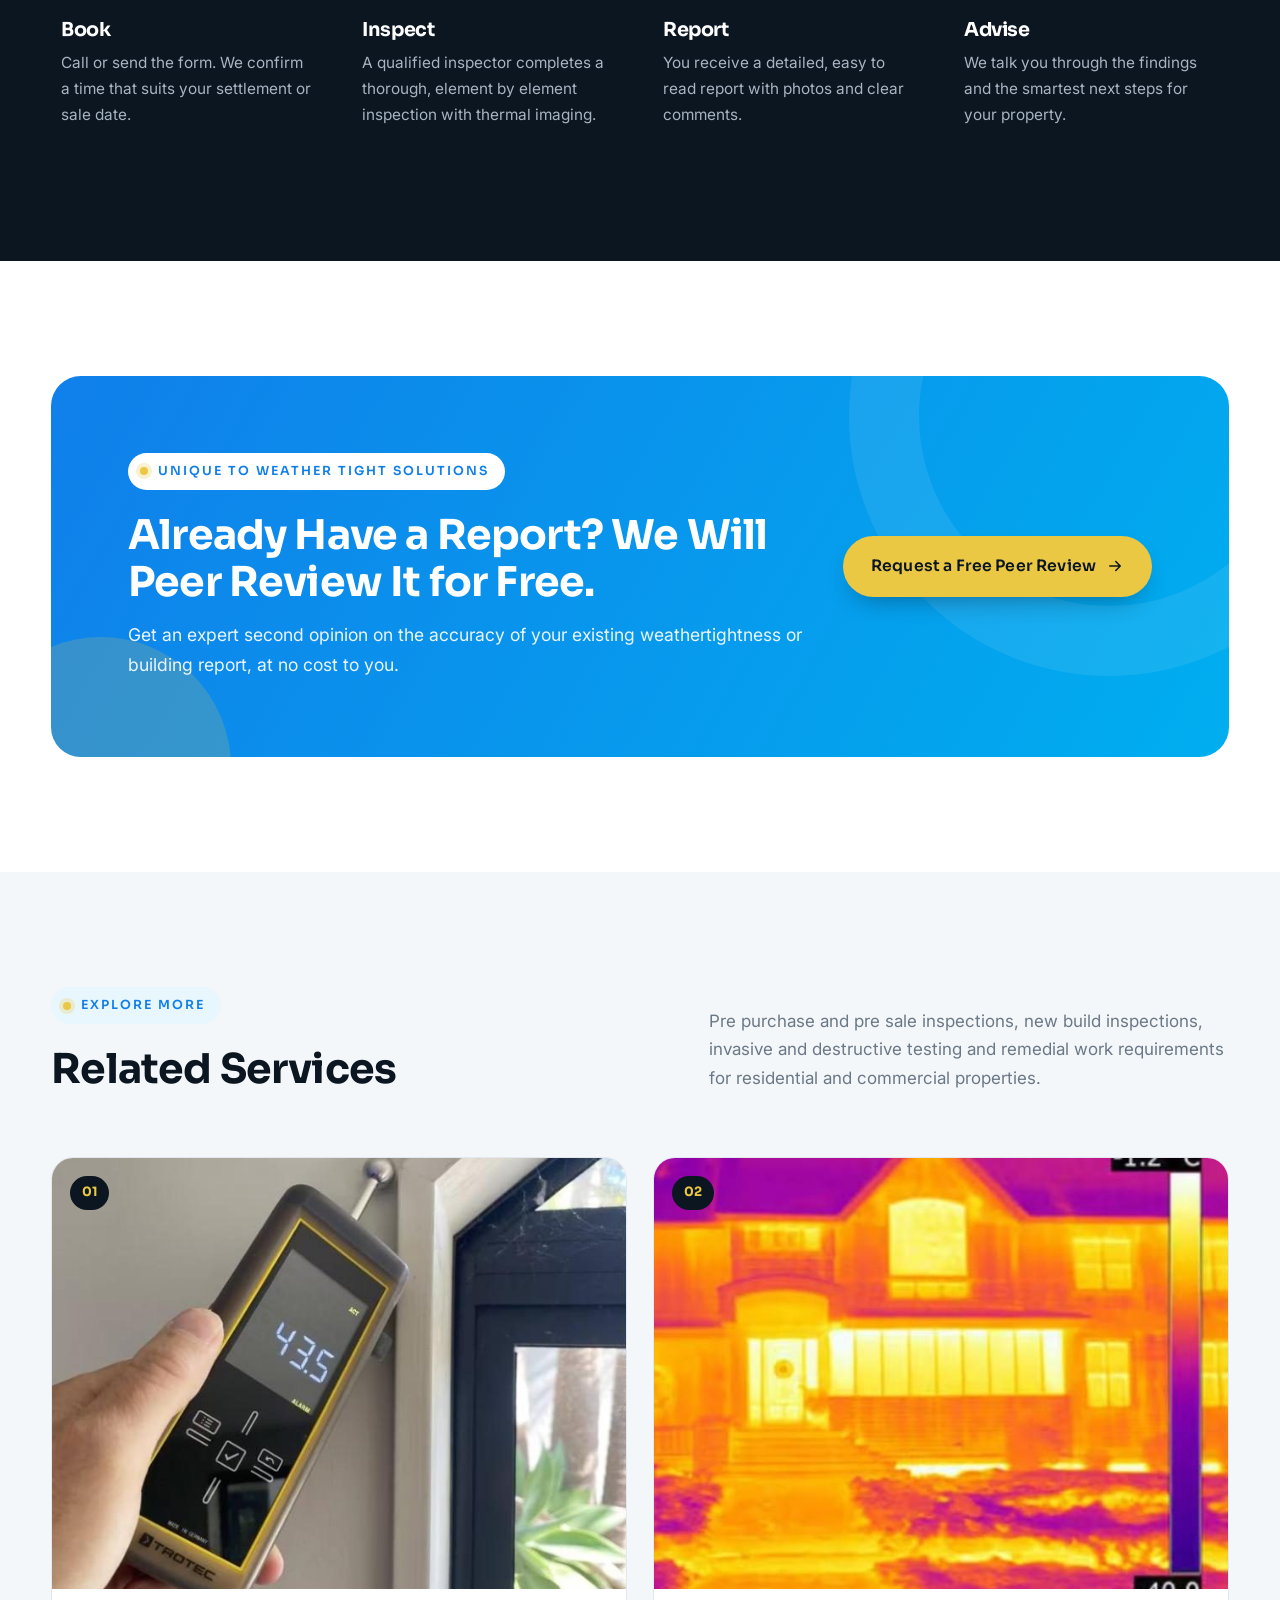
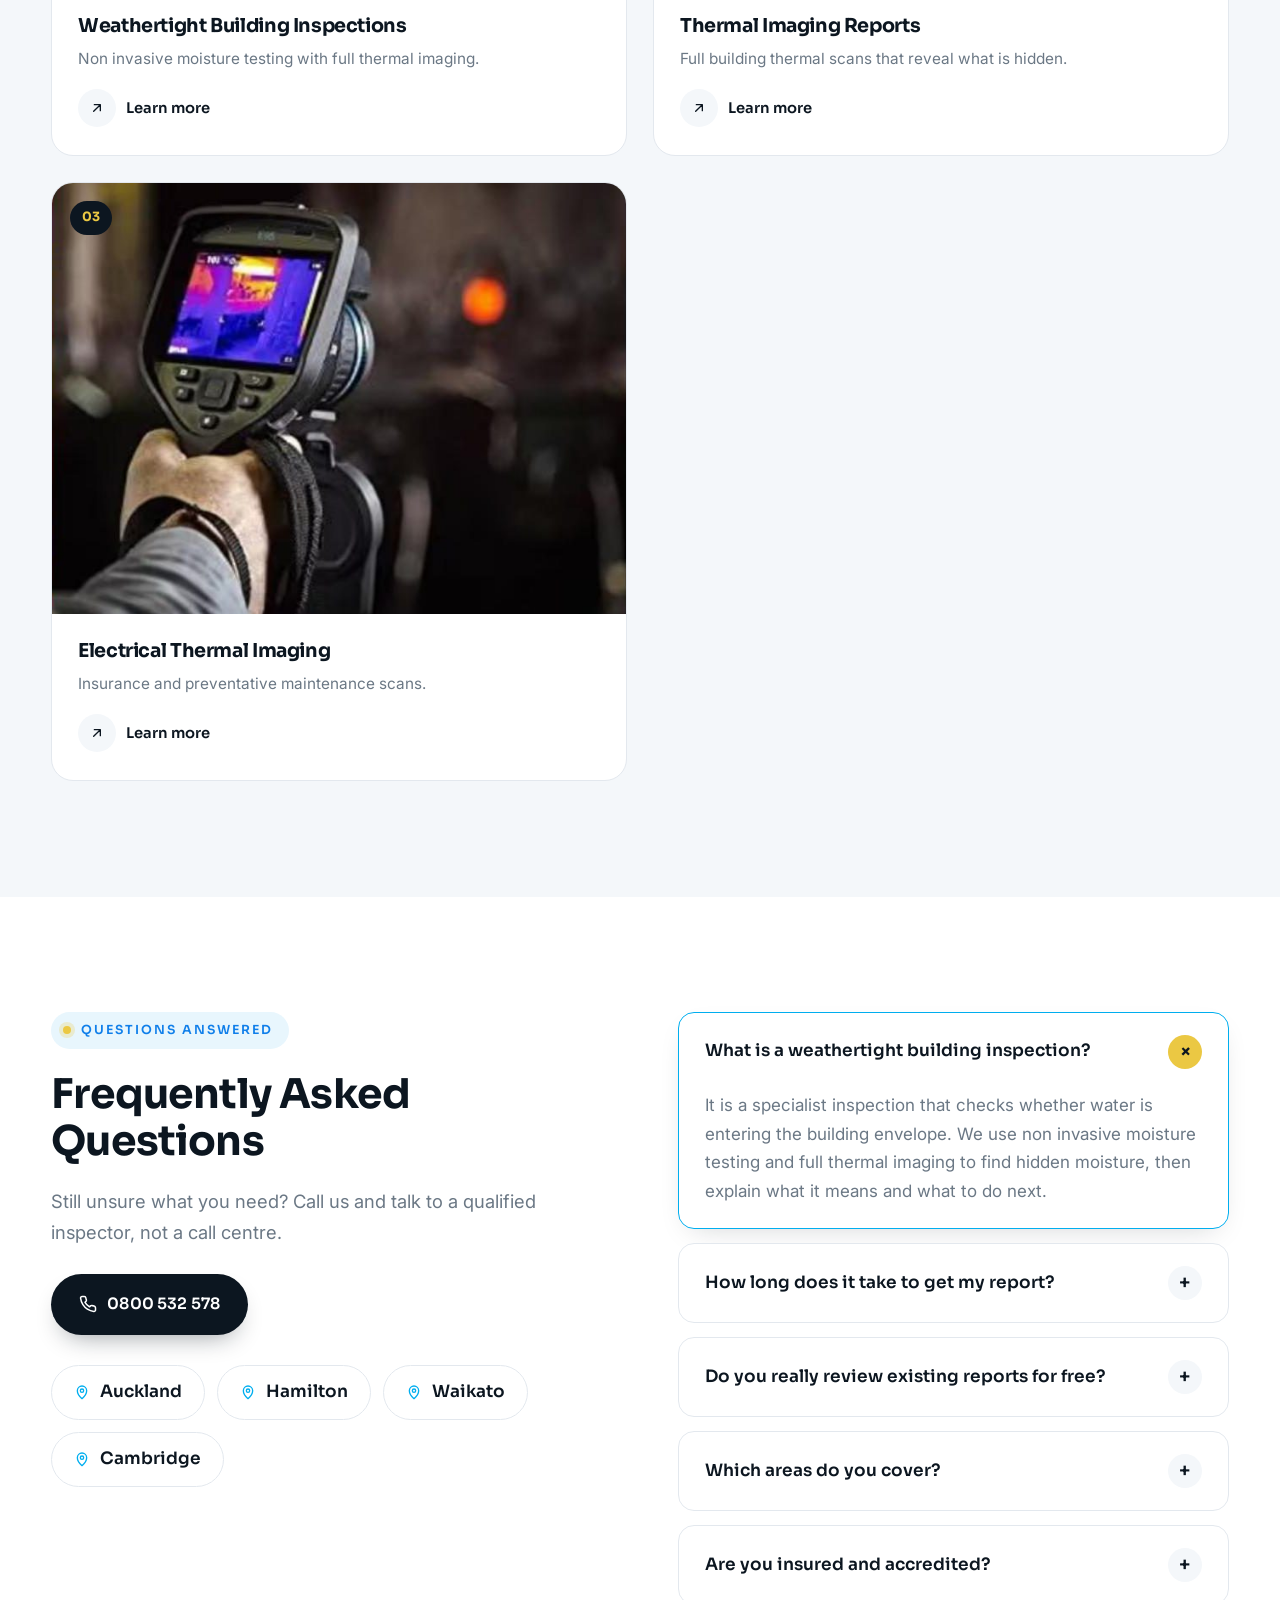
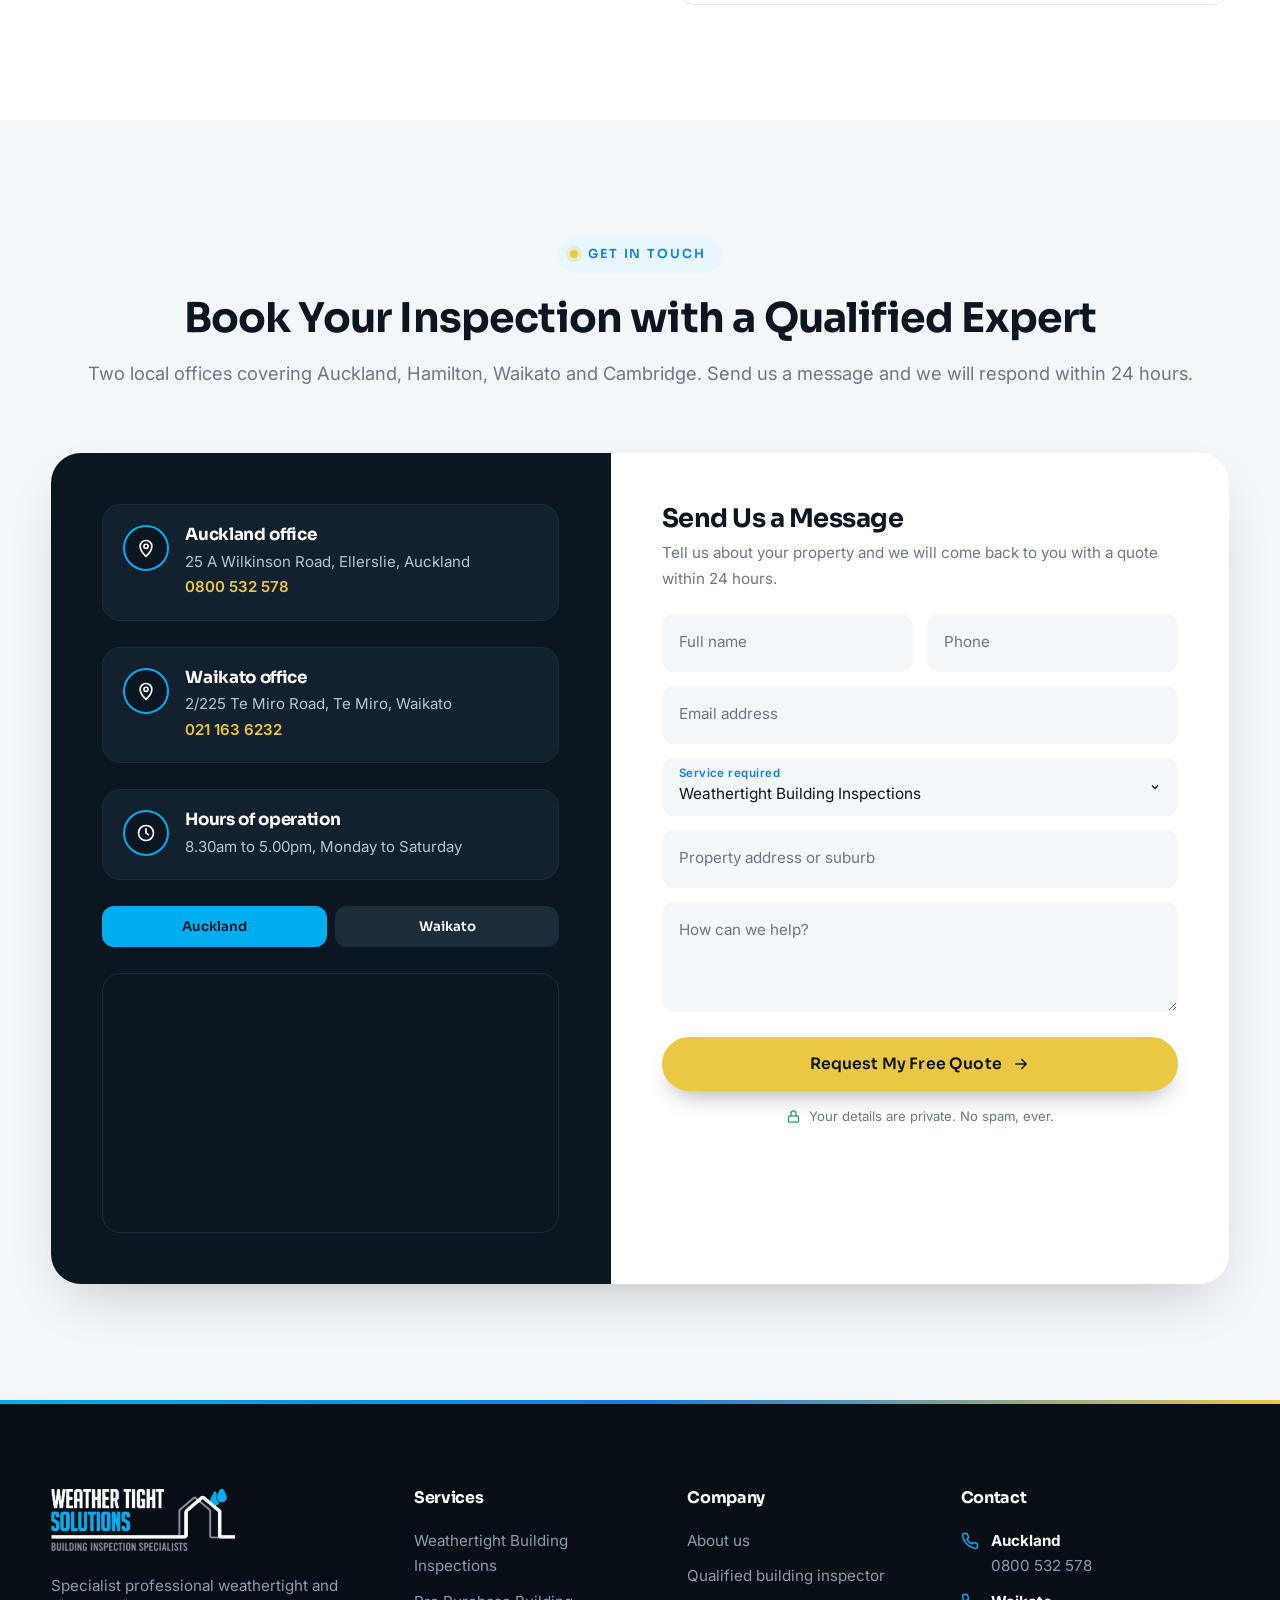
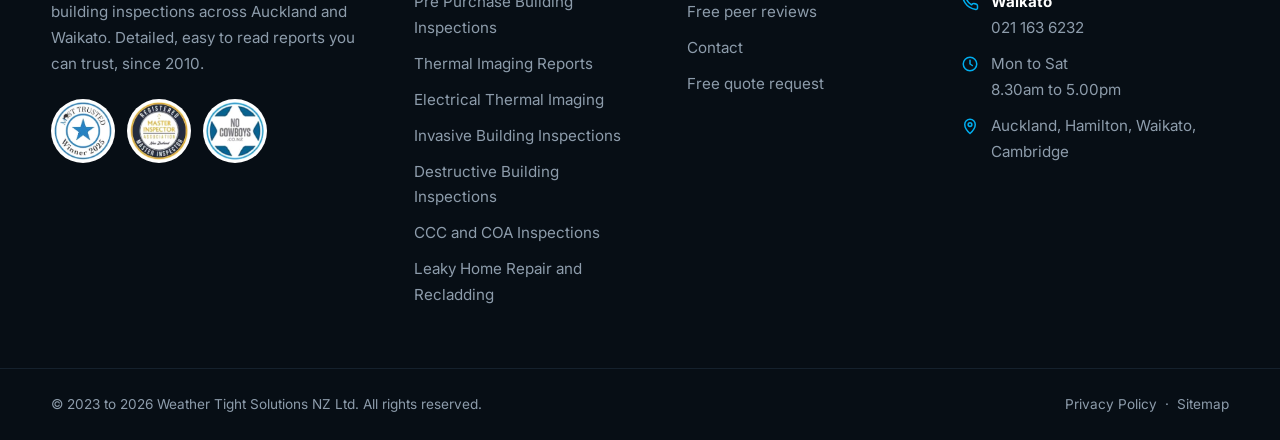
<file: pre-purchase-building-inspections.html>
<!DOCTYPE html>
<html lang="en-NZ">
<head>
<meta charset="utf-8">
<meta name="viewport" content="width=device-width, initial-scale=1">
<title>Pre Purchase Building Inspections Auckland and Waikato | Weather Tight Solutions</title>
<meta name="description" content="Comprehensive building inspections and reports for buyers and sellers across Auckland and Waikato, completed by an accredited professional building inspector.">
<meta name="theme-color" content="#0c1620">
<link rel="icon" href="assets/img/favicon.png">
<link rel="preconnect" href="https://fonts.googleapis.com">
<link rel="preconnect" href="https://fonts.gstatic.com" crossorigin>
<link href="https://fonts.googleapis.com/css2?family=Inter:wght@400;500;600&family=Sora:wght@400;500;600;700;800&display=swap" rel="stylesheet">
<link rel="stylesheet" href="assets/css/style.css">
</head>
<body>
<a class="skip" href="#main">Skip to content</a>
<div class="progress" aria-hidden="true"></div>

<div class="topbar">
  <div class="container">
    <div class="topbar__left">
      <span class="topbar__item"><svg viewBox="0 0 24 24" fill="none" stroke="currentColor" stroke-width="2" stroke-linecap="round" stroke-linejoin="round" aria-hidden="true"><path d="M12 22s7-6.2 7-12a7 7 0 0 0-14 0c0 5.8 7 12 7 12z"/><circle cx="12" cy="10" r="2.5"/></svg>Auckland and Waikato</span>
      <span class="topbar__item hide-md"><svg viewBox="0 0 24 24" fill="none" stroke="currentColor" stroke-width="2" stroke-linecap="round" stroke-linejoin="round" aria-hidden="true"><circle cx="12" cy="12" r="9"/><path d="M12 7v5l3 2"/></svg>Mon to Sat, 8.30am to 5.00pm</span>
    </div>
    <div class="topbar__right">
      <span class="topbar__item"><span class="stars">&#9733;&#9733;&#9733;&#9733;&#9733;</span>Rated 5.0 on Google</span>
      <a class="topbar__item" href="tel:0800532578"><svg viewBox="0 0 24 24" fill="none" stroke="currentColor" stroke-width="2" stroke-linecap="round" stroke-linejoin="round" aria-hidden="true"><path d="M22 16.9v3a2 2 0 0 1-2.2 2 19.8 19.8 0 0 1-8.6-3.1 19.5 19.5 0 0 1-6-6A19.8 19.8 0 0 1 2.1 4.2 2 2 0 0 1 4.1 2h3a2 2 0 0 1 2 1.7c.1.9.4 1.8.7 2.7a2 2 0 0 1-.5 2.1L8 9.8a16 16 0 0 0 6 6l1.3-1.3a2 2 0 0 1 2.1-.4c.9.3 1.8.6 2.7.7a2 2 0 0 1 1.7 2z"/></svg>Auckland 0800 532 578</a>
      <a class="topbar__item" href="tel:0211636232"><svg viewBox="0 0 24 24" fill="none" stroke="currentColor" stroke-width="2" stroke-linecap="round" stroke-linejoin="round" aria-hidden="true"><path d="M22 16.9v3a2 2 0 0 1-2.2 2 19.8 19.8 0 0 1-8.6-3.1 19.5 19.5 0 0 1-6-6A19.8 19.8 0 0 1 2.1 4.2 2 2 0 0 1 4.1 2h3a2 2 0 0 1 2 1.7c.1.9.4 1.8.7 2.7a2 2 0 0 1-.5 2.1L8 9.8a16 16 0 0 0 6 6l1.3-1.3a2 2 0 0 1 2.1-.4c.9.3 1.8.6 2.7.7a2 2 0 0 1 1.7 2z"/></svg>Waikato 021 163 6232</a>
    </div>
  </div>
</div>
<header class="header">
  <div class="container">
    <a class="logo" href="index.html" aria-label="Weather Tight Solutions home"><img src="assets/img/logo.png" alt="Weather Tight Solutions, building inspection specialists" width="630" height="213"></a>
    <ul class="nav">
      <li><a class="nav__link" href="index.html">Home</a></li>
      <li><a class="nav__link" href="about.html">About</a></li>
      <li class="has-drop"><a class="nav__link is-active" href="weathertight-building-inspections.html">Services <svg viewBox="0 0 24 24" fill="none" stroke="currentColor" stroke-width="2" stroke-linecap="round" stroke-linejoin="round" aria-hidden="true"><path d="m6 9 6 6 6-6"/></svg></a>
        <div class="drop"><a href="weathertight-building-inspections.html"><img src="assets/img/svc-weathertight.jpg" alt="" loading="lazy"><div><strong>Weathertight Building Inspections</strong><span>Non invasive moisture testing with full thermal imaging.</span></div></a><a href="pre-purchase-building-inspections.html"><img src="assets/img/svc-building.jpg" alt="" loading="lazy"><div><strong>Pre Purchase Building Inspections</strong><span>Comprehensive pre purchase and pre sale reports.</span></div></a><a href="thermal-imaging-inspections.html"><img src="assets/img/svc-thermal.jpg" alt="" loading="lazy"><div><strong>Thermal Imaging Reports</strong><span>Full building thermal scans that reveal what is hidden.</span></div></a><a href="electrical-thermal-imaging.html"><img src="assets/img/svc-electrical.jpg" alt="" loading="lazy"><div><strong>Electrical Thermal Imaging</strong><span>Insurance and preventative maintenance scans.</span></div></a><a href="invasive-moisture-testing.html"><img src="assets/img/svc-invasive.jpg" alt="" loading="lazy"><div><strong>Invasive Building Inspections</strong><span>Invasive moisture testing for elevated readings.</span></div></a><a href="destructive-building-inspections.html"><img src="assets/img/svc-destructive.jpg" alt="" loading="lazy"><div><strong>Destructive Building Inspections</strong><span>Specialist investigations and remedial scopes.</span></div></a><a href="ccc-coa-inspections.html"><img src="assets/img/svc-consents.jpg" alt="" loading="lazy"><div><strong>CCC and COA Inspections</strong><span>Code compliance and certificate of acceptance support.</span></div></a><a href="leaky-home-repair-recladding.html"><img src="assets/img/svc-leaky.jpg" alt="" loading="lazy"><div><strong>Leaky Home Repair and Recladding</strong><span>Qualified team for repairs and recladding.</span></div></a></div></li>
      <li><a class="nav__link" href="peer-reviews.html">Peer Reviews</a></li>
      <li><a class="nav__link" href="qualified-building-inspector-auckland.html">Our Inspector</a></li>
      <li><a class="nav__link" href="contact.html">Contact</a></li>
    </ul>
    <div class="header__cta">
      <a class="header__phone" href="tel:0800532578"><span class="icon-circle pulse"><svg viewBox="0 0 24 24" fill="none" stroke="currentColor" stroke-width="2" stroke-linecap="round" stroke-linejoin="round" aria-hidden="true"><path d="M22 16.9v3a2 2 0 0 1-2.2 2 19.8 19.8 0 0 1-8.6-3.1 19.5 19.5 0 0 1-6-6A19.8 19.8 0 0 1 2.1 4.2 2 2 0 0 1 4.1 2h3a2 2 0 0 1 2 1.7c.1.9.4 1.8.7 2.7a2 2 0 0 1-.5 2.1L8 9.8a16 16 0 0 0 6 6l1.3-1.3a2 2 0 0 1 2.1-.4c.9.3 1.8.6 2.7.7a2 2 0 0 1 1.7 2z"/></svg></span><div><small>Call us free</small><strong>0800 532 578</strong></div></a>
      <a class="btn btn--yellow" href="contact.html#quote">Free Quote <svg class="arrow" viewBox="0 0 24 24" fill="none" stroke="currentColor" stroke-width="2" stroke-linecap="round" stroke-linejoin="round" aria-hidden="true"><path d="M5 12h14M13 6l6 6-6 6"/></svg></a>
    </div>
    <div class="mobile-actions">
      <a class="icon-circle" href="tel:0800532578" aria-label="Call 0800 532 578"><svg viewBox="0 0 24 24" fill="none" stroke="currentColor" stroke-width="2" stroke-linecap="round" stroke-linejoin="round" aria-hidden="true"><path d="M22 16.9v3a2 2 0 0 1-2.2 2 19.8 19.8 0 0 1-8.6-3.1 19.5 19.5 0 0 1-6-6A19.8 19.8 0 0 1 2.1 4.2 2 2 0 0 1 4.1 2h3a2 2 0 0 1 2 1.7c.1.9.4 1.8.7 2.7a2 2 0 0 1-.5 2.1L8 9.8a16 16 0 0 0 6 6l1.3-1.3a2 2 0 0 1 2.1-.4c.9.3 1.8.6 2.7.7a2 2 0 0 1 1.7 2z"/></svg></a>
      <button class="burger" data-open-menu aria-label="Open menu"><span></span></button>
    </div>
  </div>
</header>
<div class="drawer" aria-hidden="true">
  <div class="drawer__bg" data-close-menu></div>
  <div class="drawer__panel">
    <div class="drawer__head"><img src="assets/img/logo-white.png" alt="Weather Tight Solutions"><button class="drawer__close" data-close-menu aria-label="Close menu">&times;</button></div>
    <nav>
      <a href="index.html">Home</a><a href="about.html">About</a>
      <a href="weathertight-building-inspections.html">Services</a><a class="sub" href="weathertight-building-inspections.html">Weathertight Building Inspections</a><a class="sub" href="pre-purchase-building-inspections.html">Pre Purchase Building Inspections</a><a class="sub" href="thermal-imaging-inspections.html">Thermal Imaging Reports</a><a class="sub" href="electrical-thermal-imaging.html">Electrical Thermal Imaging</a><a class="sub" href="invasive-moisture-testing.html">Invasive Building Inspections</a><a class="sub" href="destructive-building-inspections.html">Destructive Building Inspections</a><a class="sub" href="ccc-coa-inspections.html">CCC and COA Inspections</a><a class="sub" href="leaky-home-repair-recladding.html">Leaky Home Repair and Recladding</a>
      <a href="peer-reviews.html">Peer Reviews</a>
      <a href="qualified-building-inspector-auckland.html">Our Inspector</a>
      <a href="contact.html">Contact</a>
    </nav>
    <a class="btn btn--yellow btn--block" href="contact.html#quote">Get a Free Quote <svg class="arrow" viewBox="0 0 24 24" fill="none" stroke="currentColor" stroke-width="2" stroke-linecap="round" stroke-linejoin="round" aria-hidden="true"><path d="M5 12h14M13 6l6 6-6 6"/></svg></a>
    <a class="btn btn--blue btn--block" href="tel:0800532578"><svg viewBox="0 0 24 24" fill="none" stroke="currentColor" stroke-width="2" stroke-linecap="round" stroke-linejoin="round" aria-hidden="true"><path d="M22 16.9v3a2 2 0 0 1-2.2 2 19.8 19.8 0 0 1-8.6-3.1 19.5 19.5 0 0 1-6-6A19.8 19.8 0 0 1 2.1 4.2 2 2 0 0 1 4.1 2h3a2 2 0 0 1 2 1.7c.1.9.4 1.8.7 2.7a2 2 0 0 1-.5 2.1L8 9.8a16 16 0 0 0 6 6l1.3-1.3a2 2 0 0 1 2.1-.4c.9.3 1.8.6 2.7.7a2 2 0 0 1 1.7 2z"/></svg> 0800 532 578</a>
  </div>
</div>
<main id="main">

<section class="hero hero--inner">
  <div class="hero__bg"><img src="assets/img/svc-building.jpg" alt="" fetchpriority="high"></div>
  <div class="container hero__grid">
    <div class="hero__content">
      <nav class="crumbs" aria-label="Breadcrumb"><a href="index.html">Home</a><span class="sep"></span><a href="weathertight-building-inspections.html">Services</a><span class="sep"></span><span>Pre Purchase Building Inspections</span></nav>
      <span class="eyebrow">Weather Tight Solutions</span>
      <h1>Pre Purchase and Pre Sale <em>Building Inspections</em></h1>
      <p class="hero__text">Comprehensive building inspections and reports for buyers and sellers across Auckland and Waikato, completed by an accredited professional building inspector.</p>
      <ul class="hero__checks"><li><span class="check"><svg viewBox="0 0 24 24" fill="none" stroke="currentColor" stroke-width="2" stroke-linecap="round" stroke-linejoin="round" aria-hidden="true"><path d="m5 12 5 5L20 7"/></svg></span>Free peer review of existing reports</li><li><span class="check"><svg viewBox="0 0 24 24" fill="none" stroke="currentColor" stroke-width="2" stroke-linecap="round" stroke-linejoin="round" aria-hidden="true"><path d="m5 12 5 5L20 7"/></svg></span>Full thermal imaging</li><li><span class="check"><svg viewBox="0 0 24 24" fill="none" stroke="currentColor" stroke-width="2" stroke-linecap="round" stroke-linejoin="round" aria-hidden="true"><path d="m5 12 5 5L20 7"/></svg></span>Easy to read reports</li><li><span class="check"><svg viewBox="0 0 24 24" fill="none" stroke="currentColor" stroke-width="2" stroke-linecap="round" stroke-linejoin="round" aria-hidden="true"><path d="m5 12 5 5L20 7"/></svg></span>Full indemnity insurance</li></ul>
      <div class="btn-row">
        <a class="btn btn--yellow" href="#quote">Get a Free Quote <svg class="arrow" viewBox="0 0 24 24" fill="none" stroke="currentColor" stroke-width="2" stroke-linecap="round" stroke-linejoin="round" aria-hidden="true"><path d="M5 12h14M13 6l6 6-6 6"/></svg></a>
        <a class="btn btn--white" href="tel:0800532578"><svg viewBox="0 0 24 24" fill="none" stroke="currentColor" stroke-width="2" stroke-linecap="round" stroke-linejoin="round" aria-hidden="true"><path d="M22 16.9v3a2 2 0 0 1-2.2 2 19.8 19.8 0 0 1-8.6-3.1 19.5 19.5 0 0 1-6-6A19.8 19.8 0 0 1 2.1 4.2 2 2 0 0 1 4.1 2h3a2 2 0 0 1 2 1.7c.1.9.4 1.8.7 2.7a2 2 0 0 1-.5 2.1L8 9.8a16 16 0 0 0 6 6l1.3-1.3a2 2 0 0 1 2.1-.4c.9.3 1.8.6 2.7.7a2 2 0 0 1 1.7 2z"/></svg> Call 0800 532 578</a>
      </div>
      <div class="hero__trust">
        <img src="assets/img/logos/most-trusted-2025.png" alt="Most Trusted Winner 2025">
        <img src="assets/img/logos/master-inspector.png" alt="Registered Master Inspector">
        <div class="rating"><span class="stars">&#9733;&#9733;&#9733;&#9733;&#9733;</span><strong>5.0 Google rating</strong><small>Trusted by Auckland and Waikato homeowners</small></div>
      </div>
    </div>
    
<div class="form-card" id="quote">
  <h2>Get a Free Quote</h2>
  <p>Fill out the form and we will contact you within 24 hours.</p>
  <form data-quote novalidate>
    <div class="form-grid">
      <div class="field"><input id="quote-name" name="name" placeholder=" " required><label for="quote-name">Full name</label></div>
      <div class="field"><input id="quote-phone" name="phone" type="tel" placeholder=" " required><label for="quote-phone">Phone</label></div>
      <div class="field full"><input id="quote-email" name="email" type="email" placeholder=" " required><label for="quote-email">Email address</label></div>
      <div class="field full"><select id="quote-service" name="service"><option>Weathertight Building Inspections</option><option>Pre Purchase Building Inspections</option><option>Thermal Imaging Reports</option><option>Electrical Thermal Imaging</option><option>Invasive Building Inspections</option><option>Destructive Building Inspections</option><option>CCC and COA Inspections</option><option>Leaky Home Repair and Recladding</option><option>Free peer review</option><option>Something else</option></select><label for="quote-service">Service required</label></div>
      <div class="field full"><input id="quote-address" name="address" placeholder=" "><label for="quote-address">Property address or suburb</label></div>
      <div class="field full"><textarea id="quote-msg" name="message" placeholder=" "></textarea><label for="quote-msg">How can we help?</label></div>
    </div>
    <button class="btn btn--yellow btn--block" type="submit" style="margin-top:16px">Request My Free Quote <svg class="arrow" viewBox="0 0 24 24" fill="none" stroke="currentColor" stroke-width="2" stroke-linecap="round" stroke-linejoin="round" aria-hidden="true"><path d="M5 12h14M13 6l6 6-6 6"/></svg></button>
    <p class="form-note"><svg viewBox="0 0 24 24" fill="none" stroke="currentColor" stroke-width="2" stroke-linecap="round" stroke-linejoin="round" aria-hidden="true"><rect x="4" y="11" width="16" height="10" rx="2"/><path d="M8 11V7a4 4 0 0 1 8 0v4"/></svg>Your details are private. No spam, ever.</p>
    <div class="form-success"><span class="check"><svg viewBox="0 0 24 24" fill="none" stroke="currentColor" stroke-width="2" stroke-linecap="round" stroke-linejoin="round" aria-hidden="true"><path d="m5 12 5 5L20 7"/></svg></span><h3>Thank you, we have your request</h3><p>Our team will be in touch within 24 hours. Need us sooner? Call <a href="tel:0800532578"><strong>0800 532 578</strong></a>.</p></div>
  </form>
</div>
  </div>
</section>
<section class="logos" aria-label="Accreditations and partners">
  <div class="logos__head">Accredited and trusted by</div>
  <div class="logos__mask"><div class="marquee"><div class="marquee__item"><img src="assets/img/logos/master-builders.png" alt="Registered Master Builders" loading="lazy"></div><div class="marquee__item"><img src="assets/img/logos/master-inspector.png" alt="Registered Master Inspector Association NZ" loading="lazy"></div><div class="marquee__item"><img src="assets/img/logos/lbp.png" alt="Licensed Building Practitioner" loading="lazy"></div><div class="marquee__item"><img src="assets/img/logos/branz.png" alt="BRANZ" loading="lazy"></div><div class="marquee__item"><img src="assets/img/logos/nzgbc.png" alt="New Zealand Green Building Council" loading="lazy"></div><div class="marquee__item"><img src="assets/img/logos/bcito.png" alt="BCITO" loading="lazy"></div><div class="marquee__item"><img src="assets/img/logos/hazardco.png" alt="HazardCo" loading="lazy"></div><div class="marquee__item"><img src="assets/img/logos/no-cowboys.png" alt="No Cowboys" loading="lazy"></div><div class="marquee__item"><img src="assets/img/logos/most-trusted-2025.png" alt="Most Trusted Winner 2025" loading="lazy"></div><div class="marquee__item"><img src="assets/img/logos/master-builders.png" aria-hidden="true" alt="Registered Master Builders" loading="lazy"></div><div class="marquee__item"><img src="assets/img/logos/master-inspector.png" aria-hidden="true" alt="Registered Master Inspector Association NZ" loading="lazy"></div><div class="marquee__item"><img src="assets/img/logos/lbp.png" aria-hidden="true" alt="Licensed Building Practitioner" loading="lazy"></div><div class="marquee__item"><img src="assets/img/logos/branz.png" aria-hidden="true" alt="BRANZ" loading="lazy"></div><div class="marquee__item"><img src="assets/img/logos/nzgbc.png" aria-hidden="true" alt="New Zealand Green Building Council" loading="lazy"></div><div class="marquee__item"><img src="assets/img/logos/bcito.png" aria-hidden="true" alt="BCITO" loading="lazy"></div><div class="marquee__item"><img src="assets/img/logos/hazardco.png" aria-hidden="true" alt="HazardCo" loading="lazy"></div><div class="marquee__item"><img src="assets/img/logos/no-cowboys.png" aria-hidden="true" alt="No Cowboys" loading="lazy"></div><div class="marquee__item"><img src="assets/img/logos/most-trusted-2025.png" aria-hidden="true" alt="Most Trusted Winner 2025" loading="lazy"></div></div></div>
</section>
<section class="section">
  <div class="container content-layout">
    <div class="prose">
      <div class="split" style="grid-template-columns:1fr;gap:40px">
        <div class="media-frame reveal"><img src="assets/img/svc-building.jpg" alt="Pre Purchase Building Inspections" style="aspect-ratio:16/9" loading="lazy"></div>
      </div>
      <div class="reveal" style="margin-top:46px">
        <span class="eyebrow">Overview</span>
        <h2>Pre Purchase Building Inspections Done Properly</h2>
        <p>After an in depth inspection, our qualified building inspector completes a detailed, easy to read report including photos and comments. We cover the building exterior and interior element by element and room by room.</p><p>We highlight any issues related to design, build, materials, maintenance, improvements and repair, and detail any areas needing further analysis by way of invasive testing.</p>
        <h3>What is included</h3>
        <ul class="ticks ticks--2"><li><span class="check"><svg viewBox="0 0 24 24" fill="none" stroke="currentColor" stroke-width="2" stroke-linecap="round" stroke-linejoin="round" aria-hidden="true"><path d="m5 12 5 5L20 7"/></svg></span>Exterior and interior inspection</li><li><span class="check"><svg viewBox="0 0 24 24" fill="none" stroke="currentColor" stroke-width="2" stroke-linecap="round" stroke-linejoin="round" aria-hidden="true"><path d="m5 12 5 5L20 7"/></svg></span>Roof, cladding and subfloor</li><li><span class="check"><svg viewBox="0 0 24 24" fill="none" stroke="currentColor" stroke-width="2" stroke-linecap="round" stroke-linejoin="round" aria-hidden="true"><path d="m5 12 5 5L20 7"/></svg></span>Moisture and thermal scan</li><li><span class="check"><svg viewBox="0 0 24 24" fill="none" stroke="currentColor" stroke-width="2" stroke-linecap="round" stroke-linejoin="round" aria-hidden="true"><path d="m5 12 5 5L20 7"/></svg></span>Photos with every finding</li><li><span class="check"><svg viewBox="0 0 24 24" fill="none" stroke="currentColor" stroke-width="2" stroke-linecap="round" stroke-linejoin="round" aria-hidden="true"><path d="m5 12 5 5L20 7"/></svg></span>Maintenance advice</li><li><span class="check"><svg viewBox="0 0 24 24" fill="none" stroke="currentColor" stroke-width="2" stroke-linecap="round" stroke-linejoin="round" aria-hidden="true"><path d="m5 12 5 5L20 7"/></svg></span>Report to NZS 4306:2005</li></ul>
      </div>
      <div class="feature-grid stagger" style="margin-top:20px"><div class="feature"><div class="why__icon"><svg viewBox="0 0 24 24" fill="none" stroke="currentColor" stroke-width="2" stroke-linecap="round" stroke-linejoin="round" aria-hidden="true"><path d="M12 22s8-4 8-10V5l-8-3-8 3v7c0 6 8 10 8 10z"/><path d="m9 12 2 2 4-4"/></svg></div><h3>Buy with confidence</h3><p>Know exactly what you are buying before you sign.</p></div><div class="feature"><div class="why__icon"><svg viewBox="0 0 24 24" fill="none" stroke="currentColor" stroke-width="2" stroke-linecap="round" stroke-linejoin="round" aria-hidden="true"><path d="M14 2H6a2 2 0 0 0-2 2v16a2 2 0 0 0 2 2h12a2 2 0 0 0 2-2V8z"/><path d="M14 2v6h6M8 13h8M8 17h5"/></svg></div><h3>Room by room detail</h3><p>Every element documented with photos and comments.</p></div><div class="feature"><div class="why__icon"><svg viewBox="0 0 24 24" fill="none" stroke="currentColor" stroke-width="2" stroke-linecap="round" stroke-linejoin="round" aria-hidden="true"><path d="M12 3v18M5 7h14M7 7l-3 7a3 3 0 0 0 6 0zM17 7l-3 7a3 3 0 0 0 6 0z"/></svg></div><h3>Secure the best price</h3><p>Use the findings to negotiate a fair deal.</p></div></div>
    </div>
    <aside class="aside-card reveal-r">
      <h3>Our services</h3>
      <ul><li><a href="weathertight-building-inspections.html">Weathertight Building Inspections<span>&#8250;</span></a></li><li><a href="pre-purchase-building-inspections.html" class="is-active">Pre Purchase Building Inspections<span>&#8250;</span></a></li><li><a href="thermal-imaging-inspections.html">Thermal Imaging Reports<span>&#8250;</span></a></li><li><a href="electrical-thermal-imaging.html">Electrical Thermal Imaging<span>&#8250;</span></a></li><li><a href="invasive-moisture-testing.html">Invasive Building Inspections<span>&#8250;</span></a></li><li><a href="destructive-building-inspections.html">Destructive Building Inspections<span>&#8250;</span></a></li><li><a href="ccc-coa-inspections.html">CCC and COA Inspections<span>&#8250;</span></a></li><li><a href="leaky-home-repair-recladding.html">Leaky Home Repair and Recladding<span>&#8250;</span></a></li></ul>
      <p>Talk to a qualified inspector today.</p>
      <a class="btn btn--yellow btn--block" href="#quote">Get a Free Quote <svg class="arrow" viewBox="0 0 24 24" fill="none" stroke="currentColor" stroke-width="2" stroke-linecap="round" stroke-linejoin="round" aria-hidden="true"><path d="M5 12h14M13 6l6 6-6 6"/></svg></a>
      <a class="btn btn--blue btn--block" style="margin-top:12px" href="tel:0800532578"><svg viewBox="0 0 24 24" fill="none" stroke="currentColor" stroke-width="2" stroke-linecap="round" stroke-linejoin="round" aria-hidden="true"><path d="M22 16.9v3a2 2 0 0 1-2.2 2 19.8 19.8 0 0 1-8.6-3.1 19.5 19.5 0 0 1-6-6A19.8 19.8 0 0 1 2.1 4.2 2 2 0 0 1 4.1 2h3a2 2 0 0 1 2 1.7c.1.9.4 1.8.7 2.7a2 2 0 0 1-.5 2.1L8 9.8a16 16 0 0 0 6 6l1.3-1.3a2 2 0 0 1 2.1-.4c.9.3 1.8.6 2.7.7a2 2 0 0 1 1.7 2z"/></svg> 0800 532 578</a>
    </aside>
  </div>
</section>
<section class="section section--dark">
  <div class="container">
    <div class="head reveal">
      <div><span class="eyebrow">How it works</span><h2>A Simple Process with <span class="text-yellow">No Surprises</span></h2></div>
      <p>From your first call to your final report, you always know what is happening and why.</p>
    </div>
    <div class="process stagger"><div class="step"><div class="step__n">01</div><h3>Book</h3><p>Call or send the form. We confirm a time that suits your settlement or sale date.</p></div><div class="step"><div class="step__n">02</div><h3>Inspect</h3><p>A qualified inspector completes a thorough, element by element inspection with thermal imaging.</p></div><div class="step"><div class="step__n">03</div><h3>Report</h3><p>You receive a detailed, easy to read report with photos and clear comments.</p></div><div class="step"><div class="step__n">04</div><h3>Advise</h3><p>We talk you through the findings and the smartest next steps for your property.</p></div></div>
  </div>
</section><div style="height:clamp(72px,9vw,140px)"></div>
<section class="section" style="padding-top:0">
  <div class="container">
    <div class="band reveal">
      <div>
        <span class="eyebrow">Unique to Weather Tight Solutions</span>
        <h2>Already Have a Report? We Will Peer Review It for Free.</h2>
        <p>Get an expert second opinion on the accuracy of your existing weathertightness or building report, at no cost to you.</p>
      </div>
      <div class="btn-row"><a class="btn btn--yellow" href="peer-reviews.html">Request a Free Peer Review <svg class="arrow" viewBox="0 0 24 24" fill="none" stroke="currentColor" stroke-width="2" stroke-linecap="round" stroke-linejoin="round" aria-hidden="true"><path d="M5 12h14M13 6l6 6-6 6"/></svg></a></div>
    </div>
  </div>
</section>
<section class="section section--mist">
  <div class="container">
    <div class="head reveal">
      <div><span class="eyebrow">Explore more</span><h2>Related Services</h2></div>
      <p>Pre purchase and pre sale inspections, new build inspections, invasive and destructive testing and remedial work requirements for residential and commercial properties.</p>
    </div>
    <div class="cards cards--3 stagger">
<a class="card" href="weathertight-building-inspections.html">
  <div class="card__img"><img src="assets/img/svc-weathertight.jpg" alt="Weathertight Building Inspections" loading="lazy"><span class="card__num">01</span></div>
  <div class="card__body"><h3>Weathertight Building Inspections</h3><p>Non invasive moisture testing with full thermal imaging.</p><span class="card__more"><i><svg viewBox="0 0 24 24" fill="none" stroke="currentColor" stroke-width="2" stroke-linecap="round" stroke-linejoin="round" aria-hidden="true"><path d="M7 17 17 7M8 7h9v9"/></svg></i>Learn more</span></div>
</a>
<a class="card" href="thermal-imaging-inspections.html">
  <div class="card__img"><img src="assets/img/svc-thermal.jpg" alt="Thermal Imaging Reports" loading="lazy"><span class="card__num">02</span></div>
  <div class="card__body"><h3>Thermal Imaging Reports</h3><p>Full building thermal scans that reveal what is hidden.</p><span class="card__more"><i><svg viewBox="0 0 24 24" fill="none" stroke="currentColor" stroke-width="2" stroke-linecap="round" stroke-linejoin="round" aria-hidden="true"><path d="M7 17 17 7M8 7h9v9"/></svg></i>Learn more</span></div>
</a>
<a class="card" href="electrical-thermal-imaging.html">
  <div class="card__img"><img src="assets/img/svc-electrical.jpg" alt="Electrical Thermal Imaging" loading="lazy"><span class="card__num">03</span></div>
  <div class="card__body"><h3>Electrical Thermal Imaging</h3><p>Insurance and preventative maintenance scans.</p><span class="card__more"><i><svg viewBox="0 0 24 24" fill="none" stroke="currentColor" stroke-width="2" stroke-linecap="round" stroke-linejoin="round" aria-hidden="true"><path d="M7 17 17 7M8 7h9v9"/></svg></i>Learn more</span></div>
</a></div>
  </div>
</section>
<section class="section">
  <div class="container split" style="align-items:start">
    <div class="reveal-l">
      <span class="eyebrow">Questions answered</span>
      <h2>Frequently Asked Questions</h2>
      <p class="lead">Still unsure what you need? Call us and talk to a qualified inspector, not a call centre.</p>
      <div class="btn-row" style="margin-top:26px"><a class="btn btn--dark" href="tel:0800532578"><svg viewBox="0 0 24 24" fill="none" stroke="currentColor" stroke-width="2" stroke-linecap="round" stroke-linejoin="round" aria-hidden="true"><path d="M22 16.9v3a2 2 0 0 1-2.2 2 19.8 19.8 0 0 1-8.6-3.1 19.5 19.5 0 0 1-6-6A19.8 19.8 0 0 1 2.1 4.2 2 2 0 0 1 4.1 2h3a2 2 0 0 1 2 1.7c.1.9.4 1.8.7 2.7a2 2 0 0 1-.5 2.1L8 9.8a16 16 0 0 0 6 6l1.3-1.3a2 2 0 0 1 2.1-.4c.9.3 1.8.6 2.7.7a2 2 0 0 1 1.7 2z"/></svg> 0800 532 578</a></div>
      <div class="areas" style="justify-content:flex-start">
        <span><svg viewBox="0 0 24 24" fill="none" stroke="currentColor" stroke-width="2" stroke-linecap="round" stroke-linejoin="round" aria-hidden="true"><path d="M12 22s7-6.2 7-12a7 7 0 0 0-14 0c0 5.8 7 12 7 12z"/><circle cx="12" cy="10" r="2.5"/></svg>Auckland</span><span><svg viewBox="0 0 24 24" fill="none" stroke="currentColor" stroke-width="2" stroke-linecap="round" stroke-linejoin="round" aria-hidden="true"><path d="M12 22s7-6.2 7-12a7 7 0 0 0-14 0c0 5.8 7 12 7 12z"/><circle cx="12" cy="10" r="2.5"/></svg>Hamilton</span><span><svg viewBox="0 0 24 24" fill="none" stroke="currentColor" stroke-width="2" stroke-linecap="round" stroke-linejoin="round" aria-hidden="true"><path d="M12 22s7-6.2 7-12a7 7 0 0 0-14 0c0 5.8 7 12 7 12z"/><circle cx="12" cy="10" r="2.5"/></svg>Waikato</span><span><svg viewBox="0 0 24 24" fill="none" stroke="currentColor" stroke-width="2" stroke-linecap="round" stroke-linejoin="round" aria-hidden="true"><path d="M12 22s7-6.2 7-12a7 7 0 0 0-14 0c0 5.8 7 12 7 12z"/><circle cx="12" cy="10" r="2.5"/></svg>Cambridge</span>
      </div>
    </div>
    <div class="faq reveal-r"><details open><summary>What is a weathertight building inspection?<i>+</i></summary><div>It is a specialist inspection that checks whether water is entering the building envelope. We use non invasive moisture testing and full thermal imaging to find hidden moisture, then explain what it means and what to do next.</div></details><details><summary>How long does it take to get my report?<i>+</i></summary><div>Reports are detailed yet easy to read, with photos and comments throughout. We will confirm the turnaround when you book so it fits your settlement or sale timeline.</div></details><details><summary>Do you really review existing reports for free?<i>+</i></summary><div>Yes. Unique to our company, we peer review existing weathertightness or building reports free of charge and tell you whether further investigation is needed.</div></details><details><summary>Which areas do you cover?<i>+</i></summary><div>We have offices in Ellerslie, Auckland and Te Miro, Waikato, and regularly inspect across Auckland, Hamilton, Waikato and Cambridge.</div></details><details><summary>Are you insured and accredited?<i>+</i></summary><div>Yes. We carry full indemnity insurance with additional wet home cover, and our inspector is trained by the New Zealand Institute of Building Surveyors to their highest level.</div></details></div>
  </div>
</section>
<section class="section section--mist" id="contact">
  <div class="container">
    <div class="head center reveal">
      <span class="eyebrow">Get in touch</span>
      <h2>Book Your Inspection with a Qualified Expert</h2>
      <p class="lead">Two local offices covering Auckland, Hamilton, Waikato and Cambridge. Send us a message and we will respond within 24 hours.</p>
    </div>
    <div class="contact reveal">
      <div class="contact__info">
        <div class="office">
          <span class="icon-circle"><svg viewBox="0 0 24 24" fill="none" stroke="currentColor" stroke-width="2" stroke-linecap="round" stroke-linejoin="round" aria-hidden="true"><path d="M12 22s7-6.2 7-12a7 7 0 0 0-14 0c0 5.8 7 12 7 12z"/><circle cx="12" cy="10" r="2.5"/></svg></span>
          <div><h3>Auckland office</h3><p>25 A Wilkinson Road, Ellerslie, Auckland</p><p><a href="tel:0800532578">0800 532 578</a></p></div>
        </div>
        <div class="office">
          <span class="icon-circle"><svg viewBox="0 0 24 24" fill="none" stroke="currentColor" stroke-width="2" stroke-linecap="round" stroke-linejoin="round" aria-hidden="true"><path d="M12 22s7-6.2 7-12a7 7 0 0 0-14 0c0 5.8 7 12 7 12z"/><circle cx="12" cy="10" r="2.5"/></svg></span>
          <div><h3>Waikato office</h3><p>2/225 Te Miro Road, Te Miro, Waikato</p><p><a href="tel:0211636232">021 163 6232</a></p></div>
        </div>
        <div class="office">
          <span class="icon-circle"><svg viewBox="0 0 24 24" fill="none" stroke="currentColor" stroke-width="2" stroke-linecap="round" stroke-linejoin="round" aria-hidden="true"><circle cx="12" cy="12" r="9"/><path d="M12 7v5l3 2"/></svg></span>
          <div><h3>Hours of operation</h3><p>8.30am to 5.00pm, Monday to Saturday</p></div>
        </div>
        <div class="map-tabs">
          <button class="is-active" data-q="25A Wilkinson Road, Ellerslie, Auckland 1051">Auckland</button>
          <button data-q="225 Te Miro Road, Te Miro, Waikato">Waikato</button>
        </div>
        <div class="map"><iframe title="Weather Tight Solutions location map" loading="lazy" referrerpolicy="no-referrer-when-downgrade" src="https://maps.google.com/maps?q=25A%20Wilkinson%20Road%2C%20Ellerslie%2C%20Auckland%201051&z=14&output=embed"></iframe></div>
      </div>
      <div class="contact__form">
        
<div class="form-card" id="contact-form">
  <h2>Send Us a Message</h2>
  <p>Tell us about your property and we will come back to you with a quote within 24 hours.</p>
  <form data-quote novalidate>
    <div class="form-grid">
      <div class="field"><input id="contact-form-name" name="name" placeholder=" " required><label for="contact-form-name">Full name</label></div>
      <div class="field"><input id="contact-form-phone" name="phone" type="tel" placeholder=" " required><label for="contact-form-phone">Phone</label></div>
      <div class="field full"><input id="contact-form-email" name="email" type="email" placeholder=" " required><label for="contact-form-email">Email address</label></div>
      <div class="field full"><select id="contact-form-service" name="service"><option>Weathertight Building Inspections</option><option>Pre Purchase Building Inspections</option><option>Thermal Imaging Reports</option><option>Electrical Thermal Imaging</option><option>Invasive Building Inspections</option><option>Destructive Building Inspections</option><option>CCC and COA Inspections</option><option>Leaky Home Repair and Recladding</option><option>Free peer review</option><option>Something else</option></select><label for="contact-form-service">Service required</label></div>
      <div class="field full"><input id="contact-form-address" name="address" placeholder=" "><label for="contact-form-address">Property address or suburb</label></div>
      <div class="field full"><textarea id="contact-form-msg" name="message" placeholder=" "></textarea><label for="contact-form-msg">How can we help?</label></div>
    </div>
    <button class="btn btn--yellow btn--block" type="submit" style="margin-top:16px">Request My Free Quote <svg class="arrow" viewBox="0 0 24 24" fill="none" stroke="currentColor" stroke-width="2" stroke-linecap="round" stroke-linejoin="round" aria-hidden="true"><path d="M5 12h14M13 6l6 6-6 6"/></svg></button>
    <p class="form-note"><svg viewBox="0 0 24 24" fill="none" stroke="currentColor" stroke-width="2" stroke-linecap="round" stroke-linejoin="round" aria-hidden="true"><rect x="4" y="11" width="16" height="10" rx="2"/><path d="M8 11V7a4 4 0 0 1 8 0v4"/></svg>Your details are private. No spam, ever.</p>
    <div class="form-success"><span class="check"><svg viewBox="0 0 24 24" fill="none" stroke="currentColor" stroke-width="2" stroke-linecap="round" stroke-linejoin="round" aria-hidden="true"><path d="m5 12 5 5L20 7"/></svg></span><h3>Thank you, we have your request</h3><p>Our team will be in touch within 24 hours. Need us sooner? Call <a href="tel:0800532578"><strong>0800 532 578</strong></a>.</p></div>
  </form>
</div>
      </div>
    </div>
  </div>
</section>
</main>
<footer class="footer">
  <div class="container">
    <div class="footer__grid">
      <div>
        <a class="footer__logo" href="index.html"><img src="assets/img/logo-white.png" alt="Weather Tight Solutions" loading="lazy"></a>
        <p>Specialist professional weathertight and building inspections across Auckland and Waikato. Detailed, easy to read reports you can trust, since 2010.</p>
        <div class="footer__badges">
          <img src="assets/img/logos/most-trusted-2025.png" alt="Most Trusted 2025" loading="lazy">
          <img src="assets/img/logos/master-inspector.png" alt="Registered Master Inspector" loading="lazy">
          <img src="assets/img/logos/no-cowboys.png" alt="No Cowboys" loading="lazy">
        </div>
      </div>
      <div>
        <h4>Services</h4>
        <ul><li><a href="weathertight-building-inspections.html">Weathertight Building Inspections</a></li><li><a href="pre-purchase-building-inspections.html">Pre Purchase Building Inspections</a></li><li><a href="thermal-imaging-inspections.html">Thermal Imaging Reports</a></li><li><a href="electrical-thermal-imaging.html">Electrical Thermal Imaging</a></li><li><a href="invasive-moisture-testing.html">Invasive Building Inspections</a></li><li><a href="destructive-building-inspections.html">Destructive Building Inspections</a></li><li><a href="ccc-coa-inspections.html">CCC and COA Inspections</a></li><li><a href="leaky-home-repair-recladding.html">Leaky Home Repair and Recladding</a></li></ul>
      </div>
      <div>
        <h4>Company</h4>
        <ul>
          <li><a href="about.html">About us</a></li>
          <li><a href="qualified-building-inspector-auckland.html">Qualified building inspector</a></li>
          <li><a href="peer-reviews.html">Free peer reviews</a></li>
          <li><a href="contact.html">Contact</a></li>
          <li><a href="contact.html#quote">Free quote request</a></li>
        </ul>
      </div>
      <div>
        <h4>Contact</h4>
        <ul class="footer__contact">
          <li><svg viewBox="0 0 24 24" fill="none" stroke="currentColor" stroke-width="2" stroke-linecap="round" stroke-linejoin="round" aria-hidden="true"><path d="M22 16.9v3a2 2 0 0 1-2.2 2 19.8 19.8 0 0 1-8.6-3.1 19.5 19.5 0 0 1-6-6A19.8 19.8 0 0 1 2.1 4.2 2 2 0 0 1 4.1 2h3a2 2 0 0 1 2 1.7c.1.9.4 1.8.7 2.7a2 2 0 0 1-.5 2.1L8 9.8a16 16 0 0 0 6 6l1.3-1.3a2 2 0 0 1 2.1-.4c.9.3 1.8.6 2.7.7a2 2 0 0 1 1.7 2z"/></svg><span><strong>Auckland</strong><br><a href="tel:0800532578">0800 532 578</a></span></li>
          <li><svg viewBox="0 0 24 24" fill="none" stroke="currentColor" stroke-width="2" stroke-linecap="round" stroke-linejoin="round" aria-hidden="true"><path d="M22 16.9v3a2 2 0 0 1-2.2 2 19.8 19.8 0 0 1-8.6-3.1 19.5 19.5 0 0 1-6-6A19.8 19.8 0 0 1 2.1 4.2 2 2 0 0 1 4.1 2h3a2 2 0 0 1 2 1.7c.1.9.4 1.8.7 2.7a2 2 0 0 1-.5 2.1L8 9.8a16 16 0 0 0 6 6l1.3-1.3a2 2 0 0 1 2.1-.4c.9.3 1.8.6 2.7.7a2 2 0 0 1 1.7 2z"/></svg><span><strong>Waikato</strong><br><a href="tel:0211636232">021 163 6232</a></span></li>
          <li><svg viewBox="0 0 24 24" fill="none" stroke="currentColor" stroke-width="2" stroke-linecap="round" stroke-linejoin="round" aria-hidden="true"><circle cx="12" cy="12" r="9"/><path d="M12 7v5l3 2"/></svg><span>Mon to Sat<br>8.30am to 5.00pm</span></li>
          <li><svg viewBox="0 0 24 24" fill="none" stroke="currentColor" stroke-width="2" stroke-linecap="round" stroke-linejoin="round" aria-hidden="true"><path d="M12 22s7-6.2 7-12a7 7 0 0 0-14 0c0 5.8 7 12 7 12z"/><circle cx="12" cy="10" r="2.5"/></svg><span>Auckland, Hamilton, Waikato, Cambridge</span></li>
        </ul>
      </div>
    </div>
  </div>
  <div class="container footer__bottom">
    <span>&copy; 2023 to <span data-year></span> Weather Tight Solutions NZ Ltd. All rights reserved.</span>
    <span><a href="#">Privacy Policy</a> &nbsp;&middot;&nbsp; <a href="#">Sitemap</a></span>
  </div>
</footer>
<a class="float-call" href="tel:0800532578" aria-label="Call now 0800 532 578"><span class="icon-circle"><svg viewBox="0 0 24 24" fill="none" stroke="currentColor" stroke-width="2" stroke-linecap="round" stroke-linejoin="round" aria-hidden="true"><path d="M22 16.9v3a2 2 0 0 1-2.2 2 19.8 19.8 0 0 1-8.6-3.1 19.5 19.5 0 0 1-6-6A19.8 19.8 0 0 1 2.1 4.2 2 2 0 0 1 4.1 2h3a2 2 0 0 1 2 1.7c.1.9.4 1.8.7 2.7a2 2 0 0 1-.5 2.1L8 9.8a16 16 0 0 0 6 6l1.3-1.3a2 2 0 0 1 2.1-.4c.9.3 1.8.6 2.7.7a2 2 0 0 1 1.7 2z"/></svg></span><span><small>Free call</small>Call Now</span></a>
<script src="assets/js/main.js" defer></script>
</body>
</html>
</file>
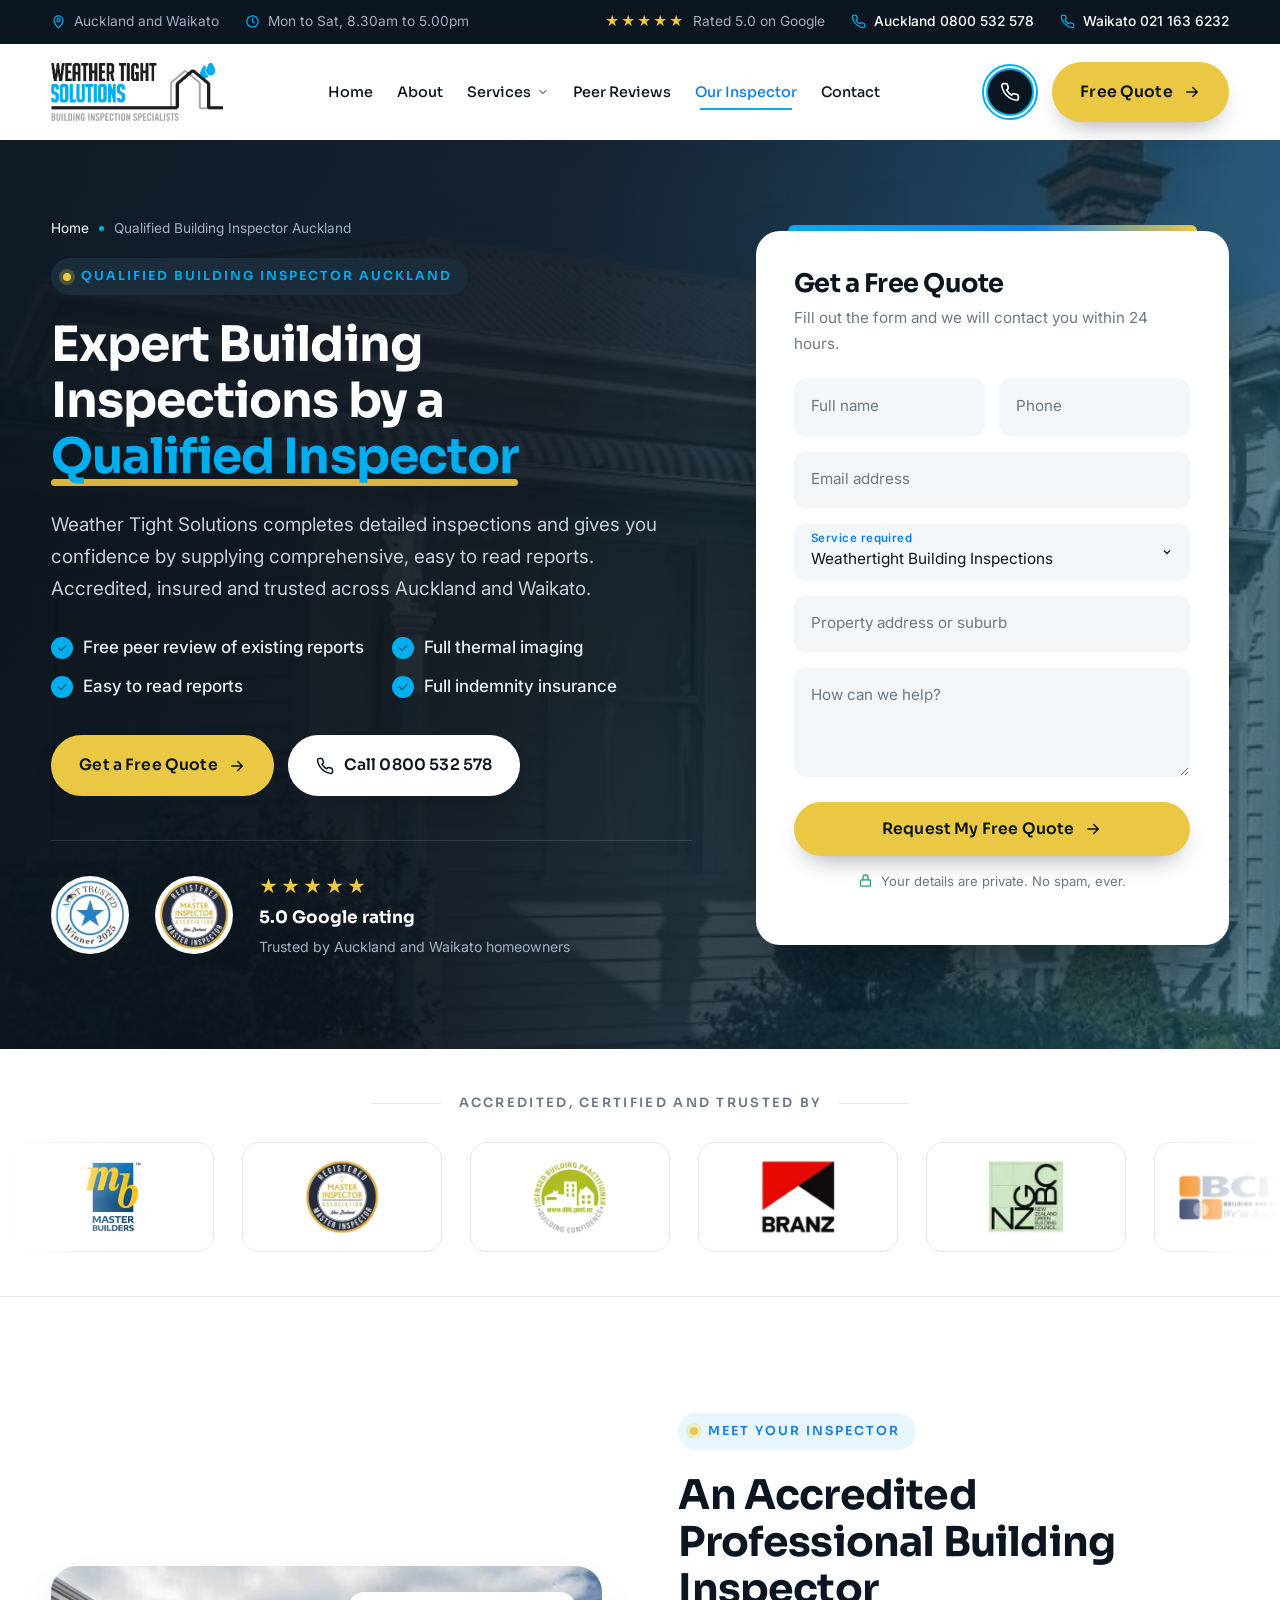
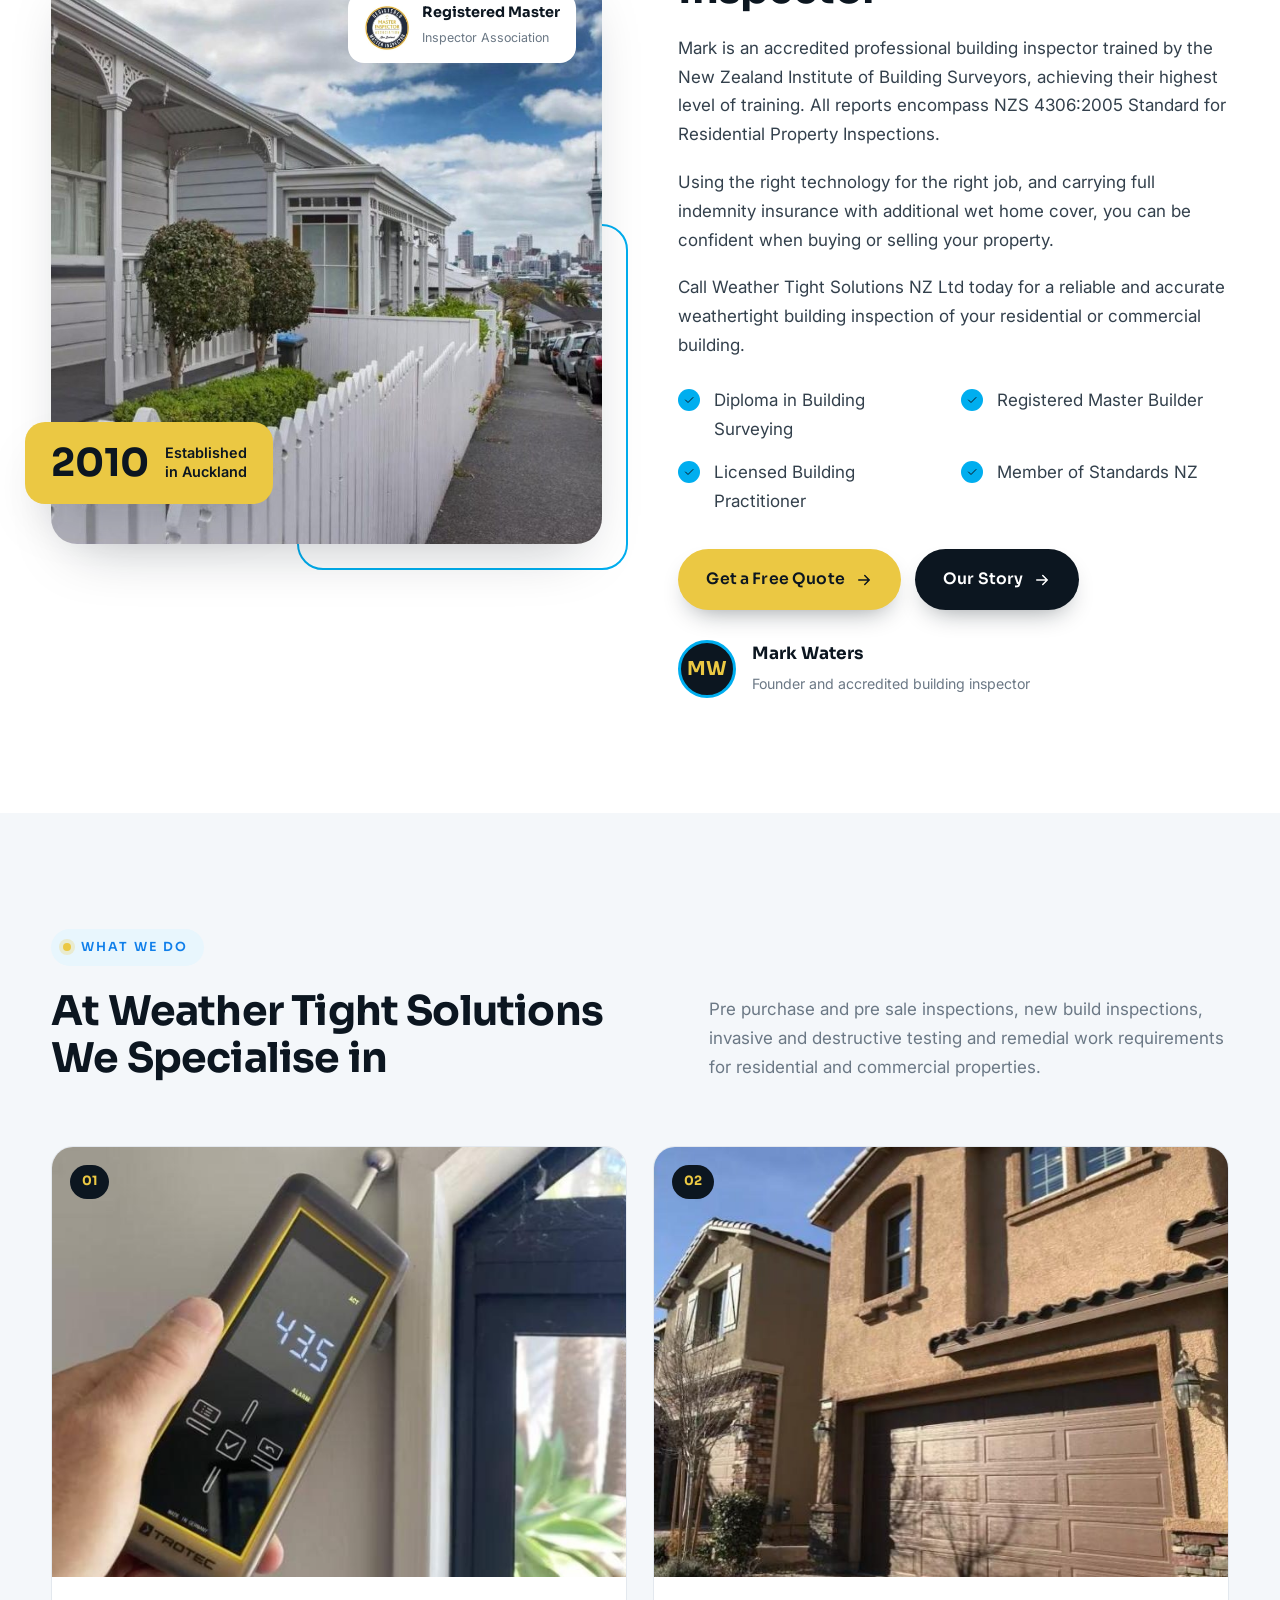
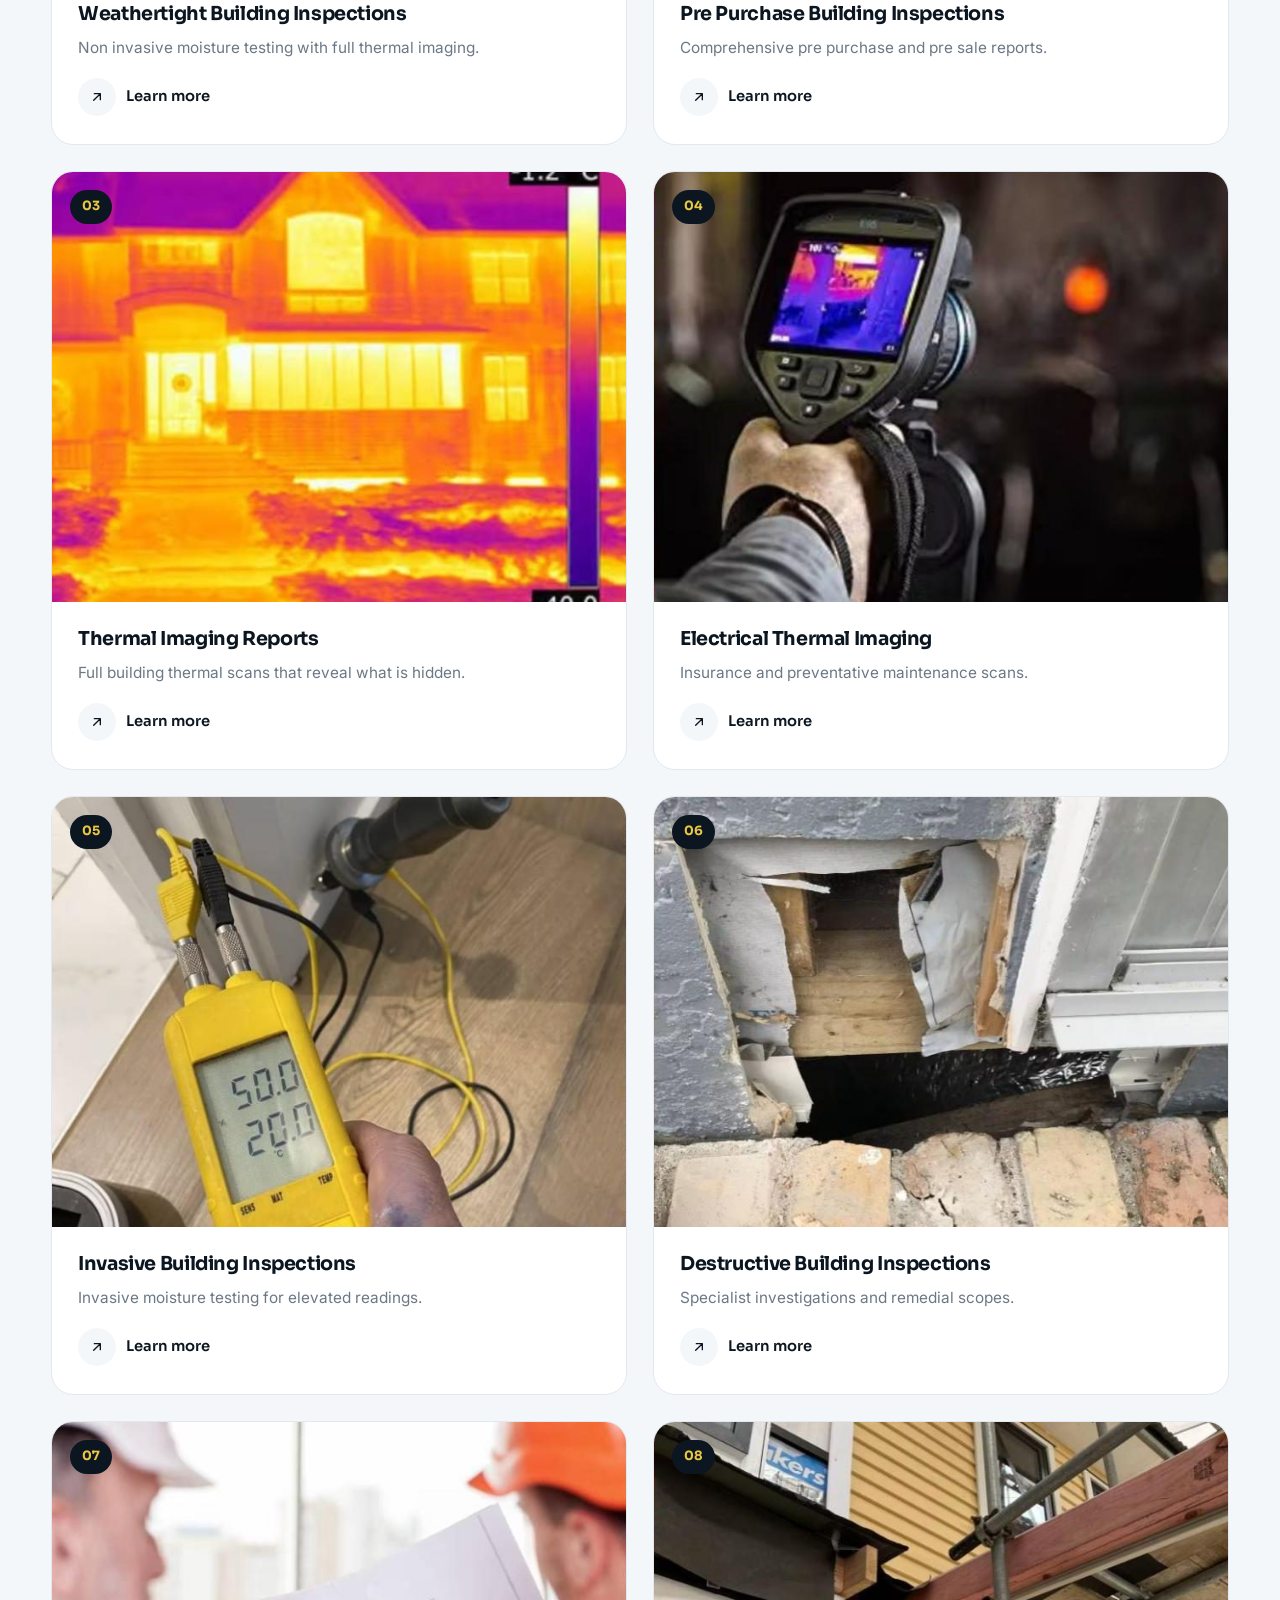
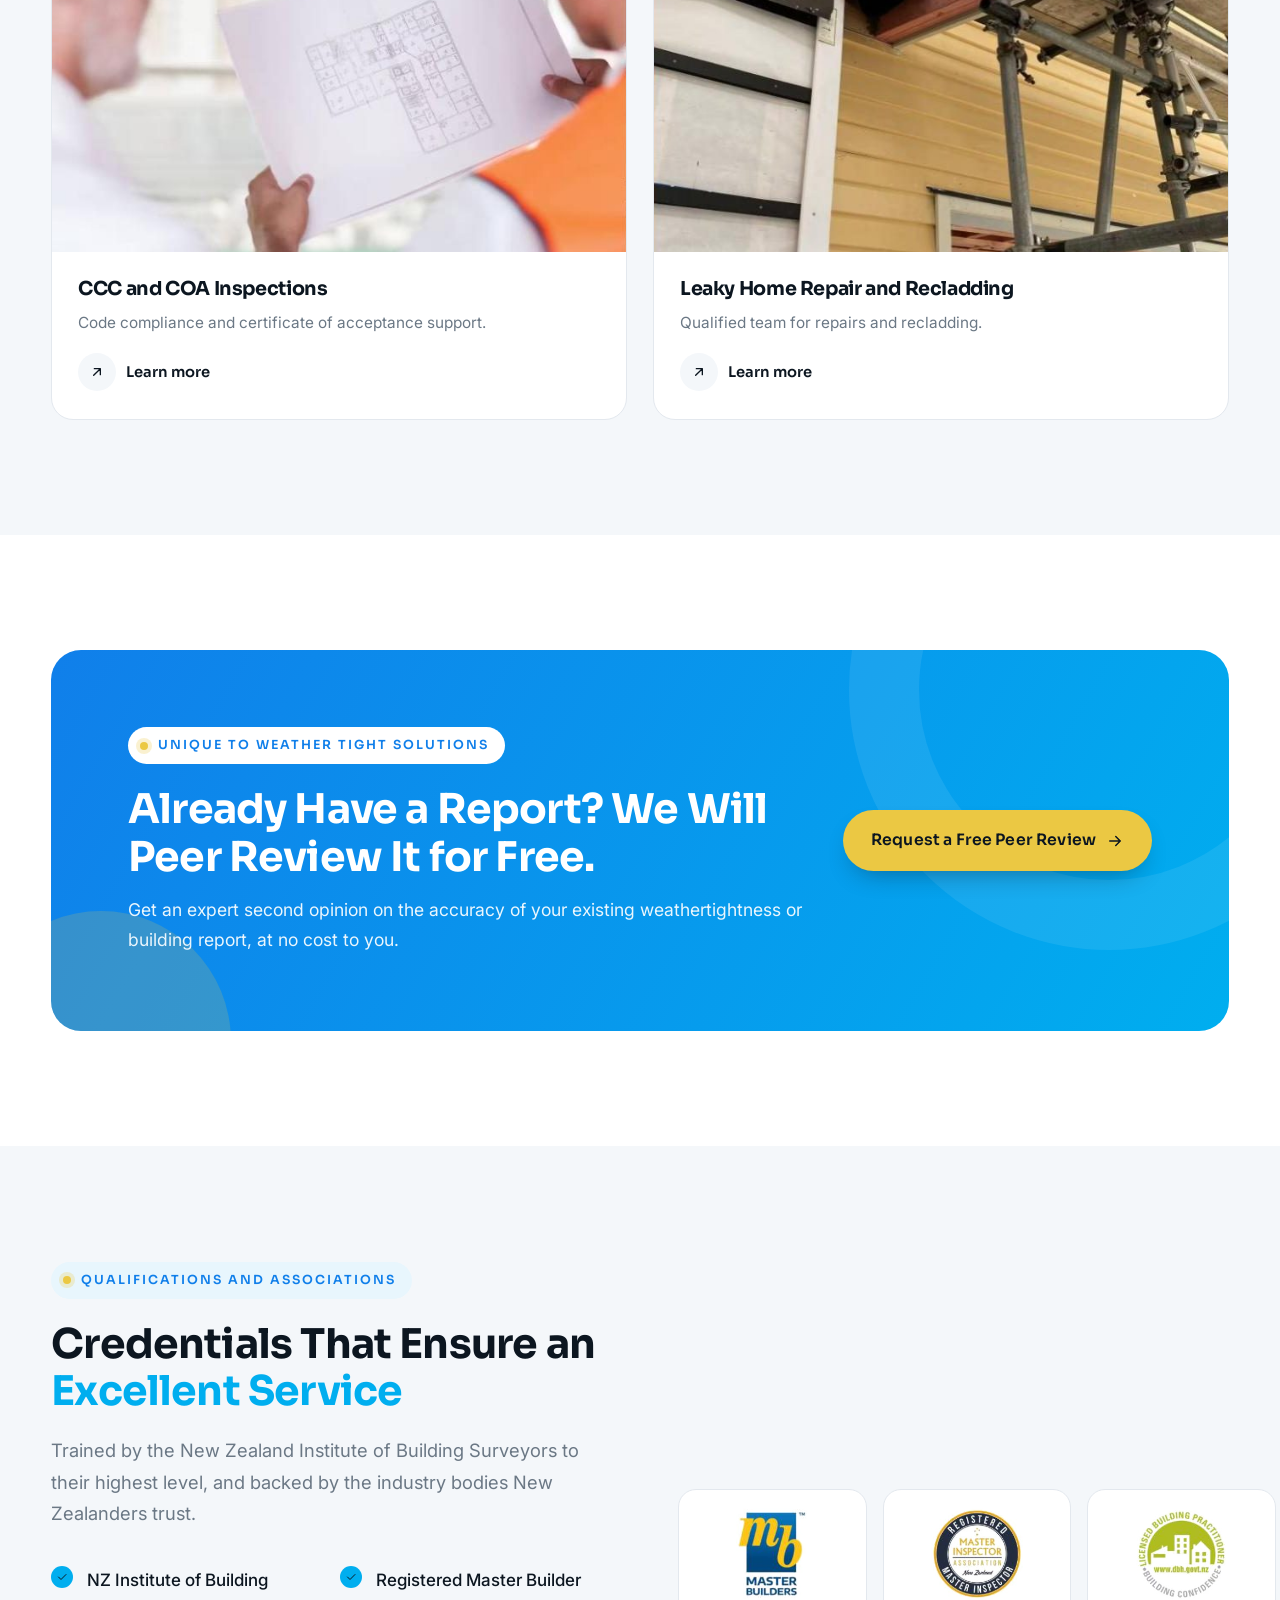
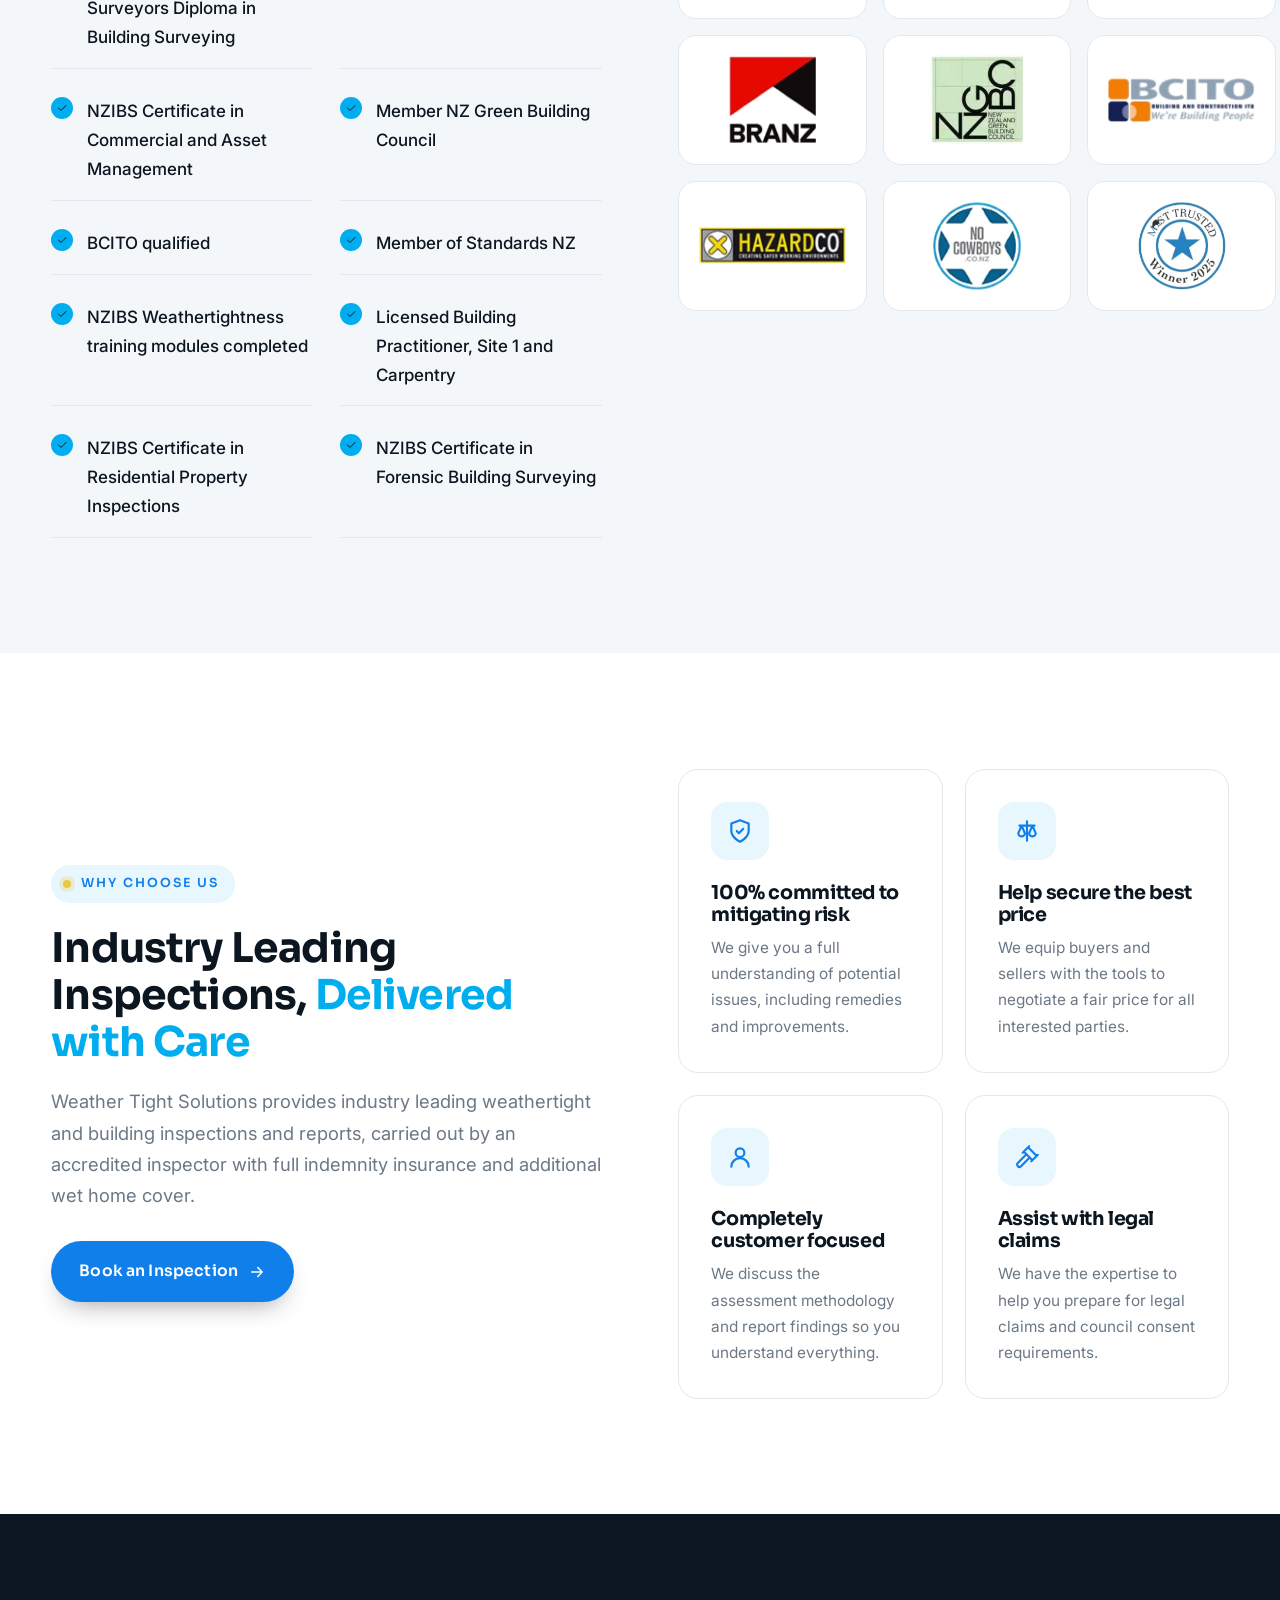
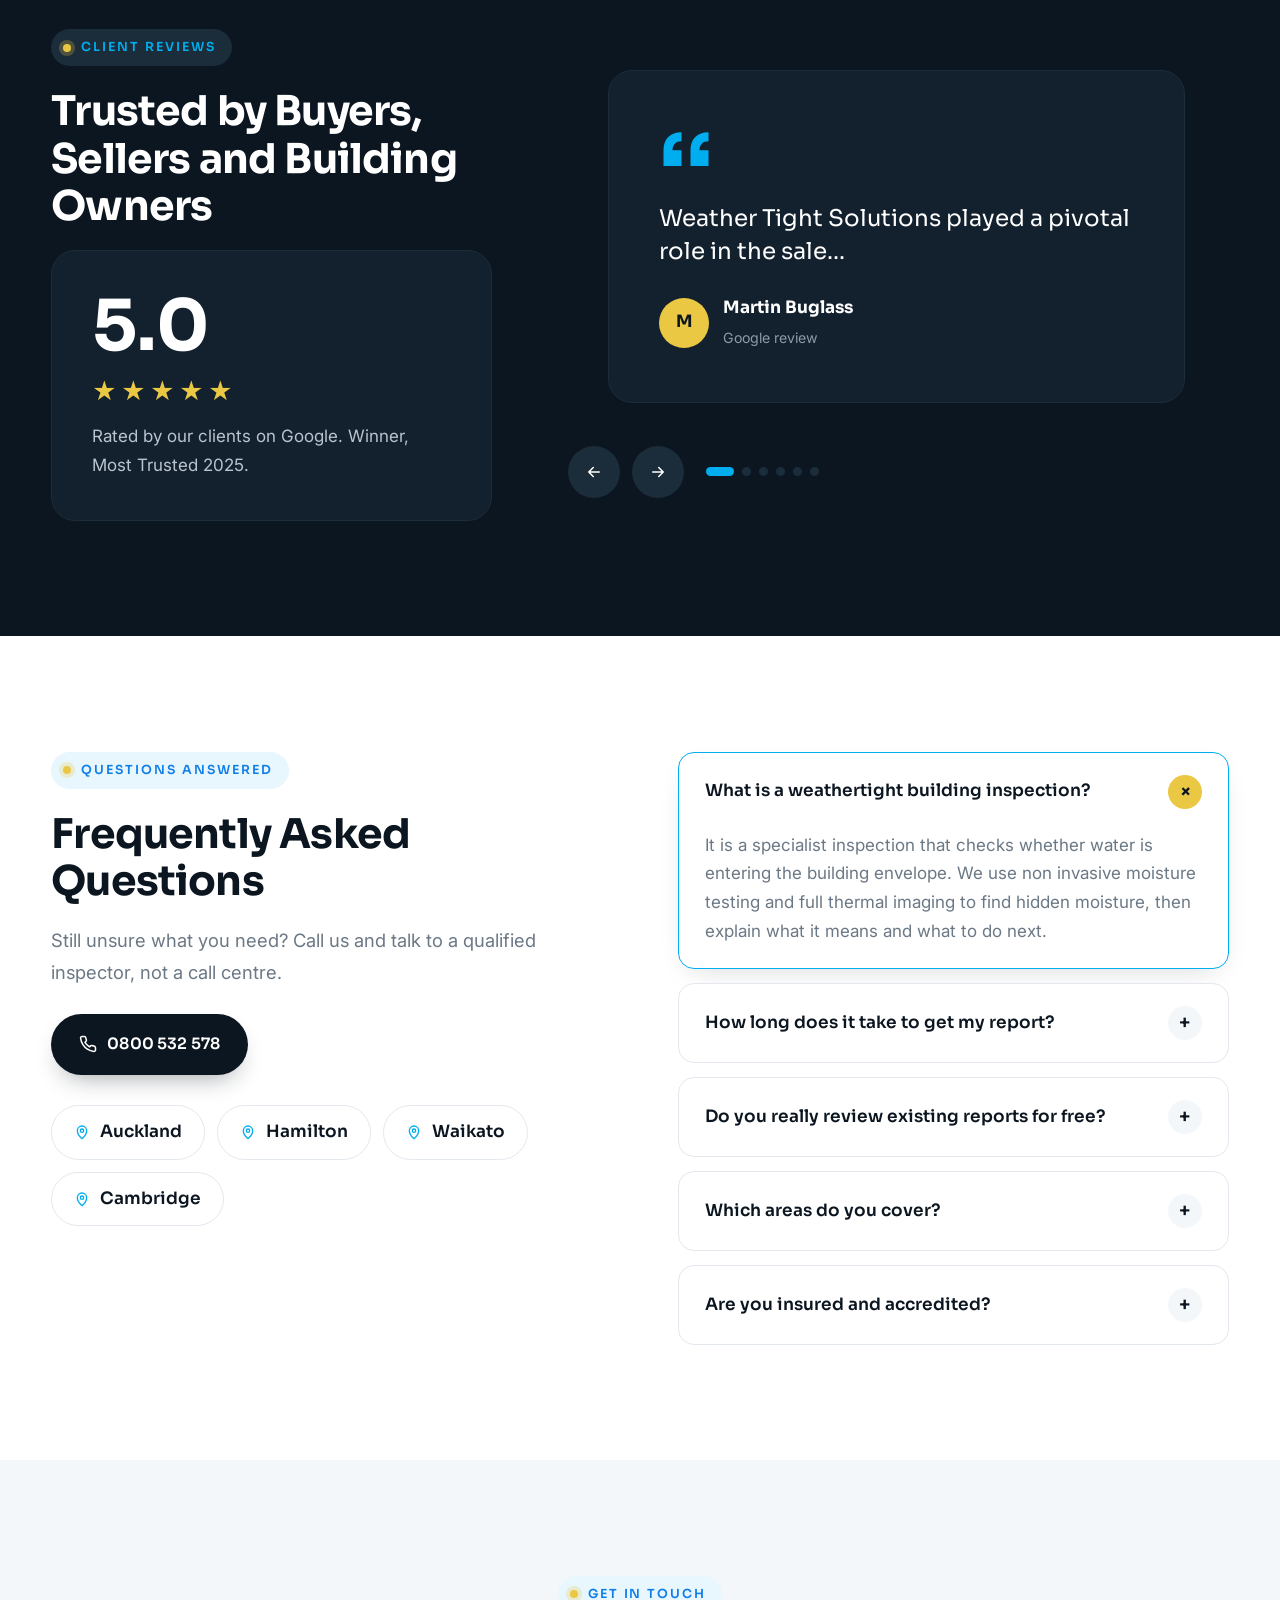
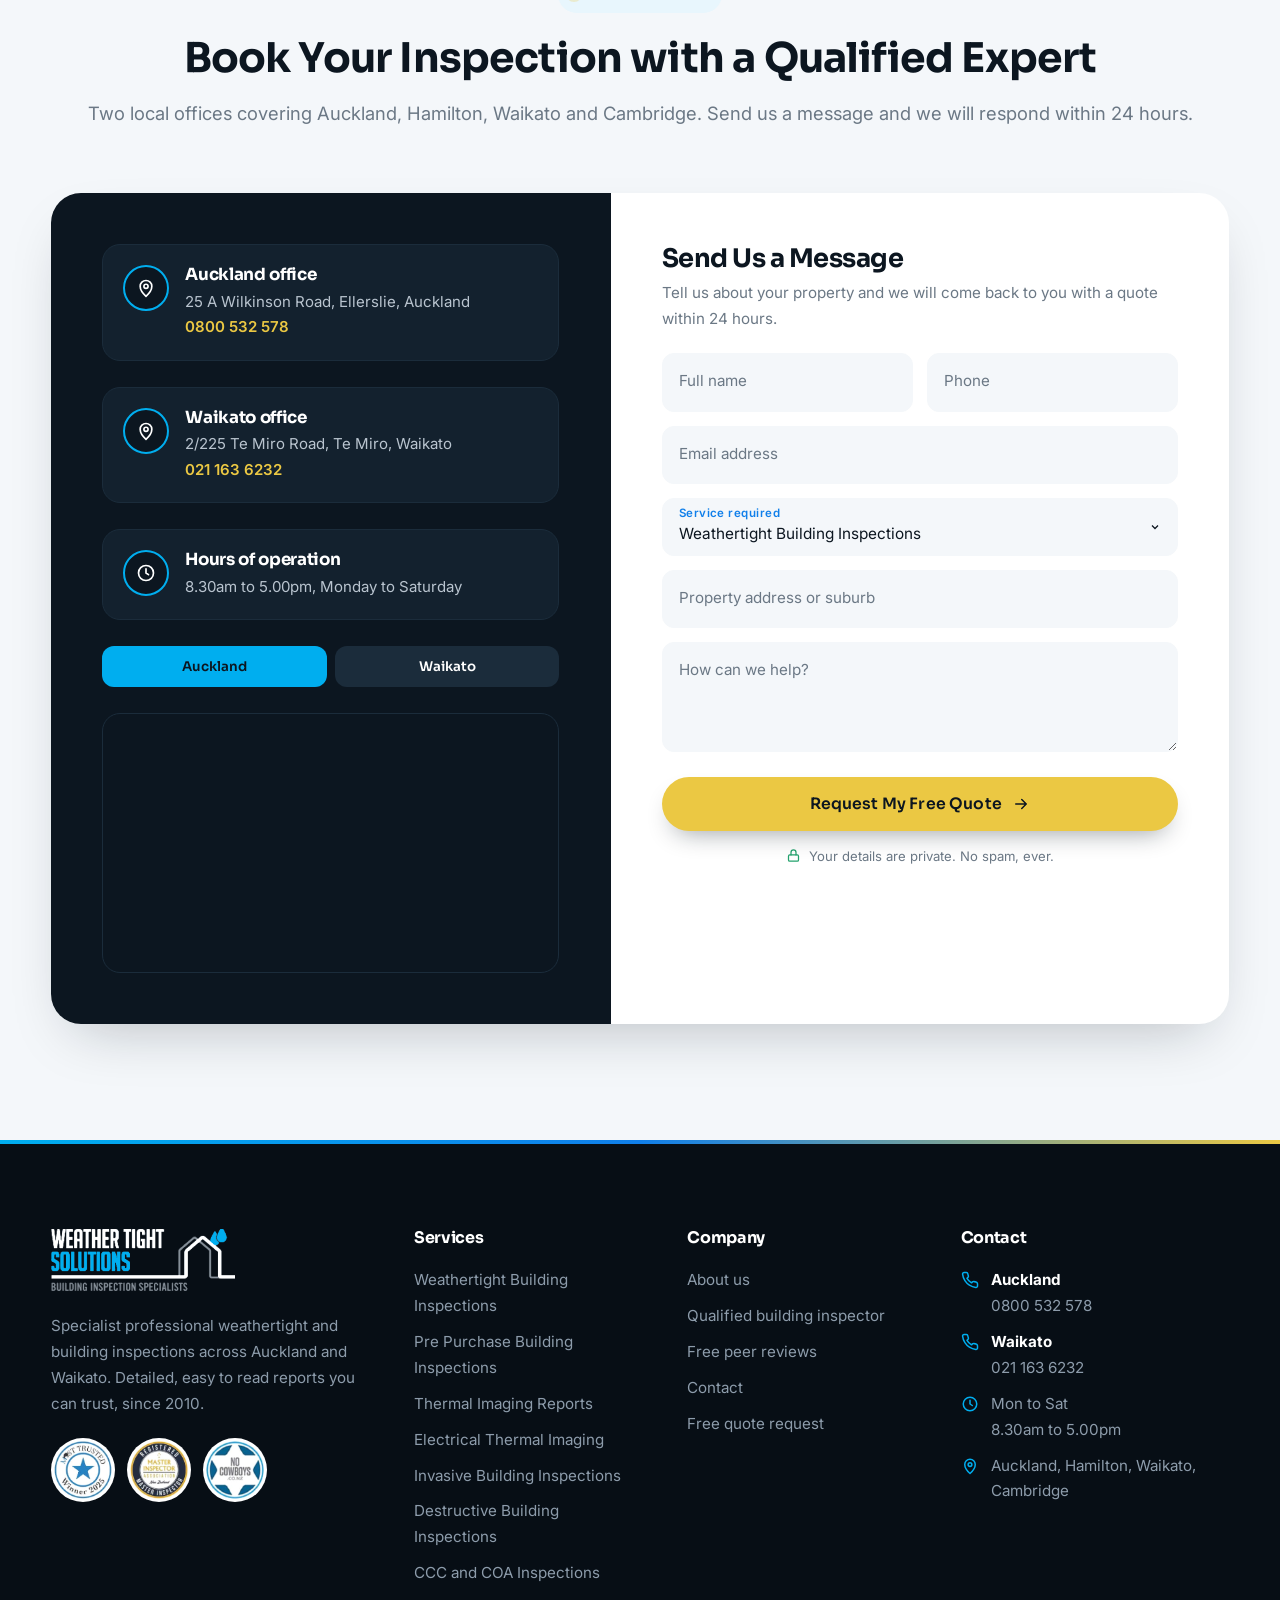
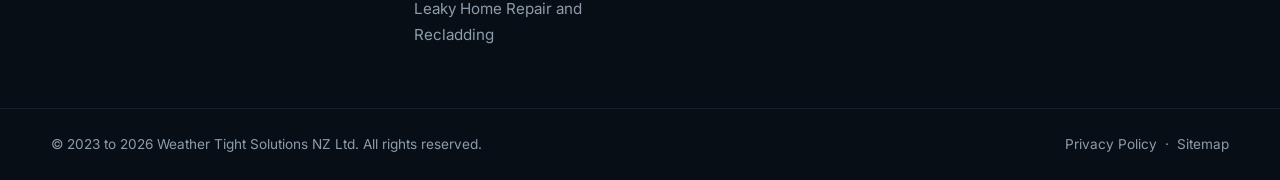
<file: qualified-building-inspector-auckland.html>
<!DOCTYPE html>
<html lang="en-NZ">
<head>
<meta charset="utf-8">
<meta name="viewport" content="width=device-width, initial-scale=1">
<title>Qualified Building Inspector Auckland | Registered Building Inspector</title>
<meta name="description" content="Expert building inspections by a qualified, accredited building inspector in Auckland. Comprehensive, easy to read reports to NZS 4306:2005.">
<meta name="theme-color" content="#0c1620">
<link rel="icon" href="assets/img/favicon.png">
<link rel="preconnect" href="https://fonts.googleapis.com">
<link rel="preconnect" href="https://fonts.gstatic.com" crossorigin>
<link href="https://fonts.googleapis.com/css2?family=Inter:wght@400;500;600&family=Sora:wght@400;500;600;700;800&display=swap" rel="stylesheet">
<link rel="stylesheet" href="assets/css/style.css">
</head>
<body>
<a class="skip" href="#main">Skip to content</a>
<div class="progress" aria-hidden="true"></div>

<div class="topbar">
  <div class="container">
    <div class="topbar__left">
      <span class="topbar__item"><svg viewBox="0 0 24 24" fill="none" stroke="currentColor" stroke-width="2" stroke-linecap="round" stroke-linejoin="round" aria-hidden="true"><path d="M12 22s7-6.2 7-12a7 7 0 0 0-14 0c0 5.8 7 12 7 12z"/><circle cx="12" cy="10" r="2.5"/></svg>Auckland and Waikato</span>
      <span class="topbar__item hide-md"><svg viewBox="0 0 24 24" fill="none" stroke="currentColor" stroke-width="2" stroke-linecap="round" stroke-linejoin="round" aria-hidden="true"><circle cx="12" cy="12" r="9"/><path d="M12 7v5l3 2"/></svg>Mon to Sat, 8.30am to 5.00pm</span>
    </div>
    <div class="topbar__right">
      <span class="topbar__item"><span class="stars">&#9733;&#9733;&#9733;&#9733;&#9733;</span>Rated 5.0 on Google</span>
      <a class="topbar__item" href="tel:0800532578"><svg viewBox="0 0 24 24" fill="none" stroke="currentColor" stroke-width="2" stroke-linecap="round" stroke-linejoin="round" aria-hidden="true"><path d="M22 16.9v3a2 2 0 0 1-2.2 2 19.8 19.8 0 0 1-8.6-3.1 19.5 19.5 0 0 1-6-6A19.8 19.8 0 0 1 2.1 4.2 2 2 0 0 1 4.1 2h3a2 2 0 0 1 2 1.7c.1.9.4 1.8.7 2.7a2 2 0 0 1-.5 2.1L8 9.8a16 16 0 0 0 6 6l1.3-1.3a2 2 0 0 1 2.1-.4c.9.3 1.8.6 2.7.7a2 2 0 0 1 1.7 2z"/></svg>Auckland 0800 532 578</a>
      <a class="topbar__item" href="tel:0211636232"><svg viewBox="0 0 24 24" fill="none" stroke="currentColor" stroke-width="2" stroke-linecap="round" stroke-linejoin="round" aria-hidden="true"><path d="M22 16.9v3a2 2 0 0 1-2.2 2 19.8 19.8 0 0 1-8.6-3.1 19.5 19.5 0 0 1-6-6A19.8 19.8 0 0 1 2.1 4.2 2 2 0 0 1 4.1 2h3a2 2 0 0 1 2 1.7c.1.9.4 1.8.7 2.7a2 2 0 0 1-.5 2.1L8 9.8a16 16 0 0 0 6 6l1.3-1.3a2 2 0 0 1 2.1-.4c.9.3 1.8.6 2.7.7a2 2 0 0 1 1.7 2z"/></svg>Waikato 021 163 6232</a>
    </div>
  </div>
</div>
<header class="header">
  <div class="container">
    <a class="logo" href="index.html" aria-label="Weather Tight Solutions home"><img src="assets/img/logo.png" alt="Weather Tight Solutions, building inspection specialists" width="630" height="213"></a>
    <ul class="nav">
      <li><a class="nav__link" href="index.html">Home</a></li>
      <li><a class="nav__link" href="about.html">About</a></li>
      <li class="has-drop"><a class="nav__link" href="weathertight-building-inspections.html">Services <svg viewBox="0 0 24 24" fill="none" stroke="currentColor" stroke-width="2" stroke-linecap="round" stroke-linejoin="round" aria-hidden="true"><path d="m6 9 6 6 6-6"/></svg></a>
        <div class="drop"><a href="weathertight-building-inspections.html"><img src="assets/img/svc-weathertight.jpg" alt="" loading="lazy"><div><strong>Weathertight Building Inspections</strong><span>Non invasive moisture testing with full thermal imaging.</span></div></a><a href="pre-purchase-building-inspections.html"><img src="assets/img/svc-building.jpg" alt="" loading="lazy"><div><strong>Pre Purchase Building Inspections</strong><span>Comprehensive pre purchase and pre sale reports.</span></div></a><a href="thermal-imaging-inspections.html"><img src="assets/img/svc-thermal.jpg" alt="" loading="lazy"><div><strong>Thermal Imaging Reports</strong><span>Full building thermal scans that reveal what is hidden.</span></div></a><a href="electrical-thermal-imaging.html"><img src="assets/img/svc-electrical.jpg" alt="" loading="lazy"><div><strong>Electrical Thermal Imaging</strong><span>Insurance and preventative maintenance scans.</span></div></a><a href="invasive-moisture-testing.html"><img src="assets/img/svc-invasive.jpg" alt="" loading="lazy"><div><strong>Invasive Building Inspections</strong><span>Invasive moisture testing for elevated readings.</span></div></a><a href="destructive-building-inspections.html"><img src="assets/img/svc-destructive.jpg" alt="" loading="lazy"><div><strong>Destructive Building Inspections</strong><span>Specialist investigations and remedial scopes.</span></div></a><a href="ccc-coa-inspections.html"><img src="assets/img/svc-consents.jpg" alt="" loading="lazy"><div><strong>CCC and COA Inspections</strong><span>Code compliance and certificate of acceptance support.</span></div></a><a href="leaky-home-repair-recladding.html"><img src="assets/img/svc-leaky.jpg" alt="" loading="lazy"><div><strong>Leaky Home Repair and Recladding</strong><span>Qualified team for repairs and recladding.</span></div></a></div></li>
      <li><a class="nav__link" href="peer-reviews.html">Peer Reviews</a></li>
      <li><a class="nav__link is-active" href="qualified-building-inspector-auckland.html">Our Inspector</a></li>
      <li><a class="nav__link" href="contact.html">Contact</a></li>
    </ul>
    <div class="header__cta">
      <a class="header__phone" href="tel:0800532578"><span class="icon-circle pulse"><svg viewBox="0 0 24 24" fill="none" stroke="currentColor" stroke-width="2" stroke-linecap="round" stroke-linejoin="round" aria-hidden="true"><path d="M22 16.9v3a2 2 0 0 1-2.2 2 19.8 19.8 0 0 1-8.6-3.1 19.5 19.5 0 0 1-6-6A19.8 19.8 0 0 1 2.1 4.2 2 2 0 0 1 4.1 2h3a2 2 0 0 1 2 1.7c.1.9.4 1.8.7 2.7a2 2 0 0 1-.5 2.1L8 9.8a16 16 0 0 0 6 6l1.3-1.3a2 2 0 0 1 2.1-.4c.9.3 1.8.6 2.7.7a2 2 0 0 1 1.7 2z"/></svg></span><div><small>Call us free</small><strong>0800 532 578</strong></div></a>
      <a class="btn btn--yellow" href="contact.html#quote">Free Quote <svg class="arrow" viewBox="0 0 24 24" fill="none" stroke="currentColor" stroke-width="2" stroke-linecap="round" stroke-linejoin="round" aria-hidden="true"><path d="M5 12h14M13 6l6 6-6 6"/></svg></a>
    </div>
    <div class="mobile-actions">
      <a class="icon-circle" href="tel:0800532578" aria-label="Call 0800 532 578"><svg viewBox="0 0 24 24" fill="none" stroke="currentColor" stroke-width="2" stroke-linecap="round" stroke-linejoin="round" aria-hidden="true"><path d="M22 16.9v3a2 2 0 0 1-2.2 2 19.8 19.8 0 0 1-8.6-3.1 19.5 19.5 0 0 1-6-6A19.8 19.8 0 0 1 2.1 4.2 2 2 0 0 1 4.1 2h3a2 2 0 0 1 2 1.7c.1.9.4 1.8.7 2.7a2 2 0 0 1-.5 2.1L8 9.8a16 16 0 0 0 6 6l1.3-1.3a2 2 0 0 1 2.1-.4c.9.3 1.8.6 2.7.7a2 2 0 0 1 1.7 2z"/></svg></a>
      <button class="burger" data-open-menu aria-label="Open menu"><span></span></button>
    </div>
  </div>
</header>
<div class="drawer" aria-hidden="true">
  <div class="drawer__bg" data-close-menu></div>
  <div class="drawer__panel">
    <div class="drawer__head"><img src="assets/img/logo-white.png" alt="Weather Tight Solutions"><button class="drawer__close" data-close-menu aria-label="Close menu">&times;</button></div>
    <nav>
      <a href="index.html">Home</a><a href="about.html">About</a>
      <a href="weathertight-building-inspections.html">Services</a><a class="sub" href="weathertight-building-inspections.html">Weathertight Building Inspections</a><a class="sub" href="pre-purchase-building-inspections.html">Pre Purchase Building Inspections</a><a class="sub" href="thermal-imaging-inspections.html">Thermal Imaging Reports</a><a class="sub" href="electrical-thermal-imaging.html">Electrical Thermal Imaging</a><a class="sub" href="invasive-moisture-testing.html">Invasive Building Inspections</a><a class="sub" href="destructive-building-inspections.html">Destructive Building Inspections</a><a class="sub" href="ccc-coa-inspections.html">CCC and COA Inspections</a><a class="sub" href="leaky-home-repair-recladding.html">Leaky Home Repair and Recladding</a>
      <a href="peer-reviews.html">Peer Reviews</a>
      <a href="qualified-building-inspector-auckland.html">Our Inspector</a>
      <a href="contact.html">Contact</a>
    </nav>
    <a class="btn btn--yellow btn--block" href="contact.html#quote">Get a Free Quote <svg class="arrow" viewBox="0 0 24 24" fill="none" stroke="currentColor" stroke-width="2" stroke-linecap="round" stroke-linejoin="round" aria-hidden="true"><path d="M5 12h14M13 6l6 6-6 6"/></svg></a>
    <a class="btn btn--blue btn--block" href="tel:0800532578"><svg viewBox="0 0 24 24" fill="none" stroke="currentColor" stroke-width="2" stroke-linecap="round" stroke-linejoin="round" aria-hidden="true"><path d="M22 16.9v3a2 2 0 0 1-2.2 2 19.8 19.8 0 0 1-8.6-3.1 19.5 19.5 0 0 1-6-6A19.8 19.8 0 0 1 2.1 4.2 2 2 0 0 1 4.1 2h3a2 2 0 0 1 2 1.7c.1.9.4 1.8.7 2.7a2 2 0 0 1-.5 2.1L8 9.8a16 16 0 0 0 6 6l1.3-1.3a2 2 0 0 1 2.1-.4c.9.3 1.8.6 2.7.7a2 2 0 0 1 1.7 2z"/></svg> 0800 532 578</a>
  </div>
</div>
<main id="main">

<section class="hero hero--inner">
  <div class="hero__bg"><img src="assets/img/hero-villa.jpg" alt="" fetchpriority="high"></div>
  <div class="container hero__grid">
    <div class="hero__content">
      <nav class="crumbs" aria-label="Breadcrumb"><a href="index.html">Home</a><span class="sep"></span><span>Qualified Building Inspector Auckland</span></nav>
      <span class="eyebrow">Qualified building inspector Auckland</span>
      <h1>Expert Building Inspections by a <em>Qualified Inspector</em></h1>
      <p class="hero__text">Weather Tight Solutions completes detailed inspections and gives you confidence by supplying comprehensive, easy to read reports. Accredited, insured and trusted across Auckland and Waikato.</p>
      <ul class="hero__checks"><li><span class="check"><svg viewBox="0 0 24 24" fill="none" stroke="currentColor" stroke-width="2" stroke-linecap="round" stroke-linejoin="round" aria-hidden="true"><path d="m5 12 5 5L20 7"/></svg></span>Free peer review of existing reports</li><li><span class="check"><svg viewBox="0 0 24 24" fill="none" stroke="currentColor" stroke-width="2" stroke-linecap="round" stroke-linejoin="round" aria-hidden="true"><path d="m5 12 5 5L20 7"/></svg></span>Full thermal imaging</li><li><span class="check"><svg viewBox="0 0 24 24" fill="none" stroke="currentColor" stroke-width="2" stroke-linecap="round" stroke-linejoin="round" aria-hidden="true"><path d="m5 12 5 5L20 7"/></svg></span>Easy to read reports</li><li><span class="check"><svg viewBox="0 0 24 24" fill="none" stroke="currentColor" stroke-width="2" stroke-linecap="round" stroke-linejoin="round" aria-hidden="true"><path d="m5 12 5 5L20 7"/></svg></span>Full indemnity insurance</li></ul>
      <div class="btn-row">
        <a class="btn btn--yellow" href="#quote">Get a Free Quote <svg class="arrow" viewBox="0 0 24 24" fill="none" stroke="currentColor" stroke-width="2" stroke-linecap="round" stroke-linejoin="round" aria-hidden="true"><path d="M5 12h14M13 6l6 6-6 6"/></svg></a>
        <a class="btn btn--white" href="tel:0800532578"><svg viewBox="0 0 24 24" fill="none" stroke="currentColor" stroke-width="2" stroke-linecap="round" stroke-linejoin="round" aria-hidden="true"><path d="M22 16.9v3a2 2 0 0 1-2.2 2 19.8 19.8 0 0 1-8.6-3.1 19.5 19.5 0 0 1-6-6A19.8 19.8 0 0 1 2.1 4.2 2 2 0 0 1 4.1 2h3a2 2 0 0 1 2 1.7c.1.9.4 1.8.7 2.7a2 2 0 0 1-.5 2.1L8 9.8a16 16 0 0 0 6 6l1.3-1.3a2 2 0 0 1 2.1-.4c.9.3 1.8.6 2.7.7a2 2 0 0 1 1.7 2z"/></svg> Call 0800 532 578</a>
      </div>
      <div class="hero__trust">
        <img src="assets/img/logos/most-trusted-2025.png" alt="Most Trusted Winner 2025">
        <img src="assets/img/logos/master-inspector.png" alt="Registered Master Inspector">
        <div class="rating"><span class="stars">&#9733;&#9733;&#9733;&#9733;&#9733;</span><strong>5.0 Google rating</strong><small>Trusted by Auckland and Waikato homeowners</small></div>
      </div>
    </div>
    
<div class="form-card" id="quote">
  <h2>Get a Free Quote</h2>
  <p>Fill out the form and we will contact you within 24 hours.</p>
  <form data-quote novalidate>
    <div class="form-grid">
      <div class="field"><input id="quote-name" name="name" placeholder=" " required><label for="quote-name">Full name</label></div>
      <div class="field"><input id="quote-phone" name="phone" type="tel" placeholder=" " required><label for="quote-phone">Phone</label></div>
      <div class="field full"><input id="quote-email" name="email" type="email" placeholder=" " required><label for="quote-email">Email address</label></div>
      <div class="field full"><select id="quote-service" name="service"><option>Weathertight Building Inspections</option><option>Pre Purchase Building Inspections</option><option>Thermal Imaging Reports</option><option>Electrical Thermal Imaging</option><option>Invasive Building Inspections</option><option>Destructive Building Inspections</option><option>CCC and COA Inspections</option><option>Leaky Home Repair and Recladding</option><option>Free peer review</option><option>Something else</option></select><label for="quote-service">Service required</label></div>
      <div class="field full"><input id="quote-address" name="address" placeholder=" "><label for="quote-address">Property address or suburb</label></div>
      <div class="field full"><textarea id="quote-msg" name="message" placeholder=" "></textarea><label for="quote-msg">How can we help?</label></div>
    </div>
    <button class="btn btn--yellow btn--block" type="submit" style="margin-top:16px">Request My Free Quote <svg class="arrow" viewBox="0 0 24 24" fill="none" stroke="currentColor" stroke-width="2" stroke-linecap="round" stroke-linejoin="round" aria-hidden="true"><path d="M5 12h14M13 6l6 6-6 6"/></svg></button>
    <p class="form-note"><svg viewBox="0 0 24 24" fill="none" stroke="currentColor" stroke-width="2" stroke-linecap="round" stroke-linejoin="round" aria-hidden="true"><rect x="4" y="11" width="16" height="10" rx="2"/><path d="M8 11V7a4 4 0 0 1 8 0v4"/></svg>Your details are private. No spam, ever.</p>
    <div class="form-success"><span class="check"><svg viewBox="0 0 24 24" fill="none" stroke="currentColor" stroke-width="2" stroke-linecap="round" stroke-linejoin="round" aria-hidden="true"><path d="m5 12 5 5L20 7"/></svg></span><h3>Thank you, we have your request</h3><p>Our team will be in touch within 24 hours. Need us sooner? Call <a href="tel:0800532578"><strong>0800 532 578</strong></a>.</p></div>
  </form>
</div>
  </div>
</section>
<section class="logos" aria-label="Accreditations and partners">
  <div class="logos__head">Accredited, certified and trusted by</div>
  <div class="logos__mask"><div class="marquee"><div class="marquee__item"><img src="assets/img/logos/master-builders.png" alt="Registered Master Builders" loading="lazy"></div><div class="marquee__item"><img src="assets/img/logos/master-inspector.png" alt="Registered Master Inspector Association NZ" loading="lazy"></div><div class="marquee__item"><img src="assets/img/logos/lbp.png" alt="Licensed Building Practitioner" loading="lazy"></div><div class="marquee__item"><img src="assets/img/logos/branz.png" alt="BRANZ" loading="lazy"></div><div class="marquee__item"><img src="assets/img/logos/nzgbc.png" alt="New Zealand Green Building Council" loading="lazy"></div><div class="marquee__item"><img src="assets/img/logos/bcito.png" alt="BCITO" loading="lazy"></div><div class="marquee__item"><img src="assets/img/logos/hazardco.png" alt="HazardCo" loading="lazy"></div><div class="marquee__item"><img src="assets/img/logos/no-cowboys.png" alt="No Cowboys" loading="lazy"></div><div class="marquee__item"><img src="assets/img/logos/most-trusted-2025.png" alt="Most Trusted Winner 2025" loading="lazy"></div><div class="marquee__item"><img src="assets/img/logos/master-builders.png" aria-hidden="true" alt="Registered Master Builders" loading="lazy"></div><div class="marquee__item"><img src="assets/img/logos/master-inspector.png" aria-hidden="true" alt="Registered Master Inspector Association NZ" loading="lazy"></div><div class="marquee__item"><img src="assets/img/logos/lbp.png" aria-hidden="true" alt="Licensed Building Practitioner" loading="lazy"></div><div class="marquee__item"><img src="assets/img/logos/branz.png" aria-hidden="true" alt="BRANZ" loading="lazy"></div><div class="marquee__item"><img src="assets/img/logos/nzgbc.png" aria-hidden="true" alt="New Zealand Green Building Council" loading="lazy"></div><div class="marquee__item"><img src="assets/img/logos/bcito.png" aria-hidden="true" alt="BCITO" loading="lazy"></div><div class="marquee__item"><img src="assets/img/logos/hazardco.png" aria-hidden="true" alt="HazardCo" loading="lazy"></div><div class="marquee__item"><img src="assets/img/logos/no-cowboys.png" aria-hidden="true" alt="No Cowboys" loading="lazy"></div><div class="marquee__item"><img src="assets/img/logos/most-trusted-2025.png" aria-hidden="true" alt="Most Trusted Winner 2025" loading="lazy"></div></div></div>
</section>
<section class="section">
  <div class="container split">
    <div class="split__media reveal-l">
      <div class="media-frame"><img class="parallax-img" src="assets/img/house-auckland.jpg" alt="Auckland home inspected by Weather Tight Solutions" loading="lazy"></div>
      <div class="media-deco"></div>
      <div class="media-badge"><strong>2010</strong><span>Established<br>in Auckland</span></div>
      <div class="media-chip"><img src="assets/img/logos/master-inspector.png" alt=""><div><strong>Registered Master</strong><small>Inspector Association</small></div></div>
    </div>
    <div class="reveal-r">
      <span class="eyebrow">Meet your inspector</span>
      <h2>An Accredited Professional Building Inspector</h2>
      <p>Mark is an accredited professional building inspector trained by the New Zealand Institute of Building Surveyors, achieving their highest level of training. All reports encompass NZS 4306:2005 Standard for Residential Property Inspections.</p><p>Using the right technology for the right job, and carrying full indemnity insurance with additional wet home cover, you can be confident when buying or selling your property.</p><p>Call Weather Tight Solutions NZ Ltd today for a reliable and accurate weathertight building inspection of your residential or commercial building.</p><ul class="ticks ticks--2"><li><span class="check"><svg viewBox="0 0 24 24" fill="none" stroke="currentColor" stroke-width="2" stroke-linecap="round" stroke-linejoin="round" aria-hidden="true"><path d="m5 12 5 5L20 7"/></svg></span>Diploma in Building Surveying</li><li><span class="check"><svg viewBox="0 0 24 24" fill="none" stroke="currentColor" stroke-width="2" stroke-linecap="round" stroke-linejoin="round" aria-hidden="true"><path d="m5 12 5 5L20 7"/></svg></span>Registered Master Builder</li><li><span class="check"><svg viewBox="0 0 24 24" fill="none" stroke="currentColor" stroke-width="2" stroke-linecap="round" stroke-linejoin="round" aria-hidden="true"><path d="m5 12 5 5L20 7"/></svg></span>Licensed Building Practitioner</li><li><span class="check"><svg viewBox="0 0 24 24" fill="none" stroke="currentColor" stroke-width="2" stroke-linecap="round" stroke-linejoin="round" aria-hidden="true"><path d="m5 12 5 5L20 7"/></svg></span>Member of Standards NZ</li></ul>
      <div class="btn-row" style="margin-top:28px"><a class="btn btn--yellow" href="contact.html#quote">Get a Free Quote <svg class="arrow" viewBox="0 0 24 24" fill="none" stroke="currentColor" stroke-width="2" stroke-linecap="round" stroke-linejoin="round" aria-hidden="true"><path d="M5 12h14M13 6l6 6-6 6"/></svg></a><a class="btn btn--dark" href="about.html">Our Story <svg class="arrow" viewBox="0 0 24 24" fill="none" stroke="currentColor" stroke-width="2" stroke-linecap="round" stroke-linejoin="round" aria-hidden="true"><path d="M5 12h14M13 6l6 6-6 6"/></svg></a></div>
      <div class="signature"><span class="avatar">MW</span><div><strong>Mark Waters</strong><small>Founder and accredited building inspector</small></div></div>
    </div>
  </div>
</section>
<section class="section section--mist">
  <div class="container">
    <div class="head reveal">
      <div><span class="eyebrow">What we do</span><h2>At Weather Tight Solutions We Specialise in</h2></div>
      <p>Pre purchase and pre sale inspections, new build inspections, invasive and destructive testing and remedial work requirements for residential and commercial properties.</p>
    </div>
    <div class="cards  stagger">
<a class="card" href="weathertight-building-inspections.html">
  <div class="card__img"><img src="assets/img/svc-weathertight.jpg" alt="Weathertight Building Inspections" loading="lazy"><span class="card__num">01</span></div>
  <div class="card__body"><h3>Weathertight Building Inspections</h3><p>Non invasive moisture testing with full thermal imaging.</p><span class="card__more"><i><svg viewBox="0 0 24 24" fill="none" stroke="currentColor" stroke-width="2" stroke-linecap="round" stroke-linejoin="round" aria-hidden="true"><path d="M7 17 17 7M8 7h9v9"/></svg></i>Learn more</span></div>
</a>
<a class="card" href="pre-purchase-building-inspections.html">
  <div class="card__img"><img src="assets/img/svc-building.jpg" alt="Pre Purchase Building Inspections" loading="lazy"><span class="card__num">02</span></div>
  <div class="card__body"><h3>Pre Purchase Building Inspections</h3><p>Comprehensive pre purchase and pre sale reports.</p><span class="card__more"><i><svg viewBox="0 0 24 24" fill="none" stroke="currentColor" stroke-width="2" stroke-linecap="round" stroke-linejoin="round" aria-hidden="true"><path d="M7 17 17 7M8 7h9v9"/></svg></i>Learn more</span></div>
</a>
<a class="card" href="thermal-imaging-inspections.html">
  <div class="card__img"><img src="assets/img/svc-thermal.jpg" alt="Thermal Imaging Reports" loading="lazy"><span class="card__num">03</span></div>
  <div class="card__body"><h3>Thermal Imaging Reports</h3><p>Full building thermal scans that reveal what is hidden.</p><span class="card__more"><i><svg viewBox="0 0 24 24" fill="none" stroke="currentColor" stroke-width="2" stroke-linecap="round" stroke-linejoin="round" aria-hidden="true"><path d="M7 17 17 7M8 7h9v9"/></svg></i>Learn more</span></div>
</a>
<a class="card" href="electrical-thermal-imaging.html">
  <div class="card__img"><img src="assets/img/svc-electrical.jpg" alt="Electrical Thermal Imaging" loading="lazy"><span class="card__num">04</span></div>
  <div class="card__body"><h3>Electrical Thermal Imaging</h3><p>Insurance and preventative maintenance scans.</p><span class="card__more"><i><svg viewBox="0 0 24 24" fill="none" stroke="currentColor" stroke-width="2" stroke-linecap="round" stroke-linejoin="round" aria-hidden="true"><path d="M7 17 17 7M8 7h9v9"/></svg></i>Learn more</span></div>
</a>
<a class="card" href="invasive-moisture-testing.html">
  <div class="card__img"><img src="assets/img/svc-invasive.jpg" alt="Invasive Building Inspections" loading="lazy"><span class="card__num">05</span></div>
  <div class="card__body"><h3>Invasive Building Inspections</h3><p>Invasive moisture testing for elevated readings.</p><span class="card__more"><i><svg viewBox="0 0 24 24" fill="none" stroke="currentColor" stroke-width="2" stroke-linecap="round" stroke-linejoin="round" aria-hidden="true"><path d="M7 17 17 7M8 7h9v9"/></svg></i>Learn more</span></div>
</a>
<a class="card" href="destructive-building-inspections.html">
  <div class="card__img"><img src="assets/img/svc-destructive.jpg" alt="Destructive Building Inspections" loading="lazy"><span class="card__num">06</span></div>
  <div class="card__body"><h3>Destructive Building Inspections</h3><p>Specialist investigations and remedial scopes.</p><span class="card__more"><i><svg viewBox="0 0 24 24" fill="none" stroke="currentColor" stroke-width="2" stroke-linecap="round" stroke-linejoin="round" aria-hidden="true"><path d="M7 17 17 7M8 7h9v9"/></svg></i>Learn more</span></div>
</a>
<a class="card" href="ccc-coa-inspections.html">
  <div class="card__img"><img src="assets/img/svc-consents.jpg" alt="CCC and COA Inspections" loading="lazy"><span class="card__num">07</span></div>
  <div class="card__body"><h3>CCC and COA Inspections</h3><p>Code compliance and certificate of acceptance support.</p><span class="card__more"><i><svg viewBox="0 0 24 24" fill="none" stroke="currentColor" stroke-width="2" stroke-linecap="round" stroke-linejoin="round" aria-hidden="true"><path d="M7 17 17 7M8 7h9v9"/></svg></i>Learn more</span></div>
</a>
<a class="card" href="leaky-home-repair-recladding.html">
  <div class="card__img"><img src="assets/img/svc-leaky.jpg" alt="Leaky Home Repair and Recladding" loading="lazy"><span class="card__num">08</span></div>
  <div class="card__body"><h3>Leaky Home Repair and Recladding</h3><p>Qualified team for repairs and recladding.</p><span class="card__more"><i><svg viewBox="0 0 24 24" fill="none" stroke="currentColor" stroke-width="2" stroke-linecap="round" stroke-linejoin="round" aria-hidden="true"><path d="M7 17 17 7M8 7h9v9"/></svg></i>Learn more</span></div>
</a></div>
  </div>
</section>
<section class="section" >
  <div class="container">
    <div class="band reveal">
      <div>
        <span class="eyebrow">Unique to Weather Tight Solutions</span>
        <h2>Already Have a Report? We Will Peer Review It for Free.</h2>
        <p>Get an expert second opinion on the accuracy of your existing weathertightness or building report, at no cost to you.</p>
      </div>
      <div class="btn-row"><a class="btn btn--yellow" href="peer-reviews.html">Request a Free Peer Review <svg class="arrow" viewBox="0 0 24 24" fill="none" stroke="currentColor" stroke-width="2" stroke-linecap="round" stroke-linejoin="round" aria-hidden="true"><path d="M5 12h14M13 6l6 6-6 6"/></svg></a></div>
    </div>
  </div>
</section>
<section class="section section--mist">
  <div class="container split">
    <div class="reveal-l">
      <span class="eyebrow">Qualifications and associations</span>
      <h2>Credentials That Ensure an <span class="text-blue">Excellent Service</span></h2>
      <p class="lead">Trained by the New Zealand Institute of Building Surveyors to their highest level, and backed by the industry bodies New Zealanders trust.</p>
      <ul class="quals"><li><span class="check"><svg viewBox="0 0 24 24" fill="none" stroke="currentColor" stroke-width="2" stroke-linecap="round" stroke-linejoin="round" aria-hidden="true"><path d="m5 12 5 5L20 7"/></svg></span>NZ Institute of Building Surveyors Diploma in Building Surveying</li><li><span class="check"><svg viewBox="0 0 24 24" fill="none" stroke="currentColor" stroke-width="2" stroke-linecap="round" stroke-linejoin="round" aria-hidden="true"><path d="m5 12 5 5L20 7"/></svg></span>Registered Master Builder</li><li><span class="check"><svg viewBox="0 0 24 24" fill="none" stroke="currentColor" stroke-width="2" stroke-linecap="round" stroke-linejoin="round" aria-hidden="true"><path d="m5 12 5 5L20 7"/></svg></span>NZIBS Certificate in Commercial and Asset Management</li><li><span class="check"><svg viewBox="0 0 24 24" fill="none" stroke="currentColor" stroke-width="2" stroke-linecap="round" stroke-linejoin="round" aria-hidden="true"><path d="m5 12 5 5L20 7"/></svg></span>Member NZ Green Building Council</li><li><span class="check"><svg viewBox="0 0 24 24" fill="none" stroke="currentColor" stroke-width="2" stroke-linecap="round" stroke-linejoin="round" aria-hidden="true"><path d="m5 12 5 5L20 7"/></svg></span>BCITO qualified</li><li><span class="check"><svg viewBox="0 0 24 24" fill="none" stroke="currentColor" stroke-width="2" stroke-linecap="round" stroke-linejoin="round" aria-hidden="true"><path d="m5 12 5 5L20 7"/></svg></span>Member of Standards NZ</li><li><span class="check"><svg viewBox="0 0 24 24" fill="none" stroke="currentColor" stroke-width="2" stroke-linecap="round" stroke-linejoin="round" aria-hidden="true"><path d="m5 12 5 5L20 7"/></svg></span>NZIBS Weathertightness training modules completed</li><li><span class="check"><svg viewBox="0 0 24 24" fill="none" stroke="currentColor" stroke-width="2" stroke-linecap="round" stroke-linejoin="round" aria-hidden="true"><path d="m5 12 5 5L20 7"/></svg></span>Licensed Building Practitioner, Site 1 and Carpentry</li><li><span class="check"><svg viewBox="0 0 24 24" fill="none" stroke="currentColor" stroke-width="2" stroke-linecap="round" stroke-linejoin="round" aria-hidden="true"><path d="m5 12 5 5L20 7"/></svg></span>NZIBS Certificate in Residential Property Inspections</li><li><span class="check"><svg viewBox="0 0 24 24" fill="none" stroke="currentColor" stroke-width="2" stroke-linecap="round" stroke-linejoin="round" aria-hidden="true"><path d="m5 12 5 5L20 7"/></svg></span>NZIBS Certificate in Forensic Building Surveying</li></ul>
    </div>
    <div class="logo-grid stagger"><div><img src="assets/img/logos/master-builders.png" alt="Registered Master Builders" loading="lazy"></div><div><img src="assets/img/logos/master-inspector.png" alt="Registered Master Inspector Association NZ" loading="lazy"></div><div><img src="assets/img/logos/lbp.png" alt="Licensed Building Practitioner" loading="lazy"></div><div><img src="assets/img/logos/branz.png" alt="BRANZ" loading="lazy"></div><div><img src="assets/img/logos/nzgbc.png" alt="New Zealand Green Building Council" loading="lazy"></div><div><img src="assets/img/logos/bcito.png" alt="BCITO" loading="lazy"></div><div><img src="assets/img/logos/hazardco.png" alt="HazardCo" loading="lazy"></div><div><img src="assets/img/logos/no-cowboys.png" alt="No Cowboys" loading="lazy"></div><div><img src="assets/img/logos/most-trusted-2025.png" alt="Most Trusted Winner 2025" loading="lazy"></div></div>
  </div>
</section>
<section class="section">
  <div class="container split">
    <div class="reveal-l">
      <span class="eyebrow">Why choose us</span>
      <h2>Industry Leading Inspections, <span class="text-blue">Delivered with Care</span></h2>
      <p class="lead">Weather Tight Solutions provides industry leading weathertight and building inspections and reports, carried out by an accredited inspector with full indemnity insurance and additional wet home cover.</p>
      <div class="btn-row" style="margin-top:30px"><a class="btn btn--blue" href="contact.html#quote">Book an Inspection <svg class="arrow" viewBox="0 0 24 24" fill="none" stroke="currentColor" stroke-width="2" stroke-linecap="round" stroke-linejoin="round" aria-hidden="true"><path d="M5 12h14M13 6l6 6-6 6"/></svg></a></div>
    </div>
    <div class="why stagger"><div class="why__item"><div class="why__icon"><svg viewBox="0 0 24 24" fill="none" stroke="currentColor" stroke-width="2" stroke-linecap="round" stroke-linejoin="round" aria-hidden="true"><path d="M12 22s8-4 8-10V5l-8-3-8 3v7c0 6 8 10 8 10z"/><path d="m9 12 2 2 4-4"/></svg></div><h3>100% committed to mitigating risk</h3><p>We give you a full understanding of potential issues, including remedies and improvements.</p></div><div class="why__item"><div class="why__icon"><svg viewBox="0 0 24 24" fill="none" stroke="currentColor" stroke-width="2" stroke-linecap="round" stroke-linejoin="round" aria-hidden="true"><path d="M12 3v18M5 7h14M7 7l-3 7a3 3 0 0 0 6 0zM17 7l-3 7a3 3 0 0 0 6 0z"/></svg></div><h3>Help secure the best price</h3><p>We equip buyers and sellers with the tools to negotiate a fair price for all interested parties.</p></div><div class="why__item"><div class="why__icon"><svg viewBox="0 0 24 24" fill="none" stroke="currentColor" stroke-width="2" stroke-linecap="round" stroke-linejoin="round" aria-hidden="true"><circle cx="12" cy="8" r="4"/><path d="M4 21a8 8 0 0 1 16 0"/></svg></div><h3>Completely customer focused</h3><p>We discuss the assessment methodology and report findings so you understand everything.</p></div><div class="why__item"><div class="why__icon"><svg viewBox="0 0 24 24" fill="none" stroke="currentColor" stroke-width="2" stroke-linecap="round" stroke-linejoin="round" aria-hidden="true"><path d="m14 13-7.5 7.5a2.1 2.1 0 0 1-3-3L11 10"/><path d="m16 16 6-6M8 8l6-6M9 7l8 8M21 11l-8-8"/></svg></div><h3>Assist with legal claims</h3><p>We have the expertise to help you prepare for legal claims and council consent requirements.</p></div></div>
  </div>
</section>
<section class="section section--dark">
  <div class="container reviews">
    <div class="reveal-l">
      <span class="eyebrow">Client reviews</span>
      <h2>Trusted by Buyers, Sellers and Building Owners</h2>
      <div class="score"><strong>5.0</strong><div class="stars">&#9733;&#9733;&#9733;&#9733;&#9733;</div><p style="margin:0">Rated by our clients on Google. Winner, Most Trusted 2025.</p></div>
    </div>
    <div class="reveal-r">
      <div class="slider"><div class="slides"><div class="slide"><blockquote class="quote"><svg class="q" viewBox="0 0 48 48" fill="currentColor" aria-hidden="true"><path d="M20 10v8c-5 0-8 3-8 8h8v14H4V26C4 16 10 10 20 10zm24 0v8c-5 0-8 3-8 8h8v14H28V26c0-10 6-16 16-16z"/></svg><p>Weather Tight Solutions played a pivotal role in the sale...</p>
<footer><span class="avatar">M</span><div><strong>Martin Buglass</strong><small>Google review</small></div></footer></blockquote></div><div class="slide"><blockquote class="quote"><svg class="q" viewBox="0 0 48 48" fill="currentColor" aria-hidden="true"><path d="M20 10v8c-5 0-8 3-8 8h8v14H4V26C4 16 10 10 20 10zm24 0v8c-5 0-8 3-8 8h8v14H28V26c0-10 6-16 16-16z"/></svg><p>I can highly recommend Mark at Weather Tight Solutions.</p>
<footer><span class="avatar">B</span><div><strong>Brian Cole</strong><small>Google review</small></div></footer></blockquote></div><div class="slide"><blockquote class="quote"><svg class="q" viewBox="0 0 48 48" fill="currentColor" aria-hidden="true"><path d="M20 10v8c-5 0-8 3-8 8h8v14H4V26C4 16 10 10 20 10zm24 0v8c-5 0-8 3-8 8h8v14H28V26c0-10 6-16 16-16z"/></svg><p>Great communication, easy to talk to and very informative.</p>
<footer><span class="avatar">Z</span><div><strong>Zac Macfarlane</strong><small>Google review</small></div></footer></blockquote></div><div class="slide"><blockquote class="quote"><svg class="q" viewBox="0 0 48 48" fill="currentColor" aria-hidden="true"><path d="M20 10v8c-5 0-8 3-8 8h8v14H4V26C4 16 10 10 20 10zm24 0v8c-5 0-8 3-8 8h8v14H28V26c0-10 6-16 16-16z"/></svg><p>We are so pleased with the service that Mark has provided.</p>
<footer><span class="avatar">K</span><div><strong>Katie Don</strong><small>Google review</small></div></footer></blockquote></div><div class="slide"><blockquote class="quote"><svg class="q" viewBox="0 0 48 48" fill="currentColor" aria-hidden="true"><path d="M20 10v8c-5 0-8 3-8 8h8v14H4V26C4 16 10 10 20 10zm24 0v8c-5 0-8 3-8 8h8v14H28V26c0-10 6-16 16-16z"/></svg><p>They are extremely knowledgeable, friendly and...</p>
<footer><span class="avatar">S</span><div><strong>Sanet Jooste</strong><small>Google review</small></div></footer></blockquote></div><div class="slide"><blockquote class="quote"><svg class="q" viewBox="0 0 48 48" fill="currentColor" aria-hidden="true"><path d="M20 10v8c-5 0-8 3-8 8h8v14H4V26C4 16 10 10 20 10zm24 0v8c-5 0-8 3-8 8h8v14H28V26c0-10 6-16 16-16z"/></svg><p>We had the pleasure of working with Mark from Weather Tight...</p>
<footer><span class="avatar">E</span><div><strong>Elko Media</strong><small>Google review</small></div></footer></blockquote></div></div></div>
      <div class="slider__nav"><button class="arrow" data-prev aria-label="Previous review"><svg viewBox="0 0 24 24" fill="none" stroke="currentColor" stroke-width="2" stroke-linecap="round" stroke-linejoin="round" aria-hidden="true"><path d="M19 12H5M11 6l-6 6 6 6"/></svg></button><button class="arrow" data-next aria-label="Next review"><svg class="arrow" viewBox="0 0 24 24" fill="none" stroke="currentColor" stroke-width="2" stroke-linecap="round" stroke-linejoin="round" aria-hidden="true"><path d="M5 12h14M13 6l6 6-6 6"/></svg></button><div class="dots"></div></div>
    </div>
  </div>
</section>
<section class="section">
  <div class="container split" style="align-items:start">
    <div class="reveal-l">
      <span class="eyebrow">Questions answered</span>
      <h2>Frequently Asked Questions</h2>
      <p class="lead">Still unsure what you need? Call us and talk to a qualified inspector, not a call centre.</p>
      <div class="btn-row" style="margin-top:26px"><a class="btn btn--dark" href="tel:0800532578"><svg viewBox="0 0 24 24" fill="none" stroke="currentColor" stroke-width="2" stroke-linecap="round" stroke-linejoin="round" aria-hidden="true"><path d="M22 16.9v3a2 2 0 0 1-2.2 2 19.8 19.8 0 0 1-8.6-3.1 19.5 19.5 0 0 1-6-6A19.8 19.8 0 0 1 2.1 4.2 2 2 0 0 1 4.1 2h3a2 2 0 0 1 2 1.7c.1.9.4 1.8.7 2.7a2 2 0 0 1-.5 2.1L8 9.8a16 16 0 0 0 6 6l1.3-1.3a2 2 0 0 1 2.1-.4c.9.3 1.8.6 2.7.7a2 2 0 0 1 1.7 2z"/></svg> 0800 532 578</a></div>
      <div class="areas" style="justify-content:flex-start">
        <span><svg viewBox="0 0 24 24" fill="none" stroke="currentColor" stroke-width="2" stroke-linecap="round" stroke-linejoin="round" aria-hidden="true"><path d="M12 22s7-6.2 7-12a7 7 0 0 0-14 0c0 5.8 7 12 7 12z"/><circle cx="12" cy="10" r="2.5"/></svg>Auckland</span><span><svg viewBox="0 0 24 24" fill="none" stroke="currentColor" stroke-width="2" stroke-linecap="round" stroke-linejoin="round" aria-hidden="true"><path d="M12 22s7-6.2 7-12a7 7 0 0 0-14 0c0 5.8 7 12 7 12z"/><circle cx="12" cy="10" r="2.5"/></svg>Hamilton</span><span><svg viewBox="0 0 24 24" fill="none" stroke="currentColor" stroke-width="2" stroke-linecap="round" stroke-linejoin="round" aria-hidden="true"><path d="M12 22s7-6.2 7-12a7 7 0 0 0-14 0c0 5.8 7 12 7 12z"/><circle cx="12" cy="10" r="2.5"/></svg>Waikato</span><span><svg viewBox="0 0 24 24" fill="none" stroke="currentColor" stroke-width="2" stroke-linecap="round" stroke-linejoin="round" aria-hidden="true"><path d="M12 22s7-6.2 7-12a7 7 0 0 0-14 0c0 5.8 7 12 7 12z"/><circle cx="12" cy="10" r="2.5"/></svg>Cambridge</span>
      </div>
    </div>
    <div class="faq reveal-r"><details open><summary>What is a weathertight building inspection?<i>+</i></summary><div>It is a specialist inspection that checks whether water is entering the building envelope. We use non invasive moisture testing and full thermal imaging to find hidden moisture, then explain what it means and what to do next.</div></details><details><summary>How long does it take to get my report?<i>+</i></summary><div>Reports are detailed yet easy to read, with photos and comments throughout. We will confirm the turnaround when you book so it fits your settlement or sale timeline.</div></details><details><summary>Do you really review existing reports for free?<i>+</i></summary><div>Yes. Unique to our company, we peer review existing weathertightness or building reports free of charge and tell you whether further investigation is needed.</div></details><details><summary>Which areas do you cover?<i>+</i></summary><div>We have offices in Ellerslie, Auckland and Te Miro, Waikato, and regularly inspect across Auckland, Hamilton, Waikato and Cambridge.</div></details><details><summary>Are you insured and accredited?<i>+</i></summary><div>Yes. We carry full indemnity insurance with additional wet home cover, and our inspector is trained by the New Zealand Institute of Building Surveyors to their highest level.</div></details></div>
  </div>
</section>
<section class="section section--mist" id="contact">
  <div class="container">
    <div class="head center reveal">
      <span class="eyebrow">Get in touch</span>
      <h2>Book Your Inspection with a Qualified Expert</h2>
      <p class="lead">Two local offices covering Auckland, Hamilton, Waikato and Cambridge. Send us a message and we will respond within 24 hours.</p>
    </div>
    <div class="contact reveal">
      <div class="contact__info">
        <div class="office">
          <span class="icon-circle"><svg viewBox="0 0 24 24" fill="none" stroke="currentColor" stroke-width="2" stroke-linecap="round" stroke-linejoin="round" aria-hidden="true"><path d="M12 22s7-6.2 7-12a7 7 0 0 0-14 0c0 5.8 7 12 7 12z"/><circle cx="12" cy="10" r="2.5"/></svg></span>
          <div><h3>Auckland office</h3><p>25 A Wilkinson Road, Ellerslie, Auckland</p><p><a href="tel:0800532578">0800 532 578</a></p></div>
        </div>
        <div class="office">
          <span class="icon-circle"><svg viewBox="0 0 24 24" fill="none" stroke="currentColor" stroke-width="2" stroke-linecap="round" stroke-linejoin="round" aria-hidden="true"><path d="M12 22s7-6.2 7-12a7 7 0 0 0-14 0c0 5.8 7 12 7 12z"/><circle cx="12" cy="10" r="2.5"/></svg></span>
          <div><h3>Waikato office</h3><p>2/225 Te Miro Road, Te Miro, Waikato</p><p><a href="tel:0211636232">021 163 6232</a></p></div>
        </div>
        <div class="office">
          <span class="icon-circle"><svg viewBox="0 0 24 24" fill="none" stroke="currentColor" stroke-width="2" stroke-linecap="round" stroke-linejoin="round" aria-hidden="true"><circle cx="12" cy="12" r="9"/><path d="M12 7v5l3 2"/></svg></span>
          <div><h3>Hours of operation</h3><p>8.30am to 5.00pm, Monday to Saturday</p></div>
        </div>
        <div class="map-tabs">
          <button class="is-active" data-q="25A Wilkinson Road, Ellerslie, Auckland 1051">Auckland</button>
          <button data-q="225 Te Miro Road, Te Miro, Waikato">Waikato</button>
        </div>
        <div class="map"><iframe title="Weather Tight Solutions location map" loading="lazy" referrerpolicy="no-referrer-when-downgrade" src="https://maps.google.com/maps?q=25A%20Wilkinson%20Road%2C%20Ellerslie%2C%20Auckland%201051&z=14&output=embed"></iframe></div>
      </div>
      <div class="contact__form">
        
<div class="form-card" id="contact-form">
  <h2>Send Us a Message</h2>
  <p>Tell us about your property and we will come back to you with a quote within 24 hours.</p>
  <form data-quote novalidate>
    <div class="form-grid">
      <div class="field"><input id="contact-form-name" name="name" placeholder=" " required><label for="contact-form-name">Full name</label></div>
      <div class="field"><input id="contact-form-phone" name="phone" type="tel" placeholder=" " required><label for="contact-form-phone">Phone</label></div>
      <div class="field full"><input id="contact-form-email" name="email" type="email" placeholder=" " required><label for="contact-form-email">Email address</label></div>
      <div class="field full"><select id="contact-form-service" name="service"><option>Weathertight Building Inspections</option><option>Pre Purchase Building Inspections</option><option>Thermal Imaging Reports</option><option>Electrical Thermal Imaging</option><option>Invasive Building Inspections</option><option>Destructive Building Inspections</option><option>CCC and COA Inspections</option><option>Leaky Home Repair and Recladding</option><option>Free peer review</option><option>Something else</option></select><label for="contact-form-service">Service required</label></div>
      <div class="field full"><input id="contact-form-address" name="address" placeholder=" "><label for="contact-form-address">Property address or suburb</label></div>
      <div class="field full"><textarea id="contact-form-msg" name="message" placeholder=" "></textarea><label for="contact-form-msg">How can we help?</label></div>
    </div>
    <button class="btn btn--yellow btn--block" type="submit" style="margin-top:16px">Request My Free Quote <svg class="arrow" viewBox="0 0 24 24" fill="none" stroke="currentColor" stroke-width="2" stroke-linecap="round" stroke-linejoin="round" aria-hidden="true"><path d="M5 12h14M13 6l6 6-6 6"/></svg></button>
    <p class="form-note"><svg viewBox="0 0 24 24" fill="none" stroke="currentColor" stroke-width="2" stroke-linecap="round" stroke-linejoin="round" aria-hidden="true"><rect x="4" y="11" width="16" height="10" rx="2"/><path d="M8 11V7a4 4 0 0 1 8 0v4"/></svg>Your details are private. No spam, ever.</p>
    <div class="form-success"><span class="check"><svg viewBox="0 0 24 24" fill="none" stroke="currentColor" stroke-width="2" stroke-linecap="round" stroke-linejoin="round" aria-hidden="true"><path d="m5 12 5 5L20 7"/></svg></span><h3>Thank you, we have your request</h3><p>Our team will be in touch within 24 hours. Need us sooner? Call <a href="tel:0800532578"><strong>0800 532 578</strong></a>.</p></div>
  </form>
</div>
      </div>
    </div>
  </div>
</section>
</main>
<footer class="footer">
  <div class="container">
    <div class="footer__grid">
      <div>
        <a class="footer__logo" href="index.html"><img src="assets/img/logo-white.png" alt="Weather Tight Solutions" loading="lazy"></a>
        <p>Specialist professional weathertight and building inspections across Auckland and Waikato. Detailed, easy to read reports you can trust, since 2010.</p>
        <div class="footer__badges">
          <img src="assets/img/logos/most-trusted-2025.png" alt="Most Trusted 2025" loading="lazy">
          <img src="assets/img/logos/master-inspector.png" alt="Registered Master Inspector" loading="lazy">
          <img src="assets/img/logos/no-cowboys.png" alt="No Cowboys" loading="lazy">
        </div>
      </div>
      <div>
        <h4>Services</h4>
        <ul><li><a href="weathertight-building-inspections.html">Weathertight Building Inspections</a></li><li><a href="pre-purchase-building-inspections.html">Pre Purchase Building Inspections</a></li><li><a href="thermal-imaging-inspections.html">Thermal Imaging Reports</a></li><li><a href="electrical-thermal-imaging.html">Electrical Thermal Imaging</a></li><li><a href="invasive-moisture-testing.html">Invasive Building Inspections</a></li><li><a href="destructive-building-inspections.html">Destructive Building Inspections</a></li><li><a href="ccc-coa-inspections.html">CCC and COA Inspections</a></li><li><a href="leaky-home-repair-recladding.html">Leaky Home Repair and Recladding</a></li></ul>
      </div>
      <div>
        <h4>Company</h4>
        <ul>
          <li><a href="about.html">About us</a></li>
          <li><a href="qualified-building-inspector-auckland.html">Qualified building inspector</a></li>
          <li><a href="peer-reviews.html">Free peer reviews</a></li>
          <li><a href="contact.html">Contact</a></li>
          <li><a href="contact.html#quote">Free quote request</a></li>
        </ul>
      </div>
      <div>
        <h4>Contact</h4>
        <ul class="footer__contact">
          <li><svg viewBox="0 0 24 24" fill="none" stroke="currentColor" stroke-width="2" stroke-linecap="round" stroke-linejoin="round" aria-hidden="true"><path d="M22 16.9v3a2 2 0 0 1-2.2 2 19.8 19.8 0 0 1-8.6-3.1 19.5 19.5 0 0 1-6-6A19.8 19.8 0 0 1 2.1 4.2 2 2 0 0 1 4.1 2h3a2 2 0 0 1 2 1.7c.1.9.4 1.8.7 2.7a2 2 0 0 1-.5 2.1L8 9.8a16 16 0 0 0 6 6l1.3-1.3a2 2 0 0 1 2.1-.4c.9.3 1.8.6 2.7.7a2 2 0 0 1 1.7 2z"/></svg><span><strong>Auckland</strong><br><a href="tel:0800532578">0800 532 578</a></span></li>
          <li><svg viewBox="0 0 24 24" fill="none" stroke="currentColor" stroke-width="2" stroke-linecap="round" stroke-linejoin="round" aria-hidden="true"><path d="M22 16.9v3a2 2 0 0 1-2.2 2 19.8 19.8 0 0 1-8.6-3.1 19.5 19.5 0 0 1-6-6A19.8 19.8 0 0 1 2.1 4.2 2 2 0 0 1 4.1 2h3a2 2 0 0 1 2 1.7c.1.9.4 1.8.7 2.7a2 2 0 0 1-.5 2.1L8 9.8a16 16 0 0 0 6 6l1.3-1.3a2 2 0 0 1 2.1-.4c.9.3 1.8.6 2.7.7a2 2 0 0 1 1.7 2z"/></svg><span><strong>Waikato</strong><br><a href="tel:0211636232">021 163 6232</a></span></li>
          <li><svg viewBox="0 0 24 24" fill="none" stroke="currentColor" stroke-width="2" stroke-linecap="round" stroke-linejoin="round" aria-hidden="true"><circle cx="12" cy="12" r="9"/><path d="M12 7v5l3 2"/></svg><span>Mon to Sat<br>8.30am to 5.00pm</span></li>
          <li><svg viewBox="0 0 24 24" fill="none" stroke="currentColor" stroke-width="2" stroke-linecap="round" stroke-linejoin="round" aria-hidden="true"><path d="M12 22s7-6.2 7-12a7 7 0 0 0-14 0c0 5.8 7 12 7 12z"/><circle cx="12" cy="10" r="2.5"/></svg><span>Auckland, Hamilton, Waikato, Cambridge</span></li>
        </ul>
      </div>
    </div>
  </div>
  <div class="container footer__bottom">
    <span>&copy; 2023 to <span data-year></span> Weather Tight Solutions NZ Ltd. All rights reserved.</span>
    <span><a href="#">Privacy Policy</a> &nbsp;&middot;&nbsp; <a href="#">Sitemap</a></span>
  </div>
</footer>
<a class="float-call" href="tel:0800532578" aria-label="Call now 0800 532 578"><span class="icon-circle"><svg viewBox="0 0 24 24" fill="none" stroke="currentColor" stroke-width="2" stroke-linecap="round" stroke-linejoin="round" aria-hidden="true"><path d="M22 16.9v3a2 2 0 0 1-2.2 2 19.8 19.8 0 0 1-8.6-3.1 19.5 19.5 0 0 1-6-6A19.8 19.8 0 0 1 2.1 4.2 2 2 0 0 1 4.1 2h3a2 2 0 0 1 2 1.7c.1.9.4 1.8.7 2.7a2 2 0 0 1-.5 2.1L8 9.8a16 16 0 0 0 6 6l1.3-1.3a2 2 0 0 1 2.1-.4c.9.3 1.8.6 2.7.7a2 2 0 0 1 1.7 2z"/></svg></span><span><small>Free call</small>Call Now</span></a>
<script src="assets/js/main.js" defer></script>
</body>
</html>
</file>
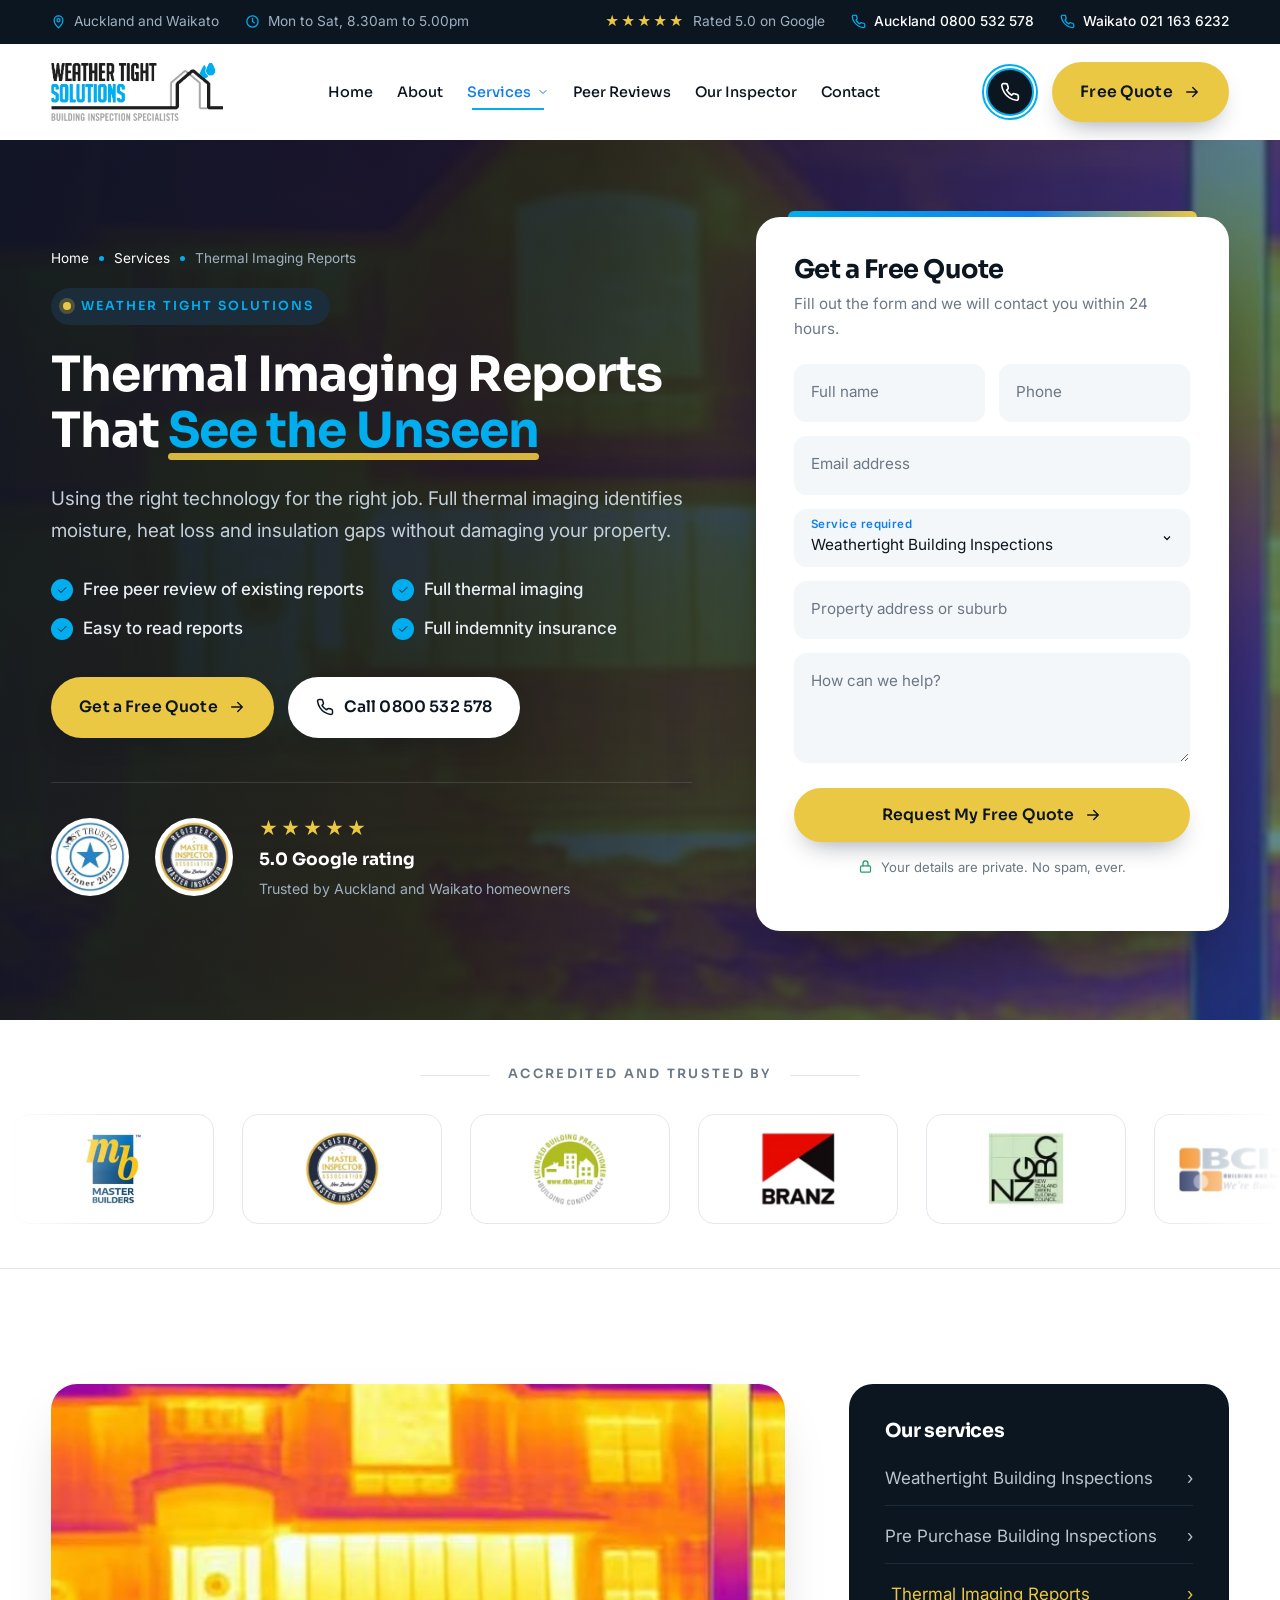
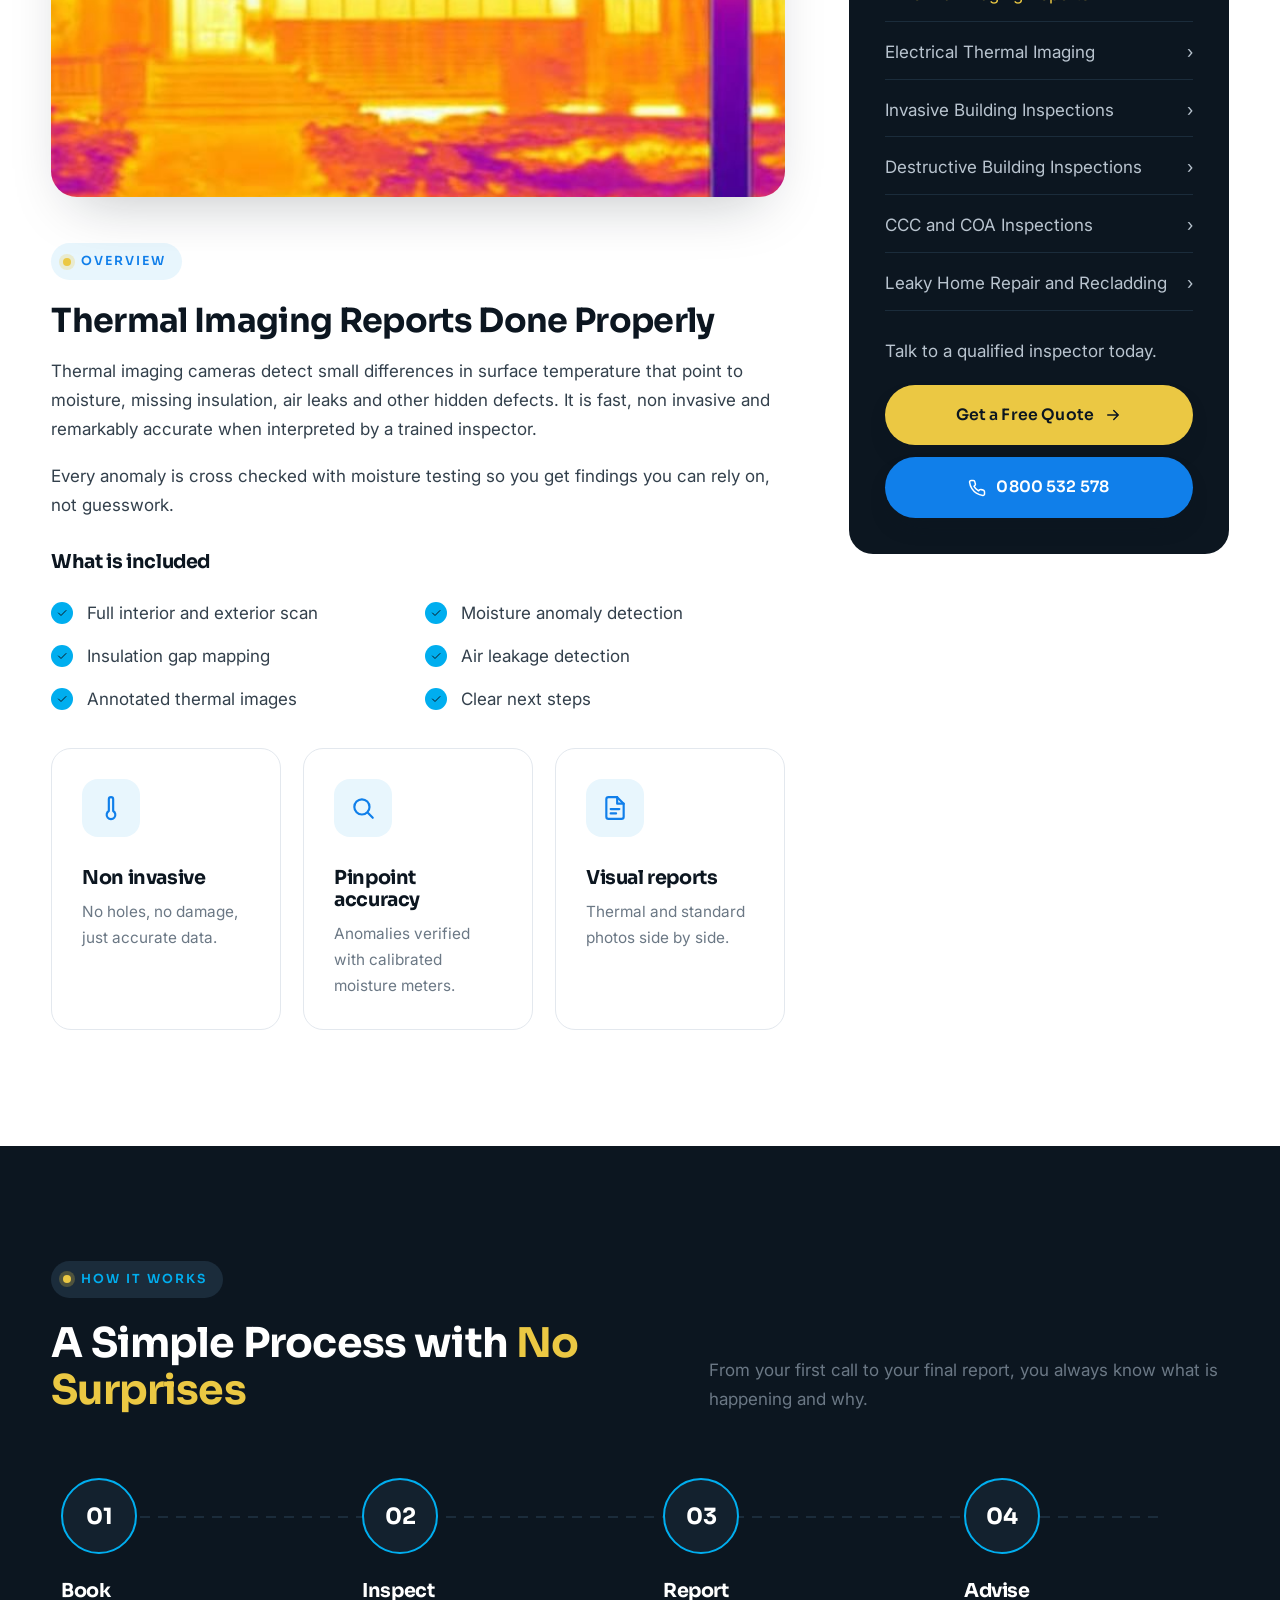
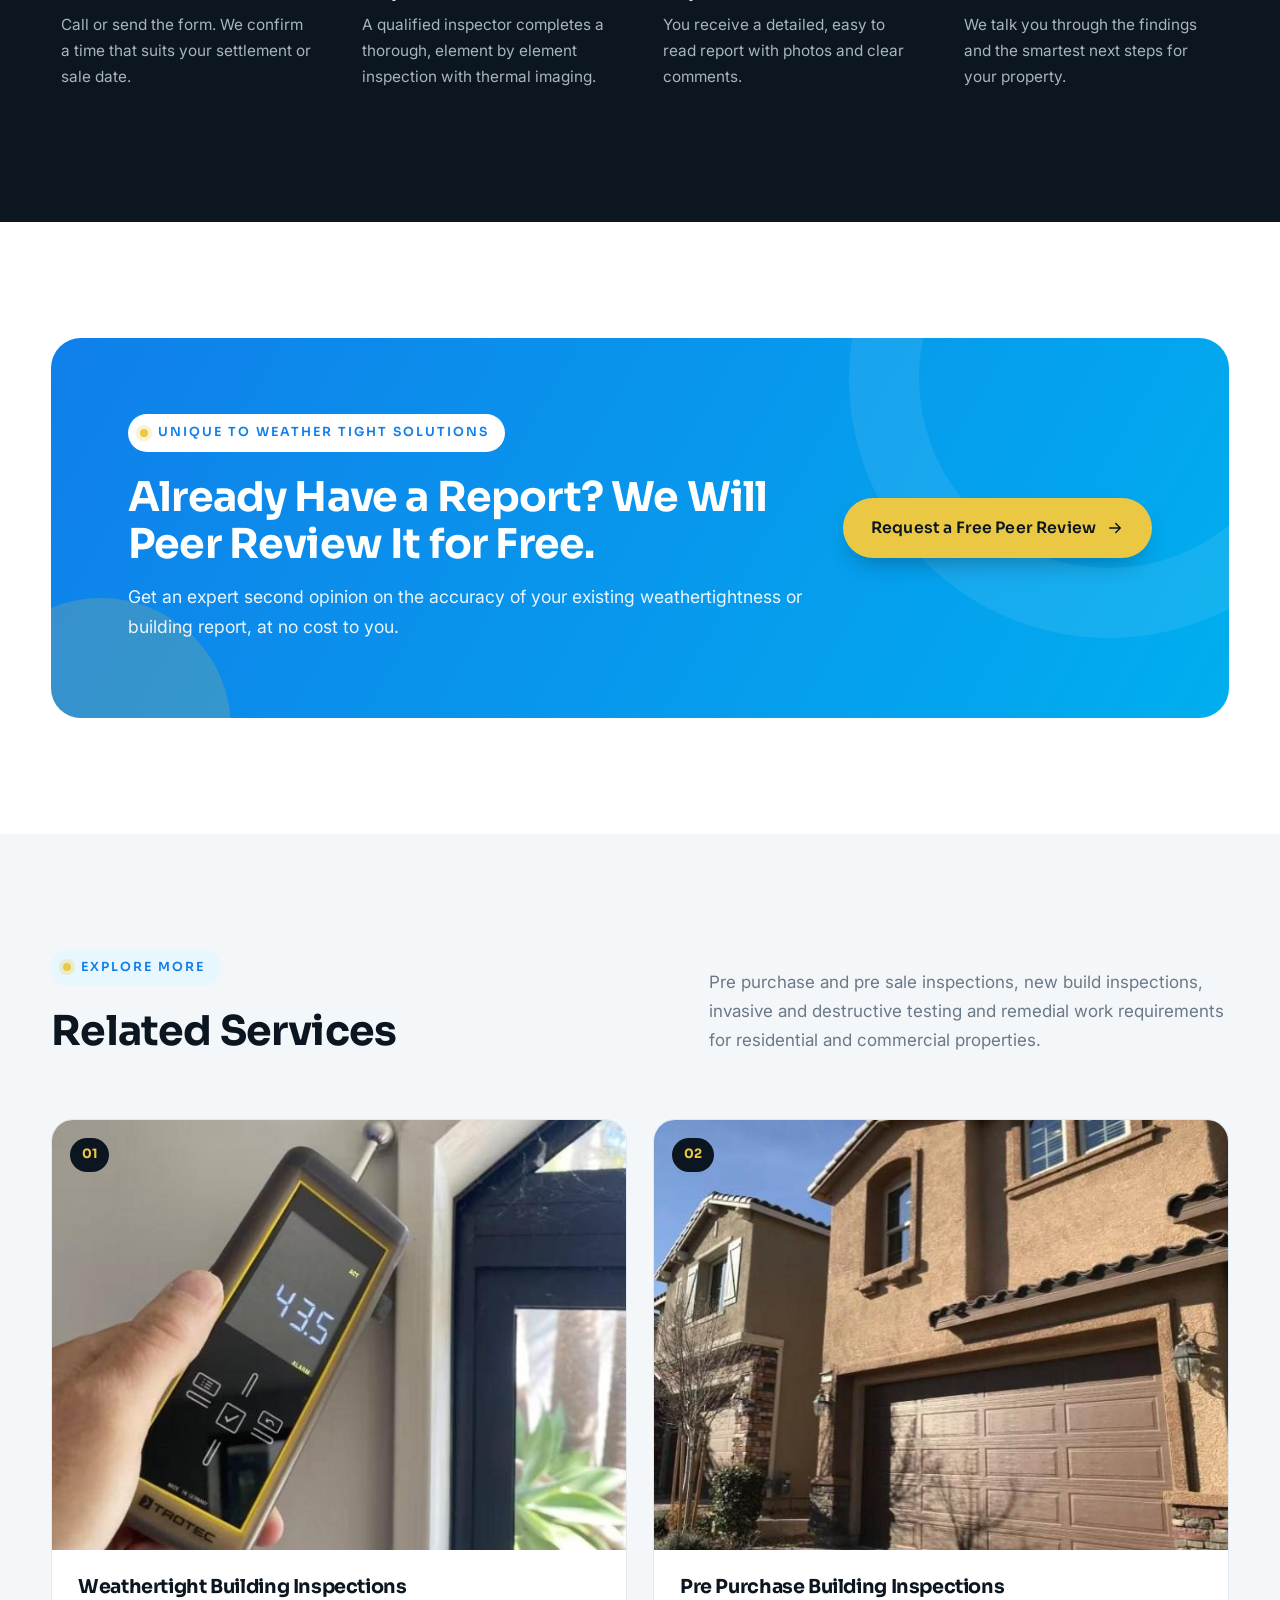
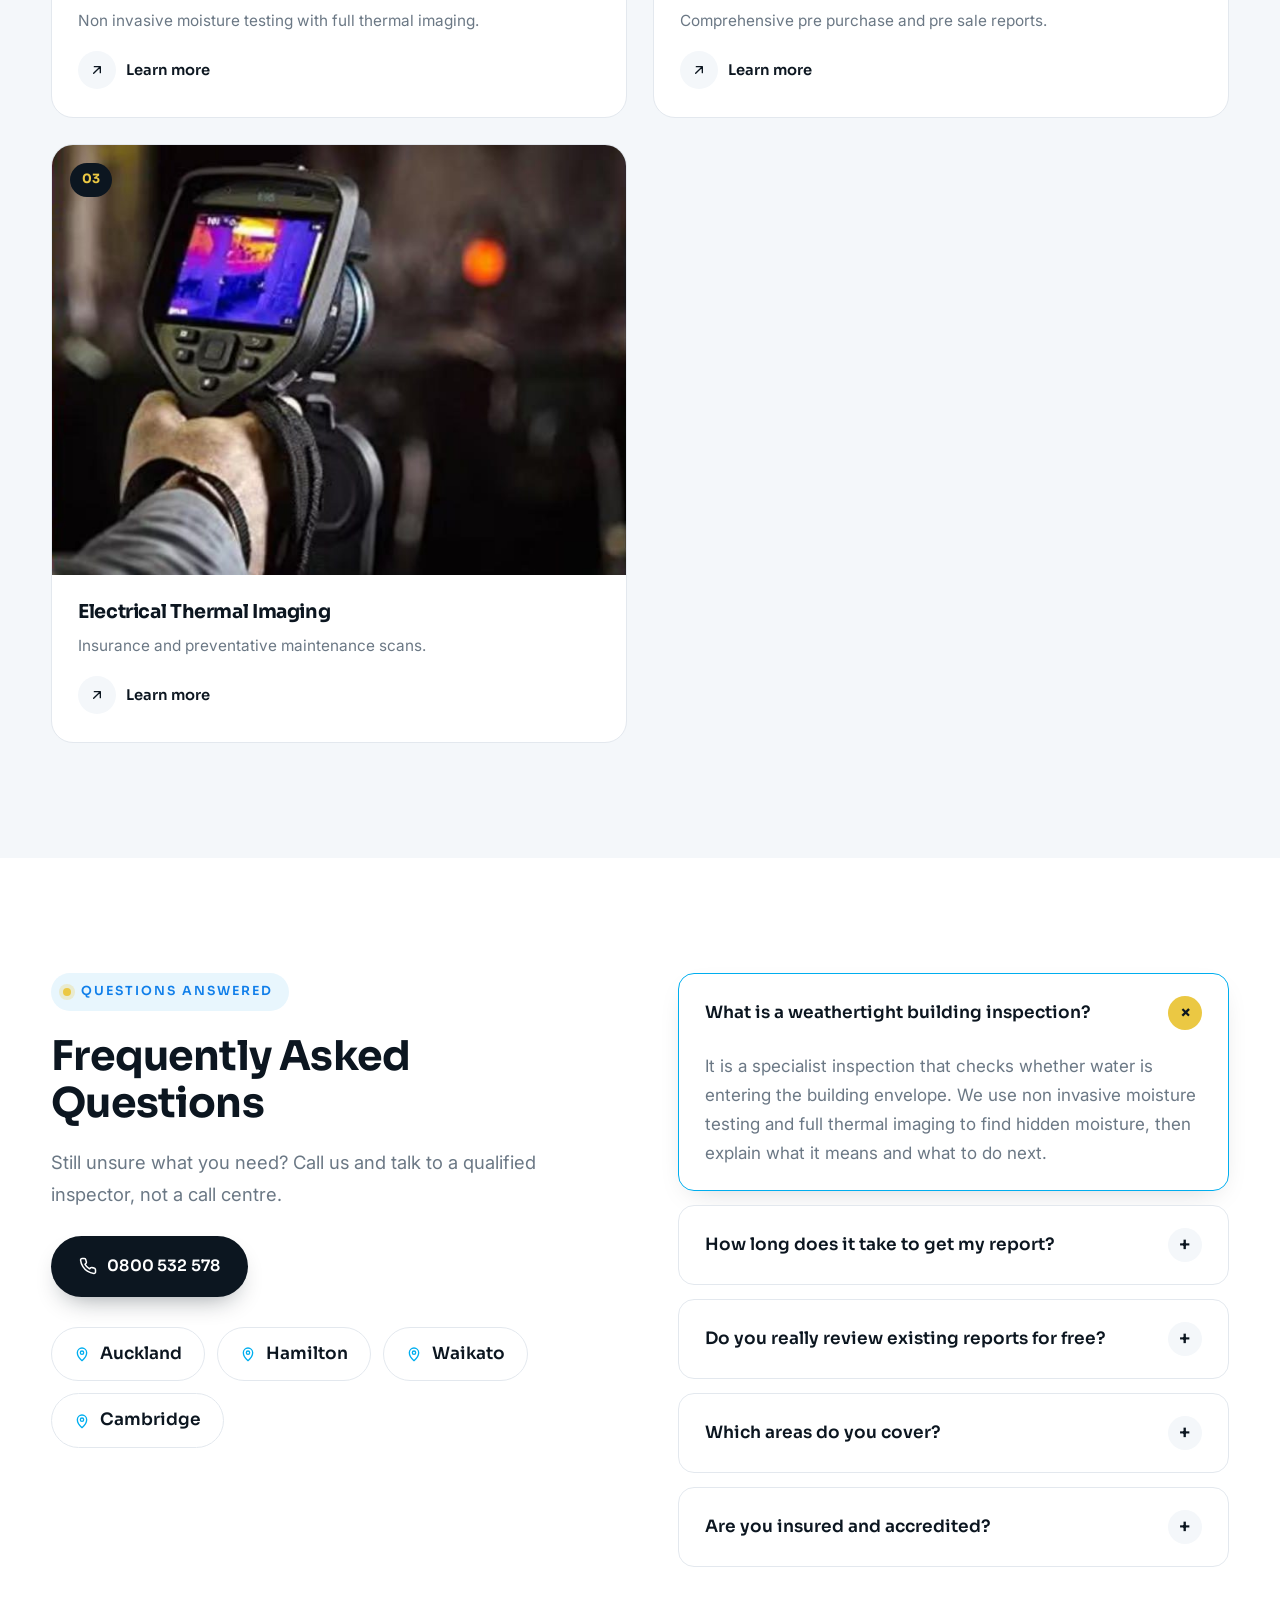
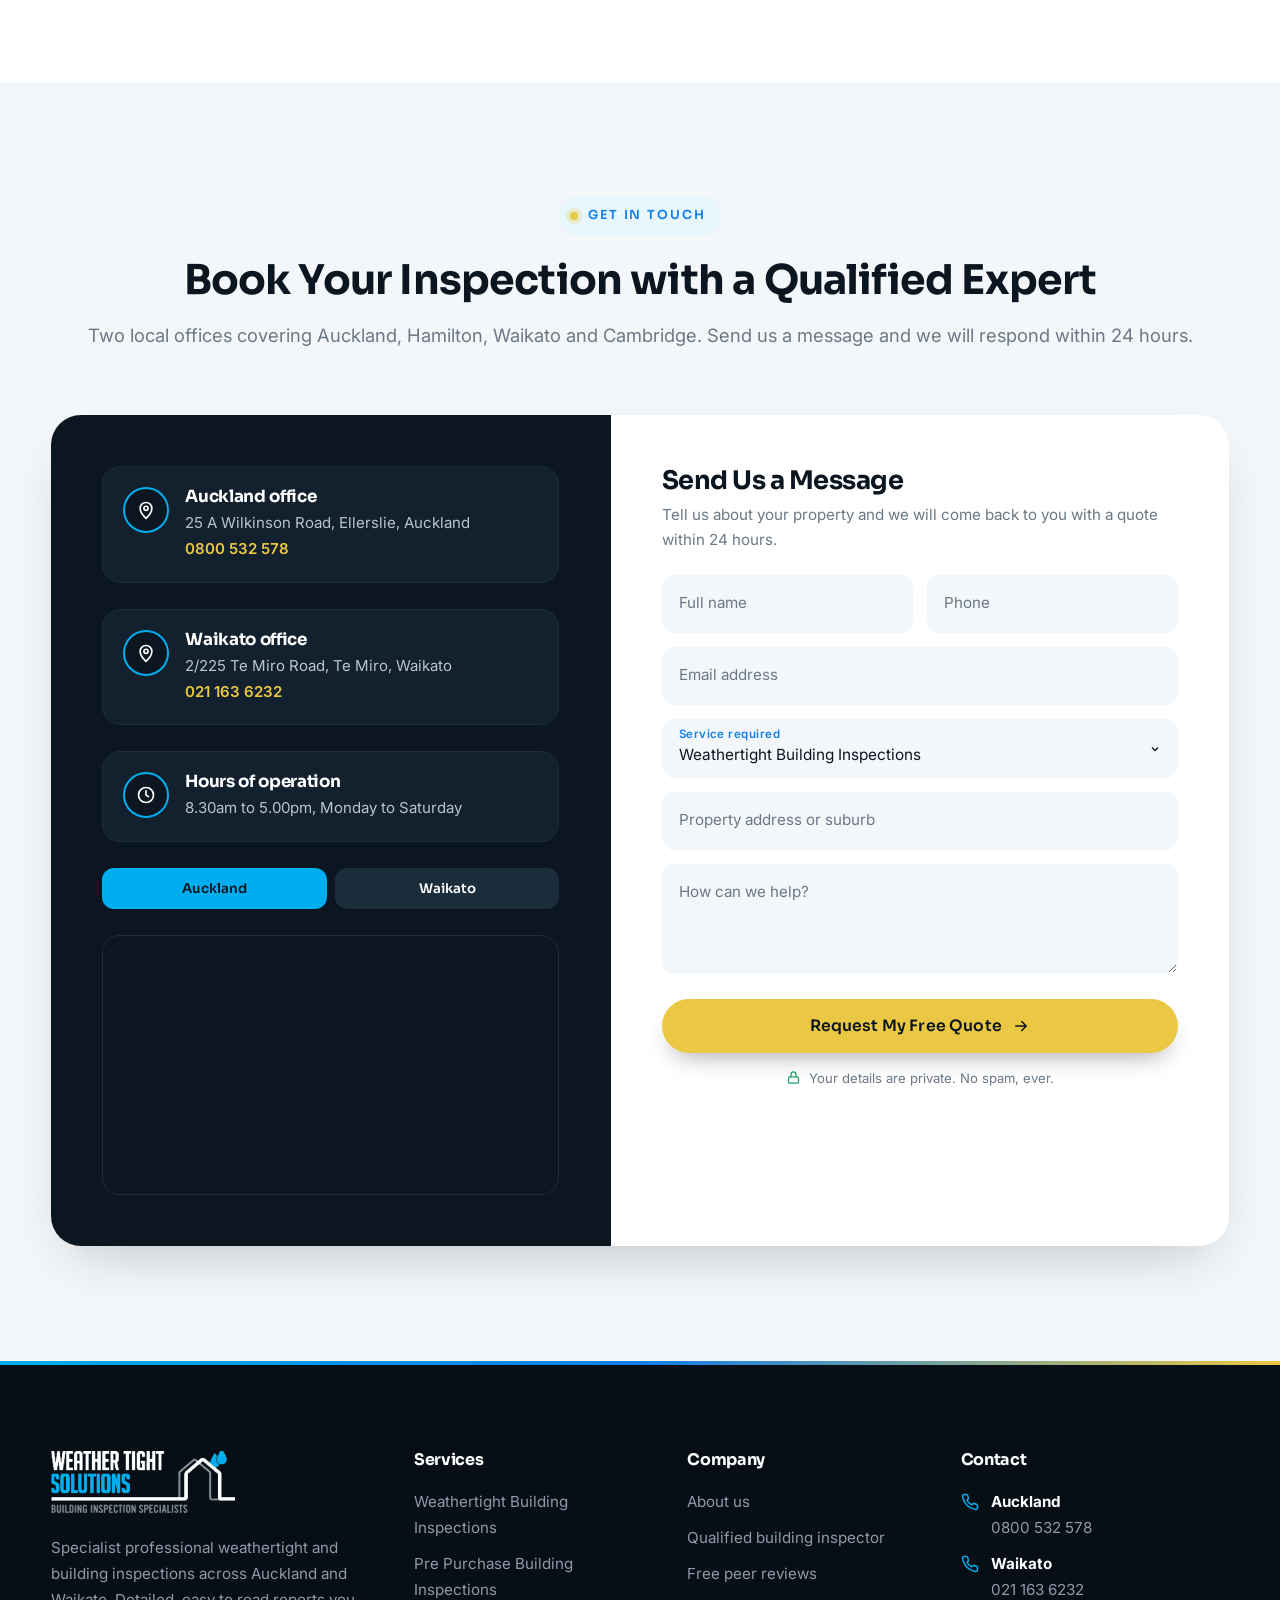
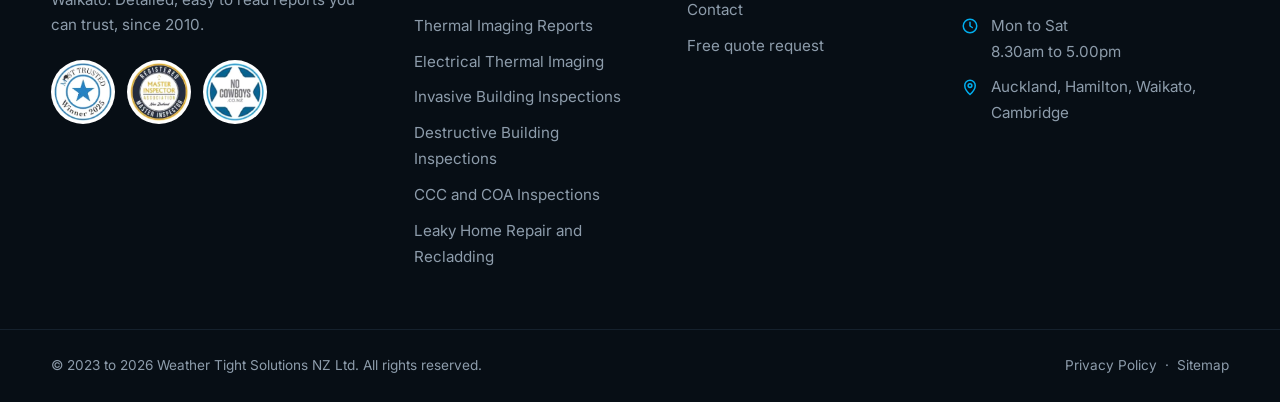
<file: thermal-imaging-inspections.html>
<!DOCTYPE html>
<html lang="en-NZ">
<head>
<meta charset="utf-8">
<meta name="viewport" content="width=device-width, initial-scale=1">
<title>Thermal Imaging Reports Auckland and Waikato | Weather Tight Solutions</title>
<meta name="description" content="Using the right technology for the right job. Full thermal imaging identifies moisture, heat loss and insulation gaps without damaging your property.">
<meta name="theme-color" content="#0c1620">
<link rel="icon" href="assets/img/favicon.png">
<link rel="preconnect" href="https://fonts.googleapis.com">
<link rel="preconnect" href="https://fonts.gstatic.com" crossorigin>
<link href="https://fonts.googleapis.com/css2?family=Inter:wght@400;500;600&family=Sora:wght@400;500;600;700;800&display=swap" rel="stylesheet">
<link rel="stylesheet" href="assets/css/style.css">
</head>
<body>
<a class="skip" href="#main">Skip to content</a>
<div class="progress" aria-hidden="true"></div>

<div class="topbar">
  <div class="container">
    <div class="topbar__left">
      <span class="topbar__item"><svg viewBox="0 0 24 24" fill="none" stroke="currentColor" stroke-width="2" stroke-linecap="round" stroke-linejoin="round" aria-hidden="true"><path d="M12 22s7-6.2 7-12a7 7 0 0 0-14 0c0 5.8 7 12 7 12z"/><circle cx="12" cy="10" r="2.5"/></svg>Auckland and Waikato</span>
      <span class="topbar__item hide-md"><svg viewBox="0 0 24 24" fill="none" stroke="currentColor" stroke-width="2" stroke-linecap="round" stroke-linejoin="round" aria-hidden="true"><circle cx="12" cy="12" r="9"/><path d="M12 7v5l3 2"/></svg>Mon to Sat, 8.30am to 5.00pm</span>
    </div>
    <div class="topbar__right">
      <span class="topbar__item"><span class="stars">&#9733;&#9733;&#9733;&#9733;&#9733;</span>Rated 5.0 on Google</span>
      <a class="topbar__item" href="tel:0800532578"><svg viewBox="0 0 24 24" fill="none" stroke="currentColor" stroke-width="2" stroke-linecap="round" stroke-linejoin="round" aria-hidden="true"><path d="M22 16.9v3a2 2 0 0 1-2.2 2 19.8 19.8 0 0 1-8.6-3.1 19.5 19.5 0 0 1-6-6A19.8 19.8 0 0 1 2.1 4.2 2 2 0 0 1 4.1 2h3a2 2 0 0 1 2 1.7c.1.9.4 1.8.7 2.7a2 2 0 0 1-.5 2.1L8 9.8a16 16 0 0 0 6 6l1.3-1.3a2 2 0 0 1 2.1-.4c.9.3 1.8.6 2.7.7a2 2 0 0 1 1.7 2z"/></svg>Auckland 0800 532 578</a>
      <a class="topbar__item" href="tel:0211636232"><svg viewBox="0 0 24 24" fill="none" stroke="currentColor" stroke-width="2" stroke-linecap="round" stroke-linejoin="round" aria-hidden="true"><path d="M22 16.9v3a2 2 0 0 1-2.2 2 19.8 19.8 0 0 1-8.6-3.1 19.5 19.5 0 0 1-6-6A19.8 19.8 0 0 1 2.1 4.2 2 2 0 0 1 4.1 2h3a2 2 0 0 1 2 1.7c.1.9.4 1.8.7 2.7a2 2 0 0 1-.5 2.1L8 9.8a16 16 0 0 0 6 6l1.3-1.3a2 2 0 0 1 2.1-.4c.9.3 1.8.6 2.7.7a2 2 0 0 1 1.7 2z"/></svg>Waikato 021 163 6232</a>
    </div>
  </div>
</div>
<header class="header">
  <div class="container">
    <a class="logo" href="index.html" aria-label="Weather Tight Solutions home"><img src="assets/img/logo.png" alt="Weather Tight Solutions, building inspection specialists" width="630" height="213"></a>
    <ul class="nav">
      <li><a class="nav__link" href="index.html">Home</a></li>
      <li><a class="nav__link" href="about.html">About</a></li>
      <li class="has-drop"><a class="nav__link is-active" href="weathertight-building-inspections.html">Services <svg viewBox="0 0 24 24" fill="none" stroke="currentColor" stroke-width="2" stroke-linecap="round" stroke-linejoin="round" aria-hidden="true"><path d="m6 9 6 6 6-6"/></svg></a>
        <div class="drop"><a href="weathertight-building-inspections.html"><img src="assets/img/svc-weathertight.jpg" alt="" loading="lazy"><div><strong>Weathertight Building Inspections</strong><span>Non invasive moisture testing with full thermal imaging.</span></div></a><a href="pre-purchase-building-inspections.html"><img src="assets/img/svc-building.jpg" alt="" loading="lazy"><div><strong>Pre Purchase Building Inspections</strong><span>Comprehensive pre purchase and pre sale reports.</span></div></a><a href="thermal-imaging-inspections.html"><img src="assets/img/svc-thermal.jpg" alt="" loading="lazy"><div><strong>Thermal Imaging Reports</strong><span>Full building thermal scans that reveal what is hidden.</span></div></a><a href="electrical-thermal-imaging.html"><img src="assets/img/svc-electrical.jpg" alt="" loading="lazy"><div><strong>Electrical Thermal Imaging</strong><span>Insurance and preventative maintenance scans.</span></div></a><a href="invasive-moisture-testing.html"><img src="assets/img/svc-invasive.jpg" alt="" loading="lazy"><div><strong>Invasive Building Inspections</strong><span>Invasive moisture testing for elevated readings.</span></div></a><a href="destructive-building-inspections.html"><img src="assets/img/svc-destructive.jpg" alt="" loading="lazy"><div><strong>Destructive Building Inspections</strong><span>Specialist investigations and remedial scopes.</span></div></a><a href="ccc-coa-inspections.html"><img src="assets/img/svc-consents.jpg" alt="" loading="lazy"><div><strong>CCC and COA Inspections</strong><span>Code compliance and certificate of acceptance support.</span></div></a><a href="leaky-home-repair-recladding.html"><img src="assets/img/svc-leaky.jpg" alt="" loading="lazy"><div><strong>Leaky Home Repair and Recladding</strong><span>Qualified team for repairs and recladding.</span></div></a></div></li>
      <li><a class="nav__link" href="peer-reviews.html">Peer Reviews</a></li>
      <li><a class="nav__link" href="qualified-building-inspector-auckland.html">Our Inspector</a></li>
      <li><a class="nav__link" href="contact.html">Contact</a></li>
    </ul>
    <div class="header__cta">
      <a class="header__phone" href="tel:0800532578"><span class="icon-circle pulse"><svg viewBox="0 0 24 24" fill="none" stroke="currentColor" stroke-width="2" stroke-linecap="round" stroke-linejoin="round" aria-hidden="true"><path d="M22 16.9v3a2 2 0 0 1-2.2 2 19.8 19.8 0 0 1-8.6-3.1 19.5 19.5 0 0 1-6-6A19.8 19.8 0 0 1 2.1 4.2 2 2 0 0 1 4.1 2h3a2 2 0 0 1 2 1.7c.1.9.4 1.8.7 2.7a2 2 0 0 1-.5 2.1L8 9.8a16 16 0 0 0 6 6l1.3-1.3a2 2 0 0 1 2.1-.4c.9.3 1.8.6 2.7.7a2 2 0 0 1 1.7 2z"/></svg></span><div><small>Call us free</small><strong>0800 532 578</strong></div></a>
      <a class="btn btn--yellow" href="contact.html#quote">Free Quote <svg class="arrow" viewBox="0 0 24 24" fill="none" stroke="currentColor" stroke-width="2" stroke-linecap="round" stroke-linejoin="round" aria-hidden="true"><path d="M5 12h14M13 6l6 6-6 6"/></svg></a>
    </div>
    <div class="mobile-actions">
      <a class="icon-circle" href="tel:0800532578" aria-label="Call 0800 532 578"><svg viewBox="0 0 24 24" fill="none" stroke="currentColor" stroke-width="2" stroke-linecap="round" stroke-linejoin="round" aria-hidden="true"><path d="M22 16.9v3a2 2 0 0 1-2.2 2 19.8 19.8 0 0 1-8.6-3.1 19.5 19.5 0 0 1-6-6A19.8 19.8 0 0 1 2.1 4.2 2 2 0 0 1 4.1 2h3a2 2 0 0 1 2 1.7c.1.9.4 1.8.7 2.7a2 2 0 0 1-.5 2.1L8 9.8a16 16 0 0 0 6 6l1.3-1.3a2 2 0 0 1 2.1-.4c.9.3 1.8.6 2.7.7a2 2 0 0 1 1.7 2z"/></svg></a>
      <button class="burger" data-open-menu aria-label="Open menu"><span></span></button>
    </div>
  </div>
</header>
<div class="drawer" aria-hidden="true">
  <div class="drawer__bg" data-close-menu></div>
  <div class="drawer__panel">
    <div class="drawer__head"><img src="assets/img/logo-white.png" alt="Weather Tight Solutions"><button class="drawer__close" data-close-menu aria-label="Close menu">&times;</button></div>
    <nav>
      <a href="index.html">Home</a><a href="about.html">About</a>
      <a href="weathertight-building-inspections.html">Services</a><a class="sub" href="weathertight-building-inspections.html">Weathertight Building Inspections</a><a class="sub" href="pre-purchase-building-inspections.html">Pre Purchase Building Inspections</a><a class="sub" href="thermal-imaging-inspections.html">Thermal Imaging Reports</a><a class="sub" href="electrical-thermal-imaging.html">Electrical Thermal Imaging</a><a class="sub" href="invasive-moisture-testing.html">Invasive Building Inspections</a><a class="sub" href="destructive-building-inspections.html">Destructive Building Inspections</a><a class="sub" href="ccc-coa-inspections.html">CCC and COA Inspections</a><a class="sub" href="leaky-home-repair-recladding.html">Leaky Home Repair and Recladding</a>
      <a href="peer-reviews.html">Peer Reviews</a>
      <a href="qualified-building-inspector-auckland.html">Our Inspector</a>
      <a href="contact.html">Contact</a>
    </nav>
    <a class="btn btn--yellow btn--block" href="contact.html#quote">Get a Free Quote <svg class="arrow" viewBox="0 0 24 24" fill="none" stroke="currentColor" stroke-width="2" stroke-linecap="round" stroke-linejoin="round" aria-hidden="true"><path d="M5 12h14M13 6l6 6-6 6"/></svg></a>
    <a class="btn btn--blue btn--block" href="tel:0800532578"><svg viewBox="0 0 24 24" fill="none" stroke="currentColor" stroke-width="2" stroke-linecap="round" stroke-linejoin="round" aria-hidden="true"><path d="M22 16.9v3a2 2 0 0 1-2.2 2 19.8 19.8 0 0 1-8.6-3.1 19.5 19.5 0 0 1-6-6A19.8 19.8 0 0 1 2.1 4.2 2 2 0 0 1 4.1 2h3a2 2 0 0 1 2 1.7c.1.9.4 1.8.7 2.7a2 2 0 0 1-.5 2.1L8 9.8a16 16 0 0 0 6 6l1.3-1.3a2 2 0 0 1 2.1-.4c.9.3 1.8.6 2.7.7a2 2 0 0 1 1.7 2z"/></svg> 0800 532 578</a>
  </div>
</div>
<main id="main">

<section class="hero hero--inner">
  <div class="hero__bg"><img src="assets/img/svc-thermal.jpg" alt="" fetchpriority="high"></div>
  <div class="container hero__grid">
    <div class="hero__content">
      <nav class="crumbs" aria-label="Breadcrumb"><a href="index.html">Home</a><span class="sep"></span><a href="weathertight-building-inspections.html">Services</a><span class="sep"></span><span>Thermal Imaging Reports</span></nav>
      <span class="eyebrow">Weather Tight Solutions</span>
      <h1>Thermal Imaging Reports That <em>See the Unseen</em></h1>
      <p class="hero__text">Using the right technology for the right job. Full thermal imaging identifies moisture, heat loss and insulation gaps without damaging your property.</p>
      <ul class="hero__checks"><li><span class="check"><svg viewBox="0 0 24 24" fill="none" stroke="currentColor" stroke-width="2" stroke-linecap="round" stroke-linejoin="round" aria-hidden="true"><path d="m5 12 5 5L20 7"/></svg></span>Free peer review of existing reports</li><li><span class="check"><svg viewBox="0 0 24 24" fill="none" stroke="currentColor" stroke-width="2" stroke-linecap="round" stroke-linejoin="round" aria-hidden="true"><path d="m5 12 5 5L20 7"/></svg></span>Full thermal imaging</li><li><span class="check"><svg viewBox="0 0 24 24" fill="none" stroke="currentColor" stroke-width="2" stroke-linecap="round" stroke-linejoin="round" aria-hidden="true"><path d="m5 12 5 5L20 7"/></svg></span>Easy to read reports</li><li><span class="check"><svg viewBox="0 0 24 24" fill="none" stroke="currentColor" stroke-width="2" stroke-linecap="round" stroke-linejoin="round" aria-hidden="true"><path d="m5 12 5 5L20 7"/></svg></span>Full indemnity insurance</li></ul>
      <div class="btn-row">
        <a class="btn btn--yellow" href="#quote">Get a Free Quote <svg class="arrow" viewBox="0 0 24 24" fill="none" stroke="currentColor" stroke-width="2" stroke-linecap="round" stroke-linejoin="round" aria-hidden="true"><path d="M5 12h14M13 6l6 6-6 6"/></svg></a>
        <a class="btn btn--white" href="tel:0800532578"><svg viewBox="0 0 24 24" fill="none" stroke="currentColor" stroke-width="2" stroke-linecap="round" stroke-linejoin="round" aria-hidden="true"><path d="M22 16.9v3a2 2 0 0 1-2.2 2 19.8 19.8 0 0 1-8.6-3.1 19.5 19.5 0 0 1-6-6A19.8 19.8 0 0 1 2.1 4.2 2 2 0 0 1 4.1 2h3a2 2 0 0 1 2 1.7c.1.9.4 1.8.7 2.7a2 2 0 0 1-.5 2.1L8 9.8a16 16 0 0 0 6 6l1.3-1.3a2 2 0 0 1 2.1-.4c.9.3 1.8.6 2.7.7a2 2 0 0 1 1.7 2z"/></svg> Call 0800 532 578</a>
      </div>
      <div class="hero__trust">
        <img src="assets/img/logos/most-trusted-2025.png" alt="Most Trusted Winner 2025">
        <img src="assets/img/logos/master-inspector.png" alt="Registered Master Inspector">
        <div class="rating"><span class="stars">&#9733;&#9733;&#9733;&#9733;&#9733;</span><strong>5.0 Google rating</strong><small>Trusted by Auckland and Waikato homeowners</small></div>
      </div>
    </div>
    
<div class="form-card" id="quote">
  <h2>Get a Free Quote</h2>
  <p>Fill out the form and we will contact you within 24 hours.</p>
  <form data-quote novalidate>
    <div class="form-grid">
      <div class="field"><input id="quote-name" name="name" placeholder=" " required><label for="quote-name">Full name</label></div>
      <div class="field"><input id="quote-phone" name="phone" type="tel" placeholder=" " required><label for="quote-phone">Phone</label></div>
      <div class="field full"><input id="quote-email" name="email" type="email" placeholder=" " required><label for="quote-email">Email address</label></div>
      <div class="field full"><select id="quote-service" name="service"><option>Weathertight Building Inspections</option><option>Pre Purchase Building Inspections</option><option>Thermal Imaging Reports</option><option>Electrical Thermal Imaging</option><option>Invasive Building Inspections</option><option>Destructive Building Inspections</option><option>CCC and COA Inspections</option><option>Leaky Home Repair and Recladding</option><option>Free peer review</option><option>Something else</option></select><label for="quote-service">Service required</label></div>
      <div class="field full"><input id="quote-address" name="address" placeholder=" "><label for="quote-address">Property address or suburb</label></div>
      <div class="field full"><textarea id="quote-msg" name="message" placeholder=" "></textarea><label for="quote-msg">How can we help?</label></div>
    </div>
    <button class="btn btn--yellow btn--block" type="submit" style="margin-top:16px">Request My Free Quote <svg class="arrow" viewBox="0 0 24 24" fill="none" stroke="currentColor" stroke-width="2" stroke-linecap="round" stroke-linejoin="round" aria-hidden="true"><path d="M5 12h14M13 6l6 6-6 6"/></svg></button>
    <p class="form-note"><svg viewBox="0 0 24 24" fill="none" stroke="currentColor" stroke-width="2" stroke-linecap="round" stroke-linejoin="round" aria-hidden="true"><rect x="4" y="11" width="16" height="10" rx="2"/><path d="M8 11V7a4 4 0 0 1 8 0v4"/></svg>Your details are private. No spam, ever.</p>
    <div class="form-success"><span class="check"><svg viewBox="0 0 24 24" fill="none" stroke="currentColor" stroke-width="2" stroke-linecap="round" stroke-linejoin="round" aria-hidden="true"><path d="m5 12 5 5L20 7"/></svg></span><h3>Thank you, we have your request</h3><p>Our team will be in touch within 24 hours. Need us sooner? Call <a href="tel:0800532578"><strong>0800 532 578</strong></a>.</p></div>
  </form>
</div>
  </div>
</section>
<section class="logos" aria-label="Accreditations and partners">
  <div class="logos__head">Accredited and trusted by</div>
  <div class="logos__mask"><div class="marquee"><div class="marquee__item"><img src="assets/img/logos/master-builders.png" alt="Registered Master Builders" loading="lazy"></div><div class="marquee__item"><img src="assets/img/logos/master-inspector.png" alt="Registered Master Inspector Association NZ" loading="lazy"></div><div class="marquee__item"><img src="assets/img/logos/lbp.png" alt="Licensed Building Practitioner" loading="lazy"></div><div class="marquee__item"><img src="assets/img/logos/branz.png" alt="BRANZ" loading="lazy"></div><div class="marquee__item"><img src="assets/img/logos/nzgbc.png" alt="New Zealand Green Building Council" loading="lazy"></div><div class="marquee__item"><img src="assets/img/logos/bcito.png" alt="BCITO" loading="lazy"></div><div class="marquee__item"><img src="assets/img/logos/hazardco.png" alt="HazardCo" loading="lazy"></div><div class="marquee__item"><img src="assets/img/logos/no-cowboys.png" alt="No Cowboys" loading="lazy"></div><div class="marquee__item"><img src="assets/img/logos/most-trusted-2025.png" alt="Most Trusted Winner 2025" loading="lazy"></div><div class="marquee__item"><img src="assets/img/logos/master-builders.png" aria-hidden="true" alt="Registered Master Builders" loading="lazy"></div><div class="marquee__item"><img src="assets/img/logos/master-inspector.png" aria-hidden="true" alt="Registered Master Inspector Association NZ" loading="lazy"></div><div class="marquee__item"><img src="assets/img/logos/lbp.png" aria-hidden="true" alt="Licensed Building Practitioner" loading="lazy"></div><div class="marquee__item"><img src="assets/img/logos/branz.png" aria-hidden="true" alt="BRANZ" loading="lazy"></div><div class="marquee__item"><img src="assets/img/logos/nzgbc.png" aria-hidden="true" alt="New Zealand Green Building Council" loading="lazy"></div><div class="marquee__item"><img src="assets/img/logos/bcito.png" aria-hidden="true" alt="BCITO" loading="lazy"></div><div class="marquee__item"><img src="assets/img/logos/hazardco.png" aria-hidden="true" alt="HazardCo" loading="lazy"></div><div class="marquee__item"><img src="assets/img/logos/no-cowboys.png" aria-hidden="true" alt="No Cowboys" loading="lazy"></div><div class="marquee__item"><img src="assets/img/logos/most-trusted-2025.png" aria-hidden="true" alt="Most Trusted Winner 2025" loading="lazy"></div></div></div>
</section>
<section class="section">
  <div class="container content-layout">
    <div class="prose">
      <div class="split" style="grid-template-columns:1fr;gap:40px">
        <div class="media-frame reveal"><img src="assets/img/svc-thermal.jpg" alt="Thermal Imaging Reports" style="aspect-ratio:16/9" loading="lazy"></div>
      </div>
      <div class="reveal" style="margin-top:46px">
        <span class="eyebrow">Overview</span>
        <h2>Thermal Imaging Reports Done Properly</h2>
        <p>Thermal imaging cameras detect small differences in surface temperature that point to moisture, missing insulation, air leaks and other hidden defects. It is fast, non invasive and remarkably accurate when interpreted by a trained inspector.</p><p>Every anomaly is cross checked with moisture testing so you get findings you can rely on, not guesswork.</p>
        <h3>What is included</h3>
        <ul class="ticks ticks--2"><li><span class="check"><svg viewBox="0 0 24 24" fill="none" stroke="currentColor" stroke-width="2" stroke-linecap="round" stroke-linejoin="round" aria-hidden="true"><path d="m5 12 5 5L20 7"/></svg></span>Full interior and exterior scan</li><li><span class="check"><svg viewBox="0 0 24 24" fill="none" stroke="currentColor" stroke-width="2" stroke-linecap="round" stroke-linejoin="round" aria-hidden="true"><path d="m5 12 5 5L20 7"/></svg></span>Moisture anomaly detection</li><li><span class="check"><svg viewBox="0 0 24 24" fill="none" stroke="currentColor" stroke-width="2" stroke-linecap="round" stroke-linejoin="round" aria-hidden="true"><path d="m5 12 5 5L20 7"/></svg></span>Insulation gap mapping</li><li><span class="check"><svg viewBox="0 0 24 24" fill="none" stroke="currentColor" stroke-width="2" stroke-linecap="round" stroke-linejoin="round" aria-hidden="true"><path d="m5 12 5 5L20 7"/></svg></span>Air leakage detection</li><li><span class="check"><svg viewBox="0 0 24 24" fill="none" stroke="currentColor" stroke-width="2" stroke-linecap="round" stroke-linejoin="round" aria-hidden="true"><path d="m5 12 5 5L20 7"/></svg></span>Annotated thermal images</li><li><span class="check"><svg viewBox="0 0 24 24" fill="none" stroke="currentColor" stroke-width="2" stroke-linecap="round" stroke-linejoin="round" aria-hidden="true"><path d="m5 12 5 5L20 7"/></svg></span>Clear next steps</li></ul>
      </div>
      <div class="feature-grid stagger" style="margin-top:20px"><div class="feature"><div class="why__icon"><svg viewBox="0 0 24 24" fill="none" stroke="currentColor" stroke-width="2" stroke-linecap="round" stroke-linejoin="round" aria-hidden="true"><path d="M14 14.8V4a2 2 0 0 0-4 0v10.8a4 4 0 1 0 4 0z"/></svg></div><h3>Non invasive</h3><p>No holes, no damage, just accurate data.</p></div><div class="feature"><div class="why__icon"><svg viewBox="0 0 24 24" fill="none" stroke="currentColor" stroke-width="2" stroke-linecap="round" stroke-linejoin="round" aria-hidden="true"><circle cx="11" cy="11" r="7"/><path d="m21 21-4.3-4.3"/></svg></div><h3>Pinpoint accuracy</h3><p>Anomalies verified with calibrated moisture meters.</p></div><div class="feature"><div class="why__icon"><svg viewBox="0 0 24 24" fill="none" stroke="currentColor" stroke-width="2" stroke-linecap="round" stroke-linejoin="round" aria-hidden="true"><path d="M14 2H6a2 2 0 0 0-2 2v16a2 2 0 0 0 2 2h12a2 2 0 0 0 2-2V8z"/><path d="M14 2v6h6M8 13h8M8 17h5"/></svg></div><h3>Visual reports</h3><p>Thermal and standard photos side by side.</p></div></div>
    </div>
    <aside class="aside-card reveal-r">
      <h3>Our services</h3>
      <ul><li><a href="weathertight-building-inspections.html">Weathertight Building Inspections<span>&#8250;</span></a></li><li><a href="pre-purchase-building-inspections.html">Pre Purchase Building Inspections<span>&#8250;</span></a></li><li><a href="thermal-imaging-inspections.html" class="is-active">Thermal Imaging Reports<span>&#8250;</span></a></li><li><a href="electrical-thermal-imaging.html">Electrical Thermal Imaging<span>&#8250;</span></a></li><li><a href="invasive-moisture-testing.html">Invasive Building Inspections<span>&#8250;</span></a></li><li><a href="destructive-building-inspections.html">Destructive Building Inspections<span>&#8250;</span></a></li><li><a href="ccc-coa-inspections.html">CCC and COA Inspections<span>&#8250;</span></a></li><li><a href="leaky-home-repair-recladding.html">Leaky Home Repair and Recladding<span>&#8250;</span></a></li></ul>
      <p>Talk to a qualified inspector today.</p>
      <a class="btn btn--yellow btn--block" href="#quote">Get a Free Quote <svg class="arrow" viewBox="0 0 24 24" fill="none" stroke="currentColor" stroke-width="2" stroke-linecap="round" stroke-linejoin="round" aria-hidden="true"><path d="M5 12h14M13 6l6 6-6 6"/></svg></a>
      <a class="btn btn--blue btn--block" style="margin-top:12px" href="tel:0800532578"><svg viewBox="0 0 24 24" fill="none" stroke="currentColor" stroke-width="2" stroke-linecap="round" stroke-linejoin="round" aria-hidden="true"><path d="M22 16.9v3a2 2 0 0 1-2.2 2 19.8 19.8 0 0 1-8.6-3.1 19.5 19.5 0 0 1-6-6A19.8 19.8 0 0 1 2.1 4.2 2 2 0 0 1 4.1 2h3a2 2 0 0 1 2 1.7c.1.9.4 1.8.7 2.7a2 2 0 0 1-.5 2.1L8 9.8a16 16 0 0 0 6 6l1.3-1.3a2 2 0 0 1 2.1-.4c.9.3 1.8.6 2.7.7a2 2 0 0 1 1.7 2z"/></svg> 0800 532 578</a>
    </aside>
  </div>
</section>
<section class="section section--dark">
  <div class="container">
    <div class="head reveal">
      <div><span class="eyebrow">How it works</span><h2>A Simple Process with <span class="text-yellow">No Surprises</span></h2></div>
      <p>From your first call to your final report, you always know what is happening and why.</p>
    </div>
    <div class="process stagger"><div class="step"><div class="step__n">01</div><h3>Book</h3><p>Call or send the form. We confirm a time that suits your settlement or sale date.</p></div><div class="step"><div class="step__n">02</div><h3>Inspect</h3><p>A qualified inspector completes a thorough, element by element inspection with thermal imaging.</p></div><div class="step"><div class="step__n">03</div><h3>Report</h3><p>You receive a detailed, easy to read report with photos and clear comments.</p></div><div class="step"><div class="step__n">04</div><h3>Advise</h3><p>We talk you through the findings and the smartest next steps for your property.</p></div></div>
  </div>
</section><div style="height:clamp(72px,9vw,140px)"></div>
<section class="section" style="padding-top:0">
  <div class="container">
    <div class="band reveal">
      <div>
        <span class="eyebrow">Unique to Weather Tight Solutions</span>
        <h2>Already Have a Report? We Will Peer Review It for Free.</h2>
        <p>Get an expert second opinion on the accuracy of your existing weathertightness or building report, at no cost to you.</p>
      </div>
      <div class="btn-row"><a class="btn btn--yellow" href="peer-reviews.html">Request a Free Peer Review <svg class="arrow" viewBox="0 0 24 24" fill="none" stroke="currentColor" stroke-width="2" stroke-linecap="round" stroke-linejoin="round" aria-hidden="true"><path d="M5 12h14M13 6l6 6-6 6"/></svg></a></div>
    </div>
  </div>
</section>
<section class="section section--mist">
  <div class="container">
    <div class="head reveal">
      <div><span class="eyebrow">Explore more</span><h2>Related Services</h2></div>
      <p>Pre purchase and pre sale inspections, new build inspections, invasive and destructive testing and remedial work requirements for residential and commercial properties.</p>
    </div>
    <div class="cards cards--3 stagger">
<a class="card" href="weathertight-building-inspections.html">
  <div class="card__img"><img src="assets/img/svc-weathertight.jpg" alt="Weathertight Building Inspections" loading="lazy"><span class="card__num">01</span></div>
  <div class="card__body"><h3>Weathertight Building Inspections</h3><p>Non invasive moisture testing with full thermal imaging.</p><span class="card__more"><i><svg viewBox="0 0 24 24" fill="none" stroke="currentColor" stroke-width="2" stroke-linecap="round" stroke-linejoin="round" aria-hidden="true"><path d="M7 17 17 7M8 7h9v9"/></svg></i>Learn more</span></div>
</a>
<a class="card" href="pre-purchase-building-inspections.html">
  <div class="card__img"><img src="assets/img/svc-building.jpg" alt="Pre Purchase Building Inspections" loading="lazy"><span class="card__num">02</span></div>
  <div class="card__body"><h3>Pre Purchase Building Inspections</h3><p>Comprehensive pre purchase and pre sale reports.</p><span class="card__more"><i><svg viewBox="0 0 24 24" fill="none" stroke="currentColor" stroke-width="2" stroke-linecap="round" stroke-linejoin="round" aria-hidden="true"><path d="M7 17 17 7M8 7h9v9"/></svg></i>Learn more</span></div>
</a>
<a class="card" href="electrical-thermal-imaging.html">
  <div class="card__img"><img src="assets/img/svc-electrical.jpg" alt="Electrical Thermal Imaging" loading="lazy"><span class="card__num">03</span></div>
  <div class="card__body"><h3>Electrical Thermal Imaging</h3><p>Insurance and preventative maintenance scans.</p><span class="card__more"><i><svg viewBox="0 0 24 24" fill="none" stroke="currentColor" stroke-width="2" stroke-linecap="round" stroke-linejoin="round" aria-hidden="true"><path d="M7 17 17 7M8 7h9v9"/></svg></i>Learn more</span></div>
</a></div>
  </div>
</section>
<section class="section">
  <div class="container split" style="align-items:start">
    <div class="reveal-l">
      <span class="eyebrow">Questions answered</span>
      <h2>Frequently Asked Questions</h2>
      <p class="lead">Still unsure what you need? Call us and talk to a qualified inspector, not a call centre.</p>
      <div class="btn-row" style="margin-top:26px"><a class="btn btn--dark" href="tel:0800532578"><svg viewBox="0 0 24 24" fill="none" stroke="currentColor" stroke-width="2" stroke-linecap="round" stroke-linejoin="round" aria-hidden="true"><path d="M22 16.9v3a2 2 0 0 1-2.2 2 19.8 19.8 0 0 1-8.6-3.1 19.5 19.5 0 0 1-6-6A19.8 19.8 0 0 1 2.1 4.2 2 2 0 0 1 4.1 2h3a2 2 0 0 1 2 1.7c.1.9.4 1.8.7 2.7a2 2 0 0 1-.5 2.1L8 9.8a16 16 0 0 0 6 6l1.3-1.3a2 2 0 0 1 2.1-.4c.9.3 1.8.6 2.7.7a2 2 0 0 1 1.7 2z"/></svg> 0800 532 578</a></div>
      <div class="areas" style="justify-content:flex-start">
        <span><svg viewBox="0 0 24 24" fill="none" stroke="currentColor" stroke-width="2" stroke-linecap="round" stroke-linejoin="round" aria-hidden="true"><path d="M12 22s7-6.2 7-12a7 7 0 0 0-14 0c0 5.8 7 12 7 12z"/><circle cx="12" cy="10" r="2.5"/></svg>Auckland</span><span><svg viewBox="0 0 24 24" fill="none" stroke="currentColor" stroke-width="2" stroke-linecap="round" stroke-linejoin="round" aria-hidden="true"><path d="M12 22s7-6.2 7-12a7 7 0 0 0-14 0c0 5.8 7 12 7 12z"/><circle cx="12" cy="10" r="2.5"/></svg>Hamilton</span><span><svg viewBox="0 0 24 24" fill="none" stroke="currentColor" stroke-width="2" stroke-linecap="round" stroke-linejoin="round" aria-hidden="true"><path d="M12 22s7-6.2 7-12a7 7 0 0 0-14 0c0 5.8 7 12 7 12z"/><circle cx="12" cy="10" r="2.5"/></svg>Waikato</span><span><svg viewBox="0 0 24 24" fill="none" stroke="currentColor" stroke-width="2" stroke-linecap="round" stroke-linejoin="round" aria-hidden="true"><path d="M12 22s7-6.2 7-12a7 7 0 0 0-14 0c0 5.8 7 12 7 12z"/><circle cx="12" cy="10" r="2.5"/></svg>Cambridge</span>
      </div>
    </div>
    <div class="faq reveal-r"><details open><summary>What is a weathertight building inspection?<i>+</i></summary><div>It is a specialist inspection that checks whether water is entering the building envelope. We use non invasive moisture testing and full thermal imaging to find hidden moisture, then explain what it means and what to do next.</div></details><details><summary>How long does it take to get my report?<i>+</i></summary><div>Reports are detailed yet easy to read, with photos and comments throughout. We will confirm the turnaround when you book so it fits your settlement or sale timeline.</div></details><details><summary>Do you really review existing reports for free?<i>+</i></summary><div>Yes. Unique to our company, we peer review existing weathertightness or building reports free of charge and tell you whether further investigation is needed.</div></details><details><summary>Which areas do you cover?<i>+</i></summary><div>We have offices in Ellerslie, Auckland and Te Miro, Waikato, and regularly inspect across Auckland, Hamilton, Waikato and Cambridge.</div></details><details><summary>Are you insured and accredited?<i>+</i></summary><div>Yes. We carry full indemnity insurance with additional wet home cover, and our inspector is trained by the New Zealand Institute of Building Surveyors to their highest level.</div></details></div>
  </div>
</section>
<section class="section section--mist" id="contact">
  <div class="container">
    <div class="head center reveal">
      <span class="eyebrow">Get in touch</span>
      <h2>Book Your Inspection with a Qualified Expert</h2>
      <p class="lead">Two local offices covering Auckland, Hamilton, Waikato and Cambridge. Send us a message and we will respond within 24 hours.</p>
    </div>
    <div class="contact reveal">
      <div class="contact__info">
        <div class="office">
          <span class="icon-circle"><svg viewBox="0 0 24 24" fill="none" stroke="currentColor" stroke-width="2" stroke-linecap="round" stroke-linejoin="round" aria-hidden="true"><path d="M12 22s7-6.2 7-12a7 7 0 0 0-14 0c0 5.8 7 12 7 12z"/><circle cx="12" cy="10" r="2.5"/></svg></span>
          <div><h3>Auckland office</h3><p>25 A Wilkinson Road, Ellerslie, Auckland</p><p><a href="tel:0800532578">0800 532 578</a></p></div>
        </div>
        <div class="office">
          <span class="icon-circle"><svg viewBox="0 0 24 24" fill="none" stroke="currentColor" stroke-width="2" stroke-linecap="round" stroke-linejoin="round" aria-hidden="true"><path d="M12 22s7-6.2 7-12a7 7 0 0 0-14 0c0 5.8 7 12 7 12z"/><circle cx="12" cy="10" r="2.5"/></svg></span>
          <div><h3>Waikato office</h3><p>2/225 Te Miro Road, Te Miro, Waikato</p><p><a href="tel:0211636232">021 163 6232</a></p></div>
        </div>
        <div class="office">
          <span class="icon-circle"><svg viewBox="0 0 24 24" fill="none" stroke="currentColor" stroke-width="2" stroke-linecap="round" stroke-linejoin="round" aria-hidden="true"><circle cx="12" cy="12" r="9"/><path d="M12 7v5l3 2"/></svg></span>
          <div><h3>Hours of operation</h3><p>8.30am to 5.00pm, Monday to Saturday</p></div>
        </div>
        <div class="map-tabs">
          <button class="is-active" data-q="25A Wilkinson Road, Ellerslie, Auckland 1051">Auckland</button>
          <button data-q="225 Te Miro Road, Te Miro, Waikato">Waikato</button>
        </div>
        <div class="map"><iframe title="Weather Tight Solutions location map" loading="lazy" referrerpolicy="no-referrer-when-downgrade" src="https://maps.google.com/maps?q=25A%20Wilkinson%20Road%2C%20Ellerslie%2C%20Auckland%201051&z=14&output=embed"></iframe></div>
      </div>
      <div class="contact__form">
        
<div class="form-card" id="contact-form">
  <h2>Send Us a Message</h2>
  <p>Tell us about your property and we will come back to you with a quote within 24 hours.</p>
  <form data-quote novalidate>
    <div class="form-grid">
      <div class="field"><input id="contact-form-name" name="name" placeholder=" " required><label for="contact-form-name">Full name</label></div>
      <div class="field"><input id="contact-form-phone" name="phone" type="tel" placeholder=" " required><label for="contact-form-phone">Phone</label></div>
      <div class="field full"><input id="contact-form-email" name="email" type="email" placeholder=" " required><label for="contact-form-email">Email address</label></div>
      <div class="field full"><select id="contact-form-service" name="service"><option>Weathertight Building Inspections</option><option>Pre Purchase Building Inspections</option><option>Thermal Imaging Reports</option><option>Electrical Thermal Imaging</option><option>Invasive Building Inspections</option><option>Destructive Building Inspections</option><option>CCC and COA Inspections</option><option>Leaky Home Repair and Recladding</option><option>Free peer review</option><option>Something else</option></select><label for="contact-form-service">Service required</label></div>
      <div class="field full"><input id="contact-form-address" name="address" placeholder=" "><label for="contact-form-address">Property address or suburb</label></div>
      <div class="field full"><textarea id="contact-form-msg" name="message" placeholder=" "></textarea><label for="contact-form-msg">How can we help?</label></div>
    </div>
    <button class="btn btn--yellow btn--block" type="submit" style="margin-top:16px">Request My Free Quote <svg class="arrow" viewBox="0 0 24 24" fill="none" stroke="currentColor" stroke-width="2" stroke-linecap="round" stroke-linejoin="round" aria-hidden="true"><path d="M5 12h14M13 6l6 6-6 6"/></svg></button>
    <p class="form-note"><svg viewBox="0 0 24 24" fill="none" stroke="currentColor" stroke-width="2" stroke-linecap="round" stroke-linejoin="round" aria-hidden="true"><rect x="4" y="11" width="16" height="10" rx="2"/><path d="M8 11V7a4 4 0 0 1 8 0v4"/></svg>Your details are private. No spam, ever.</p>
    <div class="form-success"><span class="check"><svg viewBox="0 0 24 24" fill="none" stroke="currentColor" stroke-width="2" stroke-linecap="round" stroke-linejoin="round" aria-hidden="true"><path d="m5 12 5 5L20 7"/></svg></span><h3>Thank you, we have your request</h3><p>Our team will be in touch within 24 hours. Need us sooner? Call <a href="tel:0800532578"><strong>0800 532 578</strong></a>.</p></div>
  </form>
</div>
      </div>
    </div>
  </div>
</section>
</main>
<footer class="footer">
  <div class="container">
    <div class="footer__grid">
      <div>
        <a class="footer__logo" href="index.html"><img src="assets/img/logo-white.png" alt="Weather Tight Solutions" loading="lazy"></a>
        <p>Specialist professional weathertight and building inspections across Auckland and Waikato. Detailed, easy to read reports you can trust, since 2010.</p>
        <div class="footer__badges">
          <img src="assets/img/logos/most-trusted-2025.png" alt="Most Trusted 2025" loading="lazy">
          <img src="assets/img/logos/master-inspector.png" alt="Registered Master Inspector" loading="lazy">
          <img src="assets/img/logos/no-cowboys.png" alt="No Cowboys" loading="lazy">
        </div>
      </div>
      <div>
        <h4>Services</h4>
        <ul><li><a href="weathertight-building-inspections.html">Weathertight Building Inspections</a></li><li><a href="pre-purchase-building-inspections.html">Pre Purchase Building Inspections</a></li><li><a href="thermal-imaging-inspections.html">Thermal Imaging Reports</a></li><li><a href="electrical-thermal-imaging.html">Electrical Thermal Imaging</a></li><li><a href="invasive-moisture-testing.html">Invasive Building Inspections</a></li><li><a href="destructive-building-inspections.html">Destructive Building Inspections</a></li><li><a href="ccc-coa-inspections.html">CCC and COA Inspections</a></li><li><a href="leaky-home-repair-recladding.html">Leaky Home Repair and Recladding</a></li></ul>
      </div>
      <div>
        <h4>Company</h4>
        <ul>
          <li><a href="about.html">About us</a></li>
          <li><a href="qualified-building-inspector-auckland.html">Qualified building inspector</a></li>
          <li><a href="peer-reviews.html">Free peer reviews</a></li>
          <li><a href="contact.html">Contact</a></li>
          <li><a href="contact.html#quote">Free quote request</a></li>
        </ul>
      </div>
      <div>
        <h4>Contact</h4>
        <ul class="footer__contact">
          <li><svg viewBox="0 0 24 24" fill="none" stroke="currentColor" stroke-width="2" stroke-linecap="round" stroke-linejoin="round" aria-hidden="true"><path d="M22 16.9v3a2 2 0 0 1-2.2 2 19.8 19.8 0 0 1-8.6-3.1 19.5 19.5 0 0 1-6-6A19.8 19.8 0 0 1 2.1 4.2 2 2 0 0 1 4.1 2h3a2 2 0 0 1 2 1.7c.1.9.4 1.8.7 2.7a2 2 0 0 1-.5 2.1L8 9.8a16 16 0 0 0 6 6l1.3-1.3a2 2 0 0 1 2.1-.4c.9.3 1.8.6 2.7.7a2 2 0 0 1 1.7 2z"/></svg><span><strong>Auckland</strong><br><a href="tel:0800532578">0800 532 578</a></span></li>
          <li><svg viewBox="0 0 24 24" fill="none" stroke="currentColor" stroke-width="2" stroke-linecap="round" stroke-linejoin="round" aria-hidden="true"><path d="M22 16.9v3a2 2 0 0 1-2.2 2 19.8 19.8 0 0 1-8.6-3.1 19.5 19.5 0 0 1-6-6A19.8 19.8 0 0 1 2.1 4.2 2 2 0 0 1 4.1 2h3a2 2 0 0 1 2 1.7c.1.9.4 1.8.7 2.7a2 2 0 0 1-.5 2.1L8 9.8a16 16 0 0 0 6 6l1.3-1.3a2 2 0 0 1 2.1-.4c.9.3 1.8.6 2.7.7a2 2 0 0 1 1.7 2z"/></svg><span><strong>Waikato</strong><br><a href="tel:0211636232">021 163 6232</a></span></li>
          <li><svg viewBox="0 0 24 24" fill="none" stroke="currentColor" stroke-width="2" stroke-linecap="round" stroke-linejoin="round" aria-hidden="true"><circle cx="12" cy="12" r="9"/><path d="M12 7v5l3 2"/></svg><span>Mon to Sat<br>8.30am to 5.00pm</span></li>
          <li><svg viewBox="0 0 24 24" fill="none" stroke="currentColor" stroke-width="2" stroke-linecap="round" stroke-linejoin="round" aria-hidden="true"><path d="M12 22s7-6.2 7-12a7 7 0 0 0-14 0c0 5.8 7 12 7 12z"/><circle cx="12" cy="10" r="2.5"/></svg><span>Auckland, Hamilton, Waikato, Cambridge</span></li>
        </ul>
      </div>
    </div>
  </div>
  <div class="container footer__bottom">
    <span>&copy; 2023 to <span data-year></span> Weather Tight Solutions NZ Ltd. All rights reserved.</span>
    <span><a href="#">Privacy Policy</a> &nbsp;&middot;&nbsp; <a href="#">Sitemap</a></span>
  </div>
</footer>
<a class="float-call" href="tel:0800532578" aria-label="Call now 0800 532 578"><span class="icon-circle"><svg viewBox="0 0 24 24" fill="none" stroke="currentColor" stroke-width="2" stroke-linecap="round" stroke-linejoin="round" aria-hidden="true"><path d="M22 16.9v3a2 2 0 0 1-2.2 2 19.8 19.8 0 0 1-8.6-3.1 19.5 19.5 0 0 1-6-6A19.8 19.8 0 0 1 2.1 4.2 2 2 0 0 1 4.1 2h3a2 2 0 0 1 2 1.7c.1.9.4 1.8.7 2.7a2 2 0 0 1-.5 2.1L8 9.8a16 16 0 0 0 6 6l1.3-1.3a2 2 0 0 1 2.1-.4c.9.3 1.8.6 2.7.7a2 2 0 0 1 1.7 2z"/></svg></span><span><small>Free call</small>Call Now</span></a>
<script src="assets/js/main.js" defer></script>
</body>
</html>
</file>
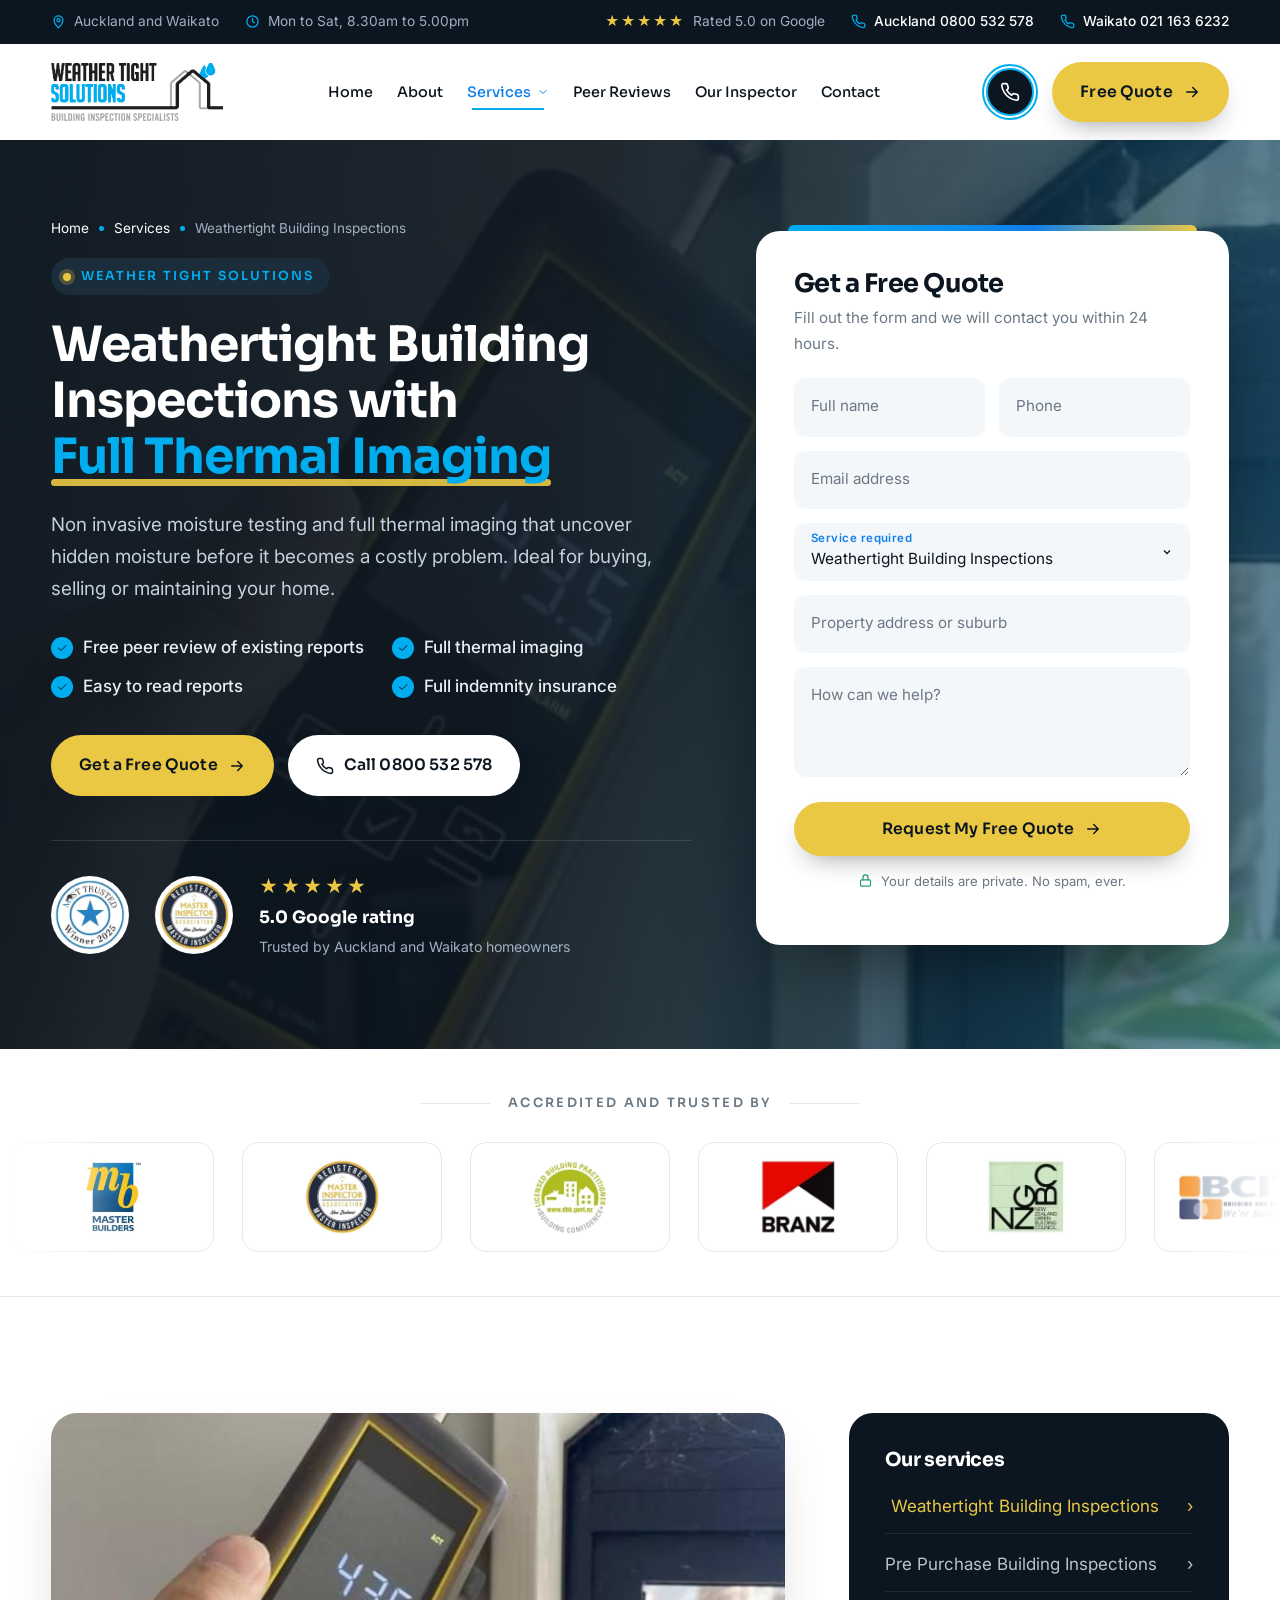
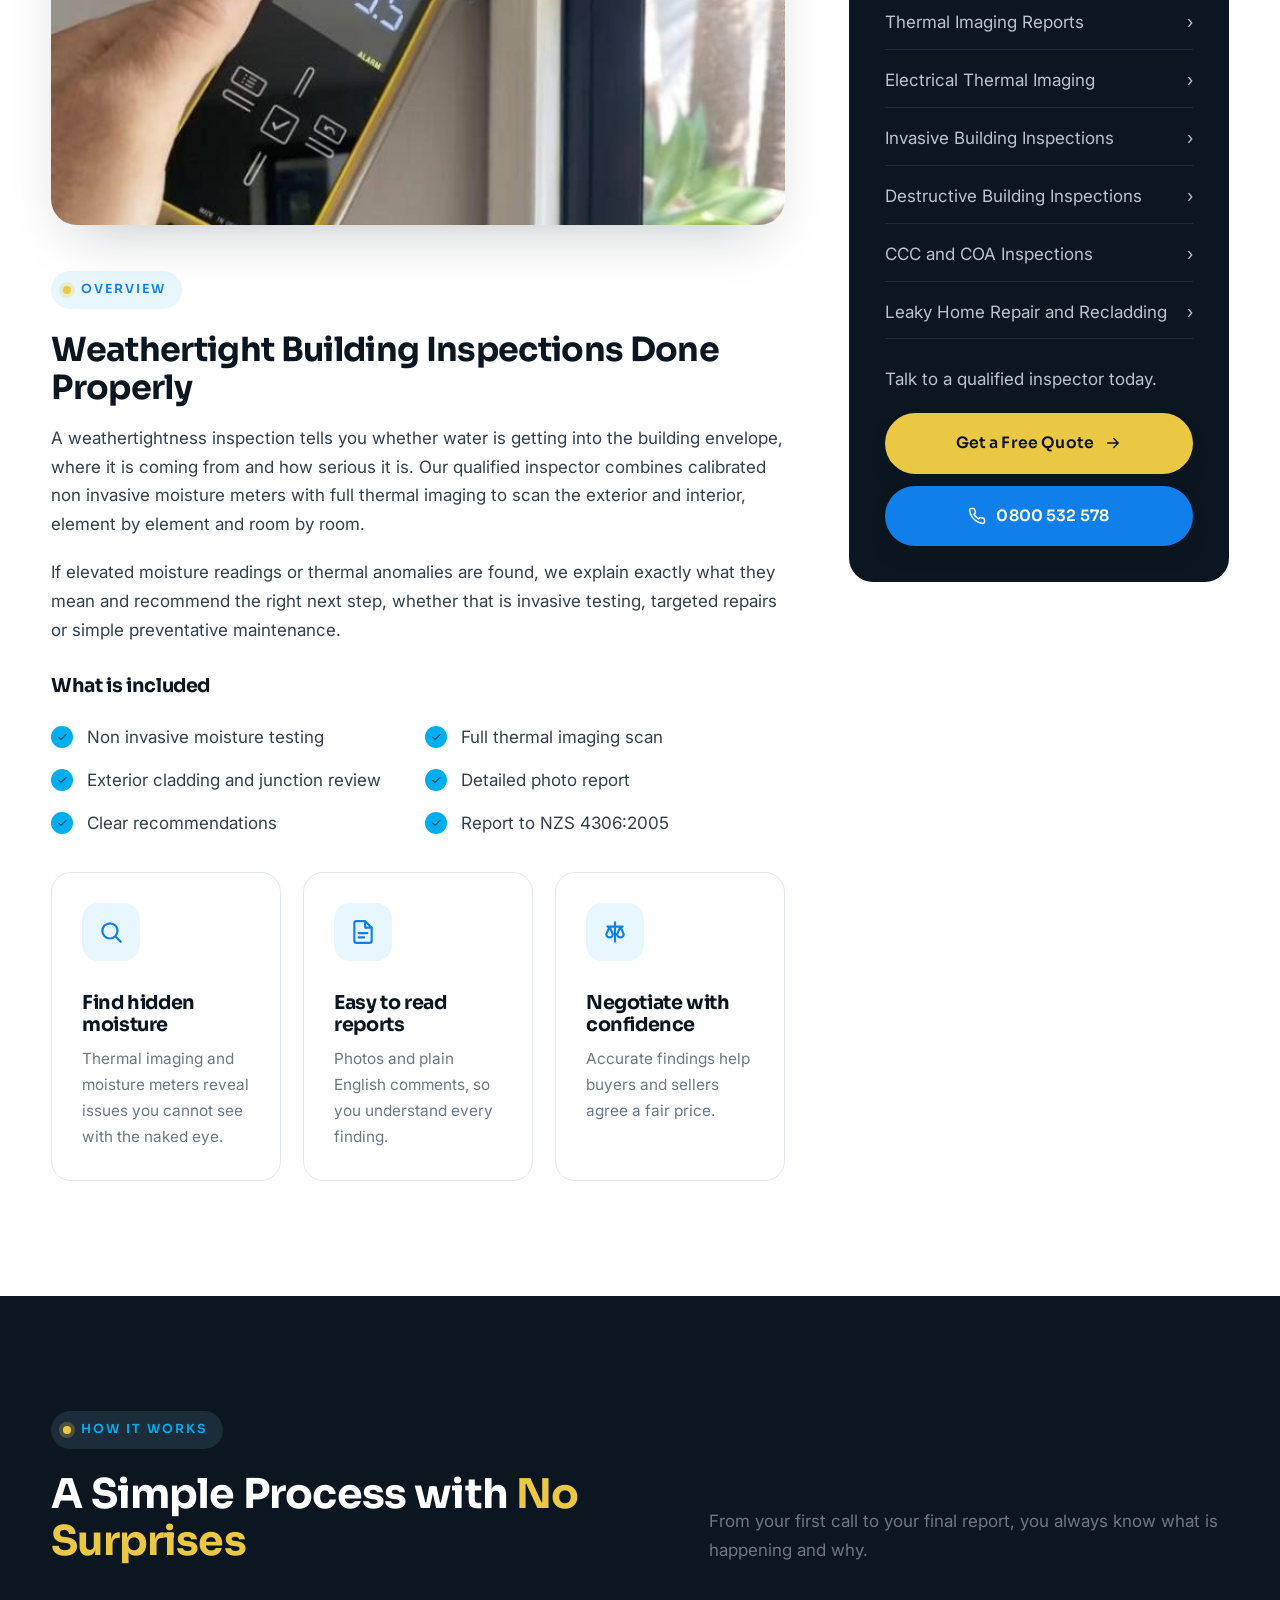
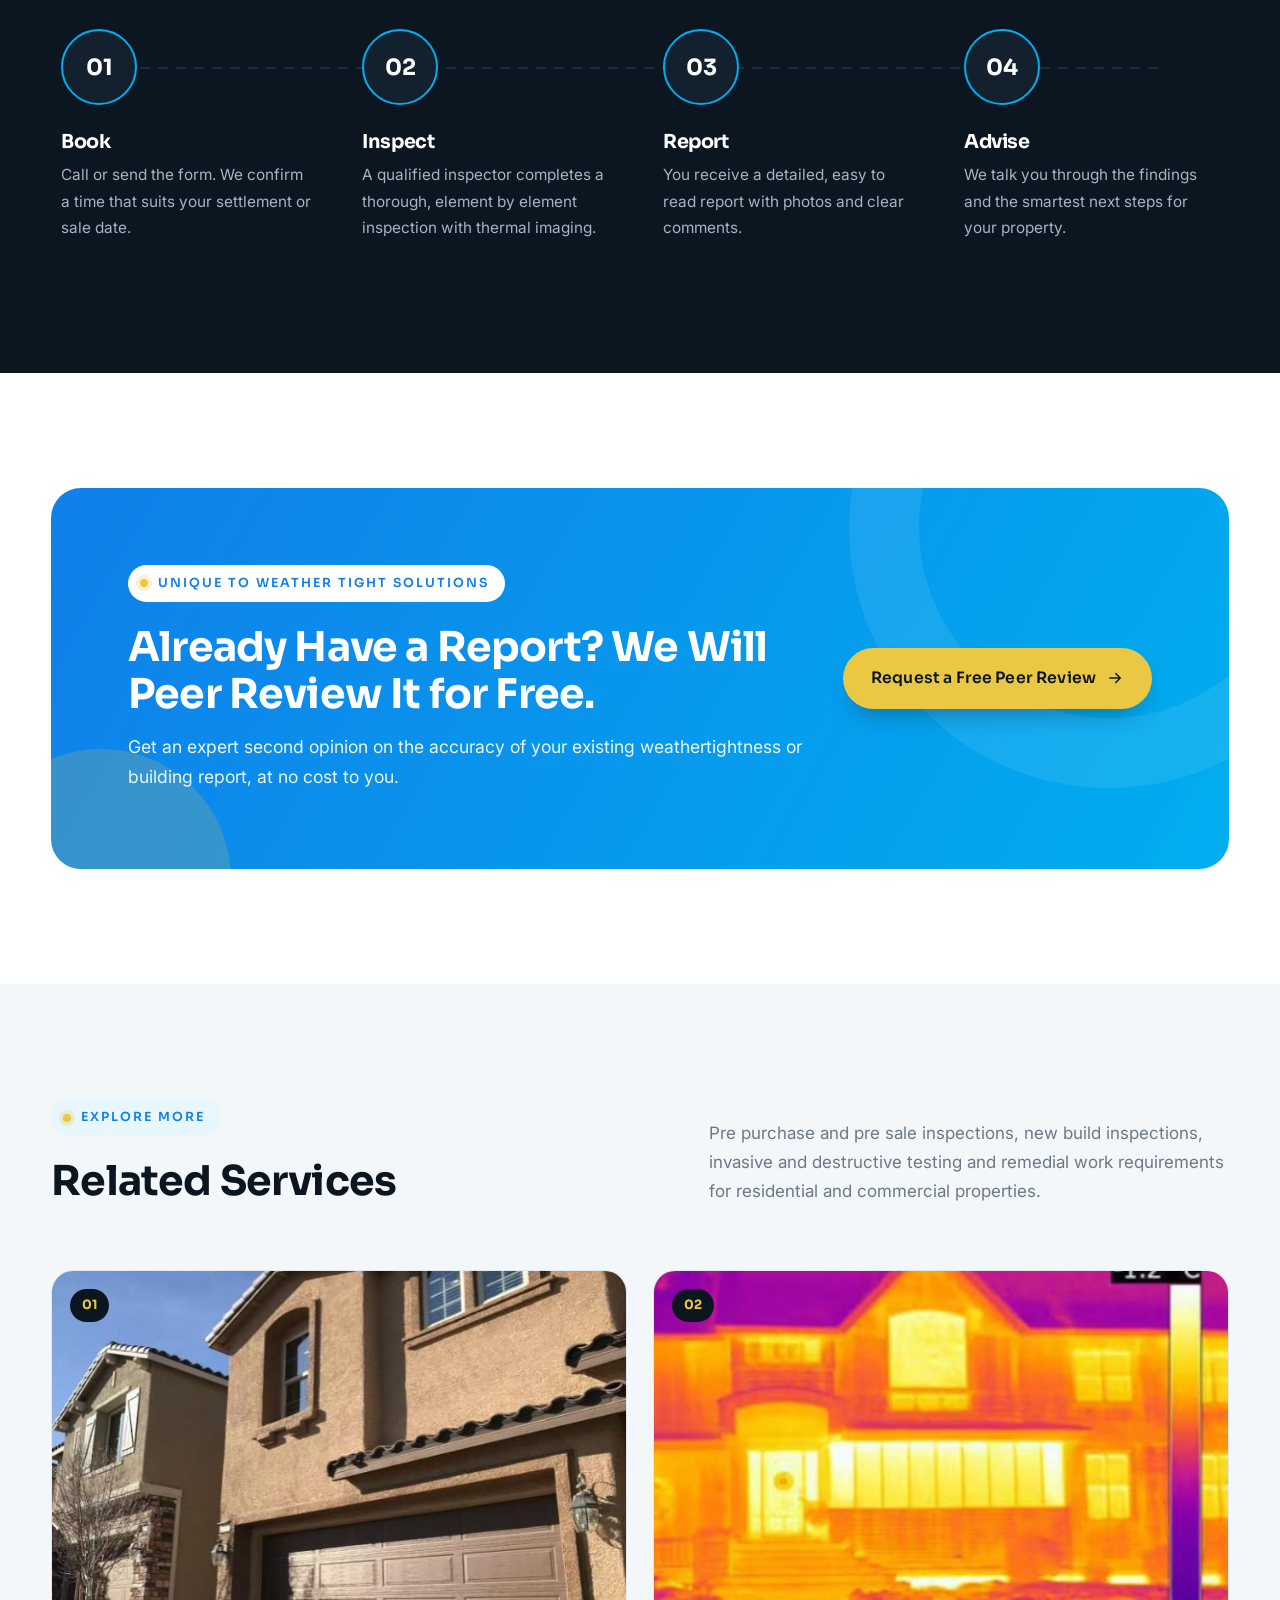
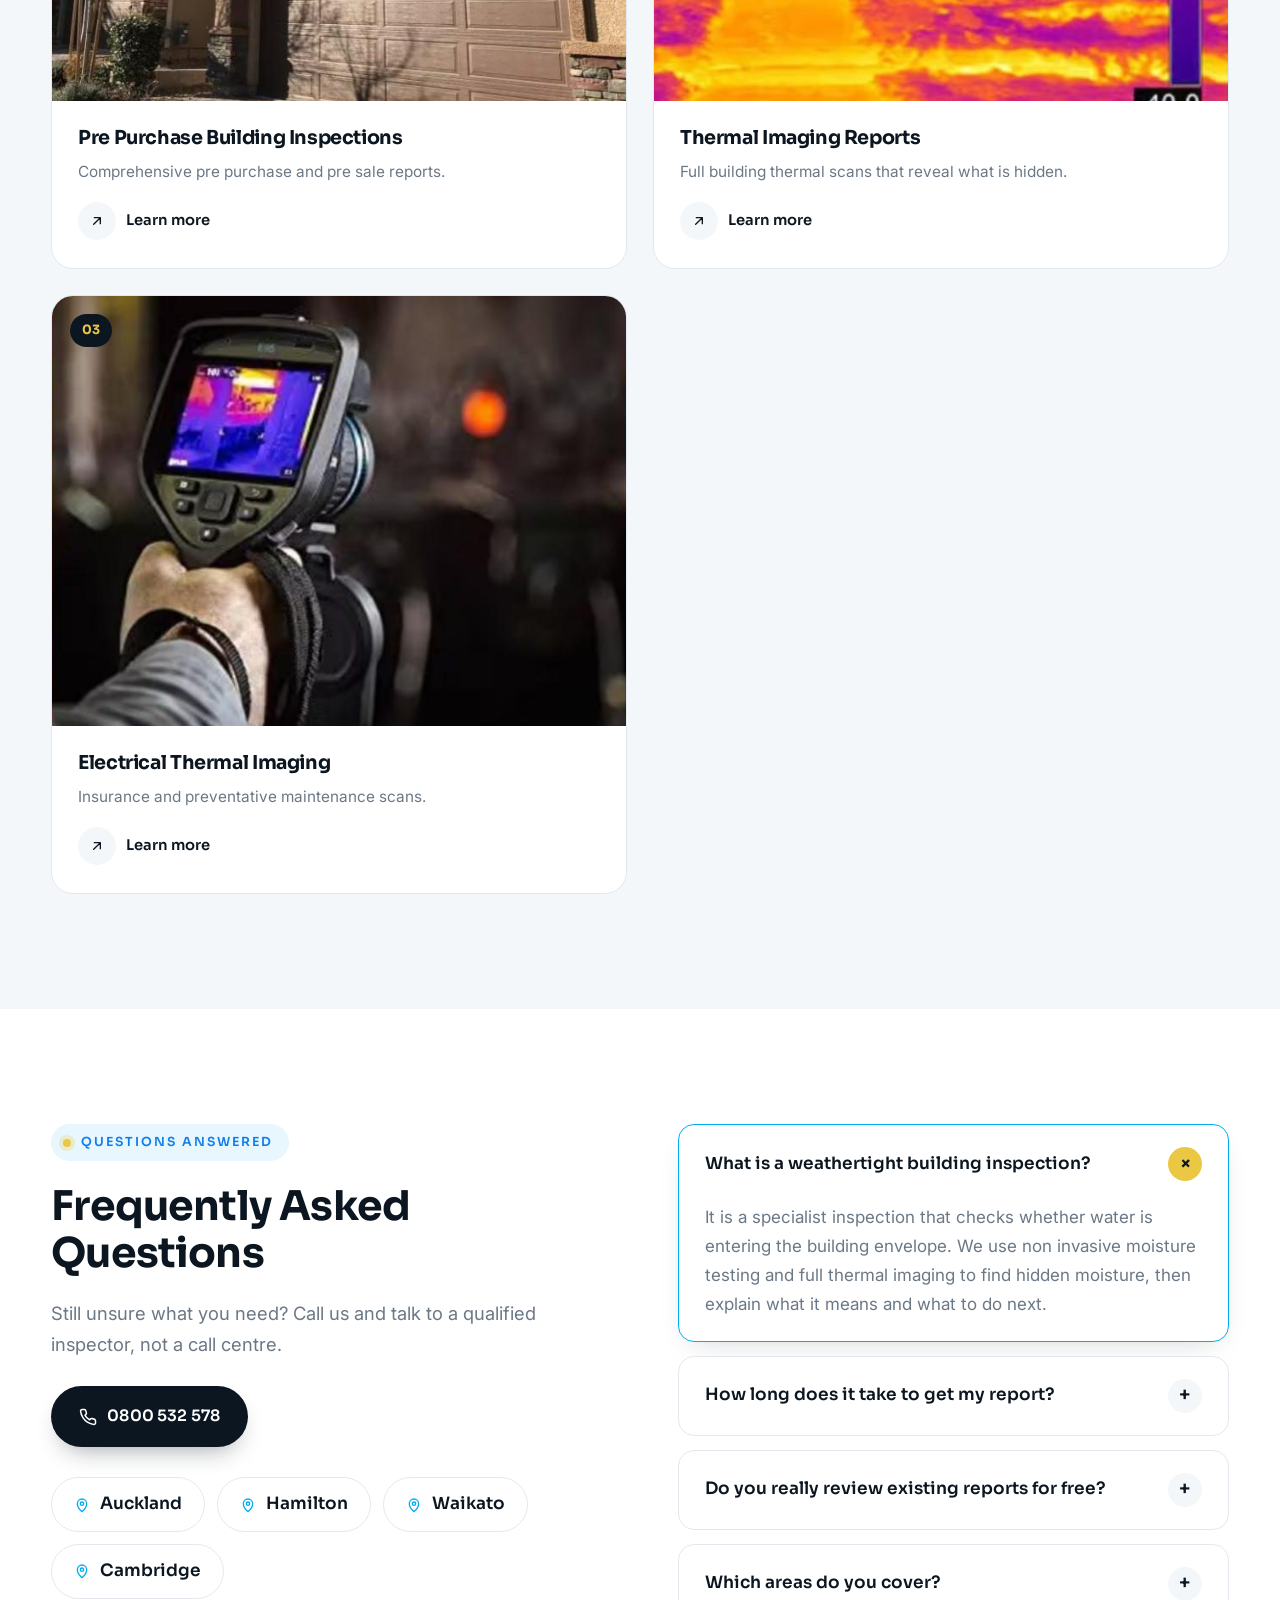
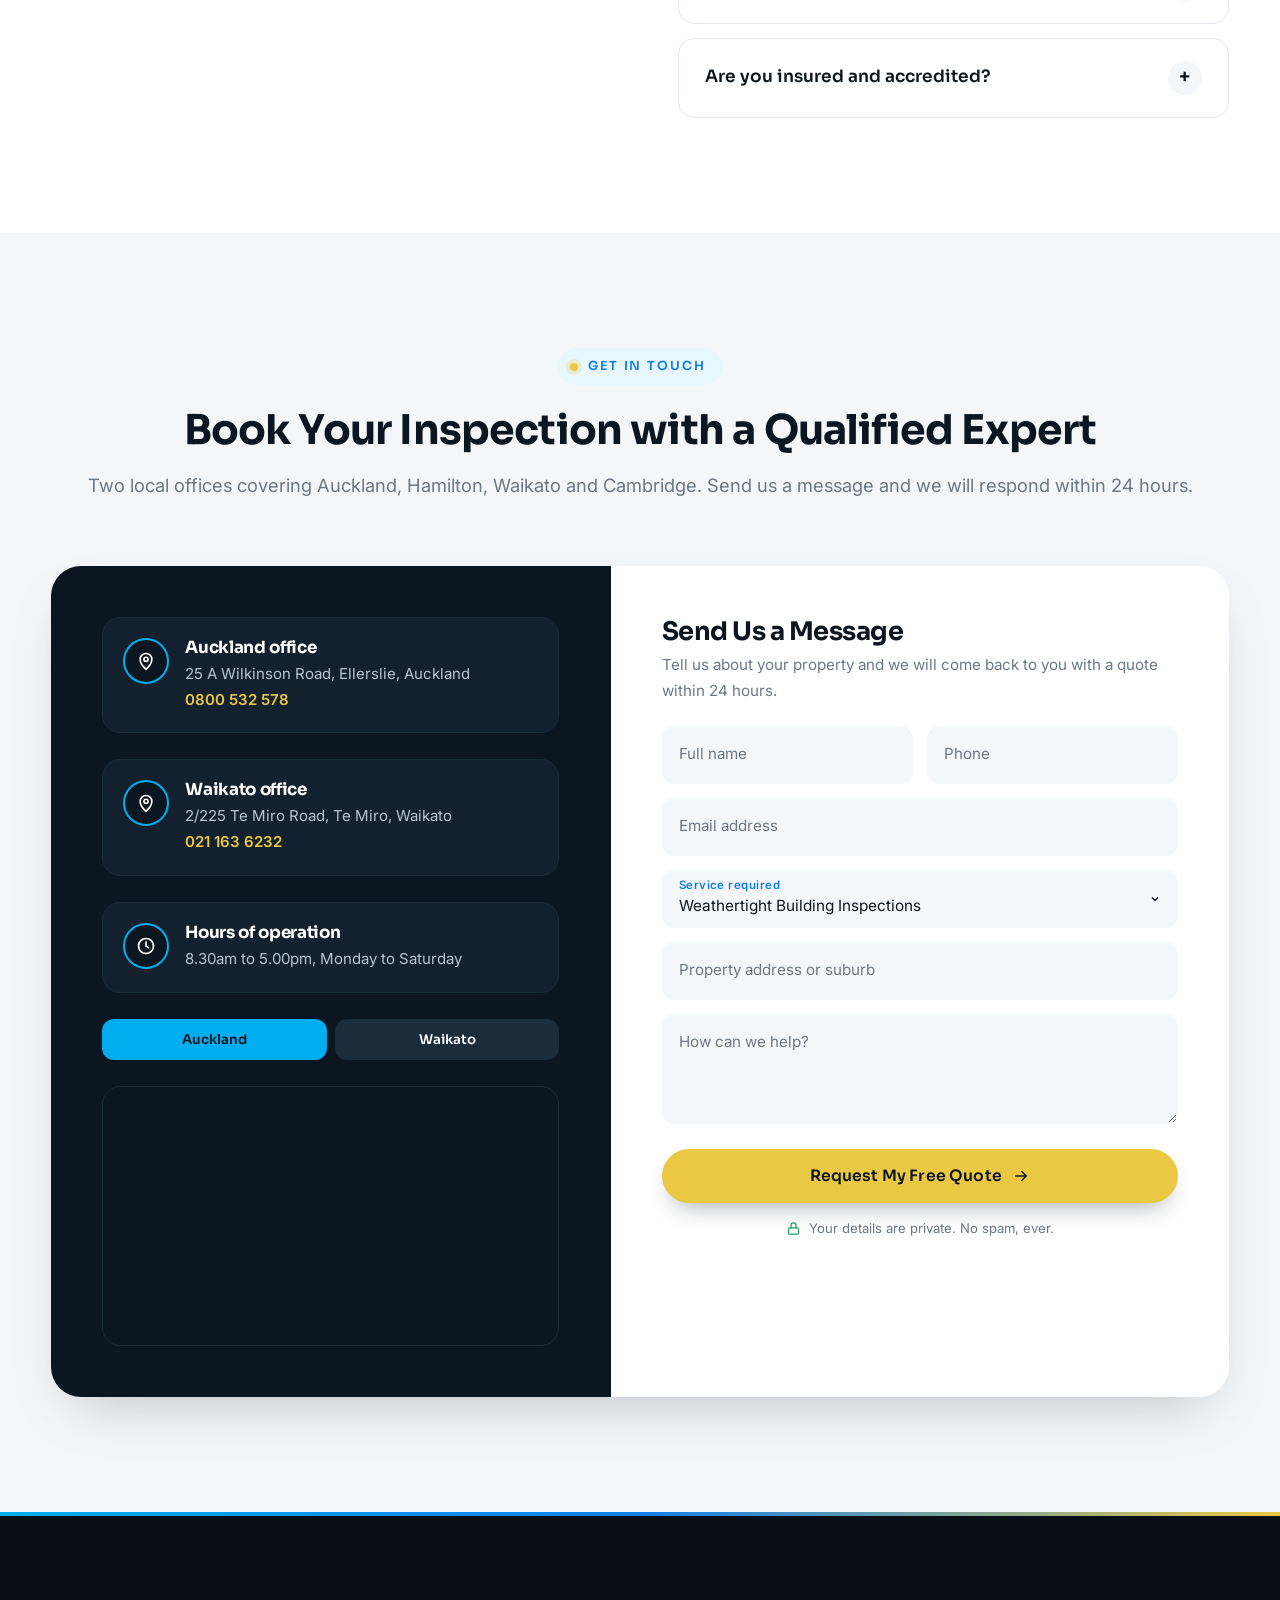
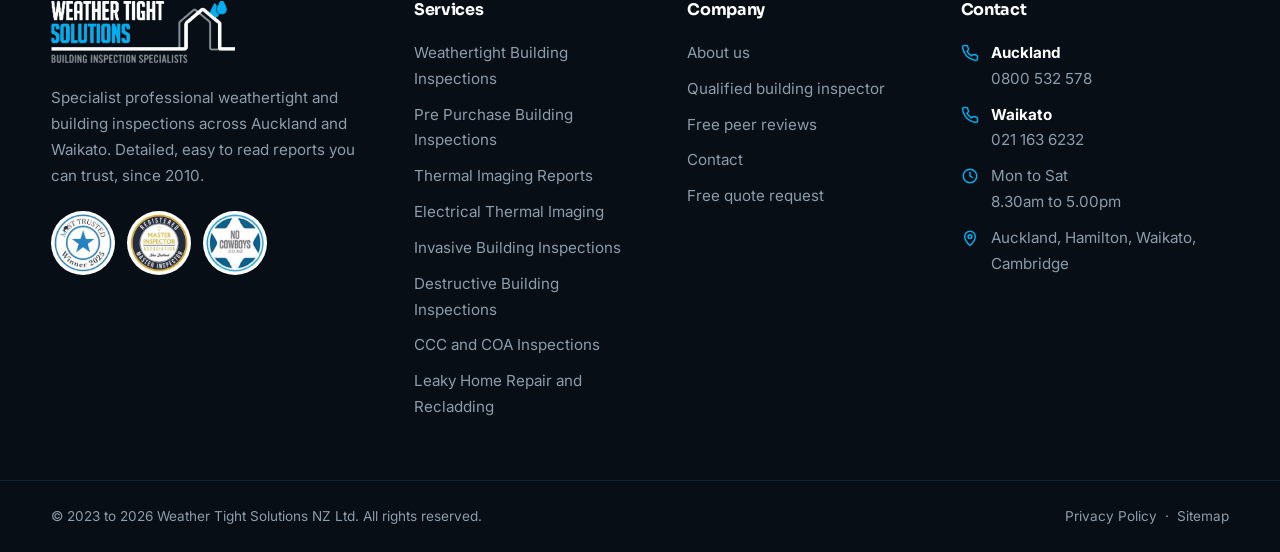
<file: weathertight-building-inspections.html>
<!DOCTYPE html>
<html lang="en-NZ">
<head>
<meta charset="utf-8">
<meta name="viewport" content="width=device-width, initial-scale=1">
<title>Weathertight Building Inspections Auckland and Waikato | Weather Tight Solutions</title>
<meta name="description" content="Non invasive moisture testing and full thermal imaging that uncover hidden moisture before it becomes a costly problem. Ideal for buying, selling or maintaining your home.">
<meta name="theme-color" content="#0c1620">
<link rel="icon" href="assets/img/favicon.png">
<link rel="preconnect" href="https://fonts.googleapis.com">
<link rel="preconnect" href="https://fonts.gstatic.com" crossorigin>
<link href="https://fonts.googleapis.com/css2?family=Inter:wght@400;500;600&family=Sora:wght@400;500;600;700;800&display=swap" rel="stylesheet">
<link rel="stylesheet" href="assets/css/style.css">
</head>
<body>
<a class="skip" href="#main">Skip to content</a>
<div class="progress" aria-hidden="true"></div>

<div class="topbar">
  <div class="container">
    <div class="topbar__left">
      <span class="topbar__item"><svg viewBox="0 0 24 24" fill="none" stroke="currentColor" stroke-width="2" stroke-linecap="round" stroke-linejoin="round" aria-hidden="true"><path d="M12 22s7-6.2 7-12a7 7 0 0 0-14 0c0 5.8 7 12 7 12z"/><circle cx="12" cy="10" r="2.5"/></svg>Auckland and Waikato</span>
      <span class="topbar__item hide-md"><svg viewBox="0 0 24 24" fill="none" stroke="currentColor" stroke-width="2" stroke-linecap="round" stroke-linejoin="round" aria-hidden="true"><circle cx="12" cy="12" r="9"/><path d="M12 7v5l3 2"/></svg>Mon to Sat, 8.30am to 5.00pm</span>
    </div>
    <div class="topbar__right">
      <span class="topbar__item"><span class="stars">&#9733;&#9733;&#9733;&#9733;&#9733;</span>Rated 5.0 on Google</span>
      <a class="topbar__item" href="tel:0800532578"><svg viewBox="0 0 24 24" fill="none" stroke="currentColor" stroke-width="2" stroke-linecap="round" stroke-linejoin="round" aria-hidden="true"><path d="M22 16.9v3a2 2 0 0 1-2.2 2 19.8 19.8 0 0 1-8.6-3.1 19.5 19.5 0 0 1-6-6A19.8 19.8 0 0 1 2.1 4.2 2 2 0 0 1 4.1 2h3a2 2 0 0 1 2 1.7c.1.9.4 1.8.7 2.7a2 2 0 0 1-.5 2.1L8 9.8a16 16 0 0 0 6 6l1.3-1.3a2 2 0 0 1 2.1-.4c.9.3 1.8.6 2.7.7a2 2 0 0 1 1.7 2z"/></svg>Auckland 0800 532 578</a>
      <a class="topbar__item" href="tel:0211636232"><svg viewBox="0 0 24 24" fill="none" stroke="currentColor" stroke-width="2" stroke-linecap="round" stroke-linejoin="round" aria-hidden="true"><path d="M22 16.9v3a2 2 0 0 1-2.2 2 19.8 19.8 0 0 1-8.6-3.1 19.5 19.5 0 0 1-6-6A19.8 19.8 0 0 1 2.1 4.2 2 2 0 0 1 4.1 2h3a2 2 0 0 1 2 1.7c.1.9.4 1.8.7 2.7a2 2 0 0 1-.5 2.1L8 9.8a16 16 0 0 0 6 6l1.3-1.3a2 2 0 0 1 2.1-.4c.9.3 1.8.6 2.7.7a2 2 0 0 1 1.7 2z"/></svg>Waikato 021 163 6232</a>
    </div>
  </div>
</div>
<header class="header">
  <div class="container">
    <a class="logo" href="index.html" aria-label="Weather Tight Solutions home"><img src="assets/img/logo.png" alt="Weather Tight Solutions, building inspection specialists" width="630" height="213"></a>
    <ul class="nav">
      <li><a class="nav__link" href="index.html">Home</a></li>
      <li><a class="nav__link" href="about.html">About</a></li>
      <li class="has-drop"><a class="nav__link is-active" href="weathertight-building-inspections.html">Services <svg viewBox="0 0 24 24" fill="none" stroke="currentColor" stroke-width="2" stroke-linecap="round" stroke-linejoin="round" aria-hidden="true"><path d="m6 9 6 6 6-6"/></svg></a>
        <div class="drop"><a href="weathertight-building-inspections.html"><img src="assets/img/svc-weathertight.jpg" alt="" loading="lazy"><div><strong>Weathertight Building Inspections</strong><span>Non invasive moisture testing with full thermal imaging.</span></div></a><a href="pre-purchase-building-inspections.html"><img src="assets/img/svc-building.jpg" alt="" loading="lazy"><div><strong>Pre Purchase Building Inspections</strong><span>Comprehensive pre purchase and pre sale reports.</span></div></a><a href="thermal-imaging-inspections.html"><img src="assets/img/svc-thermal.jpg" alt="" loading="lazy"><div><strong>Thermal Imaging Reports</strong><span>Full building thermal scans that reveal what is hidden.</span></div></a><a href="electrical-thermal-imaging.html"><img src="assets/img/svc-electrical.jpg" alt="" loading="lazy"><div><strong>Electrical Thermal Imaging</strong><span>Insurance and preventative maintenance scans.</span></div></a><a href="invasive-moisture-testing.html"><img src="assets/img/svc-invasive.jpg" alt="" loading="lazy"><div><strong>Invasive Building Inspections</strong><span>Invasive moisture testing for elevated readings.</span></div></a><a href="destructive-building-inspections.html"><img src="assets/img/svc-destructive.jpg" alt="" loading="lazy"><div><strong>Destructive Building Inspections</strong><span>Specialist investigations and remedial scopes.</span></div></a><a href="ccc-coa-inspections.html"><img src="assets/img/svc-consents.jpg" alt="" loading="lazy"><div><strong>CCC and COA Inspections</strong><span>Code compliance and certificate of acceptance support.</span></div></a><a href="leaky-home-repair-recladding.html"><img src="assets/img/svc-leaky.jpg" alt="" loading="lazy"><div><strong>Leaky Home Repair and Recladding</strong><span>Qualified team for repairs and recladding.</span></div></a></div></li>
      <li><a class="nav__link" href="peer-reviews.html">Peer Reviews</a></li>
      <li><a class="nav__link" href="qualified-building-inspector-auckland.html">Our Inspector</a></li>
      <li><a class="nav__link" href="contact.html">Contact</a></li>
    </ul>
    <div class="header__cta">
      <a class="header__phone" href="tel:0800532578"><span class="icon-circle pulse"><svg viewBox="0 0 24 24" fill="none" stroke="currentColor" stroke-width="2" stroke-linecap="round" stroke-linejoin="round" aria-hidden="true"><path d="M22 16.9v3a2 2 0 0 1-2.2 2 19.8 19.8 0 0 1-8.6-3.1 19.5 19.5 0 0 1-6-6A19.8 19.8 0 0 1 2.1 4.2 2 2 0 0 1 4.1 2h3a2 2 0 0 1 2 1.7c.1.9.4 1.8.7 2.7a2 2 0 0 1-.5 2.1L8 9.8a16 16 0 0 0 6 6l1.3-1.3a2 2 0 0 1 2.1-.4c.9.3 1.8.6 2.7.7a2 2 0 0 1 1.7 2z"/></svg></span><div><small>Call us free</small><strong>0800 532 578</strong></div></a>
      <a class="btn btn--yellow" href="contact.html#quote">Free Quote <svg class="arrow" viewBox="0 0 24 24" fill="none" stroke="currentColor" stroke-width="2" stroke-linecap="round" stroke-linejoin="round" aria-hidden="true"><path d="M5 12h14M13 6l6 6-6 6"/></svg></a>
    </div>
    <div class="mobile-actions">
      <a class="icon-circle" href="tel:0800532578" aria-label="Call 0800 532 578"><svg viewBox="0 0 24 24" fill="none" stroke="currentColor" stroke-width="2" stroke-linecap="round" stroke-linejoin="round" aria-hidden="true"><path d="M22 16.9v3a2 2 0 0 1-2.2 2 19.8 19.8 0 0 1-8.6-3.1 19.5 19.5 0 0 1-6-6A19.8 19.8 0 0 1 2.1 4.2 2 2 0 0 1 4.1 2h3a2 2 0 0 1 2 1.7c.1.9.4 1.8.7 2.7a2 2 0 0 1-.5 2.1L8 9.8a16 16 0 0 0 6 6l1.3-1.3a2 2 0 0 1 2.1-.4c.9.3 1.8.6 2.7.7a2 2 0 0 1 1.7 2z"/></svg></a>
      <button class="burger" data-open-menu aria-label="Open menu"><span></span></button>
    </div>
  </div>
</header>
<div class="drawer" aria-hidden="true">
  <div class="drawer__bg" data-close-menu></div>
  <div class="drawer__panel">
    <div class="drawer__head"><img src="assets/img/logo-white.png" alt="Weather Tight Solutions"><button class="drawer__close" data-close-menu aria-label="Close menu">&times;</button></div>
    <nav>
      <a href="index.html">Home</a><a href="about.html">About</a>
      <a href="weathertight-building-inspections.html">Services</a><a class="sub" href="weathertight-building-inspections.html">Weathertight Building Inspections</a><a class="sub" href="pre-purchase-building-inspections.html">Pre Purchase Building Inspections</a><a class="sub" href="thermal-imaging-inspections.html">Thermal Imaging Reports</a><a class="sub" href="electrical-thermal-imaging.html">Electrical Thermal Imaging</a><a class="sub" href="invasive-moisture-testing.html">Invasive Building Inspections</a><a class="sub" href="destructive-building-inspections.html">Destructive Building Inspections</a><a class="sub" href="ccc-coa-inspections.html">CCC and COA Inspections</a><a class="sub" href="leaky-home-repair-recladding.html">Leaky Home Repair and Recladding</a>
      <a href="peer-reviews.html">Peer Reviews</a>
      <a href="qualified-building-inspector-auckland.html">Our Inspector</a>
      <a href="contact.html">Contact</a>
    </nav>
    <a class="btn btn--yellow btn--block" href="contact.html#quote">Get a Free Quote <svg class="arrow" viewBox="0 0 24 24" fill="none" stroke="currentColor" stroke-width="2" stroke-linecap="round" stroke-linejoin="round" aria-hidden="true"><path d="M5 12h14M13 6l6 6-6 6"/></svg></a>
    <a class="btn btn--blue btn--block" href="tel:0800532578"><svg viewBox="0 0 24 24" fill="none" stroke="currentColor" stroke-width="2" stroke-linecap="round" stroke-linejoin="round" aria-hidden="true"><path d="M22 16.9v3a2 2 0 0 1-2.2 2 19.8 19.8 0 0 1-8.6-3.1 19.5 19.5 0 0 1-6-6A19.8 19.8 0 0 1 2.1 4.2 2 2 0 0 1 4.1 2h3a2 2 0 0 1 2 1.7c.1.9.4 1.8.7 2.7a2 2 0 0 1-.5 2.1L8 9.8a16 16 0 0 0 6 6l1.3-1.3a2 2 0 0 1 2.1-.4c.9.3 1.8.6 2.7.7a2 2 0 0 1 1.7 2z"/></svg> 0800 532 578</a>
  </div>
</div>
<main id="main">

<section class="hero hero--inner">
  <div class="hero__bg"><img src="assets/img/svc-weathertight.jpg" alt="" fetchpriority="high"></div>
  <div class="container hero__grid">
    <div class="hero__content">
      <nav class="crumbs" aria-label="Breadcrumb"><a href="index.html">Home</a><span class="sep"></span><a href="weathertight-building-inspections.html">Services</a><span class="sep"></span><span>Weathertight Building Inspections</span></nav>
      <span class="eyebrow">Weather Tight Solutions</span>
      <h1>Weathertight Building Inspections with <em>Full Thermal Imaging</em></h1>
      <p class="hero__text">Non invasive moisture testing and full thermal imaging that uncover hidden moisture before it becomes a costly problem. Ideal for buying, selling or maintaining your home.</p>
      <ul class="hero__checks"><li><span class="check"><svg viewBox="0 0 24 24" fill="none" stroke="currentColor" stroke-width="2" stroke-linecap="round" stroke-linejoin="round" aria-hidden="true"><path d="m5 12 5 5L20 7"/></svg></span>Free peer review of existing reports</li><li><span class="check"><svg viewBox="0 0 24 24" fill="none" stroke="currentColor" stroke-width="2" stroke-linecap="round" stroke-linejoin="round" aria-hidden="true"><path d="m5 12 5 5L20 7"/></svg></span>Full thermal imaging</li><li><span class="check"><svg viewBox="0 0 24 24" fill="none" stroke="currentColor" stroke-width="2" stroke-linecap="round" stroke-linejoin="round" aria-hidden="true"><path d="m5 12 5 5L20 7"/></svg></span>Easy to read reports</li><li><span class="check"><svg viewBox="0 0 24 24" fill="none" stroke="currentColor" stroke-width="2" stroke-linecap="round" stroke-linejoin="round" aria-hidden="true"><path d="m5 12 5 5L20 7"/></svg></span>Full indemnity insurance</li></ul>
      <div class="btn-row">
        <a class="btn btn--yellow" href="#quote">Get a Free Quote <svg class="arrow" viewBox="0 0 24 24" fill="none" stroke="currentColor" stroke-width="2" stroke-linecap="round" stroke-linejoin="round" aria-hidden="true"><path d="M5 12h14M13 6l6 6-6 6"/></svg></a>
        <a class="btn btn--white" href="tel:0800532578"><svg viewBox="0 0 24 24" fill="none" stroke="currentColor" stroke-width="2" stroke-linecap="round" stroke-linejoin="round" aria-hidden="true"><path d="M22 16.9v3a2 2 0 0 1-2.2 2 19.8 19.8 0 0 1-8.6-3.1 19.5 19.5 0 0 1-6-6A19.8 19.8 0 0 1 2.1 4.2 2 2 0 0 1 4.1 2h3a2 2 0 0 1 2 1.7c.1.9.4 1.8.7 2.7a2 2 0 0 1-.5 2.1L8 9.8a16 16 0 0 0 6 6l1.3-1.3a2 2 0 0 1 2.1-.4c.9.3 1.8.6 2.7.7a2 2 0 0 1 1.7 2z"/></svg> Call 0800 532 578</a>
      </div>
      <div class="hero__trust">
        <img src="assets/img/logos/most-trusted-2025.png" alt="Most Trusted Winner 2025">
        <img src="assets/img/logos/master-inspector.png" alt="Registered Master Inspector">
        <div class="rating"><span class="stars">&#9733;&#9733;&#9733;&#9733;&#9733;</span><strong>5.0 Google rating</strong><small>Trusted by Auckland and Waikato homeowners</small></div>
      </div>
    </div>
    
<div class="form-card" id="quote">
  <h2>Get a Free Quote</h2>
  <p>Fill out the form and we will contact you within 24 hours.</p>
  <form data-quote novalidate>
    <div class="form-grid">
      <div class="field"><input id="quote-name" name="name" placeholder=" " required><label for="quote-name">Full name</label></div>
      <div class="field"><input id="quote-phone" name="phone" type="tel" placeholder=" " required><label for="quote-phone">Phone</label></div>
      <div class="field full"><input id="quote-email" name="email" type="email" placeholder=" " required><label for="quote-email">Email address</label></div>
      <div class="field full"><select id="quote-service" name="service"><option>Weathertight Building Inspections</option><option>Pre Purchase Building Inspections</option><option>Thermal Imaging Reports</option><option>Electrical Thermal Imaging</option><option>Invasive Building Inspections</option><option>Destructive Building Inspections</option><option>CCC and COA Inspections</option><option>Leaky Home Repair and Recladding</option><option>Free peer review</option><option>Something else</option></select><label for="quote-service">Service required</label></div>
      <div class="field full"><input id="quote-address" name="address" placeholder=" "><label for="quote-address">Property address or suburb</label></div>
      <div class="field full"><textarea id="quote-msg" name="message" placeholder=" "></textarea><label for="quote-msg">How can we help?</label></div>
    </div>
    <button class="btn btn--yellow btn--block" type="submit" style="margin-top:16px">Request My Free Quote <svg class="arrow" viewBox="0 0 24 24" fill="none" stroke="currentColor" stroke-width="2" stroke-linecap="round" stroke-linejoin="round" aria-hidden="true"><path d="M5 12h14M13 6l6 6-6 6"/></svg></button>
    <p class="form-note"><svg viewBox="0 0 24 24" fill="none" stroke="currentColor" stroke-width="2" stroke-linecap="round" stroke-linejoin="round" aria-hidden="true"><rect x="4" y="11" width="16" height="10" rx="2"/><path d="M8 11V7a4 4 0 0 1 8 0v4"/></svg>Your details are private. No spam, ever.</p>
    <div class="form-success"><span class="check"><svg viewBox="0 0 24 24" fill="none" stroke="currentColor" stroke-width="2" stroke-linecap="round" stroke-linejoin="round" aria-hidden="true"><path d="m5 12 5 5L20 7"/></svg></span><h3>Thank you, we have your request</h3><p>Our team will be in touch within 24 hours. Need us sooner? Call <a href="tel:0800532578"><strong>0800 532 578</strong></a>.</p></div>
  </form>
</div>
  </div>
</section>
<section class="logos" aria-label="Accreditations and partners">
  <div class="logos__head">Accredited and trusted by</div>
  <div class="logos__mask"><div class="marquee"><div class="marquee__item"><img src="assets/img/logos/master-builders.png" alt="Registered Master Builders" loading="lazy"></div><div class="marquee__item"><img src="assets/img/logos/master-inspector.png" alt="Registered Master Inspector Association NZ" loading="lazy"></div><div class="marquee__item"><img src="assets/img/logos/lbp.png" alt="Licensed Building Practitioner" loading="lazy"></div><div class="marquee__item"><img src="assets/img/logos/branz.png" alt="BRANZ" loading="lazy"></div><div class="marquee__item"><img src="assets/img/logos/nzgbc.png" alt="New Zealand Green Building Council" loading="lazy"></div><div class="marquee__item"><img src="assets/img/logos/bcito.png" alt="BCITO" loading="lazy"></div><div class="marquee__item"><img src="assets/img/logos/hazardco.png" alt="HazardCo" loading="lazy"></div><div class="marquee__item"><img src="assets/img/logos/no-cowboys.png" alt="No Cowboys" loading="lazy"></div><div class="marquee__item"><img src="assets/img/logos/most-trusted-2025.png" alt="Most Trusted Winner 2025" loading="lazy"></div><div class="marquee__item"><img src="assets/img/logos/master-builders.png" aria-hidden="true" alt="Registered Master Builders" loading="lazy"></div><div class="marquee__item"><img src="assets/img/logos/master-inspector.png" aria-hidden="true" alt="Registered Master Inspector Association NZ" loading="lazy"></div><div class="marquee__item"><img src="assets/img/logos/lbp.png" aria-hidden="true" alt="Licensed Building Practitioner" loading="lazy"></div><div class="marquee__item"><img src="assets/img/logos/branz.png" aria-hidden="true" alt="BRANZ" loading="lazy"></div><div class="marquee__item"><img src="assets/img/logos/nzgbc.png" aria-hidden="true" alt="New Zealand Green Building Council" loading="lazy"></div><div class="marquee__item"><img src="assets/img/logos/bcito.png" aria-hidden="true" alt="BCITO" loading="lazy"></div><div class="marquee__item"><img src="assets/img/logos/hazardco.png" aria-hidden="true" alt="HazardCo" loading="lazy"></div><div class="marquee__item"><img src="assets/img/logos/no-cowboys.png" aria-hidden="true" alt="No Cowboys" loading="lazy"></div><div class="marquee__item"><img src="assets/img/logos/most-trusted-2025.png" aria-hidden="true" alt="Most Trusted Winner 2025" loading="lazy"></div></div></div>
</section>
<section class="section">
  <div class="container content-layout">
    <div class="prose">
      <div class="split" style="grid-template-columns:1fr;gap:40px">
        <div class="media-frame reveal"><img src="assets/img/svc-weathertight.jpg" alt="Weathertight Building Inspections" style="aspect-ratio:16/9" loading="lazy"></div>
      </div>
      <div class="reveal" style="margin-top:46px">
        <span class="eyebrow">Overview</span>
        <h2>Weathertight Building Inspections Done Properly</h2>
        <p>A weathertightness inspection tells you whether water is getting into the building envelope, where it is coming from and how serious it is. Our qualified inspector combines calibrated non invasive moisture meters with full thermal imaging to scan the exterior and interior, element by element and room by room.</p><p>If elevated moisture readings or thermal anomalies are found, we explain exactly what they mean and recommend the right next step, whether that is invasive testing, targeted repairs or simple preventative maintenance.</p>
        <h3>What is included</h3>
        <ul class="ticks ticks--2"><li><span class="check"><svg viewBox="0 0 24 24" fill="none" stroke="currentColor" stroke-width="2" stroke-linecap="round" stroke-linejoin="round" aria-hidden="true"><path d="m5 12 5 5L20 7"/></svg></span>Non invasive moisture testing</li><li><span class="check"><svg viewBox="0 0 24 24" fill="none" stroke="currentColor" stroke-width="2" stroke-linecap="round" stroke-linejoin="round" aria-hidden="true"><path d="m5 12 5 5L20 7"/></svg></span>Full thermal imaging scan</li><li><span class="check"><svg viewBox="0 0 24 24" fill="none" stroke="currentColor" stroke-width="2" stroke-linecap="round" stroke-linejoin="round" aria-hidden="true"><path d="m5 12 5 5L20 7"/></svg></span>Exterior cladding and junction review</li><li><span class="check"><svg viewBox="0 0 24 24" fill="none" stroke="currentColor" stroke-width="2" stroke-linecap="round" stroke-linejoin="round" aria-hidden="true"><path d="m5 12 5 5L20 7"/></svg></span>Detailed photo report</li><li><span class="check"><svg viewBox="0 0 24 24" fill="none" stroke="currentColor" stroke-width="2" stroke-linecap="round" stroke-linejoin="round" aria-hidden="true"><path d="m5 12 5 5L20 7"/></svg></span>Clear recommendations</li><li><span class="check"><svg viewBox="0 0 24 24" fill="none" stroke="currentColor" stroke-width="2" stroke-linecap="round" stroke-linejoin="round" aria-hidden="true"><path d="m5 12 5 5L20 7"/></svg></span>Report to NZS 4306:2005</li></ul>
      </div>
      <div class="feature-grid stagger" style="margin-top:20px"><div class="feature"><div class="why__icon"><svg viewBox="0 0 24 24" fill="none" stroke="currentColor" stroke-width="2" stroke-linecap="round" stroke-linejoin="round" aria-hidden="true"><circle cx="11" cy="11" r="7"/><path d="m21 21-4.3-4.3"/></svg></div><h3>Find hidden moisture</h3><p>Thermal imaging and moisture meters reveal issues you cannot see with the naked eye.</p></div><div class="feature"><div class="why__icon"><svg viewBox="0 0 24 24" fill="none" stroke="currentColor" stroke-width="2" stroke-linecap="round" stroke-linejoin="round" aria-hidden="true"><path d="M14 2H6a2 2 0 0 0-2 2v16a2 2 0 0 0 2 2h12a2 2 0 0 0 2-2V8z"/><path d="M14 2v6h6M8 13h8M8 17h5"/></svg></div><h3>Easy to read reports</h3><p>Photos and plain English comments, so you understand every finding.</p></div><div class="feature"><div class="why__icon"><svg viewBox="0 0 24 24" fill="none" stroke="currentColor" stroke-width="2" stroke-linecap="round" stroke-linejoin="round" aria-hidden="true"><path d="M12 3v18M5 7h14M7 7l-3 7a3 3 0 0 0 6 0zM17 7l-3 7a3 3 0 0 0 6 0z"/></svg></div><h3>Negotiate with confidence</h3><p>Accurate findings help buyers and sellers agree a fair price.</p></div></div>
    </div>
    <aside class="aside-card reveal-r">
      <h3>Our services</h3>
      <ul><li><a href="weathertight-building-inspections.html" class="is-active">Weathertight Building Inspections<span>&#8250;</span></a></li><li><a href="pre-purchase-building-inspections.html">Pre Purchase Building Inspections<span>&#8250;</span></a></li><li><a href="thermal-imaging-inspections.html">Thermal Imaging Reports<span>&#8250;</span></a></li><li><a href="electrical-thermal-imaging.html">Electrical Thermal Imaging<span>&#8250;</span></a></li><li><a href="invasive-moisture-testing.html">Invasive Building Inspections<span>&#8250;</span></a></li><li><a href="destructive-building-inspections.html">Destructive Building Inspections<span>&#8250;</span></a></li><li><a href="ccc-coa-inspections.html">CCC and COA Inspections<span>&#8250;</span></a></li><li><a href="leaky-home-repair-recladding.html">Leaky Home Repair and Recladding<span>&#8250;</span></a></li></ul>
      <p>Talk to a qualified inspector today.</p>
      <a class="btn btn--yellow btn--block" href="#quote">Get a Free Quote <svg class="arrow" viewBox="0 0 24 24" fill="none" stroke="currentColor" stroke-width="2" stroke-linecap="round" stroke-linejoin="round" aria-hidden="true"><path d="M5 12h14M13 6l6 6-6 6"/></svg></a>
      <a class="btn btn--blue btn--block" style="margin-top:12px" href="tel:0800532578"><svg viewBox="0 0 24 24" fill="none" stroke="currentColor" stroke-width="2" stroke-linecap="round" stroke-linejoin="round" aria-hidden="true"><path d="M22 16.9v3a2 2 0 0 1-2.2 2 19.8 19.8 0 0 1-8.6-3.1 19.5 19.5 0 0 1-6-6A19.8 19.8 0 0 1 2.1 4.2 2 2 0 0 1 4.1 2h3a2 2 0 0 1 2 1.7c.1.9.4 1.8.7 2.7a2 2 0 0 1-.5 2.1L8 9.8a16 16 0 0 0 6 6l1.3-1.3a2 2 0 0 1 2.1-.4c.9.3 1.8.6 2.7.7a2 2 0 0 1 1.7 2z"/></svg> 0800 532 578</a>
    </aside>
  </div>
</section>
<section class="section section--dark">
  <div class="container">
    <div class="head reveal">
      <div><span class="eyebrow">How it works</span><h2>A Simple Process with <span class="text-yellow">No Surprises</span></h2></div>
      <p>From your first call to your final report, you always know what is happening and why.</p>
    </div>
    <div class="process stagger"><div class="step"><div class="step__n">01</div><h3>Book</h3><p>Call or send the form. We confirm a time that suits your settlement or sale date.</p></div><div class="step"><div class="step__n">02</div><h3>Inspect</h3><p>A qualified inspector completes a thorough, element by element inspection with thermal imaging.</p></div><div class="step"><div class="step__n">03</div><h3>Report</h3><p>You receive a detailed, easy to read report with photos and clear comments.</p></div><div class="step"><div class="step__n">04</div><h3>Advise</h3><p>We talk you through the findings and the smartest next steps for your property.</p></div></div>
  </div>
</section><div style="height:clamp(72px,9vw,140px)"></div>
<section class="section" style="padding-top:0">
  <div class="container">
    <div class="band reveal">
      <div>
        <span class="eyebrow">Unique to Weather Tight Solutions</span>
        <h2>Already Have a Report? We Will Peer Review It for Free.</h2>
        <p>Get an expert second opinion on the accuracy of your existing weathertightness or building report, at no cost to you.</p>
      </div>
      <div class="btn-row"><a class="btn btn--yellow" href="peer-reviews.html">Request a Free Peer Review <svg class="arrow" viewBox="0 0 24 24" fill="none" stroke="currentColor" stroke-width="2" stroke-linecap="round" stroke-linejoin="round" aria-hidden="true"><path d="M5 12h14M13 6l6 6-6 6"/></svg></a></div>
    </div>
  </div>
</section>
<section class="section section--mist">
  <div class="container">
    <div class="head reveal">
      <div><span class="eyebrow">Explore more</span><h2>Related Services</h2></div>
      <p>Pre purchase and pre sale inspections, new build inspections, invasive and destructive testing and remedial work requirements for residential and commercial properties.</p>
    </div>
    <div class="cards cards--3 stagger">
<a class="card" href="pre-purchase-building-inspections.html">
  <div class="card__img"><img src="assets/img/svc-building.jpg" alt="Pre Purchase Building Inspections" loading="lazy"><span class="card__num">01</span></div>
  <div class="card__body"><h3>Pre Purchase Building Inspections</h3><p>Comprehensive pre purchase and pre sale reports.</p><span class="card__more"><i><svg viewBox="0 0 24 24" fill="none" stroke="currentColor" stroke-width="2" stroke-linecap="round" stroke-linejoin="round" aria-hidden="true"><path d="M7 17 17 7M8 7h9v9"/></svg></i>Learn more</span></div>
</a>
<a class="card" href="thermal-imaging-inspections.html">
  <div class="card__img"><img src="assets/img/svc-thermal.jpg" alt="Thermal Imaging Reports" loading="lazy"><span class="card__num">02</span></div>
  <div class="card__body"><h3>Thermal Imaging Reports</h3><p>Full building thermal scans that reveal what is hidden.</p><span class="card__more"><i><svg viewBox="0 0 24 24" fill="none" stroke="currentColor" stroke-width="2" stroke-linecap="round" stroke-linejoin="round" aria-hidden="true"><path d="M7 17 17 7M8 7h9v9"/></svg></i>Learn more</span></div>
</a>
<a class="card" href="electrical-thermal-imaging.html">
  <div class="card__img"><img src="assets/img/svc-electrical.jpg" alt="Electrical Thermal Imaging" loading="lazy"><span class="card__num">03</span></div>
  <div class="card__body"><h3>Electrical Thermal Imaging</h3><p>Insurance and preventative maintenance scans.</p><span class="card__more"><i><svg viewBox="0 0 24 24" fill="none" stroke="currentColor" stroke-width="2" stroke-linecap="round" stroke-linejoin="round" aria-hidden="true"><path d="M7 17 17 7M8 7h9v9"/></svg></i>Learn more</span></div>
</a></div>
  </div>
</section>
<section class="section">
  <div class="container split" style="align-items:start">
    <div class="reveal-l">
      <span class="eyebrow">Questions answered</span>
      <h2>Frequently Asked Questions</h2>
      <p class="lead">Still unsure what you need? Call us and talk to a qualified inspector, not a call centre.</p>
      <div class="btn-row" style="margin-top:26px"><a class="btn btn--dark" href="tel:0800532578"><svg viewBox="0 0 24 24" fill="none" stroke="currentColor" stroke-width="2" stroke-linecap="round" stroke-linejoin="round" aria-hidden="true"><path d="M22 16.9v3a2 2 0 0 1-2.2 2 19.8 19.8 0 0 1-8.6-3.1 19.5 19.5 0 0 1-6-6A19.8 19.8 0 0 1 2.1 4.2 2 2 0 0 1 4.1 2h3a2 2 0 0 1 2 1.7c.1.9.4 1.8.7 2.7a2 2 0 0 1-.5 2.1L8 9.8a16 16 0 0 0 6 6l1.3-1.3a2 2 0 0 1 2.1-.4c.9.3 1.8.6 2.7.7a2 2 0 0 1 1.7 2z"/></svg> 0800 532 578</a></div>
      <div class="areas" style="justify-content:flex-start">
        <span><svg viewBox="0 0 24 24" fill="none" stroke="currentColor" stroke-width="2" stroke-linecap="round" stroke-linejoin="round" aria-hidden="true"><path d="M12 22s7-6.2 7-12a7 7 0 0 0-14 0c0 5.8 7 12 7 12z"/><circle cx="12" cy="10" r="2.5"/></svg>Auckland</span><span><svg viewBox="0 0 24 24" fill="none" stroke="currentColor" stroke-width="2" stroke-linecap="round" stroke-linejoin="round" aria-hidden="true"><path d="M12 22s7-6.2 7-12a7 7 0 0 0-14 0c0 5.8 7 12 7 12z"/><circle cx="12" cy="10" r="2.5"/></svg>Hamilton</span><span><svg viewBox="0 0 24 24" fill="none" stroke="currentColor" stroke-width="2" stroke-linecap="round" stroke-linejoin="round" aria-hidden="true"><path d="M12 22s7-6.2 7-12a7 7 0 0 0-14 0c0 5.8 7 12 7 12z"/><circle cx="12" cy="10" r="2.5"/></svg>Waikato</span><span><svg viewBox="0 0 24 24" fill="none" stroke="currentColor" stroke-width="2" stroke-linecap="round" stroke-linejoin="round" aria-hidden="true"><path d="M12 22s7-6.2 7-12a7 7 0 0 0-14 0c0 5.8 7 12 7 12z"/><circle cx="12" cy="10" r="2.5"/></svg>Cambridge</span>
      </div>
    </div>
    <div class="faq reveal-r"><details open><summary>What is a weathertight building inspection?<i>+</i></summary><div>It is a specialist inspection that checks whether water is entering the building envelope. We use non invasive moisture testing and full thermal imaging to find hidden moisture, then explain what it means and what to do next.</div></details><details><summary>How long does it take to get my report?<i>+</i></summary><div>Reports are detailed yet easy to read, with photos and comments throughout. We will confirm the turnaround when you book so it fits your settlement or sale timeline.</div></details><details><summary>Do you really review existing reports for free?<i>+</i></summary><div>Yes. Unique to our company, we peer review existing weathertightness or building reports free of charge and tell you whether further investigation is needed.</div></details><details><summary>Which areas do you cover?<i>+</i></summary><div>We have offices in Ellerslie, Auckland and Te Miro, Waikato, and regularly inspect across Auckland, Hamilton, Waikato and Cambridge.</div></details><details><summary>Are you insured and accredited?<i>+</i></summary><div>Yes. We carry full indemnity insurance with additional wet home cover, and our inspector is trained by the New Zealand Institute of Building Surveyors to their highest level.</div></details></div>
  </div>
</section>
<section class="section section--mist" id="contact">
  <div class="container">
    <div class="head center reveal">
      <span class="eyebrow">Get in touch</span>
      <h2>Book Your Inspection with a Qualified Expert</h2>
      <p class="lead">Two local offices covering Auckland, Hamilton, Waikato and Cambridge. Send us a message and we will respond within 24 hours.</p>
    </div>
    <div class="contact reveal">
      <div class="contact__info">
        <div class="office">
          <span class="icon-circle"><svg viewBox="0 0 24 24" fill="none" stroke="currentColor" stroke-width="2" stroke-linecap="round" stroke-linejoin="round" aria-hidden="true"><path d="M12 22s7-6.2 7-12a7 7 0 0 0-14 0c0 5.8 7 12 7 12z"/><circle cx="12" cy="10" r="2.5"/></svg></span>
          <div><h3>Auckland office</h3><p>25 A Wilkinson Road, Ellerslie, Auckland</p><p><a href="tel:0800532578">0800 532 578</a></p></div>
        </div>
        <div class="office">
          <span class="icon-circle"><svg viewBox="0 0 24 24" fill="none" stroke="currentColor" stroke-width="2" stroke-linecap="round" stroke-linejoin="round" aria-hidden="true"><path d="M12 22s7-6.2 7-12a7 7 0 0 0-14 0c0 5.8 7 12 7 12z"/><circle cx="12" cy="10" r="2.5"/></svg></span>
          <div><h3>Waikato office</h3><p>2/225 Te Miro Road, Te Miro, Waikato</p><p><a href="tel:0211636232">021 163 6232</a></p></div>
        </div>
        <div class="office">
          <span class="icon-circle"><svg viewBox="0 0 24 24" fill="none" stroke="currentColor" stroke-width="2" stroke-linecap="round" stroke-linejoin="round" aria-hidden="true"><circle cx="12" cy="12" r="9"/><path d="M12 7v5l3 2"/></svg></span>
          <div><h3>Hours of operation</h3><p>8.30am to 5.00pm, Monday to Saturday</p></div>
        </div>
        <div class="map-tabs">
          <button class="is-active" data-q="25A Wilkinson Road, Ellerslie, Auckland 1051">Auckland</button>
          <button data-q="225 Te Miro Road, Te Miro, Waikato">Waikato</button>
        </div>
        <div class="map"><iframe title="Weather Tight Solutions location map" loading="lazy" referrerpolicy="no-referrer-when-downgrade" src="https://maps.google.com/maps?q=25A%20Wilkinson%20Road%2C%20Ellerslie%2C%20Auckland%201051&z=14&output=embed"></iframe></div>
      </div>
      <div class="contact__form">
        
<div class="form-card" id="contact-form">
  <h2>Send Us a Message</h2>
  <p>Tell us about your property and we will come back to you with a quote within 24 hours.</p>
  <form data-quote novalidate>
    <div class="form-grid">
      <div class="field"><input id="contact-form-name" name="name" placeholder=" " required><label for="contact-form-name">Full name</label></div>
      <div class="field"><input id="contact-form-phone" name="phone" type="tel" placeholder=" " required><label for="contact-form-phone">Phone</label></div>
      <div class="field full"><input id="contact-form-email" name="email" type="email" placeholder=" " required><label for="contact-form-email">Email address</label></div>
      <div class="field full"><select id="contact-form-service" name="service"><option>Weathertight Building Inspections</option><option>Pre Purchase Building Inspections</option><option>Thermal Imaging Reports</option><option>Electrical Thermal Imaging</option><option>Invasive Building Inspections</option><option>Destructive Building Inspections</option><option>CCC and COA Inspections</option><option>Leaky Home Repair and Recladding</option><option>Free peer review</option><option>Something else</option></select><label for="contact-form-service">Service required</label></div>
      <div class="field full"><input id="contact-form-address" name="address" placeholder=" "><label for="contact-form-address">Property address or suburb</label></div>
      <div class="field full"><textarea id="contact-form-msg" name="message" placeholder=" "></textarea><label for="contact-form-msg">How can we help?</label></div>
    </div>
    <button class="btn btn--yellow btn--block" type="submit" style="margin-top:16px">Request My Free Quote <svg class="arrow" viewBox="0 0 24 24" fill="none" stroke="currentColor" stroke-width="2" stroke-linecap="round" stroke-linejoin="round" aria-hidden="true"><path d="M5 12h14M13 6l6 6-6 6"/></svg></button>
    <p class="form-note"><svg viewBox="0 0 24 24" fill="none" stroke="currentColor" stroke-width="2" stroke-linecap="round" stroke-linejoin="round" aria-hidden="true"><rect x="4" y="11" width="16" height="10" rx="2"/><path d="M8 11V7a4 4 0 0 1 8 0v4"/></svg>Your details are private. No spam, ever.</p>
    <div class="form-success"><span class="check"><svg viewBox="0 0 24 24" fill="none" stroke="currentColor" stroke-width="2" stroke-linecap="round" stroke-linejoin="round" aria-hidden="true"><path d="m5 12 5 5L20 7"/></svg></span><h3>Thank you, we have your request</h3><p>Our team will be in touch within 24 hours. Need us sooner? Call <a href="tel:0800532578"><strong>0800 532 578</strong></a>.</p></div>
  </form>
</div>
      </div>
    </div>
  </div>
</section>
</main>
<footer class="footer">
  <div class="container">
    <div class="footer__grid">
      <div>
        <a class="footer__logo" href="index.html"><img src="assets/img/logo-white.png" alt="Weather Tight Solutions" loading="lazy"></a>
        <p>Specialist professional weathertight and building inspections across Auckland and Waikato. Detailed, easy to read reports you can trust, since 2010.</p>
        <div class="footer__badges">
          <img src="assets/img/logos/most-trusted-2025.png" alt="Most Trusted 2025" loading="lazy">
          <img src="assets/img/logos/master-inspector.png" alt="Registered Master Inspector" loading="lazy">
          <img src="assets/img/logos/no-cowboys.png" alt="No Cowboys" loading="lazy">
        </div>
      </div>
      <div>
        <h4>Services</h4>
        <ul><li><a href="weathertight-building-inspections.html">Weathertight Building Inspections</a></li><li><a href="pre-purchase-building-inspections.html">Pre Purchase Building Inspections</a></li><li><a href="thermal-imaging-inspections.html">Thermal Imaging Reports</a></li><li><a href="electrical-thermal-imaging.html">Electrical Thermal Imaging</a></li><li><a href="invasive-moisture-testing.html">Invasive Building Inspections</a></li><li><a href="destructive-building-inspections.html">Destructive Building Inspections</a></li><li><a href="ccc-coa-inspections.html">CCC and COA Inspections</a></li><li><a href="leaky-home-repair-recladding.html">Leaky Home Repair and Recladding</a></li></ul>
      </div>
      <div>
        <h4>Company</h4>
        <ul>
          <li><a href="about.html">About us</a></li>
          <li><a href="qualified-building-inspector-auckland.html">Qualified building inspector</a></li>
          <li><a href="peer-reviews.html">Free peer reviews</a></li>
          <li><a href="contact.html">Contact</a></li>
          <li><a href="contact.html#quote">Free quote request</a></li>
        </ul>
      </div>
      <div>
        <h4>Contact</h4>
        <ul class="footer__contact">
          <li><svg viewBox="0 0 24 24" fill="none" stroke="currentColor" stroke-width="2" stroke-linecap="round" stroke-linejoin="round" aria-hidden="true"><path d="M22 16.9v3a2 2 0 0 1-2.2 2 19.8 19.8 0 0 1-8.6-3.1 19.5 19.5 0 0 1-6-6A19.8 19.8 0 0 1 2.1 4.2 2 2 0 0 1 4.1 2h3a2 2 0 0 1 2 1.7c.1.9.4 1.8.7 2.7a2 2 0 0 1-.5 2.1L8 9.8a16 16 0 0 0 6 6l1.3-1.3a2 2 0 0 1 2.1-.4c.9.3 1.8.6 2.7.7a2 2 0 0 1 1.7 2z"/></svg><span><strong>Auckland</strong><br><a href="tel:0800532578">0800 532 578</a></span></li>
          <li><svg viewBox="0 0 24 24" fill="none" stroke="currentColor" stroke-width="2" stroke-linecap="round" stroke-linejoin="round" aria-hidden="true"><path d="M22 16.9v3a2 2 0 0 1-2.2 2 19.8 19.8 0 0 1-8.6-3.1 19.5 19.5 0 0 1-6-6A19.8 19.8 0 0 1 2.1 4.2 2 2 0 0 1 4.1 2h3a2 2 0 0 1 2 1.7c.1.9.4 1.8.7 2.7a2 2 0 0 1-.5 2.1L8 9.8a16 16 0 0 0 6 6l1.3-1.3a2 2 0 0 1 2.1-.4c.9.3 1.8.6 2.7.7a2 2 0 0 1 1.7 2z"/></svg><span><strong>Waikato</strong><br><a href="tel:0211636232">021 163 6232</a></span></li>
          <li><svg viewBox="0 0 24 24" fill="none" stroke="currentColor" stroke-width="2" stroke-linecap="round" stroke-linejoin="round" aria-hidden="true"><circle cx="12" cy="12" r="9"/><path d="M12 7v5l3 2"/></svg><span>Mon to Sat<br>8.30am to 5.00pm</span></li>
          <li><svg viewBox="0 0 24 24" fill="none" stroke="currentColor" stroke-width="2" stroke-linecap="round" stroke-linejoin="round" aria-hidden="true"><path d="M12 22s7-6.2 7-12a7 7 0 0 0-14 0c0 5.8 7 12 7 12z"/><circle cx="12" cy="10" r="2.5"/></svg><span>Auckland, Hamilton, Waikato, Cambridge</span></li>
        </ul>
      </div>
    </div>
  </div>
  <div class="container footer__bottom">
    <span>&copy; 2023 to <span data-year></span> Weather Tight Solutions NZ Ltd. All rights reserved.</span>
    <span><a href="#">Privacy Policy</a> &nbsp;&middot;&nbsp; <a href="#">Sitemap</a></span>
  </div>
</footer>
<a class="float-call" href="tel:0800532578" aria-label="Call now 0800 532 578"><span class="icon-circle"><svg viewBox="0 0 24 24" fill="none" stroke="currentColor" stroke-width="2" stroke-linecap="round" stroke-linejoin="round" aria-hidden="true"><path d="M22 16.9v3a2 2 0 0 1-2.2 2 19.8 19.8 0 0 1-8.6-3.1 19.5 19.5 0 0 1-6-6A19.8 19.8 0 0 1 2.1 4.2 2 2 0 0 1 4.1 2h3a2 2 0 0 1 2 1.7c.1.9.4 1.8.7 2.7a2 2 0 0 1-.5 2.1L8 9.8a16 16 0 0 0 6 6l1.3-1.3a2 2 0 0 1 2.1-.4c.9.3 1.8.6 2.7.7a2 2 0 0 1 1.7 2z"/></svg></span><span><small>Free call</small>Call Now</span></a>
<script src="assets/js/main.js" defer></script>
</body>
</html>
</file>
<file: assets/css/style.css>
/* =========================================================
   Weather Tight Solutions | Draft design system
   Brand colours taken from weathertightsolutions.co.nz
   ========================================================= */
:root {
  --blue: #00aeef;          /* brand sky blue (logo) */
  --blue-deep: #107fea;     /* brand action blue */
  --blue-ink: #0b4f6c;      /* deep teal blue */
  --yellow: #ebc843;        /* brand accent yellow */
  --yellow-deep: #d9b42a;
  --ink: #0c1620;           /* near black navy */
  --ink-2: #13212e;
  --ink-3: #1b2c3b;
  --text: #33404c;
  --muted: #6b7885;
  --line: #e3e8ee;
  --mist: #f4f7fa;
  --white: #ffffff;
  --radius: 18px;
  --radius-sm: 12px;
  --shadow: 0 24px 60px -24px rgba(12, 22, 32, .28);
  --shadow-sm: 0 10px 30px -14px rgba(12, 22, 32, .22);
  --container: 1440px;
  --gutter: clamp(20px, 4vw, 56px);
  --ease: cubic-bezier(.2, .7, .2, 1);
  --font-head: "Sora", system-ui, sans-serif;
  --font-body: "Inter", system-ui, sans-serif;
}
@media (min-width: 1920px) { :root { --container: 1880px; } }

*, *::before, *::after { box-sizing: border-box; }
html { scroll-behavior: smooth; -webkit-text-size-adjust: 100%; }
body {
  margin: 0; font-family: var(--font-body); font-size: 17px; line-height: 1.7;
  color: var(--text); background: var(--white); -webkit-font-smoothing: antialiased;
}
html, body { overflow-x: clip; }
img { max-width: 100%; display: block; }
a { color: inherit; text-decoration: none; }
h1, h2, h3, h4 { font-family: var(--font-head); color: var(--ink); line-height: 1.15; margin: 0 0 .5em; letter-spacing: -.02em; font-weight: 700; }
h1 { font-size: clamp(2.3rem, 4.6vw, 4.1rem); }
h2 { font-size: clamp(1.9rem, 3.2vw, 3rem); }
h3 { font-size: clamp(1.15rem, 1.5vw, 1.35rem); }
p { margin: 0 0 1.1em; }
.container { width: 100%; max-width: var(--container); margin: 0 auto; padding: 0 var(--gutter); }
.section { padding: clamp(72px, 9vw, 140px) 0; position: relative; }
.section--mist { background: var(--mist); }
.section--dark { background: var(--ink); color: #b9c4cf; }
.section--dark h2, .section--dark h3 { color: var(--white); }
.text-blue { color: var(--blue); }
.text-yellow { color: var(--yellow); }
.center { text-align: center; }
.center p, .center h2, .center h1 { margin-left: auto; margin-right: auto; }
.lead { font-size: 1.15rem; color: var(--muted); }
.section--dark .lead { color: #a7b4c1; }
.skip { position: absolute; left: -999px; top: 0; background: var(--yellow); color: var(--ink); padding: 10px 16px; z-index: 999; }
.skip:focus { left: 12px; top: 12px; }

/* Eyebrow: pill with dot, no dashes */
.eyebrow {
  display: inline-flex; align-items: center; gap: 10px; font-family: var(--font-head);
  font-size: .78rem; font-weight: 600; letter-spacing: .16em; text-transform: uppercase;
  color: var(--blue-deep); background: #e8f6fd; padding: 8px 16px 8px 12px; border-radius: 99px; margin-bottom: 22px;
}
.eyebrow::before { content: ""; width: 8px; height: 8px; border-radius: 50%; background: var(--yellow); box-shadow: 0 0 0 4px rgba(235, 200, 67, .25); }
.section--dark .eyebrow, .eyebrow--dark { background: var(--ink-3); color: var(--blue); }

/* Buttons: always solid backgrounds */
.btn {
  --bg: var(--yellow); --fg: var(--ink);
  display: inline-flex; align-items: center; justify-content: center; gap: 10px;
  font-family: var(--font-head); font-weight: 600; font-size: .98rem; letter-spacing: .01em;
  padding: 17px 28px; border-radius: 99px; border: 0; cursor: pointer;
  background: var(--bg); color: var(--fg); position: relative; overflow: hidden; isolation: isolate;
  transition: transform .35s var(--ease), box-shadow .35s var(--ease), background .35s;
  box-shadow: 0 12px 26px -12px rgba(12, 22, 32, .45); white-space: nowrap;
}
.btn::after { content: ""; position: absolute; inset: 0; background: linear-gradient(110deg, transparent 30%, rgba(255,255,255,.45) 50%, transparent 70%); transform: translateX(-120%); transition: transform .8s var(--ease); z-index: -1; }
.btn:hover { transform: translateY(-3px); box-shadow: 0 18px 34px -14px rgba(12, 22, 32, .55); }
.btn:hover::after { transform: translateX(120%); }
.btn svg { width: 18px; height: 18px; flex: none; transition: transform .35s var(--ease); }
.btn:hover svg.arrow { transform: translateX(4px); }
.btn--yellow { --bg: var(--yellow); --fg: var(--ink); }
.btn--yellow:hover { --bg: #f2d35a; }
.btn--blue { --bg: var(--blue-deep); --fg: #fff; }
.btn--blue:hover { --bg: #0a6fd6; }
.btn--dark { --bg: var(--ink); --fg: #fff; }
.btn--white { --bg: #fff; --fg: var(--ink); }
.btn--block { width: 100%; }
.btn-row { display: flex; flex-wrap: wrap; gap: 14px; }

/* ---------- Top bar ---------- */
.topbar { background: var(--ink); color: #9fb0c0; font-size: .86rem; }
.topbar .container { display: flex; justify-content: space-between; align-items: center; gap: 20px; min-height: 44px; }
.topbar a { color: #fff; font-weight: 500; }
.topbar a:hover { color: var(--yellow); }
.topbar__left, .topbar__right { display: flex; align-items: center; gap: 26px; }
.topbar__item { display: inline-flex; align-items: center; gap: 8px; }
.topbar svg { width: 15px; height: 15px; color: var(--blue); }
.topbar .stars { color: var(--yellow); letter-spacing: 2px; }

/* ---------- Header ---------- */
.header { position: sticky; top: 0; z-index: 80; background: #fff; transition: box-shadow .35s, padding .35s; }
.header.is-scrolled { box-shadow: 0 10px 30px -18px rgba(12,22,32,.35); }
.header .container { display: flex; align-items: center; justify-content: space-between; gap: 28px; height: 96px; transition: height .35s var(--ease); }
.header.is-scrolled .container { height: 78px; }
.logo img { height: 58px; width: auto; transition: height .35s var(--ease); }
.header.is-scrolled .logo img { height: 48px; }
.nav { display: flex; align-items: center; gap: 4px; }
.nav > li { list-style: none; position: relative; }
.nav { margin: 0; padding: 0; }
.nav__link { display: inline-flex; align-items: center; gap: 6px; padding: 12px 15px; font-family: var(--font-head); font-weight: 500; font-size: .95rem; color: var(--ink); border-radius: 10px; position: relative; }
.nav__link::after { content: ""; position: absolute; left: 15px; right: 15px; bottom: 6px; height: 2px; background: var(--blue); transform: scaleX(0); transform-origin: left; transition: transform .35s var(--ease); }
.nav__link:hover::after, .nav__link.is-active::after { transform: scaleX(1); }
.nav__link.is-active { color: var(--blue-deep); }
.nav__link svg { width: 12px; height: 12px; transition: transform .3s; }
.has-drop:hover .nav__link svg { transform: rotate(180deg); }
.drop {
  position: absolute; top: calc(100% + 10px); left: 50%; width: 640px; transform: translate(-50%, 10px);
  background: #fff; border-radius: var(--radius); box-shadow: var(--shadow); padding: 14px; display: grid; grid-template-columns: 1fr 1fr; gap: 4px;
  opacity: 0; visibility: hidden; transition: .3s var(--ease); border: 1px solid var(--line);
}
.has-drop::before { content: ""; position: absolute; top: 100%; left: 0; right: 0; height: 14px; }
.has-drop:hover .drop, .has-drop:focus-within .drop { opacity: 1; visibility: visible; transform: translate(-50%, 0); }
.drop a { display: flex; gap: 14px; align-items: center; padding: 10px; border-radius: 12px; transition: background .25s; }
.drop a:hover { background: var(--mist); }
.drop img { width: 52px; height: 52px; border-radius: 10px; object-fit: cover; flex: none; }
.drop strong { display: block; font-family: var(--font-head); font-size: .92rem; color: var(--ink); font-weight: 600; line-height: 1.3; }
.drop span { font-size: .8rem; color: var(--muted); line-height: 1.4; display: block; }
.header__cta { display: flex; align-items: center; gap: 18px; }
.header__phone { display: flex; align-items: center; gap: 12px; }
.header__phone small { display: block; font-size: .75rem; color: var(--muted); line-height: 1.2; }
.header__phone strong { font-family: var(--font-head); color: var(--ink); font-size: 1.05rem; }
.icon-circle { width: 48px; height: 48px; border-radius: 50%; display: grid; place-items: center; background: var(--ink); color: #fff; border: 2px solid var(--blue); flex: none; position: relative; }
.icon-circle svg { width: 20px; height: 20px; }
.icon-circle.pulse::before { content: ""; position: absolute; inset: -6px; border-radius: 50%; border: 2px solid var(--blue); animation: ring 2.4s infinite; }
@keyframes ring { 0% { transform: scale(.85); opacity: 1; } 100% { transform: scale(1.35); opacity: 0; } }
.mobile-actions { display: none; align-items: center; gap: 12px; }
.burger { width: 48px; height: 48px; border-radius: 12px; background: var(--mist); border: 0; cursor: pointer; display: grid; place-items: center; }
.burger span { display: block; width: 22px; height: 2px; background: var(--ink); position: relative; transition: .3s; }
.burger span::before, .burger span::after { content: ""; position: absolute; left: 0; width: 22px; height: 2px; background: var(--ink); transition: .3s; }
.burger span::before { top: -7px; } .burger span::after { top: 7px; }

/* Mobile drawer */
.drawer { position: fixed; inset: 0; z-index: 120; visibility: hidden; overflow: hidden; }
.drawer__bg { position: absolute; inset: 0; background: rgba(12,22,32,.6); opacity: 0; transition: .35s; }
.drawer__panel { position: absolute; top: 0; right: 0; bottom: 0; width: min(420px, 90vw); background: var(--ink); color: #fff; transform: translateX(100%); transition: transform .45s var(--ease); padding: 26px; overflow-y: auto; display: flex; flex-direction: column; gap: 22px; }
.drawer.is-open { visibility: visible; }
.drawer.is-open .drawer__bg { opacity: 1; }
.drawer.is-open .drawer__panel { transform: none; }
.drawer__head { display: flex; justify-content: space-between; align-items: center; }
.drawer__head img { height: 44px; width: auto; }
.drawer__close { width: 44px; height: 44px; border-radius: 50%; background: var(--ink-3); color: #fff; border: 0; font-size: 22px; cursor: pointer; }
.drawer nav a { display: block; padding: 13px 0; border-bottom: 1px solid var(--ink-3); font-family: var(--font-head); font-size: 1.05rem; }
.drawer nav a.sub { padding-left: 16px; font-size: .95rem; color: #9fb0c0; }
.drawer nav a:hover { color: var(--yellow); }

/* ---------- Hero / banner ---------- */
.hero { position: relative; color: #dbe5ee; overflow: hidden; background: var(--ink); }
.hero__bg { position: absolute; inset: 0; }
.hero__bg img { width: 100%; height: 100%; object-fit: cover; object-position: 30% 40%; transform: scale(1.08); animation: kenburns 22s ease-in-out infinite alternate; }
@keyframes kenburns { to { transform: scale(1.18) translate(-1.5%, -1%); } }
.hero__bg::after { content: ""; position: absolute; inset: 0; background: linear-gradient(100deg, rgba(12,22,32,.96) 0%, rgba(12,22,32,.88) 42%, rgba(11,79,108,.62) 100%); }
.hero__grid { position: relative; display: grid; grid-template-columns: 1.15fr .85fr; gap: clamp(36px, 5vw, 90px); align-items: center; padding-top: clamp(64px, 8vw, 120px); padding-bottom: clamp(80px, 9vw, 140px); }
.hero__grid > * { min-width: 0; }
.hero h1 { color: #fff; }
.hero h1 em { font-style: normal; color: var(--blue); position: relative; white-space: nowrap; }
.hero h1 em::after { content: ""; position: absolute; left: 0; right: 0; bottom: .02em; height: .14em; background: var(--yellow); border-radius: 4px; z-index: -1; opacity: .9; }
.hero h1 em { z-index: 0; }
.hero p.hero__text { font-size: 1.18rem; color: #c3d0dc; max-width: 640px; }
.hero .eyebrow { background: var(--ink-3); color: var(--blue); }
.hero__trust { display: flex; flex-wrap: wrap; gap: 26px; align-items: center; margin-top: 44px; padding-top: 30px; border-top: 1px solid rgba(255,255,255,.12); }
.hero__trust img { height: 78px; width: 78px; border-radius: 50%; background: #fff; padding: 3px; object-fit: contain; }
.rating { display: flex; flex-direction: column; gap: 2px; }
.rating .stars { color: var(--yellow); font-size: 1.15rem; letter-spacing: 3px; }
.rating strong { color: #fff; font-family: var(--font-head); }
.rating small { color: #9fb0c0; }
.hero__checks { list-style: none; padding: 0; margin: 28px 0 34px; display: grid; grid-template-columns: repeat(2, minmax(0, max-content)); gap: 10px 28px; }
.hero__checks li { display: flex; align-items: center; gap: 10px; color: #e8eef4; font-weight: 500; }
.check { width: 22px; height: 22px; border-radius: 50%; background: var(--blue); color: var(--ink); display: grid; place-items: center; flex: none; }
.check svg { width: 12px; height: 12px; }

/* Form card */
.form-card { background: #fff; border-radius: 24px; padding: clamp(26px, 3vw, 40px); box-shadow: 0 40px 80px -30px rgba(0,0,0,.6); position: relative; color: var(--text); }
.form-card::before { content: ""; position: absolute; left: 32px; right: 32px; top: -6px; height: 6px; border-radius: 6px 6px 0 0; background: linear-gradient(90deg, var(--blue), var(--blue-deep) 60%, var(--yellow)); }
.form-card h2, .form-card h3 { font-size: 1.6rem; margin-bottom: 6px; }
.form-card > p { color: var(--muted); font-size: .95rem; margin-bottom: 22px; }
.form-grid { display: grid; grid-template-columns: 1fr 1fr; gap: 14px; }
.form-grid .full { grid-column: 1 / -1; }
.field { position: relative; }
.field input, .field select, .field textarea {
  width: 100%; font: inherit; font-size: .96rem; color: var(--ink); background: var(--mist); border: 1.5px solid var(--mist);
  border-radius: 12px; padding: 22px 16px 8px; outline: none; transition: border-color .25s, background .25s, box-shadow .25s; appearance: none;
}
.field textarea { min-height: 110px; resize: vertical; }
.field select { padding-top: 22px; background-image: url("data:image/svg+xml,%3Csvg xmlns='http://www.w3.org/2000/svg' width='12' height='12' viewBox='0 0 24 24' fill='none' stroke='%230c1620' stroke-width='2.5'%3E%3Cpath d='m6 9 6 6 6-6'/%3E%3C/svg%3E"); background-repeat: no-repeat; background-position: right 16px center; }
.field label { position: absolute; left: 17px; top: 15px; font-size: .95rem; color: var(--muted); pointer-events: none; transition: .2s var(--ease); }
.field input:focus, .field select:focus, .field textarea:focus { border-color: var(--blue); background: #fff; box-shadow: 0 0 0 4px rgba(0,174,239,.12); }
.field input:focus + label, .field input:not(:placeholder-shown) + label,
.field textarea:focus + label, .field textarea:not(:placeholder-shown) + label,
.field select + label { top: 6px; font-size: .72rem; letter-spacing: .04em; color: var(--blue-deep); font-weight: 600; }
.form-note { display: flex; align-items: center; gap: 8px; font-size: .82rem; color: var(--muted); margin-top: 14px; justify-content: center; }
.form-note svg { width: 15px; height: 15px; color: #23a26d; }
.form-success { display: none; text-align: center; padding: 30px 10px; }
.form-success .check { width: 64px; height: 64px; margin: 0 auto 16px; }
.form-success .check svg { width: 28px; height: 28px; }
form.is-sent .form-grid, form.is-sent .form-note, form.is-sent button { display: none; }
form.is-sent .form-success { display: block; }

/* Inner page banner */
.hero--inner .hero__grid { padding-top: clamp(48px, 6vw, 90px); padding-bottom: clamp(60px, 7vw, 110px); }
.hero--inner h1 { font-size: clamp(2.1rem, 3.8vw, 3.4rem); }
.crumbs { display: flex; gap: 10px; align-items: center; font-size: .85rem; color: #9fb0c0; margin-bottom: 18px; flex-wrap: wrap; }
.crumbs a { color: #fff; } .crumbs a:hover { color: var(--yellow); }
.crumbs span.sep { width: 5px; height: 5px; border-radius: 50%; background: var(--blue); }

/* ---------- Logo marquee ---------- */
.logos { background: #fff; border-bottom: 1px solid var(--line); padding: 44px 0; overflow: hidden; }
.logos__head { display: flex; align-items: center; justify-content: center; gap: 18px; margin-bottom: 28px; font-family: var(--font-head); font-size: .8rem; font-weight: 600; letter-spacing: .18em; text-transform: uppercase; color: var(--muted); }
.logos__head::before, .logos__head::after { content: ""; height: 1px; width: 70px; background: var(--line); }
.marquee { display: flex; width: max-content; animation: marquee 40s linear infinite; }
.logos:hover .marquee { animation-play-state: paused; }
.marquee__item { width: 200px; height: 110px; margin: 0 14px; background: #fff; border: 1px solid var(--line); border-radius: 16px; display: grid; place-items: center; padding: 16px 22px; transition: .4s var(--ease); }
.marquee__item img { max-height: 76px; max-width: 100%; object-fit: contain; transition: transform .4s var(--ease); }
.marquee__item:hover { border-color: var(--blue); box-shadow: var(--shadow-sm); transform: translateY(-4px); }
.marquee__item:hover img { transform: scale(1.06); }
@keyframes marquee { to { transform: translateX(-50%); } }
.logos__mask { -webkit-mask-image: linear-gradient(90deg, transparent, #000 10%, #000 90%, transparent); mask-image: linear-gradient(90deg, transparent, #000 10%, #000 90%, transparent); }

/* ---------- Stats ---------- */
.stats { display: grid; grid-template-columns: repeat(4, 1fr); gap: 0; background: var(--ink); border-radius: 24px; overflow: hidden; margin-top: -1px; }
.stat { padding: 40px 34px; border-right: 1px solid var(--ink-3); position: relative; }
.stat:last-child { border-right: 0; }
.stat strong { display: block; font-family: var(--font-head); font-size: clamp(2.2rem, 3.4vw, 3.2rem); color: #fff; line-height: 1; margin-bottom: 10px; }
.stat strong sup { color: var(--yellow); font-size: .5em; vertical-align: top; margin-left: 2px; }
.stat > span { color: #9fb0c0; font-size: .95rem; }
.stat::before { content: ""; position: absolute; left: 34px; top: 0; width: 40px; height: 3px; background: var(--blue); }

/* ---------- Split / about ---------- */
.split { display: grid; grid-template-columns: 1fr 1fr; gap: clamp(40px, 6vw, 110px); align-items: center; }
.split--rev .split__media { order: 2; }
.split__media { position: relative; }
.media-frame { border-radius: 26px; overflow: hidden; position: relative; box-shadow: var(--shadow); }
.media-frame img { width: 100%; height: 100%; object-fit: cover; aspect-ratio: 4 / 4.2; transition: transform 1.2s var(--ease); }
.media-frame:hover img { transform: scale(1.05); }
.media-deco { position: absolute; width: 60%; height: 60%; border: 2px solid var(--blue); border-radius: 26px; right: -26px; bottom: -26px; z-index: -1; }
.media-badge { position: absolute; left: -26px; bottom: 40px; background: var(--yellow); color: var(--ink); border-radius: 20px; padding: 22px 26px; box-shadow: var(--shadow); display: flex; align-items: center; gap: 16px; animation: float 6s ease-in-out infinite; }
.media-badge strong { font-family: var(--font-head); font-size: 2.4rem; line-height: 1; }
.media-badge span { font-weight: 600; font-size: .9rem; line-height: 1.3; }
.media-chip { position: absolute; right: 26px; top: 26px; background: #fff; border-radius: 16px; padding: 12px 16px; display: flex; align-items: center; gap: 12px; box-shadow: var(--shadow-sm); animation: float 7s ease-in-out infinite reverse; }
.media-chip img { width: 46px; height: 46px; object-fit: contain; }
.media-chip strong { font-family: var(--font-head); font-size: .9rem; color: var(--ink); display: block; line-height: 1.2; }
.media-chip small { color: var(--muted); font-size: .78rem; }
@keyframes float { 50% { transform: translateY(-10px); } }
.ticks { list-style: none; padding: 0; margin: 26px 0 34px; display: grid; gap: 14px; }
.ticks li { display: flex; gap: 14px; align-items: flex-start; }
.ticks .check { margin-top: 3px; }
.ticks--2 { grid-template-columns: 1fr 1fr; }
.signature { display: flex; align-items: center; gap: 16px; margin-top: 30px; }
.signature .avatar { width: 58px; height: 58px; border-radius: 50%; background: var(--ink); color: var(--yellow); display: grid; place-items: center; font-family: var(--font-head); font-weight: 700; font-size: 1.2rem; border: 3px solid var(--blue); }
.signature strong { display: block; font-family: var(--font-head); color: var(--ink); }
.signature small { color: var(--muted); }

/* ---------- Section heads ---------- */
.head { display: flex; justify-content: space-between; align-items: flex-end; gap: 40px; margin-bottom: clamp(40px, 5vw, 70px); }
.head h2 { margin: 0; max-width: 760px; }
.head p { max-width: 520px; margin: 0; color: var(--muted); }
.head.center { flex-direction: column; align-items: center; text-align: center; gap: 0; }
.head.center h2, .head.center p { max-width: none; }
.head.center h2 { margin-bottom: 16px; }

/* ---------- Service cards (whole card clickable) ---------- */
.cards { display: grid; grid-template-columns: repeat(4, 1fr); gap: 26px; }
.cards--3 { grid-template-columns: repeat(3, 1fr); }
.card {
  display: flex; flex-direction: column; background: #fff; border-radius: 22px; overflow: hidden; border: 1px solid var(--line);
  transition: transform .5s var(--ease), box-shadow .5s var(--ease), border-color .5s; position: relative; cursor: pointer; height: 100%;
}
.card:hover { transform: translateY(-8px); box-shadow: var(--shadow); border-color: transparent; }
.card__img { aspect-ratio: 4 / 3; overflow: hidden; position: relative; }
.card__img img { width: 100%; height: 100%; object-fit: cover; transition: transform 1s var(--ease); }
.card:hover .card__img img { transform: scale(1.08); }
.card__num { position: absolute; left: 18px; top: 18px; background: var(--ink); color: var(--yellow); font-family: var(--font-head); font-weight: 700; font-size: .8rem; padding: 6px 12px; border-radius: 99px; }
.card__body { padding: 26px 26px 28px; display: flex; flex-direction: column; flex: 1; }
.card__body h3 { transition: color .3s; }
.card:hover h3 { color: var(--blue-deep); }
.card__body p { color: var(--muted); font-size: .96rem; flex: 1; }
.card__more { display: inline-flex; align-items: center; gap: 10px; font-family: var(--font-head); font-weight: 600; font-size: .92rem; color: var(--ink); }
.card__more i { width: 38px; height: 38px; border-radius: 50%; background: var(--mist); display: grid; place-items: center; transition: .4s var(--ease); }
.card__more svg { width: 16px; height: 16px; }
.card:hover .card__more i { background: var(--yellow); transform: rotate(-45deg); }
.card::after { content: ""; position: absolute; left: 0; bottom: 0; height: 4px; width: 100%; background: linear-gradient(90deg, var(--blue), var(--yellow)); transform: scaleX(0); transform-origin: left; transition: transform .6s var(--ease); }
.card:hover::after { transform: scaleX(1); }

/* ---------- Process ---------- */
.process { display: grid; grid-template-columns: repeat(4, 1fr); gap: 26px; counter-reset: step; position: relative; }
.process::before { content: ""; position: absolute; top: 38px; left: 6%; right: 6%; height: 2px; background: repeating-linear-gradient(90deg, var(--ink-3) 0 10px, transparent 10px 18px); }
.step { position: relative; padding: 0 10px; }
.step__n { width: 76px; height: 76px; border-radius: 50%; background: var(--ink-2); border: 2px solid var(--blue); display: grid; place-items: center; font-family: var(--font-head); font-size: 1.4rem; color: #fff; font-weight: 700; margin-bottom: 26px; position: relative; transition: .4s var(--ease); }
.step:hover .step__n { background: var(--yellow); color: var(--ink); border-color: var(--yellow); transform: scale(1.06); }
.step p { color: #a7b4c1; font-size: .96rem; }

/* ---------- Why us ---------- */
.why { display: grid; grid-template-columns: 1fr 1fr; gap: 22px; }
.why__item { background: #fff; border-radius: 20px; padding: 32px; border: 1px solid var(--line); transition: .45s var(--ease); position: relative; overflow: hidden; }
.why__item::before { content: ""; position: absolute; inset: 0; background: var(--ink); transform: translateY(101%); transition: transform .55s var(--ease); z-index: 0; }
.why__item > * { position: relative; z-index: 1; }
.why__item:hover::before { transform: none; }
.why__item:hover h3 { color: #fff; }
.why__item:hover p { color: #a7b4c1; }
.why__icon { width: 58px; height: 58px; border-radius: 16px; background: #e8f6fd; color: var(--blue-deep); display: grid; place-items: center; margin-bottom: 22px; transition: .45s; }
.why__item:hover .why__icon { background: var(--yellow); color: var(--ink); }
.why__icon svg { width: 26px; height: 26px; }
.why__item p { color: var(--muted); margin: 0; font-size: .96rem; transition: color .45s; }

/* ---------- Offer band ---------- */
.band { position: relative; border-radius: 30px; overflow: hidden; background: linear-gradient(120deg, var(--blue-deep), var(--blue)); color: #eaf6fd; padding: clamp(44px, 6vw, 84px); display: grid; grid-template-columns: 1.4fr auto; gap: 40px; align-items: center; }
.band::before { content: ""; position: absolute; width: 520px; height: 520px; border-radius: 50%; border: 70px solid rgba(255,255,255,.08); right: -140px; top: -220px; }
.band::after { content: ""; position: absolute; width: 260px; height: 260px; border-radius: 50%; background: var(--yellow); opacity: .18; left: -80px; bottom: -140px; }
.band > * { position: relative; z-index: 1; }
.band h2 { color: #fff; margin-bottom: 14px; }
.band p { margin: 0; font-size: 1.1rem; }
.band .eyebrow { background: #fff; color: var(--blue-deep); }

/* ---------- Qualifications ---------- */
.quals { display: grid; grid-template-columns: repeat(2, 1fr); gap: 12px 28px; list-style: none; padding: 0; margin: 0; }
.quals li { display: flex; gap: 14px; padding: 16px 0; border-bottom: 1px solid var(--line); align-items: flex-start; font-weight: 500; color: var(--ink); }
.logo-grid { display: grid; grid-template-columns: repeat(3, 1fr); gap: 16px; }
.logo-grid div { background: #fff; border-radius: 18px; border: 1px solid var(--line); aspect-ratio: 1.45; display: grid; place-items: center; padding: 18px; transition: .4s var(--ease); }
.logo-grid div:hover { transform: translateY(-6px) rotate(-1deg); box-shadow: var(--shadow-sm); border-color: var(--blue); }
.logo-grid img { max-height: 92px; max-width: 100%; object-fit: contain; }

/* ---------- Testimonials ---------- */
.reviews { display: grid; grid-template-columns: .8fr 1.2fr; gap: clamp(40px, 6vw, 100px); align-items: center; }
.score { background: var(--ink-2); border-radius: 24px; padding: 40px; border: 1px solid var(--ink-3); }
.score strong { font-family: var(--font-head); font-size: 4.4rem; color: #fff; line-height: 1; display: block; }
.score .stars { color: var(--yellow); font-size: 1.5rem; letter-spacing: 4px; margin: 10px 0; }
.reviews > *, .split > *, .content-layout > * { min-width: 0; }
.slider { position: relative; overflow: hidden; }
.slides { display: flex; transition: transform .7s var(--ease); }
.slide { min-width: 100%; padding-right: 4px; }
.quote { background: var(--ink-2); border: 1px solid var(--ink-3); border-radius: 24px; padding: clamp(30px, 4vw, 50px); position: relative; }
.quote svg.q { width: 54px; height: 54px; color: var(--blue); margin-bottom: 18px; }
.quote p { font-family: var(--font-head); font-size: clamp(1.2rem, 1.8vw, 1.6rem); color: #fff; line-height: 1.45; font-weight: 400; }
.quote footer { display: flex; align-items: center; gap: 14px; margin-top: 24px; }
.quote footer .avatar { width: 50px; height: 50px; border-radius: 50%; background: var(--yellow); color: var(--ink); display: grid; place-items: center; font-family: var(--font-head); font-weight: 700; }
.quote footer strong { color: #fff; display: block; font-family: var(--font-head); }
.quote footer small { color: #8b9aa9; }
.slider__nav { display: flex; gap: 12px; margin-top: 26px; align-items: center; }
.slider__nav button.arrow { width: 52px; height: 52px; border-radius: 50%; border: 0; background: var(--ink-3); color: #fff; cursor: pointer; display: grid; place-items: center; transition: .3s; }
.slider__nav button.arrow:hover { background: var(--yellow); color: var(--ink); }
.slider__nav svg { width: 18px; height: 18px; }
.dots { display: flex; gap: 8px; margin-left: 10px; }
.dots button { width: 9px; height: 9px; border-radius: 9px; border: 0; background: var(--ink-3); cursor: pointer; transition: .35s; padding: 0; }
.dots button.is-active { width: 28px; background: var(--blue); }

/* ---------- Areas ---------- */
.areas { display: flex; flex-wrap: wrap; gap: 12px; justify-content: center; margin-top: 30px; }
.areas span { background: #fff; border: 1px solid var(--line); border-radius: 99px; padding: 12px 22px; font-family: var(--font-head); font-weight: 600; color: var(--ink); display: inline-flex; gap: 10px; align-items: center; transition: .3s; }
.areas span:hover { border-color: var(--blue); color: var(--blue-deep); }
.areas svg { width: 16px; height: 16px; color: var(--blue); }

/* ---------- FAQ ---------- */
.faq { display: grid; gap: 14px; }
.faq details { background: #fff; border: 1px solid var(--line); border-radius: 16px; transition: .3s; }
.faq details[open] { border-color: var(--blue); box-shadow: var(--shadow-sm); }
.faq summary { list-style: none; cursor: pointer; padding: 22px 26px; font-family: var(--font-head); font-weight: 600; color: var(--ink); display: flex; justify-content: space-between; gap: 20px; align-items: center; }
.faq summary::-webkit-details-marker { display: none; }
.faq summary i { width: 34px; height: 34px; border-radius: 50%; background: var(--mist); display: grid; place-items: center; flex: none; transition: .35s var(--ease); font-style: normal; font-size: 1.2rem; }
.faq details[open] summary i { transform: rotate(45deg); background: var(--yellow); }
.faq details > div { padding: 0 26px 22px; color: var(--muted); }

/* ---------- Contact section ---------- */
.contact { display: grid; grid-template-columns: .95fr 1.05fr; gap: 0; border-radius: 30px; overflow: hidden; box-shadow: var(--shadow); background: #fff; }
.contact__info { background: var(--ink); color: #b9c4cf; padding: clamp(32px, 4vw, 56px); display: flex; flex-direction: column; gap: 26px; }
.contact__info h2 { color: #fff; font-size: clamp(1.7rem, 2.4vw, 2.4rem); }
.office { display: flex; gap: 16px; align-items: flex-start; padding: 20px; background: var(--ink-2); border-radius: 18px; border: 1px solid var(--ink-3); transition: .3s; }
.office:hover { border-color: var(--blue); }
.office .icon-circle { width: 46px; height: 46px; }
.office h3 { color: #fff; font-size: 1.05rem; margin-bottom: 4px; }
.office p { margin: 0; font-size: .94rem; }
.office a { color: var(--yellow); font-weight: 600; }
.map { position: relative; border-radius: 18px; overflow: hidden; min-height: 260px; flex: 1; border: 1px solid var(--ink-3); }
.map iframe { position: absolute; inset: 0; width: 100%; height: 100%; border: 0; filter: grayscale(.25) contrast(1.05); }
.map-tabs { display: flex; gap: 8px; }
.map-tabs button { flex: 1; border: 0; padding: 12px; border-radius: 12px; background: var(--ink-3); color: #fff; font-family: var(--font-head); font-weight: 600; cursor: pointer; transition: .3s; }
.map-tabs button.is-active { background: var(--blue); color: var(--ink); }
.contact__form { padding: clamp(32px, 4vw, 56px); }
.contact__form .form-card { box-shadow: none; padding: 0; }
.contact__form .form-card::before { display: none; }

/* ---------- Footer ---------- */
.footer { background: #070e15; color: #8d9cab; padding-top: clamp(64px, 7vw, 100px); font-size: .95rem; position: relative; overflow: hidden; }
.footer::before { content: ""; position: absolute; top: 0; left: 0; right: 0; height: 4px; background: linear-gradient(90deg, var(--blue), var(--blue-deep), var(--yellow)); }
.footer__grid { display: grid; grid-template-columns: 1.4fr 1fr 1fr 1.2fr; gap: 50px; padding-bottom: 60px; }
.footer h4 { color: #fff; font-size: 1rem; margin-bottom: 20px; }
.footer ul { list-style: none; padding: 0; margin: 0; display: grid; gap: 10px; }
.footer a:hover { color: var(--yellow); }
.footer__logo img { height: 62px; width: auto; margin-bottom: 22px; }
.footer__badges { display: flex; gap: 12px; margin-top: 22px; }
.footer__badges img { width: 64px; height: 64px; border-radius: 50%; background: #fff; object-fit: contain; padding: 2px; }
.footer__contact li { display: flex; gap: 12px; }
.footer__contact svg { width: 18px; height: 18px; color: var(--blue); flex: none; margin-top: 4px; }
.footer__contact strong { color: #fff; }
.footer__bottom { border-top: 1px solid #15212d; padding-top: 24px; padding-bottom: 24px; display: flex; justify-content: space-between; gap: 20px; flex-wrap: wrap; font-size: .85rem; }
.footer__big { font-family: var(--font-head); font-weight: 800; font-size: clamp(2.6rem, 9.4vw, 9rem); line-height: .8; color: #0d1720; letter-spacing: -.04em; white-space: nowrap; text-align: center; user-select: none; margin-bottom: -.12em; }

/* Floating call (mobile) */
.float-call { position: fixed; left: 50%; bottom: 18px; transform: translateX(-50%) translateY(140%); z-index: 90; display: none; align-items: center; gap: 12px; background: var(--yellow); color: var(--ink); font-family: var(--font-head); font-weight: 700; padding: 10px 24px 10px 10px; border-radius: 99px; box-shadow: 0 18px 40px -12px rgba(12,22,32,.6); transition: transform .5s var(--ease); white-space: nowrap; }
.float-call.is-visible { transform: translateX(-50%); }
.float-call .icon-circle { width: 44px; height: 44px; }
.float-call small { display: block; font-size: .72rem; font-weight: 500; line-height: 1.1; }

/* Progress + back to top */
.progress { position: fixed; top: 0; left: 0; height: 3px; background: linear-gradient(90deg, var(--blue), var(--yellow)); width: 0; z-index: 200; }

/* Content (inner pages) */
.prose h2 { font-size: clamp(1.7rem, 2.6vw, 2.4rem); }
.prose h3 { margin-top: 1.6em; }
.prose p { color: var(--text); }
.feature-grid { display: grid; grid-template-columns: repeat(3, 1fr); gap: 22px; }
.feature { background: #fff; border-radius: 20px; padding: 30px; border: 1px solid var(--line); transition: .4s var(--ease); }
.feature:hover { transform: translateY(-6px); box-shadow: var(--shadow-sm); border-color: var(--blue); }
.feature .why__icon { margin-bottom: 18px; }
.feature p { color: var(--muted); margin: 0; font-size: .96rem; }
.aside-card { background: var(--ink); color: #b9c4cf; border-radius: 24px; padding: 36px; position: sticky; top: 110px; }
.aside-card h3 { color: #fff; }
.aside-card ul { list-style: none; padding: 0; margin: 0 0 26px; display: grid; gap: 4px; }
.aside-card ul a { display: flex; justify-content: space-between; padding: 12px 0; border-bottom: 1px solid var(--ink-3); transition: .3s; }
.aside-card ul a:hover, .aside-card ul a.is-active { color: var(--yellow); padding-left: 6px; }
.content-layout { display: grid; grid-template-columns: 1fr 380px; gap: clamp(40px, 5vw, 90px); align-items: start; }

/* ---------- Reveal on scroll ---------- */
.reveal { opacity: 0; transform: translateY(40px); transition: opacity 1s var(--ease), transform 1s var(--ease); }
.reveal.is-in { opacity: 1; transform: none; }
.reveal-l { opacity: 0; transform: translateX(-50px); transition: 1s var(--ease); }
.reveal-r { opacity: 0; transform: translateX(50px); transition: 1s var(--ease); }
.reveal-l.is-in, .reveal-r.is-in { opacity: 1; transform: none; }
.stagger > * { transition-delay: calc(var(--i, 0) * 90ms); }
.parallax { will-change: transform; }

@media (prefers-reduced-motion: reduce) {
  *, *::before, *::after { animation: none !important; transition: none !important; }
  .reveal, .reveal-l, .reveal-r { opacity: 1; transform: none; }
}

/* ---------- Responsive ---------- */
@media (max-width: 1280px) {
  .nav__link { padding: 12px 10px; font-size: .9rem; }
  .header__phone > div { display: none; }
  .cards { grid-template-columns: repeat(2, 1fr); }
}
@media (max-width: 1100px) {
  .nav, .header__cta { display: none; }
  .mobile-actions { display: flex; }
  .hero__grid, .split, .reviews, .contact, .content-layout { grid-template-columns: 1fr; }
  .split--rev .split__media { order: 0; }
  .band { grid-template-columns: 1fr; }
  .stats { grid-template-columns: repeat(2, 1fr); }
  .stat:nth-child(2) { border-right: 0; }
  .stat:nth-child(-n+2) { border-bottom: 1px solid var(--ink-3); }
  .process { grid-template-columns: repeat(2, 1fr); row-gap: 40px; }
  .process::before { display: none; }
  .footer__grid { grid-template-columns: 1fr 1fr; }
  .feature-grid, .cards--3 { grid-template-columns: repeat(2, 1fr); }
  .aside-card { position: static; }
  .head { flex-direction: column; align-items: flex-start; gap: 16px; }
  .topbar__left .hide-md { display: none; }
}
@media (max-width: 760px) {
  body { font-size: 16px; padding-bottom: 86px; }
  .topbar__right { display: none; }
  .topbar .container { justify-content: center; }
  .header .container { height: 78px; }
  .logo img { height: 46px; }
  .cards, .why, .quals, .ticks--2, .feature-grid, .cards--3, .footer__grid, .form-grid { grid-template-columns: 1fr; }
  .hero__checks { grid-template-columns: 1fr; }
  .stats { grid-template-columns: 1fr 1fr; }
  .stat { padding: 28px 22px; }
  .stat::before { left: 22px; }
  .process { grid-template-columns: 1fr; }
  .logo-grid { grid-template-columns: repeat(2, 1fr); }
  .media-badge { left: 12px; bottom: 16px; padding: 16px 18px; }
  .media-deco { right: -10px; bottom: -10px; }
  .float-call { display: inline-flex; }
  .btn-row .btn { flex: 1 1 100%; }
  .hero__trust { gap: 16px; }
  .hero__trust img { width: 62px; height: 62px; }
  .marquee__item { width: 150px; height: 90px; }
  .footer__bottom { justify-content: center; text-align: center; }
}
</file>
